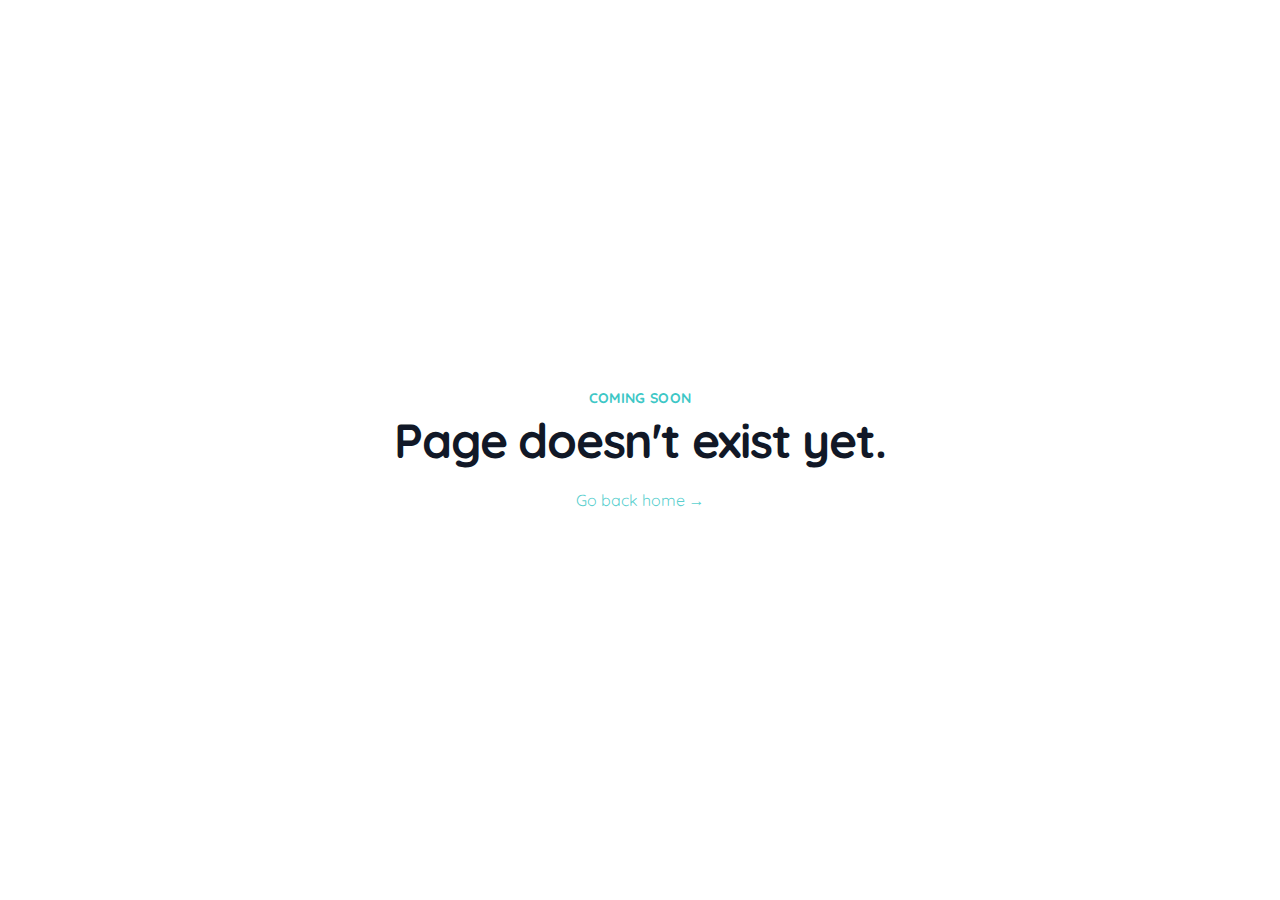
<file: index.html>
<!DOCTYPE html><html lang="en"><head><link rel="icon" href="/favicon.png" type="image/svg+xml"><link rel="apple-touch-icon" href="/favicon.png"><link rel="mask-icon" href="/favicon.svg" color="#00aba9"><script>!function(){var e=window.matchMedia&&window.matchMedia("(prefers-color-scheme: dark)").matches,t=localStorage.getItem("vueuse-color-scheme")||"auto";("dark"===t||e&&"light"!==t)&&document.documentElement.classList.toggle("dark",!0)}()</script><script type="module" async="" crossorigin="" src="/assets/app.06e895d5.js"></script><link rel="modulepreload" href="/assets/vendor.1bb1473f.js"><style>*,:after,:before{-webkit-box-sizing:border-box;box-sizing:border-box;border-width:0;border-style:solid;border-color:#e5e7eb}*{--tw-ring-inset:var(--tw-empty, );--tw-ring-offset-width:0px;--tw-ring-offset-color:#fff;--tw-ring-color:rgba(59, 130, 246, .5);--tw-ring-offset-shadow:0 0 #0000;--tw-ring-shadow:0 0 #0000;--tw-shadow:0 0 #0000;scrollbar-color:initial;scrollbar-width:initial}:root{-moz-tab-size:4;-o-tab-size:4;tab-size:4}body{margin:0;font-family:inherit;line-height:inherit}html{-webkit-text-size-adjust:100%;font-family:ui-sans-serif,system-ui,-apple-system,BlinkMacSystemFont,Segoe UI,Roboto,Helvetica Neue,Arial,Noto Sans,sans-serif,"Apple Color Emoji","Segoe UI Emoji",Segoe UI Symbol,"Noto Color Emoji";line-height:1.5}#app,body,html{height:100%;margin:0;padding:0}html{font-family:Quicksand,sans-serif;--tw-bg-opacity:1;background-color:rgba(5,25,49,var(--tw-bg-opacity))}@font-face{font-family:Quicksand;src:url(/assets/Quicksand-Regular.dbe2a5f8.ttf);font-weight:400}@font-face{font-family:Quicksand;src:url(/assets/Quicksand-Bold.2b4b10cd.ttf);font-weight:700}@-webkit-keyframes spin{0%{-webkit-transform:rotate(0);transform:rotate(0)}to{-webkit-transform:rotate(360deg);transform:rotate(360deg)}}@-webkit-keyframes fadeInUp{0%{opacity:0;-webkit-transform:translate3d(0,100%,0);transform:translateY(100%)}to{opacity:1;-webkit-transform:translate3d(0,0,0);transform:translate(0)}}@-webkit-keyframes pulse{0%{-webkit-transform:scale3d(1,1,1);transform:scale(1)}50%{-webkit-transform:scale3d(1.05,1.05,1.05);transform:scale3d(1.05,1.05,1.05)}to{-webkit-transform:scale3d(1,1,1);transform:scale(1)}}</style><link rel="preload" href="/assets/app.38015898.css" as="style"><title>Personal Portfolio - Trayvon Northern</title><meta hid="description" name="description" content="Hi I'm Trayvon Northern, a fast growing full time web developer passionate about Web Development. I have a large array of skillsets from building complex UI's, creating advanced API's, and HTML email development."><meta name="og:description" content="Hi I'm Trayvon Northern, a fast growing full time web developer passionate about Web Development. I have a large array of skillsets from building complex UI's, creating advanced API's, and HTML email development."><meta name="og:title" content="Personal Portfolio - Trayvon Northern"><meta name="og:image" content="https://i.imgur.com/oWZZCSh.png"><meta name="head:count" content="5"><link rel="preload" as="font" crossorigin="anonymous" href="/assets/Quicksand-Regular.dbe2a5f8.ttf"><link rel="preload" as="font" crossorigin="anonymous" href="/assets/Quicksand-Bold.2b4b10cd.ttf"></head><body><div id="app" data-server-rendered="true"></div><script>window.__INITIAL_STATE__=function(e,t,a,i,_,s,h,m,n,r,o,l,d,p,c,g,u,f,b,w,z,v,x,S,A,T,y,Z,H,Q,k,M,P,j,C,q,I,G,L,E,N,F,D,V,W,R,J,U,B,K,X,O,Y,$,ee,te,ae,ie,_e,se,he,me,ne,re,oe,le,de,pe,ce,ge,ue,fe,be,we,ze,ve,xe,Se,Ae,Te,ye,Ze,He,Qe,ke,Me,Pe,je,Ce,qe,Ie,Ge,Le,Ee,Ne,Fe,De,Ve,We,Re,Je,Ue,Be,Ke,Xe,Oe,Ye,$e,et,tt,at,it,_t,st,ht,mt,nt,rt,ot,lt,dt,pt,ct,gt,ut,ft,bt,wt,zt,vt,xt,St,At,Tt,yt,Zt,Ht,Qt,kt,Mt,Pt,jt,Ct,qt,It,Gt,Lt,Et,Nt,Ft,Dt,Vt,Wt,Rt,Jt,Ut,Bt,Kt,Xt,Ot,Yt,$t,ea,ta,aa,ia,_a,sa,ha,ma,na,ra,oa,la,da,pa,ca,ga,ua,fa,ba,wa,za,va,xa,Sa,Aa,Ta,ya,Za,Ha,Qa,ka,Ma,Pa,ja,Ca,qa,Ia,Ga,La,Ea,Na,Fa,Da,Va,Wa,Ra,Ja,Ua,Ba,Ka,Xa,Oa,Ya,$a,ei,ti,ai,ii,_i,si,hi,mi,ni,ri,oi,li,di,pi,ci,gi,ui,fi,bi,wi,zi,vi,xi,Si,Ai,Ti,yi,Zi,Hi,Qi,ki,Mi,Pi,ji,Ci,qi,Ii,Gi,Li,Ei,Ni,Fi,Di,Vi,Wi,Ri,Ji,Ui,Bi,Ki,Xi,Oi,Yi,$i,e_,t_,a_,i_,__,s_,h_,m_,n_,r_,o_,l_,d_,p_,c_,g_,u_,f_,b_,w_,z_,v_,x_,S_,A_,T_,y_,Z_,H_,Q_,k_,M_,P_,j_,C_,q_,I_,G_,L_,E_,N_,F_,D_,V_,W_,R_,J_,U_,B_,K_,X_,O_,Y_,$_,es,ts,as,is,_s,ss,hs,ms,ns,rs,os,ls,ds,ps,cs,gs,us,fs,bs,ws,zs,vs,xs,Ss,As,Ts,ys,Zs,Hs,Qs,ks,Ms,Ps,js,Cs,qs,Is,Gs,Ls,Es,Ns,Fs,Ds,Vs,Ws,Rs,Js,Us,Bs,Ks,Xs,Os,Ys,$s,eh,th,ah,ih,_h,sh,hh,mh,nh,rh,oh,lh,dh,ph,ch,gh,uh,fh,bh,wh,zh,vh,xh,Sh,Ah,Th,yh,Zh,Hh,Qh,kh,Mh,Ph,jh,Ch,qh,Ih,Gh,Lh,Eh,Nh,Fh,Dh,Vh){return{pinia:{projects:{all:[{media:[{_id:Hi,name:"calculator.getfods.com_(High quality screenshot(1280x900)) (1).png",alternativeText:i,caption:i,hash:"calculator_getfods_com_High_quality_screenshot_1280x900_1_a9f32c2fa6",ext:t,mime:e,size:849.36,width:5120,height:ke,url:"https://store-files-personal.s3.amazonaws.com/calculator_getfods_com_High_quality_screenshot_1280x900_1_a9f32c2fa6.png",formats:{thumbnail:{name:"thumbnail_calculator.getfods.com_(High quality screenshot(1280x900)) (1).png",hash:"thumbnail_calculator_getfods_com_High_quality_screenshot_1280x900_1_a9f32c2fa6",ext:t,mime:e,width:222,height:r,size:12.01,path:a,url:"https://store-files-personal.s3.amazonaws.com/thumbnail_calculator_getfods_com_High_quality_screenshot_1280x900_1_a9f32c2fa6.png"},large:{name:"large_calculator.getfods.com_(High quality screenshot(1280x900)) (1).png",hash:"large_calculator_getfods_com_High_quality_screenshot_1280x900_1_a9f32c2fa6",ext:t,mime:e,width:m,height:703,size:120.75,path:a,url:"https://store-files-personal.s3.amazonaws.com/large_calculator_getfods_com_High_quality_screenshot_1280x900_1_a9f32c2fa6.png"},medium:{name:"medium_calculator.getfods.com_(High quality screenshot(1280x900)) (1).png",hash:"medium_calculator_getfods_com_High_quality_screenshot_1280x900_1_a9f32c2fa6",ext:t,mime:e,width:h,height:527,size:75.3,path:a,url:"https://store-files-personal.s3.amazonaws.com/medium_calculator_getfods_com_High_quality_screenshot_1280x900_1_a9f32c2fa6.png"},small:{name:"small_calculator.getfods.com_(High quality screenshot(1280x900)) (1).png",hash:"small_calculator_getfods_com_High_quality_screenshot_1280x900_1_a9f32c2fa6",ext:t,mime:e,width:s,height:352,size:40.02,path:a,url:"https://store-files-personal.s3.amazonaws.com/small_calculator_getfods_com_High_quality_screenshot_1280x900_1_a9f32c2fa6.png"}},provider:_,related:[Ct],createdAt:"2022-01-22T17:21:27.285Z",updatedAt:"2022-01-22T17:21:36.444Z",__v:0,id:Hi},{_id:Qi,name:"calculator.getfods.com_(mdpi).png",alternativeText:i,caption:i,hash:"calculator_getfods_com_mdpi_23369e6acb",ext:t,mime:e,size:100.26,width:ea,height:Me,url:"https://store-files-personal.s3.amazonaws.com/calculator_getfods_com_mdpi_23369e6acb.png",formats:{thumbnail:{name:"thumbnail_calculator.getfods.com_(mdpi).png",hash:"thumbnail_calculator_getfods_com_mdpi_23369e6acb",ext:t,mime:e,width:222,height:r,size:14.02,path:a,url:"https://store-files-personal.s3.amazonaws.com/thumbnail_calculator_getfods_com_mdpi_23369e6acb.png"},large:{name:"large_calculator.getfods.com_(mdpi).png",hash:"large_calculator_getfods_com_mdpi_23369e6acb",ext:t,mime:e,width:m,height:703,size:153.53,path:a,url:"https://store-files-personal.s3.amazonaws.com/large_calculator_getfods_com_mdpi_23369e6acb.png"},medium:{name:"medium_calculator.getfods.com_(mdpi).png",hash:"medium_calculator_getfods_com_mdpi_23369e6acb",ext:t,mime:e,width:h,height:527,size:97.04,path:a,url:"https://store-files-personal.s3.amazonaws.com/medium_calculator_getfods_com_mdpi_23369e6acb.png"},small:{name:"small_calculator.getfods.com_(mdpi).png",hash:"small_calculator_getfods_com_mdpi_23369e6acb",ext:t,mime:e,width:s,height:352,size:50.81,path:a,url:"https://store-files-personal.s3.amazonaws.com/small_calculator_getfods_com_mdpi_23369e6acb.png"}},provider:_,related:[Ct],createdAt:"2022-01-22T17:12:21.773Z",updatedAt:"2022-01-22T17:12:26.503Z",__v:0,id:Qi},{_id:ki,name:"fods1.png",alternativeText:i,caption:i,hash:"fods1_3d7cc063b3",ext:t,mime:e,size:215.84,width:1366,height:817,url:"https://store-files-personal.s3.amazonaws.com/fods1_3d7cc063b3.png",formats:{thumbnail:{name:"thumbnail_fods1.png",hash:"thumbnail_fods1_3d7cc063b3",ext:t,mime:e,width:n,height:147,size:16.12,path:a,url:"https://store-files-personal.s3.amazonaws.com/thumbnail_fods1_3d7cc063b3.png"},large:{name:"large_fods1.png",hash:"large_fods1_3d7cc063b3",ext:t,mime:e,width:m,height:598,size:182.85,path:a,url:"https://store-files-personal.s3.amazonaws.com/large_fods1_3d7cc063b3.png"},medium:{name:"medium_fods1.png",hash:"medium_fods1_3d7cc063b3",ext:t,mime:e,width:h,height:449,size:110.2,path:a,url:"https://store-files-personal.s3.amazonaws.com/medium_fods1_3d7cc063b3.png"},small:{name:"small_fods1.png",hash:"small_fods1_3d7cc063b3",ext:t,mime:e,width:s,height:299,size:54.94,path:a,url:"https://store-files-personal.s3.amazonaws.com/small_fods1_3d7cc063b3.png"}},provider:_,related:[Ct],createdAt:"2021-04-10T22:13:17.591Z",updatedAt:Mi,__v:0,id:ki},{_id:Pi,name:"fods2.png",alternativeText:i,caption:i,hash:"fods2_97266622d5",ext:t,mime:e,size:1051.14,width:1668,height:887,url:"https://store-files-personal.s3.amazonaws.com/fods2_97266622d5.png",formats:{thumbnail:{name:"thumbnail_fods2.png",hash:"thumbnail_fods2_97266622d5",ext:t,mime:e,width:n,height:130,size:39.76,path:a,url:"https://store-files-personal.s3.amazonaws.com/thumbnail_fods2_97266622d5.png"},large:{name:"large_fods2.png",hash:"large_fods2_97266622d5",ext:t,mime:e,width:m,height:532,size:478.64,path:a,url:"https://store-files-personal.s3.amazonaws.com/large_fods2_97266622d5.png"},medium:{name:"medium_fods2.png",hash:"medium_fods2_97266622d5",ext:t,mime:e,width:h,height:399,size:288.48,path:a,url:"https://store-files-personal.s3.amazonaws.com/medium_fods2_97266622d5.png"},small:{name:"small_fods2.png",hash:"small_fods2_97266622d5",ext:t,mime:e,width:s,height:266,size:139.6,path:a,url:"https://store-files-personal.s3.amazonaws.com/small_fods2_97266622d5.png"}},provider:_,related:[Ct],createdAt:"2021-04-10T22:13:18.651Z",updatedAt:Mi,__v:0,id:Pi}],technologies:[{_id:Z,name:qt,importance:91,createdAt:Te,updatedAt:It,__v:0,image:{_id:ye,name:Gt,alternativeText:i,caption:i,hash:Lt,ext:B,mime:K,size:Et,url:Nt,provider:_,width:Ft,height:Dt,related:[Z],createdAt:Vt,updatedAt:Wt,__v:0,id:ye},published_at:Te,id:Z},{_id:A,name:st,importance:o,createdAt:X,updatedAt:ht,__v:0,image:{_id:O,name:mt,alternativeText:i,caption:i,hash:nt,ext:t,mime:e,size:rt,width:C,height:C,url:ot,formats:{thumbnail:{name:lt,hash:dt,ext:t,mime:e,width:r,height:r,size:pt,path:a,url:ct}},provider:_,related:[A],createdAt:gt,updatedAt:ut,__v:0,id:O},published_at:X,id:A},{_id:d,name:Y,importance:q,createdAt:b,updatedAt:$,__v:0,image:{_id:w,name:ee,alternativeText:i,caption:i,hash:te,ext:t,mime:e,size:ae,width:o,height:o,url:ie,provider:_,related:[d],createdAt:_e,updatedAt:se,__v:0,id:w},published_at:b,id:d},{_id:p,name:oe,importance:97,createdAt:z,updatedAt:le,__v:0,image:{_id:v,name:de,alternativeText:i,caption:i,hash:pe,ext:i,mime:e,size:ce,width:x,height:x,url:ge,formats:{thumbnail:{name:ue,hash:fe,ext:i,mime:e,width:r,height:r,size:be,path:a,url:we}},provider:_,related:[p],createdAt:ze,updatedAt:ve,__v:0,id:v},published_at:z,id:p},{_id:Ze,name:ra,importance:88,createdAt:De,updatedAt:oa,__v:0,image:{_id:Ve,name:la,alternativeText:i,caption:i,hash:da,ext:t,mime:e,size:pa,width:2e3,height:1500,url:ca,formats:{thumbnail:{name:ga,hash:ua,ext:t,mime:e,width:208,height:r,size:9.56,path:a,url:fa},large:{name:ba,hash:wa,ext:t,mime:e,width:m,height:h,size:za,path:a,url:va},medium:{name:xa,hash:Sa,ext:t,mime:e,width:h,height:Ie,size:Aa,path:a,url:Ta},small:{name:ya,hash:Za,ext:t,mime:e,width:s,height:375,size:Ha,path:a,url:Qa}},provider:_,related:[Ze],createdAt:ka,updatedAt:Ma,__v:0,id:Ve},published_at:De,id:Ze},{_id:l,name:I,importance:Q,createdAt:c,updatedAt:G,__v:0,image:{_id:g,name:L,alternativeText:i,caption:i,hash:E,ext:t,mime:e,size:N,width:o,height:o,url:F,provider:_,related:[l],createdAt:D,updatedAt:V,__v:0,id:g},published_at:c,id:l},{_id:S,name:We,importance:xe,createdAt:k,updatedAt:Re,__v:0,image:{_id:M,name:Je,alternativeText:i,caption:i,hash:Ue,ext:t,mime:e,size:Be,width:89,height:67,url:Ke,provider:_,related:[S],createdAt:Xe,updatedAt:Oe,__v:0,id:M},published_at:k,id:S},{_id:T,name:ft,importance:86,createdAt:he,updatedAt:bt,__v:0,image:{_id:me,name:wt,alternativeText:i,caption:i,hash:zt,ext:ne,mime:e,size:vt,width:239,height:232,url:xt,formats:{thumbnail:{name:St,hash:At,ext:ne,mime:e,width:161,height:r,size:Tt,path:a,url:yt}},provider:_,related:[T],createdAt:Zt,updatedAt:Ht,__v:0,id:me},published_at:he,id:T}],_id:Ct,title:"GetFods Calc",description:"Pricing calculator for the GetFods company to present their new product to their customers and show them how much they could save by switching over.",importance:93,started:"2020-06-09",completed:"2020-07-01",role:P,published_at:"2020-12-01T01:42:50.494Z",createdAt:"2020-12-01T01:42:44.850Z",updatedAt:"2022-01-22T17:21:36.459Z",__v:0,roles:[{_id:ji,name:P,createdAt:"2021-04-10T19:35:57.852Z",updatedAt:"2021-04-10T19:37:19.567Z",__v:0,id:ji}],hosted_url:"https://calculator.getfods.com/",isHeroku:f,isActive:f,category:{_id:u,title:j,published_at:W,createdAt:R,updatedAt:J,__v:0,id:u},id:Ct},{media:[{_id:Ci,name:"designtarget-v2-ef4lf1cv5-traynorthern.vercel.app_(HighQualityScreenShot(1440x900)).png",alternativeText:i,caption:i,hash:"designtarget_v2_ef4lf1cv5_traynorthern_vercel_app_High_Quality_Screen_Shot_1440x900_2de15392d8",ext:t,mime:e,size:1737.15,width:Pe,height:ke,url:"https://store-files-personal.s3.amazonaws.com/designtarget_v2_ef4lf1cv5_traynorthern_vercel_app_High_Quality_Screen_Shot_1440x900_2de15392d8.png",formats:{thumbnail:{name:"thumbnail_designtarget-v2-ef4lf1cv5-traynorthern.vercel.app_(HighQualityScreenShot(1440x900)).png",hash:"thumbnail_designtarget_v2_ef4lf1cv5_traynorthern_vercel_app_High_Quality_Screen_Shot_1440x900_2de15392d8",ext:t,mime:e,width:n,height:Se,size:26.75,path:a,url:"https://store-files-personal.s3.amazonaws.com/thumbnail_designtarget_v2_ef4lf1cv5_traynorthern_vercel_app_High_Quality_Screen_Shot_1440x900_2de15392d8.png"},large:{name:"large_designtarget-v2-ef4lf1cv5-traynorthern.vercel.app_(HighQualityScreenShot(1440x900)).png",hash:"large_designtarget_v2_ef4lf1cv5_traynorthern_vercel_app_High_Quality_Screen_Shot_1440x900_2de15392d8",ext:t,mime:e,width:m,height:Ae,size:169.03,path:a,url:"https://store-files-personal.s3.amazonaws.com/large_designtarget_v2_ef4lf1cv5_traynorthern_vercel_app_High_Quality_Screen_Shot_1440x900_2de15392d8.png"},medium:{name:"medium_designtarget-v2-ef4lf1cv5-traynorthern.vercel.app_(HighQualityScreenShot(1440x900)).png",hash:"medium_designtarget_v2_ef4lf1cv5_traynorthern_vercel_app_High_Quality_Screen_Shot_1440x900_2de15392d8",ext:t,mime:e,width:h,height:He,size:116.15,path:a,url:"https://store-files-personal.s3.amazonaws.com/medium_designtarget_v2_ef4lf1cv5_traynorthern_vercel_app_High_Quality_Screen_Shot_1440x900_2de15392d8.png"},small:{name:"small_designtarget-v2-ef4lf1cv5-traynorthern.vercel.app_(HighQualityScreenShot(1440x900)).png",hash:"small_designtarget_v2_ef4lf1cv5_traynorthern_vercel_app_High_Quality_Screen_Shot_1440x900_2de15392d8",ext:t,mime:e,width:s,height:je,size:68.68,path:a,url:"https://store-files-personal.s3.amazonaws.com/small_designtarget_v2_ef4lf1cv5_traynorthern_vercel_app_High_Quality_Screen_Shot_1440x900_2de15392d8.png"}},provider:_,related:[Ce],createdAt:"2022-02-16T02:10:13.169Z",updatedAt:"2022-02-16T02:10:20.729Z",__v:0,id:Ci},{_id:qi,name:"dtarget5.png",alternativeText:i,caption:i,hash:"dtarget5_6f3ab158ea",ext:t,mime:e,size:193.61,width:ta,height:942,url:"https://store-files-personal.s3.amazonaws.com/dtarget5_6f3ab158ea.png",formats:{thumbnail:{name:"thumbnail_dtarget5.png",hash:"thumbnail_dtarget5_6f3ab158ea",ext:t,mime:e,width:n,height:122,size:18.12,path:a,url:"https://store-files-personal.s3.amazonaws.com/thumbnail_dtarget5_6f3ab158ea.png"},large:{name:"large_dtarget5.png",hash:"large_dtarget5_6f3ab158ea",ext:t,mime:e,width:m,height:498,size:113.28,path:a,url:"https://store-files-personal.s3.amazonaws.com/large_dtarget5_6f3ab158ea.png"},medium:{name:"medium_dtarget5.png",hash:"medium_dtarget5_6f3ab158ea",ext:t,mime:e,width:h,height:373,size:77.56,path:a,url:"https://store-files-personal.s3.amazonaws.com/medium_dtarget5_6f3ab158ea.png"},small:{name:"small_dtarget5.png",hash:"small_dtarget5_6f3ab158ea",ext:t,mime:e,width:s,height:249,size:45.42,path:a,url:"https://store-files-personal.s3.amazonaws.com/small_dtarget5_6f3ab158ea.png"}},provider:_,related:[Ce],createdAt:"2021-04-10T22:18:16.056Z",updatedAt:Qt,__v:0,id:qi},{_id:Ii,name:"dtarget6.png",alternativeText:i,caption:i,hash:"dtarget6_3322f7ad5e",ext:t,mime:e,size:255.54,width:1900,height:932,url:"https://store-files-personal.s3.amazonaws.com/dtarget6_3322f7ad5e.png",formats:{thumbnail:{name:"thumbnail_dtarget6.png",hash:"thumbnail_dtarget6_3322f7ad5e",ext:t,mime:e,width:n,height:Ye,size:15.83,path:a,url:"https://store-files-personal.s3.amazonaws.com/thumbnail_dtarget6_3322f7ad5e.png"},large:{name:"large_dtarget6.png",hash:"large_dtarget6_3322f7ad5e",ext:t,mime:e,width:m,height:491,size:138.77,path:a,url:"https://store-files-personal.s3.amazonaws.com/large_dtarget6_3322f7ad5e.png"},medium:{name:"medium_dtarget6.png",hash:"medium_dtarget6_3322f7ad5e",ext:t,mime:e,width:h,height:368,size:89.18,path:a,url:"https://store-files-personal.s3.amazonaws.com/medium_dtarget6_3322f7ad5e.png"},small:{name:"small_dtarget6.png",hash:"small_dtarget6_3322f7ad5e",ext:t,mime:e,width:s,height:n,size:46.83,path:a,url:"https://store-files-personal.s3.amazonaws.com/small_dtarget6_3322f7ad5e.png"}},provider:_,related:[Ce],createdAt:"2021-04-10T22:18:16.133Z",updatedAt:Qt,__v:0,id:Ii},{_id:Gi,name:"dtarget7.png",alternativeText:i,caption:i,hash:"dtarget7_d05ba3a741",ext:t,mime:e,size:227.97,width:1895,height:937,url:"https://store-files-personal.s3.amazonaws.com/dtarget7_d05ba3a741.png",formats:{thumbnail:{name:"thumbnail_dtarget7.png",hash:"thumbnail_dtarget7_d05ba3a741",ext:t,mime:e,width:n,height:y,size:13.36,path:a,url:"https://store-files-personal.s3.amazonaws.com/thumbnail_dtarget7_d05ba3a741.png"},large:{name:"large_dtarget7.png",hash:"large_dtarget7_d05ba3a741",ext:t,mime:e,width:m,height:494,size:116.18,path:a,url:"https://store-files-personal.s3.amazonaws.com/large_dtarget7_d05ba3a741.png"},medium:{name:"medium_dtarget7.png",hash:"medium_dtarget7_d05ba3a741",ext:t,mime:e,width:h,height:Ge,size:74.24,path:a,url:"https://store-files-personal.s3.amazonaws.com/medium_dtarget7_d05ba3a741.png"},small:{name:"small_dtarget7.png",hash:"small_dtarget7_d05ba3a741",ext:t,mime:e,width:s,height:Le,size:38.89,path:a,url:"https://store-files-personal.s3.amazonaws.com/small_dtarget7_d05ba3a741.png"}},provider:_,related:[Ce],createdAt:"2021-04-10T22:18:16.135Z",updatedAt:Qt,__v:0,id:Gi},{_id:Li,name:"dtarget4.png",alternativeText:i,caption:i,hash:"dtarget4_18417808b9",ext:t,mime:e,size:399.54,width:Rt,height:941,url:"https://store-files-personal.s3.amazonaws.com/dtarget4_18417808b9.png",formats:{thumbnail:{name:"thumbnail_dtarget4.png",hash:"thumbnail_dtarget4_18417808b9",ext:t,mime:e,width:n,height:122,size:20.53,path:a,url:"https://store-files-personal.s3.amazonaws.com/thumbnail_dtarget4_18417808b9.png"},large:{name:"large_dtarget4.png",hash:"large_dtarget4_18417808b9",ext:t,mime:e,width:m,height:496,size:186.49,path:a,url:"https://store-files-personal.s3.amazonaws.com/large_dtarget4_18417808b9.png"},medium:{name:"medium_dtarget4.png",hash:"medium_dtarget4_18417808b9",ext:t,mime:e,width:h,height:372,size:118.07,path:a,url:"https://store-files-personal.s3.amazonaws.com/medium_dtarget4_18417808b9.png"},small:{name:"small_dtarget4.png",hash:"small_dtarget4_18417808b9",ext:t,mime:e,width:s,height:$e,size:61.8,path:a,url:"https://store-files-personal.s3.amazonaws.com/small_dtarget4_18417808b9.png"}},provider:_,related:[Ce],createdAt:"2021-04-10T22:18:16.218Z",updatedAt:Qt,__v:0,id:Li},{_id:Ei,name:"dtarget3.png",alternativeText:i,caption:i,hash:"dtarget3_dcaa3656b6",ext:t,mime:e,size:263.55,width:Rt,height:942,url:"https://store-files-personal.s3.amazonaws.com/dtarget3_dcaa3656b6.png",formats:{thumbnail:{name:"thumbnail_dtarget3.png",hash:"thumbnail_dtarget3_dcaa3656b6",ext:t,mime:e,width:n,height:122,size:19.91,path:a,url:"https://store-files-personal.s3.amazonaws.com/thumbnail_dtarget3_dcaa3656b6.png"},large:{name:"large_dtarget3.png",hash:"large_dtarget3_dcaa3656b6",ext:t,mime:e,width:m,height:497,size:152.92,path:a,url:"https://store-files-personal.s3.amazonaws.com/large_dtarget3_dcaa3656b6.png"},medium:{name:"medium_dtarget3.png",hash:"medium_dtarget3_dcaa3656b6",ext:t,mime:e,width:h,height:372,size:100.14,path:a,url:"https://store-files-personal.s3.amazonaws.com/medium_dtarget3_dcaa3656b6.png"},small:{name:"small_dtarget3.png",hash:"small_dtarget3_dcaa3656b6",ext:t,mime:e,width:s,height:$e,size:55.75,path:a,url:"https://store-files-personal.s3.amazonaws.com/small_dtarget3_dcaa3656b6.png"}},provider:_,related:[Ce],createdAt:"2021-04-10T22:18:16.397Z",updatedAt:Qt,__v:0,id:Ei},{_id:Ni,name:"dtarget1.png",alternativeText:i,caption:i,hash:"dtarget1_87b523de10",ext:t,mime:e,size:210.55,width:1902,height:942,url:"https://store-files-personal.s3.amazonaws.com/dtarget1_87b523de10.png",formats:{thumbnail:{name:"thumbnail_dtarget1.png",hash:"thumbnail_dtarget1_87b523de10",ext:t,mime:e,width:n,height:y,size:23.08,path:a,url:"https://store-files-personal.s3.amazonaws.com/thumbnail_dtarget1_87b523de10.png"},large:{name:"large_dtarget1.png",hash:"large_dtarget1_87b523de10",ext:t,mime:e,width:m,height:495,size:142.84,path:a,url:"https://store-files-personal.s3.amazonaws.com/large_dtarget1_87b523de10.png"},medium:{name:"medium_dtarget1.png",hash:"medium_dtarget1_87b523de10",ext:t,mime:e,width:h,height:Ge,size:98.07,path:a,url:"https://store-files-personal.s3.amazonaws.com/medium_dtarget1_87b523de10.png"},small:{name:"small_dtarget1.png",hash:"small_dtarget1_87b523de10",ext:t,mime:e,width:s,height:$e,size:57.77,path:a,url:"https://store-files-personal.s3.amazonaws.com/small_dtarget1_87b523de10.png"}},provider:_,related:[Ce],createdAt:"2021-04-10T22:18:17.276Z",updatedAt:Qt,__v:0,id:Ni},{_id:Fi,name:"dtarget2.png",alternativeText:i,caption:i,hash:"dtarget2_46f30c40bb",ext:t,mime:e,size:384.75,width:1898,height:940,url:"https://store-files-personal.s3.amazonaws.com/dtarget2_46f30c40bb.png",formats:{thumbnail:{name:"thumbnail_dtarget2.png",hash:"thumbnail_dtarget2_46f30c40bb",ext:t,mime:e,width:n,height:y,size:23.92,path:a,url:"https://store-files-personal.s3.amazonaws.com/thumbnail_dtarget2_46f30c40bb.png"},large:{name:"large_dtarget2.png",hash:"large_dtarget2_46f30c40bb",ext:t,mime:e,width:m,height:495,size:196.62,path:a,url:"https://store-files-personal.s3.amazonaws.com/large_dtarget2_46f30c40bb.png"},medium:{name:"medium_dtarget2.png",hash:"medium_dtarget2_46f30c40bb",ext:t,mime:e,width:h,height:Ge,size:127.15,path:a,url:"https://store-files-personal.s3.amazonaws.com/medium_dtarget2_46f30c40bb.png"},small:{name:"small_dtarget2.png",hash:"small_dtarget2_46f30c40bb",ext:t,mime:e,width:s,height:$e,size:68.75,path:a,url:"https://store-files-personal.s3.amazonaws.com/small_dtarget2_46f30c40bb.png"}},provider:_,related:[Ce],createdAt:"2021-04-10T22:18:17.627Z",updatedAt:Qt,__v:0,id:Fi}],technologies:[{_id:d,name:Y,importance:q,createdAt:b,updatedAt:$,__v:0,image:{_id:w,name:ee,alternativeText:i,caption:i,hash:te,ext:t,mime:e,size:ae,width:o,height:o,url:ie,provider:_,related:[d],createdAt:_e,updatedAt:se,__v:0,id:w},published_at:b,id:d},{_id:Ee,name:Ba,importance:93,createdAt:Jt,updatedAt:Ka,__v:0,image:{_id:Ut,name:Xa,alternativeText:i,caption:i,hash:Oa,ext:t,mime:e,size:13.44,width:512,height:512,url:Ya,formats:{thumbnail:{name:$a,hash:ei,ext:t,mime:e,width:r,height:r,size:11.96,path:a,url:ti},small:{name:ai,hash:ii,ext:t,mime:e,width:s,height:s,size:48.94,path:a,url:_i}},provider:_,related:[Ee],createdAt:si,updatedAt:hi,__v:0,id:Ut},published_at:Jt,id:Ee},{_id:mi,name:"GraphQL",importance:89,createdAt:Di,updatedAt:"2021-03-20T15:26:38.043Z",__v:0,image:{_id:Vi,name:"graphql.png",alternativeText:i,caption:i,hash:"graphql_32660623ed",ext:t,mime:e,size:1.37,width:o,height:o,url:"https://store-files-personal.s3.amazonaws.com/graphql_32660623ed.png",provider:_,related:[mi],createdAt:"2021-01-31T17:44:48.427Z",updatedAt:"2021-03-20T15:26:38.004Z",__v:0,id:Vi},published_at:Di,id:mi},{_id:Ze,name:ra,importance:88,createdAt:De,updatedAt:oa,__v:0,image:{_id:Ve,name:la,alternativeText:i,caption:i,hash:da,ext:t,mime:e,size:pa,width:2e3,height:1500,url:ca,formats:{thumbnail:{name:ga,hash:ua,ext:t,mime:e,width:208,height:r,size:9.56,path:a,url:fa},large:{name:ba,hash:wa,ext:t,mime:e,width:m,height:h,size:za,path:a,url:va},medium:{name:xa,hash:Sa,ext:t,mime:e,width:h,height:Ie,size:Aa,path:a,url:Ta},small:{name:ya,hash:Za,ext:t,mime:e,width:s,height:375,size:Ha,path:a,url:Qa}},provider:_,related:[Ze],createdAt:ka,updatedAt:Ma,__v:0,id:Ve},published_at:De,id:Ze},{_id:l,name:I,importance:Q,createdAt:c,updatedAt:G,__v:0,image:{_id:g,name:L,alternativeText:i,caption:i,hash:E,ext:t,mime:e,size:N,width:o,height:o,url:F,provider:_,related:[l],createdAt:D,updatedAt:V,__v:0,id:g},published_at:c,id:l},{_id:S,name:We,importance:xe,createdAt:k,updatedAt:Re,__v:0,image:{_id:M,name:Je,alternativeText:i,caption:i,hash:Ue,ext:t,mime:e,size:Be,width:89,height:67,url:Ke,provider:_,related:[S],createdAt:Xe,updatedAt:Oe,__v:0,id:M},published_at:k,id:S}],_id:Ce,title:"Design Target",description:"A web app that promotes and shares important resources for graphic designers, it also allows them to keep track of resources they found most useful.",importance:75,started:"2020-03-12",completed:"2020-04-02",role:aa,published_at:"2021-04-11T00:59:13.974Z",createdAt:"2020-12-01T01:44:39.690Z",updatedAt:"2022-02-16T02:10:38.529Z",__v:0,roles:[{_id:Wi,name:aa,__v:0,id:Wi}],isHeroku:f,hosted_url:"https://designtarget-v2.vercel.app",isActive:f,category:{_id:u,title:j,published_at:W,createdAt:R,updatedAt:J,__v:0,id:u},id:Ce},{media:[{_id:Ri,name:"finance-fe.vercel.app_database(mdpi) (2).png",alternativeText:i,caption:i,hash:"finance_fe_vercel_app_database_mdpi_2_42f7eee93e",ext:t,mime:e,size:138.54,width:ea,height:Me,url:"https://personal-file-storage.s3.amazonaws.com/finance_fe_vercel_app_database_mdpi_2_42f7eee93e.png",formats:{thumbnail:{name:"thumbnail_finance-fe.vercel.app_database(mdpi) (2).png",hash:"thumbnail_finance_fe_vercel_app_database_mdpi_2_42f7eee93e",ext:t,mime:e,width:222,height:r,size:18.24,path:a,url:"https://personal-file-storage.s3.amazonaws.com/thumbnail_finance_fe_vercel_app_database_mdpi_2_42f7eee93e.png"},large:{name:"large_finance-fe.vercel.app_database(mdpi) (2).png",hash:"large_finance_fe_vercel_app_database_mdpi_2_42f7eee93e",ext:t,mime:e,width:m,height:703,size:207.62,path:a,url:"https://personal-file-storage.s3.amazonaws.com/large_finance_fe_vercel_app_database_mdpi_2_42f7eee93e.png"},medium:{name:"medium_finance-fe.vercel.app_database(mdpi) (2).png",hash:"medium_finance_fe_vercel_app_database_mdpi_2_42f7eee93e",ext:t,mime:e,width:h,height:527,size:131.62,path:a,url:"https://personal-file-storage.s3.amazonaws.com/medium_finance_fe_vercel_app_database_mdpi_2_42f7eee93e.png"},small:{name:"small_finance-fe.vercel.app_database(mdpi) (2).png",hash:"small_finance_fe_vercel_app_database_mdpi_2_42f7eee93e",ext:t,mime:e,width:s,height:352,size:66.47,path:a,url:"https://personal-file-storage.s3.amazonaws.com/small_finance_fe_vercel_app_database_mdpi_2_42f7eee93e.png"}},provider:_,related:[et,"6151dfcb5a69360015cbfa4b"],createdAt:"2022-01-19T01:09:28.674Z",updatedAt:"2022-01-22T16:39:18.006Z",__v:0,id:Ri},{_id:Ji,name:"Picsart_22-01-24_15-35-40-367 (1).png",alternativeText:i,caption:i,hash:"Picsart_22_01_24_15_35_40_367_1_ca3089cfa0",ext:t,mime:e,size:570.74,width:4381,height:2738,url:"https://store-files-personal.s3.amazonaws.com/Picsart_22_01_24_15_35_40_367_1_ca3089cfa0.png",formats:{thumbnail:{name:"thumbnail_Picsart_22-01-24_15-35-40-367 (1).png",hash:"thumbnail_Picsart_22_01_24_15_35_40_367_1_ca3089cfa0",ext:t,mime:e,width:n,height:Se,size:13.54,path:a,url:"https://store-files-personal.s3.amazonaws.com/thumbnail_Picsart_22_01_24_15_35_40_367_1_ca3089cfa0.png"},large:{name:"large_Picsart_22-01-24_15-35-40-367 (1).png",hash:"large_Picsart_22_01_24_15_35_40_367_1_ca3089cfa0",ext:t,mime:e,width:m,height:Ae,size:98.84,path:a,url:"https://store-files-personal.s3.amazonaws.com/large_Picsart_22_01_24_15_35_40_367_1_ca3089cfa0.png"},medium:{name:"medium_Picsart_22-01-24_15-35-40-367 (1).png",hash:"medium_Picsart_22_01_24_15_35_40_367_1_ca3089cfa0",ext:t,mime:e,width:h,height:He,size:65.98,path:a,url:"https://store-files-personal.s3.amazonaws.com/medium_Picsart_22_01_24_15_35_40_367_1_ca3089cfa0.png"},small:{name:"small_Picsart_22-01-24_15-35-40-367 (1).png",hash:"small_Picsart_22_01_24_15_35_40_367_1_ca3089cfa0",ext:t,mime:e,width:s,height:312,size:37.43,path:a,url:"https://store-files-personal.s3.amazonaws.com/small_Picsart_22_01_24_15_35_40_367_1_ca3089cfa0.png"}},provider:_,related:[et],createdAt:"2022-01-24T18:55:23.807Z",updatedAt:Ui,__v:0,id:Ji},{_id:Bi,name:"Picsart_22-01-24_15-43-33-669 (1).png",alternativeText:i,caption:i,hash:"Picsart_22_01_24_15_43_33_669_1_27dc324138",ext:t,mime:e,size:544.42,width:4381,height:2738,url:"https://store-files-personal.s3.amazonaws.com/Picsart_22_01_24_15_43_33_669_1_27dc324138.png",formats:{thumbnail:{name:"thumbnail_Picsart_22-01-24_15-43-33-669 (1).png",hash:"thumbnail_Picsart_22_01_24_15_43_33_669_1_27dc324138",ext:t,mime:e,width:n,height:Se,size:13.02,path:a,url:"https://store-files-personal.s3.amazonaws.com/thumbnail_Picsart_22_01_24_15_43_33_669_1_27dc324138.png"},large:{name:"large_Picsart_22-01-24_15-43-33-669 (1).png",hash:"large_Picsart_22_01_24_15_43_33_669_1_27dc324138",ext:t,mime:e,width:m,height:Ae,size:93.65,path:a,url:"https://store-files-personal.s3.amazonaws.com/large_Picsart_22_01_24_15_43_33_669_1_27dc324138.png"},medium:{name:"medium_Picsart_22-01-24_15-43-33-669 (1).png",hash:"medium_Picsart_22_01_24_15_43_33_669_1_27dc324138",ext:t,mime:e,width:h,height:He,size:63.02,path:a,url:"https://store-files-personal.s3.amazonaws.com/medium_Picsart_22_01_24_15_43_33_669_1_27dc324138.png"},small:{name:"small_Picsart_22-01-24_15-43-33-669 (1).png",hash:"small_Picsart_22_01_24_15_43_33_669_1_27dc324138",ext:t,mime:e,width:s,height:312,size:36.17,path:a,url:"https://store-files-personal.s3.amazonaws.com/small_Picsart_22_01_24_15_43_33_669_1_27dc324138.png"}},provider:_,related:[et],createdAt:"2022-01-24T18:55:32.739Z",updatedAt:Ui,__v:0,id:Bi},{_id:Ki,name:"6.png",alternativeText:i,caption:i,hash:"6_16cc39311b",ext:t,mime:e,size:22.83,width:853,height:541,url:"https://store-files-personal.s3.amazonaws.com/6_16cc39311b.png",formats:{thumbnail:{name:"thumbnail_6.png",hash:"thumbnail_6_16cc39311b",ext:t,mime:e,width:n,height:155,size:11.12,path:a,url:"https://store-files-personal.s3.amazonaws.com/thumbnail_6_16cc39311b.png"},medium:{name:"medium_6.png",hash:"medium_6_16cc39311b",ext:t,mime:e,width:h,height:476,size:57.97,path:a,url:"https://store-files-personal.s3.amazonaws.com/medium_6_16cc39311b.png"},small:{name:"small_6.png",hash:"small_6_16cc39311b",ext:t,mime:e,width:s,height:317,size:31.23,path:a,url:"https://store-files-personal.s3.amazonaws.com/small_6_16cc39311b.png"}},provider:_,related:[et],createdAt:"2021-04-10T22:15:09.259Z",updatedAt:ni,__v:0,id:Ki},{_id:Xi,name:ri,alternativeText:i,caption:i,hash:"2_f28d8e714e",ext:t,mime:e,size:16.67,width:868,height:541,url:"https://store-files-personal.s3.amazonaws.com/2_f28d8e714e.png",formats:{thumbnail:{name:oi,hash:"thumbnail_2_f28d8e714e",ext:t,mime:e,width:n,height:Se,size:9.27,path:a,url:"https://store-files-personal.s3.amazonaws.com/thumbnail_2_f28d8e714e.png"},medium:{name:li,hash:"medium_2_f28d8e714e",ext:t,mime:e,width:h,height:467,size:41.35,path:a,url:"https://store-files-personal.s3.amazonaws.com/medium_2_f28d8e714e.png"},small:{name:di,hash:"small_2_f28d8e714e",ext:t,mime:e,width:s,height:312,size:23.28,path:a,url:"https://store-files-personal.s3.amazonaws.com/small_2_f28d8e714e.png"}},provider:_,related:[et],createdAt:"2021-04-10T22:15:09.333Z",updatedAt:ni,__v:0,id:Xi},{_id:Oi,name:pi,alternativeText:i,caption:i,hash:"4_e4be9f6185",ext:t,mime:e,size:23.48,width:859,height:487,url:"https://store-files-personal.s3.amazonaws.com/4_e4be9f6185.png",formats:{thumbnail:{name:ci,hash:"thumbnail_4_e4be9f6185",ext:t,mime:e,width:n,height:139,size:11.03,path:a,url:"https://store-files-personal.s3.amazonaws.com/thumbnail_4_e4be9f6185.png"},medium:{name:Yi,hash:"medium_4_e4be9f6185",ext:t,mime:e,width:h,height:425,size:58.06,path:a,url:"https://store-files-personal.s3.amazonaws.com/medium_4_e4be9f6185.png"},small:{name:gi,hash:"small_4_e4be9f6185",ext:t,mime:e,width:s,height:283,size:31.12,path:a,url:"https://store-files-personal.s3.amazonaws.com/small_4_e4be9f6185.png"}},provider:_,related:[et],createdAt:"2021-04-10T22:15:09.377Z",updatedAt:ni,__v:0,id:Oi}],technologies:[{_id:l,name:I,importance:Q,createdAt:c,updatedAt:G,__v:0,image:{_id:g,name:L,alternativeText:i,caption:i,hash:E,ext:t,mime:e,size:N,width:o,height:o,url:F,provider:_,related:[l],createdAt:D,updatedAt:V,__v:0,id:g},published_at:c,id:l},{_id:Bt,name:"React",importance:95,createdAt:Pa,updatedAt:$i,__v:0,image:{_id:ja,name:e_,alternativeText:i,caption:i,hash:t_,ext:t,mime:e,size:2.56,width:80,height:80,url:a_,provider:_,related:[Bt],createdAt:i_,updatedAt:__,__v:0,id:ja},published_at:Pa,id:Bt},{_id:Z,name:qt,importance:91,createdAt:Te,updatedAt:It,__v:0,image:{_id:ye,name:Gt,alternativeText:i,caption:i,hash:Lt,ext:B,mime:K,size:Et,url:Nt,provider:_,width:Ft,height:Dt,related:[Z],createdAt:Vt,updatedAt:Wt,__v:0,id:ye},published_at:Te,id:Z},{_id:p,name:oe,importance:97,createdAt:z,updatedAt:le,__v:0,image:{_id:v,name:de,alternativeText:i,caption:i,hash:pe,ext:i,mime:e,size:ce,width:x,height:x,url:ge,formats:{thumbnail:{name:ue,hash:fe,ext:i,mime:e,width:r,height:r,size:be,path:a,url:we}},provider:_,related:[p],createdAt:ze,updatedAt:ve,__v:0,id:v},published_at:z,id:p}],_id:et,title:"Power Pro Deals",description:"A confidential webapp that allows approved users to get access to exclusive financial deals. It has many great features from a complex filter system, heavy security, deal managing with ease, a clever rankings system, and more. Since it's confidential, the links cannot be shared and the data shown is mock data.",importance:xe,isActive:f,published_at:"2021-04-10T20:02:49.718Z",roles:[{_id:s_,name:aa,__v:0,id:s_}],createdAt:"2021-04-10T20:02:21.728Z",updatedAt:"2022-01-28T23:32:51.326Z",__v:1,category:{_id:u,title:j,published_at:W,createdAt:R,updatedAt:J,__v:0,id:u},id:et},{media:[{_id:h_,name:"www.championsround.com_(HighQualityScreenShot(1440x900)) (2) (1).png",alternativeText:i,caption:i,hash:"www_championsround_com_High_Quality_Screen_Shot_1440x900_2_1_d466e411ff",ext:t,mime:e,size:1136.84,width:Pe,height:ke,url:"https://store-files-personal.s3.amazonaws.com/www_championsround_com_High_Quality_Screen_Shot_1440x900_2_1_d466e411ff.png",formats:{thumbnail:{name:"thumbnail_www.championsround.com_(HighQualityScreenShot(1440x900)) (2) (1).png",hash:"thumbnail_www_championsround_com_High_Quality_Screen_Shot_1440x900_2_1_d466e411ff",ext:t,mime:e,width:n,height:Se,size:23.72,path:a,url:"https://store-files-personal.s3.amazonaws.com/thumbnail_www_championsround_com_High_Quality_Screen_Shot_1440x900_2_1_d466e411ff.png"},large:{name:"large_www.championsround.com_(HighQualityScreenShot(1440x900)) (2) (1).png",hash:"large_www_championsround_com_High_Quality_Screen_Shot_1440x900_2_1_d466e411ff",ext:t,mime:e,width:m,height:Ae,size:180.97,path:a,url:"https://store-files-personal.s3.amazonaws.com/large_www_championsround_com_High_Quality_Screen_Shot_1440x900_2_1_d466e411ff.png"},medium:{name:"medium_www.championsround.com_(HighQualityScreenShot(1440x900)) (2) (1).png",hash:"medium_www_championsround_com_High_Quality_Screen_Shot_1440x900_2_1_d466e411ff",ext:t,mime:e,width:h,height:He,size:120.01,path:a,url:"https://store-files-personal.s3.amazonaws.com/medium_www_championsround_com_High_Quality_Screen_Shot_1440x900_2_1_d466e411ff.png"},small:{name:"small_www.championsround.com_(HighQualityScreenShot(1440x900)) (2) (1).png",hash:"small_www_championsround_com_High_Quality_Screen_Shot_1440x900_2_1_d466e411ff",ext:t,mime:e,width:s,height:je,size:66.09,path:a,url:"https://store-files-personal.s3.amazonaws.com/small_www_championsround_com_High_Quality_Screen_Shot_1440x900_2_1_d466e411ff.png"}},provider:_,related:[tt],createdAt:"2022-01-24T03:26:38.410Z",updatedAt:"2022-01-24T03:26:46.380Z",__v:0,id:h_},{_id:m_,name:"www.championsround.com_(HighQualityScreenShot(1440x900)) (1).png",alternativeText:i,caption:i,hash:"www_championsround_com_High_Quality_Screen_Shot_1440x900_1_59169720b5",ext:t,mime:e,size:1126.38,width:Pe,height:ke,url:"https://store-files-personal.s3.amazonaws.com/www_championsround_com_High_Quality_Screen_Shot_1440x900_1_59169720b5.png",formats:{thumbnail:{name:"thumbnail_www.championsround.com_(HighQualityScreenShot(1440x900)) (1).png",hash:"thumbnail_www_championsround_com_High_Quality_Screen_Shot_1440x900_1_59169720b5",ext:t,mime:e,width:n,height:Se,size:23.22,path:a,url:"https://store-files-personal.s3.amazonaws.com/thumbnail_www_championsround_com_High_Quality_Screen_Shot_1440x900_1_59169720b5.png"},large:{name:"large_www.championsround.com_(HighQualityScreenShot(1440x900)) (1).png",hash:"large_www_championsround_com_High_Quality_Screen_Shot_1440x900_1_59169720b5",ext:t,mime:e,width:m,height:Ae,size:177.44,path:a,url:"https://store-files-personal.s3.amazonaws.com/large_www_championsround_com_High_Quality_Screen_Shot_1440x900_1_59169720b5.png"},medium:{name:"medium_www.championsround.com_(HighQualityScreenShot(1440x900)) (1).png",hash:"medium_www_championsround_com_High_Quality_Screen_Shot_1440x900_1_59169720b5",ext:t,mime:e,width:h,height:He,size:117.18,path:a,url:"https://store-files-personal.s3.amazonaws.com/medium_www_championsround_com_High_Quality_Screen_Shot_1440x900_1_59169720b5.png"},small:{name:"small_www.championsround.com_(HighQualityScreenShot(1440x900)) (1).png",hash:"small_www_championsround_com_High_Quality_Screen_Shot_1440x900_1_59169720b5",ext:t,mime:e,width:s,height:je,size:64.69,path:a,url:"https://store-files-personal.s3.amazonaws.com/small_www_championsround_com_High_Quality_Screen_Shot_1440x900_1_59169720b5.png"}},provider:_,related:[tt],createdAt:"2022-01-24T03:21:22.926Z",updatedAt:"2022-01-24T03:23:20.391Z",__v:0,id:m_},{_id:n_,name:"Screenshot 2021-07-15 at 9.43.32 AM.png",alternativeText:i,caption:i,hash:"Screenshot_2021_07_15_at_9_43_32_AM_1b61da6b57",ext:t,mime:e,size:164.86,width:1427,height:677,url:"https://store-files-personal.s3.amazonaws.com/Screenshot_2021_07_15_at_9_43_32_AM_1b61da6b57.png",formats:{thumbnail:{name:"thumbnail_Screenshot 2021-07-15 at 9.43.32 AM.png",hash:"thumbnail_Screenshot_2021_07_15_at_9_43_32_AM_1b61da6b57",ext:t,mime:e,width:n,height:116,size:29.61,path:a,url:"https://store-files-personal.s3.amazonaws.com/thumbnail_Screenshot_2021_07_15_at_9_43_32_AM_1b61da6b57.png"},large:{name:"large_Screenshot 2021-07-15 at 9.43.32 AM.png",hash:"large_Screenshot_2021_07_15_at_9_43_32_AM_1b61da6b57",ext:t,mime:e,width:m,height:474,size:300.38,path:a,url:"https://store-files-personal.s3.amazonaws.com/large_Screenshot_2021_07_15_at_9_43_32_AM_1b61da6b57.png"},medium:{name:"medium_Screenshot 2021-07-15 at 9.43.32 AM.png",hash:"medium_Screenshot_2021_07_15_at_9_43_32_AM_1b61da6b57",ext:t,mime:e,width:h,height:356,size:184.2,path:a,url:"https://store-files-personal.s3.amazonaws.com/medium_Screenshot_2021_07_15_at_9_43_32_AM_1b61da6b57.png"},small:{name:"small_Screenshot 2021-07-15 at 9.43.32 AM.png",hash:"small_Screenshot_2021_07_15_at_9_43_32_AM_1b61da6b57",ext:t,mime:e,width:s,height:237,size:92.76,path:a,url:"https://store-files-personal.s3.amazonaws.com/small_Screenshot_2021_07_15_at_9_43_32_AM_1b61da6b57.png"}},provider:_,related:[tt],createdAt:"2021-10-04T23:18:27.127Z",updatedAt:Ca,__v:0,id:n_},{_id:r_,name:"Screenshot 2021-07-15 at 9.45.58 AM.png",alternativeText:i,caption:i,hash:"Screenshot_2021_07_15_at_9_45_58_AM_254f6a60eb",ext:t,mime:e,size:140.68,width:1427,height:677,url:"https://store-files-personal.s3.amazonaws.com/Screenshot_2021_07_15_at_9_45_58_AM_254f6a60eb.png",formats:{thumbnail:{name:"thumbnail_Screenshot 2021-07-15 at 9.45.58 AM.png",hash:"thumbnail_Screenshot_2021_07_15_at_9_45_58_AM_254f6a60eb",ext:t,mime:e,width:n,height:116,size:26.41,path:a,url:"https://store-files-personal.s3.amazonaws.com/thumbnail_Screenshot_2021_07_15_at_9_45_58_AM_254f6a60eb.png"},large:{name:"large_Screenshot 2021-07-15 at 9.45.58 AM.png",hash:"large_Screenshot_2021_07_15_at_9_45_58_AM_254f6a60eb",ext:t,mime:e,width:m,height:474,size:261.79,path:a,url:"https://store-files-personal.s3.amazonaws.com/large_Screenshot_2021_07_15_at_9_45_58_AM_254f6a60eb.png"},medium:{name:"medium_Screenshot 2021-07-15 at 9.45.58 AM.png",hash:"medium_Screenshot_2021_07_15_at_9_45_58_AM_254f6a60eb",ext:t,mime:e,width:h,height:356,size:162.51,path:a,url:"https://store-files-personal.s3.amazonaws.com/medium_Screenshot_2021_07_15_at_9_45_58_AM_254f6a60eb.png"},small:{name:"small_Screenshot 2021-07-15 at 9.45.58 AM.png",hash:"small_Screenshot_2021_07_15_at_9_45_58_AM_254f6a60eb",ext:t,mime:e,width:s,height:237,size:82.48,path:a,url:"https://store-files-personal.s3.amazonaws.com/small_Screenshot_2021_07_15_at_9_45_58_AM_254f6a60eb.png"}},provider:_,related:[tt],createdAt:"2021-10-04T23:18:26.954Z",updatedAt:Ca,__v:0,id:r_},{_id:o_,name:"Screenshot 2021-07-15 at 9.45.31 AM.png",alternativeText:i,caption:i,hash:"Screenshot_2021_07_15_at_9_45_31_AM_94acf88fac",ext:t,mime:e,size:45.35,width:1427,height:677,url:"https://store-files-personal.s3.amazonaws.com/Screenshot_2021_07_15_at_9_45_31_AM_94acf88fac.png",formats:{thumbnail:{name:"thumbnail_Screenshot 2021-07-15 at 9.45.31 AM.png",hash:"thumbnail_Screenshot_2021_07_15_at_9_45_31_AM_94acf88fac",ext:t,mime:e,width:n,height:116,size:15.04,path:a,url:"https://store-files-personal.s3.amazonaws.com/thumbnail_Screenshot_2021_07_15_at_9_45_31_AM_94acf88fac.png"},large:{name:"large_Screenshot 2021-07-15 at 9.45.31 AM.png",hash:"large_Screenshot_2021_07_15_at_9_45_31_AM_94acf88fac",ext:t,mime:e,width:m,height:474,size:86.6,path:a,url:"https://store-files-personal.s3.amazonaws.com/large_Screenshot_2021_07_15_at_9_45_31_AM_94acf88fac.png"},medium:{name:"medium_Screenshot 2021-07-15 at 9.45.31 AM.png",hash:"medium_Screenshot_2021_07_15_at_9_45_31_AM_94acf88fac",ext:t,mime:e,width:h,height:356,size:64.25,path:a,url:"https://store-files-personal.s3.amazonaws.com/medium_Screenshot_2021_07_15_at_9_45_31_AM_94acf88fac.png"},small:{name:"small_Screenshot 2021-07-15 at 9.45.31 AM.png",hash:"small_Screenshot_2021_07_15_at_9_45_31_AM_94acf88fac",ext:t,mime:e,width:s,height:237,size:30.68,path:a,url:"https://store-files-personal.s3.amazonaws.com/small_Screenshot_2021_07_15_at_9_45_31_AM_94acf88fac.png"}},provider:_,related:[tt],createdAt:"2021-10-04T23:18:26.886Z",updatedAt:Ca,__v:0,id:o_},{_id:l_,name:"Screenshot 2021-07-15 at 9.45.39 AM.png",alternativeText:i,caption:i,hash:"Screenshot_2021_07_15_at_9_45_39_AM_56e9a7a1fd",ext:t,mime:e,size:26.74,width:1427,height:677,url:"https://store-files-personal.s3.amazonaws.com/Screenshot_2021_07_15_at_9_45_39_AM_56e9a7a1fd.png",formats:{thumbnail:{name:"thumbnail_Screenshot 2021-07-15 at 9.45.39 AM.png",hash:"thumbnail_Screenshot_2021_07_15_at_9_45_39_AM_56e9a7a1fd",ext:t,mime:e,width:n,height:116,size:6.95,path:a,url:"https://store-files-personal.s3.amazonaws.com/thumbnail_Screenshot_2021_07_15_at_9_45_39_AM_56e9a7a1fd.png"},large:{name:"large_Screenshot 2021-07-15 at 9.45.39 AM.png",hash:"large_Screenshot_2021_07_15_at_9_45_39_AM_56e9a7a1fd",ext:t,mime:e,width:m,height:474,size:44.57,path:a,url:"https://store-files-personal.s3.amazonaws.com/large_Screenshot_2021_07_15_at_9_45_39_AM_56e9a7a1fd.png"},medium:{name:"medium_Screenshot 2021-07-15 at 9.45.39 AM.png",hash:"medium_Screenshot_2021_07_15_at_9_45_39_AM_56e9a7a1fd",ext:t,mime:e,width:h,height:356,size:30.84,path:a,url:"https://store-files-personal.s3.amazonaws.com/medium_Screenshot_2021_07_15_at_9_45_39_AM_56e9a7a1fd.png"},small:{name:"small_Screenshot 2021-07-15 at 9.45.39 AM.png",hash:"small_Screenshot_2021_07_15_at_9_45_39_AM_56e9a7a1fd",ext:t,mime:e,width:s,height:237,size:17.55,path:a,url:"https://store-files-personal.s3.amazonaws.com/small_Screenshot_2021_07_15_at_9_45_39_AM_56e9a7a1fd.png"}},provider:_,related:[tt],createdAt:"2021-10-04T23:18:26.867Z",updatedAt:Ca,__v:0,id:l_}],technologies:[{_id:d,name:Y,importance:q,createdAt:b,updatedAt:$,__v:0,image:{_id:w,name:ee,alternativeText:i,caption:i,hash:te,ext:t,mime:e,size:ae,width:o,height:o,url:ie,provider:_,related:[d],createdAt:_e,updatedAt:se,__v:0,id:w},published_at:b,id:d},{_id:l,name:I,importance:Q,createdAt:c,updatedAt:G,__v:0,image:{_id:g,name:L,alternativeText:i,caption:i,hash:E,ext:t,mime:e,size:N,width:o,height:o,url:F,provider:_,related:[l],createdAt:D,updatedAt:V,__v:0,id:g},published_at:c,id:l},{_id:p,name:oe,importance:97,createdAt:z,updatedAt:le,__v:0,image:{_id:v,name:de,alternativeText:i,caption:i,hash:pe,ext:i,mime:e,size:ce,width:x,height:x,url:ge,formats:{thumbnail:{name:ue,hash:fe,ext:i,mime:e,width:r,height:r,size:be,path:a,url:we}},provider:_,related:[p],createdAt:ze,updatedAt:ve,__v:0,id:v},published_at:z,id:p}],_id:tt,title:"Champions Round",description:"Landing page for the Champion Round company to promote their newly launched app.",isActive:f,hosted_url:"https://www.championsround.com",importance:92,published_at:"2021-04-10T20:04:04.403Z",roles:[{_id:d_,name:P,__v:0,id:d_}],createdAt:"2021-04-10T20:03:59.017Z",updatedAt:"2022-02-03T16:46:32.900Z",__v:1,category:{_id:u,title:j,published_at:W,createdAt:R,updatedAt:J,__v:0,id:u},id:tt},{media:[{_id:p_,name:"unboggled.live_(HighQualityScreenShot(1440x900)) (1).png",alternativeText:i,caption:i,hash:"unboggled_live_High_Quality_Screen_Shot_1440x900_1_3eac6cd4c6",ext:t,mime:e,size:1341.35,width:Pe,height:ke,url:"https://store-files-personal.s3.amazonaws.com/unboggled_live_High_Quality_Screen_Shot_1440x900_1_3eac6cd4c6.png",formats:{thumbnail:{name:"thumbnail_unboggled.live_(HighQualityScreenShot(1440x900)) (1).png",hash:"thumbnail_unboggled_live_High_Quality_Screen_Shot_1440x900_1_3eac6cd4c6",ext:t,mime:e,width:n,height:Se,size:17.41,path:a,url:"https://store-files-personal.s3.amazonaws.com/thumbnail_unboggled_live_High_Quality_Screen_Shot_1440x900_1_3eac6cd4c6.png"},large:{name:"large_unboggled.live_(HighQualityScreenShot(1440x900)) (1).png",hash:"large_unboggled_live_High_Quality_Screen_Shot_1440x900_1_3eac6cd4c6",ext:t,mime:e,width:m,height:Ae,size:153.26,path:a,url:"https://store-files-personal.s3.amazonaws.com/large_unboggled_live_High_Quality_Screen_Shot_1440x900_1_3eac6cd4c6.png"},medium:{name:"medium_unboggled.live_(HighQualityScreenShot(1440x900)) (1).png",hash:"medium_unboggled_live_High_Quality_Screen_Shot_1440x900_1_3eac6cd4c6",ext:t,mime:e,width:h,height:He,size:100.71,path:a,url:"https://store-files-personal.s3.amazonaws.com/medium_unboggled_live_High_Quality_Screen_Shot_1440x900_1_3eac6cd4c6.png"},small:{name:"small_unboggled.live_(HighQualityScreenShot(1440x900)) (1).png",hash:"small_unboggled_live_High_Quality_Screen_Shot_1440x900_1_3eac6cd4c6",ext:t,mime:e,width:s,height:je,size:53.69,path:a,url:"https://store-files-personal.s3.amazonaws.com/small_unboggled_live_High_Quality_Screen_Shot_1440x900_1_3eac6cd4c6.png"}},provider:_,related:[Kt],createdAt:"2022-01-24T14:30:32.748Z",updatedAt:"2022-01-24T14:30:47.451Z",__v:0,id:p_},{_id:c_,name:"unbog2.png",alternativeText:i,caption:i,hash:"unbog2_1b4595d246",ext:t,mime:e,size:1170.02,width:1887,height:933,url:"https://store-files-personal.s3.amazonaws.com/unbog2_1b4595d246.png",formats:{thumbnail:{name:"thumbnail_unbog2.png",hash:"thumbnail_unbog2_1b4595d246",ext:t,mime:e,width:n,height:y,size:35.11,path:a,url:"https://store-files-personal.s3.amazonaws.com/thumbnail_unbog2_1b4595d246.png"},large:{name:"large_unbog2.png",hash:"large_unbog2_1b4595d246",ext:t,mime:e,width:m,height:494,size:434.28,path:a,url:"https://store-files-personal.s3.amazonaws.com/large_unbog2_1b4595d246.png"},medium:{name:"medium_unbog2.png",hash:"medium_unbog2_1b4595d246",ext:t,mime:e,width:h,height:Ge,size:262.09,path:a,url:"https://store-files-personal.s3.amazonaws.com/medium_unbog2_1b4595d246.png"},small:{name:"small_unbog2.png",hash:"small_unbog2_1b4595d246",ext:t,mime:e,width:s,height:Le,size:126.04,path:a,url:"https://store-files-personal.s3.amazonaws.com/small_unbog2_1b4595d246.png"}},provider:_,related:[Kt],createdAt:"2021-04-10T22:22:29.394Z",updatedAt:ui,__v:0,id:c_},{_id:g_,name:"unbog3.png",alternativeText:i,caption:i,hash:"unbog3_144260f4d2",ext:t,mime:e,size:120.43,width:1907,height:937,url:"https://store-files-personal.s3.amazonaws.com/unbog3_144260f4d2.png",formats:{thumbnail:{name:"thumbnail_unbog3.png",hash:"thumbnail_unbog3_144260f4d2",ext:t,mime:e,width:n,height:Ye,size:26.72,path:a,url:"https://store-files-personal.s3.amazonaws.com/thumbnail_unbog3_144260f4d2.png"},large:{name:"large_unbog3.png",hash:"large_unbog3_144260f4d2",ext:t,mime:e,width:m,height:491,size:280.76,path:a,url:"https://store-files-personal.s3.amazonaws.com/large_unbog3_144260f4d2.png"},medium:{name:"medium_unbog3.png",hash:"medium_unbog3_144260f4d2",ext:t,mime:e,width:h,height:369,size:180.07,path:a,url:"https://store-files-personal.s3.amazonaws.com/medium_unbog3_144260f4d2.png"},small:{name:"small_unbog3.png",hash:"small_unbog3_144260f4d2",ext:t,mime:e,width:s,height:at,size:93.05,path:a,url:"https://store-files-personal.s3.amazonaws.com/small_unbog3_144260f4d2.png"}},provider:_,related:[Kt],createdAt:"2021-04-10T22:22:28.506Z",updatedAt:ui,__v:0,id:g_},{_id:u_,name:"unbog4.png",alternativeText:i,caption:i,hash:"unbog4_d504fa99f0",ext:t,mime:e,size:162.82,width:1891,height:937,url:"https://store-files-personal.s3.amazonaws.com/unbog4_d504fa99f0.png",formats:{thumbnail:{name:"thumbnail_unbog4.png",hash:"thumbnail_unbog4_d504fa99f0",ext:t,mime:e,width:n,height:y,size:9.53,path:a,url:"https://store-files-personal.s3.amazonaws.com/thumbnail_unbog4_d504fa99f0.png"},large:{name:"large_unbog4.png",hash:"large_unbog4_d504fa99f0",ext:t,mime:e,width:m,height:496,size:81.55,path:a,url:"https://store-files-personal.s3.amazonaws.com/large_unbog4_d504fa99f0.png"},medium:{name:"medium_unbog4.png",hash:"medium_unbog4_d504fa99f0",ext:t,mime:e,width:h,height:372,size:52.32,path:a,url:"https://store-files-personal.s3.amazonaws.com/medium_unbog4_d504fa99f0.png"},small:{name:"small_unbog4.png",hash:"small_unbog4_d504fa99f0",ext:t,mime:e,width:s,height:$e,size:27.5,path:a,url:"https://store-files-personal.s3.amazonaws.com/small_unbog4_d504fa99f0.png"}},provider:_,related:[Kt],createdAt:"2021-04-10T22:22:28.365Z",updatedAt:ui,__v:0,id:u_}],technologies:[{_id:Bt,name:"React",importance:95,createdAt:Pa,updatedAt:$i,__v:0,image:{_id:ja,name:e_,alternativeText:i,caption:i,hash:t_,ext:t,mime:e,size:2.56,width:80,height:80,url:a_,provider:_,related:[Bt],createdAt:i_,updatedAt:__,__v:0,id:ja},published_at:Pa,id:Bt},{_id:p,name:oe,importance:97,createdAt:z,updatedAt:le,__v:0,image:{_id:v,name:de,alternativeText:i,caption:i,hash:pe,ext:i,mime:e,size:ce,width:x,height:x,url:ge,formats:{thumbnail:{name:ue,hash:fe,ext:i,mime:e,width:r,height:r,size:be,path:a,url:we}},provider:_,related:[p],createdAt:ze,updatedAt:ve,__v:0,id:v},published_at:z,id:p},{_id:fi,name:"Gatsby",importance:40,published_at:"2021-04-10T20:08:05.454Z",createdAt:"2021-04-10T20:07:47.747Z",updatedAt:"2021-04-10T20:08:05.493Z",__v:0,image:{_id:f_,name:"gatsby-logo.png",alternativeText:i,caption:i,hash:"gatsby_logo_2123467b12",ext:t,mime:e,size:6.54,width:300,height:300,url:"https://store-files-personal.s3.amazonaws.com/gatsby_logo_2123467b12.png",formats:{thumbnail:{name:"thumbnail_gatsby-logo.png",hash:"thumbnail_gatsby_logo_2123467b12",ext:t,mime:e,width:r,height:r,size:15.94,path:a,url:"https://store-files-personal.s3.amazonaws.com/thumbnail_gatsby_logo_2123467b12.png"}},provider:_,related:[fi],createdAt:"2021-04-10T20:07:36.418Z",updatedAt:"2021-04-10T20:07:47.779Z",__v:0,id:f_},id:fi}],_id:Kt,hosted_url:"https://unboggled.live",isActive:f,importance:78,description:"Informational site for the data center Unboggled company to show their clients all services they are providing.",title:"Unboggled",published_at:"2021-04-10T20:07:57.425Z",roles:[{_id:b_,name:P,__v:0,id:b_}],createdAt:"2021-04-10T20:05:40.787Z",updatedAt:"2022-02-02T00:43:42.179Z",__v:1,category:{_id:u,title:j,published_at:W,createdAt:R,updatedAt:J,__v:0,id:u},id:Kt},{media:[{_id:w_,name:"gbc1.png",alternativeText:i,caption:i,hash:"gbc1_27dbfd9c54",ext:t,mime:e,size:229.76,width:1690,height:898,url:"https://store-files-personal.s3.amazonaws.com/gbc1_27dbfd9c54.png",formats:{thumbnail:{name:"thumbnail_gbc1.png",hash:"thumbnail_gbc1_27dbfd9c54",ext:t,mime:e,width:n,height:130,size:17.49,path:a,url:"https://store-files-personal.s3.amazonaws.com/thumbnail_gbc1_27dbfd9c54.png"},large:{name:"large_gbc1.png",hash:"large_gbc1_27dbfd9c54",ext:t,mime:e,width:m,height:531,size:151.62,path:a,url:"https://store-files-personal.s3.amazonaws.com/large_gbc1_27dbfd9c54.png"},medium:{name:"medium_gbc1.png",hash:"medium_gbc1_27dbfd9c54",ext:t,mime:e,width:h,height:399,size:97.6,path:a,url:"https://store-files-personal.s3.amazonaws.com/medium_gbc1_27dbfd9c54.png"},small:{name:"small_gbc1.png",hash:"small_gbc1_27dbfd9c54",ext:t,mime:e,width:s,height:266,size:51.65,path:a,url:"https://store-files-personal.s3.amazonaws.com/small_gbc1_27dbfd9c54.png"}},provider:_,related:[Ne],createdAt:"2021-04-10T22:28:34.391Z",updatedAt:bi,__v:0,id:w_},{_id:z_,name:"gbc3.png",alternativeText:i,caption:i,hash:"gbc3_c8a88dab96",ext:t,mime:e,size:144.17,width:1377,height:815,url:"https://store-files-personal.s3.amazonaws.com/gbc3_c8a88dab96.png",formats:{thumbnail:{name:"thumbnail_gbc3.png",hash:"thumbnail_gbc3_c8a88dab96",ext:t,mime:e,width:n,height:145,size:24.1,path:a,url:"https://store-files-personal.s3.amazonaws.com/thumbnail_gbc3_c8a88dab96.png"},large:{name:"large_gbc3.png",hash:"large_gbc3_c8a88dab96",ext:t,mime:e,width:m,height:592,size:227.49,path:a,url:"https://store-files-personal.s3.amazonaws.com/large_gbc3_c8a88dab96.png"},medium:{name:"medium_gbc3.png",hash:"medium_gbc3_c8a88dab96",ext:t,mime:e,width:h,height:444,size:147.87,path:a,url:"https://store-files-personal.s3.amazonaws.com/medium_gbc3_c8a88dab96.png"},small:{name:"small_gbc3.png",hash:"small_gbc3_c8a88dab96",ext:t,mime:e,width:s,height:296,size:78.3,path:a,url:"https://store-files-personal.s3.amazonaws.com/small_gbc3_c8a88dab96.png"}},provider:_,related:[Ne],createdAt:"2021-04-10T22:28:34.915Z",updatedAt:bi,__v:0,id:z_},{_id:v_,name:"gb5.png",alternativeText:i,caption:i,hash:"gb5_8aeb6ecb92",ext:t,mime:e,size:104.12,width:1291,height:783,url:"https://store-files-personal.s3.amazonaws.com/gb5_8aeb6ecb92.png",formats:{thumbnail:{name:"thumbnail_gb5.png",hash:"thumbnail_gb5_8aeb6ecb92",ext:t,mime:e,width:n,height:149,size:20.5,path:a,url:"https://store-files-personal.s3.amazonaws.com/thumbnail_gb5_8aeb6ecb92.png"},large:{name:"large_gb5.png",hash:"large_gb5_8aeb6ecb92",ext:t,mime:e,width:m,height:607,size:197.7,path:a,url:"https://store-files-personal.s3.amazonaws.com/large_gb5_8aeb6ecb92.png"},medium:{name:"medium_gb5.png",hash:"medium_gb5_8aeb6ecb92",ext:t,mime:e,width:h,height:455,size:126.93,path:a,url:"https://store-files-personal.s3.amazonaws.com/medium_gb5_8aeb6ecb92.png"},small:{name:"small_gb5.png",hash:"small_gb5_8aeb6ecb92",ext:t,mime:e,width:s,height:303,size:65.94,path:a,url:"https://store-files-personal.s3.amazonaws.com/small_gb5_8aeb6ecb92.png"}},provider:_,related:[Ne],createdAt:"2021-04-10T22:28:34.935Z",updatedAt:bi,__v:0,id:v_},{_id:x_,name:"gbc4.png",alternativeText:i,caption:i,hash:"gbc4_c1f3f8267a",ext:t,mime:e,size:232.82,width:1367,height:816,url:"https://store-files-personal.s3.amazonaws.com/gbc4_c1f3f8267a.png",formats:{thumbnail:{name:"thumbnail_gbc4.png",hash:"thumbnail_gbc4_c1f3f8267a",ext:t,mime:e,width:n,height:146,size:26.28,path:a,url:"https://store-files-personal.s3.amazonaws.com/thumbnail_gbc4_c1f3f8267a.png"},large:{name:"large_gbc4.png",hash:"large_gbc4_c1f3f8267a",ext:t,mime:e,width:m,height:597,size:245.45,path:a,url:"https://store-files-personal.s3.amazonaws.com/large_gbc4_c1f3f8267a.png"},medium:{name:"medium_gbc4.png",hash:"medium_gbc4_c1f3f8267a",ext:t,mime:e,width:h,height:448,size:156.41,path:a,url:"https://store-files-personal.s3.amazonaws.com/medium_gbc4_c1f3f8267a.png"},small:{name:"small_gbc4.png",hash:"small_gbc4_c1f3f8267a",ext:t,mime:e,width:s,height:298,size:81.31,path:a,url:"https://store-files-personal.s3.amazonaws.com/small_gbc4_c1f3f8267a.png"}},provider:_,related:[Ne],createdAt:"2021-04-10T22:28:35.057Z",updatedAt:wi,__v:0,id:x_},{_id:S_,name:"gb6.png",alternativeText:i,caption:i,hash:"gb6_439fd7acdc",ext:t,mime:e,size:604.55,width:1865,height:852,url:"https://store-files-personal.s3.amazonaws.com/gb6_439fd7acdc.png",formats:{thumbnail:{name:"thumbnail_gb6.png",hash:"thumbnail_gb6_439fd7acdc",ext:t,mime:e,width:n,height:112,size:22.19,path:a,url:"https://store-files-personal.s3.amazonaws.com/thumbnail_gb6_439fd7acdc.png"},large:{name:"large_gb6.png",hash:"large_gb6_439fd7acdc",ext:t,mime:e,width:m,height:457,size:253.88,path:a,url:"https://store-files-personal.s3.amazonaws.com/large_gb6_439fd7acdc.png"},medium:{name:"medium_gb6.png",hash:"medium_gb6_439fd7acdc",ext:t,mime:e,width:h,height:343,size:153.19,path:a,url:"https://store-files-personal.s3.amazonaws.com/medium_gb6_439fd7acdc.png"},small:{name:"small_gb6.png",hash:"small_gb6_439fd7acdc",ext:t,mime:e,width:s,height:228,size:75.7,path:a,url:"https://store-files-personal.s3.amazonaws.com/small_gb6_439fd7acdc.png"}},provider:_,related:[Ne],createdAt:"2021-04-10T22:28:35.293Z",updatedAt:wi,__v:0,id:S_},{_id:A_,name:"gb2.png",alternativeText:i,caption:i,hash:"gb2_e2559648fe",ext:t,mime:e,size:93.81,width:1522,height:683,url:"https://store-files-personal.s3.amazonaws.com/gb2_e2559648fe.png",formats:{thumbnail:{name:"thumbnail_gb2.png",hash:"thumbnail_gb2_e2559648fe",ext:t,mime:e,width:n,height:110,size:14.96,path:a,url:"https://store-files-personal.s3.amazonaws.com/thumbnail_gb2_e2559648fe.png"},large:{name:"large_gb2.png",hash:"large_gb2_e2559648fe",ext:t,mime:e,width:m,height:449,size:137.21,path:a,url:"https://store-files-personal.s3.amazonaws.com/large_gb2_e2559648fe.png"},medium:{name:"medium_gb2.png",hash:"medium_gb2_e2559648fe",ext:t,mime:e,width:h,height:337,size:89.68,path:a,url:"https://store-files-personal.s3.amazonaws.com/medium_gb2_e2559648fe.png"},small:{name:"small_gb2.png",hash:"small_gb2_e2559648fe",ext:t,mime:e,width:s,height:224,size:46.9,path:a,url:"https://store-files-personal.s3.amazonaws.com/small_gb2_e2559648fe.png"}},provider:_,related:[Ne],createdAt:"2021-04-10T22:28:35.936Z",updatedAt:wi,__v:0,id:A_},{_id:T_,name:"gbc7.png",alternativeText:i,caption:i,hash:"gbc7_ef4aed75ba",ext:t,mime:e,size:93.04,width:897,height:910,url:"https://store-files-personal.s3.amazonaws.com/gbc7_ef4aed75ba.png",formats:{thumbnail:{name:"thumbnail_gbc7.png",hash:"thumbnail_gbc7_ef4aed75ba",ext:t,mime:e,width:154,height:r,size:12,path:a,url:"https://store-files-personal.s3.amazonaws.com/thumbnail_gbc7_ef4aed75ba.png"},medium:{name:"medium_gbc7.png",hash:"medium_gbc7_ef4aed75ba",ext:t,mime:e,width:739,height:h,size:121.66,path:a,url:"https://store-files-personal.s3.amazonaws.com/medium_gbc7_ef4aed75ba.png"},small:{name:"small_gbc7.png",hash:"small_gbc7_ef4aed75ba",ext:t,mime:e,width:493,height:s,size:65.82,path:a,url:"https://store-files-personal.s3.amazonaws.com/small_gbc7_ef4aed75ba.png"}},provider:_,related:[Ne],createdAt:"2021-04-10T22:28:34.177Z",updatedAt:"2021-04-10T22:28:38.730Z",__v:0,id:T_}],technologies:[{_id:d,name:Y,importance:q,createdAt:b,updatedAt:$,__v:0,image:{_id:w,name:ee,alternativeText:i,caption:i,hash:te,ext:t,mime:e,size:ae,width:o,height:o,url:ie,provider:_,related:[d],createdAt:_e,updatedAt:se,__v:0,id:w},published_at:b,id:d},{_id:A,name:st,importance:o,createdAt:X,updatedAt:ht,__v:0,image:{_id:O,name:mt,alternativeText:i,caption:i,hash:nt,ext:t,mime:e,size:rt,width:C,height:C,url:ot,formats:{thumbnail:{name:lt,hash:dt,ext:t,mime:e,width:r,height:r,size:pt,path:a,url:ct}},provider:_,related:[A],createdAt:gt,updatedAt:ut,__v:0,id:O},published_at:X,id:A},{_id:p,name:oe,importance:97,createdAt:z,updatedAt:le,__v:0,image:{_id:v,name:de,alternativeText:i,caption:i,hash:pe,ext:i,mime:e,size:ce,width:x,height:x,url:ge,formats:{thumbnail:{name:ue,hash:fe,ext:i,mime:e,width:r,height:r,size:be,path:a,url:we}},provider:_,related:[p],createdAt:ze,updatedAt:ve,__v:0,id:v},published_at:z,id:p}],_id:Ne,published_at:"2021-04-10T20:31:25.610Z",description:"GoBlueCube is a phone provisioning company, this website is tailored to attract clients to use their services.",title:"GoBlueCube",roles:[{_id:y_,name:P,__v:0,id:y_}],createdAt:"2021-04-10T20:31:07.887Z",updatedAt:"2022-01-20T00:30:03.563Z",__v:0,hosted_url:"https://gobluecube.com",isActive:f,importance:95,category:{_id:u,title:j,published_at:W,createdAt:R,updatedAt:J,__v:0,id:u},id:Ne},{media:[{_id:Z_,name:"1.png",alternativeText:i,caption:i,hash:"1_d5f981452b",ext:t,mime:e,size:40.71,width:910,height:552,url:"https://store-files-personal.s3.amazonaws.com/1_d5f981452b.png",formats:{thumbnail:{name:H_,hash:"thumbnail_1_d5f981452b",ext:t,mime:e,width:n,height:149,size:18.01,path:a,url:"https://store-files-personal.s3.amazonaws.com/thumbnail_1_d5f981452b.png"},medium:{name:Q_,hash:"medium_1_d5f981452b",ext:t,mime:e,width:h,height:455,size:85.82,path:a,url:"https://store-files-personal.s3.amazonaws.com/medium_1_d5f981452b.png"},small:{name:k_,hash:"small_1_d5f981452b",ext:t,mime:e,width:s,height:303,size:47.5,path:a,url:"https://store-files-personal.s3.amazonaws.com/small_1_d5f981452b.png"}},provider:_,related:[kt],createdAt:"2021-04-10T22:39:49.031Z",updatedAt:M_,__v:0,id:Z_},{_id:P_,name:"3.png",alternativeText:i,caption:i,hash:"3_c4c986a48c",ext:t,mime:e,size:60.44,width:1137,height:687,url:"https://store-files-personal.s3.amazonaws.com/3_c4c986a48c.png",formats:{thumbnail:{name:j_,hash:"thumbnail_3_c4c986a48c",ext:t,mime:e,width:n,height:148,size:17.7,path:a,url:"https://store-files-personal.s3.amazonaws.com/thumbnail_3_c4c986a48c.png"},large:{name:C_,hash:"large_3_c4c986a48c",ext:t,mime:e,width:m,height:604,size:138.63,path:a,url:"https://store-files-personal.s3.amazonaws.com/large_3_c4c986a48c.png"},medium:{name:q_,hash:"medium_3_c4c986a48c",ext:t,mime:e,width:h,height:453,size:94.26,path:a,url:"https://store-files-personal.s3.amazonaws.com/medium_3_c4c986a48c.png"},small:{name:I_,hash:"small_3_c4c986a48c",ext:t,mime:e,width:s,height:302,size:50.38,path:a,url:"https://store-files-personal.s3.amazonaws.com/small_3_c4c986a48c.png"}},provider:_,related:[kt],createdAt:"2021-04-10T22:39:49.235Z",updatedAt:zi,__v:0,id:P_},{_id:G_,name:pi,alternativeText:i,caption:i,hash:"4_970223eb6a",ext:t,mime:e,size:15.45,width:576,height:351,url:"https://store-files-personal.s3.amazonaws.com/4_970223eb6a.png",formats:{thumbnail:{name:ci,hash:"thumbnail_4_970223eb6a",ext:t,mime:e,width:n,height:149,size:10.79,path:a,url:"https://store-files-personal.s3.amazonaws.com/thumbnail_4_970223eb6a.png"},small:{name:gi,hash:"small_4_970223eb6a",ext:t,mime:e,width:s,height:305,size:28.6,path:a,url:"https://store-files-personal.s3.amazonaws.com/small_4_970223eb6a.png"}},provider:_,related:[kt],createdAt:"2021-04-10T22:39:48.951Z",updatedAt:M_,__v:0,id:G_},{_id:L_,name:ri,alternativeText:i,caption:i,hash:"2_ac1660f128",ext:t,mime:e,size:38.14,width:1137,height:686,url:"https://store-files-personal.s3.amazonaws.com/2_ac1660f128.png",formats:{thumbnail:{name:oi,hash:"thumbnail_2_ac1660f128",ext:t,mime:e,width:n,height:148,size:11.47,path:a,url:"https://store-files-personal.s3.amazonaws.com/thumbnail_2_ac1660f128.png"},large:{name:E_,hash:"large_2_ac1660f128",ext:t,mime:e,width:m,height:603,size:89.43,path:a,url:"https://store-files-personal.s3.amazonaws.com/large_2_ac1660f128.png"},medium:{name:li,hash:"medium_2_ac1660f128",ext:t,mime:e,width:h,height:453,size:59.37,path:a,url:"https://store-files-personal.s3.amazonaws.com/medium_2_ac1660f128.png"},small:{name:di,hash:"small_2_ac1660f128",ext:t,mime:e,width:s,height:302,size:32.68,path:a,url:"https://store-files-personal.s3.amazonaws.com/small_2_ac1660f128.png"}},provider:_,related:[kt],createdAt:"2021-04-10T22:39:49.147Z",updatedAt:zi,__v:0,id:L_},{_id:N_,name:"5.png",alternativeText:i,caption:i,hash:"5_2c7341871f",ext:t,mime:e,size:46.53,width:967,height:821,url:"https://store-files-personal.s3.amazonaws.com/5_2c7341871f.png",formats:{thumbnail:{name:F_,hash:"thumbnail_5_2c7341871f",ext:t,mime:e,width:184,height:r,size:10.56,path:a,url:"https://store-files-personal.s3.amazonaws.com/thumbnail_5_2c7341871f.png"},medium:{name:D_,hash:"medium_5_2c7341871f",ext:t,mime:e,width:h,height:637,size:84.65,path:a,url:"https://store-files-personal.s3.amazonaws.com/medium_5_2c7341871f.png"},small:{name:V_,hash:"small_5_2c7341871f",ext:t,mime:e,width:s,height:425,size:47.49,path:a,url:"https://store-files-personal.s3.amazonaws.com/small_5_2c7341871f.png"}},provider:_,related:[kt],createdAt:"2021-04-10T22:39:49.188Z",updatedAt:zi,__v:0,id:N_}],technologies:[{_id:l,name:I,importance:Q,createdAt:c,updatedAt:G,__v:0,image:{_id:g,name:L,alternativeText:i,caption:i,hash:E,ext:t,mime:e,size:N,width:o,height:o,url:F,provider:_,related:[l],createdAt:D,updatedAt:V,__v:0,id:g},published_at:c,id:l},{_id:d,name:Y,importance:q,createdAt:b,updatedAt:$,__v:0,image:{_id:w,name:ee,alternativeText:i,caption:i,hash:te,ext:t,mime:e,size:ae,width:o,height:o,url:ie,provider:_,related:[d],createdAt:_e,updatedAt:se,__v:0,id:w},published_at:b,id:d},{_id:A,name:st,importance:o,createdAt:X,updatedAt:ht,__v:0,image:{_id:O,name:mt,alternativeText:i,caption:i,hash:nt,ext:t,mime:e,size:rt,width:C,height:C,url:ot,formats:{thumbnail:{name:lt,hash:dt,ext:t,mime:e,width:r,height:r,size:pt,path:a,url:ct}},provider:_,related:[A],createdAt:gt,updatedAt:ut,__v:0,id:O},published_at:X,id:A},{_id:p,name:oe,importance:97,createdAt:z,updatedAt:le,__v:0,image:{_id:v,name:de,alternativeText:i,caption:i,hash:pe,ext:i,mime:e,size:ce,width:x,height:x,url:ge,formats:{thumbnail:{name:ue,hash:fe,ext:i,mime:e,width:r,height:r,size:be,path:a,url:we}},provider:_,related:[p],createdAt:ze,updatedAt:ve,__v:0,id:v},published_at:z,id:p},{_id:Z,name:qt,importance:91,createdAt:Te,updatedAt:It,__v:0,image:{_id:ye,name:Gt,alternativeText:i,caption:i,hash:Lt,ext:B,mime:K,size:Et,url:Nt,provider:_,width:Ft,height:Dt,related:[Z],createdAt:Vt,updatedAt:Wt,__v:0,id:ye},published_at:Te,id:Z}],_id:kt,title:"Provisionade",description:"A multi-tenant phone provisioning application that allows for an admin user to a run a team of users who all run on the same phone line. This is done through a CFG file in which Provisionade makes seamless to generate.",importance:97,hosted_url:i,isHeroku:f,isActive:f,published_at:"2021-04-10T20:44:58.963Z",roles:[{_id:W_,name:P,__v:0,id:W_}],createdAt:"2021-04-10T20:44:57.300Z",updatedAt:"2022-01-20T00:30:03.796Z",__v:1,category:{_id:u,title:j,published_at:W,createdAt:R,updatedAt:J,__v:0,id:u},id:kt},{media:[{_id:R_,name:"www.clearviewenergy.com_(mdpi) (1).png",alternativeText:i,caption:i,hash:"www_clearviewenergy_com_mdpi_1_d4318a8024",ext:t,mime:e,size:161.59,width:ea,height:Me,url:"https://store-files-personal.s3.amazonaws.com/www_clearviewenergy_com_mdpi_1_d4318a8024.png",formats:{thumbnail:{name:"thumbnail_www.clearviewenergy.com_(mdpi) (1).png",hash:"thumbnail_www_clearviewenergy_com_mdpi_1_d4318a8024",ext:t,mime:e,width:222,height:r,size:36.13,path:a,url:"https://store-files-personal.s3.amazonaws.com/thumbnail_www_clearviewenergy_com_mdpi_1_d4318a8024.png"},large:{name:"large_www.clearviewenergy.com_(mdpi) (1).png",hash:"large_www_clearviewenergy_com_mdpi_1_d4318a8024",ext:t,mime:e,width:m,height:703,size:473.11,path:a,url:"https://store-files-personal.s3.amazonaws.com/large_www_clearviewenergy_com_mdpi_1_d4318a8024.png"},medium:{name:"medium_www.clearviewenergy.com_(mdpi) (1).png",hash:"medium_www_clearviewenergy_com_mdpi_1_d4318a8024",ext:t,mime:e,width:h,height:527,size:281.48,path:a,url:"https://store-files-personal.s3.amazonaws.com/medium_www_clearviewenergy_com_mdpi_1_d4318a8024.png"},small:{name:"small_www.clearviewenergy.com_(mdpi) (1).png",hash:"small_www_clearviewenergy_com_mdpi_1_d4318a8024",ext:t,mime:e,width:s,height:352,size:137.38,path:a,url:"https://store-files-personal.s3.amazonaws.com/small_www_clearviewenergy_com_mdpi_1_d4318a8024.png"}},provider:_,related:[re],createdAt:"2022-01-22T17:48:51.516Z",updatedAt:"2022-01-22T17:48:59.649Z",__v:0,id:R_},{_id:J_,name:"Screenshot 2021-04-23 124158.png",alternativeText:i,caption:i,hash:"Screenshot_2021_04_23_124158_2d893d1233",ext:t,mime:e,size:770.18,width:1878,height:935,url:"https://store-files-personal.s3.amazonaws.com/Screenshot_2021_04_23_124158_2d893d1233.png",formats:{thumbnail:{name:"thumbnail_Screenshot 2021-04-23 124158.png",hash:"thumbnail_Screenshot_2021_04_23_124158_2d893d1233",ext:t,mime:e,width:n,height:122,size:29.52,path:a,url:"https://store-files-personal.s3.amazonaws.com/thumbnail_Screenshot_2021_04_23_124158_2d893d1233.png"},large:{name:"large_Screenshot 2021-04-23 124158.png",hash:"large_Screenshot_2021_04_23_124158_2d893d1233",ext:t,mime:e,width:m,height:498,size:359.88,path:a,url:"https://store-files-personal.s3.amazonaws.com/large_Screenshot_2021_04_23_124158_2d893d1233.png"},medium:{name:"medium_Screenshot 2021-04-23 124158.png",hash:"medium_Screenshot_2021_04_23_124158_2d893d1233",ext:t,mime:e,width:h,height:373,size:214.62,path:a,url:"https://store-files-personal.s3.amazonaws.com/medium_Screenshot_2021_04_23_124158_2d893d1233.png"},small:{name:"small_Screenshot 2021-04-23 124158.png",hash:"small_Screenshot_2021_04_23_124158_2d893d1233",ext:t,mime:e,width:s,height:249,size:102.6,path:a,url:"https://store-files-personal.s3.amazonaws.com/small_Screenshot_2021_04_23_124158_2d893d1233.png"}},provider:_,related:[re],createdAt:"2021-04-23T17:55:17.787Z",updatedAt:Fe,__v:0,id:J_},{_id:U_,name:"Screenshot 2021-04-23 124101.png",alternativeText:i,caption:i,hash:"Screenshot_2021_04_23_124101_40228a9ceb",ext:t,mime:e,size:757.51,width:1895,height:922,url:"https://store-files-personal.s3.amazonaws.com/Screenshot_2021_04_23_124101_40228a9ceb.png",formats:{thumbnail:{name:"thumbnail_Screenshot 2021-04-23 124101.png",hash:"thumbnail_Screenshot_2021_04_23_124101_40228a9ceb",ext:t,mime:e,width:n,height:119,size:38.26,path:a,url:"https://store-files-personal.s3.amazonaws.com/thumbnail_Screenshot_2021_04_23_124101_40228a9ceb.png"},large:{name:"large_Screenshot 2021-04-23 124101.png",hash:"large_Screenshot_2021_04_23_124101_40228a9ceb",ext:t,mime:e,width:m,height:487,size:379.76,path:a,url:"https://store-files-personal.s3.amazonaws.com/large_Screenshot_2021_04_23_124101_40228a9ceb.png"},medium:{name:"medium_Screenshot 2021-04-23 124101.png",hash:"medium_Screenshot_2021_04_23_124101_40228a9ceb",ext:t,mime:e,width:h,height:365,size:234.55,path:a,url:"https://store-files-personal.s3.amazonaws.com/medium_Screenshot_2021_04_23_124101_40228a9ceb.png"},small:{name:"small_Screenshot 2021-04-23 124101.png",hash:"small_Screenshot_2021_04_23_124101_40228a9ceb",ext:t,mime:e,width:s,height:243,size:120.65,path:a,url:"https://store-files-personal.s3.amazonaws.com/small_Screenshot_2021_04_23_124101_40228a9ceb.png"}},provider:_,related:[re],createdAt:"2021-04-23T17:55:19.044Z",updatedAt:B_,__v:0,id:U_},{_id:K_,name:"Screenshot 2021-04-23 124309.png",alternativeText:i,caption:i,hash:"Screenshot_2021_04_23_124309_bf9b5c5061",ext:t,mime:e,size:531.98,width:ta,height:932,url:"https://store-files-personal.s3.amazonaws.com/Screenshot_2021_04_23_124309_bf9b5c5061.png",formats:{thumbnail:{name:"thumbnail_Screenshot 2021-04-23 124309.png",hash:"thumbnail_Screenshot_2021_04_23_124309_bf9b5c5061",ext:t,mime:e,width:n,height:y,size:31.45,path:a,url:"https://store-files-personal.s3.amazonaws.com/thumbnail_Screenshot_2021_04_23_124309_bf9b5c5061.png"},large:{name:"large_Screenshot 2021-04-23 124309.png",hash:"large_Screenshot_2021_04_23_124309_bf9b5c5061",ext:t,mime:e,width:m,height:492,size:277.71,path:a,url:"https://store-files-personal.s3.amazonaws.com/large_Screenshot_2021_04_23_124309_bf9b5c5061.png"},medium:{name:"medium_Screenshot 2021-04-23 124309.png",hash:"medium_Screenshot_2021_04_23_124309_bf9b5c5061",ext:t,mime:e,width:h,height:369,size:176.76,path:a,url:"https://store-files-personal.s3.amazonaws.com/medium_Screenshot_2021_04_23_124309_bf9b5c5061.png"},small:{name:"small_Screenshot 2021-04-23 124309.png",hash:"small_Screenshot_2021_04_23_124309_bf9b5c5061",ext:t,mime:e,width:s,height:at,size:94.44,path:a,url:"https://store-files-personal.s3.amazonaws.com/small_Screenshot_2021_04_23_124309_bf9b5c5061.png"}},provider:_,related:[re],createdAt:"2021-04-23T17:55:18.469Z",updatedAt:B_,__v:0,id:K_},{_id:X_,name:"Screenshot 2021-04-23 124517.png",alternativeText:i,caption:i,hash:"Screenshot_2021_04_23_124517_3de0a66f9f",ext:t,mime:e,size:474.14,width:1891,height:932,url:"https://store-files-personal.s3.amazonaws.com/Screenshot_2021_04_23_124517_3de0a66f9f.png",formats:{thumbnail:{name:"thumbnail_Screenshot 2021-04-23 124517.png",hash:"thumbnail_Screenshot_2021_04_23_124517_3de0a66f9f",ext:t,mime:e,width:n,height:y,size:27.33,path:a,url:"https://store-files-personal.s3.amazonaws.com/thumbnail_Screenshot_2021_04_23_124517_3de0a66f9f.png"},large:{name:"large_Screenshot 2021-04-23 124517.png",hash:"large_Screenshot_2021_04_23_124517_3de0a66f9f",ext:t,mime:e,width:m,height:493,size:280.71,path:a,url:"https://store-files-personal.s3.amazonaws.com/large_Screenshot_2021_04_23_124517_3de0a66f9f.png"},medium:{name:"medium_Screenshot 2021-04-23 124517.png",hash:"medium_Screenshot_2021_04_23_124517_3de0a66f9f",ext:t,mime:e,width:h,height:370,size:174.27,path:a,url:"https://store-files-personal.s3.amazonaws.com/medium_Screenshot_2021_04_23_124517_3de0a66f9f.png"},small:{name:"small_Screenshot 2021-04-23 124517.png",hash:"small_Screenshot_2021_04_23_124517_3de0a66f9f",ext:t,mime:e,width:s,height:at,size:88.76,path:a,url:"https://store-files-personal.s3.amazonaws.com/small_Screenshot_2021_04_23_124517_3de0a66f9f.png"}},provider:_,related:[re],createdAt:"2021-04-23T17:55:17.319Z",updatedAt:Fe,__v:0,id:X_},{_id:O_,name:"Screenshot 2021-04-23 124413.png",alternativeText:i,caption:i,hash:"Screenshot_2021_04_23_124413_03b24c1c04",ext:t,mime:e,size:608.75,width:Rt,height:936,url:"https://store-files-personal.s3.amazonaws.com/Screenshot_2021_04_23_124413_03b24c1c04.png",formats:{thumbnail:{name:"thumbnail_Screenshot 2021-04-23 124413.png",hash:"thumbnail_Screenshot_2021_04_23_124413_03b24c1c04",ext:t,mime:e,width:n,height:y,size:29.64,path:a,url:"https://store-files-personal.s3.amazonaws.com/thumbnail_Screenshot_2021_04_23_124413_03b24c1c04.png"},large:{name:"large_Screenshot 2021-04-23 124413.png",hash:"large_Screenshot_2021_04_23_124413_03b24c1c04",ext:t,mime:e,width:m,height:493,size:310.96,path:a,url:"https://store-files-personal.s3.amazonaws.com/large_Screenshot_2021_04_23_124413_03b24c1c04.png"},medium:{name:"medium_Screenshot 2021-04-23 124413.png",hash:"medium_Screenshot_2021_04_23_124413_03b24c1c04",ext:t,mime:e,width:h,height:370,size:191.58,path:a,url:"https://store-files-personal.s3.amazonaws.com/medium_Screenshot_2021_04_23_124413_03b24c1c04.png"},small:{name:"small_Screenshot 2021-04-23 124413.png",hash:"small_Screenshot_2021_04_23_124413_03b24c1c04",ext:t,mime:e,width:s,height:Le,size:97.81,path:a,url:"https://store-files-personal.s3.amazonaws.com/small_Screenshot_2021_04_23_124413_03b24c1c04.png"}},provider:_,related:[re],createdAt:"2021-04-23T17:55:17.601Z",updatedAt:Fe,__v:0,id:O_},{_id:Y_,name:"Screenshot 2021-04-23 124546.png",alternativeText:i,caption:i,hash:"Screenshot_2021_04_23_124546_b1b279fdc5",ext:t,mime:e,size:116.47,width:1885,height:932,url:"https://store-files-personal.s3.amazonaws.com/Screenshot_2021_04_23_124546_b1b279fdc5.png",formats:{thumbnail:{name:"thumbnail_Screenshot 2021-04-23 124546.png",hash:"thumbnail_Screenshot_2021_04_23_124546_b1b279fdc5",ext:t,mime:e,width:n,height:y,size:16.31,path:a,url:"https://store-files-personal.s3.amazonaws.com/thumbnail_Screenshot_2021_04_23_124546_b1b279fdc5.png"},large:{name:"large_Screenshot 2021-04-23 124546.png",hash:"large_Screenshot_2021_04_23_124546_b1b279fdc5",ext:t,mime:e,width:m,height:494,size:126.66,path:a,url:"https://store-files-personal.s3.amazonaws.com/large_Screenshot_2021_04_23_124546_b1b279fdc5.png"},medium:{name:"medium_Screenshot 2021-04-23 124546.png",hash:"medium_Screenshot_2021_04_23_124546_b1b279fdc5",ext:t,mime:e,width:h,height:Ge,size:84.91,path:a,url:"https://store-files-personal.s3.amazonaws.com/medium_Screenshot_2021_04_23_124546_b1b279fdc5.png"},small:{name:"small_Screenshot 2021-04-23 124546.png",hash:"small_Screenshot_2021_04_23_124546_b1b279fdc5",ext:t,mime:e,width:s,height:Le,size:45.62,path:a,url:"https://store-files-personal.s3.amazonaws.com/small_Screenshot_2021_04_23_124546_b1b279fdc5.png"}},provider:_,related:[re],createdAt:"2021-04-23T17:55:17.365Z",updatedAt:Fe,__v:0,id:Y_},{_id:$_,name:"Screenshot 2021-04-23 124612.png",alternativeText:i,caption:i,hash:"Screenshot_2021_04_23_124612_8761f7ec2e",ext:t,mime:e,size:335.74,width:1895,height:928,url:"https://store-files-personal.s3.amazonaws.com/Screenshot_2021_04_23_124612_8761f7ec2e.png",formats:{thumbnail:{name:"thumbnail_Screenshot 2021-04-23 124612.png",hash:"thumbnail_Screenshot_2021_04_23_124612_8761f7ec2e",ext:t,mime:e,width:n,height:Ye,size:24.45,path:a,url:"https://store-files-personal.s3.amazonaws.com/thumbnail_Screenshot_2021_04_23_124612_8761f7ec2e.png"},large:{name:"large_Screenshot 2021-04-23 124612.png",hash:"large_Screenshot_2021_04_23_124612_8761f7ec2e",ext:t,mime:e,width:m,height:490,size:219.91,path:a,url:"https://store-files-personal.s3.amazonaws.com/large_Screenshot_2021_04_23_124612_8761f7ec2e.png"},medium:{name:"medium_Screenshot 2021-04-23 124612.png",hash:"medium_Screenshot_2021_04_23_124612_8761f7ec2e",ext:t,mime:e,width:h,height:367,size:140.79,path:a,url:"https://store-files-personal.s3.amazonaws.com/medium_Screenshot_2021_04_23_124612_8761f7ec2e.png"},small:{name:"small_Screenshot 2021-04-23 124612.png",hash:"small_Screenshot_2021_04_23_124612_8761f7ec2e",ext:t,mime:e,width:s,height:n,size:76,path:a,url:"https://store-files-personal.s3.amazonaws.com/small_Screenshot_2021_04_23_124612_8761f7ec2e.png"}},provider:_,related:[re],createdAt:"2021-04-23T17:55:40.151Z",updatedAt:Fe,__v:0,id:$_},{_id:es,name:"Screenshot 2021-04-23 125031.png",alternativeText:i,caption:i,hash:"Screenshot_2021_04_23_125031_2436a7a300",ext:t,mime:e,size:98.42,width:Mt,height:938,url:"https://store-files-personal.s3.amazonaws.com/Screenshot_2021_04_23_125031_2436a7a300.png",formats:{thumbnail:{name:"thumbnail_Screenshot 2021-04-23 125031.png",hash:"thumbnail_Screenshot_2021_04_23_125031_2436a7a300",ext:t,mime:e,width:n,height:y,size:11.43,path:a,url:"https://store-files-personal.s3.amazonaws.com/thumbnail_Screenshot_2021_04_23_125031_2436a7a300.png"},large:{name:"large_Screenshot 2021-04-23 125031.png",hash:"large_Screenshot_2021_04_23_125031_2436a7a300",ext:t,mime:e,width:m,height:496,size:102.21,path:a,url:"https://store-files-personal.s3.amazonaws.com/large_Screenshot_2021_04_23_125031_2436a7a300.png"},medium:{name:"medium_Screenshot 2021-04-23 125031.png",hash:"medium_Screenshot_2021_04_23_125031_2436a7a300",ext:t,mime:e,width:h,height:372,size:60.93,path:a,url:"https://store-files-personal.s3.amazonaws.com/medium_Screenshot_2021_04_23_125031_2436a7a300.png"},small:{name:"small_Screenshot 2021-04-23 125031.png",hash:"small_Screenshot_2021_04_23_125031_2436a7a300",ext:t,mime:e,width:s,height:$e,size:33.35,path:a,url:"https://store-files-personal.s3.amazonaws.com/small_Screenshot_2021_04_23_125031_2436a7a300.png"}},provider:_,related:[re],createdAt:"2021-04-23T17:55:39.714Z",updatedAt:Fe,__v:0,id:es},{_id:ts,name:"Screenshot 2021-04-23 125114.png",alternativeText:i,caption:i,hash:"Screenshot_2021_04_23_125114_1c98d378ff",ext:t,mime:e,size:118.44,width:Mt,height:928,url:"https://store-files-personal.s3.amazonaws.com/Screenshot_2021_04_23_125114_1c98d378ff.png",formats:{thumbnail:{name:"thumbnail_Screenshot 2021-04-23 125114.png",hash:"thumbnail_Screenshot_2021_04_23_125114_1c98d378ff",ext:t,mime:e,width:n,height:Ye,size:12.85,path:a,url:"https://store-files-personal.s3.amazonaws.com/thumbnail_Screenshot_2021_04_23_125114_1c98d378ff.png"},large:{name:"large_Screenshot 2021-04-23 125114.png",hash:"large_Screenshot_2021_04_23_125114_1c98d378ff",ext:t,mime:e,width:m,height:490,size:112.89,path:a,url:"https://store-files-personal.s3.amazonaws.com/large_Screenshot_2021_04_23_125114_1c98d378ff.png"},medium:{name:"medium_Screenshot 2021-04-23 125114.png",hash:"medium_Screenshot_2021_04_23_125114_1c98d378ff",ext:t,mime:e,width:h,height:368,size:68.51,path:a,url:"https://store-files-personal.s3.amazonaws.com/medium_Screenshot_2021_04_23_125114_1c98d378ff.png"},small:{name:"small_Screenshot 2021-04-23 125114.png",hash:"small_Screenshot_2021_04_23_125114_1c98d378ff",ext:t,mime:e,width:s,height:n,size:36.74,path:a,url:"https://store-files-personal.s3.amazonaws.com/small_Screenshot_2021_04_23_125114_1c98d378ff.png"}},provider:_,related:[re],createdAt:"2021-04-23T17:55:39.613Z",updatedAt:Fe,__v:0,id:ts},{_id:as,name:"Screenshot 2021-04-23 125248.png",alternativeText:i,caption:i,hash:"Screenshot_2021_04_23_125248_949e872b6d",ext:t,mime:e,size:129.6,width:1891,height:931,url:"https://store-files-personal.s3.amazonaws.com/Screenshot_2021_04_23_125248_949e872b6d.png",formats:{thumbnail:{name:"thumbnail_Screenshot 2021-04-23 125248.png",hash:"thumbnail_Screenshot_2021_04_23_125248_949e872b6d",ext:t,mime:e,width:n,height:Ye,size:14.43,path:a,url:"https://store-files-personal.s3.amazonaws.com/thumbnail_Screenshot_2021_04_23_125248_949e872b6d.png"},large:{name:"large_Screenshot 2021-04-23 125248.png",hash:"large_Screenshot_2021_04_23_125248_949e872b6d",ext:t,mime:e,width:m,height:492,size:125.33,path:a,url:"https://store-files-personal.s3.amazonaws.com/large_Screenshot_2021_04_23_125248_949e872b6d.png"},medium:{name:"medium_Screenshot 2021-04-23 125248.png",hash:"medium_Screenshot_2021_04_23_125248_949e872b6d",ext:t,mime:e,width:h,height:369,size:76.77,path:a,url:"https://store-files-personal.s3.amazonaws.com/medium_Screenshot_2021_04_23_125248_949e872b6d.png"},small:{name:"small_Screenshot 2021-04-23 125248.png",hash:"small_Screenshot_2021_04_23_125248_949e872b6d",ext:t,mime:e,width:s,height:at,size:41.25,path:a,url:"https://store-files-personal.s3.amazonaws.com/small_Screenshot_2021_04_23_125248_949e872b6d.png"}},provider:_,related:[re],createdAt:"2021-04-23T17:55:40.214Z",updatedAt:Fe,__v:0,id:as},{_id:is,name:"Screenshot 2021-04-23 125304.png",alternativeText:i,caption:i,hash:"Screenshot_2021_04_23_125304_1472b5dce8",ext:t,mime:e,size:272.5,width:1895,height:937,url:"https://store-files-personal.s3.amazonaws.com/Screenshot_2021_04_23_125304_1472b5dce8.png",formats:{thumbnail:{name:"thumbnail_Screenshot 2021-04-23 125304.png",hash:"thumbnail_Screenshot_2021_04_23_125304_1472b5dce8",ext:t,mime:e,width:n,height:y,size:26.71,path:a,url:"https://store-files-personal.s3.amazonaws.com/thumbnail_Screenshot_2021_04_23_125304_1472b5dce8.png"},large:{name:"large_Screenshot 2021-04-23 125304.png",hash:"large_Screenshot_2021_04_23_125304_1472b5dce8",ext:t,mime:e,width:m,height:494,size:265.07,path:a,url:"https://store-files-personal.s3.amazonaws.com/large_Screenshot_2021_04_23_125304_1472b5dce8.png"},medium:{name:"medium_Screenshot 2021-04-23 125304.png",hash:"medium_Screenshot_2021_04_23_125304_1472b5dce8",ext:t,mime:e,width:h,height:Ge,size:166.84,path:a,url:"https://store-files-personal.s3.amazonaws.com/medium_Screenshot_2021_04_23_125304_1472b5dce8.png"},small:{name:"small_Screenshot 2021-04-23 125304.png",hash:"small_Screenshot_2021_04_23_125304_1472b5dce8",ext:t,mime:e,width:s,height:Le,size:85.31,path:a,url:"https://store-files-personal.s3.amazonaws.com/small_Screenshot_2021_04_23_125304_1472b5dce8.png"}},provider:_,related:[re],createdAt:"2021-04-23T17:55:40.660Z",updatedAt:Fe,__v:0,id:is}],technologies:[{_id:l,name:I,importance:Q,createdAt:c,updatedAt:G,__v:0,image:{_id:g,name:L,alternativeText:i,caption:i,hash:E,ext:t,mime:e,size:N,width:o,height:o,url:F,provider:_,related:[l],createdAt:D,updatedAt:V,__v:0,id:g},published_at:c,id:l},{_id:Ee,name:Ba,importance:93,createdAt:Jt,updatedAt:Ka,__v:0,image:{_id:Ut,name:Xa,alternativeText:i,caption:i,hash:Oa,ext:t,mime:e,size:13.44,width:512,height:512,url:Ya,formats:{thumbnail:{name:$a,hash:ei,ext:t,mime:e,width:r,height:r,size:11.96,path:a,url:ti},small:{name:ai,hash:ii,ext:t,mime:e,width:s,height:s,size:48.94,path:a,url:_i}},provider:_,related:[Ee],createdAt:si,updatedAt:hi,__v:0,id:Ut},published_at:Jt,id:Ee},{_id:Z,name:qt,importance:91,createdAt:Te,updatedAt:It,__v:0,image:{_id:ye,name:Gt,alternativeText:i,caption:i,hash:Lt,ext:B,mime:K,size:Et,url:Nt,provider:_,width:Ft,height:Dt,related:[Z],createdAt:Vt,updatedAt:Wt,__v:0,id:ye},published_at:Te,id:Z}],_id:re,published_at:"2021-04-23T18:04:01.903Z",hosted_url:"https://www.clearviewenergy.com",description:"Clearview Energy is a clean energy company that provides services to various locations. This is a large web application that contains their services virtually from gathering information about the company, starting service with them, etc.",title:"Clearview Energy",roles:[{_id:_s,name:P,__v:0,id:_s}],createdAt:"2021-04-10T20:50:32.545Z",updatedAt:"2022-01-22T17:48:59.660Z",__v:0,completed:"2021-04-02",importance:102,isActive:f,started:"2021-04-01",category:{_id:u,title:j,published_at:W,createdAt:R,updatedAt:J,__v:0,id:u},id:re},{media:[{_id:ss,name:"pizzerias-theta.vercel.app_(mdpi) (1).png",alternativeText:i,caption:i,hash:"pizzerias_theta_vercel_app_mdpi_1_c4d84fe301",ext:t,mime:e,size:463.89,width:ea,height:Me,url:"https://store-files-personal.s3.amazonaws.com/pizzerias_theta_vercel_app_mdpi_1_c4d84fe301.png",formats:{thumbnail:{name:"thumbnail_pizzerias-theta.vercel.app_(mdpi) (1).png",hash:"thumbnail_pizzerias_theta_vercel_app_mdpi_1_c4d84fe301",ext:t,mime:e,width:222,height:r,size:54.92,path:a,url:"https://store-files-personal.s3.amazonaws.com/thumbnail_pizzerias_theta_vercel_app_mdpi_1_c4d84fe301.png"},large:{name:"large_pizzerias-theta.vercel.app_(mdpi) (1).png",hash:"large_pizzerias_theta_vercel_app_mdpi_1_c4d84fe301",ext:t,mime:e,width:m,height:703,size:800.57,path:a,url:"https://store-files-personal.s3.amazonaws.com/large_pizzerias_theta_vercel_app_mdpi_1_c4d84fe301.png"},medium:{name:"medium_pizzerias-theta.vercel.app_(mdpi) (1).png",hash:"medium_pizzerias_theta_vercel_app_mdpi_1_c4d84fe301",ext:t,mime:e,width:h,height:527,size:481.94,path:a,url:"https://store-files-personal.s3.amazonaws.com/medium_pizzerias_theta_vercel_app_mdpi_1_c4d84fe301.png"},small:{name:"small_pizzerias-theta.vercel.app_(mdpi) (1).png",hash:"small_pizzerias_theta_vercel_app_mdpi_1_c4d84fe301",ext:t,mime:e,width:s,height:352,size:232.06,path:a,url:"https://store-files-personal.s3.amazonaws.com/small_pizzerias_theta_vercel_app_mdpi_1_c4d84fe301.png"}},provider:_,related:[qe],createdAt:"2022-01-22T17:45:33.919Z",updatedAt:"2022-01-22T17:45:42.973Z",__v:0,id:ss},{_id:hs,name:"pizzerias-theta.vercel 1 (1).png",alternativeText:i,caption:i,hash:"pizzerias_theta_vercel_1_1_c45b66b791",ext:t,mime:e,size:99.7,width:480,height:338,url:"https://store-files-personal.s3.amazonaws.com/pizzerias_theta_vercel_1_1_c45b66b791.png",formats:{thumbnail:{name:"thumbnail_pizzerias-theta.vercel 1 (1).png",hash:"thumbnail_pizzerias_theta_vercel_1_1_c45b66b791",ext:t,mime:e,width:222,height:r,size:61.53,path:a,url:"https://store-files-personal.s3.amazonaws.com/thumbnail_pizzerias_theta_vercel_1_1_c45b66b791.png"}},provider:_,related:[qe],createdAt:"2022-01-22T18:04:11.029Z",updatedAt:"2022-01-22T18:04:33.969Z",__v:0,id:hs},{_id:ms,name:"Screenshot 2021-08-29 163639.png",alternativeText:i,caption:i,hash:"Screenshot_2021_08_29_163639_51eb25fc04",ext:t,mime:e,size:595.28,width:Rt,height:932,url:"https://store-files-personal.s3.amazonaws.com/Screenshot_2021_08_29_163639_51eb25fc04.png",formats:{thumbnail:{name:"thumbnail_Screenshot 2021-08-29 163639.png",hash:"thumbnail_Screenshot_2021_08_29_163639_51eb25fc04",ext:t,mime:e,width:n,height:Ye,size:43.96,path:a,url:"https://store-files-personal.s3.amazonaws.com/thumbnail_Screenshot_2021_08_29_163639_51eb25fc04.png"},large:{name:"large_Screenshot 2021-08-29 163639.png",hash:"large_Screenshot_2021_08_29_163639_51eb25fc04",ext:t,mime:e,width:m,height:491,size:535.22,path:a,url:"https://store-files-personal.s3.amazonaws.com/large_Screenshot_2021_08_29_163639_51eb25fc04.png"},medium:{name:"medium_Screenshot 2021-08-29 163639.png",hash:"medium_Screenshot_2021_08_29_163639_51eb25fc04",ext:t,mime:e,width:h,height:368,size:321.86,path:a,url:"https://store-files-personal.s3.amazonaws.com/medium_Screenshot_2021_08_29_163639_51eb25fc04.png"},small:{name:"small_Screenshot 2021-08-29 163639.png",hash:"small_Screenshot_2021_08_29_163639_51eb25fc04",ext:t,mime:e,width:s,height:at,size:156.12,path:a,url:"https://store-files-personal.s3.amazonaws.com/small_Screenshot_2021_08_29_163639_51eb25fc04.png"}},provider:_,related:[qe],createdAt:"2021-08-29T21:42:38.681Z",updatedAt:qa,__v:0,id:ms},{_id:ns,name:"Screenshot 2021-08-29 163718.png",alternativeText:i,caption:i,hash:"Screenshot_2021_08_29_163718_2b9cce9e06",ext:t,mime:e,size:441.39,width:Mt,height:936,url:"https://store-files-personal.s3.amazonaws.com/Screenshot_2021_08_29_163718_2b9cce9e06.png",formats:{thumbnail:{name:"thumbnail_Screenshot 2021-08-29 163718.png",hash:"thumbnail_Screenshot_2021_08_29_163718_2b9cce9e06",ext:t,mime:e,width:n,height:y,size:41.17,path:a,url:"https://store-files-personal.s3.amazonaws.com/thumbnail_Screenshot_2021_08_29_163718_2b9cce9e06.png"},large:{name:"large_Screenshot 2021-08-29 163718.png",hash:"large_Screenshot_2021_08_29_163718_2b9cce9e06",ext:t,mime:e,width:m,height:495,size:472.14,path:a,url:"https://store-files-personal.s3.amazonaws.com/large_Screenshot_2021_08_29_163718_2b9cce9e06.png"},medium:{name:"medium_Screenshot 2021-08-29 163718.png",hash:"medium_Screenshot_2021_08_29_163718_2b9cce9e06",ext:t,mime:e,width:h,height:Ge,size:288.94,path:a,url:"https://store-files-personal.s3.amazonaws.com/medium_Screenshot_2021_08_29_163718_2b9cce9e06.png"},small:{name:"small_Screenshot 2021-08-29 163718.png",hash:"small_Screenshot_2021_08_29_163718_2b9cce9e06",ext:t,mime:e,width:s,height:Le,size:141.25,path:a,url:"https://store-files-personal.s3.amazonaws.com/small_Screenshot_2021_08_29_163718_2b9cce9e06.png"}},provider:_,related:[qe],createdAt:"2021-08-29T21:42:37.418Z",updatedAt:qa,__v:0,id:ns},{_id:rs,name:"Screenshot 2021-08-29 163742.png",alternativeText:i,caption:i,hash:"Screenshot_2021_08_29_163742_713c144865",ext:t,mime:e,size:94.95,width:1890,height:941,url:"https://store-files-personal.s3.amazonaws.com/Screenshot_2021_08_29_163742_713c144865.png",formats:{thumbnail:{name:"thumbnail_Screenshot 2021-08-29 163742.png",hash:"thumbnail_Screenshot_2021_08_29_163742_713c144865",ext:t,mime:e,width:n,height:122,size:21.07,path:a,url:"https://store-files-personal.s3.amazonaws.com/thumbnail_Screenshot_2021_08_29_163742_713c144865.png"},large:{name:"large_Screenshot 2021-08-29 163742.png",hash:"large_Screenshot_2021_08_29_163742_713c144865",ext:t,mime:e,width:m,height:498,size:163.35,path:a,url:"https://store-files-personal.s3.amazonaws.com/large_Screenshot_2021_08_29_163742_713c144865.png"},medium:{name:"medium_Screenshot 2021-08-29 163742.png",hash:"medium_Screenshot_2021_08_29_163742_713c144865",ext:t,mime:e,width:h,height:373,size:108.18,path:a,url:"https://store-files-personal.s3.amazonaws.com/medium_Screenshot_2021_08_29_163742_713c144865.png"},small:{name:"small_Screenshot 2021-08-29 163742.png",hash:"small_Screenshot_2021_08_29_163742_713c144865",ext:t,mime:e,width:s,height:249,size:58.69,path:a,url:"https://store-files-personal.s3.amazonaws.com/small_Screenshot_2021_08_29_163742_713c144865.png"}},provider:_,related:[qe],createdAt:"2021-08-29T21:42:36.572Z",updatedAt:qa,__v:0,id:rs},{_id:os,name:"Screenshot 2021-08-29 163837.png",alternativeText:i,caption:i,hash:"Screenshot_2021_08_29_163837_8138327c71",ext:t,mime:e,size:41.03,width:1882,height:887,url:"https://store-files-personal.s3.amazonaws.com/Screenshot_2021_08_29_163837_8138327c71.png",formats:{thumbnail:{name:"thumbnail_Screenshot 2021-08-29 163837.png",hash:"thumbnail_Screenshot_2021_08_29_163837_8138327c71",ext:t,mime:e,width:n,height:115,size:8.58,path:a,url:"https://store-files-personal.s3.amazonaws.com/thumbnail_Screenshot_2021_08_29_163837_8138327c71.png"},large:{name:"large_Screenshot 2021-08-29 163837.png",hash:"large_Screenshot_2021_08_29_163837_8138327c71",ext:t,mime:e,width:m,height:471,size:66.69,path:a,url:"https://store-files-personal.s3.amazonaws.com/large_Screenshot_2021_08_29_163837_8138327c71.png"},medium:{name:"medium_Screenshot 2021-08-29 163837.png",hash:"medium_Screenshot_2021_08_29_163837_8138327c71",ext:t,mime:e,width:h,height:353,size:44.18,path:a,url:"https://store-files-personal.s3.amazonaws.com/medium_Screenshot_2021_08_29_163837_8138327c71.png"},small:{name:"small_Screenshot 2021-08-29 163837.png",hash:"small_Screenshot_2021_08_29_163837_8138327c71",ext:t,mime:e,width:s,height:236,size:25.36,path:a,url:"https://store-files-personal.s3.amazonaws.com/small_Screenshot_2021_08_29_163837_8138327c71.png"}},provider:_,related:[qe],createdAt:"2021-08-29T21:42:36.092Z",updatedAt:qa,__v:0,id:os},{_id:ls,name:"Screenshot 2021-08-29 163551.png",alternativeText:i,caption:i,hash:"Screenshot_2021_08_29_163551_c2aef03e64",ext:t,mime:e,size:713.29,width:1888,height:936,url:"https://store-files-personal.s3.amazonaws.com/Screenshot_2021_08_29_163551_c2aef03e64.png",formats:{thumbnail:{name:"thumbnail_Screenshot 2021-08-29 163551.png",hash:"thumbnail_Screenshot_2021_08_29_163551_c2aef03e64",ext:t,mime:e,width:n,height:y,size:64.08,path:a,url:"https://store-files-personal.s3.amazonaws.com/thumbnail_Screenshot_2021_08_29_163551_c2aef03e64.png"},large:{name:"large_Screenshot 2021-08-29 163551.png",hash:"large_Screenshot_2021_08_29_163551_c2aef03e64",ext:t,mime:e,width:m,height:496,size:895.66,path:a,url:"https://store-files-personal.s3.amazonaws.com/large_Screenshot_2021_08_29_163551_c2aef03e64.png"},medium:{name:"medium_Screenshot 2021-08-29 163551.png",hash:"medium_Screenshot_2021_08_29_163551_c2aef03e64",ext:t,mime:e,width:h,height:372,size:520.46,path:a,url:"https://store-files-personal.s3.amazonaws.com/medium_Screenshot_2021_08_29_163551_c2aef03e64.png"},small:{name:"small_Screenshot 2021-08-29 163551.png",hash:"small_Screenshot_2021_08_29_163551_c2aef03e64",ext:t,mime:e,width:s,height:$e,size:242.26,path:a,url:"https://store-files-personal.s3.amazonaws.com/small_Screenshot_2021_08_29_163551_c2aef03e64.png"}},provider:_,related:[qe],createdAt:"2021-08-29T21:42:38.860Z",updatedAt:ds,__v:0,id:ls},{_id:ps,name:"Screenshot 2021-08-29 163817.png",alternativeText:i,caption:i,hash:"Screenshot_2021_08_29_163817_3c521e318c",ext:t,mime:e,size:92.28,width:ta,height:937,url:"https://store-files-personal.s3.amazonaws.com/Screenshot_2021_08_29_163817_3c521e318c.png",formats:{thumbnail:{name:"thumbnail_Screenshot 2021-08-29 163817.png",hash:"thumbnail_Screenshot_2021_08_29_163817_3c521e318c",ext:t,mime:e,width:n,height:y,size:18.12,path:a,url:"https://store-files-personal.s3.amazonaws.com/thumbnail_Screenshot_2021_08_29_163817_3c521e318c.png"},large:{name:"large_Screenshot 2021-08-29 163817.png",hash:"large_Screenshot_2021_08_29_163817_3c521e318c",ext:t,mime:e,width:m,height:495,size:152.77,path:a,url:"https://store-files-personal.s3.amazonaws.com/large_Screenshot_2021_08_29_163817_3c521e318c.png"},medium:{name:"medium_Screenshot 2021-08-29 163817.png",hash:"medium_Screenshot_2021_08_29_163817_3c521e318c",ext:t,mime:e,width:h,height:Ge,size:99.79,path:a,url:"https://store-files-personal.s3.amazonaws.com/medium_Screenshot_2021_08_29_163817_3c521e318c.png"},small:{name:"small_Screenshot 2021-08-29 163817.png",hash:"small_Screenshot_2021_08_29_163817_3c521e318c",ext:t,mime:e,width:s,height:Le,size:51.6,path:a,url:"https://store-files-personal.s3.amazonaws.com/small_Screenshot_2021_08_29_163817_3c521e318c.png"}},provider:_,related:[qe],createdAt:"2021-08-29T21:42:36.297Z",updatedAt:ds,__v:0,id:ps}],technologies:[{_id:l,name:I,importance:Q,createdAt:c,updatedAt:G,__v:0,image:{_id:g,name:L,alternativeText:i,caption:i,hash:E,ext:t,mime:e,size:N,width:o,height:o,url:F,provider:_,related:[l],createdAt:D,updatedAt:V,__v:0,id:g},published_at:c,id:l},{_id:d,name:Y,importance:q,createdAt:b,updatedAt:$,__v:0,image:{_id:w,name:ee,alternativeText:i,caption:i,hash:te,ext:t,mime:e,size:ae,width:o,height:o,url:ie,provider:_,related:[d],createdAt:_e,updatedAt:se,__v:0,id:w},published_at:b,id:d},{_id:p,name:oe,importance:97,createdAt:z,updatedAt:le,__v:0,image:{_id:v,name:de,alternativeText:i,caption:i,hash:pe,ext:i,mime:e,size:ce,width:x,height:x,url:ge,formats:{thumbnail:{name:ue,hash:fe,ext:i,mime:e,width:r,height:r,size:be,path:a,url:we}},provider:_,related:[p],createdAt:ze,updatedAt:ve,__v:0,id:v},published_at:z,id:p},{_id:A,name:st,importance:o,createdAt:X,updatedAt:ht,__v:0,image:{_id:O,name:mt,alternativeText:i,caption:i,hash:nt,ext:t,mime:e,size:rt,width:C,height:C,url:ot,formats:{thumbnail:{name:lt,hash:dt,ext:t,mime:e,width:r,height:r,size:pt,path:a,url:ct}},provider:_,related:[A],createdAt:gt,updatedAt:ut,__v:0,id:O},published_at:X,id:A}],_id:qe,started:"2021-08-28",completed:"2021-08-29",isActive:f,importance:85,hosted_url:"https://pizzerias-theta.vercel.app",title:"Pizzeria Template",description:"A beautiful jamstack pizzeria template that is used to bring local pizzeria restaurants' online and showcase their menu as well as details about themselves.",published_at:"2021-08-29T21:43:52.254Z",roles:[{_id:cs,name:P,__v:0,id:cs}],createdAt:"2021-08-29T21:43:50.028Z",updatedAt:"2022-01-22T19:00:44.918Z",__v:1,category:{_id:u,title:j,published_at:W,createdAt:R,updatedAt:J,__v:0,id:u},id:qe},{media:[{_id:gs,name:"limelightdevs.com_(HighQualityScreenShot(1440x900)) (2) (1).png",alternativeText:i,caption:i,hash:"limelightdevs_com_High_Quality_Screen_Shot_1440x900_2_1_ca8dce15bc",ext:t,mime:e,size:2287.71,width:Pe,height:ke,url:"https://store-files-personal.s3.amazonaws.com/limelightdevs_com_High_Quality_Screen_Shot_1440x900_2_1_ca8dce15bc.png",formats:{thumbnail:{name:"thumbnail_limelightdevs.com_(HighQualityScreenShot(1440x900)) (2) (1).png",hash:"thumbnail_limelightdevs_com_High_Quality_Screen_Shot_1440x900_2_1_ca8dce15bc",ext:t,mime:e,width:n,height:Se,size:28.38,path:a,url:"https://store-files-personal.s3.amazonaws.com/thumbnail_limelightdevs_com_High_Quality_Screen_Shot_1440x900_2_1_ca8dce15bc.png"},large:{name:"large_limelightdevs.com_(HighQualityScreenShot(1440x900)) (2) (1).png",hash:"large_limelightdevs_com_High_Quality_Screen_Shot_1440x900_2_1_ca8dce15bc",ext:t,mime:e,width:m,height:Ae,size:265.79,path:a,url:"https://store-files-personal.s3.amazonaws.com/large_limelightdevs_com_High_Quality_Screen_Shot_1440x900_2_1_ca8dce15bc.png"},medium:{name:"medium_limelightdevs.com_(HighQualityScreenShot(1440x900)) (2) (1).png",hash:"medium_limelightdevs_com_High_Quality_Screen_Shot_1440x900_2_1_ca8dce15bc",ext:t,mime:e,width:h,height:He,size:173.36,path:a,url:"https://store-files-personal.s3.amazonaws.com/medium_limelightdevs_com_High_Quality_Screen_Shot_1440x900_2_1_ca8dce15bc.png"},small:{name:"small_limelightdevs.com_(HighQualityScreenShot(1440x900)) (2) (1).png",hash:"small_limelightdevs_com_High_Quality_Screen_Shot_1440x900_2_1_ca8dce15bc",ext:t,mime:e,width:s,height:je,size:88.53,path:a,url:"https://store-files-personal.s3.amazonaws.com/small_limelightdevs_com_High_Quality_Screen_Shot_1440x900_2_1_ca8dce15bc.png"}},provider:_,related:[it],createdAt:"2022-01-24T14:41:40.420Z",updatedAt:"2022-01-24T14:41:50.172Z",__v:0,id:gs},{_id:us,name:"1.png",alternativeText:i,caption:i,hash:"1_c4031f5244",ext:t,mime:e,size:542.21,width:ia,height:Me,url:"https://store-files-personal.s3.amazonaws.com/1_c4031f5244.png",formats:{thumbnail:{name:H_,hash:"thumbnail_1_c4031f5244",ext:t,mime:e,width:n,height:138,size:26.51,path:a,url:"https://store-files-personal.s3.amazonaws.com/thumbnail_1_c4031f5244.png"},large:{name:"large_1.png",hash:"large_1_c4031f5244",ext:t,mime:e,width:m,height:Ie,size:268.68,path:a,url:"https://store-files-personal.s3.amazonaws.com/large_1_c4031f5244.png"},medium:{name:Q_,hash:"medium_1_c4031f5244",ext:t,mime:e,width:h,height:422,size:160.26,path:a,url:"https://store-files-personal.s3.amazonaws.com/medium_1_c4031f5244.png"},small:{name:k_,hash:"small_1_c4031f5244",ext:t,mime:e,width:s,height:281,size:81.25,path:a,url:"https://store-files-personal.s3.amazonaws.com/small_1_c4031f5244.png"}},provider:_,related:[it],createdAt:"2021-10-04T22:47:41.349Z",updatedAt:_a,__v:0,id:us},{_id:fs,name:pi,alternativeText:i,caption:i,hash:"4_2f275f0884",ext:t,mime:e,size:278.34,width:ia,height:Me,url:"https://store-files-personal.s3.amazonaws.com/4_2f275f0884.png",formats:{thumbnail:{name:ci,hash:"thumbnail_4_2f275f0884",ext:t,mime:e,width:n,height:138,size:18.29,path:a,url:"https://store-files-personal.s3.amazonaws.com/thumbnail_4_2f275f0884.png"},large:{name:"large_4.png",hash:"large_4_2f275f0884",ext:t,mime:e,width:m,height:Ie,size:165.57,path:a,url:"https://store-files-personal.s3.amazonaws.com/large_4_2f275f0884.png"},medium:{name:Yi,hash:"medium_4_2f275f0884",ext:t,mime:e,width:h,height:422,size:106.28,path:a,url:"https://store-files-personal.s3.amazonaws.com/medium_4_2f275f0884.png"},small:{name:gi,hash:"small_4_2f275f0884",ext:t,mime:e,width:s,height:281,size:56.6,path:a,url:"https://store-files-personal.s3.amazonaws.com/small_4_2f275f0884.png"}},provider:_,related:[it],createdAt:"2021-10-04T22:47:39.136Z",updatedAt:_a,__v:0,id:fs},{_id:bs,name:"5.png",alternativeText:i,caption:i,hash:"5_77accd1f90",ext:t,mime:e,size:246.97,width:ia,height:Me,url:"https://store-files-personal.s3.amazonaws.com/5_77accd1f90.png",formats:{thumbnail:{name:F_,hash:"thumbnail_5_77accd1f90",ext:t,mime:e,width:n,height:138,size:15.81,path:a,url:"https://store-files-personal.s3.amazonaws.com/thumbnail_5_77accd1f90.png"},large:{name:"large_5.png",hash:"large_5_77accd1f90",ext:t,mime:e,width:m,height:Ie,size:132.99,path:a,url:"https://store-files-personal.s3.amazonaws.com/large_5_77accd1f90.png"},medium:{name:D_,hash:"medium_5_77accd1f90",ext:t,mime:e,width:h,height:422,size:82.39,path:a,url:"https://store-files-personal.s3.amazonaws.com/medium_5_77accd1f90.png"},small:{name:V_,hash:"small_5_77accd1f90",ext:t,mime:e,width:s,height:281,size:43.87,path:a,url:"https://store-files-personal.s3.amazonaws.com/small_5_77accd1f90.png"}},provider:_,related:[it],createdAt:"2021-10-04T22:47:39.834Z",updatedAt:_a,__v:0,id:bs},{_id:ws,name:"3.png",alternativeText:i,caption:i,hash:"3_531c87ac82",ext:t,mime:e,size:877.25,width:ia,height:Me,url:"https://store-files-personal.s3.amazonaws.com/3_531c87ac82.png",formats:{thumbnail:{name:j_,hash:"thumbnail_3_531c87ac82",ext:t,mime:e,width:n,height:138,size:40.65,path:a,url:"https://store-files-personal.s3.amazonaws.com/thumbnail_3_531c87ac82.png"},large:{name:C_,hash:"large_3_531c87ac82",ext:t,mime:e,width:m,height:Ie,size:407.73,path:a,url:"https://store-files-personal.s3.amazonaws.com/large_3_531c87ac82.png"},medium:{name:q_,hash:"medium_3_531c87ac82",ext:t,mime:e,width:h,height:422,size:251.12,path:a,url:"https://store-files-personal.s3.amazonaws.com/medium_3_531c87ac82.png"},small:{name:I_,hash:"small_3_531c87ac82",ext:t,mime:e,width:s,height:281,size:128.66,path:a,url:"https://store-files-personal.s3.amazonaws.com/small_3_531c87ac82.png"}},provider:_,related:[it],createdAt:"2021-10-04T22:47:40.507Z",updatedAt:_a,__v:0,id:ws},{_id:zs,name:ri,alternativeText:i,caption:i,hash:"2_b258c8d328",ext:t,mime:e,size:483.09,width:ia,height:Me,url:"https://store-files-personal.s3.amazonaws.com/2_b258c8d328.png",formats:{thumbnail:{name:oi,hash:"thumbnail_2_b258c8d328",ext:t,mime:e,width:n,height:138,size:29.67,path:a,url:"https://store-files-personal.s3.amazonaws.com/thumbnail_2_b258c8d328.png"},large:{name:E_,hash:"large_2_b258c8d328",ext:t,mime:e,width:m,height:Ie,size:269.88,path:a,url:"https://store-files-personal.s3.amazonaws.com/large_2_b258c8d328.png"},medium:{name:li,hash:"medium_2_b258c8d328",ext:t,mime:e,width:h,height:422,size:167.96,path:a,url:"https://store-files-personal.s3.amazonaws.com/medium_2_b258c8d328.png"},small:{name:di,hash:"small_2_b258c8d328",ext:t,mime:e,width:s,height:281,size:90.43,path:a,url:"https://store-files-personal.s3.amazonaws.com/small_2_b258c8d328.png"}},provider:_,related:[it],createdAt:"2021-10-04T22:47:40.801Z",updatedAt:_a,__v:0,id:zs}],technologies:[{_id:l,name:I,importance:Q,createdAt:c,updatedAt:G,__v:0,image:{_id:g,name:L,alternativeText:i,caption:i,hash:E,ext:t,mime:e,size:N,width:o,height:o,url:F,provider:_,related:[l],createdAt:D,updatedAt:V,__v:0,id:g},published_at:c,id:l},{_id:d,name:Y,importance:q,createdAt:b,updatedAt:$,__v:0,image:{_id:w,name:ee,alternativeText:i,caption:i,hash:te,ext:t,mime:e,size:ae,width:o,height:o,url:ie,provider:_,related:[d],createdAt:_e,updatedAt:se,__v:0,id:w},published_at:b,id:d},{_id:A,name:st,importance:o,createdAt:X,updatedAt:ht,__v:0,image:{_id:O,name:mt,alternativeText:i,caption:i,hash:nt,ext:t,mime:e,size:rt,width:C,height:C,url:ot,formats:{thumbnail:{name:lt,hash:dt,ext:t,mime:e,width:r,height:r,size:pt,path:a,url:ct}},provider:_,related:[A],createdAt:gt,updatedAt:ut,__v:0,id:O},published_at:X,id:A},{_id:p,name:oe,importance:97,createdAt:z,updatedAt:le,__v:0,image:{_id:v,name:de,alternativeText:i,caption:i,hash:pe,ext:i,mime:e,size:ce,width:x,height:x,url:ge,formats:{thumbnail:{name:ue,hash:fe,ext:i,mime:e,width:r,height:r,size:be,path:a,url:we}},provider:_,related:[p],createdAt:ze,updatedAt:ve,__v:0,id:v},published_at:z,id:p}],_id:it,started:vs,completed:vs,isActive:f,importance:88,hosted_url:"https://limelightdevs.com",title:"LimelightDevs",description:"Statically deployed JAMSTACK website for the LimeLight Devs software company.",published_at:"2021-09-27T16:00:44.258Z",roles:[{_id:xs,name:P,__v:0,id:xs}],createdAt:"2021-09-27T16:00:42.634Z",updatedAt:"2022-01-28T15:04:57.604Z",__v:1,category:{_id:u,title:j,published_at:W,createdAt:R,updatedAt:J,__v:0,id:u},id:it},{media:[{_id:Ss,name:"it-voor-nl-frontend.vercel.app_podcasts_61289bc3e3c7fd0016c17040(HighQualityScreenShot(1440x900)) (1).png",alternativeText:i,caption:i,hash:"it_voor_nl_frontend_vercel_app_podcasts_61289bc3e3c7fd0016c17040_High_Quality_Screen_Shot_1440x900_1_4d2c6897b3",ext:t,mime:e,size:412.12,width:Pe,height:ke,url:"https://store-files-personal.s3.amazonaws.com/it_voor_nl_frontend_vercel_app_podcasts_61289bc3e3c7fd0016c17040_High_Quality_Screen_Shot_1440x900_1_4d2c6897b3.png",formats:{thumbnail:{name:"thumbnail_it-voor-nl-frontend.vercel.app_podcasts_61289bc3e3c7fd0016c17040(HighQualityScreenShot(1440x900)) (1).png",hash:"thumbnail_it_voor_nl_frontend_vercel_app_podcasts_61289bc3e3c7fd0016c17040_High_Quality_Screen_Shot_1440x900_1_4d2c6897b3",ext:t,mime:e,width:n,height:Se,size:14.02,path:a,url:"https://store-files-personal.s3.amazonaws.com/thumbnail_it_voor_nl_frontend_vercel_app_podcasts_61289bc3e3c7fd0016c17040_High_Quality_Screen_Shot_1440x900_1_4d2c6897b3.png"},large:{name:"large_it-voor-nl-frontend.vercel.app_podcasts_61289bc3e3c7fd0016c17040(HighQualityScreenShot(1440x900)) (1).png",hash:"large_it_voor_nl_frontend_vercel_app_podcasts_61289bc3e3c7fd0016c17040_High_Quality_Screen_Shot_1440x900_1_4d2c6897b3",ext:t,mime:e,width:m,height:Ae,size:95.77,path:a,url:"https://store-files-personal.s3.amazonaws.com/large_it_voor_nl_frontend_vercel_app_podcasts_61289bc3e3c7fd0016c17040_High_Quality_Screen_Shot_1440x900_1_4d2c6897b3.png"},medium:{name:"medium_it-voor-nl-frontend.vercel.app_podcasts_61289bc3e3c7fd0016c17040(HighQualityScreenShot(1440x900)) (1).png",hash:"medium_it_voor_nl_frontend_vercel_app_podcasts_61289bc3e3c7fd0016c17040_High_Quality_Screen_Shot_1440x900_1_4d2c6897b3",ext:t,mime:e,width:h,height:He,size:66.15,path:a,url:"https://store-files-personal.s3.amazonaws.com/medium_it_voor_nl_frontend_vercel_app_podcasts_61289bc3e3c7fd0016c17040_High_Quality_Screen_Shot_1440x900_1_4d2c6897b3.png"},small:{name:"small_it-voor-nl-frontend.vercel.app_podcasts_61289bc3e3c7fd0016c17040(HighQualityScreenShot(1440x900)) (1).png",hash:"small_it_voor_nl_frontend_vercel_app_podcasts_61289bc3e3c7fd0016c17040_High_Quality_Screen_Shot_1440x900_1_4d2c6897b3",ext:t,mime:e,width:s,height:je,size:38.3,path:a,url:"https://store-files-personal.s3.amazonaws.com/small_it_voor_nl_frontend_vercel_app_podcasts_61289bc3e3c7fd0016c17040_High_Quality_Screen_Shot_1440x900_1_4d2c6897b3.png"}},provider:_,related:[H],createdAt:"2022-01-24T14:38:45.277Z",updatedAt:"2022-01-24T14:39:03.663Z",__v:0,id:Ss},{_id:As,name:"Screenshot 2021-10-11 120342.png",alternativeText:i,caption:i,hash:"Screenshot_2021_10_11_120342_e4a84fd227",ext:t,mime:e,size:92.29,width:1890,height:935,url:"https://store-files-personal.s3.amazonaws.com/Screenshot_2021_10_11_120342_e4a84fd227.png",formats:{thumbnail:{name:"thumbnail_Screenshot 2021-10-11 120342.png",hash:"thumbnail_Screenshot_2021_10_11_120342_e4a84fd227",ext:t,mime:e,width:n,height:y,size:13.67,path:a,url:"https://store-files-personal.s3.amazonaws.com/thumbnail_Screenshot_2021_10_11_120342_e4a84fd227.png"},large:{name:"large_Screenshot 2021-10-11 120342.png",hash:"large_Screenshot_2021_10_11_120342_e4a84fd227",ext:t,mime:e,width:m,height:495,size:106.92,path:a,url:"https://store-files-personal.s3.amazonaws.com/large_Screenshot_2021_10_11_120342_e4a84fd227.png"},medium:{name:"medium_Screenshot 2021-10-11 120342.png",hash:"medium_Screenshot_2021_10_11_120342_e4a84fd227",ext:t,mime:e,width:h,height:Ge,size:70.91,path:a,url:"https://store-files-personal.s3.amazonaws.com/medium_Screenshot_2021_10_11_120342_e4a84fd227.png"},small:{name:"small_Screenshot 2021-10-11 120342.png",hash:"small_Screenshot_2021_10_11_120342_e4a84fd227",ext:t,mime:e,width:s,height:Le,size:38.64,path:a,url:"https://store-files-personal.s3.amazonaws.com/small_Screenshot_2021_10_11_120342_e4a84fd227.png"}},provider:_,related:[H],createdAt:"2021-10-11T17:06:22.478Z",updatedAt:U,__v:0,id:As},{_id:Ts,name:"Screenshot 2021-10-11 115111.png",alternativeText:i,caption:i,hash:"Screenshot_2021_10_11_115111_c530c90052",ext:t,mime:e,size:62.73,width:Rt,height:720,url:"https://store-files-personal.s3.amazonaws.com/Screenshot_2021_10_11_115111_c530c90052.png",formats:{thumbnail:{name:"thumbnail_Screenshot 2021-10-11 115111.png",hash:"thumbnail_Screenshot_2021_10_11_115111_c530c90052",ext:t,mime:e,width:n,height:93,size:9.68,path:a,url:"https://store-files-personal.s3.amazonaws.com/thumbnail_Screenshot_2021_10_11_115111_c530c90052.png"},large:{name:"large_Screenshot 2021-10-11 115111.png",hash:"large_Screenshot_2021_10_11_115111_c530c90052",ext:t,mime:e,width:m,height:380,size:73.37,path:a,url:"https://store-files-personal.s3.amazonaws.com/large_Screenshot_2021_10_11_115111_c530c90052.png"},medium:{name:"medium_Screenshot 2021-10-11 115111.png",hash:"medium_Screenshot_2021_10_11_115111_c530c90052",ext:t,mime:e,width:h,height:285,size:49.45,path:a,url:"https://store-files-personal.s3.amazonaws.com/medium_Screenshot_2021_10_11_115111_c530c90052.png"},small:{name:"small_Screenshot 2021-10-11 115111.png",hash:"small_Screenshot_2021_10_11_115111_c530c90052",ext:t,mime:e,width:s,height:190,size:26.27,path:a,url:"https://store-files-personal.s3.amazonaws.com/small_Screenshot_2021_10_11_115111_c530c90052.png"}},provider:_,related:[H],createdAt:"2021-10-11T17:06:23.902Z",updatedAt:U,__v:0,id:Ts},{_id:ys,name:"Screenshot 2021-10-11 115011.png",alternativeText:i,caption:i,hash:"Screenshot_2021_10_11_115011_2b46d384d0",ext:t,mime:e,size:81.47,width:1887,height:942,url:"https://store-files-personal.s3.amazonaws.com/Screenshot_2021_10_11_115011_2b46d384d0.png",formats:{thumbnail:{name:"thumbnail_Screenshot 2021-10-11 115011.png",hash:"thumbnail_Screenshot_2021_10_11_115011_2b46d384d0",ext:t,mime:e,width:n,height:122,size:12.04,path:a,url:"https://store-files-personal.s3.amazonaws.com/thumbnail_Screenshot_2021_10_11_115011_2b46d384d0.png"},large:{name:"large_Screenshot 2021-10-11 115011.png",hash:"large_Screenshot_2021_10_11_115011_2b46d384d0",ext:t,mime:e,width:m,height:499,size:91.5,path:a,url:"https://store-files-personal.s3.amazonaws.com/large_Screenshot_2021_10_11_115011_2b46d384d0.png"},medium:{name:"medium_Screenshot 2021-10-11 115011.png",hash:"medium_Screenshot_2021_10_11_115011_2b46d384d0",ext:t,mime:e,width:h,height:374,size:60.95,path:a,url:"https://store-files-personal.s3.amazonaws.com/medium_Screenshot_2021_10_11_115011_2b46d384d0.png"},small:{name:"small_Screenshot 2021-10-11 115011.png",hash:"small_Screenshot_2021_10_11_115011_2b46d384d0",ext:t,mime:e,width:s,height:250,size:33.08,path:a,url:"https://store-files-personal.s3.amazonaws.com/small_Screenshot_2021_10_11_115011_2b46d384d0.png"}},provider:_,related:[H],createdAt:"2021-10-11T17:06:23.788Z",updatedAt:U,__v:0,id:ys},{_id:Zs,name:"Screenshot 2021-10-11 113929.png",alternativeText:i,caption:i,hash:"Screenshot_2021_10_11_113929_665ca76b91",ext:t,mime:e,size:50.47,width:Rt,height:736,url:"https://store-files-personal.s3.amazonaws.com/Screenshot_2021_10_11_113929_665ca76b91.png",formats:{thumbnail:{name:"thumbnail_Screenshot 2021-10-11 113929.png",hash:"thumbnail_Screenshot_2021_10_11_113929_665ca76b91",ext:t,mime:e,width:n,height:95,size:7.26,path:a,url:"https://store-files-personal.s3.amazonaws.com/thumbnail_Screenshot_2021_10_11_113929_665ca76b91.png"},large:{name:"large_Screenshot 2021-10-11 113929.png",hash:"large_Screenshot_2021_10_11_113929_665ca76b91",ext:t,mime:e,width:m,height:388,size:54.06,path:a,url:"https://store-files-personal.s3.amazonaws.com/large_Screenshot_2021_10_11_113929_665ca76b91.png"},medium:{name:"medium_Screenshot 2021-10-11 113929.png",hash:"medium_Screenshot_2021_10_11_113929_665ca76b91",ext:t,mime:e,width:h,height:291,size:36.09,path:a,url:"https://store-files-personal.s3.amazonaws.com/medium_Screenshot_2021_10_11_113929_665ca76b91.png"},small:{name:"small_Screenshot 2021-10-11 113929.png",hash:"small_Screenshot_2021_10_11_113929_665ca76b91",ext:t,mime:e,width:s,height:194,size:19.2,path:a,url:"https://store-files-personal.s3.amazonaws.com/small_Screenshot_2021_10_11_113929_665ca76b91.png"}},provider:_,related:[H],createdAt:"2021-10-11T17:06:23.662Z",updatedAt:U,__v:0,id:Zs},{_id:Hs,name:"Screenshot 2021-10-11 113908.png",alternativeText:i,caption:i,hash:"Screenshot_2021_10_11_113908_651b2e5fd8",ext:t,mime:e,size:43.69,width:Mt,height:733,url:"https://store-files-personal.s3.amazonaws.com/Screenshot_2021_10_11_113908_651b2e5fd8.png",formats:{thumbnail:{name:"thumbnail_Screenshot 2021-10-11 113908.png",hash:"thumbnail_Screenshot_2021_10_11_113908_651b2e5fd8",ext:t,mime:e,width:n,height:95,size:6.35,path:a,url:"https://store-files-personal.s3.amazonaws.com/thumbnail_Screenshot_2021_10_11_113908_651b2e5fd8.png"},large:{name:"large_Screenshot 2021-10-11 113908.png",hash:"large_Screenshot_2021_10_11_113908_651b2e5fd8",ext:t,mime:e,width:m,height:387,size:43.01,path:a,url:"https://store-files-personal.s3.amazonaws.com/large_Screenshot_2021_10_11_113908_651b2e5fd8.png"},medium:{name:"medium_Screenshot 2021-10-11 113908.png",hash:"medium_Screenshot_2021_10_11_113908_651b2e5fd8",ext:t,mime:e,width:h,height:291,size:29.38,path:a,url:"https://store-files-personal.s3.amazonaws.com/medium_Screenshot_2021_10_11_113908_651b2e5fd8.png"},small:{name:"small_Screenshot 2021-10-11 113908.png",hash:"small_Screenshot_2021_10_11_113908_651b2e5fd8",ext:t,mime:e,width:s,height:194,size:16.17,path:a,url:"https://store-files-personal.s3.amazonaws.com/small_Screenshot_2021_10_11_113908_651b2e5fd8.png"}},provider:_,related:[H],createdAt:"2021-10-11T17:06:23.455Z",updatedAt:U,__v:0,id:Hs},{_id:Qs,name:"Screenshot 2021-10-11 113826.png",alternativeText:i,caption:i,hash:"Screenshot_2021_10_11_113826_fcc99c77b9",ext:t,mime:e,size:494.7,width:1891,height:822,url:"https://store-files-personal.s3.amazonaws.com/Screenshot_2021_10_11_113826_fcc99c77b9.png",formats:{thumbnail:{name:"thumbnail_Screenshot 2021-10-11 113826.png",hash:"thumbnail_Screenshot_2021_10_11_113826_fcc99c77b9",ext:t,mime:e,width:n,height:106,size:59.45,path:a,url:"https://store-files-personal.s3.amazonaws.com/thumbnail_Screenshot_2021_10_11_113826_fcc99c77b9.png"},large:{name:"large_Screenshot 2021-10-11 113826.png",hash:"large_Screenshot_2021_10_11_113826_fcc99c77b9",ext:t,mime:e,width:m,height:435,size:730.64,path:a,url:"https://store-files-personal.s3.amazonaws.com/large_Screenshot_2021_10_11_113826_fcc99c77b9.png"},medium:{name:"medium_Screenshot 2021-10-11 113826.png",hash:"medium_Screenshot_2021_10_11_113826_fcc99c77b9",ext:t,mime:e,width:h,height:326,size:436.01,path:a,url:"https://store-files-personal.s3.amazonaws.com/medium_Screenshot_2021_10_11_113826_fcc99c77b9.png"},small:{name:"small_Screenshot 2021-10-11 113826.png",hash:"small_Screenshot_2021_10_11_113826_fcc99c77b9",ext:t,mime:e,width:s,height:217,size:210.2,path:a,url:"https://store-files-personal.s3.amazonaws.com/small_Screenshot_2021_10_11_113826_fcc99c77b9.png"}},provider:_,related:[H],createdAt:"2021-10-11T17:06:23.112Z",updatedAt:U,__v:0,id:Qs},{_id:ks,name:"unknown.png",alternativeText:i,caption:i,hash:"unknown_edd9530c0a",ext:t,mime:e,size:65.99,width:1896,height:932,url:"https://store-files-personal.s3.amazonaws.com/unknown_edd9530c0a.png",formats:{thumbnail:{name:"thumbnail_unknown.png",hash:"thumbnail_unknown_edd9530c0a",ext:t,mime:e,width:n,height:Ye,size:10.73,path:a,url:"https://store-files-personal.s3.amazonaws.com/thumbnail_unknown_edd9530c0a.png"},large:{name:"large_unknown.png",hash:"large_unknown_edd9530c0a",ext:t,mime:e,width:m,height:492,size:69.32,path:a,url:"https://store-files-personal.s3.amazonaws.com/large_unknown_edd9530c0a.png"},medium:{name:"medium_unknown.png",hash:"medium_unknown_edd9530c0a",ext:t,mime:e,width:h,height:369,size:47.95,path:a,url:"https://store-files-personal.s3.amazonaws.com/medium_unknown_edd9530c0a.png"},small:{name:"small_unknown.png",hash:"small_unknown_edd9530c0a",ext:t,mime:e,width:s,height:at,size:26.84,path:a,url:"https://store-files-personal.s3.amazonaws.com/small_unknown_edd9530c0a.png"}},provider:_,related:[H],createdAt:"2021-10-11T17:06:22.532Z",updatedAt:U,__v:0,id:ks},{_id:Ms,name:"Screenshot 2021-10-11 120422.png",alternativeText:i,caption:i,hash:"Screenshot_2021_10_11_120422_67fe58cd58",ext:t,mime:e,size:87.47,width:1901,height:935,url:"https://store-files-personal.s3.amazonaws.com/Screenshot_2021_10_11_120422_67fe58cd58.png",formats:{thumbnail:{name:"thumbnail_Screenshot 2021-10-11 120422.png",hash:"thumbnail_Screenshot_2021_10_11_120422_67fe58cd58",ext:t,mime:e,width:n,height:y,size:11.8,path:a,url:"https://store-files-personal.s3.amazonaws.com/thumbnail_Screenshot_2021_10_11_120422_67fe58cd58.png"},large:{name:"large_Screenshot 2021-10-11 120422.png",hash:"large_Screenshot_2021_10_11_120422_67fe58cd58",ext:t,mime:e,width:m,height:492,size:94.02,path:a,url:"https://store-files-personal.s3.amazonaws.com/large_Screenshot_2021_10_11_120422_67fe58cd58.png"},medium:{name:"medium_Screenshot 2021-10-11 120422.png",hash:"medium_Screenshot_2021_10_11_120422_67fe58cd58",ext:t,mime:e,width:h,height:369,size:61.85,path:a,url:"https://store-files-personal.s3.amazonaws.com/medium_Screenshot_2021_10_11_120422_67fe58cd58.png"},small:{name:"small_Screenshot 2021-10-11 120422.png",hash:"small_Screenshot_2021_10_11_120422_67fe58cd58",ext:t,mime:e,width:s,height:at,size:32.42,path:a,url:"https://store-files-personal.s3.amazonaws.com/small_Screenshot_2021_10_11_120422_67fe58cd58.png"}},provider:_,related:[H],createdAt:"2021-10-11T17:06:22.474Z",updatedAt:U,__v:0,id:Ms},{_id:Ps,name:"Screenshot 2021-10-11 120013.png",alternativeText:i,caption:i,hash:"Screenshot_2021_10_11_120013_94407ccb43",ext:t,mime:e,size:81.41,width:1890,height:945,url:"https://store-files-personal.s3.amazonaws.com/Screenshot_2021_10_11_120013_94407ccb43.png",formats:{thumbnail:{name:"thumbnail_Screenshot 2021-10-11 120013.png",hash:"thumbnail_Screenshot_2021_10_11_120013_94407ccb43",ext:t,mime:e,width:n,height:122,size:15.05,path:a,url:"https://store-files-personal.s3.amazonaws.com/thumbnail_Screenshot_2021_10_11_120013_94407ccb43.png"},large:{name:"large_Screenshot 2021-10-11 120013.png",hash:"large_Screenshot_2021_10_11_120013_94407ccb43",ext:t,mime:e,width:m,height:s,size:114.25,path:a,url:"https://store-files-personal.s3.amazonaws.com/large_Screenshot_2021_10_11_120013_94407ccb43.png"},medium:{name:"medium_Screenshot 2021-10-11 120013.png",hash:"medium_Screenshot_2021_10_11_120013_94407ccb43",ext:t,mime:e,width:h,height:375,size:76.64,path:a,url:"https://store-files-personal.s3.amazonaws.com/medium_Screenshot_2021_10_11_120013_94407ccb43.png"},small:{name:"small_Screenshot 2021-10-11 120013.png",hash:"small_Screenshot_2021_10_11_120013_94407ccb43",ext:t,mime:e,width:s,height:250,size:41.61,path:a,url:"https://store-files-personal.s3.amazonaws.com/small_Screenshot_2021_10_11_120013_94407ccb43.png"}},provider:_,related:[H],createdAt:"2021-10-11T17:06:22.162Z",updatedAt:U,__v:0,id:Ps},{_id:js,name:"Screenshot 2021-10-11 115508.png",alternativeText:i,caption:i,hash:"Screenshot_2021_10_11_115508_ec46af629f",ext:t,mime:e,size:57.98,width:Mt,height:938,url:"https://store-files-personal.s3.amazonaws.com/Screenshot_2021_10_11_115508_ec46af629f.png",formats:{thumbnail:{name:"thumbnail_Screenshot 2021-10-11 115508.png",hash:"thumbnail_Screenshot_2021_10_11_115508_ec46af629f",ext:t,mime:e,width:n,height:y,size:9.64,path:a,url:"https://store-files-personal.s3.amazonaws.com/thumbnail_Screenshot_2021_10_11_115508_ec46af629f.png"},large:{name:"large_Screenshot 2021-10-11 115508.png",hash:"large_Screenshot_2021_10_11_115508_ec46af629f",ext:t,mime:e,width:m,height:496,size:64.45,path:a,url:"https://store-files-personal.s3.amazonaws.com/large_Screenshot_2021_10_11_115508_ec46af629f.png"},medium:{name:"medium_Screenshot 2021-10-11 115508.png",hash:"medium_Screenshot_2021_10_11_115508_ec46af629f",ext:t,mime:e,width:h,height:372,size:44.02,path:a,url:"https://store-files-personal.s3.amazonaws.com/medium_Screenshot_2021_10_11_115508_ec46af629f.png"},small:{name:"small_Screenshot 2021-10-11 115508.png",hash:"small_Screenshot_2021_10_11_115508_ec46af629f",ext:t,mime:e,width:s,height:$e,size:24.54,path:a,url:"https://store-files-personal.s3.amazonaws.com/small_Screenshot_2021_10_11_115508_ec46af629f.png"}},provider:_,related:[H],createdAt:"2021-10-11T17:06:20.721Z",updatedAt:U,__v:0,id:js},{_id:Cs,name:"Screenshot 2021-10-11 115207.png",alternativeText:i,caption:i,hash:"Screenshot_2021_10_11_115207_fa496fb1a6",ext:t,mime:e,size:148.93,width:Mt,height:932,url:"https://store-files-personal.s3.amazonaws.com/Screenshot_2021_10_11_115207_fa496fb1a6.png",formats:{thumbnail:{name:"thumbnail_Screenshot 2021-10-11 115207.png",hash:"thumbnail_Screenshot_2021_10_11_115207_fa496fb1a6",ext:t,mime:e,width:n,height:y,size:18.55,path:a,url:"https://store-files-personal.s3.amazonaws.com/thumbnail_Screenshot_2021_10_11_115207_fa496fb1a6.png"},large:{name:"large_Screenshot 2021-10-11 115207.png",hash:"large_Screenshot_2021_10_11_115207_fa496fb1a6",ext:t,mime:e,width:m,height:493,size:165.93,path:a,url:"https://store-files-personal.s3.amazonaws.com/large_Screenshot_2021_10_11_115207_fa496fb1a6.png"},medium:{name:"medium_Screenshot 2021-10-11 115207.png",hash:"medium_Screenshot_2021_10_11_115207_fa496fb1a6",ext:t,mime:e,width:h,height:369,size:104.99,path:a,url:"https://store-files-personal.s3.amazonaws.com/medium_Screenshot_2021_10_11_115207_fa496fb1a6.png"},small:{name:"small_Screenshot 2021-10-11 115207.png",hash:"small_Screenshot_2021_10_11_115207_fa496fb1a6",ext:t,mime:e,width:s,height:at,size:54.21,path:a,url:"https://store-files-personal.s3.amazonaws.com/small_Screenshot_2021_10_11_115207_fa496fb1a6.png"}},provider:_,related:[H],createdAt:"2021-10-11T17:06:20.643Z",updatedAt:U,__v:0,id:Cs},{_id:qs,name:"Screenshot 2021-10-11 115910.png",alternativeText:i,caption:i,hash:"Screenshot_2021_10_11_115910_78753da306",ext:t,mime:e,size:87.26,width:Mt,height:850,url:"https://store-files-personal.s3.amazonaws.com/Screenshot_2021_10_11_115910_78753da306.png",formats:{thumbnail:{name:"thumbnail_Screenshot 2021-10-11 115910.png",hash:"thumbnail_Screenshot_2021_10_11_115910_78753da306",ext:t,mime:e,width:n,height:110,size:12.02,path:a,url:"https://store-files-personal.s3.amazonaws.com/thumbnail_Screenshot_2021_10_11_115910_78753da306.png"},large:{name:"large_Screenshot 2021-10-11 115910.png",hash:"large_Screenshot_2021_10_11_115910_78753da306",ext:t,mime:e,width:m,height:449,size:100.58,path:a,url:"https://store-files-personal.s3.amazonaws.com/large_Screenshot_2021_10_11_115910_78753da306.png"},medium:{name:"medium_Screenshot 2021-10-11 115910.png",hash:"medium_Screenshot_2021_10_11_115910_78753da306",ext:t,mime:e,width:h,height:337,size:66.47,path:a,url:"https://store-files-personal.s3.amazonaws.com/medium_Screenshot_2021_10_11_115910_78753da306.png"},small:{name:"small_Screenshot 2021-10-11 115910.png",hash:"small_Screenshot_2021_10_11_115910_78753da306",ext:t,mime:e,width:s,height:225,size:34.5,path:a,url:"https://store-files-personal.s3.amazonaws.com/small_Screenshot_2021_10_11_115910_78753da306.png"}},provider:_,related:[H],createdAt:"2021-10-11T17:06:20.564Z",updatedAt:U,__v:0,id:qs},{_id:Is,name:"Screenshot 2021-10-11 115342.png",alternativeText:i,caption:i,hash:"Screenshot_2021_10_11_115342_cd17d0ba05",ext:t,mime:e,size:78.54,width:ta,height:928,url:"https://store-files-personal.s3.amazonaws.com/Screenshot_2021_10_11_115342_cd17d0ba05.png",formats:{thumbnail:{name:"thumbnail_Screenshot 2021-10-11 115342.png",hash:"thumbnail_Screenshot_2021_10_11_115342_cd17d0ba05",ext:t,mime:e,width:n,height:Ye,size:12.6,path:a,url:"https://store-files-personal.s3.amazonaws.com/thumbnail_Screenshot_2021_10_11_115342_cd17d0ba05.png"},large:{name:"large_Screenshot 2021-10-11 115342.png",hash:"large_Screenshot_2021_10_11_115342_cd17d0ba05",ext:t,mime:e,width:m,height:490,size:88.68,path:a,url:"https://store-files-personal.s3.amazonaws.com/large_Screenshot_2021_10_11_115342_cd17d0ba05.png"},medium:{name:"medium_Screenshot 2021-10-11 115342.png",hash:"medium_Screenshot_2021_10_11_115342_cd17d0ba05",ext:t,mime:e,width:h,height:368,size:61.24,path:a,url:"https://store-files-personal.s3.amazonaws.com/medium_Screenshot_2021_10_11_115342_cd17d0ba05.png"},small:{name:"small_Screenshot 2021-10-11 115342.png",hash:"small_Screenshot_2021_10_11_115342_cd17d0ba05",ext:t,mime:e,width:s,height:n,size:33.42,path:a,url:"https://store-files-personal.s3.amazonaws.com/small_Screenshot_2021_10_11_115342_cd17d0ba05.png"}},provider:_,related:[H],createdAt:"2021-10-11T17:06:20.561Z",updatedAt:U,__v:0,id:Is},{_id:Gs,name:"Screenshot 2021-10-11 115422.png",alternativeText:i,caption:i,hash:"Screenshot_2021_10_11_115422_e25fe32e68",ext:t,mime:e,size:48.22,width:1900,height:937,url:"https://store-files-personal.s3.amazonaws.com/Screenshot_2021_10_11_115422_e25fe32e68.png",formats:{thumbnail:{name:"thumbnail_Screenshot 2021-10-11 115422.png",hash:"thumbnail_Screenshot_2021_10_11_115422_e25fe32e68",ext:t,mime:e,width:n,height:y,size:6.98,path:a,url:"https://store-files-personal.s3.amazonaws.com/thumbnail_Screenshot_2021_10_11_115422_e25fe32e68.png"},large:{name:"large_Screenshot 2021-10-11 115422.png",hash:"large_Screenshot_2021_10_11_115422_e25fe32e68",ext:t,mime:e,width:m,height:493,size:46.14,path:a,url:"https://store-files-personal.s3.amazonaws.com/large_Screenshot_2021_10_11_115422_e25fe32e68.png"},medium:{name:"medium_Screenshot 2021-10-11 115422.png",hash:"medium_Screenshot_2021_10_11_115422_e25fe32e68",ext:t,mime:e,width:h,height:370,size:32.47,path:a,url:"https://store-files-personal.s3.amazonaws.com/medium_Screenshot_2021_10_11_115422_e25fe32e68.png"},small:{name:"small_Screenshot 2021-10-11 115422.png",hash:"small_Screenshot_2021_10_11_115422_e25fe32e68",ext:t,mime:e,width:s,height:Le,size:17.9,path:a,url:"https://store-files-personal.s3.amazonaws.com/small_Screenshot_2021_10_11_115422_e25fe32e68.png"}},provider:_,related:[H],createdAt:"2021-10-11T17:06:20.528Z",updatedAt:U,__v:0,id:Gs},{_id:Ls,name:"Screenshot 2021-10-11 115835.png",alternativeText:i,caption:i,hash:"Screenshot_2021_10_11_115835_c17ea92634",ext:t,mime:e,size:60.24,width:ta,height:730,url:"https://store-files-personal.s3.amazonaws.com/Screenshot_2021_10_11_115835_c17ea92634.png",formats:{thumbnail:{name:"thumbnail_Screenshot 2021-10-11 115835.png",hash:"thumbnail_Screenshot_2021_10_11_115835_c17ea92634",ext:t,mime:e,width:n,height:94,size:9.69,path:a,url:"https://store-files-personal.s3.amazonaws.com/thumbnail_Screenshot_2021_10_11_115835_c17ea92634.png"},large:{name:"large_Screenshot 2021-10-11 115835.png",hash:"large_Screenshot_2021_10_11_115835_c17ea92634",ext:t,mime:e,width:m,height:386,size:75.11,path:a,url:"https://store-files-personal.s3.amazonaws.com/large_Screenshot_2021_10_11_115835_c17ea92634.png"},medium:{name:"medium_Screenshot 2021-10-11 115835.png",hash:"medium_Screenshot_2021_10_11_115835_c17ea92634",ext:t,mime:e,width:h,height:289,size:50.78,path:a,url:"https://store-files-personal.s3.amazonaws.com/medium_Screenshot_2021_10_11_115835_c17ea92634.png"},small:{name:"small_Screenshot 2021-10-11 115835.png",hash:"small_Screenshot_2021_10_11_115835_c17ea92634",ext:t,mime:e,width:s,height:193,size:26.83,path:a,url:"https://store-files-personal.s3.amazonaws.com/small_Screenshot_2021_10_11_115835_c17ea92634.png"}},provider:_,related:[H],createdAt:"2021-10-11T17:06:20.499Z",updatedAt:U,__v:0,id:Ls}],technologies:[{_id:d,name:Y,importance:q,createdAt:b,updatedAt:$,__v:0,image:{_id:w,name:ee,alternativeText:i,caption:i,hash:te,ext:t,mime:e,size:ae,width:o,height:o,url:ie,provider:_,related:[d],createdAt:_e,updatedAt:se,__v:0,id:w},published_at:b,id:d},{_id:A,name:st,importance:o,createdAt:X,updatedAt:ht,__v:0,image:{_id:O,name:mt,alternativeText:i,caption:i,hash:nt,ext:t,mime:e,size:rt,width:C,height:C,url:ot,formats:{thumbnail:{name:lt,hash:dt,ext:t,mime:e,width:r,height:r,size:pt,path:a,url:ct}},provider:_,related:[A],createdAt:gt,updatedAt:ut,__v:0,id:O},published_at:X,id:A},{_id:Ze,name:ra,importance:88,createdAt:De,updatedAt:oa,__v:0,image:{_id:Ve,name:la,alternativeText:i,caption:i,hash:da,ext:t,mime:e,size:pa,width:2e3,height:1500,url:ca,formats:{thumbnail:{name:ga,hash:ua,ext:t,mime:e,width:208,height:r,size:9.56,path:a,url:fa},large:{name:ba,hash:wa,ext:t,mime:e,width:m,height:h,size:za,path:a,url:va},medium:{name:xa,hash:Sa,ext:t,mime:e,width:h,height:Ie,size:Aa,path:a,url:Ta},small:{name:ya,hash:Za,ext:t,mime:e,width:s,height:375,size:Ha,path:a,url:Qa}},provider:_,related:[Ze],createdAt:ka,updatedAt:Ma,__v:0,id:Ve},published_at:De,id:Ze},{_id:Z,name:qt,importance:91,createdAt:Te,updatedAt:It,__v:0,image:{_id:ye,name:Gt,alternativeText:i,caption:i,hash:Lt,ext:B,mime:K,size:Et,url:Nt,provider:_,width:Ft,height:Dt,related:[Z],createdAt:Vt,updatedAt:Wt,__v:0,id:ye},published_at:Te,id:Z},{_id:p,name:oe,importance:97,createdAt:z,updatedAt:le,__v:0,image:{_id:v,name:de,alternativeText:i,caption:i,hash:pe,ext:i,mime:e,size:ce,width:x,height:x,url:ge,formats:{thumbnail:{name:ue,hash:fe,ext:i,mime:e,width:r,height:r,size:be,path:a,url:we}},provider:_,related:[p],createdAt:ze,updatedAt:ve,__v:0,id:v},published_at:z,id:p},{_id:l,name:I,importance:Q,createdAt:c,updatedAt:G,__v:0,image:{_id:g,name:L,alternativeText:i,caption:i,hash:E,ext:t,mime:e,size:N,width:o,height:o,url:F,provider:_,related:[l],createdAt:D,updatedAt:V,__v:0,id:g},published_at:c,id:l}],_id:H,isHeroku:f,isActive:f,importance:Q,hosted_url:"https://it-voor-nl-frontend.vercel.app",title:"ITVoorNL(In progress)",description:"ITvoorNL translates into IT for the Netherlands, it's a platform where we aspire people in IT to share and browse the deep ecosystem of IT. Features include an RSS feed of podcasts, companies to work at in several sectors, educational/job opportunities, and so much more.",published_at:"2021-10-11T17:12:17.372Z",roles:[{_id:Es,name:aa,__v:0,id:Es}],createdAt:"2021-10-11T17:12:15.268Z",updatedAt:"2022-01-24T14:39:03.677Z",__v:1,category:{_id:u,title:j,published_at:W,createdAt:R,updatedAt:J,__v:0,id:u},id:H},{media:[{_id:Ns,name:"www.ewayscooters.com_(mdpi) (1).png",alternativeText:i,caption:i,hash:"www_ewayscooters_com_mdpi_1_1b3c65fc2f",ext:t,mime:e,size:361.91,width:ea,height:Me,url:"https://store-files-personal.s3.amazonaws.com/www_ewayscooters_com_mdpi_1_1b3c65fc2f.png",formats:{thumbnail:{name:"thumbnail_www.ewayscooters.com_(mdpi) (1).png",hash:"thumbnail_www_ewayscooters_com_mdpi_1_1b3c65fc2f",ext:t,mime:e,width:222,height:r,size:52.39,path:a,url:"https://store-files-personal.s3.amazonaws.com/thumbnail_www_ewayscooters_com_mdpi_1_1b3c65fc2f.png"},large:{name:"large_www.ewayscooters.com_(mdpi) (1).png",hash:"large_www_ewayscooters_com_mdpi_1_1b3c65fc2f",ext:t,mime:e,width:m,height:703,size:784.68,path:a,url:"https://store-files-personal.s3.amazonaws.com/large_www_ewayscooters_com_mdpi_1_1b3c65fc2f.png"},medium:{name:"medium_www.ewayscooters.com_(mdpi) (1).png",hash:"medium_www_ewayscooters_com_mdpi_1_1b3c65fc2f",ext:t,mime:e,width:h,height:527,size:471.25,path:a,url:"https://store-files-personal.s3.amazonaws.com/medium_www_ewayscooters_com_mdpi_1_1b3c65fc2f.png"},small:{name:"small_www.ewayscooters.com_(mdpi) (1).png",hash:"small_www_ewayscooters_com_mdpi_1_1b3c65fc2f",ext:t,mime:e,width:s,height:352,size:226.31,path:a,url:"https://store-files-personal.s3.amazonaws.com/small_www_ewayscooters_com_mdpi_1_1b3c65fc2f.png"}},provider:_,related:[Pt],createdAt:"2022-01-22T17:47:55.347Z",updatedAt:"2022-01-22T17:48:02.898Z",__v:0,id:Ns},{_id:Fs,name:"eway2.png",alternativeText:i,caption:i,hash:"eway2_ff80ddea1f",ext:t,mime:e,size:900.79,width:1525,height:781,url:"https://store-files-personal.s3.amazonaws.com/eway2_ff80ddea1f.png",formats:{thumbnail:{name:"thumbnail_eway2.png",hash:"thumbnail_eway2_ff80ddea1f",ext:t,mime:e,width:n,height:125,size:41.95,path:a,url:"https://store-files-personal.s3.amazonaws.com/thumbnail_eway2_ff80ddea1f.png"},large:{name:"large_eway2.png",hash:"large_eway2_ff80ddea1f",ext:t,mime:e,width:m,height:512,size:513.83,path:a,url:"https://store-files-personal.s3.amazonaws.com/large_eway2_ff80ddea1f.png"},medium:{name:"medium_eway2.png",hash:"medium_eway2_ff80ddea1f",ext:t,mime:e,width:h,height:384,size:309.14,path:a,url:"https://store-files-personal.s3.amazonaws.com/medium_eway2_ff80ddea1f.png"},small:{name:"small_eway2.png",hash:"small_eway2_ff80ddea1f",ext:t,mime:e,width:s,height:256,size:149.66,path:a,url:"https://store-files-personal.s3.amazonaws.com/small_eway2_ff80ddea1f.png"}},provider:_,related:[Pt],createdAt:"2021-12-10T16:35:37.468Z",updatedAt:Ia,__v:0,id:Fs},{_id:Ds,name:"eway1.png",alternativeText:i,caption:i,hash:"eway1_1c25acbc61",ext:t,mime:e,size:1053.94,width:1522,height:775,url:"https://store-files-personal.s3.amazonaws.com/eway1_1c25acbc61.png",formats:{thumbnail:{name:"thumbnail_eway1.png",hash:"thumbnail_eway1_1c25acbc61",ext:t,mime:e,width:n,height:125,size:48,path:a,url:"https://store-files-personal.s3.amazonaws.com/thumbnail_eway1_1c25acbc61.png"},large:{name:"large_eway1.png",hash:"large_eway1_1c25acbc61",ext:t,mime:e,width:m,height:509,size:589.3,path:a,url:"https://store-files-personal.s3.amazonaws.com/large_eway1_1c25acbc61.png"},medium:{name:"medium_eway1.png",hash:"medium_eway1_1c25acbc61",ext:t,mime:e,width:h,height:382,size:355.65,path:a,url:"https://store-files-personal.s3.amazonaws.com/medium_eway1_1c25acbc61.png"},small:{name:"small_eway1.png",hash:"small_eway1_1c25acbc61",ext:t,mime:e,width:s,height:255,size:172.21,path:a,url:"https://store-files-personal.s3.amazonaws.com/small_eway1_1c25acbc61.png"}},provider:_,related:[Pt],createdAt:"2021-12-10T16:35:35.278Z",updatedAt:Ia,__v:0,id:Ds},{_id:Vs,name:"eway3.png",alternativeText:i,caption:i,hash:"eway3_d95d2bef4d",ext:t,mime:e,size:124.37,width:1405,height:787,url:"https://store-files-personal.s3.amazonaws.com/eway3_d95d2bef4d.png",formats:{thumbnail:{name:"thumbnail_eway3.png",hash:"thumbnail_eway3_d95d2bef4d",ext:t,mime:e,width:n,height:137,size:13.32,path:a,url:"https://store-files-personal.s3.amazonaws.com/thumbnail_eway3_d95d2bef4d.png"},large:{name:"large_eway3.png",hash:"large_eway3_d95d2bef4d",ext:t,mime:e,width:m,height:560,size:111.34,path:a,url:"https://store-files-personal.s3.amazonaws.com/large_eway3_d95d2bef4d.png"},medium:{name:"medium_eway3.png",hash:"medium_eway3_d95d2bef4d",ext:t,mime:e,width:h,height:420,size:72.62,path:a,url:"https://store-files-personal.s3.amazonaws.com/medium_eway3_d95d2bef4d.png"},small:{name:"small_eway3.png",hash:"small_eway3_d95d2bef4d",ext:t,mime:e,width:s,height:C,size:39.12,path:a,url:"https://store-files-personal.s3.amazonaws.com/small_eway3_d95d2bef4d.png"}},provider:_,related:[Pt],createdAt:"2021-12-10T16:35:36.578Z",updatedAt:Ia,__v:0,id:Vs},{_id:Ws,name:"eway4.png",alternativeText:i,caption:i,hash:"eway4_332b91bae1",ext:t,mime:e,size:224.35,width:1450,height:784,url:"https://store-files-personal.s3.amazonaws.com/eway4_332b91bae1.png",formats:{thumbnail:{name:"thumbnail_eway4.png",hash:"thumbnail_eway4_332b91bae1",ext:t,mime:e,width:n,height:132,size:19.03,path:a,url:"https://store-files-personal.s3.amazonaws.com/thumbnail_eway4_332b91bae1.png"},large:{name:"large_eway4.png",hash:"large_eway4_332b91bae1",ext:t,mime:e,width:m,height:541,size:176.37,path:a,url:"https://store-files-personal.s3.amazonaws.com/large_eway4_332b91bae1.png"},medium:{name:"medium_eway4.png",hash:"medium_eway4_332b91bae1",ext:t,mime:e,width:h,height:406,size:110.11,path:a,url:"https://store-files-personal.s3.amazonaws.com/medium_eway4_332b91bae1.png"},small:{name:"small_eway4.png",hash:"small_eway4_332b91bae1",ext:t,mime:e,width:s,height:270,size:57.62,path:a,url:"https://store-files-personal.s3.amazonaws.com/small_eway4_332b91bae1.png"}},provider:_,related:[Pt],createdAt:"2021-12-10T16:35:35.237Z",updatedAt:Ia,__v:0,id:Ws}],technologies:[{_id:l,name:I,importance:Q,createdAt:c,updatedAt:G,__v:0,image:{_id:g,name:L,alternativeText:i,caption:i,hash:E,ext:t,mime:e,size:N,width:o,height:o,url:F,provider:_,related:[l],createdAt:D,updatedAt:V,__v:0,id:g},published_at:c,id:l},{_id:d,name:Y,importance:q,createdAt:b,updatedAt:$,__v:0,image:{_id:w,name:ee,alternativeText:i,caption:i,hash:te,ext:t,mime:e,size:ae,width:o,height:o,url:ie,provider:_,related:[d],createdAt:_e,updatedAt:se,__v:0,id:w},published_at:b,id:d},{_id:p,name:oe,importance:97,createdAt:z,updatedAt:le,__v:0,image:{_id:v,name:de,alternativeText:i,caption:i,hash:pe,ext:i,mime:e,size:ce,width:x,height:x,url:ge,formats:{thumbnail:{name:ue,hash:fe,ext:i,mime:e,width:r,height:r,size:be,path:a,url:we}},provider:_,related:[p],createdAt:ze,updatedAt:ve,__v:0,id:v},published_at:z,id:p},{_id:Ze,name:ra,importance:88,createdAt:De,updatedAt:oa,__v:0,image:{_id:Ve,name:la,alternativeText:i,caption:i,hash:da,ext:t,mime:e,size:pa,width:2e3,height:1500,url:ca,formats:{thumbnail:{name:ga,hash:ua,ext:t,mime:e,width:208,height:r,size:9.56,path:a,url:fa},large:{name:ba,hash:wa,ext:t,mime:e,width:m,height:h,size:za,path:a,url:va},medium:{name:xa,hash:Sa,ext:t,mime:e,width:h,height:Ie,size:Aa,path:a,url:Ta},small:{name:ya,hash:Za,ext:t,mime:e,width:s,height:375,size:Ha,path:a,url:Qa}},provider:_,related:[Ze],createdAt:ka,updatedAt:Ma,__v:0,id:Ve},published_at:De,id:Ze}],_id:Pt,title:"EwayScooters",description:"Eway LLC is an electric scooter rental company based in Springfield, Missouri. Their scooters are used for recreational use, public tours, romantic dates, and school visitations. This is an informational website about them and micro-mobility.",importance:q,hosted_url:"https://ewayscooters.com",isActive:f,published_at:"2021-12-10T16:17:27.465Z",roles:[{_id:Rs,name:aa,__v:0,id:Rs}],createdAt:"2021-12-10T16:17:26.226Z",updatedAt:"2022-01-22T17:48:02.909Z",__v:1,category:{_id:u,title:j,published_at:W,createdAt:R,updatedAt:J,__v:0,id:u},id:Pt},{media:[{_id:Ga,name:Js,alternativeText:i,caption:i,hash:Us,ext:B,mime:K,size:5.24,url:Bs,provider:_,width:709,height:356,related:[La,Ea],createdAt:Ks,updatedAt:Xs,__v:0,id:Ga}],technologies:[{_id:S,name:We,importance:xe,createdAt:k,updatedAt:Re,__v:0,image:{_id:M,name:Je,alternativeText:i,caption:i,hash:Ue,ext:t,mime:e,size:Be,width:89,height:67,url:Ke,provider:_,related:[S],createdAt:Xe,updatedAt:Oe,__v:0,id:M},published_at:k,id:S},{_id:T,name:ft,importance:86,createdAt:he,updatedAt:bt,__v:0,image:{_id:me,name:wt,alternativeText:i,caption:i,hash:zt,ext:ne,mime:e,size:vt,width:239,height:232,url:xt,formats:{thumbnail:{name:St,hash:At,ext:ne,mime:e,width:161,height:r,size:Tt,path:a,url:yt}},provider:_,related:[T],createdAt:Zt,updatedAt:Ht,__v:0,id:me},published_at:he,id:T}],_id:La,published_at:"2022-01-28T23:26:19.067Z",importance:12,title:"Mccain RhGroup",roles:[{_id:Os,name:P,__v:0,id:Os}],createdAt:"2022-01-28T23:26:17.573Z",updatedAt:"2022-01-28T23:26:56.804Z",__v:0,hosted_url:"https://trayvonemailstorage.netlify.app/27425-rh-group4",isActive:f,category:{_id:Qe,title:jt,published_at:Xt,createdAt:Ot,updatedAt:Yt,__v:0,id:Qe},id:La},{media:[{_id:Ga,name:Js,alternativeText:i,caption:i,hash:Us,ext:B,mime:K,size:5.24,url:Bs,provider:_,width:709,height:356,related:[La,Ea],createdAt:Ks,updatedAt:Xs,__v:0,id:Ga}],technologies:[{_id:S,name:We,importance:xe,createdAt:k,updatedAt:Re,__v:0,image:{_id:M,name:Je,alternativeText:i,caption:i,hash:Ue,ext:t,mime:e,size:Be,width:89,height:67,url:Ke,provider:_,related:[S],createdAt:Xe,updatedAt:Oe,__v:0,id:M},published_at:k,id:S},{_id:T,name:ft,importance:86,createdAt:he,updatedAt:bt,__v:0,image:{_id:me,name:wt,alternativeText:i,caption:i,hash:zt,ext:ne,mime:e,size:vt,width:239,height:232,url:xt,formats:{thumbnail:{name:St,hash:At,ext:ne,mime:e,width:161,height:r,size:Tt,path:a,url:yt}},provider:_,related:[T],createdAt:Zt,updatedAt:Ht,__v:0,id:me},published_at:he,id:T}],_id:Ea,hosted_url:"https://trayvonemailstorage.netlify.app/27667-august-sidekick",title:"Mccain August Sidekick",published_at:"2022-01-28T23:35:02.434Z",roles:[{_id:Ys,name:P,__v:0,id:Ys}],createdAt:"2022-01-28T23:34:56.147Z",updatedAt:"2022-01-28T23:35:09.745Z",__v:1,isActive:f,category:{_id:Qe,title:jt,published_at:Xt,createdAt:Ot,updatedAt:Yt,__v:0,id:Qe},id:Ea},{media:[{_id:$s,name:"www.weirdmedicology.com_(HighQualityScreenShot(1440x900)).webp",alternativeText:i,caption:i,hash:"www_weirdmedicology_com_High_Quality_Screen_Shot_1440x900_35f9517aef",ext:sa,mime:ha,size:231.45,width:Pe,height:ke,url:"https://store-files-personal.s3.amazonaws.com/www_weirdmedicology_com_High_Quality_Screen_Shot_1440x900_35f9517aef.webp",formats:{thumbnail:{name:"thumbnail_www.weirdmedicology.com_(HighQualityScreenShot(1440x900)).webp",hash:"thumbnail_www_weirdmedicology_com_High_Quality_Screen_Shot_1440x900_35f9517aef",ext:sa,mime:ha,width:n,height:Se,size:5.58,path:a,url:"https://store-files-personal.s3.amazonaws.com/thumbnail_www_weirdmedicology_com_High_Quality_Screen_Shot_1440x900_35f9517aef.webp"},large:{name:"large_www.weirdmedicology.com_(HighQualityScreenShot(1440x900)).webp",hash:"large_www_weirdmedicology_com_High_Quality_Screen_Shot_1440x900_35f9517aef",ext:sa,mime:ha,width:m,height:Ae,size:31.09,path:a,url:"https://store-files-personal.s3.amazonaws.com/large_www_weirdmedicology_com_High_Quality_Screen_Shot_1440x900_35f9517aef.webp"},medium:{name:"medium_www.weirdmedicology.com_(HighQualityScreenShot(1440x900)).webp",hash:"medium_www_weirdmedicology_com_High_Quality_Screen_Shot_1440x900_35f9517aef",ext:sa,mime:ha,width:h,height:He,size:21.98,path:a,url:"https://store-files-personal.s3.amazonaws.com/medium_www_weirdmedicology_com_High_Quality_Screen_Shot_1440x900_35f9517aef.webp"},small:{name:"small_www.weirdmedicology.com_(HighQualityScreenShot(1440x900)).webp",hash:"small_www_weirdmedicology_com_High_Quality_Screen_Shot_1440x900_35f9517aef",ext:sa,mime:ha,width:s,height:je,size:13.54,path:a,url:"https://store-files-personal.s3.amazonaws.com/small_www_weirdmedicology_com_High_Quality_Screen_Shot_1440x900_35f9517aef.webp"}},provider:_,related:[vi],createdAt:"2022-01-28T23:50:30.232Z",updatedAt:"2022-01-28T23:50:33.226Z",__v:0,id:$s}],technologies:[{_id:l,name:I,importance:Q,createdAt:c,updatedAt:G,__v:0,image:{_id:g,name:L,alternativeText:i,caption:i,hash:E,ext:t,mime:e,size:N,width:o,height:o,url:F,provider:_,related:[l],createdAt:D,updatedAt:V,__v:0,id:g},published_at:c,id:l},{_id:d,name:Y,importance:q,createdAt:b,updatedAt:$,__v:0,image:{_id:w,name:ee,alternativeText:i,caption:i,hash:te,ext:t,mime:e,size:ae,width:o,height:o,url:ie,provider:_,related:[d],createdAt:_e,updatedAt:se,__v:0,id:w},published_at:b,id:d},{_id:p,name:oe,importance:97,createdAt:z,updatedAt:le,__v:0,image:{_id:v,name:de,alternativeText:i,caption:i,hash:pe,ext:i,mime:e,size:ce,width:x,height:x,url:ge,formats:{thumbnail:{name:ue,hash:fe,ext:i,mime:e,width:r,height:r,size:be,path:a,url:we}},provider:_,related:[p],createdAt:ze,updatedAt:ve,__v:0,id:v},published_at:z,id:p}],_id:vi,title:"Weird Medicology",hosted_url:"https://www.weirdmedicology.com/",importance:22,isActive:f,description:"Weird medicology is a immersive NFT website filled with graphical brilliance and offers minting of the WM NFT token.",published_at:"2022-01-28T23:45:07.723Z",roles:[{_id:eh,name:P,__v:0,id:eh}],createdAt:"2022-01-28T23:45:05.789Z",updatedAt:"2022-01-28T23:50:33.298Z",__v:1,category:{_id:u,title:j,published_at:W,createdAt:R,updatedAt:J,__v:0,id:u},id:vi},{media:[{_id:Na,name:th,alternativeText:i,caption:i,hash:ah,ext:B,mime:K,size:3.63,url:ih,provider:_,width:64,height:64,related:[Fa,Da],createdAt:_h,updatedAt:sh,__v:0,id:Na}],technologies:[{_id:S,name:We,importance:xe,createdAt:k,updatedAt:Re,__v:0,image:{_id:M,name:Je,alternativeText:i,caption:i,hash:Ue,ext:t,mime:e,size:Be,width:89,height:67,url:Ke,provider:_,related:[S],createdAt:Xe,updatedAt:Oe,__v:0,id:M},published_at:k,id:S},{_id:T,name:ft,importance:86,createdAt:he,updatedAt:bt,__v:0,image:{_id:me,name:wt,alternativeText:i,caption:i,hash:zt,ext:ne,mime:e,size:vt,width:239,height:232,url:xt,formats:{thumbnail:{name:St,hash:At,ext:ne,mime:e,width:161,height:r,size:Tt,path:a,url:yt}},provider:_,related:[T],createdAt:Zt,updatedAt:Ht,__v:0,id:me},published_at:he,id:T}],_id:Fa,title:"SweetStreet September",hosted_url:"https://trayvonemailstorage.netlify.app/29375_sept-operator-broker-eblast_v1/broker",isActive:f,published_at:"2022-01-29T01:05:49.710Z",roles:[{_id:hh,name:P,__v:0,id:hh}],createdAt:"2022-01-29T01:05:45.603Z",updatedAt:"2022-02-02T00:14:23.746Z",__v:1,category:{_id:Qe,title:jt,published_at:Xt,createdAt:Ot,updatedAt:Yt,__v:0,id:Qe},id:Fa},{media:[{_id:mh,name:"simple-icons_starbucks.svg",alternativeText:i,caption:i,hash:"simple_icons_starbucks_e5f3ac8111",ext:B,mime:K,size:9.57,url:"https://store-files-personal.s3.amazonaws.com/simple_icons_starbucks_e5f3ac8111.svg",provider:_,width:24,height:24,related:[xi],createdAt:"2022-01-29T01:17:11.546Z",updatedAt:"2022-01-29T01:17:15.738Z",__v:0,id:mh}],technologies:[{_id:S,name:We,importance:xe,createdAt:k,updatedAt:Re,__v:0,image:{_id:M,name:Je,alternativeText:i,caption:i,hash:Ue,ext:t,mime:e,size:Be,width:89,height:67,url:Ke,provider:_,related:[S],createdAt:Xe,updatedAt:Oe,__v:0,id:M},published_at:k,id:S},{_id:T,name:ft,importance:86,createdAt:he,updatedAt:bt,__v:0,image:{_id:me,name:wt,alternativeText:i,caption:i,hash:zt,ext:ne,mime:e,size:vt,width:239,height:232,url:xt,formats:{thumbnail:{name:St,hash:At,ext:ne,mime:e,width:161,height:r,size:Tt,path:a,url:yt}},provider:_,related:[T],createdAt:Zt,updatedAt:Ht,__v:0,id:me},published_at:he,id:T}],_id:xi,hosted_url:"https://trayvonemailstorage.netlify.app/29149-holiday/35_hc_autoship",title:"Starbucks Holiday",isActive:f,published_at:"2022-01-29T01:09:04.379Z",roles:[{_id:nh,name:P,__v:0,id:nh}],createdAt:"2022-01-29T01:09:02.392Z",updatedAt:"2022-01-29T01:17:15.770Z",__v:1,category:{_id:Qe,title:jt,published_at:Xt,createdAt:Ot,updatedAt:Yt,__v:0,id:Qe},id:xi},{media:[{_id:Va,name:rh,alternativeText:i,caption:i,hash:oh,ext:B,mime:K,size:4.46,url:lh,provider:_,width:128,height:128,related:[Wa,Ra],createdAt:dh,updatedAt:ph,__v:0,id:Va}],technologies:[{_id:l,name:I,importance:Q,createdAt:c,updatedAt:G,__v:0,image:{_id:g,name:L,alternativeText:i,caption:i,hash:E,ext:t,mime:e,size:N,width:o,height:o,url:F,provider:_,related:[l],createdAt:D,updatedAt:V,__v:0,id:g},published_at:c,id:l},{_id:d,name:Y,importance:q,createdAt:b,updatedAt:$,__v:0,image:{_id:w,name:ee,alternativeText:i,caption:i,hash:te,ext:t,mime:e,size:ae,width:o,height:o,url:ie,provider:_,related:[d],createdAt:_e,updatedAt:se,__v:0,id:w},published_at:b,id:d}],_id:Wa,title:"V-Generic-Form",isActive:f,hosted_url:"https://www.npmjs.com/package/v-generic-form",published_at:"2022-01-29T01:20:16.707Z",roles:[{_id:ch,name:Ja,__v:0,id:ch}],createdAt:"2022-01-29T01:20:12.171Z",updatedAt:"2022-02-02T00:12:25.457Z",__v:1,category:{_id:Ua,title:Si,published_at:gh,createdAt:uh,updatedAt:fh,__v:0,id:Ua},id:Wa},{media:[{_id:Va,name:rh,alternativeText:i,caption:i,hash:oh,ext:B,mime:K,size:4.46,url:lh,provider:_,width:128,height:128,related:[Wa,Ra],createdAt:dh,updatedAt:ph,__v:0,id:Va}],technologies:[{_id:l,name:I,importance:Q,createdAt:c,updatedAt:G,__v:0,image:{_id:g,name:L,alternativeText:i,caption:i,hash:E,ext:t,mime:e,size:N,width:o,height:o,url:F,provider:_,related:[l],createdAt:D,updatedAt:V,__v:0,id:g},published_at:c,id:l},{_id:d,name:Y,importance:q,createdAt:b,updatedAt:$,__v:0,image:{_id:w,name:ee,alternativeText:i,caption:i,hash:te,ext:t,mime:e,size:ae,width:o,height:o,url:ie,provider:_,related:[d],createdAt:_e,updatedAt:se,__v:0,id:w},published_at:b,id:d},{_id:Ee,name:Ba,importance:93,createdAt:Jt,updatedAt:Ka,__v:0,image:{_id:Ut,name:Xa,alternativeText:i,caption:i,hash:Oa,ext:t,mime:e,size:13.44,width:512,height:512,url:Ya,formats:{thumbnail:{name:$a,hash:ei,ext:t,mime:e,width:r,height:r,size:11.96,path:a,url:ti},small:{name:ai,hash:ii,ext:t,mime:e,width:s,height:s,size:48.94,path:a,url:_i}},provider:_,related:[Ee],createdAt:si,updatedAt:hi,__v:0,id:Ut},published_at:Jt,id:Ee}],_id:Ra,title:"VCodyHouseComponents",hosted_url:"https://www.npmjs.com/package/v-codyhouse-components",isActive:f,published_at:"2022-01-29T01:23:28.870Z",roles:[{_id:bh,name:Ja,__v:0,id:bh}],createdAt:"2022-01-29T01:23:26.050Z",updatedAt:"2022-02-02T00:13:08.850Z",__v:1,category:{_id:Ua,title:Si,published_at:gh,createdAt:uh,updatedAt:fh,__v:0,id:Ua},id:Ra},{media:[{_id:wh,name:"0.1.png",alternativeText:i,caption:i,hash:"0_1_a555f6f62e",ext:t,mime:e,size:257.55,width:$t,height:1091,url:"https://store-files-personal.s3.amazonaws.com/0_1_a555f6f62e.png",formats:{thumbnail:{name:"thumbnail_0.1.png",hash:"thumbnail_0_1_a555f6f62e",ext:t,mime:e,width:206,height:r,size:18.12,path:a,url:"https://store-files-personal.s3.amazonaws.com/thumbnail_0_1_a555f6f62e.png"},large:{name:"large_0.1.png",hash:"large_0_1_a555f6f62e",ext:t,mime:e,width:m,height:758,size:213.94,path:a,url:"https://store-files-personal.s3.amazonaws.com/large_0_1_a555f6f62e.png"},medium:{name:"medium_0.1.png",hash:"medium_0_1_a555f6f62e",ext:t,mime:e,width:h,height:568,size:135.61,path:a,url:"https://store-files-personal.s3.amazonaws.com/medium_0_1_a555f6f62e.png"},small:{name:"small_0.1.png",hash:"small_0_1_a555f6f62e",ext:t,mime:e,width:s,height:379,size:71.07,path:a,url:"https://store-files-personal.s3.amazonaws.com/small_0_1_a555f6f62e.png"}},provider:_,related:[_t],createdAt:"2022-02-03T03:51:46.180Z",updatedAt:"2022-02-03T03:51:52.396Z",__v:0,id:wh},{_id:zh,name:"1.3 (1).png",alternativeText:i,caption:i,hash:"1_3_1_418a7804a4",ext:t,mime:e,size:94.32,width:$t,height:1267,url:"https://store-files-personal.s3.amazonaws.com/1_3_1_418a7804a4.png",formats:{thumbnail:{name:"thumbnail_1.3 (1).png",hash:"thumbnail_1_3_1_418a7804a4",ext:t,mime:e,width:177,height:r,size:14.74,path:a,url:"https://store-files-personal.s3.amazonaws.com/thumbnail_1_3_1_418a7804a4.png"},large:{name:"large_1.3 (1).png",hash:"large_1_3_1_418a7804a4",ext:t,mime:e,width:m,height:880,size:180.97,path:a,url:"https://store-files-personal.s3.amazonaws.com/large_1_3_1_418a7804a4.png"},medium:{name:"medium_1.3 (1).png",hash:"medium_1_3_1_418a7804a4",ext:t,mime:e,width:h,height:660,size:118.44,path:a,url:"https://store-files-personal.s3.amazonaws.com/medium_1_3_1_418a7804a4.png"},small:{name:"small_1.3 (1).png",hash:"small_1_3_1_418a7804a4",ext:t,mime:e,width:s,height:440,size:64.53,path:a,url:"https://store-files-personal.s3.amazonaws.com/small_1_3_1_418a7804a4.png"}},provider:_,related:[_t],createdAt:"2022-02-03T14:11:10.020Z",updatedAt:ma,__v:0,id:zh},{_id:vh,name:"6.2 (1).png",alternativeText:i,caption:i,hash:"6_2_1_33606373d5",ext:t,mime:e,size:121.42,width:$t,height:1200,url:"https://store-files-personal.s3.amazonaws.com/6_2_1_33606373d5.png",formats:{thumbnail:{name:"thumbnail_6.2 (1).png",hash:"thumbnail_6_2_1_33606373d5",ext:t,mime:e,width:187,height:r,size:16.7,path:a,url:"https://store-files-personal.s3.amazonaws.com/thumbnail_6_2_1_33606373d5.png"},large:{name:"large_6.2 (1).png",hash:"large_6_2_1_33606373d5",ext:t,mime:e,width:m,height:833,size:195.43,path:a,url:"https://store-files-personal.s3.amazonaws.com/large_6_2_1_33606373d5.png"},medium:{name:"medium_6.2 (1).png",hash:"medium_6_2_1_33606373d5",ext:t,mime:e,width:h,height:Ae,size:128.39,path:a,url:"https://store-files-personal.s3.amazonaws.com/medium_6_2_1_33606373d5.png"},small:{name:"small_6.2 (1).png",hash:"small_6_2_1_33606373d5",ext:t,mime:e,width:s,height:417,size:69.44,path:a,url:"https://store-files-personal.s3.amazonaws.com/small_6_2_1_33606373d5.png"}},provider:_,related:[_t],createdAt:"2022-02-03T14:11:10.386Z",updatedAt:ma,__v:0,id:vh},{_id:xh,name:"3.2 (1).png",alternativeText:i,caption:i,hash:"3_2_1_e61bbfb523",ext:t,mime:e,size:142.11,width:$t,height:1451,url:"https://store-files-personal.s3.amazonaws.com/3_2_1_e61bbfb523.png",formats:{thumbnail:{name:"thumbnail_3.2 (1).png",hash:"thumbnail_3_2_1_e61bbfb523",ext:t,mime:e,width:155,height:r,size:14.67,path:a,url:"https://store-files-personal.s3.amazonaws.com/thumbnail_3_2_1_e61bbfb523.png"},large:{name:"large_3.2 (1).png",hash:"large_3_2_1_e61bbfb523",ext:t,mime:e,width:992,height:m,size:214.97,path:a,url:"https://store-files-personal.s3.amazonaws.com/large_3_2_1_e61bbfb523.png"},medium:{name:"medium_3.2 (1).png",hash:"medium_3_2_1_e61bbfb523",ext:t,mime:e,width:744,height:h,size:140.02,path:a,url:"https://store-files-personal.s3.amazonaws.com/medium_3_2_1_e61bbfb523.png"},small:{name:"small_3.2 (1).png",hash:"small_3_2_1_e61bbfb523",ext:t,mime:e,width:496,height:s,size:76.54,path:a,url:"https://store-files-personal.s3.amazonaws.com/small_3_2_1_e61bbfb523.png"}},provider:_,related:[_t],createdAt:"2022-02-03T14:11:11.676Z",updatedAt:ma,__v:0,id:xh},{_id:Sh,name:"1.2 (1).png",alternativeText:i,caption:i,hash:"1_2_1_9481da9044",ext:t,mime:e,size:97.99,width:$t,height:1333,url:"https://store-files-personal.s3.amazonaws.com/1_2_1_9481da9044.png",formats:{thumbnail:{name:"thumbnail_1.2 (1).png",hash:"thumbnail_1_2_1_9481da9044",ext:t,mime:e,width:169,height:r,size:13.62,path:a,url:"https://store-files-personal.s3.amazonaws.com/thumbnail_1_2_1_9481da9044.png"},large:{name:"large_1.2 (1).png",hash:"large_1_2_1_9481da9044",ext:t,mime:e,width:m,height:926,size:181.87,path:a,url:"https://store-files-personal.s3.amazonaws.com/large_1_2_1_9481da9044.png"},medium:{name:"medium_1.2 (1).png",hash:"medium_1_2_1_9481da9044",ext:t,mime:e,width:h,height:694,size:118.6,path:a,url:"https://store-files-personal.s3.amazonaws.com/medium_1_2_1_9481da9044.png"},small:{name:"small_1.2 (1).png",hash:"small_1_2_1_9481da9044",ext:t,mime:e,width:s,height:463,size:63.68,path:a,url:"https://store-files-personal.s3.amazonaws.com/small_1_2_1_9481da9044.png"}},provider:_,related:[_t],createdAt:"2022-02-03T14:11:11.793Z",updatedAt:ma,__v:0,id:Sh},{_id:Ah,name:"2.1 (1).png",alternativeText:i,caption:i,hash:"2_1_1_61eccf352b",ext:t,mime:e,size:150.58,width:$t,height:1092,url:"https://store-files-personal.s3.amazonaws.com/2_1_1_61eccf352b.png",formats:{thumbnail:{name:"thumbnail_2.1 (1).png",hash:"thumbnail_2_1_1_61eccf352b",ext:t,mime:e,width:206,height:r,size:19.07,path:a,url:"https://store-files-personal.s3.amazonaws.com/thumbnail_2_1_1_61eccf352b.png"},large:{name:"large_2.1 (1).png",hash:"large_2_1_1_61eccf352b",ext:t,mime:e,width:m,height:758,size:206.87,path:a,url:"https://store-files-personal.s3.amazonaws.com/large_2_1_1_61eccf352b.png"},medium:{name:"medium_2.1 (1).png",hash:"medium_2_1_1_61eccf352b",ext:t,mime:e,width:h,height:569,size:134.86,path:a,url:"https://store-files-personal.s3.amazonaws.com/medium_2_1_1_61eccf352b.png"},small:{name:"small_2.1 (1).png",hash:"small_2_1_1_61eccf352b",ext:t,mime:e,width:s,height:379,size:72.56,path:a,url:"https://store-files-personal.s3.amazonaws.com/small_2_1_1_61eccf352b.png"}},provider:_,related:[_t],createdAt:"2022-02-03T14:11:12.297Z",updatedAt:ma,__v:0,id:Ah}],technologies:[{_id:l,name:I,importance:Q,createdAt:c,updatedAt:G,__v:0,image:{_id:g,name:L,alternativeText:i,caption:i,hash:E,ext:t,mime:e,size:N,width:o,height:o,url:F,provider:_,related:[l],createdAt:D,updatedAt:V,__v:0,id:g},published_at:c,id:l},{_id:d,name:Y,importance:q,createdAt:b,updatedAt:$,__v:0,image:{_id:w,name:ee,alternativeText:i,caption:i,hash:te,ext:t,mime:e,size:ae,width:o,height:o,url:ie,provider:_,related:[d],createdAt:_e,updatedAt:se,__v:0,id:w},published_at:b,id:d},{_id:p,name:oe,importance:97,createdAt:z,updatedAt:le,__v:0,image:{_id:v,name:de,alternativeText:i,caption:i,hash:pe,ext:i,mime:e,size:ce,width:x,height:x,url:ge,formats:{thumbnail:{name:ue,hash:fe,ext:i,mime:e,width:r,height:r,size:be,path:a,url:we}},provider:_,related:[p],createdAt:ze,updatedAt:ve,__v:0,id:v},published_at:z,id:p}],_id:_t,title:"ProManage Decumulation",hosted_url:"https://abc.dev.promanageplan.com/welcome-back",isActive:f,published_at:"2022-01-29T01:28:21.816Z",roles:[{_id:Th,name:P,__v:0,id:Th}],createdAt:"2022-01-29T01:28:18.917Z",updatedAt:"2022-02-03T14:48:36.902Z",__v:1,category:{_id:u,title:j,published_at:W,createdAt:R,updatedAt:J,__v:0,id:u},description:"Decumulation is software that takes in information about a particular user and then guides them in improving their retirement plan.",id:_t},{media:[{_id:yh,name:"244487.svg",alternativeText:i,caption:i,hash:"244487_1323648f6f",ext:B,mime:K,size:135.6,url:"https://store-files-personal.s3.amazonaws.com/244487_1323648f6f.svg",provider:_,width:2283,height:1708,related:[Ai],createdAt:"2022-02-02T00:17:03.263Z",updatedAt:"2022-02-02T00:17:41.203Z",__v:0,id:yh}],technologies:[{_id:S,name:We,importance:xe,createdAt:k,updatedAt:Re,__v:0,image:{_id:M,name:Je,alternativeText:i,caption:i,hash:Ue,ext:t,mime:e,size:Be,width:89,height:67,url:Ke,provider:_,related:[S],createdAt:Xe,updatedAt:Oe,__v:0,id:M},published_at:k,id:S},{_id:T,name:ft,importance:86,createdAt:he,updatedAt:bt,__v:0,image:{_id:me,name:wt,alternativeText:i,caption:i,hash:zt,ext:ne,mime:e,size:vt,width:239,height:232,url:xt,formats:{thumbnail:{name:St,hash:At,ext:ne,mime:e,width:161,height:r,size:Tt,path:a,url:yt}},provider:_,related:[T],createdAt:Zt,updatedAt:Ht,__v:0,id:me},published_at:he,id:T}],_id:Ai,title:"ACP ConstantCon",isActive:f,hosted_url:"https://trayvonemailstorage.netlify.app/29114-acp-constantcontact",published_at:"2022-02-02T00:17:42.880Z",roles:[{_id:Zh,name:Ja,__v:0,id:Zh}],createdAt:"2022-02-02T00:17:40.960Z",updatedAt:"2022-02-02T00:17:42.900Z",__v:1,category:{_id:Qe,title:jt,published_at:Xt,createdAt:Ot,updatedAt:Yt,__v:0,id:Qe},id:Ai},{media:[{_id:Hh,name:"texas-signup-frontend.vercel.app_(HighQualityScreenShot(1440x900)) (3) (1).png",alternativeText:i,caption:i,hash:"texas_signup_frontend_vercel_app_High_Quality_Screen_Shot_1440x900_3_1_a0b75ae429",ext:t,mime:e,size:1002.38,width:Pe,height:ke,url:"https://store-files-personal.s3.amazonaws.com/texas_signup_frontend_vercel_app_High_Quality_Screen_Shot_1440x900_3_1_a0b75ae429.png",formats:{thumbnail:{name:"thumbnail_texas-signup-frontend.vercel.app_(HighQualityScreenShot(1440x900)) (3) (1).png",hash:"thumbnail_texas_signup_frontend_vercel_app_High_Quality_Screen_Shot_1440x900_3_1_a0b75ae429",ext:t,mime:e,width:n,height:Se,size:24.41,path:a,url:"https://store-files-personal.s3.amazonaws.com/thumbnail_texas_signup_frontend_vercel_app_High_Quality_Screen_Shot_1440x900_3_1_a0b75ae429.png"},large:{name:"large_texas-signup-frontend.vercel.app_(HighQualityScreenShot(1440x900)) (3) (1).png",hash:"large_texas_signup_frontend_vercel_app_High_Quality_Screen_Shot_1440x900_3_1_a0b75ae429",ext:t,mime:e,width:m,height:Ae,size:204.46,path:a,url:"https://store-files-personal.s3.amazonaws.com/large_texas_signup_frontend_vercel_app_High_Quality_Screen_Shot_1440x900_3_1_a0b75ae429.png"},medium:{name:"medium_texas-signup-frontend.vercel.app_(HighQualityScreenShot(1440x900)) (3) (1).png",hash:"medium_texas_signup_frontend_vercel_app_High_Quality_Screen_Shot_1440x900_3_1_a0b75ae429",ext:t,mime:e,width:h,height:He,size:138.79,path:a,url:"https://store-files-personal.s3.amazonaws.com/medium_texas_signup_frontend_vercel_app_High_Quality_Screen_Shot_1440x900_3_1_a0b75ae429.png"},small:{name:"small_texas-signup-frontend.vercel.app_(HighQualityScreenShot(1440x900)) (3) (1).png",hash:"small_texas_signup_frontend_vercel_app_High_Quality_Screen_Shot_1440x900_3_1_a0b75ae429",ext:t,mime:e,width:s,height:je,size:75.27,path:a,url:"https://store-files-personal.s3.amazonaws.com/small_texas_signup_frontend_vercel_app_High_Quality_Screen_Shot_1440x900_3_1_a0b75ae429.png"}},provider:_,related:[na],createdAt:"2022-02-03T17:25:41.847Z",updatedAt:Ti,__v:0,id:Hh},{_id:Qh,name:"texas-signup-frontend.vercel.app_(HighQualityScreenShot(1440x900)) (1).png",alternativeText:i,caption:i,hash:"texas_signup_frontend_vercel_app_High_Quality_Screen_Shot_1440x900_1_ac9c92a218",ext:t,mime:e,size:452.61,width:Pe,height:ke,url:"https://store-files-personal.s3.amazonaws.com/texas_signup_frontend_vercel_app_High_Quality_Screen_Shot_1440x900_1_ac9c92a218.png",formats:{thumbnail:{name:"thumbnail_texas-signup-frontend.vercel.app_(HighQualityScreenShot(1440x900)) (1).png",hash:"thumbnail_texas_signup_frontend_vercel_app_High_Quality_Screen_Shot_1440x900_1_ac9c92a218",ext:t,mime:e,width:n,height:Se,size:12.28,path:a,url:"https://store-files-personal.s3.amazonaws.com/thumbnail_texas_signup_frontend_vercel_app_High_Quality_Screen_Shot_1440x900_1_ac9c92a218.png"},large:{name:"large_texas-signup-frontend.vercel.app_(HighQualityScreenShot(1440x900)) (1).png",hash:"large_texas_signup_frontend_vercel_app_High_Quality_Screen_Shot_1440x900_1_ac9c92a218",ext:t,mime:e,width:m,height:Ae,size:87.21,path:a,url:"https://store-files-personal.s3.amazonaws.com/large_texas_signup_frontend_vercel_app_High_Quality_Screen_Shot_1440x900_1_ac9c92a218.png"},medium:{name:"medium_texas-signup-frontend.vercel.app_(HighQualityScreenShot(1440x900)) (1).png",hash:"medium_texas_signup_frontend_vercel_app_High_Quality_Screen_Shot_1440x900_1_ac9c92a218",ext:t,mime:e,width:h,height:He,size:60.25,path:a,url:"https://store-files-personal.s3.amazonaws.com/medium_texas_signup_frontend_vercel_app_High_Quality_Screen_Shot_1440x900_1_ac9c92a218.png"},small:{name:"small_texas-signup-frontend.vercel.app_(HighQualityScreenShot(1440x900)) (1).png",hash:"small_texas_signup_frontend_vercel_app_High_Quality_Screen_Shot_1440x900_1_ac9c92a218",ext:t,mime:e,width:s,height:je,size:33.24,path:a,url:"https://store-files-personal.s3.amazonaws.com/small_texas_signup_frontend_vercel_app_High_Quality_Screen_Shot_1440x900_1_ac9c92a218.png"}},provider:_,related:[na],createdAt:"2022-02-03T17:24:19.513Z",updatedAt:Ti,__v:0,id:Qh},{_id:kh,name:"texas-signup-frontend.vercel.app_(HighQualityScreenShot(1440x900)) (2) (1).png",alternativeText:i,caption:i,hash:"texas_signup_frontend_vercel_app_High_Quality_Screen_Shot_1440x900_2_1_ab6c1e354c",ext:t,mime:e,size:559.91,width:Pe,height:ke,url:"https://store-files-personal.s3.amazonaws.com/texas_signup_frontend_vercel_app_High_Quality_Screen_Shot_1440x900_2_1_ab6c1e354c.png",formats:{thumbnail:{name:"thumbnail_texas-signup-frontend.vercel.app_(HighQualityScreenShot(1440x900)) (2) (1).png",hash:"thumbnail_texas_signup_frontend_vercel_app_High_Quality_Screen_Shot_1440x900_2_1_ab6c1e354c",ext:t,mime:e,width:n,height:Se,size:15.14,path:a,url:"https://store-files-personal.s3.amazonaws.com/thumbnail_texas_signup_frontend_vercel_app_High_Quality_Screen_Shot_1440x900_2_1_ab6c1e354c.png"},large:{name:"large_texas-signup-frontend.vercel.app_(HighQualityScreenShot(1440x900)) (2) (1).png",hash:"large_texas_signup_frontend_vercel_app_High_Quality_Screen_Shot_1440x900_2_1_ab6c1e354c",ext:t,mime:e,width:m,height:Ae,size:99.64,path:a,url:"https://store-files-personal.s3.amazonaws.com/large_texas_signup_frontend_vercel_app_High_Quality_Screen_Shot_1440x900_2_1_ab6c1e354c.png"},medium:{name:"medium_texas-signup-frontend.vercel.app_(HighQualityScreenShot(1440x900)) (2) (1).png",hash:"medium_texas_signup_frontend_vercel_app_High_Quality_Screen_Shot_1440x900_2_1_ab6c1e354c",ext:t,mime:e,width:h,height:He,size:71.09,path:a,url:"https://store-files-personal.s3.amazonaws.com/medium_texas_signup_frontend_vercel_app_High_Quality_Screen_Shot_1440x900_2_1_ab6c1e354c.png"},small:{name:"small_texas-signup-frontend.vercel.app_(HighQualityScreenShot(1440x900)) (2) (1).png",hash:"small_texas_signup_frontend_vercel_app_High_Quality_Screen_Shot_1440x900_2_1_ab6c1e354c",ext:t,mime:e,width:s,height:je,size:40.91,path:a,url:"https://store-files-personal.s3.amazonaws.com/small_texas_signup_frontend_vercel_app_High_Quality_Screen_Shot_1440x900_2_1_ab6c1e354c.png"}},provider:_,related:[na],createdAt:"2022-02-03T17:25:40.214Z",updatedAt:Ti,__v:0,id:kh}],technologies:[{_id:l,name:I,importance:Q,createdAt:c,updatedAt:G,__v:0,image:{_id:g,name:L,alternativeText:i,caption:i,hash:E,ext:t,mime:e,size:N,width:o,height:o,url:F,provider:_,related:[l],createdAt:D,updatedAt:V,__v:0,id:g},published_at:c,id:l},{_id:d,name:Y,importance:q,createdAt:b,updatedAt:$,__v:0,image:{_id:w,name:ee,alternativeText:i,caption:i,hash:te,ext:t,mime:e,size:ae,width:o,height:o,url:ie,provider:_,related:[d],createdAt:_e,updatedAt:se,__v:0,id:w},published_at:b,id:d},{_id:A,name:st,importance:o,createdAt:X,updatedAt:ht,__v:0,image:{_id:O,name:mt,alternativeText:i,caption:i,hash:nt,ext:t,mime:e,size:rt,width:C,height:C,url:ot,formats:{thumbnail:{name:lt,hash:dt,ext:t,mime:e,width:r,height:r,size:pt,path:a,url:ct}},provider:_,related:[A],createdAt:gt,updatedAt:ut,__v:0,id:O},published_at:X,id:A},{_id:Z,name:qt,importance:91,createdAt:Te,updatedAt:It,__v:0,image:{_id:ye,name:Gt,alternativeText:i,caption:i,hash:Lt,ext:B,mime:K,size:Et,url:Nt,provider:_,width:Ft,height:Dt,related:[Z],createdAt:Vt,updatedAt:Wt,__v:0,id:ye},published_at:Te,id:Z},{_id:p,name:oe,importance:97,createdAt:z,updatedAt:le,__v:0,image:{_id:v,name:de,alternativeText:i,caption:i,hash:pe,ext:i,mime:e,size:ce,width:x,height:x,url:ge,formats:{thumbnail:{name:ue,hash:fe,ext:i,mime:e,width:r,height:r,size:be,path:a,url:we}},provider:_,related:[p],createdAt:ze,updatedAt:ve,__v:0,id:v},published_at:z,id:p}],_id:na,title:"Clearview Energy Form Concept",description:'Clearview energy was game-planning for their new Texas sign up form, this was a concept that we worked on initially, uses my package: <a class="block mt-2 text-app-light-blue" href="https://www.npmjs.com/package/v-generic-form">V-Generic-Form</a>',hosted_url:"https://texas-signup-frontend.vercel.app",isActive:f,published_at:"2022-02-03T17:25:54.539Z",roles:[{_id:Mh,name:P,__v:0,id:Mh}],createdAt:"2022-02-03T17:25:52.640Z",updatedAt:"2022-02-03T17:28:58.978Z",__v:1,category:{_id:u,title:j,published_at:W,createdAt:R,updatedAt:J,__v:0,id:u},id:na},{media:[{_id:Na,name:th,alternativeText:i,caption:i,hash:ah,ext:B,mime:K,size:3.63,url:ih,provider:_,width:64,height:64,related:[Fa,Da],createdAt:_h,updatedAt:sh,__v:0,id:Na}],technologies:[{_id:S,name:We,importance:xe,createdAt:k,updatedAt:Re,__v:0,image:{_id:M,name:Je,alternativeText:i,caption:i,hash:Ue,ext:t,mime:e,size:Be,width:89,height:67,url:Ke,provider:_,related:[S],createdAt:Xe,updatedAt:Oe,__v:0,id:M},published_at:k,id:S},{_id:T,name:ft,importance:86,createdAt:he,updatedAt:bt,__v:0,image:{_id:me,name:wt,alternativeText:i,caption:i,hash:zt,ext:ne,mime:e,size:vt,width:239,height:232,url:xt,formats:{thumbnail:{name:St,hash:At,ext:ne,mime:e,width:161,height:r,size:Tt,path:a,url:yt}},provider:_,related:[T],createdAt:Zt,updatedAt:Ht,__v:0,id:me},published_at:he,id:T}],_id:Da,title:"SweetStreet Eblast",hosted_url:"https://trayvonemailstorage.netlify.app/28449-may-eblast/",isActive:f,published_at:"2022-02-03T18:42:45.293Z",roles:[{_id:Ph,name:Ja,__v:0,id:Ph}],createdAt:"2022-02-03T18:42:43.035Z",updatedAt:"2022-02-03T18:42:45.320Z",__v:1,category:{_id:Qe,title:jt,published_at:Xt,createdAt:Ot,updatedAt:Yt,__v:0,id:Qe},id:Da}],categories:[j,jt,Si],selectedCategory:"website"},blog:{all:[{type_of:"article",id:978065,title:"How to fix the Error in data(): \"TypeError: Cannot read properties of null (reading 'config')\", Vue2 composition API warning",description:"If you've been using the @vue/composition-api plugin to add composable scripts to develop your Vue2...",published:f,published_at:"2022-02-03T22:08:32.345Z",slug:"how-to-fix-the-error-in-data-typeerror-cannot-read-properties-of-null-reading-config-vue2-composition-api-warning-1ljf",path:"/tnorthern/how-to-fix-the-error-in-data-typeerror-cannot-read-properties-of-null-reading-config-vue2-composition-api-warning-1ljf",url:jh,comments_count:0,public_reactions_count:4,page_views_count:57,published_timestamp:"2022-02-03T22:08:32Z",body_markdown:'If you\'ve been using the @vue/composition-api plugin to add composable scripts to develop your Vue2 packages, I\'m sure you\'ve ran into this warning when using your library.\n![Image description](https://dev-to-uploads.s3.amazonaws.com/uploads/articles/nhg3uk7shon9omts5xcf.png)\n \n\n## So.. What\'s the deal?\n\nWell, chances are, your libraries\' `package.json` contains the @vue/composition-api.\n\n```\n "dependencies": {\n    "@vue/composition-api": "^1.4.5"\n  },\n```\n\nIf the consuming application also contains this dependency, you will have run into this error as Vue can\'t decide what the `@vue/composition-api` is since there\'s 2 different versions installed.\n\n## So what\'s the fix?\n\nThere\'s multiple ways to fix this. \n\nIf you are bundling your package with `rollup`, in your `rollup.config.js` or `rollup.config.ts`, add it as an `external` so that rollup doesn\'t bundle it, e.g.:\n\n```\n{\n  input: \'src/yourinputfile.js\',\n  external: [\'vue\', \'@vue/composition-api\'],\n  plugins [...]\n}\n```\n\n**Another option is to add @vue/composition-api as a dev dependency in your library**\n\n```\n"devDependencies": {\n  "@vue/composition-api": "^1.4.5"\n},\n"peerDependencies": {\n  "@vue/composition-api": "^1.4.5" // if you have specific features from newer versions, you can use a peer dependency to tell the consuming app to use this version\n}\n```\n\n**That\'s it!**\n\nFor more such insights, checkout my blog website [https://trayvonnorthern.com](https://trayvonnorthern.com/blog)',positive_reactions_count:4,cover_image:"https://res.cloudinary.com/practicaldev/image/fetch/s--KvnVoFEW--/c_imagga_scale,f_auto,fl_progressive,h_420,q_auto,w_1000/https://dev-to-uploads.s3.amazonaws.com/uploads/articles/gj4x11g9ltpiveo19fho.png",tag_list:["vue","javascript","compositionapi"],canonical_url:jh,reading_time_minutes:1,user:{name:"Tray Northern",username:"tnorthern",twitter_username:a,github_username:"TNortnern",website_url:"https://trayvonnorthern.com",profile_image:"https://res.cloudinary.com/practicaldev/image/fetch/s--sWHcqZEG--/c_fill,f_auto,fl_progressive,h_640,q_auto,w_640/https://dev-to-uploads.s3.amazonaws.com/uploads/user/profile_image/808971/e971d50f-bb63-49de-b338-d062dce6b8a3.jpeg",profile_image_90:"https://res.cloudinary.com/practicaldev/image/fetch/s--XLoFtCvq--/c_fill,f_auto,fl_progressive,h_90,q_auto,w_90/https://dev-to-uploads.s3.amazonaws.com/uploads/user/profile_image/808971/e971d50f-bb63-49de-b338-d062dce6b8a3.jpeg"}}]},root:{appLoading:!1,testimonials:[{_id:Ch,body:"Trayvon is very patient, knowledgeable, understanding and was able to answer all my questions in an articulate and digestible manner. He went above and beyond not only to answer my questions but also to make sure I left the call without any more confusion. He also provided many more resources, tips, and tricks on essential software development concepts.",name:"Gravielr",url:qh,createdAt:"2022-01-19T01:23:04.698Z",updatedAt:"2022-01-19T22:45:51.648Z",__v:0,id:Ch},{_id:Ih,body:"Trayvon is a diamond in the rough on the Upwork marketplace. We have found that for every 5 hires made on Upwork, only about 1 will work out. Trayvon did a test project with us and went above and beyond on it. He's a great communicator and a skilled JavaScript developer. We are now hiring him for an important Vue project.",name:"Bloom CU(Ryan)",url:Gh,createdAt:"2022-01-19T19:36:01.510Z",updatedAt:"2022-01-19T22:04:24.344Z",__v:0,id:Ih},{_id:Lh,name:"Curtis",body:"Trayvon is as excellent a programmer as he is a teacher. I could tell that he has excellent knowledge and experience in what he does. I had a problem with my website. Rather than simply help me fix it, he went ahead to teach me how to avoid or solve such problems should I ever have any. I'm grateful, and 100% recommend him.",url:qh,createdAt:"2022-01-19T22:45:39.589Z",updatedAt:"2022-01-19T22:45:39.618Z",__v:0,id:Lh},{_id:yi,body:"I am a beginner to Javascript and Tray was a great help in learning a particular concept that I have been stuck on. He is very knowledgeable and willing to work at my pace. Highly recommend!",name:"Rhophi",url:Eh,createdAt:"2022-01-19T22:51:33.972Z",updatedAt:"2022-01-19T22:51:34.151Z",__v:0,avatar:{_id:Nh,name:"https://fiverr-res.cloudinary.com/image/upload/f_auto,q_auto,t_profile_small/v1/attachments/profile/photo/7551b80597b216230b75f9189ab00c42-839122501638710507565/JPEG_20211205_082146_7282743047155746190.jpg",alternativeText:i,caption:i,hash:"JPEG_20211205_082146_7282743047155746190_bccee8b1c9",ext:".jpg",mime:Fh,size:2.12,width:xe,height:xe,url:"https://personal-file-storage.s3.amazonaws.com/JPEG_20211205_082146_7282743047155746190_bccee8b1c9.jpg",provider:_,related:[yi],createdAt:"2022-01-19T22:51:19.800Z",updatedAt:"2022-01-19T22:51:34.088Z",__v:0,id:Nh},id:yi},{_id:Dh,body:"This was my first project with Trayvon - well done to him for solving it perfectly.. He came in on short notice, and worked with a somewhat informal requirement",name:"Shaun Indra",url:Gh,createdAt:"2022-01-19T22:52:40.845Z",updatedAt:"2022-01-19T22:52:40.958Z",__v:0,id:Dh},{_id:Zi,body:"Third time working with Tray, he's been helping me tremendously with moving in the right direction for specific functionality I want to build in my app. Definitely will keep working with him in the future and recommend him to anybody wanting to develop a modern full-stack web application.",name:"Ryukyra",url:Eh,createdAt:"2022-01-19T22:53:33.023Z",updatedAt:"2022-01-19T22:53:33.211Z",__v:0,avatar:{_id:Vh,name:"https://fiverr-res.cloudinary.com/image/upload/f_auto,q_auto,t_profile_small/v1/attachments/profile/photo/90080850afee0a1405a80ef810f9f079-1577144899699/8e93efe2-2fc1-414b-995b-022279e9bfe5.png",alternativeText:i,caption:i,hash:"8e93efe2_2fc1_414b_995b_022279e9bfe5_a6e61117b7",ext:t,mime:Fh,size:2.28,width:xe,height:xe,url:"https://personal-file-storage.s3.amazonaws.com/8e93efe2_2fc1_414b_995b_022279e9bfe5_a6e61117b7.png",provider:_,related:[Zi],createdAt:"2022-01-19T22:48:38.094Z",updatedAt:"2022-01-19T22:54:15.437Z",__v:0,id:Vh},id:Zi}]},routes:{routes:[{text:"Services",href:"#services"},{text:"Works",href:"#works"},{text:"Testimonials",href:"#testimonials"},{text:"Contact",href:"#contact",button:f}]}}}}("image/png",".png",null,"","aws-s3",500,750,1e3,245,156,96,"5f7bc2a78aa62f001752ede9","5f7bc2e28aa62f001752edeb","5f7bc39b8aa62f001752eded","2020-10-06T01:04:39.722Z","6016ec9134cf36707c3a3ea8","61e8848934dba7616886f790",!0,"2020-10-06T01:05:38.944Z","6016ec9634cf36707c3a3eb9","2020-10-06T01:08:43.103Z","60550d65cd1fba0017b98881",400,"5f7a9b90bf251e6f705414a3","5f7bc3b28aa62f001752edef","5f7bc5618aa62f001752edff",121,"5f7bc4ce8aa62f001752edf9","6164706f8dc6360015ed6ed9",99,"2020-10-05T04:05:36.946Z","6016ec9034cf36707c3a3ea3","Frontend Developer","Website",280,98,"JavaScript","2021-03-19T20:45:53.553Z","javascript.png","javascript_83801f846b",.92,"https://store-files-personal.s3.amazonaws.com/javascript_83801f846b.png","2021-01-31T17:44:49.739Z","2021-03-19T20:45:53.518Z","2022-01-19T21:37:16.224Z","2022-01-19T21:37:13.667Z","2022-01-19T21:37:16.401Z","2021-10-11T17:12:15.337Z",".svg","image/svg+xml","2020-10-06T01:09:06.953Z","6016ec9434cf36707c3a3eb1","Vue","2021-03-20T15:25:29.069Z","vue.png","vue_53cb5f974c",.97,"https://store-files-personal.s3.amazonaws.com/vue_53cb5f974c.png","2021-01-31T17:44:54.843Z","2021-03-20T15:25:29.022Z","2020-10-06T01:16:17.323Z","6016ec9234cf36707c3a3ea9",".PNG","60720f98b825310017524c1b","TailwindCSS","2021-03-19T20:45:28.353Z","https://avatars.githubusercontent.com/u/67109815?s=400&v=4","67109815_s_400_and_v_4_cb10019476",5.49,"https://store-files-personal.s3.amazonaws.com/67109815_s_400_and_v_4_cb10019476","thumbnail_https://avatars.githubusercontent.com/u/67109815?s=400&v=4","thumbnail_67109815_s_400_and_v_4_cb10019476",8.79,"https://store-files-personal.s3.amazonaws.com/thumbnail_67109815_s_400_and_v_4_cb10019476","2021-03-19T20:45:25.553Z","2021-03-19T20:45:28.318Z",100,153,625,"2020-10-06T01:13:50.701Z","6016ed0434cf36707c3a3ebc","5f7bc5108aa62f001752edfd",469,"61e8849634dba7616886f791",3600,900,5760,313,"5fc5a007a3bd550017807ae4","612bff962447a400151fbcdf",563,371,247,"5f7bc4278aa62f001752edf5","60720b0bb825310017524c17","2021-04-23T17:57:42.629Z","2020-10-06T01:14:56.673Z","6016ec9634cf36707c3a3eb6","HTML & CSS","2021-03-19T20:47:30.820Z","htmlcss.png","htmlcss_2c2c4319a5",3.11,"https://store-files-personal.s3.amazonaws.com/htmlcss_2c2c4319a5.png","2021-01-31T17:44:48.419Z","2021-03-19T20:47:30.782Z",120,248,"6072044db825310017524c0a","607204afb825310017524c0d",246,"6151eaaa5a69360015cbfa51","61f49832b38f400016c3e0ac","Nuxt","2021-03-19T20:42:50.147Z","nuxt2.png","nuxt2_6ec18925dc",6.11,"https://store-files-personal.s3.amazonaws.com/nuxt2_6ec18925dc.png","thumbnail_nuxt2.png","thumbnail_nuxt2_6ec18925dc",14.05,"https://store-files-personal.s3.amazonaws.com/thumbnail_nuxt2_6ec18925dc.png","2021-01-31T17:44:52.718Z","2021-03-19T20:42:50.090Z","MJML","2021-03-20T15:27:23.607Z","mjml.PNG","mjml_6e13d4ae5c",2.95,"https://store-files-personal.s3.amazonaws.com/mjml_6e13d4ae5c.PNG","thumbnail_mjml.PNG","thumbnail_mjml_6e13d4ae5c",4.99,"https://store-files-personal.s3.amazonaws.com/thumbnail_mjml_6e13d4ae5c.PNG","2021-01-31T17:44:50.066Z","2021-03-20T15:27:23.571Z","2021-04-10T22:18:25.124Z","60720e49b825310017524c18",1892,"61b37d968924e6001591a045","Email","5fc59f94a3bd550017807ad5","Strapi","2021-01-31T17:46:47.948Z","hp-logo-hero_c94026101f.svg","hp_logo_hero_c94026101f_0ed00a59a9",5.35,"https://store-files-personal.s3.amazonaws.com/hp_logo_hero_c94026101f_0ed00a59a9.svg",1025,1032,"2021-01-31T17:46:44.375Z","2021-01-31T17:46:47.813Z",1897,"2020-10-06T01:11:03.497Z","6016ec9734cf36707c3a3eba","5f7bc3f38aa62f001752edf1","60720514b825310017524c10","2022-01-19T21:37:29.165Z","2022-01-19T21:37:26.550Z","2022-01-19T21:37:29.347Z",1440,1280,1893,"Fullstack Developer",1600,"2021-10-04T22:48:27.897Z",".webp","image/webp","2022-02-03T14:48:36.865Z","61fc10206cfe4700164957ed","Node & Express","2021-03-20T15:26:58.744Z","node.png","node_a6116b674f",52.26,"https://store-files-personal.s3.amazonaws.com/node_a6116b674f.png","thumbnail_node.png","thumbnail_node_a6116b674f","https://store-files-personal.s3.amazonaws.com/thumbnail_node_a6116b674f.png","large_node.png","large_node_a6116b674f",61.74,"https://store-files-personal.s3.amazonaws.com/large_node_a6116b674f.png","medium_node.png","medium_node_a6116b674f",44.79,"https://store-files-personal.s3.amazonaws.com/medium_node_a6116b674f.png","small_node.png","small_node_a6116b674f",26.48,"https://store-files-personal.s3.amazonaws.com/small_node_a6116b674f.png","2021-01-31T17:44:54.129Z","2021-03-20T15:26:58.715Z","2020-10-06T01:10:11.310Z","6016ec9534cf36707c3a3eb2","2021-10-04T23:19:10.200Z","2021-08-29T21:43:50.104Z","2021-12-10T16:35:49.100Z","61f47b9336aefc0016f56a79","61f47b9936aefc0016f56a7a","61f47da036aefc0016f56a7f","61f9cb9176b9770016700e25","61f492e9b38f400016c3e099","61fc22236cfe4700164957f7","61f9cc6276b9770016700e28","61f4964cb38f400016c3e0a4","61f4970eb38f400016c3e0a8","Developer","61e884b734dba7616886f793","SASS/SCSS","2021-03-19T20:43:01.286Z","sass.png","sass_7c28d7f450","https://store-files-personal.s3.amazonaws.com/sass_7c28d7f450.png","thumbnail_sass.png","thumbnail_sass_7c28d7f450","https://store-files-personal.s3.amazonaws.com/thumbnail_sass_7c28d7f450.png","small_sass.png","small_sass_7c28d7f450","https://store-files-personal.s3.amazonaws.com/small_sass_7c28d7f450.png","2021-01-31T17:44:55.311Z","2021-03-19T20:43:01.255Z","5f7bc4fc8aa62f001752edfb","2021-04-10T22:15:20.239Z","2.png","thumbnail_2.png","medium_2.png","small_2.png","4.png","thumbnail_4.png","small_4.png","2021-04-10T22:22:35.679Z","60720593b825310017524c14","2021-04-10T22:28:38.731Z","2021-04-10T22:28:38.732Z","2021-04-10T22:40:21.669Z","61f4800136aefc0016f56a85","61f493aeb38f400016c3e09d","Package","61f9cda476b9770016700e2f","2022-02-03T17:25:52.696Z","61e895f55e45b86660d3c1f4","61e8966d5e45b86660d3c1f7","61ec3d17e7922d0016038797","61ec3af5e7922d0016038793","607222fdb825310017524c1d","2021-04-10T22:13:23.682Z","607222feb825310017524c1e","6071fe1d524a2a5cc8c2b0b4","620c5d0582c34900162a127c","60722428b825310017524c36","60722428b825310017524c37","60722428b825310017524c38","60722428b825310017524c39","60722428b825310017524c3a","60722429b825310017524c3b","60722429b825310017524c3c","2020-10-06T01:14:36.557Z","6016ec9034cf36707c3a3ea5","60722448b825310017524c45","61e764c83805193e14d3ae62","61eef61b8c397c00167749ac","2022-01-24T18:55:39.947Z","61eef6248c397c00167749ad","6072236db825310017524c23","6072236db825310017524c25","6072236db825310017524c26","medium_4.png","2021-03-19T20:43:18.907Z","react.png","react_243e23de57","https://store-files-personal.s3.amazonaws.com/react_243e23de57.png","2021-01-31T17:44:53.353Z","2021-03-19T20:43:18.883Z","6072044db825310017524c0b","61ee1c6e831e8f0016d5d477","61ee1b32831e8f0016d5d474","615b8bc3833ce900157f6520","615b8bc2833ce900157f651f","615b8bc2833ce900157f651e","615b8bc2833ce900157f651d","607204afb825310017524c0e","61eeb808b2753700166fc5df","60722525b825310017524c4a","60722524b825310017524c48","60722524b825310017524c47","60720588b825310017524c13","60720514b825310017524c11","60722692b825310017524c51","60722692b825310017524c52","60722692b825310017524c53","60722693b825310017524c54","60722693b825310017524c55","60722693b825310017524c56","60722692b825310017524c50","607226a7b825310017524c5e","60722935b825310017524c63","thumbnail_1.png","medium_1.png","small_1.png","2021-04-10T22:40:21.668Z","60722935b825310017524c66","thumbnail_3.png","large_3.png","medium_3.png","small_3.png","60722934b825310017524c62","60722935b825310017524c64","large_2.png","60722935b825310017524c65","thumbnail_5.png","medium_5.png","small_5.png","60720e49b825310017524c19","61ec4383e7922d00160387a1","60830a055c5e410017d136bc","60830a075c5e410017d136be","2021-04-23T17:57:42.628Z","60830a065c5e410017d136bd","60830a055c5e410017d136b9","60830a055c5e410017d136bb","60830a055c5e410017d136ba","60830a1c5c5e410017d136c1","60830a1b5c5e410017d136c0","60830a1b5c5e410017d136bf","60830a1c5c5e410017d136c2","60830a1c5c5e410017d136c3","608306405c5e410017d136b5","61ec42bde7922d001603879a","61ec471be7922d00160387a4","612bff4e2447a400151fbcdd","612bff4d2447a400151fbcdc","612bff4c2447a400151fbcdb","612bff4c2447a400151fbcd9","612bff4e2447a400151fbcde","2021-08-29T21:43:50.105Z","612bff4c2447a400151fbcda","612bff962447a400151fbce0","61eebaa4b2753700166fc5e7","615b848d833ce900157f650d","615b848b833ce900157f6509","615b848b833ce900157f650a","615b848c833ce900157f650b","615b848c833ce900157f650c","2021-09-01","6151eaaa5a69360015cbfa52","61eeb9f5b2753700166fc5e3","61646f0e8dc6360015ed6ed2","61646f0f8dc6360015ed6ed8","61646f0f8dc6360015ed6ed7","61646f0f8dc6360015ed6ed6","61646f0f8dc6360015ed6ed5","61646f0f8dc6360015ed6ed4","61646f0e8dc6360015ed6ed3","61646f0e8dc6360015ed6ed1","61646f0e8dc6360015ed6ecf","61646f0c8dc6360015ed6ece","61646f0c8dc6360015ed6ecd","61646f0c8dc6360015ed6ecc","61646f0c8dc6360015ed6ecb","61646f0c8dc6360015ed6eca","61646f0c8dc6360015ed6ec9","6164706f8dc6360015ed6eda","61ec434be7922d001603879e","61b381d98924e6001591a04d","61b381d78924e6001591a04b","61b381d88924e6001591a04c","61b381d78924e6001591a04a","61b37d968924e6001591a046","McCain-Logo.svg","Mc_Cain_Logo_dd3849e272","https://store-files-personal.s3.amazonaws.com/Mc_Cain_Logo_dd3849e272.svg","2022-01-28T23:26:11.062Z","2022-01-28T23:34:56.356Z","61f47bc036aefc0016f56a7c","61f47da036aefc0016f56a80","61f4814636aefc0016f56a88","61f4800136aefc0016f56a86","emojione_fish-cake-with-swirl.svg","emojione_fish_cake_with_swirl_59fc5ddb42","https://store-files-personal.s3.amazonaws.com/emojione_fish_cake_with_swirl_59fc5ddb42.svg","2022-02-02T00:08:49.729Z","2022-02-03T18:42:43.091Z","61f492e9b38f400016c3e09a","61f49597b38f400016c3e0a0","61f493aeb38f400016c3e09e","noto_package.svg","noto_package_0a9e9f3412","https://store-files-personal.s3.amazonaws.com/noto_package_0a9e9f3412.svg","2022-02-02T00:12:18.920Z","2022-02-02T00:13:08.837Z","61f4964cb38f400016c3e0a5","2022-01-19T21:38:01.743Z","2022-01-19T21:37:59.030Z","2022-01-19T21:38:01.908Z","61f4970eb38f400016c3e0a9","61fb5152933cee00162c6b20","61fbe27d31e4300016d660a2","61fbe27e31e4300016d660a3","61fbe27f31e4300016d660a4","61fbe27f31e4300016d660a5","61fbe28031e4300016d660a6","61f49832b38f400016c3e0ad","61f9cd7f76b9770016700e2e","61f9cda576b9770016700e30","61fc10156cfe4700164957ec","61fc0fc36cfe4700164957ea","61fc10146cfe4700164957eb","61fc10206cfe4700164957ee","61fc22236cfe4700164957f8","https://dev.to/tnorthern/how-to-fix-the-error-in-data-typeerror-cannot-read-properties-of-null-reading-config-vue2-composition-api-warning-1ljf","61e767f83805193e14d3ae65","https://www.fiverr.com/traynorthern?up_rollout=true","61e8682116202a5a84944b58","https://www.upwork.com/freelancers/~01c4f90a77e85b57be","61e894939720ed0016ab6cac","https://www.fiverr.com/traynorthern/create-a-responsive-website-with-react-or-vue-tailwind-and-strapi","61e895e75e45b86660d3c1f3","image/jpeg","61e896385e45b86660d3c1f6","61e895465e45b86660d3c1f0")</script><link rel="stylesheet" href="/assets/app.38015898.css"></body></html>
</file>
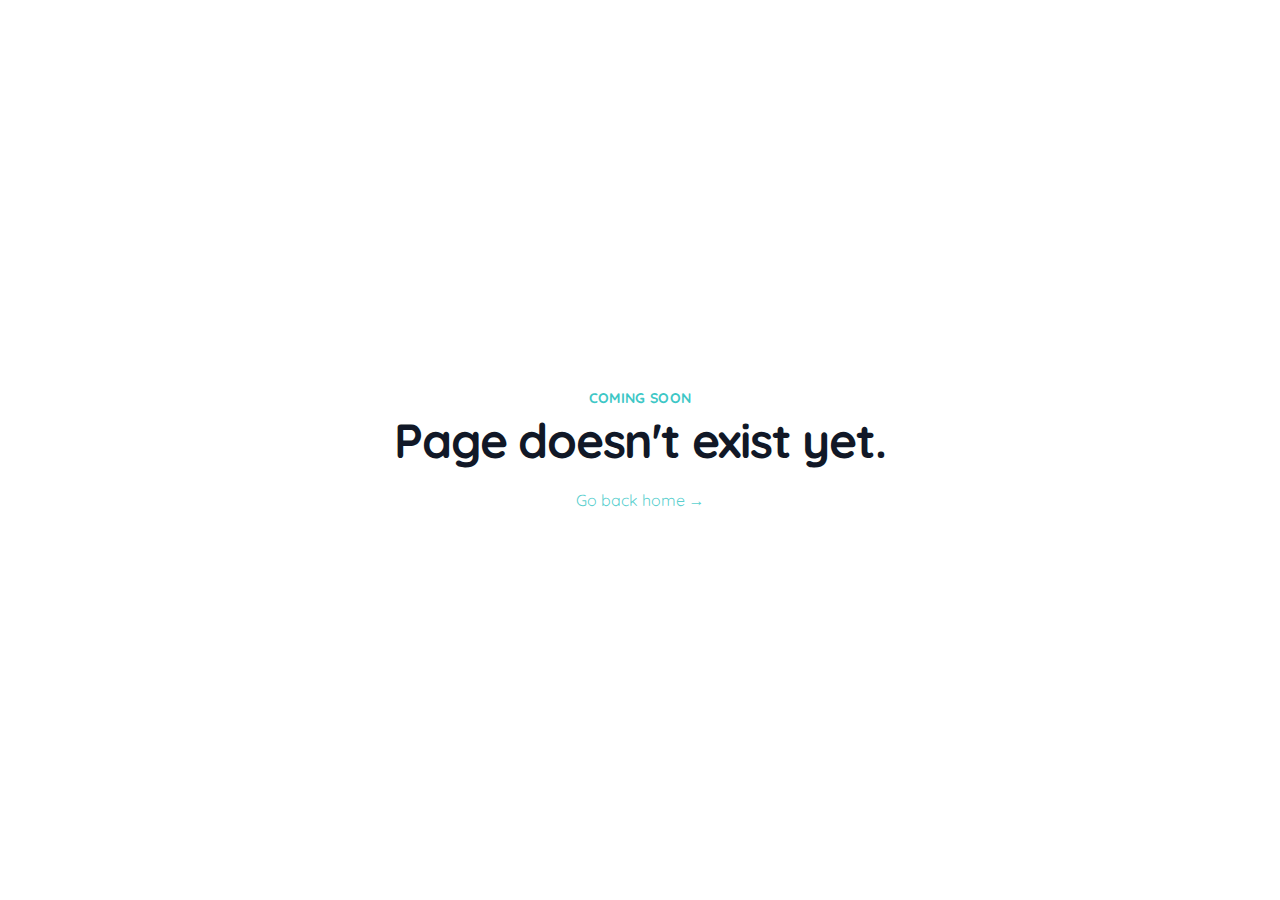
<file: about.html>
<!DOCTYPE html><html lang="en"><head><link rel="icon" href="/favicon.png" type="image/svg+xml"><link rel="apple-touch-icon" href="/favicon.png"><link rel="mask-icon" href="/favicon.svg" color="#00aba9"><script>!function(){var e=window.matchMedia&&window.matchMedia("(prefers-color-scheme: dark)").matches,t=localStorage.getItem("vueuse-color-scheme")||"auto";("dark"===t||e&&"light"!==t)&&document.documentElement.classList.toggle("dark",!0)}()</script><script type="module" async="" crossorigin="" src="/assets/app.06e895d5.js"></script><link rel="modulepreload" href="/assets/vendor.1bb1473f.js"><style>*,:after,:before{-webkit-box-sizing:border-box;box-sizing:border-box;border-width:0;border-style:solid;border-color:#e5e7eb}*{--tw-ring-inset:var(--tw-empty, );--tw-ring-offset-width:0px;--tw-ring-offset-color:#fff;--tw-ring-color:rgba(59, 130, 246, .5);--tw-ring-offset-shadow:0 0 #0000;--tw-ring-shadow:0 0 #0000;--tw-shadow:0 0 #0000;scrollbar-color:initial;scrollbar-width:initial}:root{-moz-tab-size:4;-o-tab-size:4;tab-size:4}body{margin:0;font-family:inherit;line-height:inherit}html{-webkit-text-size-adjust:100%;font-family:ui-sans-serif,system-ui,-apple-system,BlinkMacSystemFont,Segoe UI,Roboto,Helvetica Neue,Arial,Noto Sans,sans-serif,"Apple Color Emoji","Segoe UI Emoji",Segoe UI Symbol,"Noto Color Emoji";line-height:1.5}#app,body,html{height:100%;margin:0;padding:0}html{font-family:Quicksand,sans-serif;--tw-bg-opacity:1;background-color:rgba(5,25,49,var(--tw-bg-opacity))}@font-face{font-family:Quicksand;src:url(/assets/Quicksand-Regular.dbe2a5f8.ttf);font-weight:400}@font-face{font-family:Quicksand;src:url(/assets/Quicksand-Bold.2b4b10cd.ttf);font-weight:700}@-webkit-keyframes spin{0%{-webkit-transform:rotate(0);transform:rotate(0)}to{-webkit-transform:rotate(360deg);transform:rotate(360deg)}}@-webkit-keyframes fadeInUp{0%{opacity:0;-webkit-transform:translate3d(0,100%,0);transform:translateY(100%)}to{opacity:1;-webkit-transform:translate3d(0,0,0);transform:translate(0)}}@-webkit-keyframes pulse{0%{-webkit-transform:scale3d(1,1,1);transform:scale(1)}50%{-webkit-transform:scale3d(1.05,1.05,1.05);transform:scale3d(1.05,1.05,1.05)}to{-webkit-transform:scale3d(1,1,1);transform:scale(1)}}</style><link rel="preload" href="/assets/app.38015898.css" as="style"><link rel="modulepreload" crossorigin="" href="/assets/about.dcaa6fcd.js"><link rel="modulepreload" crossorigin="" href="/assets/CloseButton.efbe10e2.js"><title>Personal Portfolio - Trayvon Northern</title><meta hid="description" name="description" content="Hi I'm Trayvon Northern, a fast growing full time web developer passionate about Web Development. I have a large array of skillsets from building complex UI's, creating advanced API's, and HTML email development."><meta name="og:description" content="Hi I'm Trayvon Northern, a fast growing full time web developer passionate about Web Development. I have a large array of skillsets from building complex UI's, creating advanced API's, and HTML email development."><meta name="og:title" content="Personal Portfolio - Trayvon Northern"><meta name="og:image" content="https://i.imgur.com/oWZZCSh.png"><meta name="head:count" content="5"><link rel="preload" as="font" crossorigin="anonymous" href="/assets/Quicksand-Regular.dbe2a5f8.ttf"><link rel="preload" as="font" crossorigin="anonymous" href="/assets/Quicksand-Bold.2b4b10cd.ttf"></head><body><div id="app" data-server-rendered="true"></div><script>window.__INITIAL_STATE__=function(e,t,a,i,_,s,h,m,n,r,o,l,d,p,c,g,u,f,b,w,z,v,x,S,A,T,y,Z,H,Q,k,M,P,j,C,q,I,G,L,E,N,F,D,V,R,W,J,U,B,K,X,O,Y,$,ee,te,ae,ie,_e,se,he,me,ne,re,oe,le,de,pe,ce,ge,ue,fe,be,we,ze,ve,xe,Se,Ae,Te,ye,Ze,He,Qe,ke,Me,Pe,je,Ce,qe,Ie,Ge,Le,Ee,Ne,Fe,De,Ve,Re,We,Je,Ue,Be,Ke,Xe,Oe,Ye,$e,et,tt,at,it,_t,st,ht,mt,nt,rt,ot,lt,dt,pt,ct,gt,ut,ft,bt,wt,zt,vt,xt,St,At,Tt,yt,Zt,Ht,Qt,kt,Mt,Pt,jt,Ct,qt,It,Gt,Lt,Et,Nt,Ft,Dt,Vt,Rt,Wt,Jt,Ut,Bt,Kt,Xt,Ot,Yt,$t,ea,ta,aa,ia,_a,sa,ha,ma,na,ra,oa,la,da,pa,ca,ga,ua,fa,ba,wa,za,va,xa,Sa,Aa,Ta,ya,Za,Ha,Qa,ka,Ma,Pa,ja,Ca,qa,Ia,Ga,La,Ea,Na,Fa,Da,Va,Ra,Wa,Ja,Ua,Ba,Ka,Xa,Oa,Ya,$a,ei,ti,ai,ii,_i,si,hi,mi,ni,ri,oi,li,di,pi,ci,gi,ui,fi,bi,wi,zi,vi,xi,Si,Ai,Ti,yi,Zi,Hi,Qi,ki,Mi,Pi,ji,Ci,qi,Ii,Gi,Li,Ei,Ni,Fi,Di,Vi,Ri,Wi,Ji,Ui,Bi,Ki,Xi,Oi,Yi,$i,e_,t_,a_,i_,__,s_,h_,m_,n_,r_,o_,l_,d_,p_,c_,g_,u_,f_,b_,w_,z_,v_,x_,S_,A_,T_,y_,Z_,H_,Q_,k_,M_,P_,j_,C_,q_,I_,G_,L_,E_,N_,F_,D_,V_,R_,W_,J_,U_,B_,K_,X_,O_,Y_,$_,es,ts,as,is,_s,ss,hs,ms,ns,rs,os,ls,ds,ps,cs,gs,us,fs,bs,ws,zs,vs,xs,Ss,As,Ts,ys,Zs,Hs,Qs,ks,Ms,Ps,js,Cs,qs,Is,Gs,Ls,Es,Ns,Fs,Ds,Vs,Rs,Ws,Js,Us,Bs,Ks,Xs,Os,Ys,$s,eh,th,ah,ih,_h,sh,hh,mh,nh,rh,oh,lh,dh,ph,ch,gh,uh,fh,bh,wh,zh,vh,xh,Sh,Ah,Th,yh,Zh,Hh,Qh,kh,Mh,Ph,jh,Ch,qh,Ih,Gh,Lh,Eh,Nh,Fh,Dh,Vh){return{pinia:{projects:{all:[{media:[{_id:Hi,name:"calculator.getfods.com_(High quality screenshot(1280x900)) (1).png",alternativeText:i,caption:i,hash:"calculator_getfods_com_High_quality_screenshot_1280x900_1_a9f32c2fa6",ext:t,mime:e,size:849.36,width:5120,height:ke,url:"https://store-files-personal.s3.amazonaws.com/calculator_getfods_com_High_quality_screenshot_1280x900_1_a9f32c2fa6.png",formats:{thumbnail:{name:"thumbnail_calculator.getfods.com_(High quality screenshot(1280x900)) (1).png",hash:"thumbnail_calculator_getfods_com_High_quality_screenshot_1280x900_1_a9f32c2fa6",ext:t,mime:e,width:222,height:r,size:12.01,path:a,url:"https://store-files-personal.s3.amazonaws.com/thumbnail_calculator_getfods_com_High_quality_screenshot_1280x900_1_a9f32c2fa6.png"},large:{name:"large_calculator.getfods.com_(High quality screenshot(1280x900)) (1).png",hash:"large_calculator_getfods_com_High_quality_screenshot_1280x900_1_a9f32c2fa6",ext:t,mime:e,width:m,height:703,size:120.75,path:a,url:"https://store-files-personal.s3.amazonaws.com/large_calculator_getfods_com_High_quality_screenshot_1280x900_1_a9f32c2fa6.png"},medium:{name:"medium_calculator.getfods.com_(High quality screenshot(1280x900)) (1).png",hash:"medium_calculator_getfods_com_High_quality_screenshot_1280x900_1_a9f32c2fa6",ext:t,mime:e,width:h,height:527,size:75.3,path:a,url:"https://store-files-personal.s3.amazonaws.com/medium_calculator_getfods_com_High_quality_screenshot_1280x900_1_a9f32c2fa6.png"},small:{name:"small_calculator.getfods.com_(High quality screenshot(1280x900)) (1).png",hash:"small_calculator_getfods_com_High_quality_screenshot_1280x900_1_a9f32c2fa6",ext:t,mime:e,width:s,height:352,size:40.02,path:a,url:"https://store-files-personal.s3.amazonaws.com/small_calculator_getfods_com_High_quality_screenshot_1280x900_1_a9f32c2fa6.png"}},provider:_,related:[Ct],createdAt:"2022-01-22T17:21:27.285Z",updatedAt:"2022-01-22T17:21:36.444Z",__v:0,id:Hi},{_id:Qi,name:"calculator.getfods.com_(mdpi).png",alternativeText:i,caption:i,hash:"calculator_getfods_com_mdpi_23369e6acb",ext:t,mime:e,size:100.26,width:ea,height:Me,url:"https://store-files-personal.s3.amazonaws.com/calculator_getfods_com_mdpi_23369e6acb.png",formats:{thumbnail:{name:"thumbnail_calculator.getfods.com_(mdpi).png",hash:"thumbnail_calculator_getfods_com_mdpi_23369e6acb",ext:t,mime:e,width:222,height:r,size:14.02,path:a,url:"https://store-files-personal.s3.amazonaws.com/thumbnail_calculator_getfods_com_mdpi_23369e6acb.png"},large:{name:"large_calculator.getfods.com_(mdpi).png",hash:"large_calculator_getfods_com_mdpi_23369e6acb",ext:t,mime:e,width:m,height:703,size:153.53,path:a,url:"https://store-files-personal.s3.amazonaws.com/large_calculator_getfods_com_mdpi_23369e6acb.png"},medium:{name:"medium_calculator.getfods.com_(mdpi).png",hash:"medium_calculator_getfods_com_mdpi_23369e6acb",ext:t,mime:e,width:h,height:527,size:97.04,path:a,url:"https://store-files-personal.s3.amazonaws.com/medium_calculator_getfods_com_mdpi_23369e6acb.png"},small:{name:"small_calculator.getfods.com_(mdpi).png",hash:"small_calculator_getfods_com_mdpi_23369e6acb",ext:t,mime:e,width:s,height:352,size:50.81,path:a,url:"https://store-files-personal.s3.amazonaws.com/small_calculator_getfods_com_mdpi_23369e6acb.png"}},provider:_,related:[Ct],createdAt:"2022-01-22T17:12:21.773Z",updatedAt:"2022-01-22T17:12:26.503Z",__v:0,id:Qi},{_id:ki,name:"fods1.png",alternativeText:i,caption:i,hash:"fods1_3d7cc063b3",ext:t,mime:e,size:215.84,width:1366,height:817,url:"https://store-files-personal.s3.amazonaws.com/fods1_3d7cc063b3.png",formats:{thumbnail:{name:"thumbnail_fods1.png",hash:"thumbnail_fods1_3d7cc063b3",ext:t,mime:e,width:n,height:147,size:16.12,path:a,url:"https://store-files-personal.s3.amazonaws.com/thumbnail_fods1_3d7cc063b3.png"},large:{name:"large_fods1.png",hash:"large_fods1_3d7cc063b3",ext:t,mime:e,width:m,height:598,size:182.85,path:a,url:"https://store-files-personal.s3.amazonaws.com/large_fods1_3d7cc063b3.png"},medium:{name:"medium_fods1.png",hash:"medium_fods1_3d7cc063b3",ext:t,mime:e,width:h,height:449,size:110.2,path:a,url:"https://store-files-personal.s3.amazonaws.com/medium_fods1_3d7cc063b3.png"},small:{name:"small_fods1.png",hash:"small_fods1_3d7cc063b3",ext:t,mime:e,width:s,height:299,size:54.94,path:a,url:"https://store-files-personal.s3.amazonaws.com/small_fods1_3d7cc063b3.png"}},provider:_,related:[Ct],createdAt:"2021-04-10T22:13:17.591Z",updatedAt:Mi,__v:0,id:ki},{_id:Pi,name:"fods2.png",alternativeText:i,caption:i,hash:"fods2_97266622d5",ext:t,mime:e,size:1051.14,width:1668,height:887,url:"https://store-files-personal.s3.amazonaws.com/fods2_97266622d5.png",formats:{thumbnail:{name:"thumbnail_fods2.png",hash:"thumbnail_fods2_97266622d5",ext:t,mime:e,width:n,height:130,size:39.76,path:a,url:"https://store-files-personal.s3.amazonaws.com/thumbnail_fods2_97266622d5.png"},large:{name:"large_fods2.png",hash:"large_fods2_97266622d5",ext:t,mime:e,width:m,height:532,size:478.64,path:a,url:"https://store-files-personal.s3.amazonaws.com/large_fods2_97266622d5.png"},medium:{name:"medium_fods2.png",hash:"medium_fods2_97266622d5",ext:t,mime:e,width:h,height:399,size:288.48,path:a,url:"https://store-files-personal.s3.amazonaws.com/medium_fods2_97266622d5.png"},small:{name:"small_fods2.png",hash:"small_fods2_97266622d5",ext:t,mime:e,width:s,height:266,size:139.6,path:a,url:"https://store-files-personal.s3.amazonaws.com/small_fods2_97266622d5.png"}},provider:_,related:[Ct],createdAt:"2021-04-10T22:13:18.651Z",updatedAt:Mi,__v:0,id:Pi}],technologies:[{_id:Z,name:qt,importance:91,createdAt:Te,updatedAt:It,__v:0,image:{_id:ye,name:Gt,alternativeText:i,caption:i,hash:Lt,ext:B,mime:K,size:Et,url:Nt,provider:_,width:Ft,height:Dt,related:[Z],createdAt:Vt,updatedAt:Rt,__v:0,id:ye},published_at:Te,id:Z},{_id:A,name:st,importance:o,createdAt:X,updatedAt:ht,__v:0,image:{_id:O,name:mt,alternativeText:i,caption:i,hash:nt,ext:t,mime:e,size:rt,width:C,height:C,url:ot,formats:{thumbnail:{name:lt,hash:dt,ext:t,mime:e,width:r,height:r,size:pt,path:a,url:ct}},provider:_,related:[A],createdAt:gt,updatedAt:ut,__v:0,id:O},published_at:X,id:A},{_id:d,name:Y,importance:q,createdAt:f,updatedAt:$,__v:0,image:{_id:b,name:ee,alternativeText:i,caption:i,hash:te,ext:t,mime:e,size:ae,width:o,height:o,url:ie,provider:_,related:[d],createdAt:_e,updatedAt:se,__v:0,id:b},published_at:f,id:d},{_id:p,name:oe,importance:97,createdAt:z,updatedAt:le,__v:0,image:{_id:v,name:de,alternativeText:i,caption:i,hash:pe,ext:i,mime:e,size:ce,width:x,height:x,url:ge,formats:{thumbnail:{name:ue,hash:fe,ext:i,mime:e,width:r,height:r,size:be,path:a,url:we}},provider:_,related:[p],createdAt:ze,updatedAt:ve,__v:0,id:v},published_at:z,id:p},{_id:Ze,name:ra,importance:88,createdAt:De,updatedAt:oa,__v:0,image:{_id:Ve,name:la,alternativeText:i,caption:i,hash:da,ext:t,mime:e,size:pa,width:2e3,height:1500,url:ca,formats:{thumbnail:{name:ga,hash:ua,ext:t,mime:e,width:208,height:r,size:9.56,path:a,url:fa},large:{name:ba,hash:wa,ext:t,mime:e,width:m,height:h,size:za,path:a,url:va},medium:{name:xa,hash:Sa,ext:t,mime:e,width:h,height:Ie,size:Aa,path:a,url:Ta},small:{name:ya,hash:Za,ext:t,mime:e,width:s,height:375,size:Ha,path:a,url:Qa}},provider:_,related:[Ze],createdAt:ka,updatedAt:Ma,__v:0,id:Ve},published_at:De,id:Ze},{_id:l,name:I,importance:Q,createdAt:c,updatedAt:G,__v:0,image:{_id:g,name:L,alternativeText:i,caption:i,hash:E,ext:t,mime:e,size:N,width:o,height:o,url:F,provider:_,related:[l],createdAt:D,updatedAt:V,__v:0,id:g},published_at:c,id:l},{_id:S,name:Re,importance:xe,createdAt:k,updatedAt:We,__v:0,image:{_id:M,name:Je,alternativeText:i,caption:i,hash:Ue,ext:t,mime:e,size:Be,width:89,height:67,url:Ke,provider:_,related:[S],createdAt:Xe,updatedAt:Oe,__v:0,id:M},published_at:k,id:S},{_id:T,name:ft,importance:86,createdAt:he,updatedAt:bt,__v:0,image:{_id:me,name:wt,alternativeText:i,caption:i,hash:zt,ext:ne,mime:e,size:vt,width:239,height:232,url:xt,formats:{thumbnail:{name:St,hash:At,ext:ne,mime:e,width:161,height:r,size:Tt,path:a,url:yt}},provider:_,related:[T],createdAt:Zt,updatedAt:Ht,__v:0,id:me},published_at:he,id:T}],_id:Ct,title:"GetFods Calc",description:"Pricing calculator for the GetFods company to present their new product to their customers and show them how much they could save by switching over.",importance:93,started:"2020-06-09",completed:"2020-07-01",role:P,published_at:"2020-12-01T01:42:50.494Z",createdAt:"2020-12-01T01:42:44.850Z",updatedAt:"2022-01-22T17:21:36.459Z",__v:0,roles:[{_id:ji,name:P,createdAt:"2021-04-10T19:35:57.852Z",updatedAt:"2021-04-10T19:37:19.567Z",__v:0,id:ji}],hosted_url:"https://calculator.getfods.com/",isHeroku:w,isActive:w,category:{_id:u,title:j,published_at:R,createdAt:W,updatedAt:J,__v:0,id:u},id:Ct},{media:[{_id:Ci,name:"designtarget-v2-ef4lf1cv5-traynorthern.vercel.app_(HighQualityScreenShot(1440x900)).png",alternativeText:i,caption:i,hash:"designtarget_v2_ef4lf1cv5_traynorthern_vercel_app_High_Quality_Screen_Shot_1440x900_2de15392d8",ext:t,mime:e,size:1737.15,width:Pe,height:ke,url:"https://store-files-personal.s3.amazonaws.com/designtarget_v2_ef4lf1cv5_traynorthern_vercel_app_High_Quality_Screen_Shot_1440x900_2de15392d8.png",formats:{thumbnail:{name:"thumbnail_designtarget-v2-ef4lf1cv5-traynorthern.vercel.app_(HighQualityScreenShot(1440x900)).png",hash:"thumbnail_designtarget_v2_ef4lf1cv5_traynorthern_vercel_app_High_Quality_Screen_Shot_1440x900_2de15392d8",ext:t,mime:e,width:n,height:Se,size:26.75,path:a,url:"https://store-files-personal.s3.amazonaws.com/thumbnail_designtarget_v2_ef4lf1cv5_traynorthern_vercel_app_High_Quality_Screen_Shot_1440x900_2de15392d8.png"},large:{name:"large_designtarget-v2-ef4lf1cv5-traynorthern.vercel.app_(HighQualityScreenShot(1440x900)).png",hash:"large_designtarget_v2_ef4lf1cv5_traynorthern_vercel_app_High_Quality_Screen_Shot_1440x900_2de15392d8",ext:t,mime:e,width:m,height:Ae,size:169.03,path:a,url:"https://store-files-personal.s3.amazonaws.com/large_designtarget_v2_ef4lf1cv5_traynorthern_vercel_app_High_Quality_Screen_Shot_1440x900_2de15392d8.png"},medium:{name:"medium_designtarget-v2-ef4lf1cv5-traynorthern.vercel.app_(HighQualityScreenShot(1440x900)).png",hash:"medium_designtarget_v2_ef4lf1cv5_traynorthern_vercel_app_High_Quality_Screen_Shot_1440x900_2de15392d8",ext:t,mime:e,width:h,height:He,size:116.15,path:a,url:"https://store-files-personal.s3.amazonaws.com/medium_designtarget_v2_ef4lf1cv5_traynorthern_vercel_app_High_Quality_Screen_Shot_1440x900_2de15392d8.png"},small:{name:"small_designtarget-v2-ef4lf1cv5-traynorthern.vercel.app_(HighQualityScreenShot(1440x900)).png",hash:"small_designtarget_v2_ef4lf1cv5_traynorthern_vercel_app_High_Quality_Screen_Shot_1440x900_2de15392d8",ext:t,mime:e,width:s,height:je,size:68.68,path:a,url:"https://store-files-personal.s3.amazonaws.com/small_designtarget_v2_ef4lf1cv5_traynorthern_vercel_app_High_Quality_Screen_Shot_1440x900_2de15392d8.png"}},provider:_,related:[Ce],createdAt:"2022-02-16T02:10:13.169Z",updatedAt:"2022-02-16T02:10:20.729Z",__v:0,id:Ci},{_id:qi,name:"dtarget5.png",alternativeText:i,caption:i,hash:"dtarget5_6f3ab158ea",ext:t,mime:e,size:193.61,width:ta,height:942,url:"https://store-files-personal.s3.amazonaws.com/dtarget5_6f3ab158ea.png",formats:{thumbnail:{name:"thumbnail_dtarget5.png",hash:"thumbnail_dtarget5_6f3ab158ea",ext:t,mime:e,width:n,height:122,size:18.12,path:a,url:"https://store-files-personal.s3.amazonaws.com/thumbnail_dtarget5_6f3ab158ea.png"},large:{name:"large_dtarget5.png",hash:"large_dtarget5_6f3ab158ea",ext:t,mime:e,width:m,height:498,size:113.28,path:a,url:"https://store-files-personal.s3.amazonaws.com/large_dtarget5_6f3ab158ea.png"},medium:{name:"medium_dtarget5.png",hash:"medium_dtarget5_6f3ab158ea",ext:t,mime:e,width:h,height:373,size:77.56,path:a,url:"https://store-files-personal.s3.amazonaws.com/medium_dtarget5_6f3ab158ea.png"},small:{name:"small_dtarget5.png",hash:"small_dtarget5_6f3ab158ea",ext:t,mime:e,width:s,height:249,size:45.42,path:a,url:"https://store-files-personal.s3.amazonaws.com/small_dtarget5_6f3ab158ea.png"}},provider:_,related:[Ce],createdAt:"2021-04-10T22:18:16.056Z",updatedAt:Qt,__v:0,id:qi},{_id:Ii,name:"dtarget6.png",alternativeText:i,caption:i,hash:"dtarget6_3322f7ad5e",ext:t,mime:e,size:255.54,width:1900,height:932,url:"https://store-files-personal.s3.amazonaws.com/dtarget6_3322f7ad5e.png",formats:{thumbnail:{name:"thumbnail_dtarget6.png",hash:"thumbnail_dtarget6_3322f7ad5e",ext:t,mime:e,width:n,height:Ye,size:15.83,path:a,url:"https://store-files-personal.s3.amazonaws.com/thumbnail_dtarget6_3322f7ad5e.png"},large:{name:"large_dtarget6.png",hash:"large_dtarget6_3322f7ad5e",ext:t,mime:e,width:m,height:491,size:138.77,path:a,url:"https://store-files-personal.s3.amazonaws.com/large_dtarget6_3322f7ad5e.png"},medium:{name:"medium_dtarget6.png",hash:"medium_dtarget6_3322f7ad5e",ext:t,mime:e,width:h,height:368,size:89.18,path:a,url:"https://store-files-personal.s3.amazonaws.com/medium_dtarget6_3322f7ad5e.png"},small:{name:"small_dtarget6.png",hash:"small_dtarget6_3322f7ad5e",ext:t,mime:e,width:s,height:n,size:46.83,path:a,url:"https://store-files-personal.s3.amazonaws.com/small_dtarget6_3322f7ad5e.png"}},provider:_,related:[Ce],createdAt:"2021-04-10T22:18:16.133Z",updatedAt:Qt,__v:0,id:Ii},{_id:Gi,name:"dtarget7.png",alternativeText:i,caption:i,hash:"dtarget7_d05ba3a741",ext:t,mime:e,size:227.97,width:1895,height:937,url:"https://store-files-personal.s3.amazonaws.com/dtarget7_d05ba3a741.png",formats:{thumbnail:{name:"thumbnail_dtarget7.png",hash:"thumbnail_dtarget7_d05ba3a741",ext:t,mime:e,width:n,height:y,size:13.36,path:a,url:"https://store-files-personal.s3.amazonaws.com/thumbnail_dtarget7_d05ba3a741.png"},large:{name:"large_dtarget7.png",hash:"large_dtarget7_d05ba3a741",ext:t,mime:e,width:m,height:494,size:116.18,path:a,url:"https://store-files-personal.s3.amazonaws.com/large_dtarget7_d05ba3a741.png"},medium:{name:"medium_dtarget7.png",hash:"medium_dtarget7_d05ba3a741",ext:t,mime:e,width:h,height:Ge,size:74.24,path:a,url:"https://store-files-personal.s3.amazonaws.com/medium_dtarget7_d05ba3a741.png"},small:{name:"small_dtarget7.png",hash:"small_dtarget7_d05ba3a741",ext:t,mime:e,width:s,height:Le,size:38.89,path:a,url:"https://store-files-personal.s3.amazonaws.com/small_dtarget7_d05ba3a741.png"}},provider:_,related:[Ce],createdAt:"2021-04-10T22:18:16.135Z",updatedAt:Qt,__v:0,id:Gi},{_id:Li,name:"dtarget4.png",alternativeText:i,caption:i,hash:"dtarget4_18417808b9",ext:t,mime:e,size:399.54,width:Wt,height:941,url:"https://store-files-personal.s3.amazonaws.com/dtarget4_18417808b9.png",formats:{thumbnail:{name:"thumbnail_dtarget4.png",hash:"thumbnail_dtarget4_18417808b9",ext:t,mime:e,width:n,height:122,size:20.53,path:a,url:"https://store-files-personal.s3.amazonaws.com/thumbnail_dtarget4_18417808b9.png"},large:{name:"large_dtarget4.png",hash:"large_dtarget4_18417808b9",ext:t,mime:e,width:m,height:496,size:186.49,path:a,url:"https://store-files-personal.s3.amazonaws.com/large_dtarget4_18417808b9.png"},medium:{name:"medium_dtarget4.png",hash:"medium_dtarget4_18417808b9",ext:t,mime:e,width:h,height:372,size:118.07,path:a,url:"https://store-files-personal.s3.amazonaws.com/medium_dtarget4_18417808b9.png"},small:{name:"small_dtarget4.png",hash:"small_dtarget4_18417808b9",ext:t,mime:e,width:s,height:$e,size:61.8,path:a,url:"https://store-files-personal.s3.amazonaws.com/small_dtarget4_18417808b9.png"}},provider:_,related:[Ce],createdAt:"2021-04-10T22:18:16.218Z",updatedAt:Qt,__v:0,id:Li},{_id:Ei,name:"dtarget3.png",alternativeText:i,caption:i,hash:"dtarget3_dcaa3656b6",ext:t,mime:e,size:263.55,width:Wt,height:942,url:"https://store-files-personal.s3.amazonaws.com/dtarget3_dcaa3656b6.png",formats:{thumbnail:{name:"thumbnail_dtarget3.png",hash:"thumbnail_dtarget3_dcaa3656b6",ext:t,mime:e,width:n,height:122,size:19.91,path:a,url:"https://store-files-personal.s3.amazonaws.com/thumbnail_dtarget3_dcaa3656b6.png"},large:{name:"large_dtarget3.png",hash:"large_dtarget3_dcaa3656b6",ext:t,mime:e,width:m,height:497,size:152.92,path:a,url:"https://store-files-personal.s3.amazonaws.com/large_dtarget3_dcaa3656b6.png"},medium:{name:"medium_dtarget3.png",hash:"medium_dtarget3_dcaa3656b6",ext:t,mime:e,width:h,height:372,size:100.14,path:a,url:"https://store-files-personal.s3.amazonaws.com/medium_dtarget3_dcaa3656b6.png"},small:{name:"small_dtarget3.png",hash:"small_dtarget3_dcaa3656b6",ext:t,mime:e,width:s,height:$e,size:55.75,path:a,url:"https://store-files-personal.s3.amazonaws.com/small_dtarget3_dcaa3656b6.png"}},provider:_,related:[Ce],createdAt:"2021-04-10T22:18:16.397Z",updatedAt:Qt,__v:0,id:Ei},{_id:Ni,name:"dtarget1.png",alternativeText:i,caption:i,hash:"dtarget1_87b523de10",ext:t,mime:e,size:210.55,width:1902,height:942,url:"https://store-files-personal.s3.amazonaws.com/dtarget1_87b523de10.png",formats:{thumbnail:{name:"thumbnail_dtarget1.png",hash:"thumbnail_dtarget1_87b523de10",ext:t,mime:e,width:n,height:y,size:23.08,path:a,url:"https://store-files-personal.s3.amazonaws.com/thumbnail_dtarget1_87b523de10.png"},large:{name:"large_dtarget1.png",hash:"large_dtarget1_87b523de10",ext:t,mime:e,width:m,height:495,size:142.84,path:a,url:"https://store-files-personal.s3.amazonaws.com/large_dtarget1_87b523de10.png"},medium:{name:"medium_dtarget1.png",hash:"medium_dtarget1_87b523de10",ext:t,mime:e,width:h,height:Ge,size:98.07,path:a,url:"https://store-files-personal.s3.amazonaws.com/medium_dtarget1_87b523de10.png"},small:{name:"small_dtarget1.png",hash:"small_dtarget1_87b523de10",ext:t,mime:e,width:s,height:$e,size:57.77,path:a,url:"https://store-files-personal.s3.amazonaws.com/small_dtarget1_87b523de10.png"}},provider:_,related:[Ce],createdAt:"2021-04-10T22:18:17.276Z",updatedAt:Qt,__v:0,id:Ni},{_id:Fi,name:"dtarget2.png",alternativeText:i,caption:i,hash:"dtarget2_46f30c40bb",ext:t,mime:e,size:384.75,width:1898,height:940,url:"https://store-files-personal.s3.amazonaws.com/dtarget2_46f30c40bb.png",formats:{thumbnail:{name:"thumbnail_dtarget2.png",hash:"thumbnail_dtarget2_46f30c40bb",ext:t,mime:e,width:n,height:y,size:23.92,path:a,url:"https://store-files-personal.s3.amazonaws.com/thumbnail_dtarget2_46f30c40bb.png"},large:{name:"large_dtarget2.png",hash:"large_dtarget2_46f30c40bb",ext:t,mime:e,width:m,height:495,size:196.62,path:a,url:"https://store-files-personal.s3.amazonaws.com/large_dtarget2_46f30c40bb.png"},medium:{name:"medium_dtarget2.png",hash:"medium_dtarget2_46f30c40bb",ext:t,mime:e,width:h,height:Ge,size:127.15,path:a,url:"https://store-files-personal.s3.amazonaws.com/medium_dtarget2_46f30c40bb.png"},small:{name:"small_dtarget2.png",hash:"small_dtarget2_46f30c40bb",ext:t,mime:e,width:s,height:$e,size:68.75,path:a,url:"https://store-files-personal.s3.amazonaws.com/small_dtarget2_46f30c40bb.png"}},provider:_,related:[Ce],createdAt:"2021-04-10T22:18:17.627Z",updatedAt:Qt,__v:0,id:Fi}],technologies:[{_id:d,name:Y,importance:q,createdAt:f,updatedAt:$,__v:0,image:{_id:b,name:ee,alternativeText:i,caption:i,hash:te,ext:t,mime:e,size:ae,width:o,height:o,url:ie,provider:_,related:[d],createdAt:_e,updatedAt:se,__v:0,id:b},published_at:f,id:d},{_id:Ee,name:Ba,importance:93,createdAt:Jt,updatedAt:Ka,__v:0,image:{_id:Ut,name:Xa,alternativeText:i,caption:i,hash:Oa,ext:t,mime:e,size:13.44,width:512,height:512,url:Ya,formats:{thumbnail:{name:$a,hash:ei,ext:t,mime:e,width:r,height:r,size:11.96,path:a,url:ti},small:{name:ai,hash:ii,ext:t,mime:e,width:s,height:s,size:48.94,path:a,url:_i}},provider:_,related:[Ee],createdAt:si,updatedAt:hi,__v:0,id:Ut},published_at:Jt,id:Ee},{_id:mi,name:"GraphQL",importance:89,createdAt:Di,updatedAt:"2021-03-20T15:26:38.043Z",__v:0,image:{_id:Vi,name:"graphql.png",alternativeText:i,caption:i,hash:"graphql_32660623ed",ext:t,mime:e,size:1.37,width:o,height:o,url:"https://store-files-personal.s3.amazonaws.com/graphql_32660623ed.png",provider:_,related:[mi],createdAt:"2021-01-31T17:44:48.427Z",updatedAt:"2021-03-20T15:26:38.004Z",__v:0,id:Vi},published_at:Di,id:mi},{_id:Ze,name:ra,importance:88,createdAt:De,updatedAt:oa,__v:0,image:{_id:Ve,name:la,alternativeText:i,caption:i,hash:da,ext:t,mime:e,size:pa,width:2e3,height:1500,url:ca,formats:{thumbnail:{name:ga,hash:ua,ext:t,mime:e,width:208,height:r,size:9.56,path:a,url:fa},large:{name:ba,hash:wa,ext:t,mime:e,width:m,height:h,size:za,path:a,url:va},medium:{name:xa,hash:Sa,ext:t,mime:e,width:h,height:Ie,size:Aa,path:a,url:Ta},small:{name:ya,hash:Za,ext:t,mime:e,width:s,height:375,size:Ha,path:a,url:Qa}},provider:_,related:[Ze],createdAt:ka,updatedAt:Ma,__v:0,id:Ve},published_at:De,id:Ze},{_id:l,name:I,importance:Q,createdAt:c,updatedAt:G,__v:0,image:{_id:g,name:L,alternativeText:i,caption:i,hash:E,ext:t,mime:e,size:N,width:o,height:o,url:F,provider:_,related:[l],createdAt:D,updatedAt:V,__v:0,id:g},published_at:c,id:l},{_id:S,name:Re,importance:xe,createdAt:k,updatedAt:We,__v:0,image:{_id:M,name:Je,alternativeText:i,caption:i,hash:Ue,ext:t,mime:e,size:Be,width:89,height:67,url:Ke,provider:_,related:[S],createdAt:Xe,updatedAt:Oe,__v:0,id:M},published_at:k,id:S}],_id:Ce,title:"Design Target",description:"A web app that promotes and shares important resources for graphic designers, it also allows them to keep track of resources they found most useful.",importance:75,started:"2020-03-12",completed:"2020-04-02",role:aa,published_at:"2021-04-11T00:59:13.974Z",createdAt:"2020-12-01T01:44:39.690Z",updatedAt:"2022-02-16T02:10:38.529Z",__v:0,roles:[{_id:Ri,name:aa,__v:0,id:Ri}],isHeroku:w,hosted_url:"https://designtarget-v2.vercel.app",isActive:w,category:{_id:u,title:j,published_at:R,createdAt:W,updatedAt:J,__v:0,id:u},id:Ce},{media:[{_id:Wi,name:"finance-fe.vercel.app_database(mdpi) (2).png",alternativeText:i,caption:i,hash:"finance_fe_vercel_app_database_mdpi_2_42f7eee93e",ext:t,mime:e,size:138.54,width:ea,height:Me,url:"https://personal-file-storage.s3.amazonaws.com/finance_fe_vercel_app_database_mdpi_2_42f7eee93e.png",formats:{thumbnail:{name:"thumbnail_finance-fe.vercel.app_database(mdpi) (2).png",hash:"thumbnail_finance_fe_vercel_app_database_mdpi_2_42f7eee93e",ext:t,mime:e,width:222,height:r,size:18.24,path:a,url:"https://personal-file-storage.s3.amazonaws.com/thumbnail_finance_fe_vercel_app_database_mdpi_2_42f7eee93e.png"},large:{name:"large_finance-fe.vercel.app_database(mdpi) (2).png",hash:"large_finance_fe_vercel_app_database_mdpi_2_42f7eee93e",ext:t,mime:e,width:m,height:703,size:207.62,path:a,url:"https://personal-file-storage.s3.amazonaws.com/large_finance_fe_vercel_app_database_mdpi_2_42f7eee93e.png"},medium:{name:"medium_finance-fe.vercel.app_database(mdpi) (2).png",hash:"medium_finance_fe_vercel_app_database_mdpi_2_42f7eee93e",ext:t,mime:e,width:h,height:527,size:131.62,path:a,url:"https://personal-file-storage.s3.amazonaws.com/medium_finance_fe_vercel_app_database_mdpi_2_42f7eee93e.png"},small:{name:"small_finance-fe.vercel.app_database(mdpi) (2).png",hash:"small_finance_fe_vercel_app_database_mdpi_2_42f7eee93e",ext:t,mime:e,width:s,height:352,size:66.47,path:a,url:"https://personal-file-storage.s3.amazonaws.com/small_finance_fe_vercel_app_database_mdpi_2_42f7eee93e.png"}},provider:_,related:[et,"6151dfcb5a69360015cbfa4b"],createdAt:"2022-01-19T01:09:28.674Z",updatedAt:"2022-01-22T16:39:18.006Z",__v:0,id:Wi},{_id:Ji,name:"Picsart_22-01-24_15-35-40-367 (1).png",alternativeText:i,caption:i,hash:"Picsart_22_01_24_15_35_40_367_1_ca3089cfa0",ext:t,mime:e,size:570.74,width:4381,height:2738,url:"https://store-files-personal.s3.amazonaws.com/Picsart_22_01_24_15_35_40_367_1_ca3089cfa0.png",formats:{thumbnail:{name:"thumbnail_Picsart_22-01-24_15-35-40-367 (1).png",hash:"thumbnail_Picsart_22_01_24_15_35_40_367_1_ca3089cfa0",ext:t,mime:e,width:n,height:Se,size:13.54,path:a,url:"https://store-files-personal.s3.amazonaws.com/thumbnail_Picsart_22_01_24_15_35_40_367_1_ca3089cfa0.png"},large:{name:"large_Picsart_22-01-24_15-35-40-367 (1).png",hash:"large_Picsart_22_01_24_15_35_40_367_1_ca3089cfa0",ext:t,mime:e,width:m,height:Ae,size:98.84,path:a,url:"https://store-files-personal.s3.amazonaws.com/large_Picsart_22_01_24_15_35_40_367_1_ca3089cfa0.png"},medium:{name:"medium_Picsart_22-01-24_15-35-40-367 (1).png",hash:"medium_Picsart_22_01_24_15_35_40_367_1_ca3089cfa0",ext:t,mime:e,width:h,height:He,size:65.98,path:a,url:"https://store-files-personal.s3.amazonaws.com/medium_Picsart_22_01_24_15_35_40_367_1_ca3089cfa0.png"},small:{name:"small_Picsart_22-01-24_15-35-40-367 (1).png",hash:"small_Picsart_22_01_24_15_35_40_367_1_ca3089cfa0",ext:t,mime:e,width:s,height:312,size:37.43,path:a,url:"https://store-files-personal.s3.amazonaws.com/small_Picsart_22_01_24_15_35_40_367_1_ca3089cfa0.png"}},provider:_,related:[et],createdAt:"2022-01-24T18:55:23.807Z",updatedAt:Ui,__v:0,id:Ji},{_id:Bi,name:"Picsart_22-01-24_15-43-33-669 (1).png",alternativeText:i,caption:i,hash:"Picsart_22_01_24_15_43_33_669_1_27dc324138",ext:t,mime:e,size:544.42,width:4381,height:2738,url:"https://store-files-personal.s3.amazonaws.com/Picsart_22_01_24_15_43_33_669_1_27dc324138.png",formats:{thumbnail:{name:"thumbnail_Picsart_22-01-24_15-43-33-669 (1).png",hash:"thumbnail_Picsart_22_01_24_15_43_33_669_1_27dc324138",ext:t,mime:e,width:n,height:Se,size:13.02,path:a,url:"https://store-files-personal.s3.amazonaws.com/thumbnail_Picsart_22_01_24_15_43_33_669_1_27dc324138.png"},large:{name:"large_Picsart_22-01-24_15-43-33-669 (1).png",hash:"large_Picsart_22_01_24_15_43_33_669_1_27dc324138",ext:t,mime:e,width:m,height:Ae,size:93.65,path:a,url:"https://store-files-personal.s3.amazonaws.com/large_Picsart_22_01_24_15_43_33_669_1_27dc324138.png"},medium:{name:"medium_Picsart_22-01-24_15-43-33-669 (1).png",hash:"medium_Picsart_22_01_24_15_43_33_669_1_27dc324138",ext:t,mime:e,width:h,height:He,size:63.02,path:a,url:"https://store-files-personal.s3.amazonaws.com/medium_Picsart_22_01_24_15_43_33_669_1_27dc324138.png"},small:{name:"small_Picsart_22-01-24_15-43-33-669 (1).png",hash:"small_Picsart_22_01_24_15_43_33_669_1_27dc324138",ext:t,mime:e,width:s,height:312,size:36.17,path:a,url:"https://store-files-personal.s3.amazonaws.com/small_Picsart_22_01_24_15_43_33_669_1_27dc324138.png"}},provider:_,related:[et],createdAt:"2022-01-24T18:55:32.739Z",updatedAt:Ui,__v:0,id:Bi},{_id:Ki,name:"6.png",alternativeText:i,caption:i,hash:"6_16cc39311b",ext:t,mime:e,size:22.83,width:853,height:541,url:"https://store-files-personal.s3.amazonaws.com/6_16cc39311b.png",formats:{thumbnail:{name:"thumbnail_6.png",hash:"thumbnail_6_16cc39311b",ext:t,mime:e,width:n,height:155,size:11.12,path:a,url:"https://store-files-personal.s3.amazonaws.com/thumbnail_6_16cc39311b.png"},medium:{name:"medium_6.png",hash:"medium_6_16cc39311b",ext:t,mime:e,width:h,height:476,size:57.97,path:a,url:"https://store-files-personal.s3.amazonaws.com/medium_6_16cc39311b.png"},small:{name:"small_6.png",hash:"small_6_16cc39311b",ext:t,mime:e,width:s,height:317,size:31.23,path:a,url:"https://store-files-personal.s3.amazonaws.com/small_6_16cc39311b.png"}},provider:_,related:[et],createdAt:"2021-04-10T22:15:09.259Z",updatedAt:ni,__v:0,id:Ki},{_id:Xi,name:ri,alternativeText:i,caption:i,hash:"2_f28d8e714e",ext:t,mime:e,size:16.67,width:868,height:541,url:"https://store-files-personal.s3.amazonaws.com/2_f28d8e714e.png",formats:{thumbnail:{name:oi,hash:"thumbnail_2_f28d8e714e",ext:t,mime:e,width:n,height:Se,size:9.27,path:a,url:"https://store-files-personal.s3.amazonaws.com/thumbnail_2_f28d8e714e.png"},medium:{name:li,hash:"medium_2_f28d8e714e",ext:t,mime:e,width:h,height:467,size:41.35,path:a,url:"https://store-files-personal.s3.amazonaws.com/medium_2_f28d8e714e.png"},small:{name:di,hash:"small_2_f28d8e714e",ext:t,mime:e,width:s,height:312,size:23.28,path:a,url:"https://store-files-personal.s3.amazonaws.com/small_2_f28d8e714e.png"}},provider:_,related:[et],createdAt:"2021-04-10T22:15:09.333Z",updatedAt:ni,__v:0,id:Xi},{_id:Oi,name:pi,alternativeText:i,caption:i,hash:"4_e4be9f6185",ext:t,mime:e,size:23.48,width:859,height:487,url:"https://store-files-personal.s3.amazonaws.com/4_e4be9f6185.png",formats:{thumbnail:{name:ci,hash:"thumbnail_4_e4be9f6185",ext:t,mime:e,width:n,height:139,size:11.03,path:a,url:"https://store-files-personal.s3.amazonaws.com/thumbnail_4_e4be9f6185.png"},medium:{name:Yi,hash:"medium_4_e4be9f6185",ext:t,mime:e,width:h,height:425,size:58.06,path:a,url:"https://store-files-personal.s3.amazonaws.com/medium_4_e4be9f6185.png"},small:{name:gi,hash:"small_4_e4be9f6185",ext:t,mime:e,width:s,height:283,size:31.12,path:a,url:"https://store-files-personal.s3.amazonaws.com/small_4_e4be9f6185.png"}},provider:_,related:[et],createdAt:"2021-04-10T22:15:09.377Z",updatedAt:ni,__v:0,id:Oi}],technologies:[{_id:l,name:I,importance:Q,createdAt:c,updatedAt:G,__v:0,image:{_id:g,name:L,alternativeText:i,caption:i,hash:E,ext:t,mime:e,size:N,width:o,height:o,url:F,provider:_,related:[l],createdAt:D,updatedAt:V,__v:0,id:g},published_at:c,id:l},{_id:Bt,name:"React",importance:95,createdAt:Pa,updatedAt:$i,__v:0,image:{_id:ja,name:e_,alternativeText:i,caption:i,hash:t_,ext:t,mime:e,size:2.56,width:80,height:80,url:a_,provider:_,related:[Bt],createdAt:i_,updatedAt:__,__v:0,id:ja},published_at:Pa,id:Bt},{_id:Z,name:qt,importance:91,createdAt:Te,updatedAt:It,__v:0,image:{_id:ye,name:Gt,alternativeText:i,caption:i,hash:Lt,ext:B,mime:K,size:Et,url:Nt,provider:_,width:Ft,height:Dt,related:[Z],createdAt:Vt,updatedAt:Rt,__v:0,id:ye},published_at:Te,id:Z},{_id:p,name:oe,importance:97,createdAt:z,updatedAt:le,__v:0,image:{_id:v,name:de,alternativeText:i,caption:i,hash:pe,ext:i,mime:e,size:ce,width:x,height:x,url:ge,formats:{thumbnail:{name:ue,hash:fe,ext:i,mime:e,width:r,height:r,size:be,path:a,url:we}},provider:_,related:[p],createdAt:ze,updatedAt:ve,__v:0,id:v},published_at:z,id:p}],_id:et,title:"Power Pro Deals",description:"A confidential webapp that allows approved users to get access to exclusive financial deals. It has many great features from a complex filter system, heavy security, deal managing with ease, a clever rankings system, and more. Since it's confidential, the links cannot be shared and the data shown is mock data.",importance:xe,isActive:w,published_at:"2021-04-10T20:02:49.718Z",roles:[{_id:s_,name:aa,__v:0,id:s_}],createdAt:"2021-04-10T20:02:21.728Z",updatedAt:"2022-01-28T23:32:51.326Z",__v:1,category:{_id:u,title:j,published_at:R,createdAt:W,updatedAt:J,__v:0,id:u},id:et},{media:[{_id:h_,name:"www.championsround.com_(HighQualityScreenShot(1440x900)) (2) (1).png",alternativeText:i,caption:i,hash:"www_championsround_com_High_Quality_Screen_Shot_1440x900_2_1_d466e411ff",ext:t,mime:e,size:1136.84,width:Pe,height:ke,url:"https://store-files-personal.s3.amazonaws.com/www_championsround_com_High_Quality_Screen_Shot_1440x900_2_1_d466e411ff.png",formats:{thumbnail:{name:"thumbnail_www.championsround.com_(HighQualityScreenShot(1440x900)) (2) (1).png",hash:"thumbnail_www_championsround_com_High_Quality_Screen_Shot_1440x900_2_1_d466e411ff",ext:t,mime:e,width:n,height:Se,size:23.72,path:a,url:"https://store-files-personal.s3.amazonaws.com/thumbnail_www_championsround_com_High_Quality_Screen_Shot_1440x900_2_1_d466e411ff.png"},large:{name:"large_www.championsround.com_(HighQualityScreenShot(1440x900)) (2) (1).png",hash:"large_www_championsround_com_High_Quality_Screen_Shot_1440x900_2_1_d466e411ff",ext:t,mime:e,width:m,height:Ae,size:180.97,path:a,url:"https://store-files-personal.s3.amazonaws.com/large_www_championsround_com_High_Quality_Screen_Shot_1440x900_2_1_d466e411ff.png"},medium:{name:"medium_www.championsround.com_(HighQualityScreenShot(1440x900)) (2) (1).png",hash:"medium_www_championsround_com_High_Quality_Screen_Shot_1440x900_2_1_d466e411ff",ext:t,mime:e,width:h,height:He,size:120.01,path:a,url:"https://store-files-personal.s3.amazonaws.com/medium_www_championsround_com_High_Quality_Screen_Shot_1440x900_2_1_d466e411ff.png"},small:{name:"small_www.championsround.com_(HighQualityScreenShot(1440x900)) (2) (1).png",hash:"small_www_championsround_com_High_Quality_Screen_Shot_1440x900_2_1_d466e411ff",ext:t,mime:e,width:s,height:je,size:66.09,path:a,url:"https://store-files-personal.s3.amazonaws.com/small_www_championsround_com_High_Quality_Screen_Shot_1440x900_2_1_d466e411ff.png"}},provider:_,related:[tt],createdAt:"2022-01-24T03:26:38.410Z",updatedAt:"2022-01-24T03:26:46.380Z",__v:0,id:h_},{_id:m_,name:"www.championsround.com_(HighQualityScreenShot(1440x900)) (1).png",alternativeText:i,caption:i,hash:"www_championsround_com_High_Quality_Screen_Shot_1440x900_1_59169720b5",ext:t,mime:e,size:1126.38,width:Pe,height:ke,url:"https://store-files-personal.s3.amazonaws.com/www_championsround_com_High_Quality_Screen_Shot_1440x900_1_59169720b5.png",formats:{thumbnail:{name:"thumbnail_www.championsround.com_(HighQualityScreenShot(1440x900)) (1).png",hash:"thumbnail_www_championsround_com_High_Quality_Screen_Shot_1440x900_1_59169720b5",ext:t,mime:e,width:n,height:Se,size:23.22,path:a,url:"https://store-files-personal.s3.amazonaws.com/thumbnail_www_championsround_com_High_Quality_Screen_Shot_1440x900_1_59169720b5.png"},large:{name:"large_www.championsround.com_(HighQualityScreenShot(1440x900)) (1).png",hash:"large_www_championsround_com_High_Quality_Screen_Shot_1440x900_1_59169720b5",ext:t,mime:e,width:m,height:Ae,size:177.44,path:a,url:"https://store-files-personal.s3.amazonaws.com/large_www_championsround_com_High_Quality_Screen_Shot_1440x900_1_59169720b5.png"},medium:{name:"medium_www.championsround.com_(HighQualityScreenShot(1440x900)) (1).png",hash:"medium_www_championsround_com_High_Quality_Screen_Shot_1440x900_1_59169720b5",ext:t,mime:e,width:h,height:He,size:117.18,path:a,url:"https://store-files-personal.s3.amazonaws.com/medium_www_championsround_com_High_Quality_Screen_Shot_1440x900_1_59169720b5.png"},small:{name:"small_www.championsround.com_(HighQualityScreenShot(1440x900)) (1).png",hash:"small_www_championsround_com_High_Quality_Screen_Shot_1440x900_1_59169720b5",ext:t,mime:e,width:s,height:je,size:64.69,path:a,url:"https://store-files-personal.s3.amazonaws.com/small_www_championsround_com_High_Quality_Screen_Shot_1440x900_1_59169720b5.png"}},provider:_,related:[tt],createdAt:"2022-01-24T03:21:22.926Z",updatedAt:"2022-01-24T03:23:20.391Z",__v:0,id:m_},{_id:n_,name:"Screenshot 2021-07-15 at 9.43.32 AM.png",alternativeText:i,caption:i,hash:"Screenshot_2021_07_15_at_9_43_32_AM_1b61da6b57",ext:t,mime:e,size:164.86,width:1427,height:677,url:"https://store-files-personal.s3.amazonaws.com/Screenshot_2021_07_15_at_9_43_32_AM_1b61da6b57.png",formats:{thumbnail:{name:"thumbnail_Screenshot 2021-07-15 at 9.43.32 AM.png",hash:"thumbnail_Screenshot_2021_07_15_at_9_43_32_AM_1b61da6b57",ext:t,mime:e,width:n,height:116,size:29.61,path:a,url:"https://store-files-personal.s3.amazonaws.com/thumbnail_Screenshot_2021_07_15_at_9_43_32_AM_1b61da6b57.png"},large:{name:"large_Screenshot 2021-07-15 at 9.43.32 AM.png",hash:"large_Screenshot_2021_07_15_at_9_43_32_AM_1b61da6b57",ext:t,mime:e,width:m,height:474,size:300.38,path:a,url:"https://store-files-personal.s3.amazonaws.com/large_Screenshot_2021_07_15_at_9_43_32_AM_1b61da6b57.png"},medium:{name:"medium_Screenshot 2021-07-15 at 9.43.32 AM.png",hash:"medium_Screenshot_2021_07_15_at_9_43_32_AM_1b61da6b57",ext:t,mime:e,width:h,height:356,size:184.2,path:a,url:"https://store-files-personal.s3.amazonaws.com/medium_Screenshot_2021_07_15_at_9_43_32_AM_1b61da6b57.png"},small:{name:"small_Screenshot 2021-07-15 at 9.43.32 AM.png",hash:"small_Screenshot_2021_07_15_at_9_43_32_AM_1b61da6b57",ext:t,mime:e,width:s,height:237,size:92.76,path:a,url:"https://store-files-personal.s3.amazonaws.com/small_Screenshot_2021_07_15_at_9_43_32_AM_1b61da6b57.png"}},provider:_,related:[tt],createdAt:"2021-10-04T23:18:27.127Z",updatedAt:Ca,__v:0,id:n_},{_id:r_,name:"Screenshot 2021-07-15 at 9.45.58 AM.png",alternativeText:i,caption:i,hash:"Screenshot_2021_07_15_at_9_45_58_AM_254f6a60eb",ext:t,mime:e,size:140.68,width:1427,height:677,url:"https://store-files-personal.s3.amazonaws.com/Screenshot_2021_07_15_at_9_45_58_AM_254f6a60eb.png",formats:{thumbnail:{name:"thumbnail_Screenshot 2021-07-15 at 9.45.58 AM.png",hash:"thumbnail_Screenshot_2021_07_15_at_9_45_58_AM_254f6a60eb",ext:t,mime:e,width:n,height:116,size:26.41,path:a,url:"https://store-files-personal.s3.amazonaws.com/thumbnail_Screenshot_2021_07_15_at_9_45_58_AM_254f6a60eb.png"},large:{name:"large_Screenshot 2021-07-15 at 9.45.58 AM.png",hash:"large_Screenshot_2021_07_15_at_9_45_58_AM_254f6a60eb",ext:t,mime:e,width:m,height:474,size:261.79,path:a,url:"https://store-files-personal.s3.amazonaws.com/large_Screenshot_2021_07_15_at_9_45_58_AM_254f6a60eb.png"},medium:{name:"medium_Screenshot 2021-07-15 at 9.45.58 AM.png",hash:"medium_Screenshot_2021_07_15_at_9_45_58_AM_254f6a60eb",ext:t,mime:e,width:h,height:356,size:162.51,path:a,url:"https://store-files-personal.s3.amazonaws.com/medium_Screenshot_2021_07_15_at_9_45_58_AM_254f6a60eb.png"},small:{name:"small_Screenshot 2021-07-15 at 9.45.58 AM.png",hash:"small_Screenshot_2021_07_15_at_9_45_58_AM_254f6a60eb",ext:t,mime:e,width:s,height:237,size:82.48,path:a,url:"https://store-files-personal.s3.amazonaws.com/small_Screenshot_2021_07_15_at_9_45_58_AM_254f6a60eb.png"}},provider:_,related:[tt],createdAt:"2021-10-04T23:18:26.954Z",updatedAt:Ca,__v:0,id:r_},{_id:o_,name:"Screenshot 2021-07-15 at 9.45.31 AM.png",alternativeText:i,caption:i,hash:"Screenshot_2021_07_15_at_9_45_31_AM_94acf88fac",ext:t,mime:e,size:45.35,width:1427,height:677,url:"https://store-files-personal.s3.amazonaws.com/Screenshot_2021_07_15_at_9_45_31_AM_94acf88fac.png",formats:{thumbnail:{name:"thumbnail_Screenshot 2021-07-15 at 9.45.31 AM.png",hash:"thumbnail_Screenshot_2021_07_15_at_9_45_31_AM_94acf88fac",ext:t,mime:e,width:n,height:116,size:15.04,path:a,url:"https://store-files-personal.s3.amazonaws.com/thumbnail_Screenshot_2021_07_15_at_9_45_31_AM_94acf88fac.png"},large:{name:"large_Screenshot 2021-07-15 at 9.45.31 AM.png",hash:"large_Screenshot_2021_07_15_at_9_45_31_AM_94acf88fac",ext:t,mime:e,width:m,height:474,size:86.6,path:a,url:"https://store-files-personal.s3.amazonaws.com/large_Screenshot_2021_07_15_at_9_45_31_AM_94acf88fac.png"},medium:{name:"medium_Screenshot 2021-07-15 at 9.45.31 AM.png",hash:"medium_Screenshot_2021_07_15_at_9_45_31_AM_94acf88fac",ext:t,mime:e,width:h,height:356,size:64.25,path:a,url:"https://store-files-personal.s3.amazonaws.com/medium_Screenshot_2021_07_15_at_9_45_31_AM_94acf88fac.png"},small:{name:"small_Screenshot 2021-07-15 at 9.45.31 AM.png",hash:"small_Screenshot_2021_07_15_at_9_45_31_AM_94acf88fac",ext:t,mime:e,width:s,height:237,size:30.68,path:a,url:"https://store-files-personal.s3.amazonaws.com/small_Screenshot_2021_07_15_at_9_45_31_AM_94acf88fac.png"}},provider:_,related:[tt],createdAt:"2021-10-04T23:18:26.886Z",updatedAt:Ca,__v:0,id:o_},{_id:l_,name:"Screenshot 2021-07-15 at 9.45.39 AM.png",alternativeText:i,caption:i,hash:"Screenshot_2021_07_15_at_9_45_39_AM_56e9a7a1fd",ext:t,mime:e,size:26.74,width:1427,height:677,url:"https://store-files-personal.s3.amazonaws.com/Screenshot_2021_07_15_at_9_45_39_AM_56e9a7a1fd.png",formats:{thumbnail:{name:"thumbnail_Screenshot 2021-07-15 at 9.45.39 AM.png",hash:"thumbnail_Screenshot_2021_07_15_at_9_45_39_AM_56e9a7a1fd",ext:t,mime:e,width:n,height:116,size:6.95,path:a,url:"https://store-files-personal.s3.amazonaws.com/thumbnail_Screenshot_2021_07_15_at_9_45_39_AM_56e9a7a1fd.png"},large:{name:"large_Screenshot 2021-07-15 at 9.45.39 AM.png",hash:"large_Screenshot_2021_07_15_at_9_45_39_AM_56e9a7a1fd",ext:t,mime:e,width:m,height:474,size:44.57,path:a,url:"https://store-files-personal.s3.amazonaws.com/large_Screenshot_2021_07_15_at_9_45_39_AM_56e9a7a1fd.png"},medium:{name:"medium_Screenshot 2021-07-15 at 9.45.39 AM.png",hash:"medium_Screenshot_2021_07_15_at_9_45_39_AM_56e9a7a1fd",ext:t,mime:e,width:h,height:356,size:30.84,path:a,url:"https://store-files-personal.s3.amazonaws.com/medium_Screenshot_2021_07_15_at_9_45_39_AM_56e9a7a1fd.png"},small:{name:"small_Screenshot 2021-07-15 at 9.45.39 AM.png",hash:"small_Screenshot_2021_07_15_at_9_45_39_AM_56e9a7a1fd",ext:t,mime:e,width:s,height:237,size:17.55,path:a,url:"https://store-files-personal.s3.amazonaws.com/small_Screenshot_2021_07_15_at_9_45_39_AM_56e9a7a1fd.png"}},provider:_,related:[tt],createdAt:"2021-10-04T23:18:26.867Z",updatedAt:Ca,__v:0,id:l_}],technologies:[{_id:d,name:Y,importance:q,createdAt:f,updatedAt:$,__v:0,image:{_id:b,name:ee,alternativeText:i,caption:i,hash:te,ext:t,mime:e,size:ae,width:o,height:o,url:ie,provider:_,related:[d],createdAt:_e,updatedAt:se,__v:0,id:b},published_at:f,id:d},{_id:l,name:I,importance:Q,createdAt:c,updatedAt:G,__v:0,image:{_id:g,name:L,alternativeText:i,caption:i,hash:E,ext:t,mime:e,size:N,width:o,height:o,url:F,provider:_,related:[l],createdAt:D,updatedAt:V,__v:0,id:g},published_at:c,id:l},{_id:p,name:oe,importance:97,createdAt:z,updatedAt:le,__v:0,image:{_id:v,name:de,alternativeText:i,caption:i,hash:pe,ext:i,mime:e,size:ce,width:x,height:x,url:ge,formats:{thumbnail:{name:ue,hash:fe,ext:i,mime:e,width:r,height:r,size:be,path:a,url:we}},provider:_,related:[p],createdAt:ze,updatedAt:ve,__v:0,id:v},published_at:z,id:p}],_id:tt,title:"Champions Round",description:"Landing page for the Champion Round company to promote their newly launched app.",isActive:w,hosted_url:"https://www.championsround.com",importance:92,published_at:"2021-04-10T20:04:04.403Z",roles:[{_id:d_,name:P,__v:0,id:d_}],createdAt:"2021-04-10T20:03:59.017Z",updatedAt:"2022-02-03T16:46:32.900Z",__v:1,category:{_id:u,title:j,published_at:R,createdAt:W,updatedAt:J,__v:0,id:u},id:tt},{media:[{_id:p_,name:"unboggled.live_(HighQualityScreenShot(1440x900)) (1).png",alternativeText:i,caption:i,hash:"unboggled_live_High_Quality_Screen_Shot_1440x900_1_3eac6cd4c6",ext:t,mime:e,size:1341.35,width:Pe,height:ke,url:"https://store-files-personal.s3.amazonaws.com/unboggled_live_High_Quality_Screen_Shot_1440x900_1_3eac6cd4c6.png",formats:{thumbnail:{name:"thumbnail_unboggled.live_(HighQualityScreenShot(1440x900)) (1).png",hash:"thumbnail_unboggled_live_High_Quality_Screen_Shot_1440x900_1_3eac6cd4c6",ext:t,mime:e,width:n,height:Se,size:17.41,path:a,url:"https://store-files-personal.s3.amazonaws.com/thumbnail_unboggled_live_High_Quality_Screen_Shot_1440x900_1_3eac6cd4c6.png"},large:{name:"large_unboggled.live_(HighQualityScreenShot(1440x900)) (1).png",hash:"large_unboggled_live_High_Quality_Screen_Shot_1440x900_1_3eac6cd4c6",ext:t,mime:e,width:m,height:Ae,size:153.26,path:a,url:"https://store-files-personal.s3.amazonaws.com/large_unboggled_live_High_Quality_Screen_Shot_1440x900_1_3eac6cd4c6.png"},medium:{name:"medium_unboggled.live_(HighQualityScreenShot(1440x900)) (1).png",hash:"medium_unboggled_live_High_Quality_Screen_Shot_1440x900_1_3eac6cd4c6",ext:t,mime:e,width:h,height:He,size:100.71,path:a,url:"https://store-files-personal.s3.amazonaws.com/medium_unboggled_live_High_Quality_Screen_Shot_1440x900_1_3eac6cd4c6.png"},small:{name:"small_unboggled.live_(HighQualityScreenShot(1440x900)) (1).png",hash:"small_unboggled_live_High_Quality_Screen_Shot_1440x900_1_3eac6cd4c6",ext:t,mime:e,width:s,height:je,size:53.69,path:a,url:"https://store-files-personal.s3.amazonaws.com/small_unboggled_live_High_Quality_Screen_Shot_1440x900_1_3eac6cd4c6.png"}},provider:_,related:[Kt],createdAt:"2022-01-24T14:30:32.748Z",updatedAt:"2022-01-24T14:30:47.451Z",__v:0,id:p_},{_id:c_,name:"unbog2.png",alternativeText:i,caption:i,hash:"unbog2_1b4595d246",ext:t,mime:e,size:1170.02,width:1887,height:933,url:"https://store-files-personal.s3.amazonaws.com/unbog2_1b4595d246.png",formats:{thumbnail:{name:"thumbnail_unbog2.png",hash:"thumbnail_unbog2_1b4595d246",ext:t,mime:e,width:n,height:y,size:35.11,path:a,url:"https://store-files-personal.s3.amazonaws.com/thumbnail_unbog2_1b4595d246.png"},large:{name:"large_unbog2.png",hash:"large_unbog2_1b4595d246",ext:t,mime:e,width:m,height:494,size:434.28,path:a,url:"https://store-files-personal.s3.amazonaws.com/large_unbog2_1b4595d246.png"},medium:{name:"medium_unbog2.png",hash:"medium_unbog2_1b4595d246",ext:t,mime:e,width:h,height:Ge,size:262.09,path:a,url:"https://store-files-personal.s3.amazonaws.com/medium_unbog2_1b4595d246.png"},small:{name:"small_unbog2.png",hash:"small_unbog2_1b4595d246",ext:t,mime:e,width:s,height:Le,size:126.04,path:a,url:"https://store-files-personal.s3.amazonaws.com/small_unbog2_1b4595d246.png"}},provider:_,related:[Kt],createdAt:"2021-04-10T22:22:29.394Z",updatedAt:ui,__v:0,id:c_},{_id:g_,name:"unbog3.png",alternativeText:i,caption:i,hash:"unbog3_144260f4d2",ext:t,mime:e,size:120.43,width:1907,height:937,url:"https://store-files-personal.s3.amazonaws.com/unbog3_144260f4d2.png",formats:{thumbnail:{name:"thumbnail_unbog3.png",hash:"thumbnail_unbog3_144260f4d2",ext:t,mime:e,width:n,height:Ye,size:26.72,path:a,url:"https://store-files-personal.s3.amazonaws.com/thumbnail_unbog3_144260f4d2.png"},large:{name:"large_unbog3.png",hash:"large_unbog3_144260f4d2",ext:t,mime:e,width:m,height:491,size:280.76,path:a,url:"https://store-files-personal.s3.amazonaws.com/large_unbog3_144260f4d2.png"},medium:{name:"medium_unbog3.png",hash:"medium_unbog3_144260f4d2",ext:t,mime:e,width:h,height:369,size:180.07,path:a,url:"https://store-files-personal.s3.amazonaws.com/medium_unbog3_144260f4d2.png"},small:{name:"small_unbog3.png",hash:"small_unbog3_144260f4d2",ext:t,mime:e,width:s,height:at,size:93.05,path:a,url:"https://store-files-personal.s3.amazonaws.com/small_unbog3_144260f4d2.png"}},provider:_,related:[Kt],createdAt:"2021-04-10T22:22:28.506Z",updatedAt:ui,__v:0,id:g_},{_id:u_,name:"unbog4.png",alternativeText:i,caption:i,hash:"unbog4_d504fa99f0",ext:t,mime:e,size:162.82,width:1891,height:937,url:"https://store-files-personal.s3.amazonaws.com/unbog4_d504fa99f0.png",formats:{thumbnail:{name:"thumbnail_unbog4.png",hash:"thumbnail_unbog4_d504fa99f0",ext:t,mime:e,width:n,height:y,size:9.53,path:a,url:"https://store-files-personal.s3.amazonaws.com/thumbnail_unbog4_d504fa99f0.png"},large:{name:"large_unbog4.png",hash:"large_unbog4_d504fa99f0",ext:t,mime:e,width:m,height:496,size:81.55,path:a,url:"https://store-files-personal.s3.amazonaws.com/large_unbog4_d504fa99f0.png"},medium:{name:"medium_unbog4.png",hash:"medium_unbog4_d504fa99f0",ext:t,mime:e,width:h,height:372,size:52.32,path:a,url:"https://store-files-personal.s3.amazonaws.com/medium_unbog4_d504fa99f0.png"},small:{name:"small_unbog4.png",hash:"small_unbog4_d504fa99f0",ext:t,mime:e,width:s,height:$e,size:27.5,path:a,url:"https://store-files-personal.s3.amazonaws.com/small_unbog4_d504fa99f0.png"}},provider:_,related:[Kt],createdAt:"2021-04-10T22:22:28.365Z",updatedAt:ui,__v:0,id:u_}],technologies:[{_id:Bt,name:"React",importance:95,createdAt:Pa,updatedAt:$i,__v:0,image:{_id:ja,name:e_,alternativeText:i,caption:i,hash:t_,ext:t,mime:e,size:2.56,width:80,height:80,url:a_,provider:_,related:[Bt],createdAt:i_,updatedAt:__,__v:0,id:ja},published_at:Pa,id:Bt},{_id:p,name:oe,importance:97,createdAt:z,updatedAt:le,__v:0,image:{_id:v,name:de,alternativeText:i,caption:i,hash:pe,ext:i,mime:e,size:ce,width:x,height:x,url:ge,formats:{thumbnail:{name:ue,hash:fe,ext:i,mime:e,width:r,height:r,size:be,path:a,url:we}},provider:_,related:[p],createdAt:ze,updatedAt:ve,__v:0,id:v},published_at:z,id:p},{_id:fi,name:"Gatsby",importance:40,published_at:"2021-04-10T20:08:05.454Z",createdAt:"2021-04-10T20:07:47.747Z",updatedAt:"2021-04-10T20:08:05.493Z",__v:0,image:{_id:f_,name:"gatsby-logo.png",alternativeText:i,caption:i,hash:"gatsby_logo_2123467b12",ext:t,mime:e,size:6.54,width:300,height:300,url:"https://store-files-personal.s3.amazonaws.com/gatsby_logo_2123467b12.png",formats:{thumbnail:{name:"thumbnail_gatsby-logo.png",hash:"thumbnail_gatsby_logo_2123467b12",ext:t,mime:e,width:r,height:r,size:15.94,path:a,url:"https://store-files-personal.s3.amazonaws.com/thumbnail_gatsby_logo_2123467b12.png"}},provider:_,related:[fi],createdAt:"2021-04-10T20:07:36.418Z",updatedAt:"2021-04-10T20:07:47.779Z",__v:0,id:f_},id:fi}],_id:Kt,hosted_url:"https://unboggled.live",isActive:w,importance:78,description:"Informational site for the data center Unboggled company to show their clients all services they are providing.",title:"Unboggled",published_at:"2021-04-10T20:07:57.425Z",roles:[{_id:b_,name:P,__v:0,id:b_}],createdAt:"2021-04-10T20:05:40.787Z",updatedAt:"2022-02-02T00:43:42.179Z",__v:1,category:{_id:u,title:j,published_at:R,createdAt:W,updatedAt:J,__v:0,id:u},id:Kt},{media:[{_id:w_,name:"gbc1.png",alternativeText:i,caption:i,hash:"gbc1_27dbfd9c54",ext:t,mime:e,size:229.76,width:1690,height:898,url:"https://store-files-personal.s3.amazonaws.com/gbc1_27dbfd9c54.png",formats:{thumbnail:{name:"thumbnail_gbc1.png",hash:"thumbnail_gbc1_27dbfd9c54",ext:t,mime:e,width:n,height:130,size:17.49,path:a,url:"https://store-files-personal.s3.amazonaws.com/thumbnail_gbc1_27dbfd9c54.png"},large:{name:"large_gbc1.png",hash:"large_gbc1_27dbfd9c54",ext:t,mime:e,width:m,height:531,size:151.62,path:a,url:"https://store-files-personal.s3.amazonaws.com/large_gbc1_27dbfd9c54.png"},medium:{name:"medium_gbc1.png",hash:"medium_gbc1_27dbfd9c54",ext:t,mime:e,width:h,height:399,size:97.6,path:a,url:"https://store-files-personal.s3.amazonaws.com/medium_gbc1_27dbfd9c54.png"},small:{name:"small_gbc1.png",hash:"small_gbc1_27dbfd9c54",ext:t,mime:e,width:s,height:266,size:51.65,path:a,url:"https://store-files-personal.s3.amazonaws.com/small_gbc1_27dbfd9c54.png"}},provider:_,related:[Ne],createdAt:"2021-04-10T22:28:34.391Z",updatedAt:bi,__v:0,id:w_},{_id:z_,name:"gbc3.png",alternativeText:i,caption:i,hash:"gbc3_c8a88dab96",ext:t,mime:e,size:144.17,width:1377,height:815,url:"https://store-files-personal.s3.amazonaws.com/gbc3_c8a88dab96.png",formats:{thumbnail:{name:"thumbnail_gbc3.png",hash:"thumbnail_gbc3_c8a88dab96",ext:t,mime:e,width:n,height:145,size:24.1,path:a,url:"https://store-files-personal.s3.amazonaws.com/thumbnail_gbc3_c8a88dab96.png"},large:{name:"large_gbc3.png",hash:"large_gbc3_c8a88dab96",ext:t,mime:e,width:m,height:592,size:227.49,path:a,url:"https://store-files-personal.s3.amazonaws.com/large_gbc3_c8a88dab96.png"},medium:{name:"medium_gbc3.png",hash:"medium_gbc3_c8a88dab96",ext:t,mime:e,width:h,height:444,size:147.87,path:a,url:"https://store-files-personal.s3.amazonaws.com/medium_gbc3_c8a88dab96.png"},small:{name:"small_gbc3.png",hash:"small_gbc3_c8a88dab96",ext:t,mime:e,width:s,height:296,size:78.3,path:a,url:"https://store-files-personal.s3.amazonaws.com/small_gbc3_c8a88dab96.png"}},provider:_,related:[Ne],createdAt:"2021-04-10T22:28:34.915Z",updatedAt:bi,__v:0,id:z_},{_id:v_,name:"gb5.png",alternativeText:i,caption:i,hash:"gb5_8aeb6ecb92",ext:t,mime:e,size:104.12,width:1291,height:783,url:"https://store-files-personal.s3.amazonaws.com/gb5_8aeb6ecb92.png",formats:{thumbnail:{name:"thumbnail_gb5.png",hash:"thumbnail_gb5_8aeb6ecb92",ext:t,mime:e,width:n,height:149,size:20.5,path:a,url:"https://store-files-personal.s3.amazonaws.com/thumbnail_gb5_8aeb6ecb92.png"},large:{name:"large_gb5.png",hash:"large_gb5_8aeb6ecb92",ext:t,mime:e,width:m,height:607,size:197.7,path:a,url:"https://store-files-personal.s3.amazonaws.com/large_gb5_8aeb6ecb92.png"},medium:{name:"medium_gb5.png",hash:"medium_gb5_8aeb6ecb92",ext:t,mime:e,width:h,height:455,size:126.93,path:a,url:"https://store-files-personal.s3.amazonaws.com/medium_gb5_8aeb6ecb92.png"},small:{name:"small_gb5.png",hash:"small_gb5_8aeb6ecb92",ext:t,mime:e,width:s,height:303,size:65.94,path:a,url:"https://store-files-personal.s3.amazonaws.com/small_gb5_8aeb6ecb92.png"}},provider:_,related:[Ne],createdAt:"2021-04-10T22:28:34.935Z",updatedAt:bi,__v:0,id:v_},{_id:x_,name:"gbc4.png",alternativeText:i,caption:i,hash:"gbc4_c1f3f8267a",ext:t,mime:e,size:232.82,width:1367,height:816,url:"https://store-files-personal.s3.amazonaws.com/gbc4_c1f3f8267a.png",formats:{thumbnail:{name:"thumbnail_gbc4.png",hash:"thumbnail_gbc4_c1f3f8267a",ext:t,mime:e,width:n,height:146,size:26.28,path:a,url:"https://store-files-personal.s3.amazonaws.com/thumbnail_gbc4_c1f3f8267a.png"},large:{name:"large_gbc4.png",hash:"large_gbc4_c1f3f8267a",ext:t,mime:e,width:m,height:597,size:245.45,path:a,url:"https://store-files-personal.s3.amazonaws.com/large_gbc4_c1f3f8267a.png"},medium:{name:"medium_gbc4.png",hash:"medium_gbc4_c1f3f8267a",ext:t,mime:e,width:h,height:448,size:156.41,path:a,url:"https://store-files-personal.s3.amazonaws.com/medium_gbc4_c1f3f8267a.png"},small:{name:"small_gbc4.png",hash:"small_gbc4_c1f3f8267a",ext:t,mime:e,width:s,height:298,size:81.31,path:a,url:"https://store-files-personal.s3.amazonaws.com/small_gbc4_c1f3f8267a.png"}},provider:_,related:[Ne],createdAt:"2021-04-10T22:28:35.057Z",updatedAt:wi,__v:0,id:x_},{_id:S_,name:"gb6.png",alternativeText:i,caption:i,hash:"gb6_439fd7acdc",ext:t,mime:e,size:604.55,width:1865,height:852,url:"https://store-files-personal.s3.amazonaws.com/gb6_439fd7acdc.png",formats:{thumbnail:{name:"thumbnail_gb6.png",hash:"thumbnail_gb6_439fd7acdc",ext:t,mime:e,width:n,height:112,size:22.19,path:a,url:"https://store-files-personal.s3.amazonaws.com/thumbnail_gb6_439fd7acdc.png"},large:{name:"large_gb6.png",hash:"large_gb6_439fd7acdc",ext:t,mime:e,width:m,height:457,size:253.88,path:a,url:"https://store-files-personal.s3.amazonaws.com/large_gb6_439fd7acdc.png"},medium:{name:"medium_gb6.png",hash:"medium_gb6_439fd7acdc",ext:t,mime:e,width:h,height:343,size:153.19,path:a,url:"https://store-files-personal.s3.amazonaws.com/medium_gb6_439fd7acdc.png"},small:{name:"small_gb6.png",hash:"small_gb6_439fd7acdc",ext:t,mime:e,width:s,height:228,size:75.7,path:a,url:"https://store-files-personal.s3.amazonaws.com/small_gb6_439fd7acdc.png"}},provider:_,related:[Ne],createdAt:"2021-04-10T22:28:35.293Z",updatedAt:wi,__v:0,id:S_},{_id:A_,name:"gb2.png",alternativeText:i,caption:i,hash:"gb2_e2559648fe",ext:t,mime:e,size:93.81,width:1522,height:683,url:"https://store-files-personal.s3.amazonaws.com/gb2_e2559648fe.png",formats:{thumbnail:{name:"thumbnail_gb2.png",hash:"thumbnail_gb2_e2559648fe",ext:t,mime:e,width:n,height:110,size:14.96,path:a,url:"https://store-files-personal.s3.amazonaws.com/thumbnail_gb2_e2559648fe.png"},large:{name:"large_gb2.png",hash:"large_gb2_e2559648fe",ext:t,mime:e,width:m,height:449,size:137.21,path:a,url:"https://store-files-personal.s3.amazonaws.com/large_gb2_e2559648fe.png"},medium:{name:"medium_gb2.png",hash:"medium_gb2_e2559648fe",ext:t,mime:e,width:h,height:337,size:89.68,path:a,url:"https://store-files-personal.s3.amazonaws.com/medium_gb2_e2559648fe.png"},small:{name:"small_gb2.png",hash:"small_gb2_e2559648fe",ext:t,mime:e,width:s,height:224,size:46.9,path:a,url:"https://store-files-personal.s3.amazonaws.com/small_gb2_e2559648fe.png"}},provider:_,related:[Ne],createdAt:"2021-04-10T22:28:35.936Z",updatedAt:wi,__v:0,id:A_},{_id:T_,name:"gbc7.png",alternativeText:i,caption:i,hash:"gbc7_ef4aed75ba",ext:t,mime:e,size:93.04,width:897,height:910,url:"https://store-files-personal.s3.amazonaws.com/gbc7_ef4aed75ba.png",formats:{thumbnail:{name:"thumbnail_gbc7.png",hash:"thumbnail_gbc7_ef4aed75ba",ext:t,mime:e,width:154,height:r,size:12,path:a,url:"https://store-files-personal.s3.amazonaws.com/thumbnail_gbc7_ef4aed75ba.png"},medium:{name:"medium_gbc7.png",hash:"medium_gbc7_ef4aed75ba",ext:t,mime:e,width:739,height:h,size:121.66,path:a,url:"https://store-files-personal.s3.amazonaws.com/medium_gbc7_ef4aed75ba.png"},small:{name:"small_gbc7.png",hash:"small_gbc7_ef4aed75ba",ext:t,mime:e,width:493,height:s,size:65.82,path:a,url:"https://store-files-personal.s3.amazonaws.com/small_gbc7_ef4aed75ba.png"}},provider:_,related:[Ne],createdAt:"2021-04-10T22:28:34.177Z",updatedAt:"2021-04-10T22:28:38.730Z",__v:0,id:T_}],technologies:[{_id:d,name:Y,importance:q,createdAt:f,updatedAt:$,__v:0,image:{_id:b,name:ee,alternativeText:i,caption:i,hash:te,ext:t,mime:e,size:ae,width:o,height:o,url:ie,provider:_,related:[d],createdAt:_e,updatedAt:se,__v:0,id:b},published_at:f,id:d},{_id:A,name:st,importance:o,createdAt:X,updatedAt:ht,__v:0,image:{_id:O,name:mt,alternativeText:i,caption:i,hash:nt,ext:t,mime:e,size:rt,width:C,height:C,url:ot,formats:{thumbnail:{name:lt,hash:dt,ext:t,mime:e,width:r,height:r,size:pt,path:a,url:ct}},provider:_,related:[A],createdAt:gt,updatedAt:ut,__v:0,id:O},published_at:X,id:A},{_id:p,name:oe,importance:97,createdAt:z,updatedAt:le,__v:0,image:{_id:v,name:de,alternativeText:i,caption:i,hash:pe,ext:i,mime:e,size:ce,width:x,height:x,url:ge,formats:{thumbnail:{name:ue,hash:fe,ext:i,mime:e,width:r,height:r,size:be,path:a,url:we}},provider:_,related:[p],createdAt:ze,updatedAt:ve,__v:0,id:v},published_at:z,id:p}],_id:Ne,published_at:"2021-04-10T20:31:25.610Z",description:"GoBlueCube is a phone provisioning company, this website is tailored to attract clients to use their services.",title:"GoBlueCube",roles:[{_id:y_,name:P,__v:0,id:y_}],createdAt:"2021-04-10T20:31:07.887Z",updatedAt:"2022-01-20T00:30:03.563Z",__v:0,hosted_url:"https://gobluecube.com",isActive:w,importance:95,category:{_id:u,title:j,published_at:R,createdAt:W,updatedAt:J,__v:0,id:u},id:Ne},{media:[{_id:Z_,name:"1.png",alternativeText:i,caption:i,hash:"1_d5f981452b",ext:t,mime:e,size:40.71,width:910,height:552,url:"https://store-files-personal.s3.amazonaws.com/1_d5f981452b.png",formats:{thumbnail:{name:H_,hash:"thumbnail_1_d5f981452b",ext:t,mime:e,width:n,height:149,size:18.01,path:a,url:"https://store-files-personal.s3.amazonaws.com/thumbnail_1_d5f981452b.png"},medium:{name:Q_,hash:"medium_1_d5f981452b",ext:t,mime:e,width:h,height:455,size:85.82,path:a,url:"https://store-files-personal.s3.amazonaws.com/medium_1_d5f981452b.png"},small:{name:k_,hash:"small_1_d5f981452b",ext:t,mime:e,width:s,height:303,size:47.5,path:a,url:"https://store-files-personal.s3.amazonaws.com/small_1_d5f981452b.png"}},provider:_,related:[kt],createdAt:"2021-04-10T22:39:49.031Z",updatedAt:M_,__v:0,id:Z_},{_id:P_,name:"3.png",alternativeText:i,caption:i,hash:"3_c4c986a48c",ext:t,mime:e,size:60.44,width:1137,height:687,url:"https://store-files-personal.s3.amazonaws.com/3_c4c986a48c.png",formats:{thumbnail:{name:j_,hash:"thumbnail_3_c4c986a48c",ext:t,mime:e,width:n,height:148,size:17.7,path:a,url:"https://store-files-personal.s3.amazonaws.com/thumbnail_3_c4c986a48c.png"},large:{name:C_,hash:"large_3_c4c986a48c",ext:t,mime:e,width:m,height:604,size:138.63,path:a,url:"https://store-files-personal.s3.amazonaws.com/large_3_c4c986a48c.png"},medium:{name:q_,hash:"medium_3_c4c986a48c",ext:t,mime:e,width:h,height:453,size:94.26,path:a,url:"https://store-files-personal.s3.amazonaws.com/medium_3_c4c986a48c.png"},small:{name:I_,hash:"small_3_c4c986a48c",ext:t,mime:e,width:s,height:302,size:50.38,path:a,url:"https://store-files-personal.s3.amazonaws.com/small_3_c4c986a48c.png"}},provider:_,related:[kt],createdAt:"2021-04-10T22:39:49.235Z",updatedAt:zi,__v:0,id:P_},{_id:G_,name:pi,alternativeText:i,caption:i,hash:"4_970223eb6a",ext:t,mime:e,size:15.45,width:576,height:351,url:"https://store-files-personal.s3.amazonaws.com/4_970223eb6a.png",formats:{thumbnail:{name:ci,hash:"thumbnail_4_970223eb6a",ext:t,mime:e,width:n,height:149,size:10.79,path:a,url:"https://store-files-personal.s3.amazonaws.com/thumbnail_4_970223eb6a.png"},small:{name:gi,hash:"small_4_970223eb6a",ext:t,mime:e,width:s,height:305,size:28.6,path:a,url:"https://store-files-personal.s3.amazonaws.com/small_4_970223eb6a.png"}},provider:_,related:[kt],createdAt:"2021-04-10T22:39:48.951Z",updatedAt:M_,__v:0,id:G_},{_id:L_,name:ri,alternativeText:i,caption:i,hash:"2_ac1660f128",ext:t,mime:e,size:38.14,width:1137,height:686,url:"https://store-files-personal.s3.amazonaws.com/2_ac1660f128.png",formats:{thumbnail:{name:oi,hash:"thumbnail_2_ac1660f128",ext:t,mime:e,width:n,height:148,size:11.47,path:a,url:"https://store-files-personal.s3.amazonaws.com/thumbnail_2_ac1660f128.png"},large:{name:E_,hash:"large_2_ac1660f128",ext:t,mime:e,width:m,height:603,size:89.43,path:a,url:"https://store-files-personal.s3.amazonaws.com/large_2_ac1660f128.png"},medium:{name:li,hash:"medium_2_ac1660f128",ext:t,mime:e,width:h,height:453,size:59.37,path:a,url:"https://store-files-personal.s3.amazonaws.com/medium_2_ac1660f128.png"},small:{name:di,hash:"small_2_ac1660f128",ext:t,mime:e,width:s,height:302,size:32.68,path:a,url:"https://store-files-personal.s3.amazonaws.com/small_2_ac1660f128.png"}},provider:_,related:[kt],createdAt:"2021-04-10T22:39:49.147Z",updatedAt:zi,__v:0,id:L_},{_id:N_,name:"5.png",alternativeText:i,caption:i,hash:"5_2c7341871f",ext:t,mime:e,size:46.53,width:967,height:821,url:"https://store-files-personal.s3.amazonaws.com/5_2c7341871f.png",formats:{thumbnail:{name:F_,hash:"thumbnail_5_2c7341871f",ext:t,mime:e,width:184,height:r,size:10.56,path:a,url:"https://store-files-personal.s3.amazonaws.com/thumbnail_5_2c7341871f.png"},medium:{name:D_,hash:"medium_5_2c7341871f",ext:t,mime:e,width:h,height:637,size:84.65,path:a,url:"https://store-files-personal.s3.amazonaws.com/medium_5_2c7341871f.png"},small:{name:V_,hash:"small_5_2c7341871f",ext:t,mime:e,width:s,height:425,size:47.49,path:a,url:"https://store-files-personal.s3.amazonaws.com/small_5_2c7341871f.png"}},provider:_,related:[kt],createdAt:"2021-04-10T22:39:49.188Z",updatedAt:zi,__v:0,id:N_}],technologies:[{_id:l,name:I,importance:Q,createdAt:c,updatedAt:G,__v:0,image:{_id:g,name:L,alternativeText:i,caption:i,hash:E,ext:t,mime:e,size:N,width:o,height:o,url:F,provider:_,related:[l],createdAt:D,updatedAt:V,__v:0,id:g},published_at:c,id:l},{_id:d,name:Y,importance:q,createdAt:f,updatedAt:$,__v:0,image:{_id:b,name:ee,alternativeText:i,caption:i,hash:te,ext:t,mime:e,size:ae,width:o,height:o,url:ie,provider:_,related:[d],createdAt:_e,updatedAt:se,__v:0,id:b},published_at:f,id:d},{_id:A,name:st,importance:o,createdAt:X,updatedAt:ht,__v:0,image:{_id:O,name:mt,alternativeText:i,caption:i,hash:nt,ext:t,mime:e,size:rt,width:C,height:C,url:ot,formats:{thumbnail:{name:lt,hash:dt,ext:t,mime:e,width:r,height:r,size:pt,path:a,url:ct}},provider:_,related:[A],createdAt:gt,updatedAt:ut,__v:0,id:O},published_at:X,id:A},{_id:p,name:oe,importance:97,createdAt:z,updatedAt:le,__v:0,image:{_id:v,name:de,alternativeText:i,caption:i,hash:pe,ext:i,mime:e,size:ce,width:x,height:x,url:ge,formats:{thumbnail:{name:ue,hash:fe,ext:i,mime:e,width:r,height:r,size:be,path:a,url:we}},provider:_,related:[p],createdAt:ze,updatedAt:ve,__v:0,id:v},published_at:z,id:p},{_id:Z,name:qt,importance:91,createdAt:Te,updatedAt:It,__v:0,image:{_id:ye,name:Gt,alternativeText:i,caption:i,hash:Lt,ext:B,mime:K,size:Et,url:Nt,provider:_,width:Ft,height:Dt,related:[Z],createdAt:Vt,updatedAt:Rt,__v:0,id:ye},published_at:Te,id:Z}],_id:kt,title:"Provisionade",description:"A multi-tenant phone provisioning application that allows for an admin user to a run a team of users who all run on the same phone line. This is done through a CFG file in which Provisionade makes seamless to generate.",importance:97,hosted_url:i,isHeroku:w,isActive:w,published_at:"2021-04-10T20:44:58.963Z",roles:[{_id:R_,name:P,__v:0,id:R_}],createdAt:"2021-04-10T20:44:57.300Z",updatedAt:"2022-01-20T00:30:03.796Z",__v:1,category:{_id:u,title:j,published_at:R,createdAt:W,updatedAt:J,__v:0,id:u},id:kt},{media:[{_id:W_,name:"www.clearviewenergy.com_(mdpi) (1).png",alternativeText:i,caption:i,hash:"www_clearviewenergy_com_mdpi_1_d4318a8024",ext:t,mime:e,size:161.59,width:ea,height:Me,url:"https://store-files-personal.s3.amazonaws.com/www_clearviewenergy_com_mdpi_1_d4318a8024.png",formats:{thumbnail:{name:"thumbnail_www.clearviewenergy.com_(mdpi) (1).png",hash:"thumbnail_www_clearviewenergy_com_mdpi_1_d4318a8024",ext:t,mime:e,width:222,height:r,size:36.13,path:a,url:"https://store-files-personal.s3.amazonaws.com/thumbnail_www_clearviewenergy_com_mdpi_1_d4318a8024.png"},large:{name:"large_www.clearviewenergy.com_(mdpi) (1).png",hash:"large_www_clearviewenergy_com_mdpi_1_d4318a8024",ext:t,mime:e,width:m,height:703,size:473.11,path:a,url:"https://store-files-personal.s3.amazonaws.com/large_www_clearviewenergy_com_mdpi_1_d4318a8024.png"},medium:{name:"medium_www.clearviewenergy.com_(mdpi) (1).png",hash:"medium_www_clearviewenergy_com_mdpi_1_d4318a8024",ext:t,mime:e,width:h,height:527,size:281.48,path:a,url:"https://store-files-personal.s3.amazonaws.com/medium_www_clearviewenergy_com_mdpi_1_d4318a8024.png"},small:{name:"small_www.clearviewenergy.com_(mdpi) (1).png",hash:"small_www_clearviewenergy_com_mdpi_1_d4318a8024",ext:t,mime:e,width:s,height:352,size:137.38,path:a,url:"https://store-files-personal.s3.amazonaws.com/small_www_clearviewenergy_com_mdpi_1_d4318a8024.png"}},provider:_,related:[re],createdAt:"2022-01-22T17:48:51.516Z",updatedAt:"2022-01-22T17:48:59.649Z",__v:0,id:W_},{_id:J_,name:"Screenshot 2021-04-23 124158.png",alternativeText:i,caption:i,hash:"Screenshot_2021_04_23_124158_2d893d1233",ext:t,mime:e,size:770.18,width:1878,height:935,url:"https://store-files-personal.s3.amazonaws.com/Screenshot_2021_04_23_124158_2d893d1233.png",formats:{thumbnail:{name:"thumbnail_Screenshot 2021-04-23 124158.png",hash:"thumbnail_Screenshot_2021_04_23_124158_2d893d1233",ext:t,mime:e,width:n,height:122,size:29.52,path:a,url:"https://store-files-personal.s3.amazonaws.com/thumbnail_Screenshot_2021_04_23_124158_2d893d1233.png"},large:{name:"large_Screenshot 2021-04-23 124158.png",hash:"large_Screenshot_2021_04_23_124158_2d893d1233",ext:t,mime:e,width:m,height:498,size:359.88,path:a,url:"https://store-files-personal.s3.amazonaws.com/large_Screenshot_2021_04_23_124158_2d893d1233.png"},medium:{name:"medium_Screenshot 2021-04-23 124158.png",hash:"medium_Screenshot_2021_04_23_124158_2d893d1233",ext:t,mime:e,width:h,height:373,size:214.62,path:a,url:"https://store-files-personal.s3.amazonaws.com/medium_Screenshot_2021_04_23_124158_2d893d1233.png"},small:{name:"small_Screenshot 2021-04-23 124158.png",hash:"small_Screenshot_2021_04_23_124158_2d893d1233",ext:t,mime:e,width:s,height:249,size:102.6,path:a,url:"https://store-files-personal.s3.amazonaws.com/small_Screenshot_2021_04_23_124158_2d893d1233.png"}},provider:_,related:[re],createdAt:"2021-04-23T17:55:17.787Z",updatedAt:Fe,__v:0,id:J_},{_id:U_,name:"Screenshot 2021-04-23 124101.png",alternativeText:i,caption:i,hash:"Screenshot_2021_04_23_124101_40228a9ceb",ext:t,mime:e,size:757.51,width:1895,height:922,url:"https://store-files-personal.s3.amazonaws.com/Screenshot_2021_04_23_124101_40228a9ceb.png",formats:{thumbnail:{name:"thumbnail_Screenshot 2021-04-23 124101.png",hash:"thumbnail_Screenshot_2021_04_23_124101_40228a9ceb",ext:t,mime:e,width:n,height:119,size:38.26,path:a,url:"https://store-files-personal.s3.amazonaws.com/thumbnail_Screenshot_2021_04_23_124101_40228a9ceb.png"},large:{name:"large_Screenshot 2021-04-23 124101.png",hash:"large_Screenshot_2021_04_23_124101_40228a9ceb",ext:t,mime:e,width:m,height:487,size:379.76,path:a,url:"https://store-files-personal.s3.amazonaws.com/large_Screenshot_2021_04_23_124101_40228a9ceb.png"},medium:{name:"medium_Screenshot 2021-04-23 124101.png",hash:"medium_Screenshot_2021_04_23_124101_40228a9ceb",ext:t,mime:e,width:h,height:365,size:234.55,path:a,url:"https://store-files-personal.s3.amazonaws.com/medium_Screenshot_2021_04_23_124101_40228a9ceb.png"},small:{name:"small_Screenshot 2021-04-23 124101.png",hash:"small_Screenshot_2021_04_23_124101_40228a9ceb",ext:t,mime:e,width:s,height:243,size:120.65,path:a,url:"https://store-files-personal.s3.amazonaws.com/small_Screenshot_2021_04_23_124101_40228a9ceb.png"}},provider:_,related:[re],createdAt:"2021-04-23T17:55:19.044Z",updatedAt:B_,__v:0,id:U_},{_id:K_,name:"Screenshot 2021-04-23 124309.png",alternativeText:i,caption:i,hash:"Screenshot_2021_04_23_124309_bf9b5c5061",ext:t,mime:e,size:531.98,width:ta,height:932,url:"https://store-files-personal.s3.amazonaws.com/Screenshot_2021_04_23_124309_bf9b5c5061.png",formats:{thumbnail:{name:"thumbnail_Screenshot 2021-04-23 124309.png",hash:"thumbnail_Screenshot_2021_04_23_124309_bf9b5c5061",ext:t,mime:e,width:n,height:y,size:31.45,path:a,url:"https://store-files-personal.s3.amazonaws.com/thumbnail_Screenshot_2021_04_23_124309_bf9b5c5061.png"},large:{name:"large_Screenshot 2021-04-23 124309.png",hash:"large_Screenshot_2021_04_23_124309_bf9b5c5061",ext:t,mime:e,width:m,height:492,size:277.71,path:a,url:"https://store-files-personal.s3.amazonaws.com/large_Screenshot_2021_04_23_124309_bf9b5c5061.png"},medium:{name:"medium_Screenshot 2021-04-23 124309.png",hash:"medium_Screenshot_2021_04_23_124309_bf9b5c5061",ext:t,mime:e,width:h,height:369,size:176.76,path:a,url:"https://store-files-personal.s3.amazonaws.com/medium_Screenshot_2021_04_23_124309_bf9b5c5061.png"},small:{name:"small_Screenshot 2021-04-23 124309.png",hash:"small_Screenshot_2021_04_23_124309_bf9b5c5061",ext:t,mime:e,width:s,height:at,size:94.44,path:a,url:"https://store-files-personal.s3.amazonaws.com/small_Screenshot_2021_04_23_124309_bf9b5c5061.png"}},provider:_,related:[re],createdAt:"2021-04-23T17:55:18.469Z",updatedAt:B_,__v:0,id:K_},{_id:X_,name:"Screenshot 2021-04-23 124517.png",alternativeText:i,caption:i,hash:"Screenshot_2021_04_23_124517_3de0a66f9f",ext:t,mime:e,size:474.14,width:1891,height:932,url:"https://store-files-personal.s3.amazonaws.com/Screenshot_2021_04_23_124517_3de0a66f9f.png",formats:{thumbnail:{name:"thumbnail_Screenshot 2021-04-23 124517.png",hash:"thumbnail_Screenshot_2021_04_23_124517_3de0a66f9f",ext:t,mime:e,width:n,height:y,size:27.33,path:a,url:"https://store-files-personal.s3.amazonaws.com/thumbnail_Screenshot_2021_04_23_124517_3de0a66f9f.png"},large:{name:"large_Screenshot 2021-04-23 124517.png",hash:"large_Screenshot_2021_04_23_124517_3de0a66f9f",ext:t,mime:e,width:m,height:493,size:280.71,path:a,url:"https://store-files-personal.s3.amazonaws.com/large_Screenshot_2021_04_23_124517_3de0a66f9f.png"},medium:{name:"medium_Screenshot 2021-04-23 124517.png",hash:"medium_Screenshot_2021_04_23_124517_3de0a66f9f",ext:t,mime:e,width:h,height:370,size:174.27,path:a,url:"https://store-files-personal.s3.amazonaws.com/medium_Screenshot_2021_04_23_124517_3de0a66f9f.png"},small:{name:"small_Screenshot 2021-04-23 124517.png",hash:"small_Screenshot_2021_04_23_124517_3de0a66f9f",ext:t,mime:e,width:s,height:at,size:88.76,path:a,url:"https://store-files-personal.s3.amazonaws.com/small_Screenshot_2021_04_23_124517_3de0a66f9f.png"}},provider:_,related:[re],createdAt:"2021-04-23T17:55:17.319Z",updatedAt:Fe,__v:0,id:X_},{_id:O_,name:"Screenshot 2021-04-23 124413.png",alternativeText:i,caption:i,hash:"Screenshot_2021_04_23_124413_03b24c1c04",ext:t,mime:e,size:608.75,width:Wt,height:936,url:"https://store-files-personal.s3.amazonaws.com/Screenshot_2021_04_23_124413_03b24c1c04.png",formats:{thumbnail:{name:"thumbnail_Screenshot 2021-04-23 124413.png",hash:"thumbnail_Screenshot_2021_04_23_124413_03b24c1c04",ext:t,mime:e,width:n,height:y,size:29.64,path:a,url:"https://store-files-personal.s3.amazonaws.com/thumbnail_Screenshot_2021_04_23_124413_03b24c1c04.png"},large:{name:"large_Screenshot 2021-04-23 124413.png",hash:"large_Screenshot_2021_04_23_124413_03b24c1c04",ext:t,mime:e,width:m,height:493,size:310.96,path:a,url:"https://store-files-personal.s3.amazonaws.com/large_Screenshot_2021_04_23_124413_03b24c1c04.png"},medium:{name:"medium_Screenshot 2021-04-23 124413.png",hash:"medium_Screenshot_2021_04_23_124413_03b24c1c04",ext:t,mime:e,width:h,height:370,size:191.58,path:a,url:"https://store-files-personal.s3.amazonaws.com/medium_Screenshot_2021_04_23_124413_03b24c1c04.png"},small:{name:"small_Screenshot 2021-04-23 124413.png",hash:"small_Screenshot_2021_04_23_124413_03b24c1c04",ext:t,mime:e,width:s,height:Le,size:97.81,path:a,url:"https://store-files-personal.s3.amazonaws.com/small_Screenshot_2021_04_23_124413_03b24c1c04.png"}},provider:_,related:[re],createdAt:"2021-04-23T17:55:17.601Z",updatedAt:Fe,__v:0,id:O_},{_id:Y_,name:"Screenshot 2021-04-23 124546.png",alternativeText:i,caption:i,hash:"Screenshot_2021_04_23_124546_b1b279fdc5",ext:t,mime:e,size:116.47,width:1885,height:932,url:"https://store-files-personal.s3.amazonaws.com/Screenshot_2021_04_23_124546_b1b279fdc5.png",formats:{thumbnail:{name:"thumbnail_Screenshot 2021-04-23 124546.png",hash:"thumbnail_Screenshot_2021_04_23_124546_b1b279fdc5",ext:t,mime:e,width:n,height:y,size:16.31,path:a,url:"https://store-files-personal.s3.amazonaws.com/thumbnail_Screenshot_2021_04_23_124546_b1b279fdc5.png"},large:{name:"large_Screenshot 2021-04-23 124546.png",hash:"large_Screenshot_2021_04_23_124546_b1b279fdc5",ext:t,mime:e,width:m,height:494,size:126.66,path:a,url:"https://store-files-personal.s3.amazonaws.com/large_Screenshot_2021_04_23_124546_b1b279fdc5.png"},medium:{name:"medium_Screenshot 2021-04-23 124546.png",hash:"medium_Screenshot_2021_04_23_124546_b1b279fdc5",ext:t,mime:e,width:h,height:Ge,size:84.91,path:a,url:"https://store-files-personal.s3.amazonaws.com/medium_Screenshot_2021_04_23_124546_b1b279fdc5.png"},small:{name:"small_Screenshot 2021-04-23 124546.png",hash:"small_Screenshot_2021_04_23_124546_b1b279fdc5",ext:t,mime:e,width:s,height:Le,size:45.62,path:a,url:"https://store-files-personal.s3.amazonaws.com/small_Screenshot_2021_04_23_124546_b1b279fdc5.png"}},provider:_,related:[re],createdAt:"2021-04-23T17:55:17.365Z",updatedAt:Fe,__v:0,id:Y_},{_id:$_,name:"Screenshot 2021-04-23 124612.png",alternativeText:i,caption:i,hash:"Screenshot_2021_04_23_124612_8761f7ec2e",ext:t,mime:e,size:335.74,width:1895,height:928,url:"https://store-files-personal.s3.amazonaws.com/Screenshot_2021_04_23_124612_8761f7ec2e.png",formats:{thumbnail:{name:"thumbnail_Screenshot 2021-04-23 124612.png",hash:"thumbnail_Screenshot_2021_04_23_124612_8761f7ec2e",ext:t,mime:e,width:n,height:Ye,size:24.45,path:a,url:"https://store-files-personal.s3.amazonaws.com/thumbnail_Screenshot_2021_04_23_124612_8761f7ec2e.png"},large:{name:"large_Screenshot 2021-04-23 124612.png",hash:"large_Screenshot_2021_04_23_124612_8761f7ec2e",ext:t,mime:e,width:m,height:490,size:219.91,path:a,url:"https://store-files-personal.s3.amazonaws.com/large_Screenshot_2021_04_23_124612_8761f7ec2e.png"},medium:{name:"medium_Screenshot 2021-04-23 124612.png",hash:"medium_Screenshot_2021_04_23_124612_8761f7ec2e",ext:t,mime:e,width:h,height:367,size:140.79,path:a,url:"https://store-files-personal.s3.amazonaws.com/medium_Screenshot_2021_04_23_124612_8761f7ec2e.png"},small:{name:"small_Screenshot 2021-04-23 124612.png",hash:"small_Screenshot_2021_04_23_124612_8761f7ec2e",ext:t,mime:e,width:s,height:n,size:76,path:a,url:"https://store-files-personal.s3.amazonaws.com/small_Screenshot_2021_04_23_124612_8761f7ec2e.png"}},provider:_,related:[re],createdAt:"2021-04-23T17:55:40.151Z",updatedAt:Fe,__v:0,id:$_},{_id:es,name:"Screenshot 2021-04-23 125031.png",alternativeText:i,caption:i,hash:"Screenshot_2021_04_23_125031_2436a7a300",ext:t,mime:e,size:98.42,width:Mt,height:938,url:"https://store-files-personal.s3.amazonaws.com/Screenshot_2021_04_23_125031_2436a7a300.png",formats:{thumbnail:{name:"thumbnail_Screenshot 2021-04-23 125031.png",hash:"thumbnail_Screenshot_2021_04_23_125031_2436a7a300",ext:t,mime:e,width:n,height:y,size:11.43,path:a,url:"https://store-files-personal.s3.amazonaws.com/thumbnail_Screenshot_2021_04_23_125031_2436a7a300.png"},large:{name:"large_Screenshot 2021-04-23 125031.png",hash:"large_Screenshot_2021_04_23_125031_2436a7a300",ext:t,mime:e,width:m,height:496,size:102.21,path:a,url:"https://store-files-personal.s3.amazonaws.com/large_Screenshot_2021_04_23_125031_2436a7a300.png"},medium:{name:"medium_Screenshot 2021-04-23 125031.png",hash:"medium_Screenshot_2021_04_23_125031_2436a7a300",ext:t,mime:e,width:h,height:372,size:60.93,path:a,url:"https://store-files-personal.s3.amazonaws.com/medium_Screenshot_2021_04_23_125031_2436a7a300.png"},small:{name:"small_Screenshot 2021-04-23 125031.png",hash:"small_Screenshot_2021_04_23_125031_2436a7a300",ext:t,mime:e,width:s,height:$e,size:33.35,path:a,url:"https://store-files-personal.s3.amazonaws.com/small_Screenshot_2021_04_23_125031_2436a7a300.png"}},provider:_,related:[re],createdAt:"2021-04-23T17:55:39.714Z",updatedAt:Fe,__v:0,id:es},{_id:ts,name:"Screenshot 2021-04-23 125114.png",alternativeText:i,caption:i,hash:"Screenshot_2021_04_23_125114_1c98d378ff",ext:t,mime:e,size:118.44,width:Mt,height:928,url:"https://store-files-personal.s3.amazonaws.com/Screenshot_2021_04_23_125114_1c98d378ff.png",formats:{thumbnail:{name:"thumbnail_Screenshot 2021-04-23 125114.png",hash:"thumbnail_Screenshot_2021_04_23_125114_1c98d378ff",ext:t,mime:e,width:n,height:Ye,size:12.85,path:a,url:"https://store-files-personal.s3.amazonaws.com/thumbnail_Screenshot_2021_04_23_125114_1c98d378ff.png"},large:{name:"large_Screenshot 2021-04-23 125114.png",hash:"large_Screenshot_2021_04_23_125114_1c98d378ff",ext:t,mime:e,width:m,height:490,size:112.89,path:a,url:"https://store-files-personal.s3.amazonaws.com/large_Screenshot_2021_04_23_125114_1c98d378ff.png"},medium:{name:"medium_Screenshot 2021-04-23 125114.png",hash:"medium_Screenshot_2021_04_23_125114_1c98d378ff",ext:t,mime:e,width:h,height:368,size:68.51,path:a,url:"https://store-files-personal.s3.amazonaws.com/medium_Screenshot_2021_04_23_125114_1c98d378ff.png"},small:{name:"small_Screenshot 2021-04-23 125114.png",hash:"small_Screenshot_2021_04_23_125114_1c98d378ff",ext:t,mime:e,width:s,height:n,size:36.74,path:a,url:"https://store-files-personal.s3.amazonaws.com/small_Screenshot_2021_04_23_125114_1c98d378ff.png"}},provider:_,related:[re],createdAt:"2021-04-23T17:55:39.613Z",updatedAt:Fe,__v:0,id:ts},{_id:as,name:"Screenshot 2021-04-23 125248.png",alternativeText:i,caption:i,hash:"Screenshot_2021_04_23_125248_949e872b6d",ext:t,mime:e,size:129.6,width:1891,height:931,url:"https://store-files-personal.s3.amazonaws.com/Screenshot_2021_04_23_125248_949e872b6d.png",formats:{thumbnail:{name:"thumbnail_Screenshot 2021-04-23 125248.png",hash:"thumbnail_Screenshot_2021_04_23_125248_949e872b6d",ext:t,mime:e,width:n,height:Ye,size:14.43,path:a,url:"https://store-files-personal.s3.amazonaws.com/thumbnail_Screenshot_2021_04_23_125248_949e872b6d.png"},large:{name:"large_Screenshot 2021-04-23 125248.png",hash:"large_Screenshot_2021_04_23_125248_949e872b6d",ext:t,mime:e,width:m,height:492,size:125.33,path:a,url:"https://store-files-personal.s3.amazonaws.com/large_Screenshot_2021_04_23_125248_949e872b6d.png"},medium:{name:"medium_Screenshot 2021-04-23 125248.png",hash:"medium_Screenshot_2021_04_23_125248_949e872b6d",ext:t,mime:e,width:h,height:369,size:76.77,path:a,url:"https://store-files-personal.s3.amazonaws.com/medium_Screenshot_2021_04_23_125248_949e872b6d.png"},small:{name:"small_Screenshot 2021-04-23 125248.png",hash:"small_Screenshot_2021_04_23_125248_949e872b6d",ext:t,mime:e,width:s,height:at,size:41.25,path:a,url:"https://store-files-personal.s3.amazonaws.com/small_Screenshot_2021_04_23_125248_949e872b6d.png"}},provider:_,related:[re],createdAt:"2021-04-23T17:55:40.214Z",updatedAt:Fe,__v:0,id:as},{_id:is,name:"Screenshot 2021-04-23 125304.png",alternativeText:i,caption:i,hash:"Screenshot_2021_04_23_125304_1472b5dce8",ext:t,mime:e,size:272.5,width:1895,height:937,url:"https://store-files-personal.s3.amazonaws.com/Screenshot_2021_04_23_125304_1472b5dce8.png",formats:{thumbnail:{name:"thumbnail_Screenshot 2021-04-23 125304.png",hash:"thumbnail_Screenshot_2021_04_23_125304_1472b5dce8",ext:t,mime:e,width:n,height:y,size:26.71,path:a,url:"https://store-files-personal.s3.amazonaws.com/thumbnail_Screenshot_2021_04_23_125304_1472b5dce8.png"},large:{name:"large_Screenshot 2021-04-23 125304.png",hash:"large_Screenshot_2021_04_23_125304_1472b5dce8",ext:t,mime:e,width:m,height:494,size:265.07,path:a,url:"https://store-files-personal.s3.amazonaws.com/large_Screenshot_2021_04_23_125304_1472b5dce8.png"},medium:{name:"medium_Screenshot 2021-04-23 125304.png",hash:"medium_Screenshot_2021_04_23_125304_1472b5dce8",ext:t,mime:e,width:h,height:Ge,size:166.84,path:a,url:"https://store-files-personal.s3.amazonaws.com/medium_Screenshot_2021_04_23_125304_1472b5dce8.png"},small:{name:"small_Screenshot 2021-04-23 125304.png",hash:"small_Screenshot_2021_04_23_125304_1472b5dce8",ext:t,mime:e,width:s,height:Le,size:85.31,path:a,url:"https://store-files-personal.s3.amazonaws.com/small_Screenshot_2021_04_23_125304_1472b5dce8.png"}},provider:_,related:[re],createdAt:"2021-04-23T17:55:40.660Z",updatedAt:Fe,__v:0,id:is}],technologies:[{_id:l,name:I,importance:Q,createdAt:c,updatedAt:G,__v:0,image:{_id:g,name:L,alternativeText:i,caption:i,hash:E,ext:t,mime:e,size:N,width:o,height:o,url:F,provider:_,related:[l],createdAt:D,updatedAt:V,__v:0,id:g},published_at:c,id:l},{_id:Ee,name:Ba,importance:93,createdAt:Jt,updatedAt:Ka,__v:0,image:{_id:Ut,name:Xa,alternativeText:i,caption:i,hash:Oa,ext:t,mime:e,size:13.44,width:512,height:512,url:Ya,formats:{thumbnail:{name:$a,hash:ei,ext:t,mime:e,width:r,height:r,size:11.96,path:a,url:ti},small:{name:ai,hash:ii,ext:t,mime:e,width:s,height:s,size:48.94,path:a,url:_i}},provider:_,related:[Ee],createdAt:si,updatedAt:hi,__v:0,id:Ut},published_at:Jt,id:Ee},{_id:Z,name:qt,importance:91,createdAt:Te,updatedAt:It,__v:0,image:{_id:ye,name:Gt,alternativeText:i,caption:i,hash:Lt,ext:B,mime:K,size:Et,url:Nt,provider:_,width:Ft,height:Dt,related:[Z],createdAt:Vt,updatedAt:Rt,__v:0,id:ye},published_at:Te,id:Z}],_id:re,published_at:"2021-04-23T18:04:01.903Z",hosted_url:"https://www.clearviewenergy.com",description:"Clearview Energy is a clean energy company that provides services to various locations. This is a large web application that contains their services virtually from gathering information about the company, starting service with them, etc.",title:"Clearview Energy",roles:[{_id:_s,name:P,__v:0,id:_s}],createdAt:"2021-04-10T20:50:32.545Z",updatedAt:"2022-01-22T17:48:59.660Z",__v:0,completed:"2021-04-02",importance:102,isActive:w,started:"2021-04-01",category:{_id:u,title:j,published_at:R,createdAt:W,updatedAt:J,__v:0,id:u},id:re},{media:[{_id:ss,name:"pizzerias-theta.vercel.app_(mdpi) (1).png",alternativeText:i,caption:i,hash:"pizzerias_theta_vercel_app_mdpi_1_c4d84fe301",ext:t,mime:e,size:463.89,width:ea,height:Me,url:"https://store-files-personal.s3.amazonaws.com/pizzerias_theta_vercel_app_mdpi_1_c4d84fe301.png",formats:{thumbnail:{name:"thumbnail_pizzerias-theta.vercel.app_(mdpi) (1).png",hash:"thumbnail_pizzerias_theta_vercel_app_mdpi_1_c4d84fe301",ext:t,mime:e,width:222,height:r,size:54.92,path:a,url:"https://store-files-personal.s3.amazonaws.com/thumbnail_pizzerias_theta_vercel_app_mdpi_1_c4d84fe301.png"},large:{name:"large_pizzerias-theta.vercel.app_(mdpi) (1).png",hash:"large_pizzerias_theta_vercel_app_mdpi_1_c4d84fe301",ext:t,mime:e,width:m,height:703,size:800.57,path:a,url:"https://store-files-personal.s3.amazonaws.com/large_pizzerias_theta_vercel_app_mdpi_1_c4d84fe301.png"},medium:{name:"medium_pizzerias-theta.vercel.app_(mdpi) (1).png",hash:"medium_pizzerias_theta_vercel_app_mdpi_1_c4d84fe301",ext:t,mime:e,width:h,height:527,size:481.94,path:a,url:"https://store-files-personal.s3.amazonaws.com/medium_pizzerias_theta_vercel_app_mdpi_1_c4d84fe301.png"},small:{name:"small_pizzerias-theta.vercel.app_(mdpi) (1).png",hash:"small_pizzerias_theta_vercel_app_mdpi_1_c4d84fe301",ext:t,mime:e,width:s,height:352,size:232.06,path:a,url:"https://store-files-personal.s3.amazonaws.com/small_pizzerias_theta_vercel_app_mdpi_1_c4d84fe301.png"}},provider:_,related:[qe],createdAt:"2022-01-22T17:45:33.919Z",updatedAt:"2022-01-22T17:45:42.973Z",__v:0,id:ss},{_id:hs,name:"pizzerias-theta.vercel 1 (1).png",alternativeText:i,caption:i,hash:"pizzerias_theta_vercel_1_1_c45b66b791",ext:t,mime:e,size:99.7,width:480,height:338,url:"https://store-files-personal.s3.amazonaws.com/pizzerias_theta_vercel_1_1_c45b66b791.png",formats:{thumbnail:{name:"thumbnail_pizzerias-theta.vercel 1 (1).png",hash:"thumbnail_pizzerias_theta_vercel_1_1_c45b66b791",ext:t,mime:e,width:222,height:r,size:61.53,path:a,url:"https://store-files-personal.s3.amazonaws.com/thumbnail_pizzerias_theta_vercel_1_1_c45b66b791.png"}},provider:_,related:[qe],createdAt:"2022-01-22T18:04:11.029Z",updatedAt:"2022-01-22T18:04:33.969Z",__v:0,id:hs},{_id:ms,name:"Screenshot 2021-08-29 163639.png",alternativeText:i,caption:i,hash:"Screenshot_2021_08_29_163639_51eb25fc04",ext:t,mime:e,size:595.28,width:Wt,height:932,url:"https://store-files-personal.s3.amazonaws.com/Screenshot_2021_08_29_163639_51eb25fc04.png",formats:{thumbnail:{name:"thumbnail_Screenshot 2021-08-29 163639.png",hash:"thumbnail_Screenshot_2021_08_29_163639_51eb25fc04",ext:t,mime:e,width:n,height:Ye,size:43.96,path:a,url:"https://store-files-personal.s3.amazonaws.com/thumbnail_Screenshot_2021_08_29_163639_51eb25fc04.png"},large:{name:"large_Screenshot 2021-08-29 163639.png",hash:"large_Screenshot_2021_08_29_163639_51eb25fc04",ext:t,mime:e,width:m,height:491,size:535.22,path:a,url:"https://store-files-personal.s3.amazonaws.com/large_Screenshot_2021_08_29_163639_51eb25fc04.png"},medium:{name:"medium_Screenshot 2021-08-29 163639.png",hash:"medium_Screenshot_2021_08_29_163639_51eb25fc04",ext:t,mime:e,width:h,height:368,size:321.86,path:a,url:"https://store-files-personal.s3.amazonaws.com/medium_Screenshot_2021_08_29_163639_51eb25fc04.png"},small:{name:"small_Screenshot 2021-08-29 163639.png",hash:"small_Screenshot_2021_08_29_163639_51eb25fc04",ext:t,mime:e,width:s,height:at,size:156.12,path:a,url:"https://store-files-personal.s3.amazonaws.com/small_Screenshot_2021_08_29_163639_51eb25fc04.png"}},provider:_,related:[qe],createdAt:"2021-08-29T21:42:38.681Z",updatedAt:qa,__v:0,id:ms},{_id:ns,name:"Screenshot 2021-08-29 163718.png",alternativeText:i,caption:i,hash:"Screenshot_2021_08_29_163718_2b9cce9e06",ext:t,mime:e,size:441.39,width:Mt,height:936,url:"https://store-files-personal.s3.amazonaws.com/Screenshot_2021_08_29_163718_2b9cce9e06.png",formats:{thumbnail:{name:"thumbnail_Screenshot 2021-08-29 163718.png",hash:"thumbnail_Screenshot_2021_08_29_163718_2b9cce9e06",ext:t,mime:e,width:n,height:y,size:41.17,path:a,url:"https://store-files-personal.s3.amazonaws.com/thumbnail_Screenshot_2021_08_29_163718_2b9cce9e06.png"},large:{name:"large_Screenshot 2021-08-29 163718.png",hash:"large_Screenshot_2021_08_29_163718_2b9cce9e06",ext:t,mime:e,width:m,height:495,size:472.14,path:a,url:"https://store-files-personal.s3.amazonaws.com/large_Screenshot_2021_08_29_163718_2b9cce9e06.png"},medium:{name:"medium_Screenshot 2021-08-29 163718.png",hash:"medium_Screenshot_2021_08_29_163718_2b9cce9e06",ext:t,mime:e,width:h,height:Ge,size:288.94,path:a,url:"https://store-files-personal.s3.amazonaws.com/medium_Screenshot_2021_08_29_163718_2b9cce9e06.png"},small:{name:"small_Screenshot 2021-08-29 163718.png",hash:"small_Screenshot_2021_08_29_163718_2b9cce9e06",ext:t,mime:e,width:s,height:Le,size:141.25,path:a,url:"https://store-files-personal.s3.amazonaws.com/small_Screenshot_2021_08_29_163718_2b9cce9e06.png"}},provider:_,related:[qe],createdAt:"2021-08-29T21:42:37.418Z",updatedAt:qa,__v:0,id:ns},{_id:rs,name:"Screenshot 2021-08-29 163742.png",alternativeText:i,caption:i,hash:"Screenshot_2021_08_29_163742_713c144865",ext:t,mime:e,size:94.95,width:1890,height:941,url:"https://store-files-personal.s3.amazonaws.com/Screenshot_2021_08_29_163742_713c144865.png",formats:{thumbnail:{name:"thumbnail_Screenshot 2021-08-29 163742.png",hash:"thumbnail_Screenshot_2021_08_29_163742_713c144865",ext:t,mime:e,width:n,height:122,size:21.07,path:a,url:"https://store-files-personal.s3.amazonaws.com/thumbnail_Screenshot_2021_08_29_163742_713c144865.png"},large:{name:"large_Screenshot 2021-08-29 163742.png",hash:"large_Screenshot_2021_08_29_163742_713c144865",ext:t,mime:e,width:m,height:498,size:163.35,path:a,url:"https://store-files-personal.s3.amazonaws.com/large_Screenshot_2021_08_29_163742_713c144865.png"},medium:{name:"medium_Screenshot 2021-08-29 163742.png",hash:"medium_Screenshot_2021_08_29_163742_713c144865",ext:t,mime:e,width:h,height:373,size:108.18,path:a,url:"https://store-files-personal.s3.amazonaws.com/medium_Screenshot_2021_08_29_163742_713c144865.png"},small:{name:"small_Screenshot 2021-08-29 163742.png",hash:"small_Screenshot_2021_08_29_163742_713c144865",ext:t,mime:e,width:s,height:249,size:58.69,path:a,url:"https://store-files-personal.s3.amazonaws.com/small_Screenshot_2021_08_29_163742_713c144865.png"}},provider:_,related:[qe],createdAt:"2021-08-29T21:42:36.572Z",updatedAt:qa,__v:0,id:rs},{_id:os,name:"Screenshot 2021-08-29 163837.png",alternativeText:i,caption:i,hash:"Screenshot_2021_08_29_163837_8138327c71",ext:t,mime:e,size:41.03,width:1882,height:887,url:"https://store-files-personal.s3.amazonaws.com/Screenshot_2021_08_29_163837_8138327c71.png",formats:{thumbnail:{name:"thumbnail_Screenshot 2021-08-29 163837.png",hash:"thumbnail_Screenshot_2021_08_29_163837_8138327c71",ext:t,mime:e,width:n,height:115,size:8.58,path:a,url:"https://store-files-personal.s3.amazonaws.com/thumbnail_Screenshot_2021_08_29_163837_8138327c71.png"},large:{name:"large_Screenshot 2021-08-29 163837.png",hash:"large_Screenshot_2021_08_29_163837_8138327c71",ext:t,mime:e,width:m,height:471,size:66.69,path:a,url:"https://store-files-personal.s3.amazonaws.com/large_Screenshot_2021_08_29_163837_8138327c71.png"},medium:{name:"medium_Screenshot 2021-08-29 163837.png",hash:"medium_Screenshot_2021_08_29_163837_8138327c71",ext:t,mime:e,width:h,height:353,size:44.18,path:a,url:"https://store-files-personal.s3.amazonaws.com/medium_Screenshot_2021_08_29_163837_8138327c71.png"},small:{name:"small_Screenshot 2021-08-29 163837.png",hash:"small_Screenshot_2021_08_29_163837_8138327c71",ext:t,mime:e,width:s,height:236,size:25.36,path:a,url:"https://store-files-personal.s3.amazonaws.com/small_Screenshot_2021_08_29_163837_8138327c71.png"}},provider:_,related:[qe],createdAt:"2021-08-29T21:42:36.092Z",updatedAt:qa,__v:0,id:os},{_id:ls,name:"Screenshot 2021-08-29 163551.png",alternativeText:i,caption:i,hash:"Screenshot_2021_08_29_163551_c2aef03e64",ext:t,mime:e,size:713.29,width:1888,height:936,url:"https://store-files-personal.s3.amazonaws.com/Screenshot_2021_08_29_163551_c2aef03e64.png",formats:{thumbnail:{name:"thumbnail_Screenshot 2021-08-29 163551.png",hash:"thumbnail_Screenshot_2021_08_29_163551_c2aef03e64",ext:t,mime:e,width:n,height:y,size:64.08,path:a,url:"https://store-files-personal.s3.amazonaws.com/thumbnail_Screenshot_2021_08_29_163551_c2aef03e64.png"},large:{name:"large_Screenshot 2021-08-29 163551.png",hash:"large_Screenshot_2021_08_29_163551_c2aef03e64",ext:t,mime:e,width:m,height:496,size:895.66,path:a,url:"https://store-files-personal.s3.amazonaws.com/large_Screenshot_2021_08_29_163551_c2aef03e64.png"},medium:{name:"medium_Screenshot 2021-08-29 163551.png",hash:"medium_Screenshot_2021_08_29_163551_c2aef03e64",ext:t,mime:e,width:h,height:372,size:520.46,path:a,url:"https://store-files-personal.s3.amazonaws.com/medium_Screenshot_2021_08_29_163551_c2aef03e64.png"},small:{name:"small_Screenshot 2021-08-29 163551.png",hash:"small_Screenshot_2021_08_29_163551_c2aef03e64",ext:t,mime:e,width:s,height:$e,size:242.26,path:a,url:"https://store-files-personal.s3.amazonaws.com/small_Screenshot_2021_08_29_163551_c2aef03e64.png"}},provider:_,related:[qe],createdAt:"2021-08-29T21:42:38.860Z",updatedAt:ds,__v:0,id:ls},{_id:ps,name:"Screenshot 2021-08-29 163817.png",alternativeText:i,caption:i,hash:"Screenshot_2021_08_29_163817_3c521e318c",ext:t,mime:e,size:92.28,width:ta,height:937,url:"https://store-files-personal.s3.amazonaws.com/Screenshot_2021_08_29_163817_3c521e318c.png",formats:{thumbnail:{name:"thumbnail_Screenshot 2021-08-29 163817.png",hash:"thumbnail_Screenshot_2021_08_29_163817_3c521e318c",ext:t,mime:e,width:n,height:y,size:18.12,path:a,url:"https://store-files-personal.s3.amazonaws.com/thumbnail_Screenshot_2021_08_29_163817_3c521e318c.png"},large:{name:"large_Screenshot 2021-08-29 163817.png",hash:"large_Screenshot_2021_08_29_163817_3c521e318c",ext:t,mime:e,width:m,height:495,size:152.77,path:a,url:"https://store-files-personal.s3.amazonaws.com/large_Screenshot_2021_08_29_163817_3c521e318c.png"},medium:{name:"medium_Screenshot 2021-08-29 163817.png",hash:"medium_Screenshot_2021_08_29_163817_3c521e318c",ext:t,mime:e,width:h,height:Ge,size:99.79,path:a,url:"https://store-files-personal.s3.amazonaws.com/medium_Screenshot_2021_08_29_163817_3c521e318c.png"},small:{name:"small_Screenshot 2021-08-29 163817.png",hash:"small_Screenshot_2021_08_29_163817_3c521e318c",ext:t,mime:e,width:s,height:Le,size:51.6,path:a,url:"https://store-files-personal.s3.amazonaws.com/small_Screenshot_2021_08_29_163817_3c521e318c.png"}},provider:_,related:[qe],createdAt:"2021-08-29T21:42:36.297Z",updatedAt:ds,__v:0,id:ps}],technologies:[{_id:l,name:I,importance:Q,createdAt:c,updatedAt:G,__v:0,image:{_id:g,name:L,alternativeText:i,caption:i,hash:E,ext:t,mime:e,size:N,width:o,height:o,url:F,provider:_,related:[l],createdAt:D,updatedAt:V,__v:0,id:g},published_at:c,id:l},{_id:d,name:Y,importance:q,createdAt:f,updatedAt:$,__v:0,image:{_id:b,name:ee,alternativeText:i,caption:i,hash:te,ext:t,mime:e,size:ae,width:o,height:o,url:ie,provider:_,related:[d],createdAt:_e,updatedAt:se,__v:0,id:b},published_at:f,id:d},{_id:p,name:oe,importance:97,createdAt:z,updatedAt:le,__v:0,image:{_id:v,name:de,alternativeText:i,caption:i,hash:pe,ext:i,mime:e,size:ce,width:x,height:x,url:ge,formats:{thumbnail:{name:ue,hash:fe,ext:i,mime:e,width:r,height:r,size:be,path:a,url:we}},provider:_,related:[p],createdAt:ze,updatedAt:ve,__v:0,id:v},published_at:z,id:p},{_id:A,name:st,importance:o,createdAt:X,updatedAt:ht,__v:0,image:{_id:O,name:mt,alternativeText:i,caption:i,hash:nt,ext:t,mime:e,size:rt,width:C,height:C,url:ot,formats:{thumbnail:{name:lt,hash:dt,ext:t,mime:e,width:r,height:r,size:pt,path:a,url:ct}},provider:_,related:[A],createdAt:gt,updatedAt:ut,__v:0,id:O},published_at:X,id:A}],_id:qe,started:"2021-08-28",completed:"2021-08-29",isActive:w,importance:85,hosted_url:"https://pizzerias-theta.vercel.app",title:"Pizzeria Template",description:"A beautiful jamstack pizzeria template that is used to bring local pizzeria restaurants' online and showcase their menu as well as details about themselves.",published_at:"2021-08-29T21:43:52.254Z",roles:[{_id:cs,name:P,__v:0,id:cs}],createdAt:"2021-08-29T21:43:50.028Z",updatedAt:"2022-01-22T19:00:44.918Z",__v:1,category:{_id:u,title:j,published_at:R,createdAt:W,updatedAt:J,__v:0,id:u},id:qe},{media:[{_id:gs,name:"limelightdevs.com_(HighQualityScreenShot(1440x900)) (2) (1).png",alternativeText:i,caption:i,hash:"limelightdevs_com_High_Quality_Screen_Shot_1440x900_2_1_ca8dce15bc",ext:t,mime:e,size:2287.71,width:Pe,height:ke,url:"https://store-files-personal.s3.amazonaws.com/limelightdevs_com_High_Quality_Screen_Shot_1440x900_2_1_ca8dce15bc.png",formats:{thumbnail:{name:"thumbnail_limelightdevs.com_(HighQualityScreenShot(1440x900)) (2) (1).png",hash:"thumbnail_limelightdevs_com_High_Quality_Screen_Shot_1440x900_2_1_ca8dce15bc",ext:t,mime:e,width:n,height:Se,size:28.38,path:a,url:"https://store-files-personal.s3.amazonaws.com/thumbnail_limelightdevs_com_High_Quality_Screen_Shot_1440x900_2_1_ca8dce15bc.png"},large:{name:"large_limelightdevs.com_(HighQualityScreenShot(1440x900)) (2) (1).png",hash:"large_limelightdevs_com_High_Quality_Screen_Shot_1440x900_2_1_ca8dce15bc",ext:t,mime:e,width:m,height:Ae,size:265.79,path:a,url:"https://store-files-personal.s3.amazonaws.com/large_limelightdevs_com_High_Quality_Screen_Shot_1440x900_2_1_ca8dce15bc.png"},medium:{name:"medium_limelightdevs.com_(HighQualityScreenShot(1440x900)) (2) (1).png",hash:"medium_limelightdevs_com_High_Quality_Screen_Shot_1440x900_2_1_ca8dce15bc",ext:t,mime:e,width:h,height:He,size:173.36,path:a,url:"https://store-files-personal.s3.amazonaws.com/medium_limelightdevs_com_High_Quality_Screen_Shot_1440x900_2_1_ca8dce15bc.png"},small:{name:"small_limelightdevs.com_(HighQualityScreenShot(1440x900)) (2) (1).png",hash:"small_limelightdevs_com_High_Quality_Screen_Shot_1440x900_2_1_ca8dce15bc",ext:t,mime:e,width:s,height:je,size:88.53,path:a,url:"https://store-files-personal.s3.amazonaws.com/small_limelightdevs_com_High_Quality_Screen_Shot_1440x900_2_1_ca8dce15bc.png"}},provider:_,related:[it],createdAt:"2022-01-24T14:41:40.420Z",updatedAt:"2022-01-24T14:41:50.172Z",__v:0,id:gs},{_id:us,name:"1.png",alternativeText:i,caption:i,hash:"1_c4031f5244",ext:t,mime:e,size:542.21,width:ia,height:Me,url:"https://store-files-personal.s3.amazonaws.com/1_c4031f5244.png",formats:{thumbnail:{name:H_,hash:"thumbnail_1_c4031f5244",ext:t,mime:e,width:n,height:138,size:26.51,path:a,url:"https://store-files-personal.s3.amazonaws.com/thumbnail_1_c4031f5244.png"},large:{name:"large_1.png",hash:"large_1_c4031f5244",ext:t,mime:e,width:m,height:Ie,size:268.68,path:a,url:"https://store-files-personal.s3.amazonaws.com/large_1_c4031f5244.png"},medium:{name:Q_,hash:"medium_1_c4031f5244",ext:t,mime:e,width:h,height:422,size:160.26,path:a,url:"https://store-files-personal.s3.amazonaws.com/medium_1_c4031f5244.png"},small:{name:k_,hash:"small_1_c4031f5244",ext:t,mime:e,width:s,height:281,size:81.25,path:a,url:"https://store-files-personal.s3.amazonaws.com/small_1_c4031f5244.png"}},provider:_,related:[it],createdAt:"2021-10-04T22:47:41.349Z",updatedAt:_a,__v:0,id:us},{_id:fs,name:pi,alternativeText:i,caption:i,hash:"4_2f275f0884",ext:t,mime:e,size:278.34,width:ia,height:Me,url:"https://store-files-personal.s3.amazonaws.com/4_2f275f0884.png",formats:{thumbnail:{name:ci,hash:"thumbnail_4_2f275f0884",ext:t,mime:e,width:n,height:138,size:18.29,path:a,url:"https://store-files-personal.s3.amazonaws.com/thumbnail_4_2f275f0884.png"},large:{name:"large_4.png",hash:"large_4_2f275f0884",ext:t,mime:e,width:m,height:Ie,size:165.57,path:a,url:"https://store-files-personal.s3.amazonaws.com/large_4_2f275f0884.png"},medium:{name:Yi,hash:"medium_4_2f275f0884",ext:t,mime:e,width:h,height:422,size:106.28,path:a,url:"https://store-files-personal.s3.amazonaws.com/medium_4_2f275f0884.png"},small:{name:gi,hash:"small_4_2f275f0884",ext:t,mime:e,width:s,height:281,size:56.6,path:a,url:"https://store-files-personal.s3.amazonaws.com/small_4_2f275f0884.png"}},provider:_,related:[it],createdAt:"2021-10-04T22:47:39.136Z",updatedAt:_a,__v:0,id:fs},{_id:bs,name:"5.png",alternativeText:i,caption:i,hash:"5_77accd1f90",ext:t,mime:e,size:246.97,width:ia,height:Me,url:"https://store-files-personal.s3.amazonaws.com/5_77accd1f90.png",formats:{thumbnail:{name:F_,hash:"thumbnail_5_77accd1f90",ext:t,mime:e,width:n,height:138,size:15.81,path:a,url:"https://store-files-personal.s3.amazonaws.com/thumbnail_5_77accd1f90.png"},large:{name:"large_5.png",hash:"large_5_77accd1f90",ext:t,mime:e,width:m,height:Ie,size:132.99,path:a,url:"https://store-files-personal.s3.amazonaws.com/large_5_77accd1f90.png"},medium:{name:D_,hash:"medium_5_77accd1f90",ext:t,mime:e,width:h,height:422,size:82.39,path:a,url:"https://store-files-personal.s3.amazonaws.com/medium_5_77accd1f90.png"},small:{name:V_,hash:"small_5_77accd1f90",ext:t,mime:e,width:s,height:281,size:43.87,path:a,url:"https://store-files-personal.s3.amazonaws.com/small_5_77accd1f90.png"}},provider:_,related:[it],createdAt:"2021-10-04T22:47:39.834Z",updatedAt:_a,__v:0,id:bs},{_id:ws,name:"3.png",alternativeText:i,caption:i,hash:"3_531c87ac82",ext:t,mime:e,size:877.25,width:ia,height:Me,url:"https://store-files-personal.s3.amazonaws.com/3_531c87ac82.png",formats:{thumbnail:{name:j_,hash:"thumbnail_3_531c87ac82",ext:t,mime:e,width:n,height:138,size:40.65,path:a,url:"https://store-files-personal.s3.amazonaws.com/thumbnail_3_531c87ac82.png"},large:{name:C_,hash:"large_3_531c87ac82",ext:t,mime:e,width:m,height:Ie,size:407.73,path:a,url:"https://store-files-personal.s3.amazonaws.com/large_3_531c87ac82.png"},medium:{name:q_,hash:"medium_3_531c87ac82",ext:t,mime:e,width:h,height:422,size:251.12,path:a,url:"https://store-files-personal.s3.amazonaws.com/medium_3_531c87ac82.png"},small:{name:I_,hash:"small_3_531c87ac82",ext:t,mime:e,width:s,height:281,size:128.66,path:a,url:"https://store-files-personal.s3.amazonaws.com/small_3_531c87ac82.png"}},provider:_,related:[it],createdAt:"2021-10-04T22:47:40.507Z",updatedAt:_a,__v:0,id:ws},{_id:zs,name:ri,alternativeText:i,caption:i,hash:"2_b258c8d328",ext:t,mime:e,size:483.09,width:ia,height:Me,url:"https://store-files-personal.s3.amazonaws.com/2_b258c8d328.png",formats:{thumbnail:{name:oi,hash:"thumbnail_2_b258c8d328",ext:t,mime:e,width:n,height:138,size:29.67,path:a,url:"https://store-files-personal.s3.amazonaws.com/thumbnail_2_b258c8d328.png"},large:{name:E_,hash:"large_2_b258c8d328",ext:t,mime:e,width:m,height:Ie,size:269.88,path:a,url:"https://store-files-personal.s3.amazonaws.com/large_2_b258c8d328.png"},medium:{name:li,hash:"medium_2_b258c8d328",ext:t,mime:e,width:h,height:422,size:167.96,path:a,url:"https://store-files-personal.s3.amazonaws.com/medium_2_b258c8d328.png"},small:{name:di,hash:"small_2_b258c8d328",ext:t,mime:e,width:s,height:281,size:90.43,path:a,url:"https://store-files-personal.s3.amazonaws.com/small_2_b258c8d328.png"}},provider:_,related:[it],createdAt:"2021-10-04T22:47:40.801Z",updatedAt:_a,__v:0,id:zs}],technologies:[{_id:l,name:I,importance:Q,createdAt:c,updatedAt:G,__v:0,image:{_id:g,name:L,alternativeText:i,caption:i,hash:E,ext:t,mime:e,size:N,width:o,height:o,url:F,provider:_,related:[l],createdAt:D,updatedAt:V,__v:0,id:g},published_at:c,id:l},{_id:d,name:Y,importance:q,createdAt:f,updatedAt:$,__v:0,image:{_id:b,name:ee,alternativeText:i,caption:i,hash:te,ext:t,mime:e,size:ae,width:o,height:o,url:ie,provider:_,related:[d],createdAt:_e,updatedAt:se,__v:0,id:b},published_at:f,id:d},{_id:A,name:st,importance:o,createdAt:X,updatedAt:ht,__v:0,image:{_id:O,name:mt,alternativeText:i,caption:i,hash:nt,ext:t,mime:e,size:rt,width:C,height:C,url:ot,formats:{thumbnail:{name:lt,hash:dt,ext:t,mime:e,width:r,height:r,size:pt,path:a,url:ct}},provider:_,related:[A],createdAt:gt,updatedAt:ut,__v:0,id:O},published_at:X,id:A},{_id:p,name:oe,importance:97,createdAt:z,updatedAt:le,__v:0,image:{_id:v,name:de,alternativeText:i,caption:i,hash:pe,ext:i,mime:e,size:ce,width:x,height:x,url:ge,formats:{thumbnail:{name:ue,hash:fe,ext:i,mime:e,width:r,height:r,size:be,path:a,url:we}},provider:_,related:[p],createdAt:ze,updatedAt:ve,__v:0,id:v},published_at:z,id:p}],_id:it,started:vs,completed:vs,isActive:w,importance:88,hosted_url:"https://limelightdevs.com",title:"LimelightDevs",description:"Statically deployed JAMSTACK website for the LimeLight Devs software company.",published_at:"2021-09-27T16:00:44.258Z",roles:[{_id:xs,name:P,__v:0,id:xs}],createdAt:"2021-09-27T16:00:42.634Z",updatedAt:"2022-01-28T15:04:57.604Z",__v:1,category:{_id:u,title:j,published_at:R,createdAt:W,updatedAt:J,__v:0,id:u},id:it},{media:[{_id:Ss,name:"it-voor-nl-frontend.vercel.app_podcasts_61289bc3e3c7fd0016c17040(HighQualityScreenShot(1440x900)) (1).png",alternativeText:i,caption:i,hash:"it_voor_nl_frontend_vercel_app_podcasts_61289bc3e3c7fd0016c17040_High_Quality_Screen_Shot_1440x900_1_4d2c6897b3",ext:t,mime:e,size:412.12,width:Pe,height:ke,url:"https://store-files-personal.s3.amazonaws.com/it_voor_nl_frontend_vercel_app_podcasts_61289bc3e3c7fd0016c17040_High_Quality_Screen_Shot_1440x900_1_4d2c6897b3.png",formats:{thumbnail:{name:"thumbnail_it-voor-nl-frontend.vercel.app_podcasts_61289bc3e3c7fd0016c17040(HighQualityScreenShot(1440x900)) (1).png",hash:"thumbnail_it_voor_nl_frontend_vercel_app_podcasts_61289bc3e3c7fd0016c17040_High_Quality_Screen_Shot_1440x900_1_4d2c6897b3",ext:t,mime:e,width:n,height:Se,size:14.02,path:a,url:"https://store-files-personal.s3.amazonaws.com/thumbnail_it_voor_nl_frontend_vercel_app_podcasts_61289bc3e3c7fd0016c17040_High_Quality_Screen_Shot_1440x900_1_4d2c6897b3.png"},large:{name:"large_it-voor-nl-frontend.vercel.app_podcasts_61289bc3e3c7fd0016c17040(HighQualityScreenShot(1440x900)) (1).png",hash:"large_it_voor_nl_frontend_vercel_app_podcasts_61289bc3e3c7fd0016c17040_High_Quality_Screen_Shot_1440x900_1_4d2c6897b3",ext:t,mime:e,width:m,height:Ae,size:95.77,path:a,url:"https://store-files-personal.s3.amazonaws.com/large_it_voor_nl_frontend_vercel_app_podcasts_61289bc3e3c7fd0016c17040_High_Quality_Screen_Shot_1440x900_1_4d2c6897b3.png"},medium:{name:"medium_it-voor-nl-frontend.vercel.app_podcasts_61289bc3e3c7fd0016c17040(HighQualityScreenShot(1440x900)) (1).png",hash:"medium_it_voor_nl_frontend_vercel_app_podcasts_61289bc3e3c7fd0016c17040_High_Quality_Screen_Shot_1440x900_1_4d2c6897b3",ext:t,mime:e,width:h,height:He,size:66.15,path:a,url:"https://store-files-personal.s3.amazonaws.com/medium_it_voor_nl_frontend_vercel_app_podcasts_61289bc3e3c7fd0016c17040_High_Quality_Screen_Shot_1440x900_1_4d2c6897b3.png"},small:{name:"small_it-voor-nl-frontend.vercel.app_podcasts_61289bc3e3c7fd0016c17040(HighQualityScreenShot(1440x900)) (1).png",hash:"small_it_voor_nl_frontend_vercel_app_podcasts_61289bc3e3c7fd0016c17040_High_Quality_Screen_Shot_1440x900_1_4d2c6897b3",ext:t,mime:e,width:s,height:je,size:38.3,path:a,url:"https://store-files-personal.s3.amazonaws.com/small_it_voor_nl_frontend_vercel_app_podcasts_61289bc3e3c7fd0016c17040_High_Quality_Screen_Shot_1440x900_1_4d2c6897b3.png"}},provider:_,related:[H],createdAt:"2022-01-24T14:38:45.277Z",updatedAt:"2022-01-24T14:39:03.663Z",__v:0,id:Ss},{_id:As,name:"Screenshot 2021-10-11 120342.png",alternativeText:i,caption:i,hash:"Screenshot_2021_10_11_120342_e4a84fd227",ext:t,mime:e,size:92.29,width:1890,height:935,url:"https://store-files-personal.s3.amazonaws.com/Screenshot_2021_10_11_120342_e4a84fd227.png",formats:{thumbnail:{name:"thumbnail_Screenshot 2021-10-11 120342.png",hash:"thumbnail_Screenshot_2021_10_11_120342_e4a84fd227",ext:t,mime:e,width:n,height:y,size:13.67,path:a,url:"https://store-files-personal.s3.amazonaws.com/thumbnail_Screenshot_2021_10_11_120342_e4a84fd227.png"},large:{name:"large_Screenshot 2021-10-11 120342.png",hash:"large_Screenshot_2021_10_11_120342_e4a84fd227",ext:t,mime:e,width:m,height:495,size:106.92,path:a,url:"https://store-files-personal.s3.amazonaws.com/large_Screenshot_2021_10_11_120342_e4a84fd227.png"},medium:{name:"medium_Screenshot 2021-10-11 120342.png",hash:"medium_Screenshot_2021_10_11_120342_e4a84fd227",ext:t,mime:e,width:h,height:Ge,size:70.91,path:a,url:"https://store-files-personal.s3.amazonaws.com/medium_Screenshot_2021_10_11_120342_e4a84fd227.png"},small:{name:"small_Screenshot 2021-10-11 120342.png",hash:"small_Screenshot_2021_10_11_120342_e4a84fd227",ext:t,mime:e,width:s,height:Le,size:38.64,path:a,url:"https://store-files-personal.s3.amazonaws.com/small_Screenshot_2021_10_11_120342_e4a84fd227.png"}},provider:_,related:[H],createdAt:"2021-10-11T17:06:22.478Z",updatedAt:U,__v:0,id:As},{_id:Ts,name:"Screenshot 2021-10-11 115111.png",alternativeText:i,caption:i,hash:"Screenshot_2021_10_11_115111_c530c90052",ext:t,mime:e,size:62.73,width:Wt,height:720,url:"https://store-files-personal.s3.amazonaws.com/Screenshot_2021_10_11_115111_c530c90052.png",formats:{thumbnail:{name:"thumbnail_Screenshot 2021-10-11 115111.png",hash:"thumbnail_Screenshot_2021_10_11_115111_c530c90052",ext:t,mime:e,width:n,height:93,size:9.68,path:a,url:"https://store-files-personal.s3.amazonaws.com/thumbnail_Screenshot_2021_10_11_115111_c530c90052.png"},large:{name:"large_Screenshot 2021-10-11 115111.png",hash:"large_Screenshot_2021_10_11_115111_c530c90052",ext:t,mime:e,width:m,height:380,size:73.37,path:a,url:"https://store-files-personal.s3.amazonaws.com/large_Screenshot_2021_10_11_115111_c530c90052.png"},medium:{name:"medium_Screenshot 2021-10-11 115111.png",hash:"medium_Screenshot_2021_10_11_115111_c530c90052",ext:t,mime:e,width:h,height:285,size:49.45,path:a,url:"https://store-files-personal.s3.amazonaws.com/medium_Screenshot_2021_10_11_115111_c530c90052.png"},small:{name:"small_Screenshot 2021-10-11 115111.png",hash:"small_Screenshot_2021_10_11_115111_c530c90052",ext:t,mime:e,width:s,height:190,size:26.27,path:a,url:"https://store-files-personal.s3.amazonaws.com/small_Screenshot_2021_10_11_115111_c530c90052.png"}},provider:_,related:[H],createdAt:"2021-10-11T17:06:23.902Z",updatedAt:U,__v:0,id:Ts},{_id:ys,name:"Screenshot 2021-10-11 115011.png",alternativeText:i,caption:i,hash:"Screenshot_2021_10_11_115011_2b46d384d0",ext:t,mime:e,size:81.47,width:1887,height:942,url:"https://store-files-personal.s3.amazonaws.com/Screenshot_2021_10_11_115011_2b46d384d0.png",formats:{thumbnail:{name:"thumbnail_Screenshot 2021-10-11 115011.png",hash:"thumbnail_Screenshot_2021_10_11_115011_2b46d384d0",ext:t,mime:e,width:n,height:122,size:12.04,path:a,url:"https://store-files-personal.s3.amazonaws.com/thumbnail_Screenshot_2021_10_11_115011_2b46d384d0.png"},large:{name:"large_Screenshot 2021-10-11 115011.png",hash:"large_Screenshot_2021_10_11_115011_2b46d384d0",ext:t,mime:e,width:m,height:499,size:91.5,path:a,url:"https://store-files-personal.s3.amazonaws.com/large_Screenshot_2021_10_11_115011_2b46d384d0.png"},medium:{name:"medium_Screenshot 2021-10-11 115011.png",hash:"medium_Screenshot_2021_10_11_115011_2b46d384d0",ext:t,mime:e,width:h,height:374,size:60.95,path:a,url:"https://store-files-personal.s3.amazonaws.com/medium_Screenshot_2021_10_11_115011_2b46d384d0.png"},small:{name:"small_Screenshot 2021-10-11 115011.png",hash:"small_Screenshot_2021_10_11_115011_2b46d384d0",ext:t,mime:e,width:s,height:250,size:33.08,path:a,url:"https://store-files-personal.s3.amazonaws.com/small_Screenshot_2021_10_11_115011_2b46d384d0.png"}},provider:_,related:[H],createdAt:"2021-10-11T17:06:23.788Z",updatedAt:U,__v:0,id:ys},{_id:Zs,name:"Screenshot 2021-10-11 113929.png",alternativeText:i,caption:i,hash:"Screenshot_2021_10_11_113929_665ca76b91",ext:t,mime:e,size:50.47,width:Wt,height:736,url:"https://store-files-personal.s3.amazonaws.com/Screenshot_2021_10_11_113929_665ca76b91.png",formats:{thumbnail:{name:"thumbnail_Screenshot 2021-10-11 113929.png",hash:"thumbnail_Screenshot_2021_10_11_113929_665ca76b91",ext:t,mime:e,width:n,height:95,size:7.26,path:a,url:"https://store-files-personal.s3.amazonaws.com/thumbnail_Screenshot_2021_10_11_113929_665ca76b91.png"},large:{name:"large_Screenshot 2021-10-11 113929.png",hash:"large_Screenshot_2021_10_11_113929_665ca76b91",ext:t,mime:e,width:m,height:388,size:54.06,path:a,url:"https://store-files-personal.s3.amazonaws.com/large_Screenshot_2021_10_11_113929_665ca76b91.png"},medium:{name:"medium_Screenshot 2021-10-11 113929.png",hash:"medium_Screenshot_2021_10_11_113929_665ca76b91",ext:t,mime:e,width:h,height:291,size:36.09,path:a,url:"https://store-files-personal.s3.amazonaws.com/medium_Screenshot_2021_10_11_113929_665ca76b91.png"},small:{name:"small_Screenshot 2021-10-11 113929.png",hash:"small_Screenshot_2021_10_11_113929_665ca76b91",ext:t,mime:e,width:s,height:194,size:19.2,path:a,url:"https://store-files-personal.s3.amazonaws.com/small_Screenshot_2021_10_11_113929_665ca76b91.png"}},provider:_,related:[H],createdAt:"2021-10-11T17:06:23.662Z",updatedAt:U,__v:0,id:Zs},{_id:Hs,name:"Screenshot 2021-10-11 113908.png",alternativeText:i,caption:i,hash:"Screenshot_2021_10_11_113908_651b2e5fd8",ext:t,mime:e,size:43.69,width:Mt,height:733,url:"https://store-files-personal.s3.amazonaws.com/Screenshot_2021_10_11_113908_651b2e5fd8.png",formats:{thumbnail:{name:"thumbnail_Screenshot 2021-10-11 113908.png",hash:"thumbnail_Screenshot_2021_10_11_113908_651b2e5fd8",ext:t,mime:e,width:n,height:95,size:6.35,path:a,url:"https://store-files-personal.s3.amazonaws.com/thumbnail_Screenshot_2021_10_11_113908_651b2e5fd8.png"},large:{name:"large_Screenshot 2021-10-11 113908.png",hash:"large_Screenshot_2021_10_11_113908_651b2e5fd8",ext:t,mime:e,width:m,height:387,size:43.01,path:a,url:"https://store-files-personal.s3.amazonaws.com/large_Screenshot_2021_10_11_113908_651b2e5fd8.png"},medium:{name:"medium_Screenshot 2021-10-11 113908.png",hash:"medium_Screenshot_2021_10_11_113908_651b2e5fd8",ext:t,mime:e,width:h,height:291,size:29.38,path:a,url:"https://store-files-personal.s3.amazonaws.com/medium_Screenshot_2021_10_11_113908_651b2e5fd8.png"},small:{name:"small_Screenshot 2021-10-11 113908.png",hash:"small_Screenshot_2021_10_11_113908_651b2e5fd8",ext:t,mime:e,width:s,height:194,size:16.17,path:a,url:"https://store-files-personal.s3.amazonaws.com/small_Screenshot_2021_10_11_113908_651b2e5fd8.png"}},provider:_,related:[H],createdAt:"2021-10-11T17:06:23.455Z",updatedAt:U,__v:0,id:Hs},{_id:Qs,name:"Screenshot 2021-10-11 113826.png",alternativeText:i,caption:i,hash:"Screenshot_2021_10_11_113826_fcc99c77b9",ext:t,mime:e,size:494.7,width:1891,height:822,url:"https://store-files-personal.s3.amazonaws.com/Screenshot_2021_10_11_113826_fcc99c77b9.png",formats:{thumbnail:{name:"thumbnail_Screenshot 2021-10-11 113826.png",hash:"thumbnail_Screenshot_2021_10_11_113826_fcc99c77b9",ext:t,mime:e,width:n,height:106,size:59.45,path:a,url:"https://store-files-personal.s3.amazonaws.com/thumbnail_Screenshot_2021_10_11_113826_fcc99c77b9.png"},large:{name:"large_Screenshot 2021-10-11 113826.png",hash:"large_Screenshot_2021_10_11_113826_fcc99c77b9",ext:t,mime:e,width:m,height:435,size:730.64,path:a,url:"https://store-files-personal.s3.amazonaws.com/large_Screenshot_2021_10_11_113826_fcc99c77b9.png"},medium:{name:"medium_Screenshot 2021-10-11 113826.png",hash:"medium_Screenshot_2021_10_11_113826_fcc99c77b9",ext:t,mime:e,width:h,height:326,size:436.01,path:a,url:"https://store-files-personal.s3.amazonaws.com/medium_Screenshot_2021_10_11_113826_fcc99c77b9.png"},small:{name:"small_Screenshot 2021-10-11 113826.png",hash:"small_Screenshot_2021_10_11_113826_fcc99c77b9",ext:t,mime:e,width:s,height:217,size:210.2,path:a,url:"https://store-files-personal.s3.amazonaws.com/small_Screenshot_2021_10_11_113826_fcc99c77b9.png"}},provider:_,related:[H],createdAt:"2021-10-11T17:06:23.112Z",updatedAt:U,__v:0,id:Qs},{_id:ks,name:"unknown.png",alternativeText:i,caption:i,hash:"unknown_edd9530c0a",ext:t,mime:e,size:65.99,width:1896,height:932,url:"https://store-files-personal.s3.amazonaws.com/unknown_edd9530c0a.png",formats:{thumbnail:{name:"thumbnail_unknown.png",hash:"thumbnail_unknown_edd9530c0a",ext:t,mime:e,width:n,height:Ye,size:10.73,path:a,url:"https://store-files-personal.s3.amazonaws.com/thumbnail_unknown_edd9530c0a.png"},large:{name:"large_unknown.png",hash:"large_unknown_edd9530c0a",ext:t,mime:e,width:m,height:492,size:69.32,path:a,url:"https://store-files-personal.s3.amazonaws.com/large_unknown_edd9530c0a.png"},medium:{name:"medium_unknown.png",hash:"medium_unknown_edd9530c0a",ext:t,mime:e,width:h,height:369,size:47.95,path:a,url:"https://store-files-personal.s3.amazonaws.com/medium_unknown_edd9530c0a.png"},small:{name:"small_unknown.png",hash:"small_unknown_edd9530c0a",ext:t,mime:e,width:s,height:at,size:26.84,path:a,url:"https://store-files-personal.s3.amazonaws.com/small_unknown_edd9530c0a.png"}},provider:_,related:[H],createdAt:"2021-10-11T17:06:22.532Z",updatedAt:U,__v:0,id:ks},{_id:Ms,name:"Screenshot 2021-10-11 120422.png",alternativeText:i,caption:i,hash:"Screenshot_2021_10_11_120422_67fe58cd58",ext:t,mime:e,size:87.47,width:1901,height:935,url:"https://store-files-personal.s3.amazonaws.com/Screenshot_2021_10_11_120422_67fe58cd58.png",formats:{thumbnail:{name:"thumbnail_Screenshot 2021-10-11 120422.png",hash:"thumbnail_Screenshot_2021_10_11_120422_67fe58cd58",ext:t,mime:e,width:n,height:y,size:11.8,path:a,url:"https://store-files-personal.s3.amazonaws.com/thumbnail_Screenshot_2021_10_11_120422_67fe58cd58.png"},large:{name:"large_Screenshot 2021-10-11 120422.png",hash:"large_Screenshot_2021_10_11_120422_67fe58cd58",ext:t,mime:e,width:m,height:492,size:94.02,path:a,url:"https://store-files-personal.s3.amazonaws.com/large_Screenshot_2021_10_11_120422_67fe58cd58.png"},medium:{name:"medium_Screenshot 2021-10-11 120422.png",hash:"medium_Screenshot_2021_10_11_120422_67fe58cd58",ext:t,mime:e,width:h,height:369,size:61.85,path:a,url:"https://store-files-personal.s3.amazonaws.com/medium_Screenshot_2021_10_11_120422_67fe58cd58.png"},small:{name:"small_Screenshot 2021-10-11 120422.png",hash:"small_Screenshot_2021_10_11_120422_67fe58cd58",ext:t,mime:e,width:s,height:at,size:32.42,path:a,url:"https://store-files-personal.s3.amazonaws.com/small_Screenshot_2021_10_11_120422_67fe58cd58.png"}},provider:_,related:[H],createdAt:"2021-10-11T17:06:22.474Z",updatedAt:U,__v:0,id:Ms},{_id:Ps,name:"Screenshot 2021-10-11 120013.png",alternativeText:i,caption:i,hash:"Screenshot_2021_10_11_120013_94407ccb43",ext:t,mime:e,size:81.41,width:1890,height:945,url:"https://store-files-personal.s3.amazonaws.com/Screenshot_2021_10_11_120013_94407ccb43.png",formats:{thumbnail:{name:"thumbnail_Screenshot 2021-10-11 120013.png",hash:"thumbnail_Screenshot_2021_10_11_120013_94407ccb43",ext:t,mime:e,width:n,height:122,size:15.05,path:a,url:"https://store-files-personal.s3.amazonaws.com/thumbnail_Screenshot_2021_10_11_120013_94407ccb43.png"},large:{name:"large_Screenshot 2021-10-11 120013.png",hash:"large_Screenshot_2021_10_11_120013_94407ccb43",ext:t,mime:e,width:m,height:s,size:114.25,path:a,url:"https://store-files-personal.s3.amazonaws.com/large_Screenshot_2021_10_11_120013_94407ccb43.png"},medium:{name:"medium_Screenshot 2021-10-11 120013.png",hash:"medium_Screenshot_2021_10_11_120013_94407ccb43",ext:t,mime:e,width:h,height:375,size:76.64,path:a,url:"https://store-files-personal.s3.amazonaws.com/medium_Screenshot_2021_10_11_120013_94407ccb43.png"},small:{name:"small_Screenshot 2021-10-11 120013.png",hash:"small_Screenshot_2021_10_11_120013_94407ccb43",ext:t,mime:e,width:s,height:250,size:41.61,path:a,url:"https://store-files-personal.s3.amazonaws.com/small_Screenshot_2021_10_11_120013_94407ccb43.png"}},provider:_,related:[H],createdAt:"2021-10-11T17:06:22.162Z",updatedAt:U,__v:0,id:Ps},{_id:js,name:"Screenshot 2021-10-11 115508.png",alternativeText:i,caption:i,hash:"Screenshot_2021_10_11_115508_ec46af629f",ext:t,mime:e,size:57.98,width:Mt,height:938,url:"https://store-files-personal.s3.amazonaws.com/Screenshot_2021_10_11_115508_ec46af629f.png",formats:{thumbnail:{name:"thumbnail_Screenshot 2021-10-11 115508.png",hash:"thumbnail_Screenshot_2021_10_11_115508_ec46af629f",ext:t,mime:e,width:n,height:y,size:9.64,path:a,url:"https://store-files-personal.s3.amazonaws.com/thumbnail_Screenshot_2021_10_11_115508_ec46af629f.png"},large:{name:"large_Screenshot 2021-10-11 115508.png",hash:"large_Screenshot_2021_10_11_115508_ec46af629f",ext:t,mime:e,width:m,height:496,size:64.45,path:a,url:"https://store-files-personal.s3.amazonaws.com/large_Screenshot_2021_10_11_115508_ec46af629f.png"},medium:{name:"medium_Screenshot 2021-10-11 115508.png",hash:"medium_Screenshot_2021_10_11_115508_ec46af629f",ext:t,mime:e,width:h,height:372,size:44.02,path:a,url:"https://store-files-personal.s3.amazonaws.com/medium_Screenshot_2021_10_11_115508_ec46af629f.png"},small:{name:"small_Screenshot 2021-10-11 115508.png",hash:"small_Screenshot_2021_10_11_115508_ec46af629f",ext:t,mime:e,width:s,height:$e,size:24.54,path:a,url:"https://store-files-personal.s3.amazonaws.com/small_Screenshot_2021_10_11_115508_ec46af629f.png"}},provider:_,related:[H],createdAt:"2021-10-11T17:06:20.721Z",updatedAt:U,__v:0,id:js},{_id:Cs,name:"Screenshot 2021-10-11 115207.png",alternativeText:i,caption:i,hash:"Screenshot_2021_10_11_115207_fa496fb1a6",ext:t,mime:e,size:148.93,width:Mt,height:932,url:"https://store-files-personal.s3.amazonaws.com/Screenshot_2021_10_11_115207_fa496fb1a6.png",formats:{thumbnail:{name:"thumbnail_Screenshot 2021-10-11 115207.png",hash:"thumbnail_Screenshot_2021_10_11_115207_fa496fb1a6",ext:t,mime:e,width:n,height:y,size:18.55,path:a,url:"https://store-files-personal.s3.amazonaws.com/thumbnail_Screenshot_2021_10_11_115207_fa496fb1a6.png"},large:{name:"large_Screenshot 2021-10-11 115207.png",hash:"large_Screenshot_2021_10_11_115207_fa496fb1a6",ext:t,mime:e,width:m,height:493,size:165.93,path:a,url:"https://store-files-personal.s3.amazonaws.com/large_Screenshot_2021_10_11_115207_fa496fb1a6.png"},medium:{name:"medium_Screenshot 2021-10-11 115207.png",hash:"medium_Screenshot_2021_10_11_115207_fa496fb1a6",ext:t,mime:e,width:h,height:369,size:104.99,path:a,url:"https://store-files-personal.s3.amazonaws.com/medium_Screenshot_2021_10_11_115207_fa496fb1a6.png"},small:{name:"small_Screenshot 2021-10-11 115207.png",hash:"small_Screenshot_2021_10_11_115207_fa496fb1a6",ext:t,mime:e,width:s,height:at,size:54.21,path:a,url:"https://store-files-personal.s3.amazonaws.com/small_Screenshot_2021_10_11_115207_fa496fb1a6.png"}},provider:_,related:[H],createdAt:"2021-10-11T17:06:20.643Z",updatedAt:U,__v:0,id:Cs},{_id:qs,name:"Screenshot 2021-10-11 115910.png",alternativeText:i,caption:i,hash:"Screenshot_2021_10_11_115910_78753da306",ext:t,mime:e,size:87.26,width:Mt,height:850,url:"https://store-files-personal.s3.amazonaws.com/Screenshot_2021_10_11_115910_78753da306.png",formats:{thumbnail:{name:"thumbnail_Screenshot 2021-10-11 115910.png",hash:"thumbnail_Screenshot_2021_10_11_115910_78753da306",ext:t,mime:e,width:n,height:110,size:12.02,path:a,url:"https://store-files-personal.s3.amazonaws.com/thumbnail_Screenshot_2021_10_11_115910_78753da306.png"},large:{name:"large_Screenshot 2021-10-11 115910.png",hash:"large_Screenshot_2021_10_11_115910_78753da306",ext:t,mime:e,width:m,height:449,size:100.58,path:a,url:"https://store-files-personal.s3.amazonaws.com/large_Screenshot_2021_10_11_115910_78753da306.png"},medium:{name:"medium_Screenshot 2021-10-11 115910.png",hash:"medium_Screenshot_2021_10_11_115910_78753da306",ext:t,mime:e,width:h,height:337,size:66.47,path:a,url:"https://store-files-personal.s3.amazonaws.com/medium_Screenshot_2021_10_11_115910_78753da306.png"},small:{name:"small_Screenshot 2021-10-11 115910.png",hash:"small_Screenshot_2021_10_11_115910_78753da306",ext:t,mime:e,width:s,height:225,size:34.5,path:a,url:"https://store-files-personal.s3.amazonaws.com/small_Screenshot_2021_10_11_115910_78753da306.png"}},provider:_,related:[H],createdAt:"2021-10-11T17:06:20.564Z",updatedAt:U,__v:0,id:qs},{_id:Is,name:"Screenshot 2021-10-11 115342.png",alternativeText:i,caption:i,hash:"Screenshot_2021_10_11_115342_cd17d0ba05",ext:t,mime:e,size:78.54,width:ta,height:928,url:"https://store-files-personal.s3.amazonaws.com/Screenshot_2021_10_11_115342_cd17d0ba05.png",formats:{thumbnail:{name:"thumbnail_Screenshot 2021-10-11 115342.png",hash:"thumbnail_Screenshot_2021_10_11_115342_cd17d0ba05",ext:t,mime:e,width:n,height:Ye,size:12.6,path:a,url:"https://store-files-personal.s3.amazonaws.com/thumbnail_Screenshot_2021_10_11_115342_cd17d0ba05.png"},large:{name:"large_Screenshot 2021-10-11 115342.png",hash:"large_Screenshot_2021_10_11_115342_cd17d0ba05",ext:t,mime:e,width:m,height:490,size:88.68,path:a,url:"https://store-files-personal.s3.amazonaws.com/large_Screenshot_2021_10_11_115342_cd17d0ba05.png"},medium:{name:"medium_Screenshot 2021-10-11 115342.png",hash:"medium_Screenshot_2021_10_11_115342_cd17d0ba05",ext:t,mime:e,width:h,height:368,size:61.24,path:a,url:"https://store-files-personal.s3.amazonaws.com/medium_Screenshot_2021_10_11_115342_cd17d0ba05.png"},small:{name:"small_Screenshot 2021-10-11 115342.png",hash:"small_Screenshot_2021_10_11_115342_cd17d0ba05",ext:t,mime:e,width:s,height:n,size:33.42,path:a,url:"https://store-files-personal.s3.amazonaws.com/small_Screenshot_2021_10_11_115342_cd17d0ba05.png"}},provider:_,related:[H],createdAt:"2021-10-11T17:06:20.561Z",updatedAt:U,__v:0,id:Is},{_id:Gs,name:"Screenshot 2021-10-11 115422.png",alternativeText:i,caption:i,hash:"Screenshot_2021_10_11_115422_e25fe32e68",ext:t,mime:e,size:48.22,width:1900,height:937,url:"https://store-files-personal.s3.amazonaws.com/Screenshot_2021_10_11_115422_e25fe32e68.png",formats:{thumbnail:{name:"thumbnail_Screenshot 2021-10-11 115422.png",hash:"thumbnail_Screenshot_2021_10_11_115422_e25fe32e68",ext:t,mime:e,width:n,height:y,size:6.98,path:a,url:"https://store-files-personal.s3.amazonaws.com/thumbnail_Screenshot_2021_10_11_115422_e25fe32e68.png"},large:{name:"large_Screenshot 2021-10-11 115422.png",hash:"large_Screenshot_2021_10_11_115422_e25fe32e68",ext:t,mime:e,width:m,height:493,size:46.14,path:a,url:"https://store-files-personal.s3.amazonaws.com/large_Screenshot_2021_10_11_115422_e25fe32e68.png"},medium:{name:"medium_Screenshot 2021-10-11 115422.png",hash:"medium_Screenshot_2021_10_11_115422_e25fe32e68",ext:t,mime:e,width:h,height:370,size:32.47,path:a,url:"https://store-files-personal.s3.amazonaws.com/medium_Screenshot_2021_10_11_115422_e25fe32e68.png"},small:{name:"small_Screenshot 2021-10-11 115422.png",hash:"small_Screenshot_2021_10_11_115422_e25fe32e68",ext:t,mime:e,width:s,height:Le,size:17.9,path:a,url:"https://store-files-personal.s3.amazonaws.com/small_Screenshot_2021_10_11_115422_e25fe32e68.png"}},provider:_,related:[H],createdAt:"2021-10-11T17:06:20.528Z",updatedAt:U,__v:0,id:Gs},{_id:Ls,name:"Screenshot 2021-10-11 115835.png",alternativeText:i,caption:i,hash:"Screenshot_2021_10_11_115835_c17ea92634",ext:t,mime:e,size:60.24,width:ta,height:730,url:"https://store-files-personal.s3.amazonaws.com/Screenshot_2021_10_11_115835_c17ea92634.png",formats:{thumbnail:{name:"thumbnail_Screenshot 2021-10-11 115835.png",hash:"thumbnail_Screenshot_2021_10_11_115835_c17ea92634",ext:t,mime:e,width:n,height:94,size:9.69,path:a,url:"https://store-files-personal.s3.amazonaws.com/thumbnail_Screenshot_2021_10_11_115835_c17ea92634.png"},large:{name:"large_Screenshot 2021-10-11 115835.png",hash:"large_Screenshot_2021_10_11_115835_c17ea92634",ext:t,mime:e,width:m,height:386,size:75.11,path:a,url:"https://store-files-personal.s3.amazonaws.com/large_Screenshot_2021_10_11_115835_c17ea92634.png"},medium:{name:"medium_Screenshot 2021-10-11 115835.png",hash:"medium_Screenshot_2021_10_11_115835_c17ea92634",ext:t,mime:e,width:h,height:289,size:50.78,path:a,url:"https://store-files-personal.s3.amazonaws.com/medium_Screenshot_2021_10_11_115835_c17ea92634.png"},small:{name:"small_Screenshot 2021-10-11 115835.png",hash:"small_Screenshot_2021_10_11_115835_c17ea92634",ext:t,mime:e,width:s,height:193,size:26.83,path:a,url:"https://store-files-personal.s3.amazonaws.com/small_Screenshot_2021_10_11_115835_c17ea92634.png"}},provider:_,related:[H],createdAt:"2021-10-11T17:06:20.499Z",updatedAt:U,__v:0,id:Ls}],technologies:[{_id:d,name:Y,importance:q,createdAt:f,updatedAt:$,__v:0,image:{_id:b,name:ee,alternativeText:i,caption:i,hash:te,ext:t,mime:e,size:ae,width:o,height:o,url:ie,provider:_,related:[d],createdAt:_e,updatedAt:se,__v:0,id:b},published_at:f,id:d},{_id:A,name:st,importance:o,createdAt:X,updatedAt:ht,__v:0,image:{_id:O,name:mt,alternativeText:i,caption:i,hash:nt,ext:t,mime:e,size:rt,width:C,height:C,url:ot,formats:{thumbnail:{name:lt,hash:dt,ext:t,mime:e,width:r,height:r,size:pt,path:a,url:ct}},provider:_,related:[A],createdAt:gt,updatedAt:ut,__v:0,id:O},published_at:X,id:A},{_id:Ze,name:ra,importance:88,createdAt:De,updatedAt:oa,__v:0,image:{_id:Ve,name:la,alternativeText:i,caption:i,hash:da,ext:t,mime:e,size:pa,width:2e3,height:1500,url:ca,formats:{thumbnail:{name:ga,hash:ua,ext:t,mime:e,width:208,height:r,size:9.56,path:a,url:fa},large:{name:ba,hash:wa,ext:t,mime:e,width:m,height:h,size:za,path:a,url:va},medium:{name:xa,hash:Sa,ext:t,mime:e,width:h,height:Ie,size:Aa,path:a,url:Ta},small:{name:ya,hash:Za,ext:t,mime:e,width:s,height:375,size:Ha,path:a,url:Qa}},provider:_,related:[Ze],createdAt:ka,updatedAt:Ma,__v:0,id:Ve},published_at:De,id:Ze},{_id:Z,name:qt,importance:91,createdAt:Te,updatedAt:It,__v:0,image:{_id:ye,name:Gt,alternativeText:i,caption:i,hash:Lt,ext:B,mime:K,size:Et,url:Nt,provider:_,width:Ft,height:Dt,related:[Z],createdAt:Vt,updatedAt:Rt,__v:0,id:ye},published_at:Te,id:Z},{_id:p,name:oe,importance:97,createdAt:z,updatedAt:le,__v:0,image:{_id:v,name:de,alternativeText:i,caption:i,hash:pe,ext:i,mime:e,size:ce,width:x,height:x,url:ge,formats:{thumbnail:{name:ue,hash:fe,ext:i,mime:e,width:r,height:r,size:be,path:a,url:we}},provider:_,related:[p],createdAt:ze,updatedAt:ve,__v:0,id:v},published_at:z,id:p},{_id:l,name:I,importance:Q,createdAt:c,updatedAt:G,__v:0,image:{_id:g,name:L,alternativeText:i,caption:i,hash:E,ext:t,mime:e,size:N,width:o,height:o,url:F,provider:_,related:[l],createdAt:D,updatedAt:V,__v:0,id:g},published_at:c,id:l}],_id:H,isHeroku:w,isActive:w,importance:Q,hosted_url:"https://it-voor-nl-frontend.vercel.app",title:"ITVoorNL(In progress)",description:"ITvoorNL translates into IT for the Netherlands, it's a platform where we aspire people in IT to share and browse the deep ecosystem of IT. Features include an RSS feed of podcasts, companies to work at in several sectors, educational/job opportunities, and so much more.",published_at:"2021-10-11T17:12:17.372Z",roles:[{_id:Es,name:aa,__v:0,id:Es}],createdAt:"2021-10-11T17:12:15.268Z",updatedAt:"2022-01-24T14:39:03.677Z",__v:1,category:{_id:u,title:j,published_at:R,createdAt:W,updatedAt:J,__v:0,id:u},id:H},{media:[{_id:Ns,name:"www.ewayscooters.com_(mdpi) (1).png",alternativeText:i,caption:i,hash:"www_ewayscooters_com_mdpi_1_1b3c65fc2f",ext:t,mime:e,size:361.91,width:ea,height:Me,url:"https://store-files-personal.s3.amazonaws.com/www_ewayscooters_com_mdpi_1_1b3c65fc2f.png",formats:{thumbnail:{name:"thumbnail_www.ewayscooters.com_(mdpi) (1).png",hash:"thumbnail_www_ewayscooters_com_mdpi_1_1b3c65fc2f",ext:t,mime:e,width:222,height:r,size:52.39,path:a,url:"https://store-files-personal.s3.amazonaws.com/thumbnail_www_ewayscooters_com_mdpi_1_1b3c65fc2f.png"},large:{name:"large_www.ewayscooters.com_(mdpi) (1).png",hash:"large_www_ewayscooters_com_mdpi_1_1b3c65fc2f",ext:t,mime:e,width:m,height:703,size:784.68,path:a,url:"https://store-files-personal.s3.amazonaws.com/large_www_ewayscooters_com_mdpi_1_1b3c65fc2f.png"},medium:{name:"medium_www.ewayscooters.com_(mdpi) (1).png",hash:"medium_www_ewayscooters_com_mdpi_1_1b3c65fc2f",ext:t,mime:e,width:h,height:527,size:471.25,path:a,url:"https://store-files-personal.s3.amazonaws.com/medium_www_ewayscooters_com_mdpi_1_1b3c65fc2f.png"},small:{name:"small_www.ewayscooters.com_(mdpi) (1).png",hash:"small_www_ewayscooters_com_mdpi_1_1b3c65fc2f",ext:t,mime:e,width:s,height:352,size:226.31,path:a,url:"https://store-files-personal.s3.amazonaws.com/small_www_ewayscooters_com_mdpi_1_1b3c65fc2f.png"}},provider:_,related:[Pt],createdAt:"2022-01-22T17:47:55.347Z",updatedAt:"2022-01-22T17:48:02.898Z",__v:0,id:Ns},{_id:Fs,name:"eway2.png",alternativeText:i,caption:i,hash:"eway2_ff80ddea1f",ext:t,mime:e,size:900.79,width:1525,height:781,url:"https://store-files-personal.s3.amazonaws.com/eway2_ff80ddea1f.png",formats:{thumbnail:{name:"thumbnail_eway2.png",hash:"thumbnail_eway2_ff80ddea1f",ext:t,mime:e,width:n,height:125,size:41.95,path:a,url:"https://store-files-personal.s3.amazonaws.com/thumbnail_eway2_ff80ddea1f.png"},large:{name:"large_eway2.png",hash:"large_eway2_ff80ddea1f",ext:t,mime:e,width:m,height:512,size:513.83,path:a,url:"https://store-files-personal.s3.amazonaws.com/large_eway2_ff80ddea1f.png"},medium:{name:"medium_eway2.png",hash:"medium_eway2_ff80ddea1f",ext:t,mime:e,width:h,height:384,size:309.14,path:a,url:"https://store-files-personal.s3.amazonaws.com/medium_eway2_ff80ddea1f.png"},small:{name:"small_eway2.png",hash:"small_eway2_ff80ddea1f",ext:t,mime:e,width:s,height:256,size:149.66,path:a,url:"https://store-files-personal.s3.amazonaws.com/small_eway2_ff80ddea1f.png"}},provider:_,related:[Pt],createdAt:"2021-12-10T16:35:37.468Z",updatedAt:Ia,__v:0,id:Fs},{_id:Ds,name:"eway1.png",alternativeText:i,caption:i,hash:"eway1_1c25acbc61",ext:t,mime:e,size:1053.94,width:1522,height:775,url:"https://store-files-personal.s3.amazonaws.com/eway1_1c25acbc61.png",formats:{thumbnail:{name:"thumbnail_eway1.png",hash:"thumbnail_eway1_1c25acbc61",ext:t,mime:e,width:n,height:125,size:48,path:a,url:"https://store-files-personal.s3.amazonaws.com/thumbnail_eway1_1c25acbc61.png"},large:{name:"large_eway1.png",hash:"large_eway1_1c25acbc61",ext:t,mime:e,width:m,height:509,size:589.3,path:a,url:"https://store-files-personal.s3.amazonaws.com/large_eway1_1c25acbc61.png"},medium:{name:"medium_eway1.png",hash:"medium_eway1_1c25acbc61",ext:t,mime:e,width:h,height:382,size:355.65,path:a,url:"https://store-files-personal.s3.amazonaws.com/medium_eway1_1c25acbc61.png"},small:{name:"small_eway1.png",hash:"small_eway1_1c25acbc61",ext:t,mime:e,width:s,height:255,size:172.21,path:a,url:"https://store-files-personal.s3.amazonaws.com/small_eway1_1c25acbc61.png"}},provider:_,related:[Pt],createdAt:"2021-12-10T16:35:35.278Z",updatedAt:Ia,__v:0,id:Ds},{_id:Vs,name:"eway3.png",alternativeText:i,caption:i,hash:"eway3_d95d2bef4d",ext:t,mime:e,size:124.37,width:1405,height:787,url:"https://store-files-personal.s3.amazonaws.com/eway3_d95d2bef4d.png",formats:{thumbnail:{name:"thumbnail_eway3.png",hash:"thumbnail_eway3_d95d2bef4d",ext:t,mime:e,width:n,height:137,size:13.32,path:a,url:"https://store-files-personal.s3.amazonaws.com/thumbnail_eway3_d95d2bef4d.png"},large:{name:"large_eway3.png",hash:"large_eway3_d95d2bef4d",ext:t,mime:e,width:m,height:560,size:111.34,path:a,url:"https://store-files-personal.s3.amazonaws.com/large_eway3_d95d2bef4d.png"},medium:{name:"medium_eway3.png",hash:"medium_eway3_d95d2bef4d",ext:t,mime:e,width:h,height:420,size:72.62,path:a,url:"https://store-files-personal.s3.amazonaws.com/medium_eway3_d95d2bef4d.png"},small:{name:"small_eway3.png",hash:"small_eway3_d95d2bef4d",ext:t,mime:e,width:s,height:C,size:39.12,path:a,url:"https://store-files-personal.s3.amazonaws.com/small_eway3_d95d2bef4d.png"}},provider:_,related:[Pt],createdAt:"2021-12-10T16:35:36.578Z",updatedAt:Ia,__v:0,id:Vs},{_id:Rs,name:"eway4.png",alternativeText:i,caption:i,hash:"eway4_332b91bae1",ext:t,mime:e,size:224.35,width:1450,height:784,url:"https://store-files-personal.s3.amazonaws.com/eway4_332b91bae1.png",formats:{thumbnail:{name:"thumbnail_eway4.png",hash:"thumbnail_eway4_332b91bae1",ext:t,mime:e,width:n,height:132,size:19.03,path:a,url:"https://store-files-personal.s3.amazonaws.com/thumbnail_eway4_332b91bae1.png"},large:{name:"large_eway4.png",hash:"large_eway4_332b91bae1",ext:t,mime:e,width:m,height:541,size:176.37,path:a,url:"https://store-files-personal.s3.amazonaws.com/large_eway4_332b91bae1.png"},medium:{name:"medium_eway4.png",hash:"medium_eway4_332b91bae1",ext:t,mime:e,width:h,height:406,size:110.11,path:a,url:"https://store-files-personal.s3.amazonaws.com/medium_eway4_332b91bae1.png"},small:{name:"small_eway4.png",hash:"small_eway4_332b91bae1",ext:t,mime:e,width:s,height:270,size:57.62,path:a,url:"https://store-files-personal.s3.amazonaws.com/small_eway4_332b91bae1.png"}},provider:_,related:[Pt],createdAt:"2021-12-10T16:35:35.237Z",updatedAt:Ia,__v:0,id:Rs}],technologies:[{_id:l,name:I,importance:Q,createdAt:c,updatedAt:G,__v:0,image:{_id:g,name:L,alternativeText:i,caption:i,hash:E,ext:t,mime:e,size:N,width:o,height:o,url:F,provider:_,related:[l],createdAt:D,updatedAt:V,__v:0,id:g},published_at:c,id:l},{_id:d,name:Y,importance:q,createdAt:f,updatedAt:$,__v:0,image:{_id:b,name:ee,alternativeText:i,caption:i,hash:te,ext:t,mime:e,size:ae,width:o,height:o,url:ie,provider:_,related:[d],createdAt:_e,updatedAt:se,__v:0,id:b},published_at:f,id:d},{_id:p,name:oe,importance:97,createdAt:z,updatedAt:le,__v:0,image:{_id:v,name:de,alternativeText:i,caption:i,hash:pe,ext:i,mime:e,size:ce,width:x,height:x,url:ge,formats:{thumbnail:{name:ue,hash:fe,ext:i,mime:e,width:r,height:r,size:be,path:a,url:we}},provider:_,related:[p],createdAt:ze,updatedAt:ve,__v:0,id:v},published_at:z,id:p},{_id:Ze,name:ra,importance:88,createdAt:De,updatedAt:oa,__v:0,image:{_id:Ve,name:la,alternativeText:i,caption:i,hash:da,ext:t,mime:e,size:pa,width:2e3,height:1500,url:ca,formats:{thumbnail:{name:ga,hash:ua,ext:t,mime:e,width:208,height:r,size:9.56,path:a,url:fa},large:{name:ba,hash:wa,ext:t,mime:e,width:m,height:h,size:za,path:a,url:va},medium:{name:xa,hash:Sa,ext:t,mime:e,width:h,height:Ie,size:Aa,path:a,url:Ta},small:{name:ya,hash:Za,ext:t,mime:e,width:s,height:375,size:Ha,path:a,url:Qa}},provider:_,related:[Ze],createdAt:ka,updatedAt:Ma,__v:0,id:Ve},published_at:De,id:Ze}],_id:Pt,title:"EwayScooters",description:"Eway LLC is an electric scooter rental company based in Springfield, Missouri. Their scooters are used for recreational use, public tours, romantic dates, and school visitations. This is an informational website about them and micro-mobility.",importance:q,hosted_url:"https://ewayscooters.com",isActive:w,published_at:"2021-12-10T16:17:27.465Z",roles:[{_id:Ws,name:aa,__v:0,id:Ws}],createdAt:"2021-12-10T16:17:26.226Z",updatedAt:"2022-01-22T17:48:02.909Z",__v:1,category:{_id:u,title:j,published_at:R,createdAt:W,updatedAt:J,__v:0,id:u},id:Pt},{media:[{_id:Ga,name:Js,alternativeText:i,caption:i,hash:Us,ext:B,mime:K,size:5.24,url:Bs,provider:_,width:709,height:356,related:[La,Ea],createdAt:Ks,updatedAt:Xs,__v:0,id:Ga}],technologies:[{_id:S,name:Re,importance:xe,createdAt:k,updatedAt:We,__v:0,image:{_id:M,name:Je,alternativeText:i,caption:i,hash:Ue,ext:t,mime:e,size:Be,width:89,height:67,url:Ke,provider:_,related:[S],createdAt:Xe,updatedAt:Oe,__v:0,id:M},published_at:k,id:S},{_id:T,name:ft,importance:86,createdAt:he,updatedAt:bt,__v:0,image:{_id:me,name:wt,alternativeText:i,caption:i,hash:zt,ext:ne,mime:e,size:vt,width:239,height:232,url:xt,formats:{thumbnail:{name:St,hash:At,ext:ne,mime:e,width:161,height:r,size:Tt,path:a,url:yt}},provider:_,related:[T],createdAt:Zt,updatedAt:Ht,__v:0,id:me},published_at:he,id:T}],_id:La,published_at:"2022-01-28T23:26:19.067Z",importance:12,title:"Mccain RhGroup",roles:[{_id:Os,name:P,__v:0,id:Os}],createdAt:"2022-01-28T23:26:17.573Z",updatedAt:"2022-01-28T23:26:56.804Z",__v:0,hosted_url:"https://trayvonemailstorage.netlify.app/27425-rh-group4",isActive:w,category:{_id:Qe,title:jt,published_at:Xt,createdAt:Ot,updatedAt:Yt,__v:0,id:Qe},id:La},{media:[{_id:Ga,name:Js,alternativeText:i,caption:i,hash:Us,ext:B,mime:K,size:5.24,url:Bs,provider:_,width:709,height:356,related:[La,Ea],createdAt:Ks,updatedAt:Xs,__v:0,id:Ga}],technologies:[{_id:S,name:Re,importance:xe,createdAt:k,updatedAt:We,__v:0,image:{_id:M,name:Je,alternativeText:i,caption:i,hash:Ue,ext:t,mime:e,size:Be,width:89,height:67,url:Ke,provider:_,related:[S],createdAt:Xe,updatedAt:Oe,__v:0,id:M},published_at:k,id:S},{_id:T,name:ft,importance:86,createdAt:he,updatedAt:bt,__v:0,image:{_id:me,name:wt,alternativeText:i,caption:i,hash:zt,ext:ne,mime:e,size:vt,width:239,height:232,url:xt,formats:{thumbnail:{name:St,hash:At,ext:ne,mime:e,width:161,height:r,size:Tt,path:a,url:yt}},provider:_,related:[T],createdAt:Zt,updatedAt:Ht,__v:0,id:me},published_at:he,id:T}],_id:Ea,hosted_url:"https://trayvonemailstorage.netlify.app/27667-august-sidekick",title:"Mccain August Sidekick",published_at:"2022-01-28T23:35:02.434Z",roles:[{_id:Ys,name:P,__v:0,id:Ys}],createdAt:"2022-01-28T23:34:56.147Z",updatedAt:"2022-01-28T23:35:09.745Z",__v:1,isActive:w,category:{_id:Qe,title:jt,published_at:Xt,createdAt:Ot,updatedAt:Yt,__v:0,id:Qe},id:Ea},{media:[{_id:$s,name:"www.weirdmedicology.com_(HighQualityScreenShot(1440x900)).webp",alternativeText:i,caption:i,hash:"www_weirdmedicology_com_High_Quality_Screen_Shot_1440x900_35f9517aef",ext:sa,mime:ha,size:231.45,width:Pe,height:ke,url:"https://store-files-personal.s3.amazonaws.com/www_weirdmedicology_com_High_Quality_Screen_Shot_1440x900_35f9517aef.webp",formats:{thumbnail:{name:"thumbnail_www.weirdmedicology.com_(HighQualityScreenShot(1440x900)).webp",hash:"thumbnail_www_weirdmedicology_com_High_Quality_Screen_Shot_1440x900_35f9517aef",ext:sa,mime:ha,width:n,height:Se,size:5.58,path:a,url:"https://store-files-personal.s3.amazonaws.com/thumbnail_www_weirdmedicology_com_High_Quality_Screen_Shot_1440x900_35f9517aef.webp"},large:{name:"large_www.weirdmedicology.com_(HighQualityScreenShot(1440x900)).webp",hash:"large_www_weirdmedicology_com_High_Quality_Screen_Shot_1440x900_35f9517aef",ext:sa,mime:ha,width:m,height:Ae,size:31.09,path:a,url:"https://store-files-personal.s3.amazonaws.com/large_www_weirdmedicology_com_High_Quality_Screen_Shot_1440x900_35f9517aef.webp"},medium:{name:"medium_www.weirdmedicology.com_(HighQualityScreenShot(1440x900)).webp",hash:"medium_www_weirdmedicology_com_High_Quality_Screen_Shot_1440x900_35f9517aef",ext:sa,mime:ha,width:h,height:He,size:21.98,path:a,url:"https://store-files-personal.s3.amazonaws.com/medium_www_weirdmedicology_com_High_Quality_Screen_Shot_1440x900_35f9517aef.webp"},small:{name:"small_www.weirdmedicology.com_(HighQualityScreenShot(1440x900)).webp",hash:"small_www_weirdmedicology_com_High_Quality_Screen_Shot_1440x900_35f9517aef",ext:sa,mime:ha,width:s,height:je,size:13.54,path:a,url:"https://store-files-personal.s3.amazonaws.com/small_www_weirdmedicology_com_High_Quality_Screen_Shot_1440x900_35f9517aef.webp"}},provider:_,related:[vi],createdAt:"2022-01-28T23:50:30.232Z",updatedAt:"2022-01-28T23:50:33.226Z",__v:0,id:$s}],technologies:[{_id:l,name:I,importance:Q,createdAt:c,updatedAt:G,__v:0,image:{_id:g,name:L,alternativeText:i,caption:i,hash:E,ext:t,mime:e,size:N,width:o,height:o,url:F,provider:_,related:[l],createdAt:D,updatedAt:V,__v:0,id:g},published_at:c,id:l},{_id:d,name:Y,importance:q,createdAt:f,updatedAt:$,__v:0,image:{_id:b,name:ee,alternativeText:i,caption:i,hash:te,ext:t,mime:e,size:ae,width:o,height:o,url:ie,provider:_,related:[d],createdAt:_e,updatedAt:se,__v:0,id:b},published_at:f,id:d},{_id:p,name:oe,importance:97,createdAt:z,updatedAt:le,__v:0,image:{_id:v,name:de,alternativeText:i,caption:i,hash:pe,ext:i,mime:e,size:ce,width:x,height:x,url:ge,formats:{thumbnail:{name:ue,hash:fe,ext:i,mime:e,width:r,height:r,size:be,path:a,url:we}},provider:_,related:[p],createdAt:ze,updatedAt:ve,__v:0,id:v},published_at:z,id:p}],_id:vi,title:"Weird Medicology",hosted_url:"https://www.weirdmedicology.com/",importance:22,isActive:w,description:"Weird medicology is a immersive NFT website filled with graphical brilliance and offers minting of the WM NFT token.",published_at:"2022-01-28T23:45:07.723Z",roles:[{_id:eh,name:P,__v:0,id:eh}],createdAt:"2022-01-28T23:45:05.789Z",updatedAt:"2022-01-28T23:50:33.298Z",__v:1,category:{_id:u,title:j,published_at:R,createdAt:W,updatedAt:J,__v:0,id:u},id:vi},{media:[{_id:Na,name:th,alternativeText:i,caption:i,hash:ah,ext:B,mime:K,size:3.63,url:ih,provider:_,width:64,height:64,related:[Fa,Da],createdAt:_h,updatedAt:sh,__v:0,id:Na}],technologies:[{_id:S,name:Re,importance:xe,createdAt:k,updatedAt:We,__v:0,image:{_id:M,name:Je,alternativeText:i,caption:i,hash:Ue,ext:t,mime:e,size:Be,width:89,height:67,url:Ke,provider:_,related:[S],createdAt:Xe,updatedAt:Oe,__v:0,id:M},published_at:k,id:S},{_id:T,name:ft,importance:86,createdAt:he,updatedAt:bt,__v:0,image:{_id:me,name:wt,alternativeText:i,caption:i,hash:zt,ext:ne,mime:e,size:vt,width:239,height:232,url:xt,formats:{thumbnail:{name:St,hash:At,ext:ne,mime:e,width:161,height:r,size:Tt,path:a,url:yt}},provider:_,related:[T],createdAt:Zt,updatedAt:Ht,__v:0,id:me},published_at:he,id:T}],_id:Fa,title:"SweetStreet September",hosted_url:"https://trayvonemailstorage.netlify.app/29375_sept-operator-broker-eblast_v1/broker",isActive:w,published_at:"2022-01-29T01:05:49.710Z",roles:[{_id:hh,name:P,__v:0,id:hh}],createdAt:"2022-01-29T01:05:45.603Z",updatedAt:"2022-02-02T00:14:23.746Z",__v:1,category:{_id:Qe,title:jt,published_at:Xt,createdAt:Ot,updatedAt:Yt,__v:0,id:Qe},id:Fa},{media:[{_id:mh,name:"simple-icons_starbucks.svg",alternativeText:i,caption:i,hash:"simple_icons_starbucks_e5f3ac8111",ext:B,mime:K,size:9.57,url:"https://store-files-personal.s3.amazonaws.com/simple_icons_starbucks_e5f3ac8111.svg",provider:_,width:24,height:24,related:[xi],createdAt:"2022-01-29T01:17:11.546Z",updatedAt:"2022-01-29T01:17:15.738Z",__v:0,id:mh}],technologies:[{_id:S,name:Re,importance:xe,createdAt:k,updatedAt:We,__v:0,image:{_id:M,name:Je,alternativeText:i,caption:i,hash:Ue,ext:t,mime:e,size:Be,width:89,height:67,url:Ke,provider:_,related:[S],createdAt:Xe,updatedAt:Oe,__v:0,id:M},published_at:k,id:S},{_id:T,name:ft,importance:86,createdAt:he,updatedAt:bt,__v:0,image:{_id:me,name:wt,alternativeText:i,caption:i,hash:zt,ext:ne,mime:e,size:vt,width:239,height:232,url:xt,formats:{thumbnail:{name:St,hash:At,ext:ne,mime:e,width:161,height:r,size:Tt,path:a,url:yt}},provider:_,related:[T],createdAt:Zt,updatedAt:Ht,__v:0,id:me},published_at:he,id:T}],_id:xi,hosted_url:"https://trayvonemailstorage.netlify.app/29149-holiday/35_hc_autoship",title:"Starbucks Holiday",isActive:w,published_at:"2022-01-29T01:09:04.379Z",roles:[{_id:nh,name:P,__v:0,id:nh}],createdAt:"2022-01-29T01:09:02.392Z",updatedAt:"2022-01-29T01:17:15.770Z",__v:1,category:{_id:Qe,title:jt,published_at:Xt,createdAt:Ot,updatedAt:Yt,__v:0,id:Qe},id:xi},{media:[{_id:Va,name:rh,alternativeText:i,caption:i,hash:oh,ext:B,mime:K,size:4.46,url:lh,provider:_,width:128,height:128,related:[Ra,Wa],createdAt:dh,updatedAt:ph,__v:0,id:Va}],technologies:[{_id:l,name:I,importance:Q,createdAt:c,updatedAt:G,__v:0,image:{_id:g,name:L,alternativeText:i,caption:i,hash:E,ext:t,mime:e,size:N,width:o,height:o,url:F,provider:_,related:[l],createdAt:D,updatedAt:V,__v:0,id:g},published_at:c,id:l},{_id:d,name:Y,importance:q,createdAt:f,updatedAt:$,__v:0,image:{_id:b,name:ee,alternativeText:i,caption:i,hash:te,ext:t,mime:e,size:ae,width:o,height:o,url:ie,provider:_,related:[d],createdAt:_e,updatedAt:se,__v:0,id:b},published_at:f,id:d}],_id:Ra,title:"V-Generic-Form",isActive:w,hosted_url:"https://www.npmjs.com/package/v-generic-form",published_at:"2022-01-29T01:20:16.707Z",roles:[{_id:ch,name:Ja,__v:0,id:ch}],createdAt:"2022-01-29T01:20:12.171Z",updatedAt:"2022-02-02T00:12:25.457Z",__v:1,category:{_id:Ua,title:Si,published_at:gh,createdAt:uh,updatedAt:fh,__v:0,id:Ua},id:Ra},{media:[{_id:Va,name:rh,alternativeText:i,caption:i,hash:oh,ext:B,mime:K,size:4.46,url:lh,provider:_,width:128,height:128,related:[Ra,Wa],createdAt:dh,updatedAt:ph,__v:0,id:Va}],technologies:[{_id:l,name:I,importance:Q,createdAt:c,updatedAt:G,__v:0,image:{_id:g,name:L,alternativeText:i,caption:i,hash:E,ext:t,mime:e,size:N,width:o,height:o,url:F,provider:_,related:[l],createdAt:D,updatedAt:V,__v:0,id:g},published_at:c,id:l},{_id:d,name:Y,importance:q,createdAt:f,updatedAt:$,__v:0,image:{_id:b,name:ee,alternativeText:i,caption:i,hash:te,ext:t,mime:e,size:ae,width:o,height:o,url:ie,provider:_,related:[d],createdAt:_e,updatedAt:se,__v:0,id:b},published_at:f,id:d},{_id:Ee,name:Ba,importance:93,createdAt:Jt,updatedAt:Ka,__v:0,image:{_id:Ut,name:Xa,alternativeText:i,caption:i,hash:Oa,ext:t,mime:e,size:13.44,width:512,height:512,url:Ya,formats:{thumbnail:{name:$a,hash:ei,ext:t,mime:e,width:r,height:r,size:11.96,path:a,url:ti},small:{name:ai,hash:ii,ext:t,mime:e,width:s,height:s,size:48.94,path:a,url:_i}},provider:_,related:[Ee],createdAt:si,updatedAt:hi,__v:0,id:Ut},published_at:Jt,id:Ee}],_id:Wa,title:"VCodyHouseComponents",hosted_url:"https://www.npmjs.com/package/v-codyhouse-components",isActive:w,published_at:"2022-01-29T01:23:28.870Z",roles:[{_id:bh,name:Ja,__v:0,id:bh}],createdAt:"2022-01-29T01:23:26.050Z",updatedAt:"2022-02-02T00:13:08.850Z",__v:1,category:{_id:Ua,title:Si,published_at:gh,createdAt:uh,updatedAt:fh,__v:0,id:Ua},id:Wa},{media:[{_id:wh,name:"0.1.png",alternativeText:i,caption:i,hash:"0_1_a555f6f62e",ext:t,mime:e,size:257.55,width:$t,height:1091,url:"https://store-files-personal.s3.amazonaws.com/0_1_a555f6f62e.png",formats:{thumbnail:{name:"thumbnail_0.1.png",hash:"thumbnail_0_1_a555f6f62e",ext:t,mime:e,width:206,height:r,size:18.12,path:a,url:"https://store-files-personal.s3.amazonaws.com/thumbnail_0_1_a555f6f62e.png"},large:{name:"large_0.1.png",hash:"large_0_1_a555f6f62e",ext:t,mime:e,width:m,height:758,size:213.94,path:a,url:"https://store-files-personal.s3.amazonaws.com/large_0_1_a555f6f62e.png"},medium:{name:"medium_0.1.png",hash:"medium_0_1_a555f6f62e",ext:t,mime:e,width:h,height:568,size:135.61,path:a,url:"https://store-files-personal.s3.amazonaws.com/medium_0_1_a555f6f62e.png"},small:{name:"small_0.1.png",hash:"small_0_1_a555f6f62e",ext:t,mime:e,width:s,height:379,size:71.07,path:a,url:"https://store-files-personal.s3.amazonaws.com/small_0_1_a555f6f62e.png"}},provider:_,related:[_t],createdAt:"2022-02-03T03:51:46.180Z",updatedAt:"2022-02-03T03:51:52.396Z",__v:0,id:wh},{_id:zh,name:"1.3 (1).png",alternativeText:i,caption:i,hash:"1_3_1_418a7804a4",ext:t,mime:e,size:94.32,width:$t,height:1267,url:"https://store-files-personal.s3.amazonaws.com/1_3_1_418a7804a4.png",formats:{thumbnail:{name:"thumbnail_1.3 (1).png",hash:"thumbnail_1_3_1_418a7804a4",ext:t,mime:e,width:177,height:r,size:14.74,path:a,url:"https://store-files-personal.s3.amazonaws.com/thumbnail_1_3_1_418a7804a4.png"},large:{name:"large_1.3 (1).png",hash:"large_1_3_1_418a7804a4",ext:t,mime:e,width:m,height:880,size:180.97,path:a,url:"https://store-files-personal.s3.amazonaws.com/large_1_3_1_418a7804a4.png"},medium:{name:"medium_1.3 (1).png",hash:"medium_1_3_1_418a7804a4",ext:t,mime:e,width:h,height:660,size:118.44,path:a,url:"https://store-files-personal.s3.amazonaws.com/medium_1_3_1_418a7804a4.png"},small:{name:"small_1.3 (1).png",hash:"small_1_3_1_418a7804a4",ext:t,mime:e,width:s,height:440,size:64.53,path:a,url:"https://store-files-personal.s3.amazonaws.com/small_1_3_1_418a7804a4.png"}},provider:_,related:[_t],createdAt:"2022-02-03T14:11:10.020Z",updatedAt:ma,__v:0,id:zh},{_id:vh,name:"6.2 (1).png",alternativeText:i,caption:i,hash:"6_2_1_33606373d5",ext:t,mime:e,size:121.42,width:$t,height:1200,url:"https://store-files-personal.s3.amazonaws.com/6_2_1_33606373d5.png",formats:{thumbnail:{name:"thumbnail_6.2 (1).png",hash:"thumbnail_6_2_1_33606373d5",ext:t,mime:e,width:187,height:r,size:16.7,path:a,url:"https://store-files-personal.s3.amazonaws.com/thumbnail_6_2_1_33606373d5.png"},large:{name:"large_6.2 (1).png",hash:"large_6_2_1_33606373d5",ext:t,mime:e,width:m,height:833,size:195.43,path:a,url:"https://store-files-personal.s3.amazonaws.com/large_6_2_1_33606373d5.png"},medium:{name:"medium_6.2 (1).png",hash:"medium_6_2_1_33606373d5",ext:t,mime:e,width:h,height:Ae,size:128.39,path:a,url:"https://store-files-personal.s3.amazonaws.com/medium_6_2_1_33606373d5.png"},small:{name:"small_6.2 (1).png",hash:"small_6_2_1_33606373d5",ext:t,mime:e,width:s,height:417,size:69.44,path:a,url:"https://store-files-personal.s3.amazonaws.com/small_6_2_1_33606373d5.png"}},provider:_,related:[_t],createdAt:"2022-02-03T14:11:10.386Z",updatedAt:ma,__v:0,id:vh},{_id:xh,name:"3.2 (1).png",alternativeText:i,caption:i,hash:"3_2_1_e61bbfb523",ext:t,mime:e,size:142.11,width:$t,height:1451,url:"https://store-files-personal.s3.amazonaws.com/3_2_1_e61bbfb523.png",formats:{thumbnail:{name:"thumbnail_3.2 (1).png",hash:"thumbnail_3_2_1_e61bbfb523",ext:t,mime:e,width:155,height:r,size:14.67,path:a,url:"https://store-files-personal.s3.amazonaws.com/thumbnail_3_2_1_e61bbfb523.png"},large:{name:"large_3.2 (1).png",hash:"large_3_2_1_e61bbfb523",ext:t,mime:e,width:992,height:m,size:214.97,path:a,url:"https://store-files-personal.s3.amazonaws.com/large_3_2_1_e61bbfb523.png"},medium:{name:"medium_3.2 (1).png",hash:"medium_3_2_1_e61bbfb523",ext:t,mime:e,width:744,height:h,size:140.02,path:a,url:"https://store-files-personal.s3.amazonaws.com/medium_3_2_1_e61bbfb523.png"},small:{name:"small_3.2 (1).png",hash:"small_3_2_1_e61bbfb523",ext:t,mime:e,width:496,height:s,size:76.54,path:a,url:"https://store-files-personal.s3.amazonaws.com/small_3_2_1_e61bbfb523.png"}},provider:_,related:[_t],createdAt:"2022-02-03T14:11:11.676Z",updatedAt:ma,__v:0,id:xh},{_id:Sh,name:"1.2 (1).png",alternativeText:i,caption:i,hash:"1_2_1_9481da9044",ext:t,mime:e,size:97.99,width:$t,height:1333,url:"https://store-files-personal.s3.amazonaws.com/1_2_1_9481da9044.png",formats:{thumbnail:{name:"thumbnail_1.2 (1).png",hash:"thumbnail_1_2_1_9481da9044",ext:t,mime:e,width:169,height:r,size:13.62,path:a,url:"https://store-files-personal.s3.amazonaws.com/thumbnail_1_2_1_9481da9044.png"},large:{name:"large_1.2 (1).png",hash:"large_1_2_1_9481da9044",ext:t,mime:e,width:m,height:926,size:181.87,path:a,url:"https://store-files-personal.s3.amazonaws.com/large_1_2_1_9481da9044.png"},medium:{name:"medium_1.2 (1).png",hash:"medium_1_2_1_9481da9044",ext:t,mime:e,width:h,height:694,size:118.6,path:a,url:"https://store-files-personal.s3.amazonaws.com/medium_1_2_1_9481da9044.png"},small:{name:"small_1.2 (1).png",hash:"small_1_2_1_9481da9044",ext:t,mime:e,width:s,height:463,size:63.68,path:a,url:"https://store-files-personal.s3.amazonaws.com/small_1_2_1_9481da9044.png"}},provider:_,related:[_t],createdAt:"2022-02-03T14:11:11.793Z",updatedAt:ma,__v:0,id:Sh},{_id:Ah,name:"2.1 (1).png",alternativeText:i,caption:i,hash:"2_1_1_61eccf352b",ext:t,mime:e,size:150.58,width:$t,height:1092,url:"https://store-files-personal.s3.amazonaws.com/2_1_1_61eccf352b.png",formats:{thumbnail:{name:"thumbnail_2.1 (1).png",hash:"thumbnail_2_1_1_61eccf352b",ext:t,mime:e,width:206,height:r,size:19.07,path:a,url:"https://store-files-personal.s3.amazonaws.com/thumbnail_2_1_1_61eccf352b.png"},large:{name:"large_2.1 (1).png",hash:"large_2_1_1_61eccf352b",ext:t,mime:e,width:m,height:758,size:206.87,path:a,url:"https://store-files-personal.s3.amazonaws.com/large_2_1_1_61eccf352b.png"},medium:{name:"medium_2.1 (1).png",hash:"medium_2_1_1_61eccf352b",ext:t,mime:e,width:h,height:569,size:134.86,path:a,url:"https://store-files-personal.s3.amazonaws.com/medium_2_1_1_61eccf352b.png"},small:{name:"small_2.1 (1).png",hash:"small_2_1_1_61eccf352b",ext:t,mime:e,width:s,height:379,size:72.56,path:a,url:"https://store-files-personal.s3.amazonaws.com/small_2_1_1_61eccf352b.png"}},provider:_,related:[_t],createdAt:"2022-02-03T14:11:12.297Z",updatedAt:ma,__v:0,id:Ah}],technologies:[{_id:l,name:I,importance:Q,createdAt:c,updatedAt:G,__v:0,image:{_id:g,name:L,alternativeText:i,caption:i,hash:E,ext:t,mime:e,size:N,width:o,height:o,url:F,provider:_,related:[l],createdAt:D,updatedAt:V,__v:0,id:g},published_at:c,id:l},{_id:d,name:Y,importance:q,createdAt:f,updatedAt:$,__v:0,image:{_id:b,name:ee,alternativeText:i,caption:i,hash:te,ext:t,mime:e,size:ae,width:o,height:o,url:ie,provider:_,related:[d],createdAt:_e,updatedAt:se,__v:0,id:b},published_at:f,id:d},{_id:p,name:oe,importance:97,createdAt:z,updatedAt:le,__v:0,image:{_id:v,name:de,alternativeText:i,caption:i,hash:pe,ext:i,mime:e,size:ce,width:x,height:x,url:ge,formats:{thumbnail:{name:ue,hash:fe,ext:i,mime:e,width:r,height:r,size:be,path:a,url:we}},provider:_,related:[p],createdAt:ze,updatedAt:ve,__v:0,id:v},published_at:z,id:p}],_id:_t,title:"ProManage Decumulation",hosted_url:"https://abc.dev.promanageplan.com/welcome-back",isActive:w,published_at:"2022-01-29T01:28:21.816Z",roles:[{_id:Th,name:P,__v:0,id:Th}],createdAt:"2022-01-29T01:28:18.917Z",updatedAt:"2022-02-03T14:48:36.902Z",__v:1,category:{_id:u,title:j,published_at:R,createdAt:W,updatedAt:J,__v:0,id:u},description:"Decumulation is software that takes in information about a particular user and then guides them in improving their retirement plan.",id:_t},{media:[{_id:yh,name:"244487.svg",alternativeText:i,caption:i,hash:"244487_1323648f6f",ext:B,mime:K,size:135.6,url:"https://store-files-personal.s3.amazonaws.com/244487_1323648f6f.svg",provider:_,width:2283,height:1708,related:[Ai],createdAt:"2022-02-02T00:17:03.263Z",updatedAt:"2022-02-02T00:17:41.203Z",__v:0,id:yh}],technologies:[{_id:S,name:Re,importance:xe,createdAt:k,updatedAt:We,__v:0,image:{_id:M,name:Je,alternativeText:i,caption:i,hash:Ue,ext:t,mime:e,size:Be,width:89,height:67,url:Ke,provider:_,related:[S],createdAt:Xe,updatedAt:Oe,__v:0,id:M},published_at:k,id:S},{_id:T,name:ft,importance:86,createdAt:he,updatedAt:bt,__v:0,image:{_id:me,name:wt,alternativeText:i,caption:i,hash:zt,ext:ne,mime:e,size:vt,width:239,height:232,url:xt,formats:{thumbnail:{name:St,hash:At,ext:ne,mime:e,width:161,height:r,size:Tt,path:a,url:yt}},provider:_,related:[T],createdAt:Zt,updatedAt:Ht,__v:0,id:me},published_at:he,id:T}],_id:Ai,title:"ACP ConstantCon",isActive:w,hosted_url:"https://trayvonemailstorage.netlify.app/29114-acp-constantcontact",published_at:"2022-02-02T00:17:42.880Z",roles:[{_id:Zh,name:Ja,__v:0,id:Zh}],createdAt:"2022-02-02T00:17:40.960Z",updatedAt:"2022-02-02T00:17:42.900Z",__v:1,category:{_id:Qe,title:jt,published_at:Xt,createdAt:Ot,updatedAt:Yt,__v:0,id:Qe},id:Ai},{media:[{_id:Hh,name:"texas-signup-frontend.vercel.app_(HighQualityScreenShot(1440x900)) (3) (1).png",alternativeText:i,caption:i,hash:"texas_signup_frontend_vercel_app_High_Quality_Screen_Shot_1440x900_3_1_a0b75ae429",ext:t,mime:e,size:1002.38,width:Pe,height:ke,url:"https://store-files-personal.s3.amazonaws.com/texas_signup_frontend_vercel_app_High_Quality_Screen_Shot_1440x900_3_1_a0b75ae429.png",formats:{thumbnail:{name:"thumbnail_texas-signup-frontend.vercel.app_(HighQualityScreenShot(1440x900)) (3) (1).png",hash:"thumbnail_texas_signup_frontend_vercel_app_High_Quality_Screen_Shot_1440x900_3_1_a0b75ae429",ext:t,mime:e,width:n,height:Se,size:24.41,path:a,url:"https://store-files-personal.s3.amazonaws.com/thumbnail_texas_signup_frontend_vercel_app_High_Quality_Screen_Shot_1440x900_3_1_a0b75ae429.png"},large:{name:"large_texas-signup-frontend.vercel.app_(HighQualityScreenShot(1440x900)) (3) (1).png",hash:"large_texas_signup_frontend_vercel_app_High_Quality_Screen_Shot_1440x900_3_1_a0b75ae429",ext:t,mime:e,width:m,height:Ae,size:204.46,path:a,url:"https://store-files-personal.s3.amazonaws.com/large_texas_signup_frontend_vercel_app_High_Quality_Screen_Shot_1440x900_3_1_a0b75ae429.png"},medium:{name:"medium_texas-signup-frontend.vercel.app_(HighQualityScreenShot(1440x900)) (3) (1).png",hash:"medium_texas_signup_frontend_vercel_app_High_Quality_Screen_Shot_1440x900_3_1_a0b75ae429",ext:t,mime:e,width:h,height:He,size:138.79,path:a,url:"https://store-files-personal.s3.amazonaws.com/medium_texas_signup_frontend_vercel_app_High_Quality_Screen_Shot_1440x900_3_1_a0b75ae429.png"},small:{name:"small_texas-signup-frontend.vercel.app_(HighQualityScreenShot(1440x900)) (3) (1).png",hash:"small_texas_signup_frontend_vercel_app_High_Quality_Screen_Shot_1440x900_3_1_a0b75ae429",ext:t,mime:e,width:s,height:je,size:75.27,path:a,url:"https://store-files-personal.s3.amazonaws.com/small_texas_signup_frontend_vercel_app_High_Quality_Screen_Shot_1440x900_3_1_a0b75ae429.png"}},provider:_,related:[na],createdAt:"2022-02-03T17:25:41.847Z",updatedAt:Ti,__v:0,id:Hh},{_id:Qh,name:"texas-signup-frontend.vercel.app_(HighQualityScreenShot(1440x900)) (1).png",alternativeText:i,caption:i,hash:"texas_signup_frontend_vercel_app_High_Quality_Screen_Shot_1440x900_1_ac9c92a218",ext:t,mime:e,size:452.61,width:Pe,height:ke,url:"https://store-files-personal.s3.amazonaws.com/texas_signup_frontend_vercel_app_High_Quality_Screen_Shot_1440x900_1_ac9c92a218.png",formats:{thumbnail:{name:"thumbnail_texas-signup-frontend.vercel.app_(HighQualityScreenShot(1440x900)) (1).png",hash:"thumbnail_texas_signup_frontend_vercel_app_High_Quality_Screen_Shot_1440x900_1_ac9c92a218",ext:t,mime:e,width:n,height:Se,size:12.28,path:a,url:"https://store-files-personal.s3.amazonaws.com/thumbnail_texas_signup_frontend_vercel_app_High_Quality_Screen_Shot_1440x900_1_ac9c92a218.png"},large:{name:"large_texas-signup-frontend.vercel.app_(HighQualityScreenShot(1440x900)) (1).png",hash:"large_texas_signup_frontend_vercel_app_High_Quality_Screen_Shot_1440x900_1_ac9c92a218",ext:t,mime:e,width:m,height:Ae,size:87.21,path:a,url:"https://store-files-personal.s3.amazonaws.com/large_texas_signup_frontend_vercel_app_High_Quality_Screen_Shot_1440x900_1_ac9c92a218.png"},medium:{name:"medium_texas-signup-frontend.vercel.app_(HighQualityScreenShot(1440x900)) (1).png",hash:"medium_texas_signup_frontend_vercel_app_High_Quality_Screen_Shot_1440x900_1_ac9c92a218",ext:t,mime:e,width:h,height:He,size:60.25,path:a,url:"https://store-files-personal.s3.amazonaws.com/medium_texas_signup_frontend_vercel_app_High_Quality_Screen_Shot_1440x900_1_ac9c92a218.png"},small:{name:"small_texas-signup-frontend.vercel.app_(HighQualityScreenShot(1440x900)) (1).png",hash:"small_texas_signup_frontend_vercel_app_High_Quality_Screen_Shot_1440x900_1_ac9c92a218",ext:t,mime:e,width:s,height:je,size:33.24,path:a,url:"https://store-files-personal.s3.amazonaws.com/small_texas_signup_frontend_vercel_app_High_Quality_Screen_Shot_1440x900_1_ac9c92a218.png"}},provider:_,related:[na],createdAt:"2022-02-03T17:24:19.513Z",updatedAt:Ti,__v:0,id:Qh},{_id:kh,name:"texas-signup-frontend.vercel.app_(HighQualityScreenShot(1440x900)) (2) (1).png",alternativeText:i,caption:i,hash:"texas_signup_frontend_vercel_app_High_Quality_Screen_Shot_1440x900_2_1_ab6c1e354c",ext:t,mime:e,size:559.91,width:Pe,height:ke,url:"https://store-files-personal.s3.amazonaws.com/texas_signup_frontend_vercel_app_High_Quality_Screen_Shot_1440x900_2_1_ab6c1e354c.png",formats:{thumbnail:{name:"thumbnail_texas-signup-frontend.vercel.app_(HighQualityScreenShot(1440x900)) (2) (1).png",hash:"thumbnail_texas_signup_frontend_vercel_app_High_Quality_Screen_Shot_1440x900_2_1_ab6c1e354c",ext:t,mime:e,width:n,height:Se,size:15.14,path:a,url:"https://store-files-personal.s3.amazonaws.com/thumbnail_texas_signup_frontend_vercel_app_High_Quality_Screen_Shot_1440x900_2_1_ab6c1e354c.png"},large:{name:"large_texas-signup-frontend.vercel.app_(HighQualityScreenShot(1440x900)) (2) (1).png",hash:"large_texas_signup_frontend_vercel_app_High_Quality_Screen_Shot_1440x900_2_1_ab6c1e354c",ext:t,mime:e,width:m,height:Ae,size:99.64,path:a,url:"https://store-files-personal.s3.amazonaws.com/large_texas_signup_frontend_vercel_app_High_Quality_Screen_Shot_1440x900_2_1_ab6c1e354c.png"},medium:{name:"medium_texas-signup-frontend.vercel.app_(HighQualityScreenShot(1440x900)) (2) (1).png",hash:"medium_texas_signup_frontend_vercel_app_High_Quality_Screen_Shot_1440x900_2_1_ab6c1e354c",ext:t,mime:e,width:h,height:He,size:71.09,path:a,url:"https://store-files-personal.s3.amazonaws.com/medium_texas_signup_frontend_vercel_app_High_Quality_Screen_Shot_1440x900_2_1_ab6c1e354c.png"},small:{name:"small_texas-signup-frontend.vercel.app_(HighQualityScreenShot(1440x900)) (2) (1).png",hash:"small_texas_signup_frontend_vercel_app_High_Quality_Screen_Shot_1440x900_2_1_ab6c1e354c",ext:t,mime:e,width:s,height:je,size:40.91,path:a,url:"https://store-files-personal.s3.amazonaws.com/small_texas_signup_frontend_vercel_app_High_Quality_Screen_Shot_1440x900_2_1_ab6c1e354c.png"}},provider:_,related:[na],createdAt:"2022-02-03T17:25:40.214Z",updatedAt:Ti,__v:0,id:kh}],technologies:[{_id:l,name:I,importance:Q,createdAt:c,updatedAt:G,__v:0,image:{_id:g,name:L,alternativeText:i,caption:i,hash:E,ext:t,mime:e,size:N,width:o,height:o,url:F,provider:_,related:[l],createdAt:D,updatedAt:V,__v:0,id:g},published_at:c,id:l},{_id:d,name:Y,importance:q,createdAt:f,updatedAt:$,__v:0,image:{_id:b,name:ee,alternativeText:i,caption:i,hash:te,ext:t,mime:e,size:ae,width:o,height:o,url:ie,provider:_,related:[d],createdAt:_e,updatedAt:se,__v:0,id:b},published_at:f,id:d},{_id:A,name:st,importance:o,createdAt:X,updatedAt:ht,__v:0,image:{_id:O,name:mt,alternativeText:i,caption:i,hash:nt,ext:t,mime:e,size:rt,width:C,height:C,url:ot,formats:{thumbnail:{name:lt,hash:dt,ext:t,mime:e,width:r,height:r,size:pt,path:a,url:ct}},provider:_,related:[A],createdAt:gt,updatedAt:ut,__v:0,id:O},published_at:X,id:A},{_id:Z,name:qt,importance:91,createdAt:Te,updatedAt:It,__v:0,image:{_id:ye,name:Gt,alternativeText:i,caption:i,hash:Lt,ext:B,mime:K,size:Et,url:Nt,provider:_,width:Ft,height:Dt,related:[Z],createdAt:Vt,updatedAt:Rt,__v:0,id:ye},published_at:Te,id:Z},{_id:p,name:oe,importance:97,createdAt:z,updatedAt:le,__v:0,image:{_id:v,name:de,alternativeText:i,caption:i,hash:pe,ext:i,mime:e,size:ce,width:x,height:x,url:ge,formats:{thumbnail:{name:ue,hash:fe,ext:i,mime:e,width:r,height:r,size:be,path:a,url:we}},provider:_,related:[p],createdAt:ze,updatedAt:ve,__v:0,id:v},published_at:z,id:p}],_id:na,title:"Clearview Energy Form Concept",description:'Clearview energy was game-planning for their new Texas sign up form, this was a concept that we worked on initially, uses my package: <a class="block mt-2 text-app-light-blue" href="https://www.npmjs.com/package/v-generic-form">V-Generic-Form</a>',hosted_url:"https://texas-signup-frontend.vercel.app",isActive:w,published_at:"2022-02-03T17:25:54.539Z",roles:[{_id:Mh,name:P,__v:0,id:Mh}],createdAt:"2022-02-03T17:25:52.640Z",updatedAt:"2022-02-03T17:28:58.978Z",__v:1,category:{_id:u,title:j,published_at:R,createdAt:W,updatedAt:J,__v:0,id:u},id:na},{media:[{_id:Na,name:th,alternativeText:i,caption:i,hash:ah,ext:B,mime:K,size:3.63,url:ih,provider:_,width:64,height:64,related:[Fa,Da],createdAt:_h,updatedAt:sh,__v:0,id:Na}],technologies:[{_id:S,name:Re,importance:xe,createdAt:k,updatedAt:We,__v:0,image:{_id:M,name:Je,alternativeText:i,caption:i,hash:Ue,ext:t,mime:e,size:Be,width:89,height:67,url:Ke,provider:_,related:[S],createdAt:Xe,updatedAt:Oe,__v:0,id:M},published_at:k,id:S},{_id:T,name:ft,importance:86,createdAt:he,updatedAt:bt,__v:0,image:{_id:me,name:wt,alternativeText:i,caption:i,hash:zt,ext:ne,mime:e,size:vt,width:239,height:232,url:xt,formats:{thumbnail:{name:St,hash:At,ext:ne,mime:e,width:161,height:r,size:Tt,path:a,url:yt}},provider:_,related:[T],createdAt:Zt,updatedAt:Ht,__v:0,id:me},published_at:he,id:T}],_id:Da,title:"SweetStreet Eblast",hosted_url:"https://trayvonemailstorage.netlify.app/28449-may-eblast/",isActive:w,published_at:"2022-02-03T18:42:45.293Z",roles:[{_id:Ph,name:Ja,__v:0,id:Ph}],createdAt:"2022-02-03T18:42:43.035Z",updatedAt:"2022-02-03T18:42:45.320Z",__v:1,category:{_id:Qe,title:jt,published_at:Xt,createdAt:Ot,updatedAt:Yt,__v:0,id:Qe},id:Da}],categories:[j,jt,Si],selectedCategory:"website"},blog:{all:[{type_of:"article",id:978065,title:"How to fix the Error in data(): \"TypeError: Cannot read properties of null (reading 'config')\", Vue2 composition API warning",description:"If you've been using the @vue/composition-api plugin to add composable scripts to develop your Vue2...",published:w,published_at:"2022-02-03T22:08:32.345Z",slug:"how-to-fix-the-error-in-data-typeerror-cannot-read-properties-of-null-reading-config-vue2-composition-api-warning-1ljf",path:"/tnorthern/how-to-fix-the-error-in-data-typeerror-cannot-read-properties-of-null-reading-config-vue2-composition-api-warning-1ljf",url:jh,comments_count:0,public_reactions_count:4,page_views_count:57,published_timestamp:"2022-02-03T22:08:32Z",body_markdown:'If you\'ve been using the @vue/composition-api plugin to add composable scripts to develop your Vue2 packages, I\'m sure you\'ve ran into this warning when using your library.\n![Image description](https://dev-to-uploads.s3.amazonaws.com/uploads/articles/nhg3uk7shon9omts5xcf.png)\n \n\n## So.. What\'s the deal?\n\nWell, chances are, your libraries\' `package.json` contains the @vue/composition-api.\n\n```\n "dependencies": {\n    "@vue/composition-api": "^1.4.5"\n  },\n```\n\nIf the consuming application also contains this dependency, you will have run into this error as Vue can\'t decide what the `@vue/composition-api` is since there\'s 2 different versions installed.\n\n## So what\'s the fix?\n\nThere\'s multiple ways to fix this. \n\nIf you are bundling your package with `rollup`, in your `rollup.config.js` or `rollup.config.ts`, add it as an `external` so that rollup doesn\'t bundle it, e.g.:\n\n```\n{\n  input: \'src/yourinputfile.js\',\n  external: [\'vue\', \'@vue/composition-api\'],\n  plugins [...]\n}\n```\n\n**Another option is to add @vue/composition-api as a dev dependency in your library**\n\n```\n"devDependencies": {\n  "@vue/composition-api": "^1.4.5"\n},\n"peerDependencies": {\n  "@vue/composition-api": "^1.4.5" // if you have specific features from newer versions, you can use a peer dependency to tell the consuming app to use this version\n}\n```\n\n**That\'s it!**\n\nFor more such insights, checkout my blog website [https://trayvonnorthern.com](https://trayvonnorthern.com/blog)',positive_reactions_count:4,cover_image:"https://res.cloudinary.com/practicaldev/image/fetch/s--KvnVoFEW--/c_imagga_scale,f_auto,fl_progressive,h_420,q_auto,w_1000/https://dev-to-uploads.s3.amazonaws.com/uploads/articles/gj4x11g9ltpiveo19fho.png",tag_list:["vue","javascript","compositionapi"],canonical_url:jh,reading_time_minutes:1,user:{name:"Tray Northern",username:"tnorthern",twitter_username:a,github_username:"TNortnern",website_url:"https://trayvonnorthern.com",profile_image:"https://res.cloudinary.com/practicaldev/image/fetch/s--sWHcqZEG--/c_fill,f_auto,fl_progressive,h_640,q_auto,w_640/https://dev-to-uploads.s3.amazonaws.com/uploads/user/profile_image/808971/e971d50f-bb63-49de-b338-d062dce6b8a3.jpeg",profile_image_90:"https://res.cloudinary.com/practicaldev/image/fetch/s--XLoFtCvq--/c_fill,f_auto,fl_progressive,h_90,q_auto,w_90/https://dev-to-uploads.s3.amazonaws.com/uploads/user/profile_image/808971/e971d50f-bb63-49de-b338-d062dce6b8a3.jpeg"}}]},root:{appLoading:!1,testimonials:[{_id:Ch,body:"Trayvon is very patient, knowledgeable, understanding and was able to answer all my questions in an articulate and digestible manner. He went above and beyond not only to answer my questions but also to make sure I left the call without any more confusion. He also provided many more resources, tips, and tricks on essential software development concepts.",name:"Gravielr",url:qh,createdAt:"2022-01-19T01:23:04.698Z",updatedAt:"2022-01-19T22:45:51.648Z",__v:0,id:Ch},{_id:Ih,body:"Trayvon is a diamond in the rough on the Upwork marketplace. We have found that for every 5 hires made on Upwork, only about 1 will work out. Trayvon did a test project with us and went above and beyond on it. He's a great communicator and a skilled JavaScript developer. We are now hiring him for an important Vue project.",name:"Bloom CU(Ryan)",url:Gh,createdAt:"2022-01-19T19:36:01.510Z",updatedAt:"2022-01-19T22:04:24.344Z",__v:0,id:Ih},{_id:Lh,name:"Curtis",body:"Trayvon is as excellent a programmer as he is a teacher. I could tell that he has excellent knowledge and experience in what he does. I had a problem with my website. Rather than simply help me fix it, he went ahead to teach me how to avoid or solve such problems should I ever have any. I'm grateful, and 100% recommend him.",url:qh,createdAt:"2022-01-19T22:45:39.589Z",updatedAt:"2022-01-19T22:45:39.618Z",__v:0,id:Lh},{_id:yi,body:"I am a beginner to Javascript and Tray was a great help in learning a particular concept that I have been stuck on. He is very knowledgeable and willing to work at my pace. Highly recommend!",name:"Rhophi",url:Eh,createdAt:"2022-01-19T22:51:33.972Z",updatedAt:"2022-01-19T22:51:34.151Z",__v:0,avatar:{_id:Nh,name:"https://fiverr-res.cloudinary.com/image/upload/f_auto,q_auto,t_profile_small/v1/attachments/profile/photo/7551b80597b216230b75f9189ab00c42-839122501638710507565/JPEG_20211205_082146_7282743047155746190.jpg",alternativeText:i,caption:i,hash:"JPEG_20211205_082146_7282743047155746190_bccee8b1c9",ext:".jpg",mime:Fh,size:2.12,width:xe,height:xe,url:"https://personal-file-storage.s3.amazonaws.com/JPEG_20211205_082146_7282743047155746190_bccee8b1c9.jpg",provider:_,related:[yi],createdAt:"2022-01-19T22:51:19.800Z",updatedAt:"2022-01-19T22:51:34.088Z",__v:0,id:Nh},id:yi},{_id:Dh,body:"This was my first project with Trayvon - well done to him for solving it perfectly.. He came in on short notice, and worked with a somewhat informal requirement",name:"Shaun Indra",url:Gh,createdAt:"2022-01-19T22:52:40.845Z",updatedAt:"2022-01-19T22:52:40.958Z",__v:0,id:Dh},{_id:Zi,body:"Third time working with Tray, he's been helping me tremendously with moving in the right direction for specific functionality I want to build in my app. Definitely will keep working with him in the future and recommend him to anybody wanting to develop a modern full-stack web application.",name:"Ryukyra",url:Eh,createdAt:"2022-01-19T22:53:33.023Z",updatedAt:"2022-01-19T22:53:33.211Z",__v:0,avatar:{_id:Vh,name:"https://fiverr-res.cloudinary.com/image/upload/f_auto,q_auto,t_profile_small/v1/attachments/profile/photo/90080850afee0a1405a80ef810f9f079-1577144899699/8e93efe2-2fc1-414b-995b-022279e9bfe5.png",alternativeText:i,caption:i,hash:"8e93efe2_2fc1_414b_995b_022279e9bfe5_a6e61117b7",ext:t,mime:Fh,size:2.28,width:xe,height:xe,url:"https://personal-file-storage.s3.amazonaws.com/8e93efe2_2fc1_414b_995b_022279e9bfe5_a6e61117b7.png",provider:_,related:[Zi],createdAt:"2022-01-19T22:48:38.094Z",updatedAt:"2022-01-19T22:54:15.437Z",__v:0,id:Vh},id:Zi}]}}}}("image/png",".png",null,"","aws-s3",500,750,1e3,245,156,96,"5f7bc2a78aa62f001752ede9","5f7bc2e28aa62f001752edeb","5f7bc39b8aa62f001752eded","2020-10-06T01:04:39.722Z","6016ec9134cf36707c3a3ea8","61e8848934dba7616886f790","2020-10-06T01:05:38.944Z","6016ec9634cf36707c3a3eb9",!0,"2020-10-06T01:08:43.103Z","60550d65cd1fba0017b98881",400,"5f7a9b90bf251e6f705414a3","5f7bc3b28aa62f001752edef","5f7bc5618aa62f001752edff",121,"5f7bc4ce8aa62f001752edf9","6164706f8dc6360015ed6ed9",99,"2020-10-05T04:05:36.946Z","6016ec9034cf36707c3a3ea3","Frontend Developer","Website",280,98,"JavaScript","2021-03-19T20:45:53.553Z","javascript.png","javascript_83801f846b",.92,"https://store-files-personal.s3.amazonaws.com/javascript_83801f846b.png","2021-01-31T17:44:49.739Z","2021-03-19T20:45:53.518Z","2022-01-19T21:37:16.224Z","2022-01-19T21:37:13.667Z","2022-01-19T21:37:16.401Z","2021-10-11T17:12:15.337Z",".svg","image/svg+xml","2020-10-06T01:09:06.953Z","6016ec9434cf36707c3a3eb1","Vue","2021-03-20T15:25:29.069Z","vue.png","vue_53cb5f974c",.97,"https://store-files-personal.s3.amazonaws.com/vue_53cb5f974c.png","2021-01-31T17:44:54.843Z","2021-03-20T15:25:29.022Z","2020-10-06T01:16:17.323Z","6016ec9234cf36707c3a3ea9",".PNG","60720f98b825310017524c1b","TailwindCSS","2021-03-19T20:45:28.353Z","https://avatars.githubusercontent.com/u/67109815?s=400&v=4","67109815_s_400_and_v_4_cb10019476",5.49,"https://store-files-personal.s3.amazonaws.com/67109815_s_400_and_v_4_cb10019476","thumbnail_https://avatars.githubusercontent.com/u/67109815?s=400&v=4","thumbnail_67109815_s_400_and_v_4_cb10019476",8.79,"https://store-files-personal.s3.amazonaws.com/thumbnail_67109815_s_400_and_v_4_cb10019476","2021-03-19T20:45:25.553Z","2021-03-19T20:45:28.318Z",100,153,625,"2020-10-06T01:13:50.701Z","6016ed0434cf36707c3a3ebc","5f7bc5108aa62f001752edfd",469,"61e8849634dba7616886f791",3600,900,5760,313,"5fc5a007a3bd550017807ae4","612bff962447a400151fbcdf",563,371,247,"5f7bc4278aa62f001752edf5","60720b0bb825310017524c17","2021-04-23T17:57:42.629Z","2020-10-06T01:14:56.673Z","6016ec9634cf36707c3a3eb6","HTML & CSS","2021-03-19T20:47:30.820Z","htmlcss.png","htmlcss_2c2c4319a5",3.11,"https://store-files-personal.s3.amazonaws.com/htmlcss_2c2c4319a5.png","2021-01-31T17:44:48.419Z","2021-03-19T20:47:30.782Z",120,248,"6072044db825310017524c0a","607204afb825310017524c0d",246,"6151eaaa5a69360015cbfa51","61f49832b38f400016c3e0ac","Nuxt","2021-03-19T20:42:50.147Z","nuxt2.png","nuxt2_6ec18925dc",6.11,"https://store-files-personal.s3.amazonaws.com/nuxt2_6ec18925dc.png","thumbnail_nuxt2.png","thumbnail_nuxt2_6ec18925dc",14.05,"https://store-files-personal.s3.amazonaws.com/thumbnail_nuxt2_6ec18925dc.png","2021-01-31T17:44:52.718Z","2021-03-19T20:42:50.090Z","MJML","2021-03-20T15:27:23.607Z","mjml.PNG","mjml_6e13d4ae5c",2.95,"https://store-files-personal.s3.amazonaws.com/mjml_6e13d4ae5c.PNG","thumbnail_mjml.PNG","thumbnail_mjml_6e13d4ae5c",4.99,"https://store-files-personal.s3.amazonaws.com/thumbnail_mjml_6e13d4ae5c.PNG","2021-01-31T17:44:50.066Z","2021-03-20T15:27:23.571Z","2021-04-10T22:18:25.124Z","60720e49b825310017524c18",1892,"61b37d968924e6001591a045","Email","5fc59f94a3bd550017807ad5","Strapi","2021-01-31T17:46:47.948Z","hp-logo-hero_c94026101f.svg","hp_logo_hero_c94026101f_0ed00a59a9",5.35,"https://store-files-personal.s3.amazonaws.com/hp_logo_hero_c94026101f_0ed00a59a9.svg",1025,1032,"2021-01-31T17:46:44.375Z","2021-01-31T17:46:47.813Z",1897,"2020-10-06T01:11:03.497Z","6016ec9734cf36707c3a3eba","5f7bc3f38aa62f001752edf1","60720514b825310017524c10","2022-01-19T21:37:29.165Z","2022-01-19T21:37:26.550Z","2022-01-19T21:37:29.347Z",1440,1280,1893,"Fullstack Developer",1600,"2021-10-04T22:48:27.897Z",".webp","image/webp","2022-02-03T14:48:36.865Z","61fc10206cfe4700164957ed","Node & Express","2021-03-20T15:26:58.744Z","node.png","node_a6116b674f",52.26,"https://store-files-personal.s3.amazonaws.com/node_a6116b674f.png","thumbnail_node.png","thumbnail_node_a6116b674f","https://store-files-personal.s3.amazonaws.com/thumbnail_node_a6116b674f.png","large_node.png","large_node_a6116b674f",61.74,"https://store-files-personal.s3.amazonaws.com/large_node_a6116b674f.png","medium_node.png","medium_node_a6116b674f",44.79,"https://store-files-personal.s3.amazonaws.com/medium_node_a6116b674f.png","small_node.png","small_node_a6116b674f",26.48,"https://store-files-personal.s3.amazonaws.com/small_node_a6116b674f.png","2021-01-31T17:44:54.129Z","2021-03-20T15:26:58.715Z","2020-10-06T01:10:11.310Z","6016ec9534cf36707c3a3eb2","2021-10-04T23:19:10.200Z","2021-08-29T21:43:50.104Z","2021-12-10T16:35:49.100Z","61f47b9336aefc0016f56a79","61f47b9936aefc0016f56a7a","61f47da036aefc0016f56a7f","61f9cb9176b9770016700e25","61f492e9b38f400016c3e099","61fc22236cfe4700164957f7","61f9cc6276b9770016700e28","61f4964cb38f400016c3e0a4","61f4970eb38f400016c3e0a8","Developer","61e884b734dba7616886f793","SASS/SCSS","2021-03-19T20:43:01.286Z","sass.png","sass_7c28d7f450","https://store-files-personal.s3.amazonaws.com/sass_7c28d7f450.png","thumbnail_sass.png","thumbnail_sass_7c28d7f450","https://store-files-personal.s3.amazonaws.com/thumbnail_sass_7c28d7f450.png","small_sass.png","small_sass_7c28d7f450","https://store-files-personal.s3.amazonaws.com/small_sass_7c28d7f450.png","2021-01-31T17:44:55.311Z","2021-03-19T20:43:01.255Z","5f7bc4fc8aa62f001752edfb","2021-04-10T22:15:20.239Z","2.png","thumbnail_2.png","medium_2.png","small_2.png","4.png","thumbnail_4.png","small_4.png","2021-04-10T22:22:35.679Z","60720593b825310017524c14","2021-04-10T22:28:38.731Z","2021-04-10T22:28:38.732Z","2021-04-10T22:40:21.669Z","61f4800136aefc0016f56a85","61f493aeb38f400016c3e09d","Package","61f9cda476b9770016700e2f","2022-02-03T17:25:52.696Z","61e895f55e45b86660d3c1f4","61e8966d5e45b86660d3c1f7","61ec3d17e7922d0016038797","61ec3af5e7922d0016038793","607222fdb825310017524c1d","2021-04-10T22:13:23.682Z","607222feb825310017524c1e","6071fe1d524a2a5cc8c2b0b4","620c5d0582c34900162a127c","60722428b825310017524c36","60722428b825310017524c37","60722428b825310017524c38","60722428b825310017524c39","60722428b825310017524c3a","60722429b825310017524c3b","60722429b825310017524c3c","2020-10-06T01:14:36.557Z","6016ec9034cf36707c3a3ea5","60722448b825310017524c45","61e764c83805193e14d3ae62","61eef61b8c397c00167749ac","2022-01-24T18:55:39.947Z","61eef6248c397c00167749ad","6072236db825310017524c23","6072236db825310017524c25","6072236db825310017524c26","medium_4.png","2021-03-19T20:43:18.907Z","react.png","react_243e23de57","https://store-files-personal.s3.amazonaws.com/react_243e23de57.png","2021-01-31T17:44:53.353Z","2021-03-19T20:43:18.883Z","6072044db825310017524c0b","61ee1c6e831e8f0016d5d477","61ee1b32831e8f0016d5d474","615b8bc3833ce900157f6520","615b8bc2833ce900157f651f","615b8bc2833ce900157f651e","615b8bc2833ce900157f651d","607204afb825310017524c0e","61eeb808b2753700166fc5df","60722525b825310017524c4a","60722524b825310017524c48","60722524b825310017524c47","60720588b825310017524c13","60720514b825310017524c11","60722692b825310017524c51","60722692b825310017524c52","60722692b825310017524c53","60722693b825310017524c54","60722693b825310017524c55","60722693b825310017524c56","60722692b825310017524c50","607226a7b825310017524c5e","60722935b825310017524c63","thumbnail_1.png","medium_1.png","small_1.png","2021-04-10T22:40:21.668Z","60722935b825310017524c66","thumbnail_3.png","large_3.png","medium_3.png","small_3.png","60722934b825310017524c62","60722935b825310017524c64","large_2.png","60722935b825310017524c65","thumbnail_5.png","medium_5.png","small_5.png","60720e49b825310017524c19","61ec4383e7922d00160387a1","60830a055c5e410017d136bc","60830a075c5e410017d136be","2021-04-23T17:57:42.628Z","60830a065c5e410017d136bd","60830a055c5e410017d136b9","60830a055c5e410017d136bb","60830a055c5e410017d136ba","60830a1c5c5e410017d136c1","60830a1b5c5e410017d136c0","60830a1b5c5e410017d136bf","60830a1c5c5e410017d136c2","60830a1c5c5e410017d136c3","608306405c5e410017d136b5","61ec42bde7922d001603879a","61ec471be7922d00160387a4","612bff4e2447a400151fbcdd","612bff4d2447a400151fbcdc","612bff4c2447a400151fbcdb","612bff4c2447a400151fbcd9","612bff4e2447a400151fbcde","2021-08-29T21:43:50.105Z","612bff4c2447a400151fbcda","612bff962447a400151fbce0","61eebaa4b2753700166fc5e7","615b848d833ce900157f650d","615b848b833ce900157f6509","615b848b833ce900157f650a","615b848c833ce900157f650b","615b848c833ce900157f650c","2021-09-01","6151eaaa5a69360015cbfa52","61eeb9f5b2753700166fc5e3","61646f0e8dc6360015ed6ed2","61646f0f8dc6360015ed6ed8","61646f0f8dc6360015ed6ed7","61646f0f8dc6360015ed6ed6","61646f0f8dc6360015ed6ed5","61646f0f8dc6360015ed6ed4","61646f0e8dc6360015ed6ed3","61646f0e8dc6360015ed6ed1","61646f0e8dc6360015ed6ecf","61646f0c8dc6360015ed6ece","61646f0c8dc6360015ed6ecd","61646f0c8dc6360015ed6ecc","61646f0c8dc6360015ed6ecb","61646f0c8dc6360015ed6eca","61646f0c8dc6360015ed6ec9","6164706f8dc6360015ed6eda","61ec434be7922d001603879e","61b381d98924e6001591a04d","61b381d78924e6001591a04b","61b381d88924e6001591a04c","61b381d78924e6001591a04a","61b37d968924e6001591a046","McCain-Logo.svg","Mc_Cain_Logo_dd3849e272","https://store-files-personal.s3.amazonaws.com/Mc_Cain_Logo_dd3849e272.svg","2022-01-28T23:26:11.062Z","2022-01-28T23:34:56.356Z","61f47bc036aefc0016f56a7c","61f47da036aefc0016f56a80","61f4814636aefc0016f56a88","61f4800136aefc0016f56a86","emojione_fish-cake-with-swirl.svg","emojione_fish_cake_with_swirl_59fc5ddb42","https://store-files-personal.s3.amazonaws.com/emojione_fish_cake_with_swirl_59fc5ddb42.svg","2022-02-02T00:08:49.729Z","2022-02-03T18:42:43.091Z","61f492e9b38f400016c3e09a","61f49597b38f400016c3e0a0","61f493aeb38f400016c3e09e","noto_package.svg","noto_package_0a9e9f3412","https://store-files-personal.s3.amazonaws.com/noto_package_0a9e9f3412.svg","2022-02-02T00:12:18.920Z","2022-02-02T00:13:08.837Z","61f4964cb38f400016c3e0a5","2022-01-19T21:38:01.743Z","2022-01-19T21:37:59.030Z","2022-01-19T21:38:01.908Z","61f4970eb38f400016c3e0a9","61fb5152933cee00162c6b20","61fbe27d31e4300016d660a2","61fbe27e31e4300016d660a3","61fbe27f31e4300016d660a4","61fbe27f31e4300016d660a5","61fbe28031e4300016d660a6","61f49832b38f400016c3e0ad","61f9cd7f76b9770016700e2e","61f9cda576b9770016700e30","61fc10156cfe4700164957ec","61fc0fc36cfe4700164957ea","61fc10146cfe4700164957eb","61fc10206cfe4700164957ee","61fc22236cfe4700164957f8","https://dev.to/tnorthern/how-to-fix-the-error-in-data-typeerror-cannot-read-properties-of-null-reading-config-vue2-composition-api-warning-1ljf","61e767f83805193e14d3ae65","https://www.fiverr.com/traynorthern?up_rollout=true","61e8682116202a5a84944b58","https://www.upwork.com/freelancers/~01c4f90a77e85b57be","61e894939720ed0016ab6cac","https://www.fiverr.com/traynorthern/create-a-responsive-website-with-react-or-vue-tailwind-and-strapi","61e895e75e45b86660d3c1f3","image/jpeg","61e896385e45b86660d3c1f6","61e895465e45b86660d3c1f0")</script><link rel="stylesheet" href="/assets/app.38015898.css"></body></html>
</file>
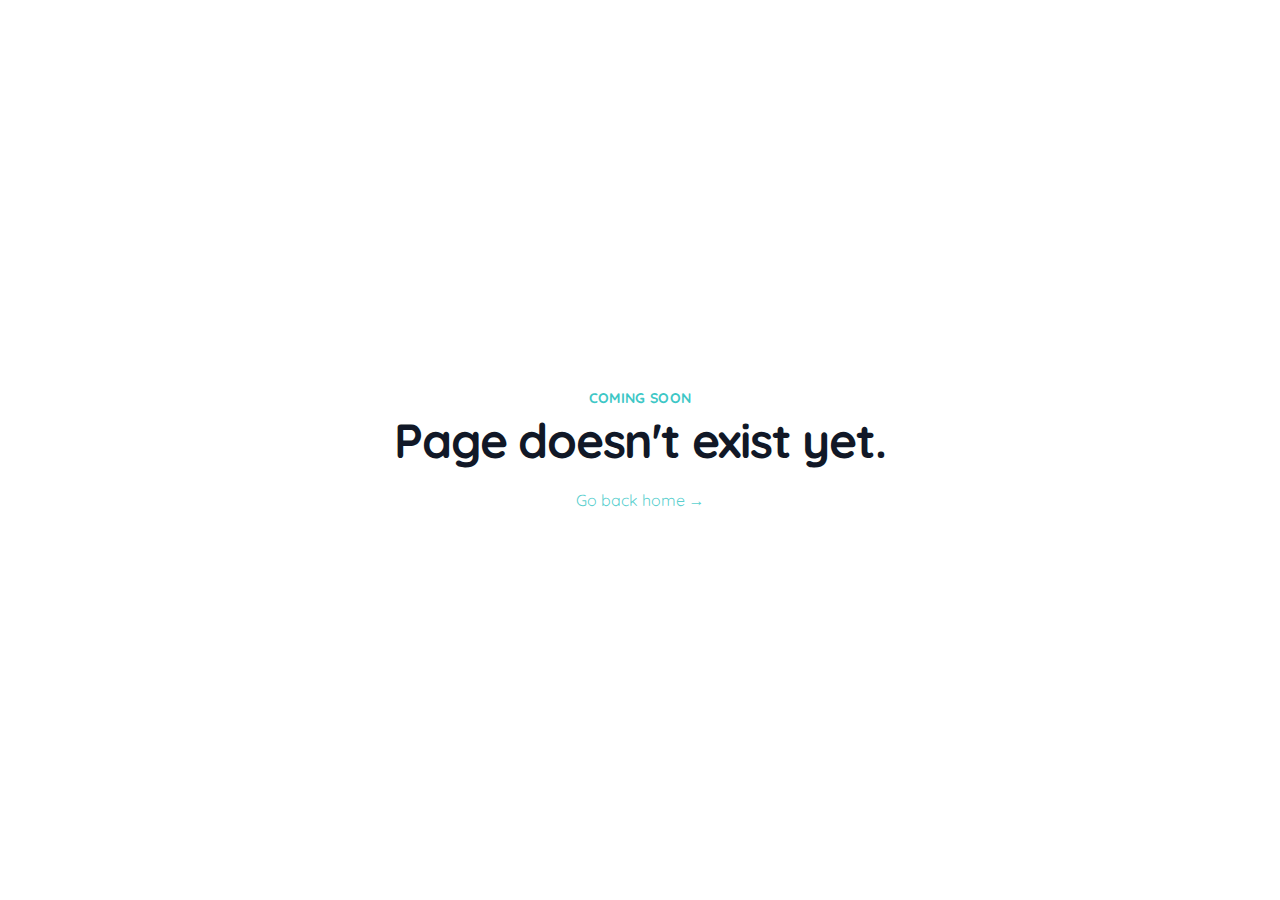
<file: blog.html>
<!DOCTYPE html><html lang="en"><head><link rel="icon" href="/favicon.png" type="image/svg+xml"><link rel="apple-touch-icon" href="/favicon.png"><link rel="mask-icon" href="/favicon.svg" color="#00aba9"><script>!function(){var e=window.matchMedia&&window.matchMedia("(prefers-color-scheme: dark)").matches,t=localStorage.getItem("vueuse-color-scheme")||"auto";("dark"===t||e&&"light"!==t)&&document.documentElement.classList.toggle("dark",!0)}()</script><script type="module" async="" crossorigin="" src="/assets/app.06e895d5.js"></script><link rel="modulepreload" href="/assets/vendor.1bb1473f.js"><style>*,:after,:before{-webkit-box-sizing:border-box;box-sizing:border-box;border-width:0;border-style:solid;border-color:#e5e7eb}*{--tw-ring-inset:var(--tw-empty, );--tw-ring-offset-width:0px;--tw-ring-offset-color:#fff;--tw-ring-color:rgba(59, 130, 246, .5);--tw-ring-offset-shadow:0 0 #0000;--tw-ring-shadow:0 0 #0000;--tw-shadow:0 0 #0000;scrollbar-color:initial;scrollbar-width:initial}:root{-moz-tab-size:4;-o-tab-size:4;tab-size:4}body{margin:0;font-family:inherit;line-height:inherit}html{-webkit-text-size-adjust:100%;font-family:ui-sans-serif,system-ui,-apple-system,BlinkMacSystemFont,Segoe UI,Roboto,Helvetica Neue,Arial,Noto Sans,sans-serif,"Apple Color Emoji","Segoe UI Emoji",Segoe UI Symbol,"Noto Color Emoji";line-height:1.5}#app,body,html{height:100%;margin:0;padding:0}html{font-family:Quicksand,sans-serif;--tw-bg-opacity:1;background-color:rgba(5,25,49,var(--tw-bg-opacity))}@font-face{font-family:Quicksand;src:url(/assets/Quicksand-Regular.dbe2a5f8.ttf);font-weight:400}@font-face{font-family:Quicksand;src:url(/assets/Quicksand-Bold.2b4b10cd.ttf);font-weight:700}@-webkit-keyframes spin{0%{-webkit-transform:rotate(0);transform:rotate(0)}to{-webkit-transform:rotate(360deg);transform:rotate(360deg)}}@-webkit-keyframes fadeInUp{0%{opacity:0;-webkit-transform:translate3d(0,100%,0);transform:translateY(100%)}to{opacity:1;-webkit-transform:translate3d(0,0,0);transform:translate(0)}}@-webkit-keyframes pulse{0%{-webkit-transform:scale3d(1,1,1);transform:scale(1)}50%{-webkit-transform:scale3d(1.05,1.05,1.05);transform:scale3d(1.05,1.05,1.05)}to{-webkit-transform:scale3d(1,1,1);transform:scale(1)}}</style><link rel="preload" href="/assets/app.38015898.css" as="style"><link rel="modulepreload" crossorigin="" href="/assets/index.80a327f5.js"><title>Personal Portfolio - Trayvon Northern</title><meta hid="description" name="description" content="Hi I'm Trayvon Northern, a fast growing full time web developer passionate about Web Development. I have a large array of skillsets from building complex UI's, creating advanced API's, and HTML email development."><meta name="og:description" content="Hi I'm Trayvon Northern, a fast growing full time web developer passionate about Web Development. I have a large array of skillsets from building complex UI's, creating advanced API's, and HTML email development."><meta name="og:title" content="Personal Portfolio - Trayvon Northern"><meta name="og:image" content="https://i.imgur.com/oWZZCSh.png"><meta name="head:count" content="5"><link rel="preload" as="font" crossorigin="anonymous" href="/assets/Quicksand-Regular.dbe2a5f8.ttf"><link rel="preload" as="font" crossorigin="anonymous" href="/assets/Quicksand-Bold.2b4b10cd.ttf"></head><body><div id="app" data-server-rendered="true"></div><script>window.__INITIAL_STATE__=function(e,t,a,i,_,s,h,m,n,r,o,l,d,p,c,g,u,f,b,w,z,v,x,S,A,T,y,Z,H,Q,k,M,P,j,C,q,I,G,L,E,N,F,D,V,W,R,J,U,B,K,X,O,Y,$,ee,te,ae,ie,_e,se,he,me,ne,re,oe,le,de,pe,ce,ge,ue,fe,be,we,ze,ve,xe,Se,Ae,Te,ye,Ze,He,Qe,ke,Me,Pe,je,Ce,qe,Ie,Ge,Le,Ee,Ne,Fe,De,Ve,We,Re,Je,Ue,Be,Ke,Xe,Oe,Ye,$e,et,tt,at,it,_t,st,ht,mt,nt,rt,ot,lt,dt,pt,ct,gt,ut,ft,bt,wt,zt,vt,xt,St,At,Tt,yt,Zt,Ht,Qt,kt,Mt,Pt,jt,Ct,qt,It,Gt,Lt,Et,Nt,Ft,Dt,Vt,Wt,Rt,Jt,Ut,Bt,Kt,Xt,Ot,Yt,$t,ea,ta,aa,ia,_a,sa,ha,ma,na,ra,oa,la,da,pa,ca,ga,ua,fa,ba,wa,za,va,xa,Sa,Aa,Ta,ya,Za,Ha,Qa,ka,Ma,Pa,ja,Ca,qa,Ia,Ga,La,Ea,Na,Fa,Da,Va,Wa,Ra,Ja,Ua,Ba,Ka,Xa,Oa,Ya,$a,ei,ti,ai,ii,_i,si,hi,mi,ni,ri,oi,li,di,pi,ci,gi,ui,fi,bi,wi,zi,vi,xi,Si,Ai,Ti,yi,Zi,Hi,Qi,ki,Mi,Pi,ji,Ci,qi,Ii,Gi,Li,Ei,Ni,Fi,Di,Vi,Wi,Ri,Ji,Ui,Bi,Ki,Xi,Oi,Yi,$i,e_,t_,a_,i_,__,s_,h_,m_,n_,r_,o_,l_,d_,p_,c_,g_,u_,f_,b_,w_,z_,v_,x_,S_,A_,T_,y_,Z_,H_,Q_,k_,M_,P_,j_,C_,q_,I_,G_,L_,E_,N_,F_,D_,V_,W_,R_,J_,U_,B_,K_,X_,O_,Y_,$_,es,ts,as,is,_s,ss,hs,ms,ns,rs,os,ls,ds,ps,cs,gs,us,fs,bs,ws,zs,vs,xs,Ss,As,Ts,ys,Zs,Hs,Qs,ks,Ms,Ps,js,Cs,qs,Is,Gs,Ls,Es,Ns,Fs,Ds,Vs,Ws,Rs,Js,Us,Bs,Ks,Xs,Os,Ys,$s,eh,th,ah,ih,_h,sh,hh,mh,nh,rh,oh,lh,dh,ph,ch,gh,uh,fh,bh,wh,zh,vh,xh,Sh,Ah,Th,yh,Zh,Hh,Qh,kh,Mh,Ph,jh,Ch,qh,Ih,Gh,Lh,Eh,Nh,Fh,Dh,Vh){return{pinia:{projects:{all:[{media:[{_id:Hi,name:"calculator.getfods.com_(High quality screenshot(1280x900)) (1).png",alternativeText:i,caption:i,hash:"calculator_getfods_com_High_quality_screenshot_1280x900_1_a9f32c2fa6",ext:t,mime:e,size:849.36,width:5120,height:ke,url:"https://store-files-personal.s3.amazonaws.com/calculator_getfods_com_High_quality_screenshot_1280x900_1_a9f32c2fa6.png",formats:{thumbnail:{name:"thumbnail_calculator.getfods.com_(High quality screenshot(1280x900)) (1).png",hash:"thumbnail_calculator_getfods_com_High_quality_screenshot_1280x900_1_a9f32c2fa6",ext:t,mime:e,width:222,height:r,size:12.01,path:a,url:"https://store-files-personal.s3.amazonaws.com/thumbnail_calculator_getfods_com_High_quality_screenshot_1280x900_1_a9f32c2fa6.png"},large:{name:"large_calculator.getfods.com_(High quality screenshot(1280x900)) (1).png",hash:"large_calculator_getfods_com_High_quality_screenshot_1280x900_1_a9f32c2fa6",ext:t,mime:e,width:m,height:703,size:120.75,path:a,url:"https://store-files-personal.s3.amazonaws.com/large_calculator_getfods_com_High_quality_screenshot_1280x900_1_a9f32c2fa6.png"},medium:{name:"medium_calculator.getfods.com_(High quality screenshot(1280x900)) (1).png",hash:"medium_calculator_getfods_com_High_quality_screenshot_1280x900_1_a9f32c2fa6",ext:t,mime:e,width:h,height:527,size:75.3,path:a,url:"https://store-files-personal.s3.amazonaws.com/medium_calculator_getfods_com_High_quality_screenshot_1280x900_1_a9f32c2fa6.png"},small:{name:"small_calculator.getfods.com_(High quality screenshot(1280x900)) (1).png",hash:"small_calculator_getfods_com_High_quality_screenshot_1280x900_1_a9f32c2fa6",ext:t,mime:e,width:s,height:352,size:40.02,path:a,url:"https://store-files-personal.s3.amazonaws.com/small_calculator_getfods_com_High_quality_screenshot_1280x900_1_a9f32c2fa6.png"}},provider:_,related:[Ct],createdAt:"2022-01-22T17:21:27.285Z",updatedAt:"2022-01-22T17:21:36.444Z",__v:0,id:Hi},{_id:Qi,name:"calculator.getfods.com_(mdpi).png",alternativeText:i,caption:i,hash:"calculator_getfods_com_mdpi_23369e6acb",ext:t,mime:e,size:100.26,width:ea,height:Me,url:"https://store-files-personal.s3.amazonaws.com/calculator_getfods_com_mdpi_23369e6acb.png",formats:{thumbnail:{name:"thumbnail_calculator.getfods.com_(mdpi).png",hash:"thumbnail_calculator_getfods_com_mdpi_23369e6acb",ext:t,mime:e,width:222,height:r,size:14.02,path:a,url:"https://store-files-personal.s3.amazonaws.com/thumbnail_calculator_getfods_com_mdpi_23369e6acb.png"},large:{name:"large_calculator.getfods.com_(mdpi).png",hash:"large_calculator_getfods_com_mdpi_23369e6acb",ext:t,mime:e,width:m,height:703,size:153.53,path:a,url:"https://store-files-personal.s3.amazonaws.com/large_calculator_getfods_com_mdpi_23369e6acb.png"},medium:{name:"medium_calculator.getfods.com_(mdpi).png",hash:"medium_calculator_getfods_com_mdpi_23369e6acb",ext:t,mime:e,width:h,height:527,size:97.04,path:a,url:"https://store-files-personal.s3.amazonaws.com/medium_calculator_getfods_com_mdpi_23369e6acb.png"},small:{name:"small_calculator.getfods.com_(mdpi).png",hash:"small_calculator_getfods_com_mdpi_23369e6acb",ext:t,mime:e,width:s,height:352,size:50.81,path:a,url:"https://store-files-personal.s3.amazonaws.com/small_calculator_getfods_com_mdpi_23369e6acb.png"}},provider:_,related:[Ct],createdAt:"2022-01-22T17:12:21.773Z",updatedAt:"2022-01-22T17:12:26.503Z",__v:0,id:Qi},{_id:ki,name:"fods1.png",alternativeText:i,caption:i,hash:"fods1_3d7cc063b3",ext:t,mime:e,size:215.84,width:1366,height:817,url:"https://store-files-personal.s3.amazonaws.com/fods1_3d7cc063b3.png",formats:{thumbnail:{name:"thumbnail_fods1.png",hash:"thumbnail_fods1_3d7cc063b3",ext:t,mime:e,width:n,height:147,size:16.12,path:a,url:"https://store-files-personal.s3.amazonaws.com/thumbnail_fods1_3d7cc063b3.png"},large:{name:"large_fods1.png",hash:"large_fods1_3d7cc063b3",ext:t,mime:e,width:m,height:598,size:182.85,path:a,url:"https://store-files-personal.s3.amazonaws.com/large_fods1_3d7cc063b3.png"},medium:{name:"medium_fods1.png",hash:"medium_fods1_3d7cc063b3",ext:t,mime:e,width:h,height:449,size:110.2,path:a,url:"https://store-files-personal.s3.amazonaws.com/medium_fods1_3d7cc063b3.png"},small:{name:"small_fods1.png",hash:"small_fods1_3d7cc063b3",ext:t,mime:e,width:s,height:299,size:54.94,path:a,url:"https://store-files-personal.s3.amazonaws.com/small_fods1_3d7cc063b3.png"}},provider:_,related:[Ct],createdAt:"2021-04-10T22:13:17.591Z",updatedAt:Mi,__v:0,id:ki},{_id:Pi,name:"fods2.png",alternativeText:i,caption:i,hash:"fods2_97266622d5",ext:t,mime:e,size:1051.14,width:1668,height:887,url:"https://store-files-personal.s3.amazonaws.com/fods2_97266622d5.png",formats:{thumbnail:{name:"thumbnail_fods2.png",hash:"thumbnail_fods2_97266622d5",ext:t,mime:e,width:n,height:130,size:39.76,path:a,url:"https://store-files-personal.s3.amazonaws.com/thumbnail_fods2_97266622d5.png"},large:{name:"large_fods2.png",hash:"large_fods2_97266622d5",ext:t,mime:e,width:m,height:532,size:478.64,path:a,url:"https://store-files-personal.s3.amazonaws.com/large_fods2_97266622d5.png"},medium:{name:"medium_fods2.png",hash:"medium_fods2_97266622d5",ext:t,mime:e,width:h,height:399,size:288.48,path:a,url:"https://store-files-personal.s3.amazonaws.com/medium_fods2_97266622d5.png"},small:{name:"small_fods2.png",hash:"small_fods2_97266622d5",ext:t,mime:e,width:s,height:266,size:139.6,path:a,url:"https://store-files-personal.s3.amazonaws.com/small_fods2_97266622d5.png"}},provider:_,related:[Ct],createdAt:"2021-04-10T22:13:18.651Z",updatedAt:Mi,__v:0,id:Pi}],technologies:[{_id:Z,name:qt,importance:91,createdAt:Te,updatedAt:It,__v:0,image:{_id:ye,name:Gt,alternativeText:i,caption:i,hash:Lt,ext:B,mime:K,size:Et,url:Nt,provider:_,width:Ft,height:Dt,related:[Z],createdAt:Vt,updatedAt:Wt,__v:0,id:ye},published_at:Te,id:Z},{_id:A,name:st,importance:o,createdAt:X,updatedAt:ht,__v:0,image:{_id:O,name:mt,alternativeText:i,caption:i,hash:nt,ext:t,mime:e,size:rt,width:C,height:C,url:ot,formats:{thumbnail:{name:lt,hash:dt,ext:t,mime:e,width:r,height:r,size:pt,path:a,url:ct}},provider:_,related:[A],createdAt:gt,updatedAt:ut,__v:0,id:O},published_at:X,id:A},{_id:d,name:Y,importance:q,createdAt:b,updatedAt:$,__v:0,image:{_id:w,name:ee,alternativeText:i,caption:i,hash:te,ext:t,mime:e,size:ae,width:o,height:o,url:ie,provider:_,related:[d],createdAt:_e,updatedAt:se,__v:0,id:w},published_at:b,id:d},{_id:p,name:oe,importance:97,createdAt:z,updatedAt:le,__v:0,image:{_id:v,name:de,alternativeText:i,caption:i,hash:pe,ext:i,mime:e,size:ce,width:x,height:x,url:ge,formats:{thumbnail:{name:ue,hash:fe,ext:i,mime:e,width:r,height:r,size:be,path:a,url:we}},provider:_,related:[p],createdAt:ze,updatedAt:ve,__v:0,id:v},published_at:z,id:p},{_id:Ze,name:ra,importance:88,createdAt:De,updatedAt:oa,__v:0,image:{_id:Ve,name:la,alternativeText:i,caption:i,hash:da,ext:t,mime:e,size:pa,width:2e3,height:1500,url:ca,formats:{thumbnail:{name:ga,hash:ua,ext:t,mime:e,width:208,height:r,size:9.56,path:a,url:fa},large:{name:ba,hash:wa,ext:t,mime:e,width:m,height:h,size:za,path:a,url:va},medium:{name:xa,hash:Sa,ext:t,mime:e,width:h,height:Ie,size:Aa,path:a,url:Ta},small:{name:ya,hash:Za,ext:t,mime:e,width:s,height:375,size:Ha,path:a,url:Qa}},provider:_,related:[Ze],createdAt:ka,updatedAt:Ma,__v:0,id:Ve},published_at:De,id:Ze},{_id:l,name:I,importance:Q,createdAt:c,updatedAt:G,__v:0,image:{_id:g,name:L,alternativeText:i,caption:i,hash:E,ext:t,mime:e,size:N,width:o,height:o,url:F,provider:_,related:[l],createdAt:D,updatedAt:V,__v:0,id:g},published_at:c,id:l},{_id:S,name:We,importance:xe,createdAt:k,updatedAt:Re,__v:0,image:{_id:M,name:Je,alternativeText:i,caption:i,hash:Ue,ext:t,mime:e,size:Be,width:89,height:67,url:Ke,provider:_,related:[S],createdAt:Xe,updatedAt:Oe,__v:0,id:M},published_at:k,id:S},{_id:T,name:ft,importance:86,createdAt:he,updatedAt:bt,__v:0,image:{_id:me,name:wt,alternativeText:i,caption:i,hash:zt,ext:ne,mime:e,size:vt,width:239,height:232,url:xt,formats:{thumbnail:{name:St,hash:At,ext:ne,mime:e,width:161,height:r,size:Tt,path:a,url:yt}},provider:_,related:[T],createdAt:Zt,updatedAt:Ht,__v:0,id:me},published_at:he,id:T}],_id:Ct,title:"GetFods Calc",description:"Pricing calculator for the GetFods company to present their new product to their customers and show them how much they could save by switching over.",importance:93,started:"2020-06-09",completed:"2020-07-01",role:P,published_at:"2020-12-01T01:42:50.494Z",createdAt:"2020-12-01T01:42:44.850Z",updatedAt:"2022-01-22T17:21:36.459Z",__v:0,roles:[{_id:ji,name:P,createdAt:"2021-04-10T19:35:57.852Z",updatedAt:"2021-04-10T19:37:19.567Z",__v:0,id:ji}],hosted_url:"https://calculator.getfods.com/",isHeroku:f,isActive:f,category:{_id:u,title:j,published_at:W,createdAt:R,updatedAt:J,__v:0,id:u},id:Ct},{media:[{_id:Ci,name:"designtarget-v2-ef4lf1cv5-traynorthern.vercel.app_(HighQualityScreenShot(1440x900)).png",alternativeText:i,caption:i,hash:"designtarget_v2_ef4lf1cv5_traynorthern_vercel_app_High_Quality_Screen_Shot_1440x900_2de15392d8",ext:t,mime:e,size:1737.15,width:Pe,height:ke,url:"https://store-files-personal.s3.amazonaws.com/designtarget_v2_ef4lf1cv5_traynorthern_vercel_app_High_Quality_Screen_Shot_1440x900_2de15392d8.png",formats:{thumbnail:{name:"thumbnail_designtarget-v2-ef4lf1cv5-traynorthern.vercel.app_(HighQualityScreenShot(1440x900)).png",hash:"thumbnail_designtarget_v2_ef4lf1cv5_traynorthern_vercel_app_High_Quality_Screen_Shot_1440x900_2de15392d8",ext:t,mime:e,width:n,height:Se,size:26.75,path:a,url:"https://store-files-personal.s3.amazonaws.com/thumbnail_designtarget_v2_ef4lf1cv5_traynorthern_vercel_app_High_Quality_Screen_Shot_1440x900_2de15392d8.png"},large:{name:"large_designtarget-v2-ef4lf1cv5-traynorthern.vercel.app_(HighQualityScreenShot(1440x900)).png",hash:"large_designtarget_v2_ef4lf1cv5_traynorthern_vercel_app_High_Quality_Screen_Shot_1440x900_2de15392d8",ext:t,mime:e,width:m,height:Ae,size:169.03,path:a,url:"https://store-files-personal.s3.amazonaws.com/large_designtarget_v2_ef4lf1cv5_traynorthern_vercel_app_High_Quality_Screen_Shot_1440x900_2de15392d8.png"},medium:{name:"medium_designtarget-v2-ef4lf1cv5-traynorthern.vercel.app_(HighQualityScreenShot(1440x900)).png",hash:"medium_designtarget_v2_ef4lf1cv5_traynorthern_vercel_app_High_Quality_Screen_Shot_1440x900_2de15392d8",ext:t,mime:e,width:h,height:He,size:116.15,path:a,url:"https://store-files-personal.s3.amazonaws.com/medium_designtarget_v2_ef4lf1cv5_traynorthern_vercel_app_High_Quality_Screen_Shot_1440x900_2de15392d8.png"},small:{name:"small_designtarget-v2-ef4lf1cv5-traynorthern.vercel.app_(HighQualityScreenShot(1440x900)).png",hash:"small_designtarget_v2_ef4lf1cv5_traynorthern_vercel_app_High_Quality_Screen_Shot_1440x900_2de15392d8",ext:t,mime:e,width:s,height:je,size:68.68,path:a,url:"https://store-files-personal.s3.amazonaws.com/small_designtarget_v2_ef4lf1cv5_traynorthern_vercel_app_High_Quality_Screen_Shot_1440x900_2de15392d8.png"}},provider:_,related:[Ce],createdAt:"2022-02-16T02:10:13.169Z",updatedAt:"2022-02-16T02:10:20.729Z",__v:0,id:Ci},{_id:qi,name:"dtarget5.png",alternativeText:i,caption:i,hash:"dtarget5_6f3ab158ea",ext:t,mime:e,size:193.61,width:ta,height:942,url:"https://store-files-personal.s3.amazonaws.com/dtarget5_6f3ab158ea.png",formats:{thumbnail:{name:"thumbnail_dtarget5.png",hash:"thumbnail_dtarget5_6f3ab158ea",ext:t,mime:e,width:n,height:122,size:18.12,path:a,url:"https://store-files-personal.s3.amazonaws.com/thumbnail_dtarget5_6f3ab158ea.png"},large:{name:"large_dtarget5.png",hash:"large_dtarget5_6f3ab158ea",ext:t,mime:e,width:m,height:498,size:113.28,path:a,url:"https://store-files-personal.s3.amazonaws.com/large_dtarget5_6f3ab158ea.png"},medium:{name:"medium_dtarget5.png",hash:"medium_dtarget5_6f3ab158ea",ext:t,mime:e,width:h,height:373,size:77.56,path:a,url:"https://store-files-personal.s3.amazonaws.com/medium_dtarget5_6f3ab158ea.png"},small:{name:"small_dtarget5.png",hash:"small_dtarget5_6f3ab158ea",ext:t,mime:e,width:s,height:249,size:45.42,path:a,url:"https://store-files-personal.s3.amazonaws.com/small_dtarget5_6f3ab158ea.png"}},provider:_,related:[Ce],createdAt:"2021-04-10T22:18:16.056Z",updatedAt:Qt,__v:0,id:qi},{_id:Ii,name:"dtarget6.png",alternativeText:i,caption:i,hash:"dtarget6_3322f7ad5e",ext:t,mime:e,size:255.54,width:1900,height:932,url:"https://store-files-personal.s3.amazonaws.com/dtarget6_3322f7ad5e.png",formats:{thumbnail:{name:"thumbnail_dtarget6.png",hash:"thumbnail_dtarget6_3322f7ad5e",ext:t,mime:e,width:n,height:Ye,size:15.83,path:a,url:"https://store-files-personal.s3.amazonaws.com/thumbnail_dtarget6_3322f7ad5e.png"},large:{name:"large_dtarget6.png",hash:"large_dtarget6_3322f7ad5e",ext:t,mime:e,width:m,height:491,size:138.77,path:a,url:"https://store-files-personal.s3.amazonaws.com/large_dtarget6_3322f7ad5e.png"},medium:{name:"medium_dtarget6.png",hash:"medium_dtarget6_3322f7ad5e",ext:t,mime:e,width:h,height:368,size:89.18,path:a,url:"https://store-files-personal.s3.amazonaws.com/medium_dtarget6_3322f7ad5e.png"},small:{name:"small_dtarget6.png",hash:"small_dtarget6_3322f7ad5e",ext:t,mime:e,width:s,height:n,size:46.83,path:a,url:"https://store-files-personal.s3.amazonaws.com/small_dtarget6_3322f7ad5e.png"}},provider:_,related:[Ce],createdAt:"2021-04-10T22:18:16.133Z",updatedAt:Qt,__v:0,id:Ii},{_id:Gi,name:"dtarget7.png",alternativeText:i,caption:i,hash:"dtarget7_d05ba3a741",ext:t,mime:e,size:227.97,width:1895,height:937,url:"https://store-files-personal.s3.amazonaws.com/dtarget7_d05ba3a741.png",formats:{thumbnail:{name:"thumbnail_dtarget7.png",hash:"thumbnail_dtarget7_d05ba3a741",ext:t,mime:e,width:n,height:y,size:13.36,path:a,url:"https://store-files-personal.s3.amazonaws.com/thumbnail_dtarget7_d05ba3a741.png"},large:{name:"large_dtarget7.png",hash:"large_dtarget7_d05ba3a741",ext:t,mime:e,width:m,height:494,size:116.18,path:a,url:"https://store-files-personal.s3.amazonaws.com/large_dtarget7_d05ba3a741.png"},medium:{name:"medium_dtarget7.png",hash:"medium_dtarget7_d05ba3a741",ext:t,mime:e,width:h,height:Ge,size:74.24,path:a,url:"https://store-files-personal.s3.amazonaws.com/medium_dtarget7_d05ba3a741.png"},small:{name:"small_dtarget7.png",hash:"small_dtarget7_d05ba3a741",ext:t,mime:e,width:s,height:Le,size:38.89,path:a,url:"https://store-files-personal.s3.amazonaws.com/small_dtarget7_d05ba3a741.png"}},provider:_,related:[Ce],createdAt:"2021-04-10T22:18:16.135Z",updatedAt:Qt,__v:0,id:Gi},{_id:Li,name:"dtarget4.png",alternativeText:i,caption:i,hash:"dtarget4_18417808b9",ext:t,mime:e,size:399.54,width:Rt,height:941,url:"https://store-files-personal.s3.amazonaws.com/dtarget4_18417808b9.png",formats:{thumbnail:{name:"thumbnail_dtarget4.png",hash:"thumbnail_dtarget4_18417808b9",ext:t,mime:e,width:n,height:122,size:20.53,path:a,url:"https://store-files-personal.s3.amazonaws.com/thumbnail_dtarget4_18417808b9.png"},large:{name:"large_dtarget4.png",hash:"large_dtarget4_18417808b9",ext:t,mime:e,width:m,height:496,size:186.49,path:a,url:"https://store-files-personal.s3.amazonaws.com/large_dtarget4_18417808b9.png"},medium:{name:"medium_dtarget4.png",hash:"medium_dtarget4_18417808b9",ext:t,mime:e,width:h,height:372,size:118.07,path:a,url:"https://store-files-personal.s3.amazonaws.com/medium_dtarget4_18417808b9.png"},small:{name:"small_dtarget4.png",hash:"small_dtarget4_18417808b9",ext:t,mime:e,width:s,height:$e,size:61.8,path:a,url:"https://store-files-personal.s3.amazonaws.com/small_dtarget4_18417808b9.png"}},provider:_,related:[Ce],createdAt:"2021-04-10T22:18:16.218Z",updatedAt:Qt,__v:0,id:Li},{_id:Ei,name:"dtarget3.png",alternativeText:i,caption:i,hash:"dtarget3_dcaa3656b6",ext:t,mime:e,size:263.55,width:Rt,height:942,url:"https://store-files-personal.s3.amazonaws.com/dtarget3_dcaa3656b6.png",formats:{thumbnail:{name:"thumbnail_dtarget3.png",hash:"thumbnail_dtarget3_dcaa3656b6",ext:t,mime:e,width:n,height:122,size:19.91,path:a,url:"https://store-files-personal.s3.amazonaws.com/thumbnail_dtarget3_dcaa3656b6.png"},large:{name:"large_dtarget3.png",hash:"large_dtarget3_dcaa3656b6",ext:t,mime:e,width:m,height:497,size:152.92,path:a,url:"https://store-files-personal.s3.amazonaws.com/large_dtarget3_dcaa3656b6.png"},medium:{name:"medium_dtarget3.png",hash:"medium_dtarget3_dcaa3656b6",ext:t,mime:e,width:h,height:372,size:100.14,path:a,url:"https://store-files-personal.s3.amazonaws.com/medium_dtarget3_dcaa3656b6.png"},small:{name:"small_dtarget3.png",hash:"small_dtarget3_dcaa3656b6",ext:t,mime:e,width:s,height:$e,size:55.75,path:a,url:"https://store-files-personal.s3.amazonaws.com/small_dtarget3_dcaa3656b6.png"}},provider:_,related:[Ce],createdAt:"2021-04-10T22:18:16.397Z",updatedAt:Qt,__v:0,id:Ei},{_id:Ni,name:"dtarget1.png",alternativeText:i,caption:i,hash:"dtarget1_87b523de10",ext:t,mime:e,size:210.55,width:1902,height:942,url:"https://store-files-personal.s3.amazonaws.com/dtarget1_87b523de10.png",formats:{thumbnail:{name:"thumbnail_dtarget1.png",hash:"thumbnail_dtarget1_87b523de10",ext:t,mime:e,width:n,height:y,size:23.08,path:a,url:"https://store-files-personal.s3.amazonaws.com/thumbnail_dtarget1_87b523de10.png"},large:{name:"large_dtarget1.png",hash:"large_dtarget1_87b523de10",ext:t,mime:e,width:m,height:495,size:142.84,path:a,url:"https://store-files-personal.s3.amazonaws.com/large_dtarget1_87b523de10.png"},medium:{name:"medium_dtarget1.png",hash:"medium_dtarget1_87b523de10",ext:t,mime:e,width:h,height:Ge,size:98.07,path:a,url:"https://store-files-personal.s3.amazonaws.com/medium_dtarget1_87b523de10.png"},small:{name:"small_dtarget1.png",hash:"small_dtarget1_87b523de10",ext:t,mime:e,width:s,height:$e,size:57.77,path:a,url:"https://store-files-personal.s3.amazonaws.com/small_dtarget1_87b523de10.png"}},provider:_,related:[Ce],createdAt:"2021-04-10T22:18:17.276Z",updatedAt:Qt,__v:0,id:Ni},{_id:Fi,name:"dtarget2.png",alternativeText:i,caption:i,hash:"dtarget2_46f30c40bb",ext:t,mime:e,size:384.75,width:1898,height:940,url:"https://store-files-personal.s3.amazonaws.com/dtarget2_46f30c40bb.png",formats:{thumbnail:{name:"thumbnail_dtarget2.png",hash:"thumbnail_dtarget2_46f30c40bb",ext:t,mime:e,width:n,height:y,size:23.92,path:a,url:"https://store-files-personal.s3.amazonaws.com/thumbnail_dtarget2_46f30c40bb.png"},large:{name:"large_dtarget2.png",hash:"large_dtarget2_46f30c40bb",ext:t,mime:e,width:m,height:495,size:196.62,path:a,url:"https://store-files-personal.s3.amazonaws.com/large_dtarget2_46f30c40bb.png"},medium:{name:"medium_dtarget2.png",hash:"medium_dtarget2_46f30c40bb",ext:t,mime:e,width:h,height:Ge,size:127.15,path:a,url:"https://store-files-personal.s3.amazonaws.com/medium_dtarget2_46f30c40bb.png"},small:{name:"small_dtarget2.png",hash:"small_dtarget2_46f30c40bb",ext:t,mime:e,width:s,height:$e,size:68.75,path:a,url:"https://store-files-personal.s3.amazonaws.com/small_dtarget2_46f30c40bb.png"}},provider:_,related:[Ce],createdAt:"2021-04-10T22:18:17.627Z",updatedAt:Qt,__v:0,id:Fi}],technologies:[{_id:d,name:Y,importance:q,createdAt:b,updatedAt:$,__v:0,image:{_id:w,name:ee,alternativeText:i,caption:i,hash:te,ext:t,mime:e,size:ae,width:o,height:o,url:ie,provider:_,related:[d],createdAt:_e,updatedAt:se,__v:0,id:w},published_at:b,id:d},{_id:Ee,name:Ba,importance:93,createdAt:Jt,updatedAt:Ka,__v:0,image:{_id:Ut,name:Xa,alternativeText:i,caption:i,hash:Oa,ext:t,mime:e,size:13.44,width:512,height:512,url:Ya,formats:{thumbnail:{name:$a,hash:ei,ext:t,mime:e,width:r,height:r,size:11.96,path:a,url:ti},small:{name:ai,hash:ii,ext:t,mime:e,width:s,height:s,size:48.94,path:a,url:_i}},provider:_,related:[Ee],createdAt:si,updatedAt:hi,__v:0,id:Ut},published_at:Jt,id:Ee},{_id:mi,name:"GraphQL",importance:89,createdAt:Di,updatedAt:"2021-03-20T15:26:38.043Z",__v:0,image:{_id:Vi,name:"graphql.png",alternativeText:i,caption:i,hash:"graphql_32660623ed",ext:t,mime:e,size:1.37,width:o,height:o,url:"https://store-files-personal.s3.amazonaws.com/graphql_32660623ed.png",provider:_,related:[mi],createdAt:"2021-01-31T17:44:48.427Z",updatedAt:"2021-03-20T15:26:38.004Z",__v:0,id:Vi},published_at:Di,id:mi},{_id:Ze,name:ra,importance:88,createdAt:De,updatedAt:oa,__v:0,image:{_id:Ve,name:la,alternativeText:i,caption:i,hash:da,ext:t,mime:e,size:pa,width:2e3,height:1500,url:ca,formats:{thumbnail:{name:ga,hash:ua,ext:t,mime:e,width:208,height:r,size:9.56,path:a,url:fa},large:{name:ba,hash:wa,ext:t,mime:e,width:m,height:h,size:za,path:a,url:va},medium:{name:xa,hash:Sa,ext:t,mime:e,width:h,height:Ie,size:Aa,path:a,url:Ta},small:{name:ya,hash:Za,ext:t,mime:e,width:s,height:375,size:Ha,path:a,url:Qa}},provider:_,related:[Ze],createdAt:ka,updatedAt:Ma,__v:0,id:Ve},published_at:De,id:Ze},{_id:l,name:I,importance:Q,createdAt:c,updatedAt:G,__v:0,image:{_id:g,name:L,alternativeText:i,caption:i,hash:E,ext:t,mime:e,size:N,width:o,height:o,url:F,provider:_,related:[l],createdAt:D,updatedAt:V,__v:0,id:g},published_at:c,id:l},{_id:S,name:We,importance:xe,createdAt:k,updatedAt:Re,__v:0,image:{_id:M,name:Je,alternativeText:i,caption:i,hash:Ue,ext:t,mime:e,size:Be,width:89,height:67,url:Ke,provider:_,related:[S],createdAt:Xe,updatedAt:Oe,__v:0,id:M},published_at:k,id:S}],_id:Ce,title:"Design Target",description:"A web app that promotes and shares important resources for graphic designers, it also allows them to keep track of resources they found most useful.",importance:75,started:"2020-03-12",completed:"2020-04-02",role:aa,published_at:"2021-04-11T00:59:13.974Z",createdAt:"2020-12-01T01:44:39.690Z",updatedAt:"2022-02-16T02:10:38.529Z",__v:0,roles:[{_id:Wi,name:aa,__v:0,id:Wi}],isHeroku:f,hosted_url:"https://designtarget-v2.vercel.app",isActive:f,category:{_id:u,title:j,published_at:W,createdAt:R,updatedAt:J,__v:0,id:u},id:Ce},{media:[{_id:Ri,name:"finance-fe.vercel.app_database(mdpi) (2).png",alternativeText:i,caption:i,hash:"finance_fe_vercel_app_database_mdpi_2_42f7eee93e",ext:t,mime:e,size:138.54,width:ea,height:Me,url:"https://personal-file-storage.s3.amazonaws.com/finance_fe_vercel_app_database_mdpi_2_42f7eee93e.png",formats:{thumbnail:{name:"thumbnail_finance-fe.vercel.app_database(mdpi) (2).png",hash:"thumbnail_finance_fe_vercel_app_database_mdpi_2_42f7eee93e",ext:t,mime:e,width:222,height:r,size:18.24,path:a,url:"https://personal-file-storage.s3.amazonaws.com/thumbnail_finance_fe_vercel_app_database_mdpi_2_42f7eee93e.png"},large:{name:"large_finance-fe.vercel.app_database(mdpi) (2).png",hash:"large_finance_fe_vercel_app_database_mdpi_2_42f7eee93e",ext:t,mime:e,width:m,height:703,size:207.62,path:a,url:"https://personal-file-storage.s3.amazonaws.com/large_finance_fe_vercel_app_database_mdpi_2_42f7eee93e.png"},medium:{name:"medium_finance-fe.vercel.app_database(mdpi) (2).png",hash:"medium_finance_fe_vercel_app_database_mdpi_2_42f7eee93e",ext:t,mime:e,width:h,height:527,size:131.62,path:a,url:"https://personal-file-storage.s3.amazonaws.com/medium_finance_fe_vercel_app_database_mdpi_2_42f7eee93e.png"},small:{name:"small_finance-fe.vercel.app_database(mdpi) (2).png",hash:"small_finance_fe_vercel_app_database_mdpi_2_42f7eee93e",ext:t,mime:e,width:s,height:352,size:66.47,path:a,url:"https://personal-file-storage.s3.amazonaws.com/small_finance_fe_vercel_app_database_mdpi_2_42f7eee93e.png"}},provider:_,related:[et,"6151dfcb5a69360015cbfa4b"],createdAt:"2022-01-19T01:09:28.674Z",updatedAt:"2022-01-22T16:39:18.006Z",__v:0,id:Ri},{_id:Ji,name:"Picsart_22-01-24_15-35-40-367 (1).png",alternativeText:i,caption:i,hash:"Picsart_22_01_24_15_35_40_367_1_ca3089cfa0",ext:t,mime:e,size:570.74,width:4381,height:2738,url:"https://store-files-personal.s3.amazonaws.com/Picsart_22_01_24_15_35_40_367_1_ca3089cfa0.png",formats:{thumbnail:{name:"thumbnail_Picsart_22-01-24_15-35-40-367 (1).png",hash:"thumbnail_Picsart_22_01_24_15_35_40_367_1_ca3089cfa0",ext:t,mime:e,width:n,height:Se,size:13.54,path:a,url:"https://store-files-personal.s3.amazonaws.com/thumbnail_Picsart_22_01_24_15_35_40_367_1_ca3089cfa0.png"},large:{name:"large_Picsart_22-01-24_15-35-40-367 (1).png",hash:"large_Picsart_22_01_24_15_35_40_367_1_ca3089cfa0",ext:t,mime:e,width:m,height:Ae,size:98.84,path:a,url:"https://store-files-personal.s3.amazonaws.com/large_Picsart_22_01_24_15_35_40_367_1_ca3089cfa0.png"},medium:{name:"medium_Picsart_22-01-24_15-35-40-367 (1).png",hash:"medium_Picsart_22_01_24_15_35_40_367_1_ca3089cfa0",ext:t,mime:e,width:h,height:He,size:65.98,path:a,url:"https://store-files-personal.s3.amazonaws.com/medium_Picsart_22_01_24_15_35_40_367_1_ca3089cfa0.png"},small:{name:"small_Picsart_22-01-24_15-35-40-367 (1).png",hash:"small_Picsart_22_01_24_15_35_40_367_1_ca3089cfa0",ext:t,mime:e,width:s,height:312,size:37.43,path:a,url:"https://store-files-personal.s3.amazonaws.com/small_Picsart_22_01_24_15_35_40_367_1_ca3089cfa0.png"}},provider:_,related:[et],createdAt:"2022-01-24T18:55:23.807Z",updatedAt:Ui,__v:0,id:Ji},{_id:Bi,name:"Picsart_22-01-24_15-43-33-669 (1).png",alternativeText:i,caption:i,hash:"Picsart_22_01_24_15_43_33_669_1_27dc324138",ext:t,mime:e,size:544.42,width:4381,height:2738,url:"https://store-files-personal.s3.amazonaws.com/Picsart_22_01_24_15_43_33_669_1_27dc324138.png",formats:{thumbnail:{name:"thumbnail_Picsart_22-01-24_15-43-33-669 (1).png",hash:"thumbnail_Picsart_22_01_24_15_43_33_669_1_27dc324138",ext:t,mime:e,width:n,height:Se,size:13.02,path:a,url:"https://store-files-personal.s3.amazonaws.com/thumbnail_Picsart_22_01_24_15_43_33_669_1_27dc324138.png"},large:{name:"large_Picsart_22-01-24_15-43-33-669 (1).png",hash:"large_Picsart_22_01_24_15_43_33_669_1_27dc324138",ext:t,mime:e,width:m,height:Ae,size:93.65,path:a,url:"https://store-files-personal.s3.amazonaws.com/large_Picsart_22_01_24_15_43_33_669_1_27dc324138.png"},medium:{name:"medium_Picsart_22-01-24_15-43-33-669 (1).png",hash:"medium_Picsart_22_01_24_15_43_33_669_1_27dc324138",ext:t,mime:e,width:h,height:He,size:63.02,path:a,url:"https://store-files-personal.s3.amazonaws.com/medium_Picsart_22_01_24_15_43_33_669_1_27dc324138.png"},small:{name:"small_Picsart_22-01-24_15-43-33-669 (1).png",hash:"small_Picsart_22_01_24_15_43_33_669_1_27dc324138",ext:t,mime:e,width:s,height:312,size:36.17,path:a,url:"https://store-files-personal.s3.amazonaws.com/small_Picsart_22_01_24_15_43_33_669_1_27dc324138.png"}},provider:_,related:[et],createdAt:"2022-01-24T18:55:32.739Z",updatedAt:Ui,__v:0,id:Bi},{_id:Ki,name:"6.png",alternativeText:i,caption:i,hash:"6_16cc39311b",ext:t,mime:e,size:22.83,width:853,height:541,url:"https://store-files-personal.s3.amazonaws.com/6_16cc39311b.png",formats:{thumbnail:{name:"thumbnail_6.png",hash:"thumbnail_6_16cc39311b",ext:t,mime:e,width:n,height:155,size:11.12,path:a,url:"https://store-files-personal.s3.amazonaws.com/thumbnail_6_16cc39311b.png"},medium:{name:"medium_6.png",hash:"medium_6_16cc39311b",ext:t,mime:e,width:h,height:476,size:57.97,path:a,url:"https://store-files-personal.s3.amazonaws.com/medium_6_16cc39311b.png"},small:{name:"small_6.png",hash:"small_6_16cc39311b",ext:t,mime:e,width:s,height:317,size:31.23,path:a,url:"https://store-files-personal.s3.amazonaws.com/small_6_16cc39311b.png"}},provider:_,related:[et],createdAt:"2021-04-10T22:15:09.259Z",updatedAt:ni,__v:0,id:Ki},{_id:Xi,name:ri,alternativeText:i,caption:i,hash:"2_f28d8e714e",ext:t,mime:e,size:16.67,width:868,height:541,url:"https://store-files-personal.s3.amazonaws.com/2_f28d8e714e.png",formats:{thumbnail:{name:oi,hash:"thumbnail_2_f28d8e714e",ext:t,mime:e,width:n,height:Se,size:9.27,path:a,url:"https://store-files-personal.s3.amazonaws.com/thumbnail_2_f28d8e714e.png"},medium:{name:li,hash:"medium_2_f28d8e714e",ext:t,mime:e,width:h,height:467,size:41.35,path:a,url:"https://store-files-personal.s3.amazonaws.com/medium_2_f28d8e714e.png"},small:{name:di,hash:"small_2_f28d8e714e",ext:t,mime:e,width:s,height:312,size:23.28,path:a,url:"https://store-files-personal.s3.amazonaws.com/small_2_f28d8e714e.png"}},provider:_,related:[et],createdAt:"2021-04-10T22:15:09.333Z",updatedAt:ni,__v:0,id:Xi},{_id:Oi,name:pi,alternativeText:i,caption:i,hash:"4_e4be9f6185",ext:t,mime:e,size:23.48,width:859,height:487,url:"https://store-files-personal.s3.amazonaws.com/4_e4be9f6185.png",formats:{thumbnail:{name:ci,hash:"thumbnail_4_e4be9f6185",ext:t,mime:e,width:n,height:139,size:11.03,path:a,url:"https://store-files-personal.s3.amazonaws.com/thumbnail_4_e4be9f6185.png"},medium:{name:Yi,hash:"medium_4_e4be9f6185",ext:t,mime:e,width:h,height:425,size:58.06,path:a,url:"https://store-files-personal.s3.amazonaws.com/medium_4_e4be9f6185.png"},small:{name:gi,hash:"small_4_e4be9f6185",ext:t,mime:e,width:s,height:283,size:31.12,path:a,url:"https://store-files-personal.s3.amazonaws.com/small_4_e4be9f6185.png"}},provider:_,related:[et],createdAt:"2021-04-10T22:15:09.377Z",updatedAt:ni,__v:0,id:Oi}],technologies:[{_id:l,name:I,importance:Q,createdAt:c,updatedAt:G,__v:0,image:{_id:g,name:L,alternativeText:i,caption:i,hash:E,ext:t,mime:e,size:N,width:o,height:o,url:F,provider:_,related:[l],createdAt:D,updatedAt:V,__v:0,id:g},published_at:c,id:l},{_id:Bt,name:"React",importance:95,createdAt:Pa,updatedAt:$i,__v:0,image:{_id:ja,name:e_,alternativeText:i,caption:i,hash:t_,ext:t,mime:e,size:2.56,width:80,height:80,url:a_,provider:_,related:[Bt],createdAt:i_,updatedAt:__,__v:0,id:ja},published_at:Pa,id:Bt},{_id:Z,name:qt,importance:91,createdAt:Te,updatedAt:It,__v:0,image:{_id:ye,name:Gt,alternativeText:i,caption:i,hash:Lt,ext:B,mime:K,size:Et,url:Nt,provider:_,width:Ft,height:Dt,related:[Z],createdAt:Vt,updatedAt:Wt,__v:0,id:ye},published_at:Te,id:Z},{_id:p,name:oe,importance:97,createdAt:z,updatedAt:le,__v:0,image:{_id:v,name:de,alternativeText:i,caption:i,hash:pe,ext:i,mime:e,size:ce,width:x,height:x,url:ge,formats:{thumbnail:{name:ue,hash:fe,ext:i,mime:e,width:r,height:r,size:be,path:a,url:we}},provider:_,related:[p],createdAt:ze,updatedAt:ve,__v:0,id:v},published_at:z,id:p}],_id:et,title:"Power Pro Deals",description:"A confidential webapp that allows approved users to get access to exclusive financial deals. It has many great features from a complex filter system, heavy security, deal managing with ease, a clever rankings system, and more. Since it's confidential, the links cannot be shared and the data shown is mock data.",importance:xe,isActive:f,published_at:"2021-04-10T20:02:49.718Z",roles:[{_id:s_,name:aa,__v:0,id:s_}],createdAt:"2021-04-10T20:02:21.728Z",updatedAt:"2022-01-28T23:32:51.326Z",__v:1,category:{_id:u,title:j,published_at:W,createdAt:R,updatedAt:J,__v:0,id:u},id:et},{media:[{_id:h_,name:"www.championsround.com_(HighQualityScreenShot(1440x900)) (2) (1).png",alternativeText:i,caption:i,hash:"www_championsround_com_High_Quality_Screen_Shot_1440x900_2_1_d466e411ff",ext:t,mime:e,size:1136.84,width:Pe,height:ke,url:"https://store-files-personal.s3.amazonaws.com/www_championsround_com_High_Quality_Screen_Shot_1440x900_2_1_d466e411ff.png",formats:{thumbnail:{name:"thumbnail_www.championsround.com_(HighQualityScreenShot(1440x900)) (2) (1).png",hash:"thumbnail_www_championsround_com_High_Quality_Screen_Shot_1440x900_2_1_d466e411ff",ext:t,mime:e,width:n,height:Se,size:23.72,path:a,url:"https://store-files-personal.s3.amazonaws.com/thumbnail_www_championsround_com_High_Quality_Screen_Shot_1440x900_2_1_d466e411ff.png"},large:{name:"large_www.championsround.com_(HighQualityScreenShot(1440x900)) (2) (1).png",hash:"large_www_championsround_com_High_Quality_Screen_Shot_1440x900_2_1_d466e411ff",ext:t,mime:e,width:m,height:Ae,size:180.97,path:a,url:"https://store-files-personal.s3.amazonaws.com/large_www_championsround_com_High_Quality_Screen_Shot_1440x900_2_1_d466e411ff.png"},medium:{name:"medium_www.championsround.com_(HighQualityScreenShot(1440x900)) (2) (1).png",hash:"medium_www_championsround_com_High_Quality_Screen_Shot_1440x900_2_1_d466e411ff",ext:t,mime:e,width:h,height:He,size:120.01,path:a,url:"https://store-files-personal.s3.amazonaws.com/medium_www_championsround_com_High_Quality_Screen_Shot_1440x900_2_1_d466e411ff.png"},small:{name:"small_www.championsround.com_(HighQualityScreenShot(1440x900)) (2) (1).png",hash:"small_www_championsround_com_High_Quality_Screen_Shot_1440x900_2_1_d466e411ff",ext:t,mime:e,width:s,height:je,size:66.09,path:a,url:"https://store-files-personal.s3.amazonaws.com/small_www_championsround_com_High_Quality_Screen_Shot_1440x900_2_1_d466e411ff.png"}},provider:_,related:[tt],createdAt:"2022-01-24T03:26:38.410Z",updatedAt:"2022-01-24T03:26:46.380Z",__v:0,id:h_},{_id:m_,name:"www.championsround.com_(HighQualityScreenShot(1440x900)) (1).png",alternativeText:i,caption:i,hash:"www_championsround_com_High_Quality_Screen_Shot_1440x900_1_59169720b5",ext:t,mime:e,size:1126.38,width:Pe,height:ke,url:"https://store-files-personal.s3.amazonaws.com/www_championsround_com_High_Quality_Screen_Shot_1440x900_1_59169720b5.png",formats:{thumbnail:{name:"thumbnail_www.championsround.com_(HighQualityScreenShot(1440x900)) (1).png",hash:"thumbnail_www_championsround_com_High_Quality_Screen_Shot_1440x900_1_59169720b5",ext:t,mime:e,width:n,height:Se,size:23.22,path:a,url:"https://store-files-personal.s3.amazonaws.com/thumbnail_www_championsround_com_High_Quality_Screen_Shot_1440x900_1_59169720b5.png"},large:{name:"large_www.championsround.com_(HighQualityScreenShot(1440x900)) (1).png",hash:"large_www_championsround_com_High_Quality_Screen_Shot_1440x900_1_59169720b5",ext:t,mime:e,width:m,height:Ae,size:177.44,path:a,url:"https://store-files-personal.s3.amazonaws.com/large_www_championsround_com_High_Quality_Screen_Shot_1440x900_1_59169720b5.png"},medium:{name:"medium_www.championsround.com_(HighQualityScreenShot(1440x900)) (1).png",hash:"medium_www_championsround_com_High_Quality_Screen_Shot_1440x900_1_59169720b5",ext:t,mime:e,width:h,height:He,size:117.18,path:a,url:"https://store-files-personal.s3.amazonaws.com/medium_www_championsround_com_High_Quality_Screen_Shot_1440x900_1_59169720b5.png"},small:{name:"small_www.championsround.com_(HighQualityScreenShot(1440x900)) (1).png",hash:"small_www_championsround_com_High_Quality_Screen_Shot_1440x900_1_59169720b5",ext:t,mime:e,width:s,height:je,size:64.69,path:a,url:"https://store-files-personal.s3.amazonaws.com/small_www_championsround_com_High_Quality_Screen_Shot_1440x900_1_59169720b5.png"}},provider:_,related:[tt],createdAt:"2022-01-24T03:21:22.926Z",updatedAt:"2022-01-24T03:23:20.391Z",__v:0,id:m_},{_id:n_,name:"Screenshot 2021-07-15 at 9.43.32 AM.png",alternativeText:i,caption:i,hash:"Screenshot_2021_07_15_at_9_43_32_AM_1b61da6b57",ext:t,mime:e,size:164.86,width:1427,height:677,url:"https://store-files-personal.s3.amazonaws.com/Screenshot_2021_07_15_at_9_43_32_AM_1b61da6b57.png",formats:{thumbnail:{name:"thumbnail_Screenshot 2021-07-15 at 9.43.32 AM.png",hash:"thumbnail_Screenshot_2021_07_15_at_9_43_32_AM_1b61da6b57",ext:t,mime:e,width:n,height:116,size:29.61,path:a,url:"https://store-files-personal.s3.amazonaws.com/thumbnail_Screenshot_2021_07_15_at_9_43_32_AM_1b61da6b57.png"},large:{name:"large_Screenshot 2021-07-15 at 9.43.32 AM.png",hash:"large_Screenshot_2021_07_15_at_9_43_32_AM_1b61da6b57",ext:t,mime:e,width:m,height:474,size:300.38,path:a,url:"https://store-files-personal.s3.amazonaws.com/large_Screenshot_2021_07_15_at_9_43_32_AM_1b61da6b57.png"},medium:{name:"medium_Screenshot 2021-07-15 at 9.43.32 AM.png",hash:"medium_Screenshot_2021_07_15_at_9_43_32_AM_1b61da6b57",ext:t,mime:e,width:h,height:356,size:184.2,path:a,url:"https://store-files-personal.s3.amazonaws.com/medium_Screenshot_2021_07_15_at_9_43_32_AM_1b61da6b57.png"},small:{name:"small_Screenshot 2021-07-15 at 9.43.32 AM.png",hash:"small_Screenshot_2021_07_15_at_9_43_32_AM_1b61da6b57",ext:t,mime:e,width:s,height:237,size:92.76,path:a,url:"https://store-files-personal.s3.amazonaws.com/small_Screenshot_2021_07_15_at_9_43_32_AM_1b61da6b57.png"}},provider:_,related:[tt],createdAt:"2021-10-04T23:18:27.127Z",updatedAt:Ca,__v:0,id:n_},{_id:r_,name:"Screenshot 2021-07-15 at 9.45.58 AM.png",alternativeText:i,caption:i,hash:"Screenshot_2021_07_15_at_9_45_58_AM_254f6a60eb",ext:t,mime:e,size:140.68,width:1427,height:677,url:"https://store-files-personal.s3.amazonaws.com/Screenshot_2021_07_15_at_9_45_58_AM_254f6a60eb.png",formats:{thumbnail:{name:"thumbnail_Screenshot 2021-07-15 at 9.45.58 AM.png",hash:"thumbnail_Screenshot_2021_07_15_at_9_45_58_AM_254f6a60eb",ext:t,mime:e,width:n,height:116,size:26.41,path:a,url:"https://store-files-personal.s3.amazonaws.com/thumbnail_Screenshot_2021_07_15_at_9_45_58_AM_254f6a60eb.png"},large:{name:"large_Screenshot 2021-07-15 at 9.45.58 AM.png",hash:"large_Screenshot_2021_07_15_at_9_45_58_AM_254f6a60eb",ext:t,mime:e,width:m,height:474,size:261.79,path:a,url:"https://store-files-personal.s3.amazonaws.com/large_Screenshot_2021_07_15_at_9_45_58_AM_254f6a60eb.png"},medium:{name:"medium_Screenshot 2021-07-15 at 9.45.58 AM.png",hash:"medium_Screenshot_2021_07_15_at_9_45_58_AM_254f6a60eb",ext:t,mime:e,width:h,height:356,size:162.51,path:a,url:"https://store-files-personal.s3.amazonaws.com/medium_Screenshot_2021_07_15_at_9_45_58_AM_254f6a60eb.png"},small:{name:"small_Screenshot 2021-07-15 at 9.45.58 AM.png",hash:"small_Screenshot_2021_07_15_at_9_45_58_AM_254f6a60eb",ext:t,mime:e,width:s,height:237,size:82.48,path:a,url:"https://store-files-personal.s3.amazonaws.com/small_Screenshot_2021_07_15_at_9_45_58_AM_254f6a60eb.png"}},provider:_,related:[tt],createdAt:"2021-10-04T23:18:26.954Z",updatedAt:Ca,__v:0,id:r_},{_id:o_,name:"Screenshot 2021-07-15 at 9.45.31 AM.png",alternativeText:i,caption:i,hash:"Screenshot_2021_07_15_at_9_45_31_AM_94acf88fac",ext:t,mime:e,size:45.35,width:1427,height:677,url:"https://store-files-personal.s3.amazonaws.com/Screenshot_2021_07_15_at_9_45_31_AM_94acf88fac.png",formats:{thumbnail:{name:"thumbnail_Screenshot 2021-07-15 at 9.45.31 AM.png",hash:"thumbnail_Screenshot_2021_07_15_at_9_45_31_AM_94acf88fac",ext:t,mime:e,width:n,height:116,size:15.04,path:a,url:"https://store-files-personal.s3.amazonaws.com/thumbnail_Screenshot_2021_07_15_at_9_45_31_AM_94acf88fac.png"},large:{name:"large_Screenshot 2021-07-15 at 9.45.31 AM.png",hash:"large_Screenshot_2021_07_15_at_9_45_31_AM_94acf88fac",ext:t,mime:e,width:m,height:474,size:86.6,path:a,url:"https://store-files-personal.s3.amazonaws.com/large_Screenshot_2021_07_15_at_9_45_31_AM_94acf88fac.png"},medium:{name:"medium_Screenshot 2021-07-15 at 9.45.31 AM.png",hash:"medium_Screenshot_2021_07_15_at_9_45_31_AM_94acf88fac",ext:t,mime:e,width:h,height:356,size:64.25,path:a,url:"https://store-files-personal.s3.amazonaws.com/medium_Screenshot_2021_07_15_at_9_45_31_AM_94acf88fac.png"},small:{name:"small_Screenshot 2021-07-15 at 9.45.31 AM.png",hash:"small_Screenshot_2021_07_15_at_9_45_31_AM_94acf88fac",ext:t,mime:e,width:s,height:237,size:30.68,path:a,url:"https://store-files-personal.s3.amazonaws.com/small_Screenshot_2021_07_15_at_9_45_31_AM_94acf88fac.png"}},provider:_,related:[tt],createdAt:"2021-10-04T23:18:26.886Z",updatedAt:Ca,__v:0,id:o_},{_id:l_,name:"Screenshot 2021-07-15 at 9.45.39 AM.png",alternativeText:i,caption:i,hash:"Screenshot_2021_07_15_at_9_45_39_AM_56e9a7a1fd",ext:t,mime:e,size:26.74,width:1427,height:677,url:"https://store-files-personal.s3.amazonaws.com/Screenshot_2021_07_15_at_9_45_39_AM_56e9a7a1fd.png",formats:{thumbnail:{name:"thumbnail_Screenshot 2021-07-15 at 9.45.39 AM.png",hash:"thumbnail_Screenshot_2021_07_15_at_9_45_39_AM_56e9a7a1fd",ext:t,mime:e,width:n,height:116,size:6.95,path:a,url:"https://store-files-personal.s3.amazonaws.com/thumbnail_Screenshot_2021_07_15_at_9_45_39_AM_56e9a7a1fd.png"},large:{name:"large_Screenshot 2021-07-15 at 9.45.39 AM.png",hash:"large_Screenshot_2021_07_15_at_9_45_39_AM_56e9a7a1fd",ext:t,mime:e,width:m,height:474,size:44.57,path:a,url:"https://store-files-personal.s3.amazonaws.com/large_Screenshot_2021_07_15_at_9_45_39_AM_56e9a7a1fd.png"},medium:{name:"medium_Screenshot 2021-07-15 at 9.45.39 AM.png",hash:"medium_Screenshot_2021_07_15_at_9_45_39_AM_56e9a7a1fd",ext:t,mime:e,width:h,height:356,size:30.84,path:a,url:"https://store-files-personal.s3.amazonaws.com/medium_Screenshot_2021_07_15_at_9_45_39_AM_56e9a7a1fd.png"},small:{name:"small_Screenshot 2021-07-15 at 9.45.39 AM.png",hash:"small_Screenshot_2021_07_15_at_9_45_39_AM_56e9a7a1fd",ext:t,mime:e,width:s,height:237,size:17.55,path:a,url:"https://store-files-personal.s3.amazonaws.com/small_Screenshot_2021_07_15_at_9_45_39_AM_56e9a7a1fd.png"}},provider:_,related:[tt],createdAt:"2021-10-04T23:18:26.867Z",updatedAt:Ca,__v:0,id:l_}],technologies:[{_id:d,name:Y,importance:q,createdAt:b,updatedAt:$,__v:0,image:{_id:w,name:ee,alternativeText:i,caption:i,hash:te,ext:t,mime:e,size:ae,width:o,height:o,url:ie,provider:_,related:[d],createdAt:_e,updatedAt:se,__v:0,id:w},published_at:b,id:d},{_id:l,name:I,importance:Q,createdAt:c,updatedAt:G,__v:0,image:{_id:g,name:L,alternativeText:i,caption:i,hash:E,ext:t,mime:e,size:N,width:o,height:o,url:F,provider:_,related:[l],createdAt:D,updatedAt:V,__v:0,id:g},published_at:c,id:l},{_id:p,name:oe,importance:97,createdAt:z,updatedAt:le,__v:0,image:{_id:v,name:de,alternativeText:i,caption:i,hash:pe,ext:i,mime:e,size:ce,width:x,height:x,url:ge,formats:{thumbnail:{name:ue,hash:fe,ext:i,mime:e,width:r,height:r,size:be,path:a,url:we}},provider:_,related:[p],createdAt:ze,updatedAt:ve,__v:0,id:v},published_at:z,id:p}],_id:tt,title:"Champions Round",description:"Landing page for the Champion Round company to promote their newly launched app.",isActive:f,hosted_url:"https://www.championsround.com",importance:92,published_at:"2021-04-10T20:04:04.403Z",roles:[{_id:d_,name:P,__v:0,id:d_}],createdAt:"2021-04-10T20:03:59.017Z",updatedAt:"2022-02-03T16:46:32.900Z",__v:1,category:{_id:u,title:j,published_at:W,createdAt:R,updatedAt:J,__v:0,id:u},id:tt},{media:[{_id:p_,name:"unboggled.live_(HighQualityScreenShot(1440x900)) (1).png",alternativeText:i,caption:i,hash:"unboggled_live_High_Quality_Screen_Shot_1440x900_1_3eac6cd4c6",ext:t,mime:e,size:1341.35,width:Pe,height:ke,url:"https://store-files-personal.s3.amazonaws.com/unboggled_live_High_Quality_Screen_Shot_1440x900_1_3eac6cd4c6.png",formats:{thumbnail:{name:"thumbnail_unboggled.live_(HighQualityScreenShot(1440x900)) (1).png",hash:"thumbnail_unboggled_live_High_Quality_Screen_Shot_1440x900_1_3eac6cd4c6",ext:t,mime:e,width:n,height:Se,size:17.41,path:a,url:"https://store-files-personal.s3.amazonaws.com/thumbnail_unboggled_live_High_Quality_Screen_Shot_1440x900_1_3eac6cd4c6.png"},large:{name:"large_unboggled.live_(HighQualityScreenShot(1440x900)) (1).png",hash:"large_unboggled_live_High_Quality_Screen_Shot_1440x900_1_3eac6cd4c6",ext:t,mime:e,width:m,height:Ae,size:153.26,path:a,url:"https://store-files-personal.s3.amazonaws.com/large_unboggled_live_High_Quality_Screen_Shot_1440x900_1_3eac6cd4c6.png"},medium:{name:"medium_unboggled.live_(HighQualityScreenShot(1440x900)) (1).png",hash:"medium_unboggled_live_High_Quality_Screen_Shot_1440x900_1_3eac6cd4c6",ext:t,mime:e,width:h,height:He,size:100.71,path:a,url:"https://store-files-personal.s3.amazonaws.com/medium_unboggled_live_High_Quality_Screen_Shot_1440x900_1_3eac6cd4c6.png"},small:{name:"small_unboggled.live_(HighQualityScreenShot(1440x900)) (1).png",hash:"small_unboggled_live_High_Quality_Screen_Shot_1440x900_1_3eac6cd4c6",ext:t,mime:e,width:s,height:je,size:53.69,path:a,url:"https://store-files-personal.s3.amazonaws.com/small_unboggled_live_High_Quality_Screen_Shot_1440x900_1_3eac6cd4c6.png"}},provider:_,related:[Kt],createdAt:"2022-01-24T14:30:32.748Z",updatedAt:"2022-01-24T14:30:47.451Z",__v:0,id:p_},{_id:c_,name:"unbog2.png",alternativeText:i,caption:i,hash:"unbog2_1b4595d246",ext:t,mime:e,size:1170.02,width:1887,height:933,url:"https://store-files-personal.s3.amazonaws.com/unbog2_1b4595d246.png",formats:{thumbnail:{name:"thumbnail_unbog2.png",hash:"thumbnail_unbog2_1b4595d246",ext:t,mime:e,width:n,height:y,size:35.11,path:a,url:"https://store-files-personal.s3.amazonaws.com/thumbnail_unbog2_1b4595d246.png"},large:{name:"large_unbog2.png",hash:"large_unbog2_1b4595d246",ext:t,mime:e,width:m,height:494,size:434.28,path:a,url:"https://store-files-personal.s3.amazonaws.com/large_unbog2_1b4595d246.png"},medium:{name:"medium_unbog2.png",hash:"medium_unbog2_1b4595d246",ext:t,mime:e,width:h,height:Ge,size:262.09,path:a,url:"https://store-files-personal.s3.amazonaws.com/medium_unbog2_1b4595d246.png"},small:{name:"small_unbog2.png",hash:"small_unbog2_1b4595d246",ext:t,mime:e,width:s,height:Le,size:126.04,path:a,url:"https://store-files-personal.s3.amazonaws.com/small_unbog2_1b4595d246.png"}},provider:_,related:[Kt],createdAt:"2021-04-10T22:22:29.394Z",updatedAt:ui,__v:0,id:c_},{_id:g_,name:"unbog3.png",alternativeText:i,caption:i,hash:"unbog3_144260f4d2",ext:t,mime:e,size:120.43,width:1907,height:937,url:"https://store-files-personal.s3.amazonaws.com/unbog3_144260f4d2.png",formats:{thumbnail:{name:"thumbnail_unbog3.png",hash:"thumbnail_unbog3_144260f4d2",ext:t,mime:e,width:n,height:Ye,size:26.72,path:a,url:"https://store-files-personal.s3.amazonaws.com/thumbnail_unbog3_144260f4d2.png"},large:{name:"large_unbog3.png",hash:"large_unbog3_144260f4d2",ext:t,mime:e,width:m,height:491,size:280.76,path:a,url:"https://store-files-personal.s3.amazonaws.com/large_unbog3_144260f4d2.png"},medium:{name:"medium_unbog3.png",hash:"medium_unbog3_144260f4d2",ext:t,mime:e,width:h,height:369,size:180.07,path:a,url:"https://store-files-personal.s3.amazonaws.com/medium_unbog3_144260f4d2.png"},small:{name:"small_unbog3.png",hash:"small_unbog3_144260f4d2",ext:t,mime:e,width:s,height:at,size:93.05,path:a,url:"https://store-files-personal.s3.amazonaws.com/small_unbog3_144260f4d2.png"}},provider:_,related:[Kt],createdAt:"2021-04-10T22:22:28.506Z",updatedAt:ui,__v:0,id:g_},{_id:u_,name:"unbog4.png",alternativeText:i,caption:i,hash:"unbog4_d504fa99f0",ext:t,mime:e,size:162.82,width:1891,height:937,url:"https://store-files-personal.s3.amazonaws.com/unbog4_d504fa99f0.png",formats:{thumbnail:{name:"thumbnail_unbog4.png",hash:"thumbnail_unbog4_d504fa99f0",ext:t,mime:e,width:n,height:y,size:9.53,path:a,url:"https://store-files-personal.s3.amazonaws.com/thumbnail_unbog4_d504fa99f0.png"},large:{name:"large_unbog4.png",hash:"large_unbog4_d504fa99f0",ext:t,mime:e,width:m,height:496,size:81.55,path:a,url:"https://store-files-personal.s3.amazonaws.com/large_unbog4_d504fa99f0.png"},medium:{name:"medium_unbog4.png",hash:"medium_unbog4_d504fa99f0",ext:t,mime:e,width:h,height:372,size:52.32,path:a,url:"https://store-files-personal.s3.amazonaws.com/medium_unbog4_d504fa99f0.png"},small:{name:"small_unbog4.png",hash:"small_unbog4_d504fa99f0",ext:t,mime:e,width:s,height:$e,size:27.5,path:a,url:"https://store-files-personal.s3.amazonaws.com/small_unbog4_d504fa99f0.png"}},provider:_,related:[Kt],createdAt:"2021-04-10T22:22:28.365Z",updatedAt:ui,__v:0,id:u_}],technologies:[{_id:Bt,name:"React",importance:95,createdAt:Pa,updatedAt:$i,__v:0,image:{_id:ja,name:e_,alternativeText:i,caption:i,hash:t_,ext:t,mime:e,size:2.56,width:80,height:80,url:a_,provider:_,related:[Bt],createdAt:i_,updatedAt:__,__v:0,id:ja},published_at:Pa,id:Bt},{_id:p,name:oe,importance:97,createdAt:z,updatedAt:le,__v:0,image:{_id:v,name:de,alternativeText:i,caption:i,hash:pe,ext:i,mime:e,size:ce,width:x,height:x,url:ge,formats:{thumbnail:{name:ue,hash:fe,ext:i,mime:e,width:r,height:r,size:be,path:a,url:we}},provider:_,related:[p],createdAt:ze,updatedAt:ve,__v:0,id:v},published_at:z,id:p},{_id:fi,name:"Gatsby",importance:40,published_at:"2021-04-10T20:08:05.454Z",createdAt:"2021-04-10T20:07:47.747Z",updatedAt:"2021-04-10T20:08:05.493Z",__v:0,image:{_id:f_,name:"gatsby-logo.png",alternativeText:i,caption:i,hash:"gatsby_logo_2123467b12",ext:t,mime:e,size:6.54,width:300,height:300,url:"https://store-files-personal.s3.amazonaws.com/gatsby_logo_2123467b12.png",formats:{thumbnail:{name:"thumbnail_gatsby-logo.png",hash:"thumbnail_gatsby_logo_2123467b12",ext:t,mime:e,width:r,height:r,size:15.94,path:a,url:"https://store-files-personal.s3.amazonaws.com/thumbnail_gatsby_logo_2123467b12.png"}},provider:_,related:[fi],createdAt:"2021-04-10T20:07:36.418Z",updatedAt:"2021-04-10T20:07:47.779Z",__v:0,id:f_},id:fi}],_id:Kt,hosted_url:"https://unboggled.live",isActive:f,importance:78,description:"Informational site for the data center Unboggled company to show their clients all services they are providing.",title:"Unboggled",published_at:"2021-04-10T20:07:57.425Z",roles:[{_id:b_,name:P,__v:0,id:b_}],createdAt:"2021-04-10T20:05:40.787Z",updatedAt:"2022-02-02T00:43:42.179Z",__v:1,category:{_id:u,title:j,published_at:W,createdAt:R,updatedAt:J,__v:0,id:u},id:Kt},{media:[{_id:w_,name:"gbc1.png",alternativeText:i,caption:i,hash:"gbc1_27dbfd9c54",ext:t,mime:e,size:229.76,width:1690,height:898,url:"https://store-files-personal.s3.amazonaws.com/gbc1_27dbfd9c54.png",formats:{thumbnail:{name:"thumbnail_gbc1.png",hash:"thumbnail_gbc1_27dbfd9c54",ext:t,mime:e,width:n,height:130,size:17.49,path:a,url:"https://store-files-personal.s3.amazonaws.com/thumbnail_gbc1_27dbfd9c54.png"},large:{name:"large_gbc1.png",hash:"large_gbc1_27dbfd9c54",ext:t,mime:e,width:m,height:531,size:151.62,path:a,url:"https://store-files-personal.s3.amazonaws.com/large_gbc1_27dbfd9c54.png"},medium:{name:"medium_gbc1.png",hash:"medium_gbc1_27dbfd9c54",ext:t,mime:e,width:h,height:399,size:97.6,path:a,url:"https://store-files-personal.s3.amazonaws.com/medium_gbc1_27dbfd9c54.png"},small:{name:"small_gbc1.png",hash:"small_gbc1_27dbfd9c54",ext:t,mime:e,width:s,height:266,size:51.65,path:a,url:"https://store-files-personal.s3.amazonaws.com/small_gbc1_27dbfd9c54.png"}},provider:_,related:[Ne],createdAt:"2021-04-10T22:28:34.391Z",updatedAt:bi,__v:0,id:w_},{_id:z_,name:"gbc3.png",alternativeText:i,caption:i,hash:"gbc3_c8a88dab96",ext:t,mime:e,size:144.17,width:1377,height:815,url:"https://store-files-personal.s3.amazonaws.com/gbc3_c8a88dab96.png",formats:{thumbnail:{name:"thumbnail_gbc3.png",hash:"thumbnail_gbc3_c8a88dab96",ext:t,mime:e,width:n,height:145,size:24.1,path:a,url:"https://store-files-personal.s3.amazonaws.com/thumbnail_gbc3_c8a88dab96.png"},large:{name:"large_gbc3.png",hash:"large_gbc3_c8a88dab96",ext:t,mime:e,width:m,height:592,size:227.49,path:a,url:"https://store-files-personal.s3.amazonaws.com/large_gbc3_c8a88dab96.png"},medium:{name:"medium_gbc3.png",hash:"medium_gbc3_c8a88dab96",ext:t,mime:e,width:h,height:444,size:147.87,path:a,url:"https://store-files-personal.s3.amazonaws.com/medium_gbc3_c8a88dab96.png"},small:{name:"small_gbc3.png",hash:"small_gbc3_c8a88dab96",ext:t,mime:e,width:s,height:296,size:78.3,path:a,url:"https://store-files-personal.s3.amazonaws.com/small_gbc3_c8a88dab96.png"}},provider:_,related:[Ne],createdAt:"2021-04-10T22:28:34.915Z",updatedAt:bi,__v:0,id:z_},{_id:v_,name:"gb5.png",alternativeText:i,caption:i,hash:"gb5_8aeb6ecb92",ext:t,mime:e,size:104.12,width:1291,height:783,url:"https://store-files-personal.s3.amazonaws.com/gb5_8aeb6ecb92.png",formats:{thumbnail:{name:"thumbnail_gb5.png",hash:"thumbnail_gb5_8aeb6ecb92",ext:t,mime:e,width:n,height:149,size:20.5,path:a,url:"https://store-files-personal.s3.amazonaws.com/thumbnail_gb5_8aeb6ecb92.png"},large:{name:"large_gb5.png",hash:"large_gb5_8aeb6ecb92",ext:t,mime:e,width:m,height:607,size:197.7,path:a,url:"https://store-files-personal.s3.amazonaws.com/large_gb5_8aeb6ecb92.png"},medium:{name:"medium_gb5.png",hash:"medium_gb5_8aeb6ecb92",ext:t,mime:e,width:h,height:455,size:126.93,path:a,url:"https://store-files-personal.s3.amazonaws.com/medium_gb5_8aeb6ecb92.png"},small:{name:"small_gb5.png",hash:"small_gb5_8aeb6ecb92",ext:t,mime:e,width:s,height:303,size:65.94,path:a,url:"https://store-files-personal.s3.amazonaws.com/small_gb5_8aeb6ecb92.png"}},provider:_,related:[Ne],createdAt:"2021-04-10T22:28:34.935Z",updatedAt:bi,__v:0,id:v_},{_id:x_,name:"gbc4.png",alternativeText:i,caption:i,hash:"gbc4_c1f3f8267a",ext:t,mime:e,size:232.82,width:1367,height:816,url:"https://store-files-personal.s3.amazonaws.com/gbc4_c1f3f8267a.png",formats:{thumbnail:{name:"thumbnail_gbc4.png",hash:"thumbnail_gbc4_c1f3f8267a",ext:t,mime:e,width:n,height:146,size:26.28,path:a,url:"https://store-files-personal.s3.amazonaws.com/thumbnail_gbc4_c1f3f8267a.png"},large:{name:"large_gbc4.png",hash:"large_gbc4_c1f3f8267a",ext:t,mime:e,width:m,height:597,size:245.45,path:a,url:"https://store-files-personal.s3.amazonaws.com/large_gbc4_c1f3f8267a.png"},medium:{name:"medium_gbc4.png",hash:"medium_gbc4_c1f3f8267a",ext:t,mime:e,width:h,height:448,size:156.41,path:a,url:"https://store-files-personal.s3.amazonaws.com/medium_gbc4_c1f3f8267a.png"},small:{name:"small_gbc4.png",hash:"small_gbc4_c1f3f8267a",ext:t,mime:e,width:s,height:298,size:81.31,path:a,url:"https://store-files-personal.s3.amazonaws.com/small_gbc4_c1f3f8267a.png"}},provider:_,related:[Ne],createdAt:"2021-04-10T22:28:35.057Z",updatedAt:wi,__v:0,id:x_},{_id:S_,name:"gb6.png",alternativeText:i,caption:i,hash:"gb6_439fd7acdc",ext:t,mime:e,size:604.55,width:1865,height:852,url:"https://store-files-personal.s3.amazonaws.com/gb6_439fd7acdc.png",formats:{thumbnail:{name:"thumbnail_gb6.png",hash:"thumbnail_gb6_439fd7acdc",ext:t,mime:e,width:n,height:112,size:22.19,path:a,url:"https://store-files-personal.s3.amazonaws.com/thumbnail_gb6_439fd7acdc.png"},large:{name:"large_gb6.png",hash:"large_gb6_439fd7acdc",ext:t,mime:e,width:m,height:457,size:253.88,path:a,url:"https://store-files-personal.s3.amazonaws.com/large_gb6_439fd7acdc.png"},medium:{name:"medium_gb6.png",hash:"medium_gb6_439fd7acdc",ext:t,mime:e,width:h,height:343,size:153.19,path:a,url:"https://store-files-personal.s3.amazonaws.com/medium_gb6_439fd7acdc.png"},small:{name:"small_gb6.png",hash:"small_gb6_439fd7acdc",ext:t,mime:e,width:s,height:228,size:75.7,path:a,url:"https://store-files-personal.s3.amazonaws.com/small_gb6_439fd7acdc.png"}},provider:_,related:[Ne],createdAt:"2021-04-10T22:28:35.293Z",updatedAt:wi,__v:0,id:S_},{_id:A_,name:"gb2.png",alternativeText:i,caption:i,hash:"gb2_e2559648fe",ext:t,mime:e,size:93.81,width:1522,height:683,url:"https://store-files-personal.s3.amazonaws.com/gb2_e2559648fe.png",formats:{thumbnail:{name:"thumbnail_gb2.png",hash:"thumbnail_gb2_e2559648fe",ext:t,mime:e,width:n,height:110,size:14.96,path:a,url:"https://store-files-personal.s3.amazonaws.com/thumbnail_gb2_e2559648fe.png"},large:{name:"large_gb2.png",hash:"large_gb2_e2559648fe",ext:t,mime:e,width:m,height:449,size:137.21,path:a,url:"https://store-files-personal.s3.amazonaws.com/large_gb2_e2559648fe.png"},medium:{name:"medium_gb2.png",hash:"medium_gb2_e2559648fe",ext:t,mime:e,width:h,height:337,size:89.68,path:a,url:"https://store-files-personal.s3.amazonaws.com/medium_gb2_e2559648fe.png"},small:{name:"small_gb2.png",hash:"small_gb2_e2559648fe",ext:t,mime:e,width:s,height:224,size:46.9,path:a,url:"https://store-files-personal.s3.amazonaws.com/small_gb2_e2559648fe.png"}},provider:_,related:[Ne],createdAt:"2021-04-10T22:28:35.936Z",updatedAt:wi,__v:0,id:A_},{_id:T_,name:"gbc7.png",alternativeText:i,caption:i,hash:"gbc7_ef4aed75ba",ext:t,mime:e,size:93.04,width:897,height:910,url:"https://store-files-personal.s3.amazonaws.com/gbc7_ef4aed75ba.png",formats:{thumbnail:{name:"thumbnail_gbc7.png",hash:"thumbnail_gbc7_ef4aed75ba",ext:t,mime:e,width:154,height:r,size:12,path:a,url:"https://store-files-personal.s3.amazonaws.com/thumbnail_gbc7_ef4aed75ba.png"},medium:{name:"medium_gbc7.png",hash:"medium_gbc7_ef4aed75ba",ext:t,mime:e,width:739,height:h,size:121.66,path:a,url:"https://store-files-personal.s3.amazonaws.com/medium_gbc7_ef4aed75ba.png"},small:{name:"small_gbc7.png",hash:"small_gbc7_ef4aed75ba",ext:t,mime:e,width:493,height:s,size:65.82,path:a,url:"https://store-files-personal.s3.amazonaws.com/small_gbc7_ef4aed75ba.png"}},provider:_,related:[Ne],createdAt:"2021-04-10T22:28:34.177Z",updatedAt:"2021-04-10T22:28:38.730Z",__v:0,id:T_}],technologies:[{_id:d,name:Y,importance:q,createdAt:b,updatedAt:$,__v:0,image:{_id:w,name:ee,alternativeText:i,caption:i,hash:te,ext:t,mime:e,size:ae,width:o,height:o,url:ie,provider:_,related:[d],createdAt:_e,updatedAt:se,__v:0,id:w},published_at:b,id:d},{_id:A,name:st,importance:o,createdAt:X,updatedAt:ht,__v:0,image:{_id:O,name:mt,alternativeText:i,caption:i,hash:nt,ext:t,mime:e,size:rt,width:C,height:C,url:ot,formats:{thumbnail:{name:lt,hash:dt,ext:t,mime:e,width:r,height:r,size:pt,path:a,url:ct}},provider:_,related:[A],createdAt:gt,updatedAt:ut,__v:0,id:O},published_at:X,id:A},{_id:p,name:oe,importance:97,createdAt:z,updatedAt:le,__v:0,image:{_id:v,name:de,alternativeText:i,caption:i,hash:pe,ext:i,mime:e,size:ce,width:x,height:x,url:ge,formats:{thumbnail:{name:ue,hash:fe,ext:i,mime:e,width:r,height:r,size:be,path:a,url:we}},provider:_,related:[p],createdAt:ze,updatedAt:ve,__v:0,id:v},published_at:z,id:p}],_id:Ne,published_at:"2021-04-10T20:31:25.610Z",description:"GoBlueCube is a phone provisioning company, this website is tailored to attract clients to use their services.",title:"GoBlueCube",roles:[{_id:y_,name:P,__v:0,id:y_}],createdAt:"2021-04-10T20:31:07.887Z",updatedAt:"2022-01-20T00:30:03.563Z",__v:0,hosted_url:"https://gobluecube.com",isActive:f,importance:95,category:{_id:u,title:j,published_at:W,createdAt:R,updatedAt:J,__v:0,id:u},id:Ne},{media:[{_id:Z_,name:"1.png",alternativeText:i,caption:i,hash:"1_d5f981452b",ext:t,mime:e,size:40.71,width:910,height:552,url:"https://store-files-personal.s3.amazonaws.com/1_d5f981452b.png",formats:{thumbnail:{name:H_,hash:"thumbnail_1_d5f981452b",ext:t,mime:e,width:n,height:149,size:18.01,path:a,url:"https://store-files-personal.s3.amazonaws.com/thumbnail_1_d5f981452b.png"},medium:{name:Q_,hash:"medium_1_d5f981452b",ext:t,mime:e,width:h,height:455,size:85.82,path:a,url:"https://store-files-personal.s3.amazonaws.com/medium_1_d5f981452b.png"},small:{name:k_,hash:"small_1_d5f981452b",ext:t,mime:e,width:s,height:303,size:47.5,path:a,url:"https://store-files-personal.s3.amazonaws.com/small_1_d5f981452b.png"}},provider:_,related:[kt],createdAt:"2021-04-10T22:39:49.031Z",updatedAt:M_,__v:0,id:Z_},{_id:P_,name:"3.png",alternativeText:i,caption:i,hash:"3_c4c986a48c",ext:t,mime:e,size:60.44,width:1137,height:687,url:"https://store-files-personal.s3.amazonaws.com/3_c4c986a48c.png",formats:{thumbnail:{name:j_,hash:"thumbnail_3_c4c986a48c",ext:t,mime:e,width:n,height:148,size:17.7,path:a,url:"https://store-files-personal.s3.amazonaws.com/thumbnail_3_c4c986a48c.png"},large:{name:C_,hash:"large_3_c4c986a48c",ext:t,mime:e,width:m,height:604,size:138.63,path:a,url:"https://store-files-personal.s3.amazonaws.com/large_3_c4c986a48c.png"},medium:{name:q_,hash:"medium_3_c4c986a48c",ext:t,mime:e,width:h,height:453,size:94.26,path:a,url:"https://store-files-personal.s3.amazonaws.com/medium_3_c4c986a48c.png"},small:{name:I_,hash:"small_3_c4c986a48c",ext:t,mime:e,width:s,height:302,size:50.38,path:a,url:"https://store-files-personal.s3.amazonaws.com/small_3_c4c986a48c.png"}},provider:_,related:[kt],createdAt:"2021-04-10T22:39:49.235Z",updatedAt:zi,__v:0,id:P_},{_id:G_,name:pi,alternativeText:i,caption:i,hash:"4_970223eb6a",ext:t,mime:e,size:15.45,width:576,height:351,url:"https://store-files-personal.s3.amazonaws.com/4_970223eb6a.png",formats:{thumbnail:{name:ci,hash:"thumbnail_4_970223eb6a",ext:t,mime:e,width:n,height:149,size:10.79,path:a,url:"https://store-files-personal.s3.amazonaws.com/thumbnail_4_970223eb6a.png"},small:{name:gi,hash:"small_4_970223eb6a",ext:t,mime:e,width:s,height:305,size:28.6,path:a,url:"https://store-files-personal.s3.amazonaws.com/small_4_970223eb6a.png"}},provider:_,related:[kt],createdAt:"2021-04-10T22:39:48.951Z",updatedAt:M_,__v:0,id:G_},{_id:L_,name:ri,alternativeText:i,caption:i,hash:"2_ac1660f128",ext:t,mime:e,size:38.14,width:1137,height:686,url:"https://store-files-personal.s3.amazonaws.com/2_ac1660f128.png",formats:{thumbnail:{name:oi,hash:"thumbnail_2_ac1660f128",ext:t,mime:e,width:n,height:148,size:11.47,path:a,url:"https://store-files-personal.s3.amazonaws.com/thumbnail_2_ac1660f128.png"},large:{name:E_,hash:"large_2_ac1660f128",ext:t,mime:e,width:m,height:603,size:89.43,path:a,url:"https://store-files-personal.s3.amazonaws.com/large_2_ac1660f128.png"},medium:{name:li,hash:"medium_2_ac1660f128",ext:t,mime:e,width:h,height:453,size:59.37,path:a,url:"https://store-files-personal.s3.amazonaws.com/medium_2_ac1660f128.png"},small:{name:di,hash:"small_2_ac1660f128",ext:t,mime:e,width:s,height:302,size:32.68,path:a,url:"https://store-files-personal.s3.amazonaws.com/small_2_ac1660f128.png"}},provider:_,related:[kt],createdAt:"2021-04-10T22:39:49.147Z",updatedAt:zi,__v:0,id:L_},{_id:N_,name:"5.png",alternativeText:i,caption:i,hash:"5_2c7341871f",ext:t,mime:e,size:46.53,width:967,height:821,url:"https://store-files-personal.s3.amazonaws.com/5_2c7341871f.png",formats:{thumbnail:{name:F_,hash:"thumbnail_5_2c7341871f",ext:t,mime:e,width:184,height:r,size:10.56,path:a,url:"https://store-files-personal.s3.amazonaws.com/thumbnail_5_2c7341871f.png"},medium:{name:D_,hash:"medium_5_2c7341871f",ext:t,mime:e,width:h,height:637,size:84.65,path:a,url:"https://store-files-personal.s3.amazonaws.com/medium_5_2c7341871f.png"},small:{name:V_,hash:"small_5_2c7341871f",ext:t,mime:e,width:s,height:425,size:47.49,path:a,url:"https://store-files-personal.s3.amazonaws.com/small_5_2c7341871f.png"}},provider:_,related:[kt],createdAt:"2021-04-10T22:39:49.188Z",updatedAt:zi,__v:0,id:N_}],technologies:[{_id:l,name:I,importance:Q,createdAt:c,updatedAt:G,__v:0,image:{_id:g,name:L,alternativeText:i,caption:i,hash:E,ext:t,mime:e,size:N,width:o,height:o,url:F,provider:_,related:[l],createdAt:D,updatedAt:V,__v:0,id:g},published_at:c,id:l},{_id:d,name:Y,importance:q,createdAt:b,updatedAt:$,__v:0,image:{_id:w,name:ee,alternativeText:i,caption:i,hash:te,ext:t,mime:e,size:ae,width:o,height:o,url:ie,provider:_,related:[d],createdAt:_e,updatedAt:se,__v:0,id:w},published_at:b,id:d},{_id:A,name:st,importance:o,createdAt:X,updatedAt:ht,__v:0,image:{_id:O,name:mt,alternativeText:i,caption:i,hash:nt,ext:t,mime:e,size:rt,width:C,height:C,url:ot,formats:{thumbnail:{name:lt,hash:dt,ext:t,mime:e,width:r,height:r,size:pt,path:a,url:ct}},provider:_,related:[A],createdAt:gt,updatedAt:ut,__v:0,id:O},published_at:X,id:A},{_id:p,name:oe,importance:97,createdAt:z,updatedAt:le,__v:0,image:{_id:v,name:de,alternativeText:i,caption:i,hash:pe,ext:i,mime:e,size:ce,width:x,height:x,url:ge,formats:{thumbnail:{name:ue,hash:fe,ext:i,mime:e,width:r,height:r,size:be,path:a,url:we}},provider:_,related:[p],createdAt:ze,updatedAt:ve,__v:0,id:v},published_at:z,id:p},{_id:Z,name:qt,importance:91,createdAt:Te,updatedAt:It,__v:0,image:{_id:ye,name:Gt,alternativeText:i,caption:i,hash:Lt,ext:B,mime:K,size:Et,url:Nt,provider:_,width:Ft,height:Dt,related:[Z],createdAt:Vt,updatedAt:Wt,__v:0,id:ye},published_at:Te,id:Z}],_id:kt,title:"Provisionade",description:"A multi-tenant phone provisioning application that allows for an admin user to a run a team of users who all run on the same phone line. This is done through a CFG file in which Provisionade makes seamless to generate.",importance:97,hosted_url:i,isHeroku:f,isActive:f,published_at:"2021-04-10T20:44:58.963Z",roles:[{_id:W_,name:P,__v:0,id:W_}],createdAt:"2021-04-10T20:44:57.300Z",updatedAt:"2022-01-20T00:30:03.796Z",__v:1,category:{_id:u,title:j,published_at:W,createdAt:R,updatedAt:J,__v:0,id:u},id:kt},{media:[{_id:R_,name:"www.clearviewenergy.com_(mdpi) (1).png",alternativeText:i,caption:i,hash:"www_clearviewenergy_com_mdpi_1_d4318a8024",ext:t,mime:e,size:161.59,width:ea,height:Me,url:"https://store-files-personal.s3.amazonaws.com/www_clearviewenergy_com_mdpi_1_d4318a8024.png",formats:{thumbnail:{name:"thumbnail_www.clearviewenergy.com_(mdpi) (1).png",hash:"thumbnail_www_clearviewenergy_com_mdpi_1_d4318a8024",ext:t,mime:e,width:222,height:r,size:36.13,path:a,url:"https://store-files-personal.s3.amazonaws.com/thumbnail_www_clearviewenergy_com_mdpi_1_d4318a8024.png"},large:{name:"large_www.clearviewenergy.com_(mdpi) (1).png",hash:"large_www_clearviewenergy_com_mdpi_1_d4318a8024",ext:t,mime:e,width:m,height:703,size:473.11,path:a,url:"https://store-files-personal.s3.amazonaws.com/large_www_clearviewenergy_com_mdpi_1_d4318a8024.png"},medium:{name:"medium_www.clearviewenergy.com_(mdpi) (1).png",hash:"medium_www_clearviewenergy_com_mdpi_1_d4318a8024",ext:t,mime:e,width:h,height:527,size:281.48,path:a,url:"https://store-files-personal.s3.amazonaws.com/medium_www_clearviewenergy_com_mdpi_1_d4318a8024.png"},small:{name:"small_www.clearviewenergy.com_(mdpi) (1).png",hash:"small_www_clearviewenergy_com_mdpi_1_d4318a8024",ext:t,mime:e,width:s,height:352,size:137.38,path:a,url:"https://store-files-personal.s3.amazonaws.com/small_www_clearviewenergy_com_mdpi_1_d4318a8024.png"}},provider:_,related:[re],createdAt:"2022-01-22T17:48:51.516Z",updatedAt:"2022-01-22T17:48:59.649Z",__v:0,id:R_},{_id:J_,name:"Screenshot 2021-04-23 124158.png",alternativeText:i,caption:i,hash:"Screenshot_2021_04_23_124158_2d893d1233",ext:t,mime:e,size:770.18,width:1878,height:935,url:"https://store-files-personal.s3.amazonaws.com/Screenshot_2021_04_23_124158_2d893d1233.png",formats:{thumbnail:{name:"thumbnail_Screenshot 2021-04-23 124158.png",hash:"thumbnail_Screenshot_2021_04_23_124158_2d893d1233",ext:t,mime:e,width:n,height:122,size:29.52,path:a,url:"https://store-files-personal.s3.amazonaws.com/thumbnail_Screenshot_2021_04_23_124158_2d893d1233.png"},large:{name:"large_Screenshot 2021-04-23 124158.png",hash:"large_Screenshot_2021_04_23_124158_2d893d1233",ext:t,mime:e,width:m,height:498,size:359.88,path:a,url:"https://store-files-personal.s3.amazonaws.com/large_Screenshot_2021_04_23_124158_2d893d1233.png"},medium:{name:"medium_Screenshot 2021-04-23 124158.png",hash:"medium_Screenshot_2021_04_23_124158_2d893d1233",ext:t,mime:e,width:h,height:373,size:214.62,path:a,url:"https://store-files-personal.s3.amazonaws.com/medium_Screenshot_2021_04_23_124158_2d893d1233.png"},small:{name:"small_Screenshot 2021-04-23 124158.png",hash:"small_Screenshot_2021_04_23_124158_2d893d1233",ext:t,mime:e,width:s,height:249,size:102.6,path:a,url:"https://store-files-personal.s3.amazonaws.com/small_Screenshot_2021_04_23_124158_2d893d1233.png"}},provider:_,related:[re],createdAt:"2021-04-23T17:55:17.787Z",updatedAt:Fe,__v:0,id:J_},{_id:U_,name:"Screenshot 2021-04-23 124101.png",alternativeText:i,caption:i,hash:"Screenshot_2021_04_23_124101_40228a9ceb",ext:t,mime:e,size:757.51,width:1895,height:922,url:"https://store-files-personal.s3.amazonaws.com/Screenshot_2021_04_23_124101_40228a9ceb.png",formats:{thumbnail:{name:"thumbnail_Screenshot 2021-04-23 124101.png",hash:"thumbnail_Screenshot_2021_04_23_124101_40228a9ceb",ext:t,mime:e,width:n,height:119,size:38.26,path:a,url:"https://store-files-personal.s3.amazonaws.com/thumbnail_Screenshot_2021_04_23_124101_40228a9ceb.png"},large:{name:"large_Screenshot 2021-04-23 124101.png",hash:"large_Screenshot_2021_04_23_124101_40228a9ceb",ext:t,mime:e,width:m,height:487,size:379.76,path:a,url:"https://store-files-personal.s3.amazonaws.com/large_Screenshot_2021_04_23_124101_40228a9ceb.png"},medium:{name:"medium_Screenshot 2021-04-23 124101.png",hash:"medium_Screenshot_2021_04_23_124101_40228a9ceb",ext:t,mime:e,width:h,height:365,size:234.55,path:a,url:"https://store-files-personal.s3.amazonaws.com/medium_Screenshot_2021_04_23_124101_40228a9ceb.png"},small:{name:"small_Screenshot 2021-04-23 124101.png",hash:"small_Screenshot_2021_04_23_124101_40228a9ceb",ext:t,mime:e,width:s,height:243,size:120.65,path:a,url:"https://store-files-personal.s3.amazonaws.com/small_Screenshot_2021_04_23_124101_40228a9ceb.png"}},provider:_,related:[re],createdAt:"2021-04-23T17:55:19.044Z",updatedAt:B_,__v:0,id:U_},{_id:K_,name:"Screenshot 2021-04-23 124309.png",alternativeText:i,caption:i,hash:"Screenshot_2021_04_23_124309_bf9b5c5061",ext:t,mime:e,size:531.98,width:ta,height:932,url:"https://store-files-personal.s3.amazonaws.com/Screenshot_2021_04_23_124309_bf9b5c5061.png",formats:{thumbnail:{name:"thumbnail_Screenshot 2021-04-23 124309.png",hash:"thumbnail_Screenshot_2021_04_23_124309_bf9b5c5061",ext:t,mime:e,width:n,height:y,size:31.45,path:a,url:"https://store-files-personal.s3.amazonaws.com/thumbnail_Screenshot_2021_04_23_124309_bf9b5c5061.png"},large:{name:"large_Screenshot 2021-04-23 124309.png",hash:"large_Screenshot_2021_04_23_124309_bf9b5c5061",ext:t,mime:e,width:m,height:492,size:277.71,path:a,url:"https://store-files-personal.s3.amazonaws.com/large_Screenshot_2021_04_23_124309_bf9b5c5061.png"},medium:{name:"medium_Screenshot 2021-04-23 124309.png",hash:"medium_Screenshot_2021_04_23_124309_bf9b5c5061",ext:t,mime:e,width:h,height:369,size:176.76,path:a,url:"https://store-files-personal.s3.amazonaws.com/medium_Screenshot_2021_04_23_124309_bf9b5c5061.png"},small:{name:"small_Screenshot 2021-04-23 124309.png",hash:"small_Screenshot_2021_04_23_124309_bf9b5c5061",ext:t,mime:e,width:s,height:at,size:94.44,path:a,url:"https://store-files-personal.s3.amazonaws.com/small_Screenshot_2021_04_23_124309_bf9b5c5061.png"}},provider:_,related:[re],createdAt:"2021-04-23T17:55:18.469Z",updatedAt:B_,__v:0,id:K_},{_id:X_,name:"Screenshot 2021-04-23 124517.png",alternativeText:i,caption:i,hash:"Screenshot_2021_04_23_124517_3de0a66f9f",ext:t,mime:e,size:474.14,width:1891,height:932,url:"https://store-files-personal.s3.amazonaws.com/Screenshot_2021_04_23_124517_3de0a66f9f.png",formats:{thumbnail:{name:"thumbnail_Screenshot 2021-04-23 124517.png",hash:"thumbnail_Screenshot_2021_04_23_124517_3de0a66f9f",ext:t,mime:e,width:n,height:y,size:27.33,path:a,url:"https://store-files-personal.s3.amazonaws.com/thumbnail_Screenshot_2021_04_23_124517_3de0a66f9f.png"},large:{name:"large_Screenshot 2021-04-23 124517.png",hash:"large_Screenshot_2021_04_23_124517_3de0a66f9f",ext:t,mime:e,width:m,height:493,size:280.71,path:a,url:"https://store-files-personal.s3.amazonaws.com/large_Screenshot_2021_04_23_124517_3de0a66f9f.png"},medium:{name:"medium_Screenshot 2021-04-23 124517.png",hash:"medium_Screenshot_2021_04_23_124517_3de0a66f9f",ext:t,mime:e,width:h,height:370,size:174.27,path:a,url:"https://store-files-personal.s3.amazonaws.com/medium_Screenshot_2021_04_23_124517_3de0a66f9f.png"},small:{name:"small_Screenshot 2021-04-23 124517.png",hash:"small_Screenshot_2021_04_23_124517_3de0a66f9f",ext:t,mime:e,width:s,height:at,size:88.76,path:a,url:"https://store-files-personal.s3.amazonaws.com/small_Screenshot_2021_04_23_124517_3de0a66f9f.png"}},provider:_,related:[re],createdAt:"2021-04-23T17:55:17.319Z",updatedAt:Fe,__v:0,id:X_},{_id:O_,name:"Screenshot 2021-04-23 124413.png",alternativeText:i,caption:i,hash:"Screenshot_2021_04_23_124413_03b24c1c04",ext:t,mime:e,size:608.75,width:Rt,height:936,url:"https://store-files-personal.s3.amazonaws.com/Screenshot_2021_04_23_124413_03b24c1c04.png",formats:{thumbnail:{name:"thumbnail_Screenshot 2021-04-23 124413.png",hash:"thumbnail_Screenshot_2021_04_23_124413_03b24c1c04",ext:t,mime:e,width:n,height:y,size:29.64,path:a,url:"https://store-files-personal.s3.amazonaws.com/thumbnail_Screenshot_2021_04_23_124413_03b24c1c04.png"},large:{name:"large_Screenshot 2021-04-23 124413.png",hash:"large_Screenshot_2021_04_23_124413_03b24c1c04",ext:t,mime:e,width:m,height:493,size:310.96,path:a,url:"https://store-files-personal.s3.amazonaws.com/large_Screenshot_2021_04_23_124413_03b24c1c04.png"},medium:{name:"medium_Screenshot 2021-04-23 124413.png",hash:"medium_Screenshot_2021_04_23_124413_03b24c1c04",ext:t,mime:e,width:h,height:370,size:191.58,path:a,url:"https://store-files-personal.s3.amazonaws.com/medium_Screenshot_2021_04_23_124413_03b24c1c04.png"},small:{name:"small_Screenshot 2021-04-23 124413.png",hash:"small_Screenshot_2021_04_23_124413_03b24c1c04",ext:t,mime:e,width:s,height:Le,size:97.81,path:a,url:"https://store-files-personal.s3.amazonaws.com/small_Screenshot_2021_04_23_124413_03b24c1c04.png"}},provider:_,related:[re],createdAt:"2021-04-23T17:55:17.601Z",updatedAt:Fe,__v:0,id:O_},{_id:Y_,name:"Screenshot 2021-04-23 124546.png",alternativeText:i,caption:i,hash:"Screenshot_2021_04_23_124546_b1b279fdc5",ext:t,mime:e,size:116.47,width:1885,height:932,url:"https://store-files-personal.s3.amazonaws.com/Screenshot_2021_04_23_124546_b1b279fdc5.png",formats:{thumbnail:{name:"thumbnail_Screenshot 2021-04-23 124546.png",hash:"thumbnail_Screenshot_2021_04_23_124546_b1b279fdc5",ext:t,mime:e,width:n,height:y,size:16.31,path:a,url:"https://store-files-personal.s3.amazonaws.com/thumbnail_Screenshot_2021_04_23_124546_b1b279fdc5.png"},large:{name:"large_Screenshot 2021-04-23 124546.png",hash:"large_Screenshot_2021_04_23_124546_b1b279fdc5",ext:t,mime:e,width:m,height:494,size:126.66,path:a,url:"https://store-files-personal.s3.amazonaws.com/large_Screenshot_2021_04_23_124546_b1b279fdc5.png"},medium:{name:"medium_Screenshot 2021-04-23 124546.png",hash:"medium_Screenshot_2021_04_23_124546_b1b279fdc5",ext:t,mime:e,width:h,height:Ge,size:84.91,path:a,url:"https://store-files-personal.s3.amazonaws.com/medium_Screenshot_2021_04_23_124546_b1b279fdc5.png"},small:{name:"small_Screenshot 2021-04-23 124546.png",hash:"small_Screenshot_2021_04_23_124546_b1b279fdc5",ext:t,mime:e,width:s,height:Le,size:45.62,path:a,url:"https://store-files-personal.s3.amazonaws.com/small_Screenshot_2021_04_23_124546_b1b279fdc5.png"}},provider:_,related:[re],createdAt:"2021-04-23T17:55:17.365Z",updatedAt:Fe,__v:0,id:Y_},{_id:$_,name:"Screenshot 2021-04-23 124612.png",alternativeText:i,caption:i,hash:"Screenshot_2021_04_23_124612_8761f7ec2e",ext:t,mime:e,size:335.74,width:1895,height:928,url:"https://store-files-personal.s3.amazonaws.com/Screenshot_2021_04_23_124612_8761f7ec2e.png",formats:{thumbnail:{name:"thumbnail_Screenshot 2021-04-23 124612.png",hash:"thumbnail_Screenshot_2021_04_23_124612_8761f7ec2e",ext:t,mime:e,width:n,height:Ye,size:24.45,path:a,url:"https://store-files-personal.s3.amazonaws.com/thumbnail_Screenshot_2021_04_23_124612_8761f7ec2e.png"},large:{name:"large_Screenshot 2021-04-23 124612.png",hash:"large_Screenshot_2021_04_23_124612_8761f7ec2e",ext:t,mime:e,width:m,height:490,size:219.91,path:a,url:"https://store-files-personal.s3.amazonaws.com/large_Screenshot_2021_04_23_124612_8761f7ec2e.png"},medium:{name:"medium_Screenshot 2021-04-23 124612.png",hash:"medium_Screenshot_2021_04_23_124612_8761f7ec2e",ext:t,mime:e,width:h,height:367,size:140.79,path:a,url:"https://store-files-personal.s3.amazonaws.com/medium_Screenshot_2021_04_23_124612_8761f7ec2e.png"},small:{name:"small_Screenshot 2021-04-23 124612.png",hash:"small_Screenshot_2021_04_23_124612_8761f7ec2e",ext:t,mime:e,width:s,height:n,size:76,path:a,url:"https://store-files-personal.s3.amazonaws.com/small_Screenshot_2021_04_23_124612_8761f7ec2e.png"}},provider:_,related:[re],createdAt:"2021-04-23T17:55:40.151Z",updatedAt:Fe,__v:0,id:$_},{_id:es,name:"Screenshot 2021-04-23 125031.png",alternativeText:i,caption:i,hash:"Screenshot_2021_04_23_125031_2436a7a300",ext:t,mime:e,size:98.42,width:Mt,height:938,url:"https://store-files-personal.s3.amazonaws.com/Screenshot_2021_04_23_125031_2436a7a300.png",formats:{thumbnail:{name:"thumbnail_Screenshot 2021-04-23 125031.png",hash:"thumbnail_Screenshot_2021_04_23_125031_2436a7a300",ext:t,mime:e,width:n,height:y,size:11.43,path:a,url:"https://store-files-personal.s3.amazonaws.com/thumbnail_Screenshot_2021_04_23_125031_2436a7a300.png"},large:{name:"large_Screenshot 2021-04-23 125031.png",hash:"large_Screenshot_2021_04_23_125031_2436a7a300",ext:t,mime:e,width:m,height:496,size:102.21,path:a,url:"https://store-files-personal.s3.amazonaws.com/large_Screenshot_2021_04_23_125031_2436a7a300.png"},medium:{name:"medium_Screenshot 2021-04-23 125031.png",hash:"medium_Screenshot_2021_04_23_125031_2436a7a300",ext:t,mime:e,width:h,height:372,size:60.93,path:a,url:"https://store-files-personal.s3.amazonaws.com/medium_Screenshot_2021_04_23_125031_2436a7a300.png"},small:{name:"small_Screenshot 2021-04-23 125031.png",hash:"small_Screenshot_2021_04_23_125031_2436a7a300",ext:t,mime:e,width:s,height:$e,size:33.35,path:a,url:"https://store-files-personal.s3.amazonaws.com/small_Screenshot_2021_04_23_125031_2436a7a300.png"}},provider:_,related:[re],createdAt:"2021-04-23T17:55:39.714Z",updatedAt:Fe,__v:0,id:es},{_id:ts,name:"Screenshot 2021-04-23 125114.png",alternativeText:i,caption:i,hash:"Screenshot_2021_04_23_125114_1c98d378ff",ext:t,mime:e,size:118.44,width:Mt,height:928,url:"https://store-files-personal.s3.amazonaws.com/Screenshot_2021_04_23_125114_1c98d378ff.png",formats:{thumbnail:{name:"thumbnail_Screenshot 2021-04-23 125114.png",hash:"thumbnail_Screenshot_2021_04_23_125114_1c98d378ff",ext:t,mime:e,width:n,height:Ye,size:12.85,path:a,url:"https://store-files-personal.s3.amazonaws.com/thumbnail_Screenshot_2021_04_23_125114_1c98d378ff.png"},large:{name:"large_Screenshot 2021-04-23 125114.png",hash:"large_Screenshot_2021_04_23_125114_1c98d378ff",ext:t,mime:e,width:m,height:490,size:112.89,path:a,url:"https://store-files-personal.s3.amazonaws.com/large_Screenshot_2021_04_23_125114_1c98d378ff.png"},medium:{name:"medium_Screenshot 2021-04-23 125114.png",hash:"medium_Screenshot_2021_04_23_125114_1c98d378ff",ext:t,mime:e,width:h,height:368,size:68.51,path:a,url:"https://store-files-personal.s3.amazonaws.com/medium_Screenshot_2021_04_23_125114_1c98d378ff.png"},small:{name:"small_Screenshot 2021-04-23 125114.png",hash:"small_Screenshot_2021_04_23_125114_1c98d378ff",ext:t,mime:e,width:s,height:n,size:36.74,path:a,url:"https://store-files-personal.s3.amazonaws.com/small_Screenshot_2021_04_23_125114_1c98d378ff.png"}},provider:_,related:[re],createdAt:"2021-04-23T17:55:39.613Z",updatedAt:Fe,__v:0,id:ts},{_id:as,name:"Screenshot 2021-04-23 125248.png",alternativeText:i,caption:i,hash:"Screenshot_2021_04_23_125248_949e872b6d",ext:t,mime:e,size:129.6,width:1891,height:931,url:"https://store-files-personal.s3.amazonaws.com/Screenshot_2021_04_23_125248_949e872b6d.png",formats:{thumbnail:{name:"thumbnail_Screenshot 2021-04-23 125248.png",hash:"thumbnail_Screenshot_2021_04_23_125248_949e872b6d",ext:t,mime:e,width:n,height:Ye,size:14.43,path:a,url:"https://store-files-personal.s3.amazonaws.com/thumbnail_Screenshot_2021_04_23_125248_949e872b6d.png"},large:{name:"large_Screenshot 2021-04-23 125248.png",hash:"large_Screenshot_2021_04_23_125248_949e872b6d",ext:t,mime:e,width:m,height:492,size:125.33,path:a,url:"https://store-files-personal.s3.amazonaws.com/large_Screenshot_2021_04_23_125248_949e872b6d.png"},medium:{name:"medium_Screenshot 2021-04-23 125248.png",hash:"medium_Screenshot_2021_04_23_125248_949e872b6d",ext:t,mime:e,width:h,height:369,size:76.77,path:a,url:"https://store-files-personal.s3.amazonaws.com/medium_Screenshot_2021_04_23_125248_949e872b6d.png"},small:{name:"small_Screenshot 2021-04-23 125248.png",hash:"small_Screenshot_2021_04_23_125248_949e872b6d",ext:t,mime:e,width:s,height:at,size:41.25,path:a,url:"https://store-files-personal.s3.amazonaws.com/small_Screenshot_2021_04_23_125248_949e872b6d.png"}},provider:_,related:[re],createdAt:"2021-04-23T17:55:40.214Z",updatedAt:Fe,__v:0,id:as},{_id:is,name:"Screenshot 2021-04-23 125304.png",alternativeText:i,caption:i,hash:"Screenshot_2021_04_23_125304_1472b5dce8",ext:t,mime:e,size:272.5,width:1895,height:937,url:"https://store-files-personal.s3.amazonaws.com/Screenshot_2021_04_23_125304_1472b5dce8.png",formats:{thumbnail:{name:"thumbnail_Screenshot 2021-04-23 125304.png",hash:"thumbnail_Screenshot_2021_04_23_125304_1472b5dce8",ext:t,mime:e,width:n,height:y,size:26.71,path:a,url:"https://store-files-personal.s3.amazonaws.com/thumbnail_Screenshot_2021_04_23_125304_1472b5dce8.png"},large:{name:"large_Screenshot 2021-04-23 125304.png",hash:"large_Screenshot_2021_04_23_125304_1472b5dce8",ext:t,mime:e,width:m,height:494,size:265.07,path:a,url:"https://store-files-personal.s3.amazonaws.com/large_Screenshot_2021_04_23_125304_1472b5dce8.png"},medium:{name:"medium_Screenshot 2021-04-23 125304.png",hash:"medium_Screenshot_2021_04_23_125304_1472b5dce8",ext:t,mime:e,width:h,height:Ge,size:166.84,path:a,url:"https://store-files-personal.s3.amazonaws.com/medium_Screenshot_2021_04_23_125304_1472b5dce8.png"},small:{name:"small_Screenshot 2021-04-23 125304.png",hash:"small_Screenshot_2021_04_23_125304_1472b5dce8",ext:t,mime:e,width:s,height:Le,size:85.31,path:a,url:"https://store-files-personal.s3.amazonaws.com/small_Screenshot_2021_04_23_125304_1472b5dce8.png"}},provider:_,related:[re],createdAt:"2021-04-23T17:55:40.660Z",updatedAt:Fe,__v:0,id:is}],technologies:[{_id:l,name:I,importance:Q,createdAt:c,updatedAt:G,__v:0,image:{_id:g,name:L,alternativeText:i,caption:i,hash:E,ext:t,mime:e,size:N,width:o,height:o,url:F,provider:_,related:[l],createdAt:D,updatedAt:V,__v:0,id:g},published_at:c,id:l},{_id:Ee,name:Ba,importance:93,createdAt:Jt,updatedAt:Ka,__v:0,image:{_id:Ut,name:Xa,alternativeText:i,caption:i,hash:Oa,ext:t,mime:e,size:13.44,width:512,height:512,url:Ya,formats:{thumbnail:{name:$a,hash:ei,ext:t,mime:e,width:r,height:r,size:11.96,path:a,url:ti},small:{name:ai,hash:ii,ext:t,mime:e,width:s,height:s,size:48.94,path:a,url:_i}},provider:_,related:[Ee],createdAt:si,updatedAt:hi,__v:0,id:Ut},published_at:Jt,id:Ee},{_id:Z,name:qt,importance:91,createdAt:Te,updatedAt:It,__v:0,image:{_id:ye,name:Gt,alternativeText:i,caption:i,hash:Lt,ext:B,mime:K,size:Et,url:Nt,provider:_,width:Ft,height:Dt,related:[Z],createdAt:Vt,updatedAt:Wt,__v:0,id:ye},published_at:Te,id:Z}],_id:re,published_at:"2021-04-23T18:04:01.903Z",hosted_url:"https://www.clearviewenergy.com",description:"Clearview Energy is a clean energy company that provides services to various locations. This is a large web application that contains their services virtually from gathering information about the company, starting service with them, etc.",title:"Clearview Energy",roles:[{_id:_s,name:P,__v:0,id:_s}],createdAt:"2021-04-10T20:50:32.545Z",updatedAt:"2022-01-22T17:48:59.660Z",__v:0,completed:"2021-04-02",importance:102,isActive:f,started:"2021-04-01",category:{_id:u,title:j,published_at:W,createdAt:R,updatedAt:J,__v:0,id:u},id:re},{media:[{_id:ss,name:"pizzerias-theta.vercel.app_(mdpi) (1).png",alternativeText:i,caption:i,hash:"pizzerias_theta_vercel_app_mdpi_1_c4d84fe301",ext:t,mime:e,size:463.89,width:ea,height:Me,url:"https://store-files-personal.s3.amazonaws.com/pizzerias_theta_vercel_app_mdpi_1_c4d84fe301.png",formats:{thumbnail:{name:"thumbnail_pizzerias-theta.vercel.app_(mdpi) (1).png",hash:"thumbnail_pizzerias_theta_vercel_app_mdpi_1_c4d84fe301",ext:t,mime:e,width:222,height:r,size:54.92,path:a,url:"https://store-files-personal.s3.amazonaws.com/thumbnail_pizzerias_theta_vercel_app_mdpi_1_c4d84fe301.png"},large:{name:"large_pizzerias-theta.vercel.app_(mdpi) (1).png",hash:"large_pizzerias_theta_vercel_app_mdpi_1_c4d84fe301",ext:t,mime:e,width:m,height:703,size:800.57,path:a,url:"https://store-files-personal.s3.amazonaws.com/large_pizzerias_theta_vercel_app_mdpi_1_c4d84fe301.png"},medium:{name:"medium_pizzerias-theta.vercel.app_(mdpi) (1).png",hash:"medium_pizzerias_theta_vercel_app_mdpi_1_c4d84fe301",ext:t,mime:e,width:h,height:527,size:481.94,path:a,url:"https://store-files-personal.s3.amazonaws.com/medium_pizzerias_theta_vercel_app_mdpi_1_c4d84fe301.png"},small:{name:"small_pizzerias-theta.vercel.app_(mdpi) (1).png",hash:"small_pizzerias_theta_vercel_app_mdpi_1_c4d84fe301",ext:t,mime:e,width:s,height:352,size:232.06,path:a,url:"https://store-files-personal.s3.amazonaws.com/small_pizzerias_theta_vercel_app_mdpi_1_c4d84fe301.png"}},provider:_,related:[qe],createdAt:"2022-01-22T17:45:33.919Z",updatedAt:"2022-01-22T17:45:42.973Z",__v:0,id:ss},{_id:hs,name:"pizzerias-theta.vercel 1 (1).png",alternativeText:i,caption:i,hash:"pizzerias_theta_vercel_1_1_c45b66b791",ext:t,mime:e,size:99.7,width:480,height:338,url:"https://store-files-personal.s3.amazonaws.com/pizzerias_theta_vercel_1_1_c45b66b791.png",formats:{thumbnail:{name:"thumbnail_pizzerias-theta.vercel 1 (1).png",hash:"thumbnail_pizzerias_theta_vercel_1_1_c45b66b791",ext:t,mime:e,width:222,height:r,size:61.53,path:a,url:"https://store-files-personal.s3.amazonaws.com/thumbnail_pizzerias_theta_vercel_1_1_c45b66b791.png"}},provider:_,related:[qe],createdAt:"2022-01-22T18:04:11.029Z",updatedAt:"2022-01-22T18:04:33.969Z",__v:0,id:hs},{_id:ms,name:"Screenshot 2021-08-29 163639.png",alternativeText:i,caption:i,hash:"Screenshot_2021_08_29_163639_51eb25fc04",ext:t,mime:e,size:595.28,width:Rt,height:932,url:"https://store-files-personal.s3.amazonaws.com/Screenshot_2021_08_29_163639_51eb25fc04.png",formats:{thumbnail:{name:"thumbnail_Screenshot 2021-08-29 163639.png",hash:"thumbnail_Screenshot_2021_08_29_163639_51eb25fc04",ext:t,mime:e,width:n,height:Ye,size:43.96,path:a,url:"https://store-files-personal.s3.amazonaws.com/thumbnail_Screenshot_2021_08_29_163639_51eb25fc04.png"},large:{name:"large_Screenshot 2021-08-29 163639.png",hash:"large_Screenshot_2021_08_29_163639_51eb25fc04",ext:t,mime:e,width:m,height:491,size:535.22,path:a,url:"https://store-files-personal.s3.amazonaws.com/large_Screenshot_2021_08_29_163639_51eb25fc04.png"},medium:{name:"medium_Screenshot 2021-08-29 163639.png",hash:"medium_Screenshot_2021_08_29_163639_51eb25fc04",ext:t,mime:e,width:h,height:368,size:321.86,path:a,url:"https://store-files-personal.s3.amazonaws.com/medium_Screenshot_2021_08_29_163639_51eb25fc04.png"},small:{name:"small_Screenshot 2021-08-29 163639.png",hash:"small_Screenshot_2021_08_29_163639_51eb25fc04",ext:t,mime:e,width:s,height:at,size:156.12,path:a,url:"https://store-files-personal.s3.amazonaws.com/small_Screenshot_2021_08_29_163639_51eb25fc04.png"}},provider:_,related:[qe],createdAt:"2021-08-29T21:42:38.681Z",updatedAt:qa,__v:0,id:ms},{_id:ns,name:"Screenshot 2021-08-29 163718.png",alternativeText:i,caption:i,hash:"Screenshot_2021_08_29_163718_2b9cce9e06",ext:t,mime:e,size:441.39,width:Mt,height:936,url:"https://store-files-personal.s3.amazonaws.com/Screenshot_2021_08_29_163718_2b9cce9e06.png",formats:{thumbnail:{name:"thumbnail_Screenshot 2021-08-29 163718.png",hash:"thumbnail_Screenshot_2021_08_29_163718_2b9cce9e06",ext:t,mime:e,width:n,height:y,size:41.17,path:a,url:"https://store-files-personal.s3.amazonaws.com/thumbnail_Screenshot_2021_08_29_163718_2b9cce9e06.png"},large:{name:"large_Screenshot 2021-08-29 163718.png",hash:"large_Screenshot_2021_08_29_163718_2b9cce9e06",ext:t,mime:e,width:m,height:495,size:472.14,path:a,url:"https://store-files-personal.s3.amazonaws.com/large_Screenshot_2021_08_29_163718_2b9cce9e06.png"},medium:{name:"medium_Screenshot 2021-08-29 163718.png",hash:"medium_Screenshot_2021_08_29_163718_2b9cce9e06",ext:t,mime:e,width:h,height:Ge,size:288.94,path:a,url:"https://store-files-personal.s3.amazonaws.com/medium_Screenshot_2021_08_29_163718_2b9cce9e06.png"},small:{name:"small_Screenshot 2021-08-29 163718.png",hash:"small_Screenshot_2021_08_29_163718_2b9cce9e06",ext:t,mime:e,width:s,height:Le,size:141.25,path:a,url:"https://store-files-personal.s3.amazonaws.com/small_Screenshot_2021_08_29_163718_2b9cce9e06.png"}},provider:_,related:[qe],createdAt:"2021-08-29T21:42:37.418Z",updatedAt:qa,__v:0,id:ns},{_id:rs,name:"Screenshot 2021-08-29 163742.png",alternativeText:i,caption:i,hash:"Screenshot_2021_08_29_163742_713c144865",ext:t,mime:e,size:94.95,width:1890,height:941,url:"https://store-files-personal.s3.amazonaws.com/Screenshot_2021_08_29_163742_713c144865.png",formats:{thumbnail:{name:"thumbnail_Screenshot 2021-08-29 163742.png",hash:"thumbnail_Screenshot_2021_08_29_163742_713c144865",ext:t,mime:e,width:n,height:122,size:21.07,path:a,url:"https://store-files-personal.s3.amazonaws.com/thumbnail_Screenshot_2021_08_29_163742_713c144865.png"},large:{name:"large_Screenshot 2021-08-29 163742.png",hash:"large_Screenshot_2021_08_29_163742_713c144865",ext:t,mime:e,width:m,height:498,size:163.35,path:a,url:"https://store-files-personal.s3.amazonaws.com/large_Screenshot_2021_08_29_163742_713c144865.png"},medium:{name:"medium_Screenshot 2021-08-29 163742.png",hash:"medium_Screenshot_2021_08_29_163742_713c144865",ext:t,mime:e,width:h,height:373,size:108.18,path:a,url:"https://store-files-personal.s3.amazonaws.com/medium_Screenshot_2021_08_29_163742_713c144865.png"},small:{name:"small_Screenshot 2021-08-29 163742.png",hash:"small_Screenshot_2021_08_29_163742_713c144865",ext:t,mime:e,width:s,height:249,size:58.69,path:a,url:"https://store-files-personal.s3.amazonaws.com/small_Screenshot_2021_08_29_163742_713c144865.png"}},provider:_,related:[qe],createdAt:"2021-08-29T21:42:36.572Z",updatedAt:qa,__v:0,id:rs},{_id:os,name:"Screenshot 2021-08-29 163837.png",alternativeText:i,caption:i,hash:"Screenshot_2021_08_29_163837_8138327c71",ext:t,mime:e,size:41.03,width:1882,height:887,url:"https://store-files-personal.s3.amazonaws.com/Screenshot_2021_08_29_163837_8138327c71.png",formats:{thumbnail:{name:"thumbnail_Screenshot 2021-08-29 163837.png",hash:"thumbnail_Screenshot_2021_08_29_163837_8138327c71",ext:t,mime:e,width:n,height:115,size:8.58,path:a,url:"https://store-files-personal.s3.amazonaws.com/thumbnail_Screenshot_2021_08_29_163837_8138327c71.png"},large:{name:"large_Screenshot 2021-08-29 163837.png",hash:"large_Screenshot_2021_08_29_163837_8138327c71",ext:t,mime:e,width:m,height:471,size:66.69,path:a,url:"https://store-files-personal.s3.amazonaws.com/large_Screenshot_2021_08_29_163837_8138327c71.png"},medium:{name:"medium_Screenshot 2021-08-29 163837.png",hash:"medium_Screenshot_2021_08_29_163837_8138327c71",ext:t,mime:e,width:h,height:353,size:44.18,path:a,url:"https://store-files-personal.s3.amazonaws.com/medium_Screenshot_2021_08_29_163837_8138327c71.png"},small:{name:"small_Screenshot 2021-08-29 163837.png",hash:"small_Screenshot_2021_08_29_163837_8138327c71",ext:t,mime:e,width:s,height:236,size:25.36,path:a,url:"https://store-files-personal.s3.amazonaws.com/small_Screenshot_2021_08_29_163837_8138327c71.png"}},provider:_,related:[qe],createdAt:"2021-08-29T21:42:36.092Z",updatedAt:qa,__v:0,id:os},{_id:ls,name:"Screenshot 2021-08-29 163551.png",alternativeText:i,caption:i,hash:"Screenshot_2021_08_29_163551_c2aef03e64",ext:t,mime:e,size:713.29,width:1888,height:936,url:"https://store-files-personal.s3.amazonaws.com/Screenshot_2021_08_29_163551_c2aef03e64.png",formats:{thumbnail:{name:"thumbnail_Screenshot 2021-08-29 163551.png",hash:"thumbnail_Screenshot_2021_08_29_163551_c2aef03e64",ext:t,mime:e,width:n,height:y,size:64.08,path:a,url:"https://store-files-personal.s3.amazonaws.com/thumbnail_Screenshot_2021_08_29_163551_c2aef03e64.png"},large:{name:"large_Screenshot 2021-08-29 163551.png",hash:"large_Screenshot_2021_08_29_163551_c2aef03e64",ext:t,mime:e,width:m,height:496,size:895.66,path:a,url:"https://store-files-personal.s3.amazonaws.com/large_Screenshot_2021_08_29_163551_c2aef03e64.png"},medium:{name:"medium_Screenshot 2021-08-29 163551.png",hash:"medium_Screenshot_2021_08_29_163551_c2aef03e64",ext:t,mime:e,width:h,height:372,size:520.46,path:a,url:"https://store-files-personal.s3.amazonaws.com/medium_Screenshot_2021_08_29_163551_c2aef03e64.png"},small:{name:"small_Screenshot 2021-08-29 163551.png",hash:"small_Screenshot_2021_08_29_163551_c2aef03e64",ext:t,mime:e,width:s,height:$e,size:242.26,path:a,url:"https://store-files-personal.s3.amazonaws.com/small_Screenshot_2021_08_29_163551_c2aef03e64.png"}},provider:_,related:[qe],createdAt:"2021-08-29T21:42:38.860Z",updatedAt:ds,__v:0,id:ls},{_id:ps,name:"Screenshot 2021-08-29 163817.png",alternativeText:i,caption:i,hash:"Screenshot_2021_08_29_163817_3c521e318c",ext:t,mime:e,size:92.28,width:ta,height:937,url:"https://store-files-personal.s3.amazonaws.com/Screenshot_2021_08_29_163817_3c521e318c.png",formats:{thumbnail:{name:"thumbnail_Screenshot 2021-08-29 163817.png",hash:"thumbnail_Screenshot_2021_08_29_163817_3c521e318c",ext:t,mime:e,width:n,height:y,size:18.12,path:a,url:"https://store-files-personal.s3.amazonaws.com/thumbnail_Screenshot_2021_08_29_163817_3c521e318c.png"},large:{name:"large_Screenshot 2021-08-29 163817.png",hash:"large_Screenshot_2021_08_29_163817_3c521e318c",ext:t,mime:e,width:m,height:495,size:152.77,path:a,url:"https://store-files-personal.s3.amazonaws.com/large_Screenshot_2021_08_29_163817_3c521e318c.png"},medium:{name:"medium_Screenshot 2021-08-29 163817.png",hash:"medium_Screenshot_2021_08_29_163817_3c521e318c",ext:t,mime:e,width:h,height:Ge,size:99.79,path:a,url:"https://store-files-personal.s3.amazonaws.com/medium_Screenshot_2021_08_29_163817_3c521e318c.png"},small:{name:"small_Screenshot 2021-08-29 163817.png",hash:"small_Screenshot_2021_08_29_163817_3c521e318c",ext:t,mime:e,width:s,height:Le,size:51.6,path:a,url:"https://store-files-personal.s3.amazonaws.com/small_Screenshot_2021_08_29_163817_3c521e318c.png"}},provider:_,related:[qe],createdAt:"2021-08-29T21:42:36.297Z",updatedAt:ds,__v:0,id:ps}],technologies:[{_id:l,name:I,importance:Q,createdAt:c,updatedAt:G,__v:0,image:{_id:g,name:L,alternativeText:i,caption:i,hash:E,ext:t,mime:e,size:N,width:o,height:o,url:F,provider:_,related:[l],createdAt:D,updatedAt:V,__v:0,id:g},published_at:c,id:l},{_id:d,name:Y,importance:q,createdAt:b,updatedAt:$,__v:0,image:{_id:w,name:ee,alternativeText:i,caption:i,hash:te,ext:t,mime:e,size:ae,width:o,height:o,url:ie,provider:_,related:[d],createdAt:_e,updatedAt:se,__v:0,id:w},published_at:b,id:d},{_id:p,name:oe,importance:97,createdAt:z,updatedAt:le,__v:0,image:{_id:v,name:de,alternativeText:i,caption:i,hash:pe,ext:i,mime:e,size:ce,width:x,height:x,url:ge,formats:{thumbnail:{name:ue,hash:fe,ext:i,mime:e,width:r,height:r,size:be,path:a,url:we}},provider:_,related:[p],createdAt:ze,updatedAt:ve,__v:0,id:v},published_at:z,id:p},{_id:A,name:st,importance:o,createdAt:X,updatedAt:ht,__v:0,image:{_id:O,name:mt,alternativeText:i,caption:i,hash:nt,ext:t,mime:e,size:rt,width:C,height:C,url:ot,formats:{thumbnail:{name:lt,hash:dt,ext:t,mime:e,width:r,height:r,size:pt,path:a,url:ct}},provider:_,related:[A],createdAt:gt,updatedAt:ut,__v:0,id:O},published_at:X,id:A}],_id:qe,started:"2021-08-28",completed:"2021-08-29",isActive:f,importance:85,hosted_url:"https://pizzerias-theta.vercel.app",title:"Pizzeria Template",description:"A beautiful jamstack pizzeria template that is used to bring local pizzeria restaurants' online and showcase their menu as well as details about themselves.",published_at:"2021-08-29T21:43:52.254Z",roles:[{_id:cs,name:P,__v:0,id:cs}],createdAt:"2021-08-29T21:43:50.028Z",updatedAt:"2022-01-22T19:00:44.918Z",__v:1,category:{_id:u,title:j,published_at:W,createdAt:R,updatedAt:J,__v:0,id:u},id:qe},{media:[{_id:gs,name:"limelightdevs.com_(HighQualityScreenShot(1440x900)) (2) (1).png",alternativeText:i,caption:i,hash:"limelightdevs_com_High_Quality_Screen_Shot_1440x900_2_1_ca8dce15bc",ext:t,mime:e,size:2287.71,width:Pe,height:ke,url:"https://store-files-personal.s3.amazonaws.com/limelightdevs_com_High_Quality_Screen_Shot_1440x900_2_1_ca8dce15bc.png",formats:{thumbnail:{name:"thumbnail_limelightdevs.com_(HighQualityScreenShot(1440x900)) (2) (1).png",hash:"thumbnail_limelightdevs_com_High_Quality_Screen_Shot_1440x900_2_1_ca8dce15bc",ext:t,mime:e,width:n,height:Se,size:28.38,path:a,url:"https://store-files-personal.s3.amazonaws.com/thumbnail_limelightdevs_com_High_Quality_Screen_Shot_1440x900_2_1_ca8dce15bc.png"},large:{name:"large_limelightdevs.com_(HighQualityScreenShot(1440x900)) (2) (1).png",hash:"large_limelightdevs_com_High_Quality_Screen_Shot_1440x900_2_1_ca8dce15bc",ext:t,mime:e,width:m,height:Ae,size:265.79,path:a,url:"https://store-files-personal.s3.amazonaws.com/large_limelightdevs_com_High_Quality_Screen_Shot_1440x900_2_1_ca8dce15bc.png"},medium:{name:"medium_limelightdevs.com_(HighQualityScreenShot(1440x900)) (2) (1).png",hash:"medium_limelightdevs_com_High_Quality_Screen_Shot_1440x900_2_1_ca8dce15bc",ext:t,mime:e,width:h,height:He,size:173.36,path:a,url:"https://store-files-personal.s3.amazonaws.com/medium_limelightdevs_com_High_Quality_Screen_Shot_1440x900_2_1_ca8dce15bc.png"},small:{name:"small_limelightdevs.com_(HighQualityScreenShot(1440x900)) (2) (1).png",hash:"small_limelightdevs_com_High_Quality_Screen_Shot_1440x900_2_1_ca8dce15bc",ext:t,mime:e,width:s,height:je,size:88.53,path:a,url:"https://store-files-personal.s3.amazonaws.com/small_limelightdevs_com_High_Quality_Screen_Shot_1440x900_2_1_ca8dce15bc.png"}},provider:_,related:[it],createdAt:"2022-01-24T14:41:40.420Z",updatedAt:"2022-01-24T14:41:50.172Z",__v:0,id:gs},{_id:us,name:"1.png",alternativeText:i,caption:i,hash:"1_c4031f5244",ext:t,mime:e,size:542.21,width:ia,height:Me,url:"https://store-files-personal.s3.amazonaws.com/1_c4031f5244.png",formats:{thumbnail:{name:H_,hash:"thumbnail_1_c4031f5244",ext:t,mime:e,width:n,height:138,size:26.51,path:a,url:"https://store-files-personal.s3.amazonaws.com/thumbnail_1_c4031f5244.png"},large:{name:"large_1.png",hash:"large_1_c4031f5244",ext:t,mime:e,width:m,height:Ie,size:268.68,path:a,url:"https://store-files-personal.s3.amazonaws.com/large_1_c4031f5244.png"},medium:{name:Q_,hash:"medium_1_c4031f5244",ext:t,mime:e,width:h,height:422,size:160.26,path:a,url:"https://store-files-personal.s3.amazonaws.com/medium_1_c4031f5244.png"},small:{name:k_,hash:"small_1_c4031f5244",ext:t,mime:e,width:s,height:281,size:81.25,path:a,url:"https://store-files-personal.s3.amazonaws.com/small_1_c4031f5244.png"}},provider:_,related:[it],createdAt:"2021-10-04T22:47:41.349Z",updatedAt:_a,__v:0,id:us},{_id:fs,name:pi,alternativeText:i,caption:i,hash:"4_2f275f0884",ext:t,mime:e,size:278.34,width:ia,height:Me,url:"https://store-files-personal.s3.amazonaws.com/4_2f275f0884.png",formats:{thumbnail:{name:ci,hash:"thumbnail_4_2f275f0884",ext:t,mime:e,width:n,height:138,size:18.29,path:a,url:"https://store-files-personal.s3.amazonaws.com/thumbnail_4_2f275f0884.png"},large:{name:"large_4.png",hash:"large_4_2f275f0884",ext:t,mime:e,width:m,height:Ie,size:165.57,path:a,url:"https://store-files-personal.s3.amazonaws.com/large_4_2f275f0884.png"},medium:{name:Yi,hash:"medium_4_2f275f0884",ext:t,mime:e,width:h,height:422,size:106.28,path:a,url:"https://store-files-personal.s3.amazonaws.com/medium_4_2f275f0884.png"},small:{name:gi,hash:"small_4_2f275f0884",ext:t,mime:e,width:s,height:281,size:56.6,path:a,url:"https://store-files-personal.s3.amazonaws.com/small_4_2f275f0884.png"}},provider:_,related:[it],createdAt:"2021-10-04T22:47:39.136Z",updatedAt:_a,__v:0,id:fs},{_id:bs,name:"5.png",alternativeText:i,caption:i,hash:"5_77accd1f90",ext:t,mime:e,size:246.97,width:ia,height:Me,url:"https://store-files-personal.s3.amazonaws.com/5_77accd1f90.png",formats:{thumbnail:{name:F_,hash:"thumbnail_5_77accd1f90",ext:t,mime:e,width:n,height:138,size:15.81,path:a,url:"https://store-files-personal.s3.amazonaws.com/thumbnail_5_77accd1f90.png"},large:{name:"large_5.png",hash:"large_5_77accd1f90",ext:t,mime:e,width:m,height:Ie,size:132.99,path:a,url:"https://store-files-personal.s3.amazonaws.com/large_5_77accd1f90.png"},medium:{name:D_,hash:"medium_5_77accd1f90",ext:t,mime:e,width:h,height:422,size:82.39,path:a,url:"https://store-files-personal.s3.amazonaws.com/medium_5_77accd1f90.png"},small:{name:V_,hash:"small_5_77accd1f90",ext:t,mime:e,width:s,height:281,size:43.87,path:a,url:"https://store-files-personal.s3.amazonaws.com/small_5_77accd1f90.png"}},provider:_,related:[it],createdAt:"2021-10-04T22:47:39.834Z",updatedAt:_a,__v:0,id:bs},{_id:ws,name:"3.png",alternativeText:i,caption:i,hash:"3_531c87ac82",ext:t,mime:e,size:877.25,width:ia,height:Me,url:"https://store-files-personal.s3.amazonaws.com/3_531c87ac82.png",formats:{thumbnail:{name:j_,hash:"thumbnail_3_531c87ac82",ext:t,mime:e,width:n,height:138,size:40.65,path:a,url:"https://store-files-personal.s3.amazonaws.com/thumbnail_3_531c87ac82.png"},large:{name:C_,hash:"large_3_531c87ac82",ext:t,mime:e,width:m,height:Ie,size:407.73,path:a,url:"https://store-files-personal.s3.amazonaws.com/large_3_531c87ac82.png"},medium:{name:q_,hash:"medium_3_531c87ac82",ext:t,mime:e,width:h,height:422,size:251.12,path:a,url:"https://store-files-personal.s3.amazonaws.com/medium_3_531c87ac82.png"},small:{name:I_,hash:"small_3_531c87ac82",ext:t,mime:e,width:s,height:281,size:128.66,path:a,url:"https://store-files-personal.s3.amazonaws.com/small_3_531c87ac82.png"}},provider:_,related:[it],createdAt:"2021-10-04T22:47:40.507Z",updatedAt:_a,__v:0,id:ws},{_id:zs,name:ri,alternativeText:i,caption:i,hash:"2_b258c8d328",ext:t,mime:e,size:483.09,width:ia,height:Me,url:"https://store-files-personal.s3.amazonaws.com/2_b258c8d328.png",formats:{thumbnail:{name:oi,hash:"thumbnail_2_b258c8d328",ext:t,mime:e,width:n,height:138,size:29.67,path:a,url:"https://store-files-personal.s3.amazonaws.com/thumbnail_2_b258c8d328.png"},large:{name:E_,hash:"large_2_b258c8d328",ext:t,mime:e,width:m,height:Ie,size:269.88,path:a,url:"https://store-files-personal.s3.amazonaws.com/large_2_b258c8d328.png"},medium:{name:li,hash:"medium_2_b258c8d328",ext:t,mime:e,width:h,height:422,size:167.96,path:a,url:"https://store-files-personal.s3.amazonaws.com/medium_2_b258c8d328.png"},small:{name:di,hash:"small_2_b258c8d328",ext:t,mime:e,width:s,height:281,size:90.43,path:a,url:"https://store-files-personal.s3.amazonaws.com/small_2_b258c8d328.png"}},provider:_,related:[it],createdAt:"2021-10-04T22:47:40.801Z",updatedAt:_a,__v:0,id:zs}],technologies:[{_id:l,name:I,importance:Q,createdAt:c,updatedAt:G,__v:0,image:{_id:g,name:L,alternativeText:i,caption:i,hash:E,ext:t,mime:e,size:N,width:o,height:o,url:F,provider:_,related:[l],createdAt:D,updatedAt:V,__v:0,id:g},published_at:c,id:l},{_id:d,name:Y,importance:q,createdAt:b,updatedAt:$,__v:0,image:{_id:w,name:ee,alternativeText:i,caption:i,hash:te,ext:t,mime:e,size:ae,width:o,height:o,url:ie,provider:_,related:[d],createdAt:_e,updatedAt:se,__v:0,id:w},published_at:b,id:d},{_id:A,name:st,importance:o,createdAt:X,updatedAt:ht,__v:0,image:{_id:O,name:mt,alternativeText:i,caption:i,hash:nt,ext:t,mime:e,size:rt,width:C,height:C,url:ot,formats:{thumbnail:{name:lt,hash:dt,ext:t,mime:e,width:r,height:r,size:pt,path:a,url:ct}},provider:_,related:[A],createdAt:gt,updatedAt:ut,__v:0,id:O},published_at:X,id:A},{_id:p,name:oe,importance:97,createdAt:z,updatedAt:le,__v:0,image:{_id:v,name:de,alternativeText:i,caption:i,hash:pe,ext:i,mime:e,size:ce,width:x,height:x,url:ge,formats:{thumbnail:{name:ue,hash:fe,ext:i,mime:e,width:r,height:r,size:be,path:a,url:we}},provider:_,related:[p],createdAt:ze,updatedAt:ve,__v:0,id:v},published_at:z,id:p}],_id:it,started:vs,completed:vs,isActive:f,importance:88,hosted_url:"https://limelightdevs.com",title:"LimelightDevs",description:"Statically deployed JAMSTACK website for the LimeLight Devs software company.",published_at:"2021-09-27T16:00:44.258Z",roles:[{_id:xs,name:P,__v:0,id:xs}],createdAt:"2021-09-27T16:00:42.634Z",updatedAt:"2022-01-28T15:04:57.604Z",__v:1,category:{_id:u,title:j,published_at:W,createdAt:R,updatedAt:J,__v:0,id:u},id:it},{media:[{_id:Ss,name:"it-voor-nl-frontend.vercel.app_podcasts_61289bc3e3c7fd0016c17040(HighQualityScreenShot(1440x900)) (1).png",alternativeText:i,caption:i,hash:"it_voor_nl_frontend_vercel_app_podcasts_61289bc3e3c7fd0016c17040_High_Quality_Screen_Shot_1440x900_1_4d2c6897b3",ext:t,mime:e,size:412.12,width:Pe,height:ke,url:"https://store-files-personal.s3.amazonaws.com/it_voor_nl_frontend_vercel_app_podcasts_61289bc3e3c7fd0016c17040_High_Quality_Screen_Shot_1440x900_1_4d2c6897b3.png",formats:{thumbnail:{name:"thumbnail_it-voor-nl-frontend.vercel.app_podcasts_61289bc3e3c7fd0016c17040(HighQualityScreenShot(1440x900)) (1).png",hash:"thumbnail_it_voor_nl_frontend_vercel_app_podcasts_61289bc3e3c7fd0016c17040_High_Quality_Screen_Shot_1440x900_1_4d2c6897b3",ext:t,mime:e,width:n,height:Se,size:14.02,path:a,url:"https://store-files-personal.s3.amazonaws.com/thumbnail_it_voor_nl_frontend_vercel_app_podcasts_61289bc3e3c7fd0016c17040_High_Quality_Screen_Shot_1440x900_1_4d2c6897b3.png"},large:{name:"large_it-voor-nl-frontend.vercel.app_podcasts_61289bc3e3c7fd0016c17040(HighQualityScreenShot(1440x900)) (1).png",hash:"large_it_voor_nl_frontend_vercel_app_podcasts_61289bc3e3c7fd0016c17040_High_Quality_Screen_Shot_1440x900_1_4d2c6897b3",ext:t,mime:e,width:m,height:Ae,size:95.77,path:a,url:"https://store-files-personal.s3.amazonaws.com/large_it_voor_nl_frontend_vercel_app_podcasts_61289bc3e3c7fd0016c17040_High_Quality_Screen_Shot_1440x900_1_4d2c6897b3.png"},medium:{name:"medium_it-voor-nl-frontend.vercel.app_podcasts_61289bc3e3c7fd0016c17040(HighQualityScreenShot(1440x900)) (1).png",hash:"medium_it_voor_nl_frontend_vercel_app_podcasts_61289bc3e3c7fd0016c17040_High_Quality_Screen_Shot_1440x900_1_4d2c6897b3",ext:t,mime:e,width:h,height:He,size:66.15,path:a,url:"https://store-files-personal.s3.amazonaws.com/medium_it_voor_nl_frontend_vercel_app_podcasts_61289bc3e3c7fd0016c17040_High_Quality_Screen_Shot_1440x900_1_4d2c6897b3.png"},small:{name:"small_it-voor-nl-frontend.vercel.app_podcasts_61289bc3e3c7fd0016c17040(HighQualityScreenShot(1440x900)) (1).png",hash:"small_it_voor_nl_frontend_vercel_app_podcasts_61289bc3e3c7fd0016c17040_High_Quality_Screen_Shot_1440x900_1_4d2c6897b3",ext:t,mime:e,width:s,height:je,size:38.3,path:a,url:"https://store-files-personal.s3.amazonaws.com/small_it_voor_nl_frontend_vercel_app_podcasts_61289bc3e3c7fd0016c17040_High_Quality_Screen_Shot_1440x900_1_4d2c6897b3.png"}},provider:_,related:[H],createdAt:"2022-01-24T14:38:45.277Z",updatedAt:"2022-01-24T14:39:03.663Z",__v:0,id:Ss},{_id:As,name:"Screenshot 2021-10-11 120342.png",alternativeText:i,caption:i,hash:"Screenshot_2021_10_11_120342_e4a84fd227",ext:t,mime:e,size:92.29,width:1890,height:935,url:"https://store-files-personal.s3.amazonaws.com/Screenshot_2021_10_11_120342_e4a84fd227.png",formats:{thumbnail:{name:"thumbnail_Screenshot 2021-10-11 120342.png",hash:"thumbnail_Screenshot_2021_10_11_120342_e4a84fd227",ext:t,mime:e,width:n,height:y,size:13.67,path:a,url:"https://store-files-personal.s3.amazonaws.com/thumbnail_Screenshot_2021_10_11_120342_e4a84fd227.png"},large:{name:"large_Screenshot 2021-10-11 120342.png",hash:"large_Screenshot_2021_10_11_120342_e4a84fd227",ext:t,mime:e,width:m,height:495,size:106.92,path:a,url:"https://store-files-personal.s3.amazonaws.com/large_Screenshot_2021_10_11_120342_e4a84fd227.png"},medium:{name:"medium_Screenshot 2021-10-11 120342.png",hash:"medium_Screenshot_2021_10_11_120342_e4a84fd227",ext:t,mime:e,width:h,height:Ge,size:70.91,path:a,url:"https://store-files-personal.s3.amazonaws.com/medium_Screenshot_2021_10_11_120342_e4a84fd227.png"},small:{name:"small_Screenshot 2021-10-11 120342.png",hash:"small_Screenshot_2021_10_11_120342_e4a84fd227",ext:t,mime:e,width:s,height:Le,size:38.64,path:a,url:"https://store-files-personal.s3.amazonaws.com/small_Screenshot_2021_10_11_120342_e4a84fd227.png"}},provider:_,related:[H],createdAt:"2021-10-11T17:06:22.478Z",updatedAt:U,__v:0,id:As},{_id:Ts,name:"Screenshot 2021-10-11 115111.png",alternativeText:i,caption:i,hash:"Screenshot_2021_10_11_115111_c530c90052",ext:t,mime:e,size:62.73,width:Rt,height:720,url:"https://store-files-personal.s3.amazonaws.com/Screenshot_2021_10_11_115111_c530c90052.png",formats:{thumbnail:{name:"thumbnail_Screenshot 2021-10-11 115111.png",hash:"thumbnail_Screenshot_2021_10_11_115111_c530c90052",ext:t,mime:e,width:n,height:93,size:9.68,path:a,url:"https://store-files-personal.s3.amazonaws.com/thumbnail_Screenshot_2021_10_11_115111_c530c90052.png"},large:{name:"large_Screenshot 2021-10-11 115111.png",hash:"large_Screenshot_2021_10_11_115111_c530c90052",ext:t,mime:e,width:m,height:380,size:73.37,path:a,url:"https://store-files-personal.s3.amazonaws.com/large_Screenshot_2021_10_11_115111_c530c90052.png"},medium:{name:"medium_Screenshot 2021-10-11 115111.png",hash:"medium_Screenshot_2021_10_11_115111_c530c90052",ext:t,mime:e,width:h,height:285,size:49.45,path:a,url:"https://store-files-personal.s3.amazonaws.com/medium_Screenshot_2021_10_11_115111_c530c90052.png"},small:{name:"small_Screenshot 2021-10-11 115111.png",hash:"small_Screenshot_2021_10_11_115111_c530c90052",ext:t,mime:e,width:s,height:190,size:26.27,path:a,url:"https://store-files-personal.s3.amazonaws.com/small_Screenshot_2021_10_11_115111_c530c90052.png"}},provider:_,related:[H],createdAt:"2021-10-11T17:06:23.902Z",updatedAt:U,__v:0,id:Ts},{_id:ys,name:"Screenshot 2021-10-11 115011.png",alternativeText:i,caption:i,hash:"Screenshot_2021_10_11_115011_2b46d384d0",ext:t,mime:e,size:81.47,width:1887,height:942,url:"https://store-files-personal.s3.amazonaws.com/Screenshot_2021_10_11_115011_2b46d384d0.png",formats:{thumbnail:{name:"thumbnail_Screenshot 2021-10-11 115011.png",hash:"thumbnail_Screenshot_2021_10_11_115011_2b46d384d0",ext:t,mime:e,width:n,height:122,size:12.04,path:a,url:"https://store-files-personal.s3.amazonaws.com/thumbnail_Screenshot_2021_10_11_115011_2b46d384d0.png"},large:{name:"large_Screenshot 2021-10-11 115011.png",hash:"large_Screenshot_2021_10_11_115011_2b46d384d0",ext:t,mime:e,width:m,height:499,size:91.5,path:a,url:"https://store-files-personal.s3.amazonaws.com/large_Screenshot_2021_10_11_115011_2b46d384d0.png"},medium:{name:"medium_Screenshot 2021-10-11 115011.png",hash:"medium_Screenshot_2021_10_11_115011_2b46d384d0",ext:t,mime:e,width:h,height:374,size:60.95,path:a,url:"https://store-files-personal.s3.amazonaws.com/medium_Screenshot_2021_10_11_115011_2b46d384d0.png"},small:{name:"small_Screenshot 2021-10-11 115011.png",hash:"small_Screenshot_2021_10_11_115011_2b46d384d0",ext:t,mime:e,width:s,height:250,size:33.08,path:a,url:"https://store-files-personal.s3.amazonaws.com/small_Screenshot_2021_10_11_115011_2b46d384d0.png"}},provider:_,related:[H],createdAt:"2021-10-11T17:06:23.788Z",updatedAt:U,__v:0,id:ys},{_id:Zs,name:"Screenshot 2021-10-11 113929.png",alternativeText:i,caption:i,hash:"Screenshot_2021_10_11_113929_665ca76b91",ext:t,mime:e,size:50.47,width:Rt,height:736,url:"https://store-files-personal.s3.amazonaws.com/Screenshot_2021_10_11_113929_665ca76b91.png",formats:{thumbnail:{name:"thumbnail_Screenshot 2021-10-11 113929.png",hash:"thumbnail_Screenshot_2021_10_11_113929_665ca76b91",ext:t,mime:e,width:n,height:95,size:7.26,path:a,url:"https://store-files-personal.s3.amazonaws.com/thumbnail_Screenshot_2021_10_11_113929_665ca76b91.png"},large:{name:"large_Screenshot 2021-10-11 113929.png",hash:"large_Screenshot_2021_10_11_113929_665ca76b91",ext:t,mime:e,width:m,height:388,size:54.06,path:a,url:"https://store-files-personal.s3.amazonaws.com/large_Screenshot_2021_10_11_113929_665ca76b91.png"},medium:{name:"medium_Screenshot 2021-10-11 113929.png",hash:"medium_Screenshot_2021_10_11_113929_665ca76b91",ext:t,mime:e,width:h,height:291,size:36.09,path:a,url:"https://store-files-personal.s3.amazonaws.com/medium_Screenshot_2021_10_11_113929_665ca76b91.png"},small:{name:"small_Screenshot 2021-10-11 113929.png",hash:"small_Screenshot_2021_10_11_113929_665ca76b91",ext:t,mime:e,width:s,height:194,size:19.2,path:a,url:"https://store-files-personal.s3.amazonaws.com/small_Screenshot_2021_10_11_113929_665ca76b91.png"}},provider:_,related:[H],createdAt:"2021-10-11T17:06:23.662Z",updatedAt:U,__v:0,id:Zs},{_id:Hs,name:"Screenshot 2021-10-11 113908.png",alternativeText:i,caption:i,hash:"Screenshot_2021_10_11_113908_651b2e5fd8",ext:t,mime:e,size:43.69,width:Mt,height:733,url:"https://store-files-personal.s3.amazonaws.com/Screenshot_2021_10_11_113908_651b2e5fd8.png",formats:{thumbnail:{name:"thumbnail_Screenshot 2021-10-11 113908.png",hash:"thumbnail_Screenshot_2021_10_11_113908_651b2e5fd8",ext:t,mime:e,width:n,height:95,size:6.35,path:a,url:"https://store-files-personal.s3.amazonaws.com/thumbnail_Screenshot_2021_10_11_113908_651b2e5fd8.png"},large:{name:"large_Screenshot 2021-10-11 113908.png",hash:"large_Screenshot_2021_10_11_113908_651b2e5fd8",ext:t,mime:e,width:m,height:387,size:43.01,path:a,url:"https://store-files-personal.s3.amazonaws.com/large_Screenshot_2021_10_11_113908_651b2e5fd8.png"},medium:{name:"medium_Screenshot 2021-10-11 113908.png",hash:"medium_Screenshot_2021_10_11_113908_651b2e5fd8",ext:t,mime:e,width:h,height:291,size:29.38,path:a,url:"https://store-files-personal.s3.amazonaws.com/medium_Screenshot_2021_10_11_113908_651b2e5fd8.png"},small:{name:"small_Screenshot 2021-10-11 113908.png",hash:"small_Screenshot_2021_10_11_113908_651b2e5fd8",ext:t,mime:e,width:s,height:194,size:16.17,path:a,url:"https://store-files-personal.s3.amazonaws.com/small_Screenshot_2021_10_11_113908_651b2e5fd8.png"}},provider:_,related:[H],createdAt:"2021-10-11T17:06:23.455Z",updatedAt:U,__v:0,id:Hs},{_id:Qs,name:"Screenshot 2021-10-11 113826.png",alternativeText:i,caption:i,hash:"Screenshot_2021_10_11_113826_fcc99c77b9",ext:t,mime:e,size:494.7,width:1891,height:822,url:"https://store-files-personal.s3.amazonaws.com/Screenshot_2021_10_11_113826_fcc99c77b9.png",formats:{thumbnail:{name:"thumbnail_Screenshot 2021-10-11 113826.png",hash:"thumbnail_Screenshot_2021_10_11_113826_fcc99c77b9",ext:t,mime:e,width:n,height:106,size:59.45,path:a,url:"https://store-files-personal.s3.amazonaws.com/thumbnail_Screenshot_2021_10_11_113826_fcc99c77b9.png"},large:{name:"large_Screenshot 2021-10-11 113826.png",hash:"large_Screenshot_2021_10_11_113826_fcc99c77b9",ext:t,mime:e,width:m,height:435,size:730.64,path:a,url:"https://store-files-personal.s3.amazonaws.com/large_Screenshot_2021_10_11_113826_fcc99c77b9.png"},medium:{name:"medium_Screenshot 2021-10-11 113826.png",hash:"medium_Screenshot_2021_10_11_113826_fcc99c77b9",ext:t,mime:e,width:h,height:326,size:436.01,path:a,url:"https://store-files-personal.s3.amazonaws.com/medium_Screenshot_2021_10_11_113826_fcc99c77b9.png"},small:{name:"small_Screenshot 2021-10-11 113826.png",hash:"small_Screenshot_2021_10_11_113826_fcc99c77b9",ext:t,mime:e,width:s,height:217,size:210.2,path:a,url:"https://store-files-personal.s3.amazonaws.com/small_Screenshot_2021_10_11_113826_fcc99c77b9.png"}},provider:_,related:[H],createdAt:"2021-10-11T17:06:23.112Z",updatedAt:U,__v:0,id:Qs},{_id:ks,name:"unknown.png",alternativeText:i,caption:i,hash:"unknown_edd9530c0a",ext:t,mime:e,size:65.99,width:1896,height:932,url:"https://store-files-personal.s3.amazonaws.com/unknown_edd9530c0a.png",formats:{thumbnail:{name:"thumbnail_unknown.png",hash:"thumbnail_unknown_edd9530c0a",ext:t,mime:e,width:n,height:Ye,size:10.73,path:a,url:"https://store-files-personal.s3.amazonaws.com/thumbnail_unknown_edd9530c0a.png"},large:{name:"large_unknown.png",hash:"large_unknown_edd9530c0a",ext:t,mime:e,width:m,height:492,size:69.32,path:a,url:"https://store-files-personal.s3.amazonaws.com/large_unknown_edd9530c0a.png"},medium:{name:"medium_unknown.png",hash:"medium_unknown_edd9530c0a",ext:t,mime:e,width:h,height:369,size:47.95,path:a,url:"https://store-files-personal.s3.amazonaws.com/medium_unknown_edd9530c0a.png"},small:{name:"small_unknown.png",hash:"small_unknown_edd9530c0a",ext:t,mime:e,width:s,height:at,size:26.84,path:a,url:"https://store-files-personal.s3.amazonaws.com/small_unknown_edd9530c0a.png"}},provider:_,related:[H],createdAt:"2021-10-11T17:06:22.532Z",updatedAt:U,__v:0,id:ks},{_id:Ms,name:"Screenshot 2021-10-11 120422.png",alternativeText:i,caption:i,hash:"Screenshot_2021_10_11_120422_67fe58cd58",ext:t,mime:e,size:87.47,width:1901,height:935,url:"https://store-files-personal.s3.amazonaws.com/Screenshot_2021_10_11_120422_67fe58cd58.png",formats:{thumbnail:{name:"thumbnail_Screenshot 2021-10-11 120422.png",hash:"thumbnail_Screenshot_2021_10_11_120422_67fe58cd58",ext:t,mime:e,width:n,height:y,size:11.8,path:a,url:"https://store-files-personal.s3.amazonaws.com/thumbnail_Screenshot_2021_10_11_120422_67fe58cd58.png"},large:{name:"large_Screenshot 2021-10-11 120422.png",hash:"large_Screenshot_2021_10_11_120422_67fe58cd58",ext:t,mime:e,width:m,height:492,size:94.02,path:a,url:"https://store-files-personal.s3.amazonaws.com/large_Screenshot_2021_10_11_120422_67fe58cd58.png"},medium:{name:"medium_Screenshot 2021-10-11 120422.png",hash:"medium_Screenshot_2021_10_11_120422_67fe58cd58",ext:t,mime:e,width:h,height:369,size:61.85,path:a,url:"https://store-files-personal.s3.amazonaws.com/medium_Screenshot_2021_10_11_120422_67fe58cd58.png"},small:{name:"small_Screenshot 2021-10-11 120422.png",hash:"small_Screenshot_2021_10_11_120422_67fe58cd58",ext:t,mime:e,width:s,height:at,size:32.42,path:a,url:"https://store-files-personal.s3.amazonaws.com/small_Screenshot_2021_10_11_120422_67fe58cd58.png"}},provider:_,related:[H],createdAt:"2021-10-11T17:06:22.474Z",updatedAt:U,__v:0,id:Ms},{_id:Ps,name:"Screenshot 2021-10-11 120013.png",alternativeText:i,caption:i,hash:"Screenshot_2021_10_11_120013_94407ccb43",ext:t,mime:e,size:81.41,width:1890,height:945,url:"https://store-files-personal.s3.amazonaws.com/Screenshot_2021_10_11_120013_94407ccb43.png",formats:{thumbnail:{name:"thumbnail_Screenshot 2021-10-11 120013.png",hash:"thumbnail_Screenshot_2021_10_11_120013_94407ccb43",ext:t,mime:e,width:n,height:122,size:15.05,path:a,url:"https://store-files-personal.s3.amazonaws.com/thumbnail_Screenshot_2021_10_11_120013_94407ccb43.png"},large:{name:"large_Screenshot 2021-10-11 120013.png",hash:"large_Screenshot_2021_10_11_120013_94407ccb43",ext:t,mime:e,width:m,height:s,size:114.25,path:a,url:"https://store-files-personal.s3.amazonaws.com/large_Screenshot_2021_10_11_120013_94407ccb43.png"},medium:{name:"medium_Screenshot 2021-10-11 120013.png",hash:"medium_Screenshot_2021_10_11_120013_94407ccb43",ext:t,mime:e,width:h,height:375,size:76.64,path:a,url:"https://store-files-personal.s3.amazonaws.com/medium_Screenshot_2021_10_11_120013_94407ccb43.png"},small:{name:"small_Screenshot 2021-10-11 120013.png",hash:"small_Screenshot_2021_10_11_120013_94407ccb43",ext:t,mime:e,width:s,height:250,size:41.61,path:a,url:"https://store-files-personal.s3.amazonaws.com/small_Screenshot_2021_10_11_120013_94407ccb43.png"}},provider:_,related:[H],createdAt:"2021-10-11T17:06:22.162Z",updatedAt:U,__v:0,id:Ps},{_id:js,name:"Screenshot 2021-10-11 115508.png",alternativeText:i,caption:i,hash:"Screenshot_2021_10_11_115508_ec46af629f",ext:t,mime:e,size:57.98,width:Mt,height:938,url:"https://store-files-personal.s3.amazonaws.com/Screenshot_2021_10_11_115508_ec46af629f.png",formats:{thumbnail:{name:"thumbnail_Screenshot 2021-10-11 115508.png",hash:"thumbnail_Screenshot_2021_10_11_115508_ec46af629f",ext:t,mime:e,width:n,height:y,size:9.64,path:a,url:"https://store-files-personal.s3.amazonaws.com/thumbnail_Screenshot_2021_10_11_115508_ec46af629f.png"},large:{name:"large_Screenshot 2021-10-11 115508.png",hash:"large_Screenshot_2021_10_11_115508_ec46af629f",ext:t,mime:e,width:m,height:496,size:64.45,path:a,url:"https://store-files-personal.s3.amazonaws.com/large_Screenshot_2021_10_11_115508_ec46af629f.png"},medium:{name:"medium_Screenshot 2021-10-11 115508.png",hash:"medium_Screenshot_2021_10_11_115508_ec46af629f",ext:t,mime:e,width:h,height:372,size:44.02,path:a,url:"https://store-files-personal.s3.amazonaws.com/medium_Screenshot_2021_10_11_115508_ec46af629f.png"},small:{name:"small_Screenshot 2021-10-11 115508.png",hash:"small_Screenshot_2021_10_11_115508_ec46af629f",ext:t,mime:e,width:s,height:$e,size:24.54,path:a,url:"https://store-files-personal.s3.amazonaws.com/small_Screenshot_2021_10_11_115508_ec46af629f.png"}},provider:_,related:[H],createdAt:"2021-10-11T17:06:20.721Z",updatedAt:U,__v:0,id:js},{_id:Cs,name:"Screenshot 2021-10-11 115207.png",alternativeText:i,caption:i,hash:"Screenshot_2021_10_11_115207_fa496fb1a6",ext:t,mime:e,size:148.93,width:Mt,height:932,url:"https://store-files-personal.s3.amazonaws.com/Screenshot_2021_10_11_115207_fa496fb1a6.png",formats:{thumbnail:{name:"thumbnail_Screenshot 2021-10-11 115207.png",hash:"thumbnail_Screenshot_2021_10_11_115207_fa496fb1a6",ext:t,mime:e,width:n,height:y,size:18.55,path:a,url:"https://store-files-personal.s3.amazonaws.com/thumbnail_Screenshot_2021_10_11_115207_fa496fb1a6.png"},large:{name:"large_Screenshot 2021-10-11 115207.png",hash:"large_Screenshot_2021_10_11_115207_fa496fb1a6",ext:t,mime:e,width:m,height:493,size:165.93,path:a,url:"https://store-files-personal.s3.amazonaws.com/large_Screenshot_2021_10_11_115207_fa496fb1a6.png"},medium:{name:"medium_Screenshot 2021-10-11 115207.png",hash:"medium_Screenshot_2021_10_11_115207_fa496fb1a6",ext:t,mime:e,width:h,height:369,size:104.99,path:a,url:"https://store-files-personal.s3.amazonaws.com/medium_Screenshot_2021_10_11_115207_fa496fb1a6.png"},small:{name:"small_Screenshot 2021-10-11 115207.png",hash:"small_Screenshot_2021_10_11_115207_fa496fb1a6",ext:t,mime:e,width:s,height:at,size:54.21,path:a,url:"https://store-files-personal.s3.amazonaws.com/small_Screenshot_2021_10_11_115207_fa496fb1a6.png"}},provider:_,related:[H],createdAt:"2021-10-11T17:06:20.643Z",updatedAt:U,__v:0,id:Cs},{_id:qs,name:"Screenshot 2021-10-11 115910.png",alternativeText:i,caption:i,hash:"Screenshot_2021_10_11_115910_78753da306",ext:t,mime:e,size:87.26,width:Mt,height:850,url:"https://store-files-personal.s3.amazonaws.com/Screenshot_2021_10_11_115910_78753da306.png",formats:{thumbnail:{name:"thumbnail_Screenshot 2021-10-11 115910.png",hash:"thumbnail_Screenshot_2021_10_11_115910_78753da306",ext:t,mime:e,width:n,height:110,size:12.02,path:a,url:"https://store-files-personal.s3.amazonaws.com/thumbnail_Screenshot_2021_10_11_115910_78753da306.png"},large:{name:"large_Screenshot 2021-10-11 115910.png",hash:"large_Screenshot_2021_10_11_115910_78753da306",ext:t,mime:e,width:m,height:449,size:100.58,path:a,url:"https://store-files-personal.s3.amazonaws.com/large_Screenshot_2021_10_11_115910_78753da306.png"},medium:{name:"medium_Screenshot 2021-10-11 115910.png",hash:"medium_Screenshot_2021_10_11_115910_78753da306",ext:t,mime:e,width:h,height:337,size:66.47,path:a,url:"https://store-files-personal.s3.amazonaws.com/medium_Screenshot_2021_10_11_115910_78753da306.png"},small:{name:"small_Screenshot 2021-10-11 115910.png",hash:"small_Screenshot_2021_10_11_115910_78753da306",ext:t,mime:e,width:s,height:225,size:34.5,path:a,url:"https://store-files-personal.s3.amazonaws.com/small_Screenshot_2021_10_11_115910_78753da306.png"}},provider:_,related:[H],createdAt:"2021-10-11T17:06:20.564Z",updatedAt:U,__v:0,id:qs},{_id:Is,name:"Screenshot 2021-10-11 115342.png",alternativeText:i,caption:i,hash:"Screenshot_2021_10_11_115342_cd17d0ba05",ext:t,mime:e,size:78.54,width:ta,height:928,url:"https://store-files-personal.s3.amazonaws.com/Screenshot_2021_10_11_115342_cd17d0ba05.png",formats:{thumbnail:{name:"thumbnail_Screenshot 2021-10-11 115342.png",hash:"thumbnail_Screenshot_2021_10_11_115342_cd17d0ba05",ext:t,mime:e,width:n,height:Ye,size:12.6,path:a,url:"https://store-files-personal.s3.amazonaws.com/thumbnail_Screenshot_2021_10_11_115342_cd17d0ba05.png"},large:{name:"large_Screenshot 2021-10-11 115342.png",hash:"large_Screenshot_2021_10_11_115342_cd17d0ba05",ext:t,mime:e,width:m,height:490,size:88.68,path:a,url:"https://store-files-personal.s3.amazonaws.com/large_Screenshot_2021_10_11_115342_cd17d0ba05.png"},medium:{name:"medium_Screenshot 2021-10-11 115342.png",hash:"medium_Screenshot_2021_10_11_115342_cd17d0ba05",ext:t,mime:e,width:h,height:368,size:61.24,path:a,url:"https://store-files-personal.s3.amazonaws.com/medium_Screenshot_2021_10_11_115342_cd17d0ba05.png"},small:{name:"small_Screenshot 2021-10-11 115342.png",hash:"small_Screenshot_2021_10_11_115342_cd17d0ba05",ext:t,mime:e,width:s,height:n,size:33.42,path:a,url:"https://store-files-personal.s3.amazonaws.com/small_Screenshot_2021_10_11_115342_cd17d0ba05.png"}},provider:_,related:[H],createdAt:"2021-10-11T17:06:20.561Z",updatedAt:U,__v:0,id:Is},{_id:Gs,name:"Screenshot 2021-10-11 115422.png",alternativeText:i,caption:i,hash:"Screenshot_2021_10_11_115422_e25fe32e68",ext:t,mime:e,size:48.22,width:1900,height:937,url:"https://store-files-personal.s3.amazonaws.com/Screenshot_2021_10_11_115422_e25fe32e68.png",formats:{thumbnail:{name:"thumbnail_Screenshot 2021-10-11 115422.png",hash:"thumbnail_Screenshot_2021_10_11_115422_e25fe32e68",ext:t,mime:e,width:n,height:y,size:6.98,path:a,url:"https://store-files-personal.s3.amazonaws.com/thumbnail_Screenshot_2021_10_11_115422_e25fe32e68.png"},large:{name:"large_Screenshot 2021-10-11 115422.png",hash:"large_Screenshot_2021_10_11_115422_e25fe32e68",ext:t,mime:e,width:m,height:493,size:46.14,path:a,url:"https://store-files-personal.s3.amazonaws.com/large_Screenshot_2021_10_11_115422_e25fe32e68.png"},medium:{name:"medium_Screenshot 2021-10-11 115422.png",hash:"medium_Screenshot_2021_10_11_115422_e25fe32e68",ext:t,mime:e,width:h,height:370,size:32.47,path:a,url:"https://store-files-personal.s3.amazonaws.com/medium_Screenshot_2021_10_11_115422_e25fe32e68.png"},small:{name:"small_Screenshot 2021-10-11 115422.png",hash:"small_Screenshot_2021_10_11_115422_e25fe32e68",ext:t,mime:e,width:s,height:Le,size:17.9,path:a,url:"https://store-files-personal.s3.amazonaws.com/small_Screenshot_2021_10_11_115422_e25fe32e68.png"}},provider:_,related:[H],createdAt:"2021-10-11T17:06:20.528Z",updatedAt:U,__v:0,id:Gs},{_id:Ls,name:"Screenshot 2021-10-11 115835.png",alternativeText:i,caption:i,hash:"Screenshot_2021_10_11_115835_c17ea92634",ext:t,mime:e,size:60.24,width:ta,height:730,url:"https://store-files-personal.s3.amazonaws.com/Screenshot_2021_10_11_115835_c17ea92634.png",formats:{thumbnail:{name:"thumbnail_Screenshot 2021-10-11 115835.png",hash:"thumbnail_Screenshot_2021_10_11_115835_c17ea92634",ext:t,mime:e,width:n,height:94,size:9.69,path:a,url:"https://store-files-personal.s3.amazonaws.com/thumbnail_Screenshot_2021_10_11_115835_c17ea92634.png"},large:{name:"large_Screenshot 2021-10-11 115835.png",hash:"large_Screenshot_2021_10_11_115835_c17ea92634",ext:t,mime:e,width:m,height:386,size:75.11,path:a,url:"https://store-files-personal.s3.amazonaws.com/large_Screenshot_2021_10_11_115835_c17ea92634.png"},medium:{name:"medium_Screenshot 2021-10-11 115835.png",hash:"medium_Screenshot_2021_10_11_115835_c17ea92634",ext:t,mime:e,width:h,height:289,size:50.78,path:a,url:"https://store-files-personal.s3.amazonaws.com/medium_Screenshot_2021_10_11_115835_c17ea92634.png"},small:{name:"small_Screenshot 2021-10-11 115835.png",hash:"small_Screenshot_2021_10_11_115835_c17ea92634",ext:t,mime:e,width:s,height:193,size:26.83,path:a,url:"https://store-files-personal.s3.amazonaws.com/small_Screenshot_2021_10_11_115835_c17ea92634.png"}},provider:_,related:[H],createdAt:"2021-10-11T17:06:20.499Z",updatedAt:U,__v:0,id:Ls}],technologies:[{_id:d,name:Y,importance:q,createdAt:b,updatedAt:$,__v:0,image:{_id:w,name:ee,alternativeText:i,caption:i,hash:te,ext:t,mime:e,size:ae,width:o,height:o,url:ie,provider:_,related:[d],createdAt:_e,updatedAt:se,__v:0,id:w},published_at:b,id:d},{_id:A,name:st,importance:o,createdAt:X,updatedAt:ht,__v:0,image:{_id:O,name:mt,alternativeText:i,caption:i,hash:nt,ext:t,mime:e,size:rt,width:C,height:C,url:ot,formats:{thumbnail:{name:lt,hash:dt,ext:t,mime:e,width:r,height:r,size:pt,path:a,url:ct}},provider:_,related:[A],createdAt:gt,updatedAt:ut,__v:0,id:O},published_at:X,id:A},{_id:Ze,name:ra,importance:88,createdAt:De,updatedAt:oa,__v:0,image:{_id:Ve,name:la,alternativeText:i,caption:i,hash:da,ext:t,mime:e,size:pa,width:2e3,height:1500,url:ca,formats:{thumbnail:{name:ga,hash:ua,ext:t,mime:e,width:208,height:r,size:9.56,path:a,url:fa},large:{name:ba,hash:wa,ext:t,mime:e,width:m,height:h,size:za,path:a,url:va},medium:{name:xa,hash:Sa,ext:t,mime:e,width:h,height:Ie,size:Aa,path:a,url:Ta},small:{name:ya,hash:Za,ext:t,mime:e,width:s,height:375,size:Ha,path:a,url:Qa}},provider:_,related:[Ze],createdAt:ka,updatedAt:Ma,__v:0,id:Ve},published_at:De,id:Ze},{_id:Z,name:qt,importance:91,createdAt:Te,updatedAt:It,__v:0,image:{_id:ye,name:Gt,alternativeText:i,caption:i,hash:Lt,ext:B,mime:K,size:Et,url:Nt,provider:_,width:Ft,height:Dt,related:[Z],createdAt:Vt,updatedAt:Wt,__v:0,id:ye},published_at:Te,id:Z},{_id:p,name:oe,importance:97,createdAt:z,updatedAt:le,__v:0,image:{_id:v,name:de,alternativeText:i,caption:i,hash:pe,ext:i,mime:e,size:ce,width:x,height:x,url:ge,formats:{thumbnail:{name:ue,hash:fe,ext:i,mime:e,width:r,height:r,size:be,path:a,url:we}},provider:_,related:[p],createdAt:ze,updatedAt:ve,__v:0,id:v},published_at:z,id:p},{_id:l,name:I,importance:Q,createdAt:c,updatedAt:G,__v:0,image:{_id:g,name:L,alternativeText:i,caption:i,hash:E,ext:t,mime:e,size:N,width:o,height:o,url:F,provider:_,related:[l],createdAt:D,updatedAt:V,__v:0,id:g},published_at:c,id:l}],_id:H,isHeroku:f,isActive:f,importance:Q,hosted_url:"https://it-voor-nl-frontend.vercel.app",title:"ITVoorNL(In progress)",description:"ITvoorNL translates into IT for the Netherlands, it's a platform where we aspire people in IT to share and browse the deep ecosystem of IT. Features include an RSS feed of podcasts, companies to work at in several sectors, educational/job opportunities, and so much more.",published_at:"2021-10-11T17:12:17.372Z",roles:[{_id:Es,name:aa,__v:0,id:Es}],createdAt:"2021-10-11T17:12:15.268Z",updatedAt:"2022-01-24T14:39:03.677Z",__v:1,category:{_id:u,title:j,published_at:W,createdAt:R,updatedAt:J,__v:0,id:u},id:H},{media:[{_id:Ns,name:"www.ewayscooters.com_(mdpi) (1).png",alternativeText:i,caption:i,hash:"www_ewayscooters_com_mdpi_1_1b3c65fc2f",ext:t,mime:e,size:361.91,width:ea,height:Me,url:"https://store-files-personal.s3.amazonaws.com/www_ewayscooters_com_mdpi_1_1b3c65fc2f.png",formats:{thumbnail:{name:"thumbnail_www.ewayscooters.com_(mdpi) (1).png",hash:"thumbnail_www_ewayscooters_com_mdpi_1_1b3c65fc2f",ext:t,mime:e,width:222,height:r,size:52.39,path:a,url:"https://store-files-personal.s3.amazonaws.com/thumbnail_www_ewayscooters_com_mdpi_1_1b3c65fc2f.png"},large:{name:"large_www.ewayscooters.com_(mdpi) (1).png",hash:"large_www_ewayscooters_com_mdpi_1_1b3c65fc2f",ext:t,mime:e,width:m,height:703,size:784.68,path:a,url:"https://store-files-personal.s3.amazonaws.com/large_www_ewayscooters_com_mdpi_1_1b3c65fc2f.png"},medium:{name:"medium_www.ewayscooters.com_(mdpi) (1).png",hash:"medium_www_ewayscooters_com_mdpi_1_1b3c65fc2f",ext:t,mime:e,width:h,height:527,size:471.25,path:a,url:"https://store-files-personal.s3.amazonaws.com/medium_www_ewayscooters_com_mdpi_1_1b3c65fc2f.png"},small:{name:"small_www.ewayscooters.com_(mdpi) (1).png",hash:"small_www_ewayscooters_com_mdpi_1_1b3c65fc2f",ext:t,mime:e,width:s,height:352,size:226.31,path:a,url:"https://store-files-personal.s3.amazonaws.com/small_www_ewayscooters_com_mdpi_1_1b3c65fc2f.png"}},provider:_,related:[Pt],createdAt:"2022-01-22T17:47:55.347Z",updatedAt:"2022-01-22T17:48:02.898Z",__v:0,id:Ns},{_id:Fs,name:"eway2.png",alternativeText:i,caption:i,hash:"eway2_ff80ddea1f",ext:t,mime:e,size:900.79,width:1525,height:781,url:"https://store-files-personal.s3.amazonaws.com/eway2_ff80ddea1f.png",formats:{thumbnail:{name:"thumbnail_eway2.png",hash:"thumbnail_eway2_ff80ddea1f",ext:t,mime:e,width:n,height:125,size:41.95,path:a,url:"https://store-files-personal.s3.amazonaws.com/thumbnail_eway2_ff80ddea1f.png"},large:{name:"large_eway2.png",hash:"large_eway2_ff80ddea1f",ext:t,mime:e,width:m,height:512,size:513.83,path:a,url:"https://store-files-personal.s3.amazonaws.com/large_eway2_ff80ddea1f.png"},medium:{name:"medium_eway2.png",hash:"medium_eway2_ff80ddea1f",ext:t,mime:e,width:h,height:384,size:309.14,path:a,url:"https://store-files-personal.s3.amazonaws.com/medium_eway2_ff80ddea1f.png"},small:{name:"small_eway2.png",hash:"small_eway2_ff80ddea1f",ext:t,mime:e,width:s,height:256,size:149.66,path:a,url:"https://store-files-personal.s3.amazonaws.com/small_eway2_ff80ddea1f.png"}},provider:_,related:[Pt],createdAt:"2021-12-10T16:35:37.468Z",updatedAt:Ia,__v:0,id:Fs},{_id:Ds,name:"eway1.png",alternativeText:i,caption:i,hash:"eway1_1c25acbc61",ext:t,mime:e,size:1053.94,width:1522,height:775,url:"https://store-files-personal.s3.amazonaws.com/eway1_1c25acbc61.png",formats:{thumbnail:{name:"thumbnail_eway1.png",hash:"thumbnail_eway1_1c25acbc61",ext:t,mime:e,width:n,height:125,size:48,path:a,url:"https://store-files-personal.s3.amazonaws.com/thumbnail_eway1_1c25acbc61.png"},large:{name:"large_eway1.png",hash:"large_eway1_1c25acbc61",ext:t,mime:e,width:m,height:509,size:589.3,path:a,url:"https://store-files-personal.s3.amazonaws.com/large_eway1_1c25acbc61.png"},medium:{name:"medium_eway1.png",hash:"medium_eway1_1c25acbc61",ext:t,mime:e,width:h,height:382,size:355.65,path:a,url:"https://store-files-personal.s3.amazonaws.com/medium_eway1_1c25acbc61.png"},small:{name:"small_eway1.png",hash:"small_eway1_1c25acbc61",ext:t,mime:e,width:s,height:255,size:172.21,path:a,url:"https://store-files-personal.s3.amazonaws.com/small_eway1_1c25acbc61.png"}},provider:_,related:[Pt],createdAt:"2021-12-10T16:35:35.278Z",updatedAt:Ia,__v:0,id:Ds},{_id:Vs,name:"eway3.png",alternativeText:i,caption:i,hash:"eway3_d95d2bef4d",ext:t,mime:e,size:124.37,width:1405,height:787,url:"https://store-files-personal.s3.amazonaws.com/eway3_d95d2bef4d.png",formats:{thumbnail:{name:"thumbnail_eway3.png",hash:"thumbnail_eway3_d95d2bef4d",ext:t,mime:e,width:n,height:137,size:13.32,path:a,url:"https://store-files-personal.s3.amazonaws.com/thumbnail_eway3_d95d2bef4d.png"},large:{name:"large_eway3.png",hash:"large_eway3_d95d2bef4d",ext:t,mime:e,width:m,height:560,size:111.34,path:a,url:"https://store-files-personal.s3.amazonaws.com/large_eway3_d95d2bef4d.png"},medium:{name:"medium_eway3.png",hash:"medium_eway3_d95d2bef4d",ext:t,mime:e,width:h,height:420,size:72.62,path:a,url:"https://store-files-personal.s3.amazonaws.com/medium_eway3_d95d2bef4d.png"},small:{name:"small_eway3.png",hash:"small_eway3_d95d2bef4d",ext:t,mime:e,width:s,height:C,size:39.12,path:a,url:"https://store-files-personal.s3.amazonaws.com/small_eway3_d95d2bef4d.png"}},provider:_,related:[Pt],createdAt:"2021-12-10T16:35:36.578Z",updatedAt:Ia,__v:0,id:Vs},{_id:Ws,name:"eway4.png",alternativeText:i,caption:i,hash:"eway4_332b91bae1",ext:t,mime:e,size:224.35,width:1450,height:784,url:"https://store-files-personal.s3.amazonaws.com/eway4_332b91bae1.png",formats:{thumbnail:{name:"thumbnail_eway4.png",hash:"thumbnail_eway4_332b91bae1",ext:t,mime:e,width:n,height:132,size:19.03,path:a,url:"https://store-files-personal.s3.amazonaws.com/thumbnail_eway4_332b91bae1.png"},large:{name:"large_eway4.png",hash:"large_eway4_332b91bae1",ext:t,mime:e,width:m,height:541,size:176.37,path:a,url:"https://store-files-personal.s3.amazonaws.com/large_eway4_332b91bae1.png"},medium:{name:"medium_eway4.png",hash:"medium_eway4_332b91bae1",ext:t,mime:e,width:h,height:406,size:110.11,path:a,url:"https://store-files-personal.s3.amazonaws.com/medium_eway4_332b91bae1.png"},small:{name:"small_eway4.png",hash:"small_eway4_332b91bae1",ext:t,mime:e,width:s,height:270,size:57.62,path:a,url:"https://store-files-personal.s3.amazonaws.com/small_eway4_332b91bae1.png"}},provider:_,related:[Pt],createdAt:"2021-12-10T16:35:35.237Z",updatedAt:Ia,__v:0,id:Ws}],technologies:[{_id:l,name:I,importance:Q,createdAt:c,updatedAt:G,__v:0,image:{_id:g,name:L,alternativeText:i,caption:i,hash:E,ext:t,mime:e,size:N,width:o,height:o,url:F,provider:_,related:[l],createdAt:D,updatedAt:V,__v:0,id:g},published_at:c,id:l},{_id:d,name:Y,importance:q,createdAt:b,updatedAt:$,__v:0,image:{_id:w,name:ee,alternativeText:i,caption:i,hash:te,ext:t,mime:e,size:ae,width:o,height:o,url:ie,provider:_,related:[d],createdAt:_e,updatedAt:se,__v:0,id:w},published_at:b,id:d},{_id:p,name:oe,importance:97,createdAt:z,updatedAt:le,__v:0,image:{_id:v,name:de,alternativeText:i,caption:i,hash:pe,ext:i,mime:e,size:ce,width:x,height:x,url:ge,formats:{thumbnail:{name:ue,hash:fe,ext:i,mime:e,width:r,height:r,size:be,path:a,url:we}},provider:_,related:[p],createdAt:ze,updatedAt:ve,__v:0,id:v},published_at:z,id:p},{_id:Ze,name:ra,importance:88,createdAt:De,updatedAt:oa,__v:0,image:{_id:Ve,name:la,alternativeText:i,caption:i,hash:da,ext:t,mime:e,size:pa,width:2e3,height:1500,url:ca,formats:{thumbnail:{name:ga,hash:ua,ext:t,mime:e,width:208,height:r,size:9.56,path:a,url:fa},large:{name:ba,hash:wa,ext:t,mime:e,width:m,height:h,size:za,path:a,url:va},medium:{name:xa,hash:Sa,ext:t,mime:e,width:h,height:Ie,size:Aa,path:a,url:Ta},small:{name:ya,hash:Za,ext:t,mime:e,width:s,height:375,size:Ha,path:a,url:Qa}},provider:_,related:[Ze],createdAt:ka,updatedAt:Ma,__v:0,id:Ve},published_at:De,id:Ze}],_id:Pt,title:"EwayScooters",description:"Eway LLC is an electric scooter rental company based in Springfield, Missouri. Their scooters are used for recreational use, public tours, romantic dates, and school visitations. This is an informational website about them and micro-mobility.",importance:q,hosted_url:"https://ewayscooters.com",isActive:f,published_at:"2021-12-10T16:17:27.465Z",roles:[{_id:Rs,name:aa,__v:0,id:Rs}],createdAt:"2021-12-10T16:17:26.226Z",updatedAt:"2022-01-22T17:48:02.909Z",__v:1,category:{_id:u,title:j,published_at:W,createdAt:R,updatedAt:J,__v:0,id:u},id:Pt},{media:[{_id:Ga,name:Js,alternativeText:i,caption:i,hash:Us,ext:B,mime:K,size:5.24,url:Bs,provider:_,width:709,height:356,related:[La,Ea],createdAt:Ks,updatedAt:Xs,__v:0,id:Ga}],technologies:[{_id:S,name:We,importance:xe,createdAt:k,updatedAt:Re,__v:0,image:{_id:M,name:Je,alternativeText:i,caption:i,hash:Ue,ext:t,mime:e,size:Be,width:89,height:67,url:Ke,provider:_,related:[S],createdAt:Xe,updatedAt:Oe,__v:0,id:M},published_at:k,id:S},{_id:T,name:ft,importance:86,createdAt:he,updatedAt:bt,__v:0,image:{_id:me,name:wt,alternativeText:i,caption:i,hash:zt,ext:ne,mime:e,size:vt,width:239,height:232,url:xt,formats:{thumbnail:{name:St,hash:At,ext:ne,mime:e,width:161,height:r,size:Tt,path:a,url:yt}},provider:_,related:[T],createdAt:Zt,updatedAt:Ht,__v:0,id:me},published_at:he,id:T}],_id:La,published_at:"2022-01-28T23:26:19.067Z",importance:12,title:"Mccain RhGroup",roles:[{_id:Os,name:P,__v:0,id:Os}],createdAt:"2022-01-28T23:26:17.573Z",updatedAt:"2022-01-28T23:26:56.804Z",__v:0,hosted_url:"https://trayvonemailstorage.netlify.app/27425-rh-group4",isActive:f,category:{_id:Qe,title:jt,published_at:Xt,createdAt:Ot,updatedAt:Yt,__v:0,id:Qe},id:La},{media:[{_id:Ga,name:Js,alternativeText:i,caption:i,hash:Us,ext:B,mime:K,size:5.24,url:Bs,provider:_,width:709,height:356,related:[La,Ea],createdAt:Ks,updatedAt:Xs,__v:0,id:Ga}],technologies:[{_id:S,name:We,importance:xe,createdAt:k,updatedAt:Re,__v:0,image:{_id:M,name:Je,alternativeText:i,caption:i,hash:Ue,ext:t,mime:e,size:Be,width:89,height:67,url:Ke,provider:_,related:[S],createdAt:Xe,updatedAt:Oe,__v:0,id:M},published_at:k,id:S},{_id:T,name:ft,importance:86,createdAt:he,updatedAt:bt,__v:0,image:{_id:me,name:wt,alternativeText:i,caption:i,hash:zt,ext:ne,mime:e,size:vt,width:239,height:232,url:xt,formats:{thumbnail:{name:St,hash:At,ext:ne,mime:e,width:161,height:r,size:Tt,path:a,url:yt}},provider:_,related:[T],createdAt:Zt,updatedAt:Ht,__v:0,id:me},published_at:he,id:T}],_id:Ea,hosted_url:"https://trayvonemailstorage.netlify.app/27667-august-sidekick",title:"Mccain August Sidekick",published_at:"2022-01-28T23:35:02.434Z",roles:[{_id:Ys,name:P,__v:0,id:Ys}],createdAt:"2022-01-28T23:34:56.147Z",updatedAt:"2022-01-28T23:35:09.745Z",__v:1,isActive:f,category:{_id:Qe,title:jt,published_at:Xt,createdAt:Ot,updatedAt:Yt,__v:0,id:Qe},id:Ea},{media:[{_id:$s,name:"www.weirdmedicology.com_(HighQualityScreenShot(1440x900)).webp",alternativeText:i,caption:i,hash:"www_weirdmedicology_com_High_Quality_Screen_Shot_1440x900_35f9517aef",ext:sa,mime:ha,size:231.45,width:Pe,height:ke,url:"https://store-files-personal.s3.amazonaws.com/www_weirdmedicology_com_High_Quality_Screen_Shot_1440x900_35f9517aef.webp",formats:{thumbnail:{name:"thumbnail_www.weirdmedicology.com_(HighQualityScreenShot(1440x900)).webp",hash:"thumbnail_www_weirdmedicology_com_High_Quality_Screen_Shot_1440x900_35f9517aef",ext:sa,mime:ha,width:n,height:Se,size:5.58,path:a,url:"https://store-files-personal.s3.amazonaws.com/thumbnail_www_weirdmedicology_com_High_Quality_Screen_Shot_1440x900_35f9517aef.webp"},large:{name:"large_www.weirdmedicology.com_(HighQualityScreenShot(1440x900)).webp",hash:"large_www_weirdmedicology_com_High_Quality_Screen_Shot_1440x900_35f9517aef",ext:sa,mime:ha,width:m,height:Ae,size:31.09,path:a,url:"https://store-files-personal.s3.amazonaws.com/large_www_weirdmedicology_com_High_Quality_Screen_Shot_1440x900_35f9517aef.webp"},medium:{name:"medium_www.weirdmedicology.com_(HighQualityScreenShot(1440x900)).webp",hash:"medium_www_weirdmedicology_com_High_Quality_Screen_Shot_1440x900_35f9517aef",ext:sa,mime:ha,width:h,height:He,size:21.98,path:a,url:"https://store-files-personal.s3.amazonaws.com/medium_www_weirdmedicology_com_High_Quality_Screen_Shot_1440x900_35f9517aef.webp"},small:{name:"small_www.weirdmedicology.com_(HighQualityScreenShot(1440x900)).webp",hash:"small_www_weirdmedicology_com_High_Quality_Screen_Shot_1440x900_35f9517aef",ext:sa,mime:ha,width:s,height:je,size:13.54,path:a,url:"https://store-files-personal.s3.amazonaws.com/small_www_weirdmedicology_com_High_Quality_Screen_Shot_1440x900_35f9517aef.webp"}},provider:_,related:[vi],createdAt:"2022-01-28T23:50:30.232Z",updatedAt:"2022-01-28T23:50:33.226Z",__v:0,id:$s}],technologies:[{_id:l,name:I,importance:Q,createdAt:c,updatedAt:G,__v:0,image:{_id:g,name:L,alternativeText:i,caption:i,hash:E,ext:t,mime:e,size:N,width:o,height:o,url:F,provider:_,related:[l],createdAt:D,updatedAt:V,__v:0,id:g},published_at:c,id:l},{_id:d,name:Y,importance:q,createdAt:b,updatedAt:$,__v:0,image:{_id:w,name:ee,alternativeText:i,caption:i,hash:te,ext:t,mime:e,size:ae,width:o,height:o,url:ie,provider:_,related:[d],createdAt:_e,updatedAt:se,__v:0,id:w},published_at:b,id:d},{_id:p,name:oe,importance:97,createdAt:z,updatedAt:le,__v:0,image:{_id:v,name:de,alternativeText:i,caption:i,hash:pe,ext:i,mime:e,size:ce,width:x,height:x,url:ge,formats:{thumbnail:{name:ue,hash:fe,ext:i,mime:e,width:r,height:r,size:be,path:a,url:we}},provider:_,related:[p],createdAt:ze,updatedAt:ve,__v:0,id:v},published_at:z,id:p}],_id:vi,title:"Weird Medicology",hosted_url:"https://www.weirdmedicology.com/",importance:22,isActive:f,description:"Weird medicology is a immersive NFT website filled with graphical brilliance and offers minting of the WM NFT token.",published_at:"2022-01-28T23:45:07.723Z",roles:[{_id:eh,name:P,__v:0,id:eh}],createdAt:"2022-01-28T23:45:05.789Z",updatedAt:"2022-01-28T23:50:33.298Z",__v:1,category:{_id:u,title:j,published_at:W,createdAt:R,updatedAt:J,__v:0,id:u},id:vi},{media:[{_id:Na,name:th,alternativeText:i,caption:i,hash:ah,ext:B,mime:K,size:3.63,url:ih,provider:_,width:64,height:64,related:[Fa,Da],createdAt:_h,updatedAt:sh,__v:0,id:Na}],technologies:[{_id:S,name:We,importance:xe,createdAt:k,updatedAt:Re,__v:0,image:{_id:M,name:Je,alternativeText:i,caption:i,hash:Ue,ext:t,mime:e,size:Be,width:89,height:67,url:Ke,provider:_,related:[S],createdAt:Xe,updatedAt:Oe,__v:0,id:M},published_at:k,id:S},{_id:T,name:ft,importance:86,createdAt:he,updatedAt:bt,__v:0,image:{_id:me,name:wt,alternativeText:i,caption:i,hash:zt,ext:ne,mime:e,size:vt,width:239,height:232,url:xt,formats:{thumbnail:{name:St,hash:At,ext:ne,mime:e,width:161,height:r,size:Tt,path:a,url:yt}},provider:_,related:[T],createdAt:Zt,updatedAt:Ht,__v:0,id:me},published_at:he,id:T}],_id:Fa,title:"SweetStreet September",hosted_url:"https://trayvonemailstorage.netlify.app/29375_sept-operator-broker-eblast_v1/broker",isActive:f,published_at:"2022-01-29T01:05:49.710Z",roles:[{_id:hh,name:P,__v:0,id:hh}],createdAt:"2022-01-29T01:05:45.603Z",updatedAt:"2022-02-02T00:14:23.746Z",__v:1,category:{_id:Qe,title:jt,published_at:Xt,createdAt:Ot,updatedAt:Yt,__v:0,id:Qe},id:Fa},{media:[{_id:mh,name:"simple-icons_starbucks.svg",alternativeText:i,caption:i,hash:"simple_icons_starbucks_e5f3ac8111",ext:B,mime:K,size:9.57,url:"https://store-files-personal.s3.amazonaws.com/simple_icons_starbucks_e5f3ac8111.svg",provider:_,width:24,height:24,related:[xi],createdAt:"2022-01-29T01:17:11.546Z",updatedAt:"2022-01-29T01:17:15.738Z",__v:0,id:mh}],technologies:[{_id:S,name:We,importance:xe,createdAt:k,updatedAt:Re,__v:0,image:{_id:M,name:Je,alternativeText:i,caption:i,hash:Ue,ext:t,mime:e,size:Be,width:89,height:67,url:Ke,provider:_,related:[S],createdAt:Xe,updatedAt:Oe,__v:0,id:M},published_at:k,id:S},{_id:T,name:ft,importance:86,createdAt:he,updatedAt:bt,__v:0,image:{_id:me,name:wt,alternativeText:i,caption:i,hash:zt,ext:ne,mime:e,size:vt,width:239,height:232,url:xt,formats:{thumbnail:{name:St,hash:At,ext:ne,mime:e,width:161,height:r,size:Tt,path:a,url:yt}},provider:_,related:[T],createdAt:Zt,updatedAt:Ht,__v:0,id:me},published_at:he,id:T}],_id:xi,hosted_url:"https://trayvonemailstorage.netlify.app/29149-holiday/35_hc_autoship",title:"Starbucks Holiday",isActive:f,published_at:"2022-01-29T01:09:04.379Z",roles:[{_id:nh,name:P,__v:0,id:nh}],createdAt:"2022-01-29T01:09:02.392Z",updatedAt:"2022-01-29T01:17:15.770Z",__v:1,category:{_id:Qe,title:jt,published_at:Xt,createdAt:Ot,updatedAt:Yt,__v:0,id:Qe},id:xi},{media:[{_id:Va,name:rh,alternativeText:i,caption:i,hash:oh,ext:B,mime:K,size:4.46,url:lh,provider:_,width:128,height:128,related:[Wa,Ra],createdAt:dh,updatedAt:ph,__v:0,id:Va}],technologies:[{_id:l,name:I,importance:Q,createdAt:c,updatedAt:G,__v:0,image:{_id:g,name:L,alternativeText:i,caption:i,hash:E,ext:t,mime:e,size:N,width:o,height:o,url:F,provider:_,related:[l],createdAt:D,updatedAt:V,__v:0,id:g},published_at:c,id:l},{_id:d,name:Y,importance:q,createdAt:b,updatedAt:$,__v:0,image:{_id:w,name:ee,alternativeText:i,caption:i,hash:te,ext:t,mime:e,size:ae,width:o,height:o,url:ie,provider:_,related:[d],createdAt:_e,updatedAt:se,__v:0,id:w},published_at:b,id:d}],_id:Wa,title:"V-Generic-Form",isActive:f,hosted_url:"https://www.npmjs.com/package/v-generic-form",published_at:"2022-01-29T01:20:16.707Z",roles:[{_id:ch,name:Ja,__v:0,id:ch}],createdAt:"2022-01-29T01:20:12.171Z",updatedAt:"2022-02-02T00:12:25.457Z",__v:1,category:{_id:Ua,title:Si,published_at:gh,createdAt:uh,updatedAt:fh,__v:0,id:Ua},id:Wa},{media:[{_id:Va,name:rh,alternativeText:i,caption:i,hash:oh,ext:B,mime:K,size:4.46,url:lh,provider:_,width:128,height:128,related:[Wa,Ra],createdAt:dh,updatedAt:ph,__v:0,id:Va}],technologies:[{_id:l,name:I,importance:Q,createdAt:c,updatedAt:G,__v:0,image:{_id:g,name:L,alternativeText:i,caption:i,hash:E,ext:t,mime:e,size:N,width:o,height:o,url:F,provider:_,related:[l],createdAt:D,updatedAt:V,__v:0,id:g},published_at:c,id:l},{_id:d,name:Y,importance:q,createdAt:b,updatedAt:$,__v:0,image:{_id:w,name:ee,alternativeText:i,caption:i,hash:te,ext:t,mime:e,size:ae,width:o,height:o,url:ie,provider:_,related:[d],createdAt:_e,updatedAt:se,__v:0,id:w},published_at:b,id:d},{_id:Ee,name:Ba,importance:93,createdAt:Jt,updatedAt:Ka,__v:0,image:{_id:Ut,name:Xa,alternativeText:i,caption:i,hash:Oa,ext:t,mime:e,size:13.44,width:512,height:512,url:Ya,formats:{thumbnail:{name:$a,hash:ei,ext:t,mime:e,width:r,height:r,size:11.96,path:a,url:ti},small:{name:ai,hash:ii,ext:t,mime:e,width:s,height:s,size:48.94,path:a,url:_i}},provider:_,related:[Ee],createdAt:si,updatedAt:hi,__v:0,id:Ut},published_at:Jt,id:Ee}],_id:Ra,title:"VCodyHouseComponents",hosted_url:"https://www.npmjs.com/package/v-codyhouse-components",isActive:f,published_at:"2022-01-29T01:23:28.870Z",roles:[{_id:bh,name:Ja,__v:0,id:bh}],createdAt:"2022-01-29T01:23:26.050Z",updatedAt:"2022-02-02T00:13:08.850Z",__v:1,category:{_id:Ua,title:Si,published_at:gh,createdAt:uh,updatedAt:fh,__v:0,id:Ua},id:Ra},{media:[{_id:wh,name:"0.1.png",alternativeText:i,caption:i,hash:"0_1_a555f6f62e",ext:t,mime:e,size:257.55,width:$t,height:1091,url:"https://store-files-personal.s3.amazonaws.com/0_1_a555f6f62e.png",formats:{thumbnail:{name:"thumbnail_0.1.png",hash:"thumbnail_0_1_a555f6f62e",ext:t,mime:e,width:206,height:r,size:18.12,path:a,url:"https://store-files-personal.s3.amazonaws.com/thumbnail_0_1_a555f6f62e.png"},large:{name:"large_0.1.png",hash:"large_0_1_a555f6f62e",ext:t,mime:e,width:m,height:758,size:213.94,path:a,url:"https://store-files-personal.s3.amazonaws.com/large_0_1_a555f6f62e.png"},medium:{name:"medium_0.1.png",hash:"medium_0_1_a555f6f62e",ext:t,mime:e,width:h,height:568,size:135.61,path:a,url:"https://store-files-personal.s3.amazonaws.com/medium_0_1_a555f6f62e.png"},small:{name:"small_0.1.png",hash:"small_0_1_a555f6f62e",ext:t,mime:e,width:s,height:379,size:71.07,path:a,url:"https://store-files-personal.s3.amazonaws.com/small_0_1_a555f6f62e.png"}},provider:_,related:[_t],createdAt:"2022-02-03T03:51:46.180Z",updatedAt:"2022-02-03T03:51:52.396Z",__v:0,id:wh},{_id:zh,name:"1.3 (1).png",alternativeText:i,caption:i,hash:"1_3_1_418a7804a4",ext:t,mime:e,size:94.32,width:$t,height:1267,url:"https://store-files-personal.s3.amazonaws.com/1_3_1_418a7804a4.png",formats:{thumbnail:{name:"thumbnail_1.3 (1).png",hash:"thumbnail_1_3_1_418a7804a4",ext:t,mime:e,width:177,height:r,size:14.74,path:a,url:"https://store-files-personal.s3.amazonaws.com/thumbnail_1_3_1_418a7804a4.png"},large:{name:"large_1.3 (1).png",hash:"large_1_3_1_418a7804a4",ext:t,mime:e,width:m,height:880,size:180.97,path:a,url:"https://store-files-personal.s3.amazonaws.com/large_1_3_1_418a7804a4.png"},medium:{name:"medium_1.3 (1).png",hash:"medium_1_3_1_418a7804a4",ext:t,mime:e,width:h,height:660,size:118.44,path:a,url:"https://store-files-personal.s3.amazonaws.com/medium_1_3_1_418a7804a4.png"},small:{name:"small_1.3 (1).png",hash:"small_1_3_1_418a7804a4",ext:t,mime:e,width:s,height:440,size:64.53,path:a,url:"https://store-files-personal.s3.amazonaws.com/small_1_3_1_418a7804a4.png"}},provider:_,related:[_t],createdAt:"2022-02-03T14:11:10.020Z",updatedAt:ma,__v:0,id:zh},{_id:vh,name:"6.2 (1).png",alternativeText:i,caption:i,hash:"6_2_1_33606373d5",ext:t,mime:e,size:121.42,width:$t,height:1200,url:"https://store-files-personal.s3.amazonaws.com/6_2_1_33606373d5.png",formats:{thumbnail:{name:"thumbnail_6.2 (1).png",hash:"thumbnail_6_2_1_33606373d5",ext:t,mime:e,width:187,height:r,size:16.7,path:a,url:"https://store-files-personal.s3.amazonaws.com/thumbnail_6_2_1_33606373d5.png"},large:{name:"large_6.2 (1).png",hash:"large_6_2_1_33606373d5",ext:t,mime:e,width:m,height:833,size:195.43,path:a,url:"https://store-files-personal.s3.amazonaws.com/large_6_2_1_33606373d5.png"},medium:{name:"medium_6.2 (1).png",hash:"medium_6_2_1_33606373d5",ext:t,mime:e,width:h,height:Ae,size:128.39,path:a,url:"https://store-files-personal.s3.amazonaws.com/medium_6_2_1_33606373d5.png"},small:{name:"small_6.2 (1).png",hash:"small_6_2_1_33606373d5",ext:t,mime:e,width:s,height:417,size:69.44,path:a,url:"https://store-files-personal.s3.amazonaws.com/small_6_2_1_33606373d5.png"}},provider:_,related:[_t],createdAt:"2022-02-03T14:11:10.386Z",updatedAt:ma,__v:0,id:vh},{_id:xh,name:"3.2 (1).png",alternativeText:i,caption:i,hash:"3_2_1_e61bbfb523",ext:t,mime:e,size:142.11,width:$t,height:1451,url:"https://store-files-personal.s3.amazonaws.com/3_2_1_e61bbfb523.png",formats:{thumbnail:{name:"thumbnail_3.2 (1).png",hash:"thumbnail_3_2_1_e61bbfb523",ext:t,mime:e,width:155,height:r,size:14.67,path:a,url:"https://store-files-personal.s3.amazonaws.com/thumbnail_3_2_1_e61bbfb523.png"},large:{name:"large_3.2 (1).png",hash:"large_3_2_1_e61bbfb523",ext:t,mime:e,width:992,height:m,size:214.97,path:a,url:"https://store-files-personal.s3.amazonaws.com/large_3_2_1_e61bbfb523.png"},medium:{name:"medium_3.2 (1).png",hash:"medium_3_2_1_e61bbfb523",ext:t,mime:e,width:744,height:h,size:140.02,path:a,url:"https://store-files-personal.s3.amazonaws.com/medium_3_2_1_e61bbfb523.png"},small:{name:"small_3.2 (1).png",hash:"small_3_2_1_e61bbfb523",ext:t,mime:e,width:496,height:s,size:76.54,path:a,url:"https://store-files-personal.s3.amazonaws.com/small_3_2_1_e61bbfb523.png"}},provider:_,related:[_t],createdAt:"2022-02-03T14:11:11.676Z",updatedAt:ma,__v:0,id:xh},{_id:Sh,name:"1.2 (1).png",alternativeText:i,caption:i,hash:"1_2_1_9481da9044",ext:t,mime:e,size:97.99,width:$t,height:1333,url:"https://store-files-personal.s3.amazonaws.com/1_2_1_9481da9044.png",formats:{thumbnail:{name:"thumbnail_1.2 (1).png",hash:"thumbnail_1_2_1_9481da9044",ext:t,mime:e,width:169,height:r,size:13.62,path:a,url:"https://store-files-personal.s3.amazonaws.com/thumbnail_1_2_1_9481da9044.png"},large:{name:"large_1.2 (1).png",hash:"large_1_2_1_9481da9044",ext:t,mime:e,width:m,height:926,size:181.87,path:a,url:"https://store-files-personal.s3.amazonaws.com/large_1_2_1_9481da9044.png"},medium:{name:"medium_1.2 (1).png",hash:"medium_1_2_1_9481da9044",ext:t,mime:e,width:h,height:694,size:118.6,path:a,url:"https://store-files-personal.s3.amazonaws.com/medium_1_2_1_9481da9044.png"},small:{name:"small_1.2 (1).png",hash:"small_1_2_1_9481da9044",ext:t,mime:e,width:s,height:463,size:63.68,path:a,url:"https://store-files-personal.s3.amazonaws.com/small_1_2_1_9481da9044.png"}},provider:_,related:[_t],createdAt:"2022-02-03T14:11:11.793Z",updatedAt:ma,__v:0,id:Sh},{_id:Ah,name:"2.1 (1).png",alternativeText:i,caption:i,hash:"2_1_1_61eccf352b",ext:t,mime:e,size:150.58,width:$t,height:1092,url:"https://store-files-personal.s3.amazonaws.com/2_1_1_61eccf352b.png",formats:{thumbnail:{name:"thumbnail_2.1 (1).png",hash:"thumbnail_2_1_1_61eccf352b",ext:t,mime:e,width:206,height:r,size:19.07,path:a,url:"https://store-files-personal.s3.amazonaws.com/thumbnail_2_1_1_61eccf352b.png"},large:{name:"large_2.1 (1).png",hash:"large_2_1_1_61eccf352b",ext:t,mime:e,width:m,height:758,size:206.87,path:a,url:"https://store-files-personal.s3.amazonaws.com/large_2_1_1_61eccf352b.png"},medium:{name:"medium_2.1 (1).png",hash:"medium_2_1_1_61eccf352b",ext:t,mime:e,width:h,height:569,size:134.86,path:a,url:"https://store-files-personal.s3.amazonaws.com/medium_2_1_1_61eccf352b.png"},small:{name:"small_2.1 (1).png",hash:"small_2_1_1_61eccf352b",ext:t,mime:e,width:s,height:379,size:72.56,path:a,url:"https://store-files-personal.s3.amazonaws.com/small_2_1_1_61eccf352b.png"}},provider:_,related:[_t],createdAt:"2022-02-03T14:11:12.297Z",updatedAt:ma,__v:0,id:Ah}],technologies:[{_id:l,name:I,importance:Q,createdAt:c,updatedAt:G,__v:0,image:{_id:g,name:L,alternativeText:i,caption:i,hash:E,ext:t,mime:e,size:N,width:o,height:o,url:F,provider:_,related:[l],createdAt:D,updatedAt:V,__v:0,id:g},published_at:c,id:l},{_id:d,name:Y,importance:q,createdAt:b,updatedAt:$,__v:0,image:{_id:w,name:ee,alternativeText:i,caption:i,hash:te,ext:t,mime:e,size:ae,width:o,height:o,url:ie,provider:_,related:[d],createdAt:_e,updatedAt:se,__v:0,id:w},published_at:b,id:d},{_id:p,name:oe,importance:97,createdAt:z,updatedAt:le,__v:0,image:{_id:v,name:de,alternativeText:i,caption:i,hash:pe,ext:i,mime:e,size:ce,width:x,height:x,url:ge,formats:{thumbnail:{name:ue,hash:fe,ext:i,mime:e,width:r,height:r,size:be,path:a,url:we}},provider:_,related:[p],createdAt:ze,updatedAt:ve,__v:0,id:v},published_at:z,id:p}],_id:_t,title:"ProManage Decumulation",hosted_url:"https://abc.dev.promanageplan.com/welcome-back",isActive:f,published_at:"2022-01-29T01:28:21.816Z",roles:[{_id:Th,name:P,__v:0,id:Th}],createdAt:"2022-01-29T01:28:18.917Z",updatedAt:"2022-02-03T14:48:36.902Z",__v:1,category:{_id:u,title:j,published_at:W,createdAt:R,updatedAt:J,__v:0,id:u},description:"Decumulation is software that takes in information about a particular user and then guides them in improving their retirement plan.",id:_t},{media:[{_id:yh,name:"244487.svg",alternativeText:i,caption:i,hash:"244487_1323648f6f",ext:B,mime:K,size:135.6,url:"https://store-files-personal.s3.amazonaws.com/244487_1323648f6f.svg",provider:_,width:2283,height:1708,related:[Ai],createdAt:"2022-02-02T00:17:03.263Z",updatedAt:"2022-02-02T00:17:41.203Z",__v:0,id:yh}],technologies:[{_id:S,name:We,importance:xe,createdAt:k,updatedAt:Re,__v:0,image:{_id:M,name:Je,alternativeText:i,caption:i,hash:Ue,ext:t,mime:e,size:Be,width:89,height:67,url:Ke,provider:_,related:[S],createdAt:Xe,updatedAt:Oe,__v:0,id:M},published_at:k,id:S},{_id:T,name:ft,importance:86,createdAt:he,updatedAt:bt,__v:0,image:{_id:me,name:wt,alternativeText:i,caption:i,hash:zt,ext:ne,mime:e,size:vt,width:239,height:232,url:xt,formats:{thumbnail:{name:St,hash:At,ext:ne,mime:e,width:161,height:r,size:Tt,path:a,url:yt}},provider:_,related:[T],createdAt:Zt,updatedAt:Ht,__v:0,id:me},published_at:he,id:T}],_id:Ai,title:"ACP ConstantCon",isActive:f,hosted_url:"https://trayvonemailstorage.netlify.app/29114-acp-constantcontact",published_at:"2022-02-02T00:17:42.880Z",roles:[{_id:Zh,name:Ja,__v:0,id:Zh}],createdAt:"2022-02-02T00:17:40.960Z",updatedAt:"2022-02-02T00:17:42.900Z",__v:1,category:{_id:Qe,title:jt,published_at:Xt,createdAt:Ot,updatedAt:Yt,__v:0,id:Qe},id:Ai},{media:[{_id:Hh,name:"texas-signup-frontend.vercel.app_(HighQualityScreenShot(1440x900)) (3) (1).png",alternativeText:i,caption:i,hash:"texas_signup_frontend_vercel_app_High_Quality_Screen_Shot_1440x900_3_1_a0b75ae429",ext:t,mime:e,size:1002.38,width:Pe,height:ke,url:"https://store-files-personal.s3.amazonaws.com/texas_signup_frontend_vercel_app_High_Quality_Screen_Shot_1440x900_3_1_a0b75ae429.png",formats:{thumbnail:{name:"thumbnail_texas-signup-frontend.vercel.app_(HighQualityScreenShot(1440x900)) (3) (1).png",hash:"thumbnail_texas_signup_frontend_vercel_app_High_Quality_Screen_Shot_1440x900_3_1_a0b75ae429",ext:t,mime:e,width:n,height:Se,size:24.41,path:a,url:"https://store-files-personal.s3.amazonaws.com/thumbnail_texas_signup_frontend_vercel_app_High_Quality_Screen_Shot_1440x900_3_1_a0b75ae429.png"},large:{name:"large_texas-signup-frontend.vercel.app_(HighQualityScreenShot(1440x900)) (3) (1).png",hash:"large_texas_signup_frontend_vercel_app_High_Quality_Screen_Shot_1440x900_3_1_a0b75ae429",ext:t,mime:e,width:m,height:Ae,size:204.46,path:a,url:"https://store-files-personal.s3.amazonaws.com/large_texas_signup_frontend_vercel_app_High_Quality_Screen_Shot_1440x900_3_1_a0b75ae429.png"},medium:{name:"medium_texas-signup-frontend.vercel.app_(HighQualityScreenShot(1440x900)) (3) (1).png",hash:"medium_texas_signup_frontend_vercel_app_High_Quality_Screen_Shot_1440x900_3_1_a0b75ae429",ext:t,mime:e,width:h,height:He,size:138.79,path:a,url:"https://store-files-personal.s3.amazonaws.com/medium_texas_signup_frontend_vercel_app_High_Quality_Screen_Shot_1440x900_3_1_a0b75ae429.png"},small:{name:"small_texas-signup-frontend.vercel.app_(HighQualityScreenShot(1440x900)) (3) (1).png",hash:"small_texas_signup_frontend_vercel_app_High_Quality_Screen_Shot_1440x900_3_1_a0b75ae429",ext:t,mime:e,width:s,height:je,size:75.27,path:a,url:"https://store-files-personal.s3.amazonaws.com/small_texas_signup_frontend_vercel_app_High_Quality_Screen_Shot_1440x900_3_1_a0b75ae429.png"}},provider:_,related:[na],createdAt:"2022-02-03T17:25:41.847Z",updatedAt:Ti,__v:0,id:Hh},{_id:Qh,name:"texas-signup-frontend.vercel.app_(HighQualityScreenShot(1440x900)) (1).png",alternativeText:i,caption:i,hash:"texas_signup_frontend_vercel_app_High_Quality_Screen_Shot_1440x900_1_ac9c92a218",ext:t,mime:e,size:452.61,width:Pe,height:ke,url:"https://store-files-personal.s3.amazonaws.com/texas_signup_frontend_vercel_app_High_Quality_Screen_Shot_1440x900_1_ac9c92a218.png",formats:{thumbnail:{name:"thumbnail_texas-signup-frontend.vercel.app_(HighQualityScreenShot(1440x900)) (1).png",hash:"thumbnail_texas_signup_frontend_vercel_app_High_Quality_Screen_Shot_1440x900_1_ac9c92a218",ext:t,mime:e,width:n,height:Se,size:12.28,path:a,url:"https://store-files-personal.s3.amazonaws.com/thumbnail_texas_signup_frontend_vercel_app_High_Quality_Screen_Shot_1440x900_1_ac9c92a218.png"},large:{name:"large_texas-signup-frontend.vercel.app_(HighQualityScreenShot(1440x900)) (1).png",hash:"large_texas_signup_frontend_vercel_app_High_Quality_Screen_Shot_1440x900_1_ac9c92a218",ext:t,mime:e,width:m,height:Ae,size:87.21,path:a,url:"https://store-files-personal.s3.amazonaws.com/large_texas_signup_frontend_vercel_app_High_Quality_Screen_Shot_1440x900_1_ac9c92a218.png"},medium:{name:"medium_texas-signup-frontend.vercel.app_(HighQualityScreenShot(1440x900)) (1).png",hash:"medium_texas_signup_frontend_vercel_app_High_Quality_Screen_Shot_1440x900_1_ac9c92a218",ext:t,mime:e,width:h,height:He,size:60.25,path:a,url:"https://store-files-personal.s3.amazonaws.com/medium_texas_signup_frontend_vercel_app_High_Quality_Screen_Shot_1440x900_1_ac9c92a218.png"},small:{name:"small_texas-signup-frontend.vercel.app_(HighQualityScreenShot(1440x900)) (1).png",hash:"small_texas_signup_frontend_vercel_app_High_Quality_Screen_Shot_1440x900_1_ac9c92a218",ext:t,mime:e,width:s,height:je,size:33.24,path:a,url:"https://store-files-personal.s3.amazonaws.com/small_texas_signup_frontend_vercel_app_High_Quality_Screen_Shot_1440x900_1_ac9c92a218.png"}},provider:_,related:[na],createdAt:"2022-02-03T17:24:19.513Z",updatedAt:Ti,__v:0,id:Qh},{_id:kh,name:"texas-signup-frontend.vercel.app_(HighQualityScreenShot(1440x900)) (2) (1).png",alternativeText:i,caption:i,hash:"texas_signup_frontend_vercel_app_High_Quality_Screen_Shot_1440x900_2_1_ab6c1e354c",ext:t,mime:e,size:559.91,width:Pe,height:ke,url:"https://store-files-personal.s3.amazonaws.com/texas_signup_frontend_vercel_app_High_Quality_Screen_Shot_1440x900_2_1_ab6c1e354c.png",formats:{thumbnail:{name:"thumbnail_texas-signup-frontend.vercel.app_(HighQualityScreenShot(1440x900)) (2) (1).png",hash:"thumbnail_texas_signup_frontend_vercel_app_High_Quality_Screen_Shot_1440x900_2_1_ab6c1e354c",ext:t,mime:e,width:n,height:Se,size:15.14,path:a,url:"https://store-files-personal.s3.amazonaws.com/thumbnail_texas_signup_frontend_vercel_app_High_Quality_Screen_Shot_1440x900_2_1_ab6c1e354c.png"},large:{name:"large_texas-signup-frontend.vercel.app_(HighQualityScreenShot(1440x900)) (2) (1).png",hash:"large_texas_signup_frontend_vercel_app_High_Quality_Screen_Shot_1440x900_2_1_ab6c1e354c",ext:t,mime:e,width:m,height:Ae,size:99.64,path:a,url:"https://store-files-personal.s3.amazonaws.com/large_texas_signup_frontend_vercel_app_High_Quality_Screen_Shot_1440x900_2_1_ab6c1e354c.png"},medium:{name:"medium_texas-signup-frontend.vercel.app_(HighQualityScreenShot(1440x900)) (2) (1).png",hash:"medium_texas_signup_frontend_vercel_app_High_Quality_Screen_Shot_1440x900_2_1_ab6c1e354c",ext:t,mime:e,width:h,height:He,size:71.09,path:a,url:"https://store-files-personal.s3.amazonaws.com/medium_texas_signup_frontend_vercel_app_High_Quality_Screen_Shot_1440x900_2_1_ab6c1e354c.png"},small:{name:"small_texas-signup-frontend.vercel.app_(HighQualityScreenShot(1440x900)) (2) (1).png",hash:"small_texas_signup_frontend_vercel_app_High_Quality_Screen_Shot_1440x900_2_1_ab6c1e354c",ext:t,mime:e,width:s,height:je,size:40.91,path:a,url:"https://store-files-personal.s3.amazonaws.com/small_texas_signup_frontend_vercel_app_High_Quality_Screen_Shot_1440x900_2_1_ab6c1e354c.png"}},provider:_,related:[na],createdAt:"2022-02-03T17:25:40.214Z",updatedAt:Ti,__v:0,id:kh}],technologies:[{_id:l,name:I,importance:Q,createdAt:c,updatedAt:G,__v:0,image:{_id:g,name:L,alternativeText:i,caption:i,hash:E,ext:t,mime:e,size:N,width:o,height:o,url:F,provider:_,related:[l],createdAt:D,updatedAt:V,__v:0,id:g},published_at:c,id:l},{_id:d,name:Y,importance:q,createdAt:b,updatedAt:$,__v:0,image:{_id:w,name:ee,alternativeText:i,caption:i,hash:te,ext:t,mime:e,size:ae,width:o,height:o,url:ie,provider:_,related:[d],createdAt:_e,updatedAt:se,__v:0,id:w},published_at:b,id:d},{_id:A,name:st,importance:o,createdAt:X,updatedAt:ht,__v:0,image:{_id:O,name:mt,alternativeText:i,caption:i,hash:nt,ext:t,mime:e,size:rt,width:C,height:C,url:ot,formats:{thumbnail:{name:lt,hash:dt,ext:t,mime:e,width:r,height:r,size:pt,path:a,url:ct}},provider:_,related:[A],createdAt:gt,updatedAt:ut,__v:0,id:O},published_at:X,id:A},{_id:Z,name:qt,importance:91,createdAt:Te,updatedAt:It,__v:0,image:{_id:ye,name:Gt,alternativeText:i,caption:i,hash:Lt,ext:B,mime:K,size:Et,url:Nt,provider:_,width:Ft,height:Dt,related:[Z],createdAt:Vt,updatedAt:Wt,__v:0,id:ye},published_at:Te,id:Z},{_id:p,name:oe,importance:97,createdAt:z,updatedAt:le,__v:0,image:{_id:v,name:de,alternativeText:i,caption:i,hash:pe,ext:i,mime:e,size:ce,width:x,height:x,url:ge,formats:{thumbnail:{name:ue,hash:fe,ext:i,mime:e,width:r,height:r,size:be,path:a,url:we}},provider:_,related:[p],createdAt:ze,updatedAt:ve,__v:0,id:v},published_at:z,id:p}],_id:na,title:"Clearview Energy Form Concept",description:'Clearview energy was game-planning for their new Texas sign up form, this was a concept that we worked on initially, uses my package: <a class="block mt-2 text-app-light-blue" href="https://www.npmjs.com/package/v-generic-form">V-Generic-Form</a>',hosted_url:"https://texas-signup-frontend.vercel.app",isActive:f,published_at:"2022-02-03T17:25:54.539Z",roles:[{_id:Mh,name:P,__v:0,id:Mh}],createdAt:"2022-02-03T17:25:52.640Z",updatedAt:"2022-02-03T17:28:58.978Z",__v:1,category:{_id:u,title:j,published_at:W,createdAt:R,updatedAt:J,__v:0,id:u},id:na},{media:[{_id:Na,name:th,alternativeText:i,caption:i,hash:ah,ext:B,mime:K,size:3.63,url:ih,provider:_,width:64,height:64,related:[Fa,Da],createdAt:_h,updatedAt:sh,__v:0,id:Na}],technologies:[{_id:S,name:We,importance:xe,createdAt:k,updatedAt:Re,__v:0,image:{_id:M,name:Je,alternativeText:i,caption:i,hash:Ue,ext:t,mime:e,size:Be,width:89,height:67,url:Ke,provider:_,related:[S],createdAt:Xe,updatedAt:Oe,__v:0,id:M},published_at:k,id:S},{_id:T,name:ft,importance:86,createdAt:he,updatedAt:bt,__v:0,image:{_id:me,name:wt,alternativeText:i,caption:i,hash:zt,ext:ne,mime:e,size:vt,width:239,height:232,url:xt,formats:{thumbnail:{name:St,hash:At,ext:ne,mime:e,width:161,height:r,size:Tt,path:a,url:yt}},provider:_,related:[T],createdAt:Zt,updatedAt:Ht,__v:0,id:me},published_at:he,id:T}],_id:Da,title:"SweetStreet Eblast",hosted_url:"https://trayvonemailstorage.netlify.app/28449-may-eblast/",isActive:f,published_at:"2022-02-03T18:42:45.293Z",roles:[{_id:Ph,name:Ja,__v:0,id:Ph}],createdAt:"2022-02-03T18:42:43.035Z",updatedAt:"2022-02-03T18:42:45.320Z",__v:1,category:{_id:Qe,title:jt,published_at:Xt,createdAt:Ot,updatedAt:Yt,__v:0,id:Qe},id:Da}],categories:[j,jt,Si],selectedCategory:"website"},blog:{all:[{type_of:"article",id:978065,title:"How to fix the Error in data(): \"TypeError: Cannot read properties of null (reading 'config')\", Vue2 composition API warning",description:"If you've been using the @vue/composition-api plugin to add composable scripts to develop your Vue2...",published:f,published_at:"2022-02-03T22:08:32.345Z",slug:"how-to-fix-the-error-in-data-typeerror-cannot-read-properties-of-null-reading-config-vue2-composition-api-warning-1ljf",path:"/tnorthern/how-to-fix-the-error-in-data-typeerror-cannot-read-properties-of-null-reading-config-vue2-composition-api-warning-1ljf",url:jh,comments_count:0,public_reactions_count:4,page_views_count:57,published_timestamp:"2022-02-03T22:08:32Z",body_markdown:'If you\'ve been using the @vue/composition-api plugin to add composable scripts to develop your Vue2 packages, I\'m sure you\'ve ran into this warning when using your library.\n![Image description](https://dev-to-uploads.s3.amazonaws.com/uploads/articles/nhg3uk7shon9omts5xcf.png)\n \n\n## So.. What\'s the deal?\n\nWell, chances are, your libraries\' `package.json` contains the @vue/composition-api.\n\n```\n "dependencies": {\n    "@vue/composition-api": "^1.4.5"\n  },\n```\n\nIf the consuming application also contains this dependency, you will have run into this error as Vue can\'t decide what the `@vue/composition-api` is since there\'s 2 different versions installed.\n\n## So what\'s the fix?\n\nThere\'s multiple ways to fix this. \n\nIf you are bundling your package with `rollup`, in your `rollup.config.js` or `rollup.config.ts`, add it as an `external` so that rollup doesn\'t bundle it, e.g.:\n\n```\n{\n  input: \'src/yourinputfile.js\',\n  external: [\'vue\', \'@vue/composition-api\'],\n  plugins [...]\n}\n```\n\n**Another option is to add @vue/composition-api as a dev dependency in your library**\n\n```\n"devDependencies": {\n  "@vue/composition-api": "^1.4.5"\n},\n"peerDependencies": {\n  "@vue/composition-api": "^1.4.5" // if you have specific features from newer versions, you can use a peer dependency to tell the consuming app to use this version\n}\n```\n\n**That\'s it!**\n\nFor more such insights, checkout my blog website [https://trayvonnorthern.com](https://trayvonnorthern.com/blog)',positive_reactions_count:4,cover_image:"https://res.cloudinary.com/practicaldev/image/fetch/s--KvnVoFEW--/c_imagga_scale,f_auto,fl_progressive,h_420,q_auto,w_1000/https://dev-to-uploads.s3.amazonaws.com/uploads/articles/gj4x11g9ltpiveo19fho.png",tag_list:["vue","javascript","compositionapi"],canonical_url:jh,reading_time_minutes:1,user:{name:"Tray Northern",username:"tnorthern",twitter_username:a,github_username:"TNortnern",website_url:"https://trayvonnorthern.com",profile_image:"https://res.cloudinary.com/practicaldev/image/fetch/s--sWHcqZEG--/c_fill,f_auto,fl_progressive,h_640,q_auto,w_640/https://dev-to-uploads.s3.amazonaws.com/uploads/user/profile_image/808971/e971d50f-bb63-49de-b338-d062dce6b8a3.jpeg",profile_image_90:"https://res.cloudinary.com/practicaldev/image/fetch/s--XLoFtCvq--/c_fill,f_auto,fl_progressive,h_90,q_auto,w_90/https://dev-to-uploads.s3.amazonaws.com/uploads/user/profile_image/808971/e971d50f-bb63-49de-b338-d062dce6b8a3.jpeg"}}]},root:{appLoading:!1,testimonials:[{_id:Ch,body:"Trayvon is very patient, knowledgeable, understanding and was able to answer all my questions in an articulate and digestible manner. He went above and beyond not only to answer my questions but also to make sure I left the call without any more confusion. He also provided many more resources, tips, and tricks on essential software development concepts.",name:"Gravielr",url:qh,createdAt:"2022-01-19T01:23:04.698Z",updatedAt:"2022-01-19T22:45:51.648Z",__v:0,id:Ch},{_id:Ih,body:"Trayvon is a diamond in the rough on the Upwork marketplace. We have found that for every 5 hires made on Upwork, only about 1 will work out. Trayvon did a test project with us and went above and beyond on it. He's a great communicator and a skilled JavaScript developer. We are now hiring him for an important Vue project.",name:"Bloom CU(Ryan)",url:Gh,createdAt:"2022-01-19T19:36:01.510Z",updatedAt:"2022-01-19T22:04:24.344Z",__v:0,id:Ih},{_id:Lh,name:"Curtis",body:"Trayvon is as excellent a programmer as he is a teacher. I could tell that he has excellent knowledge and experience in what he does. I had a problem with my website. Rather than simply help me fix it, he went ahead to teach me how to avoid or solve such problems should I ever have any. I'm grateful, and 100% recommend him.",url:qh,createdAt:"2022-01-19T22:45:39.589Z",updatedAt:"2022-01-19T22:45:39.618Z",__v:0,id:Lh},{_id:yi,body:"I am a beginner to Javascript and Tray was a great help in learning a particular concept that I have been stuck on. He is very knowledgeable and willing to work at my pace. Highly recommend!",name:"Rhophi",url:Eh,createdAt:"2022-01-19T22:51:33.972Z",updatedAt:"2022-01-19T22:51:34.151Z",__v:0,avatar:{_id:Nh,name:"https://fiverr-res.cloudinary.com/image/upload/f_auto,q_auto,t_profile_small/v1/attachments/profile/photo/7551b80597b216230b75f9189ab00c42-839122501638710507565/JPEG_20211205_082146_7282743047155746190.jpg",alternativeText:i,caption:i,hash:"JPEG_20211205_082146_7282743047155746190_bccee8b1c9",ext:".jpg",mime:Fh,size:2.12,width:xe,height:xe,url:"https://personal-file-storage.s3.amazonaws.com/JPEG_20211205_082146_7282743047155746190_bccee8b1c9.jpg",provider:_,related:[yi],createdAt:"2022-01-19T22:51:19.800Z",updatedAt:"2022-01-19T22:51:34.088Z",__v:0,id:Nh},id:yi},{_id:Dh,body:"This was my first project with Trayvon - well done to him for solving it perfectly.. He came in on short notice, and worked with a somewhat informal requirement",name:"Shaun Indra",url:Gh,createdAt:"2022-01-19T22:52:40.845Z",updatedAt:"2022-01-19T22:52:40.958Z",__v:0,id:Dh},{_id:Zi,body:"Third time working with Tray, he's been helping me tremendously with moving in the right direction for specific functionality I want to build in my app. Definitely will keep working with him in the future and recommend him to anybody wanting to develop a modern full-stack web application.",name:"Ryukyra",url:Eh,createdAt:"2022-01-19T22:53:33.023Z",updatedAt:"2022-01-19T22:53:33.211Z",__v:0,avatar:{_id:Vh,name:"https://fiverr-res.cloudinary.com/image/upload/f_auto,q_auto,t_profile_small/v1/attachments/profile/photo/90080850afee0a1405a80ef810f9f079-1577144899699/8e93efe2-2fc1-414b-995b-022279e9bfe5.png",alternativeText:i,caption:i,hash:"8e93efe2_2fc1_414b_995b_022279e9bfe5_a6e61117b7",ext:t,mime:Fh,size:2.28,width:xe,height:xe,url:"https://personal-file-storage.s3.amazonaws.com/8e93efe2_2fc1_414b_995b_022279e9bfe5_a6e61117b7.png",provider:_,related:[Zi],createdAt:"2022-01-19T22:48:38.094Z",updatedAt:"2022-01-19T22:54:15.437Z",__v:0,id:Vh},id:Zi}]},routes:{routes:[{text:"Services",href:"#services"},{text:"Works",href:"#works"},{text:"Testimonials",href:"#testimonials"},{text:"Contact",href:"#contact",button:f}]}}}}("image/png",".png",null,"","aws-s3",500,750,1e3,245,156,96,"5f7bc2a78aa62f001752ede9","5f7bc2e28aa62f001752edeb","5f7bc39b8aa62f001752eded","2020-10-06T01:04:39.722Z","6016ec9134cf36707c3a3ea8","61e8848934dba7616886f790",!0,"2020-10-06T01:05:38.944Z","6016ec9634cf36707c3a3eb9","2020-10-06T01:08:43.103Z","60550d65cd1fba0017b98881",400,"5f7a9b90bf251e6f705414a3","5f7bc3b28aa62f001752edef","5f7bc5618aa62f001752edff",121,"5f7bc4ce8aa62f001752edf9","6164706f8dc6360015ed6ed9",99,"2020-10-05T04:05:36.946Z","6016ec9034cf36707c3a3ea3","Frontend Developer","Website",280,98,"JavaScript","2021-03-19T20:45:53.553Z","javascript.png","javascript_83801f846b",.92,"https://store-files-personal.s3.amazonaws.com/javascript_83801f846b.png","2021-01-31T17:44:49.739Z","2021-03-19T20:45:53.518Z","2022-01-19T21:37:16.224Z","2022-01-19T21:37:13.667Z","2022-01-19T21:37:16.401Z","2021-10-11T17:12:15.337Z",".svg","image/svg+xml","2020-10-06T01:09:06.953Z","6016ec9434cf36707c3a3eb1","Vue","2021-03-20T15:25:29.069Z","vue.png","vue_53cb5f974c",.97,"https://store-files-personal.s3.amazonaws.com/vue_53cb5f974c.png","2021-01-31T17:44:54.843Z","2021-03-20T15:25:29.022Z","2020-10-06T01:16:17.323Z","6016ec9234cf36707c3a3ea9",".PNG","60720f98b825310017524c1b","TailwindCSS","2021-03-19T20:45:28.353Z","https://avatars.githubusercontent.com/u/67109815?s=400&v=4","67109815_s_400_and_v_4_cb10019476",5.49,"https://store-files-personal.s3.amazonaws.com/67109815_s_400_and_v_4_cb10019476","thumbnail_https://avatars.githubusercontent.com/u/67109815?s=400&v=4","thumbnail_67109815_s_400_and_v_4_cb10019476",8.79,"https://store-files-personal.s3.amazonaws.com/thumbnail_67109815_s_400_and_v_4_cb10019476","2021-03-19T20:45:25.553Z","2021-03-19T20:45:28.318Z",100,153,625,"2020-10-06T01:13:50.701Z","6016ed0434cf36707c3a3ebc","5f7bc5108aa62f001752edfd",469,"61e8849634dba7616886f791",3600,900,5760,313,"5fc5a007a3bd550017807ae4","612bff962447a400151fbcdf",563,371,247,"5f7bc4278aa62f001752edf5","60720b0bb825310017524c17","2021-04-23T17:57:42.629Z","2020-10-06T01:14:56.673Z","6016ec9634cf36707c3a3eb6","HTML & CSS","2021-03-19T20:47:30.820Z","htmlcss.png","htmlcss_2c2c4319a5",3.11,"https://store-files-personal.s3.amazonaws.com/htmlcss_2c2c4319a5.png","2021-01-31T17:44:48.419Z","2021-03-19T20:47:30.782Z",120,248,"6072044db825310017524c0a","607204afb825310017524c0d",246,"6151eaaa5a69360015cbfa51","61f49832b38f400016c3e0ac","Nuxt","2021-03-19T20:42:50.147Z","nuxt2.png","nuxt2_6ec18925dc",6.11,"https://store-files-personal.s3.amazonaws.com/nuxt2_6ec18925dc.png","thumbnail_nuxt2.png","thumbnail_nuxt2_6ec18925dc",14.05,"https://store-files-personal.s3.amazonaws.com/thumbnail_nuxt2_6ec18925dc.png","2021-01-31T17:44:52.718Z","2021-03-19T20:42:50.090Z","MJML","2021-03-20T15:27:23.607Z","mjml.PNG","mjml_6e13d4ae5c",2.95,"https://store-files-personal.s3.amazonaws.com/mjml_6e13d4ae5c.PNG","thumbnail_mjml.PNG","thumbnail_mjml_6e13d4ae5c",4.99,"https://store-files-personal.s3.amazonaws.com/thumbnail_mjml_6e13d4ae5c.PNG","2021-01-31T17:44:50.066Z","2021-03-20T15:27:23.571Z","2021-04-10T22:18:25.124Z","60720e49b825310017524c18",1892,"61b37d968924e6001591a045","Email","5fc59f94a3bd550017807ad5","Strapi","2021-01-31T17:46:47.948Z","hp-logo-hero_c94026101f.svg","hp_logo_hero_c94026101f_0ed00a59a9",5.35,"https://store-files-personal.s3.amazonaws.com/hp_logo_hero_c94026101f_0ed00a59a9.svg",1025,1032,"2021-01-31T17:46:44.375Z","2021-01-31T17:46:47.813Z",1897,"2020-10-06T01:11:03.497Z","6016ec9734cf36707c3a3eba","5f7bc3f38aa62f001752edf1","60720514b825310017524c10","2022-01-19T21:37:29.165Z","2022-01-19T21:37:26.550Z","2022-01-19T21:37:29.347Z",1440,1280,1893,"Fullstack Developer",1600,"2021-10-04T22:48:27.897Z",".webp","image/webp","2022-02-03T14:48:36.865Z","61fc10206cfe4700164957ed","Node & Express","2021-03-20T15:26:58.744Z","node.png","node_a6116b674f",52.26,"https://store-files-personal.s3.amazonaws.com/node_a6116b674f.png","thumbnail_node.png","thumbnail_node_a6116b674f","https://store-files-personal.s3.amazonaws.com/thumbnail_node_a6116b674f.png","large_node.png","large_node_a6116b674f",61.74,"https://store-files-personal.s3.amazonaws.com/large_node_a6116b674f.png","medium_node.png","medium_node_a6116b674f",44.79,"https://store-files-personal.s3.amazonaws.com/medium_node_a6116b674f.png","small_node.png","small_node_a6116b674f",26.48,"https://store-files-personal.s3.amazonaws.com/small_node_a6116b674f.png","2021-01-31T17:44:54.129Z","2021-03-20T15:26:58.715Z","2020-10-06T01:10:11.310Z","6016ec9534cf36707c3a3eb2","2021-10-04T23:19:10.200Z","2021-08-29T21:43:50.104Z","2021-12-10T16:35:49.100Z","61f47b9336aefc0016f56a79","61f47b9936aefc0016f56a7a","61f47da036aefc0016f56a7f","61f9cb9176b9770016700e25","61f492e9b38f400016c3e099","61fc22236cfe4700164957f7","61f9cc6276b9770016700e28","61f4964cb38f400016c3e0a4","61f4970eb38f400016c3e0a8","Developer","61e884b734dba7616886f793","SASS/SCSS","2021-03-19T20:43:01.286Z","sass.png","sass_7c28d7f450","https://store-files-personal.s3.amazonaws.com/sass_7c28d7f450.png","thumbnail_sass.png","thumbnail_sass_7c28d7f450","https://store-files-personal.s3.amazonaws.com/thumbnail_sass_7c28d7f450.png","small_sass.png","small_sass_7c28d7f450","https://store-files-personal.s3.amazonaws.com/small_sass_7c28d7f450.png","2021-01-31T17:44:55.311Z","2021-03-19T20:43:01.255Z","5f7bc4fc8aa62f001752edfb","2021-04-10T22:15:20.239Z","2.png","thumbnail_2.png","medium_2.png","small_2.png","4.png","thumbnail_4.png","small_4.png","2021-04-10T22:22:35.679Z","60720593b825310017524c14","2021-04-10T22:28:38.731Z","2021-04-10T22:28:38.732Z","2021-04-10T22:40:21.669Z","61f4800136aefc0016f56a85","61f493aeb38f400016c3e09d","Package","61f9cda476b9770016700e2f","2022-02-03T17:25:52.696Z","61e895f55e45b86660d3c1f4","61e8966d5e45b86660d3c1f7","61ec3d17e7922d0016038797","61ec3af5e7922d0016038793","607222fdb825310017524c1d","2021-04-10T22:13:23.682Z","607222feb825310017524c1e","6071fe1d524a2a5cc8c2b0b4","620c5d0582c34900162a127c","60722428b825310017524c36","60722428b825310017524c37","60722428b825310017524c38","60722428b825310017524c39","60722428b825310017524c3a","60722429b825310017524c3b","60722429b825310017524c3c","2020-10-06T01:14:36.557Z","6016ec9034cf36707c3a3ea5","60722448b825310017524c45","61e764c83805193e14d3ae62","61eef61b8c397c00167749ac","2022-01-24T18:55:39.947Z","61eef6248c397c00167749ad","6072236db825310017524c23","6072236db825310017524c25","6072236db825310017524c26","medium_4.png","2021-03-19T20:43:18.907Z","react.png","react_243e23de57","https://store-files-personal.s3.amazonaws.com/react_243e23de57.png","2021-01-31T17:44:53.353Z","2021-03-19T20:43:18.883Z","6072044db825310017524c0b","61ee1c6e831e8f0016d5d477","61ee1b32831e8f0016d5d474","615b8bc3833ce900157f6520","615b8bc2833ce900157f651f","615b8bc2833ce900157f651e","615b8bc2833ce900157f651d","607204afb825310017524c0e","61eeb808b2753700166fc5df","60722525b825310017524c4a","60722524b825310017524c48","60722524b825310017524c47","60720588b825310017524c13","60720514b825310017524c11","60722692b825310017524c51","60722692b825310017524c52","60722692b825310017524c53","60722693b825310017524c54","60722693b825310017524c55","60722693b825310017524c56","60722692b825310017524c50","607226a7b825310017524c5e","60722935b825310017524c63","thumbnail_1.png","medium_1.png","small_1.png","2021-04-10T22:40:21.668Z","60722935b825310017524c66","thumbnail_3.png","large_3.png","medium_3.png","small_3.png","60722934b825310017524c62","60722935b825310017524c64","large_2.png","60722935b825310017524c65","thumbnail_5.png","medium_5.png","small_5.png","60720e49b825310017524c19","61ec4383e7922d00160387a1","60830a055c5e410017d136bc","60830a075c5e410017d136be","2021-04-23T17:57:42.628Z","60830a065c5e410017d136bd","60830a055c5e410017d136b9","60830a055c5e410017d136bb","60830a055c5e410017d136ba","60830a1c5c5e410017d136c1","60830a1b5c5e410017d136c0","60830a1b5c5e410017d136bf","60830a1c5c5e410017d136c2","60830a1c5c5e410017d136c3","608306405c5e410017d136b5","61ec42bde7922d001603879a","61ec471be7922d00160387a4","612bff4e2447a400151fbcdd","612bff4d2447a400151fbcdc","612bff4c2447a400151fbcdb","612bff4c2447a400151fbcd9","612bff4e2447a400151fbcde","2021-08-29T21:43:50.105Z","612bff4c2447a400151fbcda","612bff962447a400151fbce0","61eebaa4b2753700166fc5e7","615b848d833ce900157f650d","615b848b833ce900157f6509","615b848b833ce900157f650a","615b848c833ce900157f650b","615b848c833ce900157f650c","2021-09-01","6151eaaa5a69360015cbfa52","61eeb9f5b2753700166fc5e3","61646f0e8dc6360015ed6ed2","61646f0f8dc6360015ed6ed8","61646f0f8dc6360015ed6ed7","61646f0f8dc6360015ed6ed6","61646f0f8dc6360015ed6ed5","61646f0f8dc6360015ed6ed4","61646f0e8dc6360015ed6ed3","61646f0e8dc6360015ed6ed1","61646f0e8dc6360015ed6ecf","61646f0c8dc6360015ed6ece","61646f0c8dc6360015ed6ecd","61646f0c8dc6360015ed6ecc","61646f0c8dc6360015ed6ecb","61646f0c8dc6360015ed6eca","61646f0c8dc6360015ed6ec9","6164706f8dc6360015ed6eda","61ec434be7922d001603879e","61b381d98924e6001591a04d","61b381d78924e6001591a04b","61b381d88924e6001591a04c","61b381d78924e6001591a04a","61b37d968924e6001591a046","McCain-Logo.svg","Mc_Cain_Logo_dd3849e272","https://store-files-personal.s3.amazonaws.com/Mc_Cain_Logo_dd3849e272.svg","2022-01-28T23:26:11.062Z","2022-01-28T23:34:56.356Z","61f47bc036aefc0016f56a7c","61f47da036aefc0016f56a80","61f4814636aefc0016f56a88","61f4800136aefc0016f56a86","emojione_fish-cake-with-swirl.svg","emojione_fish_cake_with_swirl_59fc5ddb42","https://store-files-personal.s3.amazonaws.com/emojione_fish_cake_with_swirl_59fc5ddb42.svg","2022-02-02T00:08:49.729Z","2022-02-03T18:42:43.091Z","61f492e9b38f400016c3e09a","61f49597b38f400016c3e0a0","61f493aeb38f400016c3e09e","noto_package.svg","noto_package_0a9e9f3412","https://store-files-personal.s3.amazonaws.com/noto_package_0a9e9f3412.svg","2022-02-02T00:12:18.920Z","2022-02-02T00:13:08.837Z","61f4964cb38f400016c3e0a5","2022-01-19T21:38:01.743Z","2022-01-19T21:37:59.030Z","2022-01-19T21:38:01.908Z","61f4970eb38f400016c3e0a9","61fb5152933cee00162c6b20","61fbe27d31e4300016d660a2","61fbe27e31e4300016d660a3","61fbe27f31e4300016d660a4","61fbe27f31e4300016d660a5","61fbe28031e4300016d660a6","61f49832b38f400016c3e0ad","61f9cd7f76b9770016700e2e","61f9cda576b9770016700e30","61fc10156cfe4700164957ec","61fc0fc36cfe4700164957ea","61fc10146cfe4700164957eb","61fc10206cfe4700164957ee","61fc22236cfe4700164957f8","https://dev.to/tnorthern/how-to-fix-the-error-in-data-typeerror-cannot-read-properties-of-null-reading-config-vue2-composition-api-warning-1ljf","61e767f83805193e14d3ae65","https://www.fiverr.com/traynorthern?up_rollout=true","61e8682116202a5a84944b58","https://www.upwork.com/freelancers/~01c4f90a77e85b57be","61e894939720ed0016ab6cac","https://www.fiverr.com/traynorthern/create-a-responsive-website-with-react-or-vue-tailwind-and-strapi","61e895e75e45b86660d3c1f3","image/jpeg","61e896385e45b86660d3c1f6","61e895465e45b86660d3c1f0")</script><link rel="stylesheet" href="/assets/app.38015898.css"></body></html>
</file>
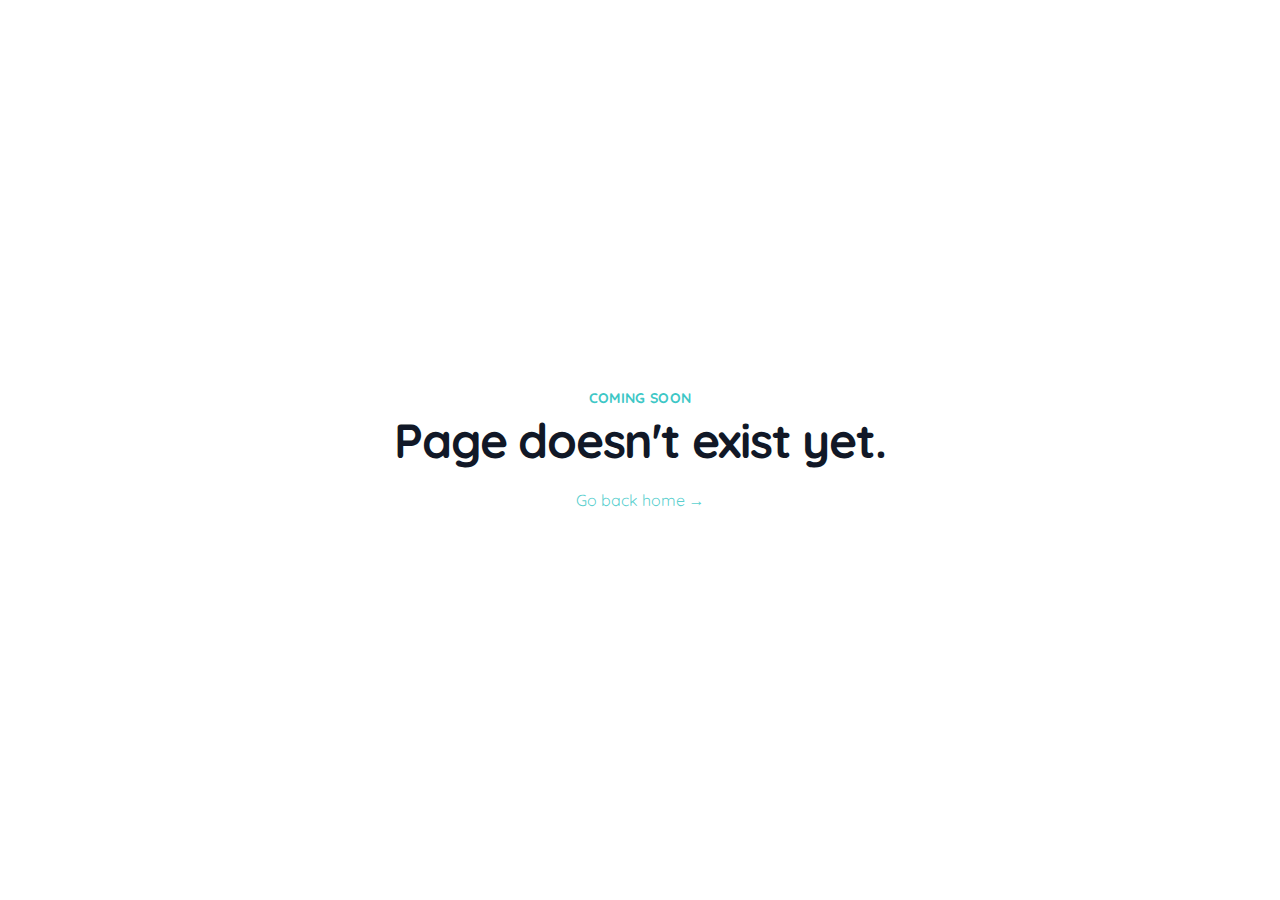
<file: readme.html>
<!DOCTYPE html><html lang="en"><head><link rel="icon" href="/favicon.png" type="image/svg+xml"><link rel="apple-touch-icon" href="/favicon.png"><link rel="mask-icon" href="/favicon.svg" color="#00aba9"><script>!function(){var e=window.matchMedia&&window.matchMedia("(prefers-color-scheme: dark)").matches,t=localStorage.getItem("vueuse-color-scheme")||"auto";("dark"===t||e&&"light"!==t)&&document.documentElement.classList.toggle("dark",!0)}()</script><script type="module" async="" crossorigin="" src="/assets/app.06e895d5.js"></script><link rel="modulepreload" href="/assets/vendor.1bb1473f.js"><style>*,:after,:before{-webkit-box-sizing:border-box;box-sizing:border-box;border-width:0;border-style:solid;border-color:#e5e7eb}*{--tw-ring-inset:var(--tw-empty, );--tw-ring-offset-width:0px;--tw-ring-offset-color:#fff;--tw-ring-color:rgba(59, 130, 246, .5);--tw-ring-offset-shadow:0 0 #0000;--tw-ring-shadow:0 0 #0000;--tw-shadow:0 0 #0000;scrollbar-color:initial;scrollbar-width:initial}:root{-moz-tab-size:4;-o-tab-size:4;tab-size:4}body{margin:0;font-family:inherit;line-height:inherit}html{-webkit-text-size-adjust:100%;font-family:ui-sans-serif,system-ui,-apple-system,BlinkMacSystemFont,Segoe UI,Roboto,Helvetica Neue,Arial,Noto Sans,sans-serif,"Apple Color Emoji","Segoe UI Emoji",Segoe UI Symbol,"Noto Color Emoji";line-height:1.5}#app,body,html{height:100%;margin:0;padding:0}html{font-family:Quicksand,sans-serif;--tw-bg-opacity:1;background-color:rgba(5,25,49,var(--tw-bg-opacity))}@font-face{font-family:Quicksand;src:url(/assets/Quicksand-Regular.dbe2a5f8.ttf);font-weight:400}@font-face{font-family:Quicksand;src:url(/assets/Quicksand-Bold.2b4b10cd.ttf);font-weight:700}@-webkit-keyframes spin{0%{-webkit-transform:rotate(0);transform:rotate(0)}to{-webkit-transform:rotate(360deg);transform:rotate(360deg)}}@-webkit-keyframes fadeInUp{0%{opacity:0;-webkit-transform:translate3d(0,100%,0);transform:translateY(100%)}to{opacity:1;-webkit-transform:translate3d(0,0,0);transform:translate(0)}}@-webkit-keyframes pulse{0%{-webkit-transform:scale3d(1,1,1);transform:scale(1)}50%{-webkit-transform:scale3d(1.05,1.05,1.05);transform:scale3d(1.05,1.05,1.05)}to{-webkit-transform:scale3d(1,1,1);transform:scale(1)}}</style><link rel="preload" href="/assets/app.38015898.css" as="style"><link rel="modulepreload" crossorigin="" href="/assets/README.4c1f2cef.js"><title>Personal Portfolio - Trayvon Northern</title><meta hid="description" name="description" content="Hi I'm Trayvon Northern, a fast growing full time web developer passionate about Web Development. I have a large array of skillsets from building complex UI's, creating advanced API's, and HTML email development."><meta name="og:description" content="Hi I'm Trayvon Northern, a fast growing full time web developer passionate about Web Development. I have a large array of skillsets from building complex UI's, creating advanced API's, and HTML email development."><meta name="og:title" content="Personal Portfolio - Trayvon Northern"><meta name="og:image" content="https://i.imgur.com/oWZZCSh.png"><meta name="head:count" content="5"><link rel="preload" as="font" crossorigin="anonymous" href="/assets/Quicksand-Regular.dbe2a5f8.ttf"><link rel="preload" as="font" crossorigin="anonymous" href="/assets/Quicksand-Bold.2b4b10cd.ttf"></head><body><div id="app" data-server-rendered="true"></div><script>window.__INITIAL_STATE__=function(e,t,a,i,_,s,h,m,n,r,o,l,d,p,c,g,u,f,b,w,z,v,x,S,A,T,y,Z,H,Q,k,M,P,j,C,q,I,G,L,E,N,F,D,V,R,W,J,U,B,K,X,O,Y,$,ee,te,ae,ie,_e,se,he,me,ne,re,oe,le,de,pe,ce,ge,ue,fe,be,we,ze,ve,xe,Se,Ae,Te,ye,Ze,He,Qe,ke,Me,Pe,je,Ce,qe,Ie,Ge,Le,Ee,Ne,Fe,De,Ve,Re,We,Je,Ue,Be,Ke,Xe,Oe,Ye,$e,et,tt,at,it,_t,st,ht,mt,nt,rt,ot,lt,dt,pt,ct,gt,ut,ft,bt,wt,zt,vt,xt,St,At,Tt,yt,Zt,Ht,Qt,kt,Mt,Pt,jt,Ct,qt,It,Gt,Lt,Et,Nt,Ft,Dt,Vt,Rt,Wt,Jt,Ut,Bt,Kt,Xt,Ot,Yt,$t,ea,ta,aa,ia,_a,sa,ha,ma,na,ra,oa,la,da,pa,ca,ga,ua,fa,ba,wa,za,va,xa,Sa,Aa,Ta,ya,Za,Ha,Qa,ka,Ma,Pa,ja,Ca,qa,Ia,Ga,La,Ea,Na,Fa,Da,Va,Ra,Wa,Ja,Ua,Ba,Ka,Xa,Oa,Ya,$a,ei,ti,ai,ii,_i,si,hi,mi,ni,ri,oi,li,di,pi,ci,gi,ui,fi,bi,wi,zi,vi,xi,Si,Ai,Ti,yi,Zi,Hi,Qi,ki,Mi,Pi,ji,Ci,qi,Ii,Gi,Li,Ei,Ni,Fi,Di,Vi,Ri,Wi,Ji,Ui,Bi,Ki,Xi,Oi,Yi,$i,e_,t_,a_,i_,__,s_,h_,m_,n_,r_,o_,l_,d_,p_,c_,g_,u_,f_,b_,w_,z_,v_,x_,S_,A_,T_,y_,Z_,H_,Q_,k_,M_,P_,j_,C_,q_,I_,G_,L_,E_,N_,F_,D_,V_,R_,W_,J_,U_,B_,K_,X_,O_,Y_,$_,es,ts,as,is,_s,ss,hs,ms,ns,rs,os,ls,ds,ps,cs,gs,us,fs,bs,ws,zs,vs,xs,Ss,As,Ts,ys,Zs,Hs,Qs,ks,Ms,Ps,js,Cs,qs,Is,Gs,Ls,Es,Ns,Fs,Ds,Vs,Rs,Ws,Js,Us,Bs,Ks,Xs,Os,Ys,$s,eh,th,ah,ih,_h,sh,hh,mh,nh,rh,oh,lh,dh,ph,ch,gh,uh,fh,bh,wh,zh,vh,xh,Sh,Ah,Th,yh,Zh,Hh,Qh,kh,Mh,Ph,jh,Ch,qh,Ih,Gh,Lh,Eh,Nh,Fh,Dh,Vh){return{pinia:{projects:{all:[{media:[{_id:Hi,name:"calculator.getfods.com_(High quality screenshot(1280x900)) (1).png",alternativeText:i,caption:i,hash:"calculator_getfods_com_High_quality_screenshot_1280x900_1_a9f32c2fa6",ext:t,mime:e,size:849.36,width:5120,height:ke,url:"https://store-files-personal.s3.amazonaws.com/calculator_getfods_com_High_quality_screenshot_1280x900_1_a9f32c2fa6.png",formats:{thumbnail:{name:"thumbnail_calculator.getfods.com_(High quality screenshot(1280x900)) (1).png",hash:"thumbnail_calculator_getfods_com_High_quality_screenshot_1280x900_1_a9f32c2fa6",ext:t,mime:e,width:222,height:r,size:12.01,path:a,url:"https://store-files-personal.s3.amazonaws.com/thumbnail_calculator_getfods_com_High_quality_screenshot_1280x900_1_a9f32c2fa6.png"},large:{name:"large_calculator.getfods.com_(High quality screenshot(1280x900)) (1).png",hash:"large_calculator_getfods_com_High_quality_screenshot_1280x900_1_a9f32c2fa6",ext:t,mime:e,width:m,height:703,size:120.75,path:a,url:"https://store-files-personal.s3.amazonaws.com/large_calculator_getfods_com_High_quality_screenshot_1280x900_1_a9f32c2fa6.png"},medium:{name:"medium_calculator.getfods.com_(High quality screenshot(1280x900)) (1).png",hash:"medium_calculator_getfods_com_High_quality_screenshot_1280x900_1_a9f32c2fa6",ext:t,mime:e,width:h,height:527,size:75.3,path:a,url:"https://store-files-personal.s3.amazonaws.com/medium_calculator_getfods_com_High_quality_screenshot_1280x900_1_a9f32c2fa6.png"},small:{name:"small_calculator.getfods.com_(High quality screenshot(1280x900)) (1).png",hash:"small_calculator_getfods_com_High_quality_screenshot_1280x900_1_a9f32c2fa6",ext:t,mime:e,width:s,height:352,size:40.02,path:a,url:"https://store-files-personal.s3.amazonaws.com/small_calculator_getfods_com_High_quality_screenshot_1280x900_1_a9f32c2fa6.png"}},provider:_,related:[Ct],createdAt:"2022-01-22T17:21:27.285Z",updatedAt:"2022-01-22T17:21:36.444Z",__v:0,id:Hi},{_id:Qi,name:"calculator.getfods.com_(mdpi).png",alternativeText:i,caption:i,hash:"calculator_getfods_com_mdpi_23369e6acb",ext:t,mime:e,size:100.26,width:ea,height:Me,url:"https://store-files-personal.s3.amazonaws.com/calculator_getfods_com_mdpi_23369e6acb.png",formats:{thumbnail:{name:"thumbnail_calculator.getfods.com_(mdpi).png",hash:"thumbnail_calculator_getfods_com_mdpi_23369e6acb",ext:t,mime:e,width:222,height:r,size:14.02,path:a,url:"https://store-files-personal.s3.amazonaws.com/thumbnail_calculator_getfods_com_mdpi_23369e6acb.png"},large:{name:"large_calculator.getfods.com_(mdpi).png",hash:"large_calculator_getfods_com_mdpi_23369e6acb",ext:t,mime:e,width:m,height:703,size:153.53,path:a,url:"https://store-files-personal.s3.amazonaws.com/large_calculator_getfods_com_mdpi_23369e6acb.png"},medium:{name:"medium_calculator.getfods.com_(mdpi).png",hash:"medium_calculator_getfods_com_mdpi_23369e6acb",ext:t,mime:e,width:h,height:527,size:97.04,path:a,url:"https://store-files-personal.s3.amazonaws.com/medium_calculator_getfods_com_mdpi_23369e6acb.png"},small:{name:"small_calculator.getfods.com_(mdpi).png",hash:"small_calculator_getfods_com_mdpi_23369e6acb",ext:t,mime:e,width:s,height:352,size:50.81,path:a,url:"https://store-files-personal.s3.amazonaws.com/small_calculator_getfods_com_mdpi_23369e6acb.png"}},provider:_,related:[Ct],createdAt:"2022-01-22T17:12:21.773Z",updatedAt:"2022-01-22T17:12:26.503Z",__v:0,id:Qi},{_id:ki,name:"fods1.png",alternativeText:i,caption:i,hash:"fods1_3d7cc063b3",ext:t,mime:e,size:215.84,width:1366,height:817,url:"https://store-files-personal.s3.amazonaws.com/fods1_3d7cc063b3.png",formats:{thumbnail:{name:"thumbnail_fods1.png",hash:"thumbnail_fods1_3d7cc063b3",ext:t,mime:e,width:n,height:147,size:16.12,path:a,url:"https://store-files-personal.s3.amazonaws.com/thumbnail_fods1_3d7cc063b3.png"},large:{name:"large_fods1.png",hash:"large_fods1_3d7cc063b3",ext:t,mime:e,width:m,height:598,size:182.85,path:a,url:"https://store-files-personal.s3.amazonaws.com/large_fods1_3d7cc063b3.png"},medium:{name:"medium_fods1.png",hash:"medium_fods1_3d7cc063b3",ext:t,mime:e,width:h,height:449,size:110.2,path:a,url:"https://store-files-personal.s3.amazonaws.com/medium_fods1_3d7cc063b3.png"},small:{name:"small_fods1.png",hash:"small_fods1_3d7cc063b3",ext:t,mime:e,width:s,height:299,size:54.94,path:a,url:"https://store-files-personal.s3.amazonaws.com/small_fods1_3d7cc063b3.png"}},provider:_,related:[Ct],createdAt:"2021-04-10T22:13:17.591Z",updatedAt:Mi,__v:0,id:ki},{_id:Pi,name:"fods2.png",alternativeText:i,caption:i,hash:"fods2_97266622d5",ext:t,mime:e,size:1051.14,width:1668,height:887,url:"https://store-files-personal.s3.amazonaws.com/fods2_97266622d5.png",formats:{thumbnail:{name:"thumbnail_fods2.png",hash:"thumbnail_fods2_97266622d5",ext:t,mime:e,width:n,height:130,size:39.76,path:a,url:"https://store-files-personal.s3.amazonaws.com/thumbnail_fods2_97266622d5.png"},large:{name:"large_fods2.png",hash:"large_fods2_97266622d5",ext:t,mime:e,width:m,height:532,size:478.64,path:a,url:"https://store-files-personal.s3.amazonaws.com/large_fods2_97266622d5.png"},medium:{name:"medium_fods2.png",hash:"medium_fods2_97266622d5",ext:t,mime:e,width:h,height:399,size:288.48,path:a,url:"https://store-files-personal.s3.amazonaws.com/medium_fods2_97266622d5.png"},small:{name:"small_fods2.png",hash:"small_fods2_97266622d5",ext:t,mime:e,width:s,height:266,size:139.6,path:a,url:"https://store-files-personal.s3.amazonaws.com/small_fods2_97266622d5.png"}},provider:_,related:[Ct],createdAt:"2021-04-10T22:13:18.651Z",updatedAt:Mi,__v:0,id:Pi}],technologies:[{_id:Z,name:qt,importance:91,createdAt:Te,updatedAt:It,__v:0,image:{_id:ye,name:Gt,alternativeText:i,caption:i,hash:Lt,ext:B,mime:K,size:Et,url:Nt,provider:_,width:Ft,height:Dt,related:[Z],createdAt:Vt,updatedAt:Rt,__v:0,id:ye},published_at:Te,id:Z},{_id:A,name:st,importance:o,createdAt:X,updatedAt:ht,__v:0,image:{_id:O,name:mt,alternativeText:i,caption:i,hash:nt,ext:t,mime:e,size:rt,width:C,height:C,url:ot,formats:{thumbnail:{name:lt,hash:dt,ext:t,mime:e,width:r,height:r,size:pt,path:a,url:ct}},provider:_,related:[A],createdAt:gt,updatedAt:ut,__v:0,id:O},published_at:X,id:A},{_id:d,name:Y,importance:q,createdAt:f,updatedAt:$,__v:0,image:{_id:b,name:ee,alternativeText:i,caption:i,hash:te,ext:t,mime:e,size:ae,width:o,height:o,url:ie,provider:_,related:[d],createdAt:_e,updatedAt:se,__v:0,id:b},published_at:f,id:d},{_id:p,name:oe,importance:97,createdAt:z,updatedAt:le,__v:0,image:{_id:v,name:de,alternativeText:i,caption:i,hash:pe,ext:i,mime:e,size:ce,width:x,height:x,url:ge,formats:{thumbnail:{name:ue,hash:fe,ext:i,mime:e,width:r,height:r,size:be,path:a,url:we}},provider:_,related:[p],createdAt:ze,updatedAt:ve,__v:0,id:v},published_at:z,id:p},{_id:Ze,name:ra,importance:88,createdAt:De,updatedAt:oa,__v:0,image:{_id:Ve,name:la,alternativeText:i,caption:i,hash:da,ext:t,mime:e,size:pa,width:2e3,height:1500,url:ca,formats:{thumbnail:{name:ga,hash:ua,ext:t,mime:e,width:208,height:r,size:9.56,path:a,url:fa},large:{name:ba,hash:wa,ext:t,mime:e,width:m,height:h,size:za,path:a,url:va},medium:{name:xa,hash:Sa,ext:t,mime:e,width:h,height:Ie,size:Aa,path:a,url:Ta},small:{name:ya,hash:Za,ext:t,mime:e,width:s,height:375,size:Ha,path:a,url:Qa}},provider:_,related:[Ze],createdAt:ka,updatedAt:Ma,__v:0,id:Ve},published_at:De,id:Ze},{_id:l,name:I,importance:Q,createdAt:c,updatedAt:G,__v:0,image:{_id:g,name:L,alternativeText:i,caption:i,hash:E,ext:t,mime:e,size:N,width:o,height:o,url:F,provider:_,related:[l],createdAt:D,updatedAt:V,__v:0,id:g},published_at:c,id:l},{_id:S,name:Re,importance:xe,createdAt:k,updatedAt:We,__v:0,image:{_id:M,name:Je,alternativeText:i,caption:i,hash:Ue,ext:t,mime:e,size:Be,width:89,height:67,url:Ke,provider:_,related:[S],createdAt:Xe,updatedAt:Oe,__v:0,id:M},published_at:k,id:S},{_id:T,name:ft,importance:86,createdAt:he,updatedAt:bt,__v:0,image:{_id:me,name:wt,alternativeText:i,caption:i,hash:zt,ext:ne,mime:e,size:vt,width:239,height:232,url:xt,formats:{thumbnail:{name:St,hash:At,ext:ne,mime:e,width:161,height:r,size:Tt,path:a,url:yt}},provider:_,related:[T],createdAt:Zt,updatedAt:Ht,__v:0,id:me},published_at:he,id:T}],_id:Ct,title:"GetFods Calc",description:"Pricing calculator for the GetFods company to present their new product to their customers and show them how much they could save by switching over.",importance:93,started:"2020-06-09",completed:"2020-07-01",role:P,published_at:"2020-12-01T01:42:50.494Z",createdAt:"2020-12-01T01:42:44.850Z",updatedAt:"2022-01-22T17:21:36.459Z",__v:0,roles:[{_id:ji,name:P,createdAt:"2021-04-10T19:35:57.852Z",updatedAt:"2021-04-10T19:37:19.567Z",__v:0,id:ji}],hosted_url:"https://calculator.getfods.com/",isHeroku:w,isActive:w,category:{_id:u,title:j,published_at:R,createdAt:W,updatedAt:J,__v:0,id:u},id:Ct},{media:[{_id:Ci,name:"designtarget-v2-ef4lf1cv5-traynorthern.vercel.app_(HighQualityScreenShot(1440x900)).png",alternativeText:i,caption:i,hash:"designtarget_v2_ef4lf1cv5_traynorthern_vercel_app_High_Quality_Screen_Shot_1440x900_2de15392d8",ext:t,mime:e,size:1737.15,width:Pe,height:ke,url:"https://store-files-personal.s3.amazonaws.com/designtarget_v2_ef4lf1cv5_traynorthern_vercel_app_High_Quality_Screen_Shot_1440x900_2de15392d8.png",formats:{thumbnail:{name:"thumbnail_designtarget-v2-ef4lf1cv5-traynorthern.vercel.app_(HighQualityScreenShot(1440x900)).png",hash:"thumbnail_designtarget_v2_ef4lf1cv5_traynorthern_vercel_app_High_Quality_Screen_Shot_1440x900_2de15392d8",ext:t,mime:e,width:n,height:Se,size:26.75,path:a,url:"https://store-files-personal.s3.amazonaws.com/thumbnail_designtarget_v2_ef4lf1cv5_traynorthern_vercel_app_High_Quality_Screen_Shot_1440x900_2de15392d8.png"},large:{name:"large_designtarget-v2-ef4lf1cv5-traynorthern.vercel.app_(HighQualityScreenShot(1440x900)).png",hash:"large_designtarget_v2_ef4lf1cv5_traynorthern_vercel_app_High_Quality_Screen_Shot_1440x900_2de15392d8",ext:t,mime:e,width:m,height:Ae,size:169.03,path:a,url:"https://store-files-personal.s3.amazonaws.com/large_designtarget_v2_ef4lf1cv5_traynorthern_vercel_app_High_Quality_Screen_Shot_1440x900_2de15392d8.png"},medium:{name:"medium_designtarget-v2-ef4lf1cv5-traynorthern.vercel.app_(HighQualityScreenShot(1440x900)).png",hash:"medium_designtarget_v2_ef4lf1cv5_traynorthern_vercel_app_High_Quality_Screen_Shot_1440x900_2de15392d8",ext:t,mime:e,width:h,height:He,size:116.15,path:a,url:"https://store-files-personal.s3.amazonaws.com/medium_designtarget_v2_ef4lf1cv5_traynorthern_vercel_app_High_Quality_Screen_Shot_1440x900_2de15392d8.png"},small:{name:"small_designtarget-v2-ef4lf1cv5-traynorthern.vercel.app_(HighQualityScreenShot(1440x900)).png",hash:"small_designtarget_v2_ef4lf1cv5_traynorthern_vercel_app_High_Quality_Screen_Shot_1440x900_2de15392d8",ext:t,mime:e,width:s,height:je,size:68.68,path:a,url:"https://store-files-personal.s3.amazonaws.com/small_designtarget_v2_ef4lf1cv5_traynorthern_vercel_app_High_Quality_Screen_Shot_1440x900_2de15392d8.png"}},provider:_,related:[Ce],createdAt:"2022-02-16T02:10:13.169Z",updatedAt:"2022-02-16T02:10:20.729Z",__v:0,id:Ci},{_id:qi,name:"dtarget5.png",alternativeText:i,caption:i,hash:"dtarget5_6f3ab158ea",ext:t,mime:e,size:193.61,width:ta,height:942,url:"https://store-files-personal.s3.amazonaws.com/dtarget5_6f3ab158ea.png",formats:{thumbnail:{name:"thumbnail_dtarget5.png",hash:"thumbnail_dtarget5_6f3ab158ea",ext:t,mime:e,width:n,height:122,size:18.12,path:a,url:"https://store-files-personal.s3.amazonaws.com/thumbnail_dtarget5_6f3ab158ea.png"},large:{name:"large_dtarget5.png",hash:"large_dtarget5_6f3ab158ea",ext:t,mime:e,width:m,height:498,size:113.28,path:a,url:"https://store-files-personal.s3.amazonaws.com/large_dtarget5_6f3ab158ea.png"},medium:{name:"medium_dtarget5.png",hash:"medium_dtarget5_6f3ab158ea",ext:t,mime:e,width:h,height:373,size:77.56,path:a,url:"https://store-files-personal.s3.amazonaws.com/medium_dtarget5_6f3ab158ea.png"},small:{name:"small_dtarget5.png",hash:"small_dtarget5_6f3ab158ea",ext:t,mime:e,width:s,height:249,size:45.42,path:a,url:"https://store-files-personal.s3.amazonaws.com/small_dtarget5_6f3ab158ea.png"}},provider:_,related:[Ce],createdAt:"2021-04-10T22:18:16.056Z",updatedAt:Qt,__v:0,id:qi},{_id:Ii,name:"dtarget6.png",alternativeText:i,caption:i,hash:"dtarget6_3322f7ad5e",ext:t,mime:e,size:255.54,width:1900,height:932,url:"https://store-files-personal.s3.amazonaws.com/dtarget6_3322f7ad5e.png",formats:{thumbnail:{name:"thumbnail_dtarget6.png",hash:"thumbnail_dtarget6_3322f7ad5e",ext:t,mime:e,width:n,height:Ye,size:15.83,path:a,url:"https://store-files-personal.s3.amazonaws.com/thumbnail_dtarget6_3322f7ad5e.png"},large:{name:"large_dtarget6.png",hash:"large_dtarget6_3322f7ad5e",ext:t,mime:e,width:m,height:491,size:138.77,path:a,url:"https://store-files-personal.s3.amazonaws.com/large_dtarget6_3322f7ad5e.png"},medium:{name:"medium_dtarget6.png",hash:"medium_dtarget6_3322f7ad5e",ext:t,mime:e,width:h,height:368,size:89.18,path:a,url:"https://store-files-personal.s3.amazonaws.com/medium_dtarget6_3322f7ad5e.png"},small:{name:"small_dtarget6.png",hash:"small_dtarget6_3322f7ad5e",ext:t,mime:e,width:s,height:n,size:46.83,path:a,url:"https://store-files-personal.s3.amazonaws.com/small_dtarget6_3322f7ad5e.png"}},provider:_,related:[Ce],createdAt:"2021-04-10T22:18:16.133Z",updatedAt:Qt,__v:0,id:Ii},{_id:Gi,name:"dtarget7.png",alternativeText:i,caption:i,hash:"dtarget7_d05ba3a741",ext:t,mime:e,size:227.97,width:1895,height:937,url:"https://store-files-personal.s3.amazonaws.com/dtarget7_d05ba3a741.png",formats:{thumbnail:{name:"thumbnail_dtarget7.png",hash:"thumbnail_dtarget7_d05ba3a741",ext:t,mime:e,width:n,height:y,size:13.36,path:a,url:"https://store-files-personal.s3.amazonaws.com/thumbnail_dtarget7_d05ba3a741.png"},large:{name:"large_dtarget7.png",hash:"large_dtarget7_d05ba3a741",ext:t,mime:e,width:m,height:494,size:116.18,path:a,url:"https://store-files-personal.s3.amazonaws.com/large_dtarget7_d05ba3a741.png"},medium:{name:"medium_dtarget7.png",hash:"medium_dtarget7_d05ba3a741",ext:t,mime:e,width:h,height:Ge,size:74.24,path:a,url:"https://store-files-personal.s3.amazonaws.com/medium_dtarget7_d05ba3a741.png"},small:{name:"small_dtarget7.png",hash:"small_dtarget7_d05ba3a741",ext:t,mime:e,width:s,height:Le,size:38.89,path:a,url:"https://store-files-personal.s3.amazonaws.com/small_dtarget7_d05ba3a741.png"}},provider:_,related:[Ce],createdAt:"2021-04-10T22:18:16.135Z",updatedAt:Qt,__v:0,id:Gi},{_id:Li,name:"dtarget4.png",alternativeText:i,caption:i,hash:"dtarget4_18417808b9",ext:t,mime:e,size:399.54,width:Wt,height:941,url:"https://store-files-personal.s3.amazonaws.com/dtarget4_18417808b9.png",formats:{thumbnail:{name:"thumbnail_dtarget4.png",hash:"thumbnail_dtarget4_18417808b9",ext:t,mime:e,width:n,height:122,size:20.53,path:a,url:"https://store-files-personal.s3.amazonaws.com/thumbnail_dtarget4_18417808b9.png"},large:{name:"large_dtarget4.png",hash:"large_dtarget4_18417808b9",ext:t,mime:e,width:m,height:496,size:186.49,path:a,url:"https://store-files-personal.s3.amazonaws.com/large_dtarget4_18417808b9.png"},medium:{name:"medium_dtarget4.png",hash:"medium_dtarget4_18417808b9",ext:t,mime:e,width:h,height:372,size:118.07,path:a,url:"https://store-files-personal.s3.amazonaws.com/medium_dtarget4_18417808b9.png"},small:{name:"small_dtarget4.png",hash:"small_dtarget4_18417808b9",ext:t,mime:e,width:s,height:$e,size:61.8,path:a,url:"https://store-files-personal.s3.amazonaws.com/small_dtarget4_18417808b9.png"}},provider:_,related:[Ce],createdAt:"2021-04-10T22:18:16.218Z",updatedAt:Qt,__v:0,id:Li},{_id:Ei,name:"dtarget3.png",alternativeText:i,caption:i,hash:"dtarget3_dcaa3656b6",ext:t,mime:e,size:263.55,width:Wt,height:942,url:"https://store-files-personal.s3.amazonaws.com/dtarget3_dcaa3656b6.png",formats:{thumbnail:{name:"thumbnail_dtarget3.png",hash:"thumbnail_dtarget3_dcaa3656b6",ext:t,mime:e,width:n,height:122,size:19.91,path:a,url:"https://store-files-personal.s3.amazonaws.com/thumbnail_dtarget3_dcaa3656b6.png"},large:{name:"large_dtarget3.png",hash:"large_dtarget3_dcaa3656b6",ext:t,mime:e,width:m,height:497,size:152.92,path:a,url:"https://store-files-personal.s3.amazonaws.com/large_dtarget3_dcaa3656b6.png"},medium:{name:"medium_dtarget3.png",hash:"medium_dtarget3_dcaa3656b6",ext:t,mime:e,width:h,height:372,size:100.14,path:a,url:"https://store-files-personal.s3.amazonaws.com/medium_dtarget3_dcaa3656b6.png"},small:{name:"small_dtarget3.png",hash:"small_dtarget3_dcaa3656b6",ext:t,mime:e,width:s,height:$e,size:55.75,path:a,url:"https://store-files-personal.s3.amazonaws.com/small_dtarget3_dcaa3656b6.png"}},provider:_,related:[Ce],createdAt:"2021-04-10T22:18:16.397Z",updatedAt:Qt,__v:0,id:Ei},{_id:Ni,name:"dtarget1.png",alternativeText:i,caption:i,hash:"dtarget1_87b523de10",ext:t,mime:e,size:210.55,width:1902,height:942,url:"https://store-files-personal.s3.amazonaws.com/dtarget1_87b523de10.png",formats:{thumbnail:{name:"thumbnail_dtarget1.png",hash:"thumbnail_dtarget1_87b523de10",ext:t,mime:e,width:n,height:y,size:23.08,path:a,url:"https://store-files-personal.s3.amazonaws.com/thumbnail_dtarget1_87b523de10.png"},large:{name:"large_dtarget1.png",hash:"large_dtarget1_87b523de10",ext:t,mime:e,width:m,height:495,size:142.84,path:a,url:"https://store-files-personal.s3.amazonaws.com/large_dtarget1_87b523de10.png"},medium:{name:"medium_dtarget1.png",hash:"medium_dtarget1_87b523de10",ext:t,mime:e,width:h,height:Ge,size:98.07,path:a,url:"https://store-files-personal.s3.amazonaws.com/medium_dtarget1_87b523de10.png"},small:{name:"small_dtarget1.png",hash:"small_dtarget1_87b523de10",ext:t,mime:e,width:s,height:$e,size:57.77,path:a,url:"https://store-files-personal.s3.amazonaws.com/small_dtarget1_87b523de10.png"}},provider:_,related:[Ce],createdAt:"2021-04-10T22:18:17.276Z",updatedAt:Qt,__v:0,id:Ni},{_id:Fi,name:"dtarget2.png",alternativeText:i,caption:i,hash:"dtarget2_46f30c40bb",ext:t,mime:e,size:384.75,width:1898,height:940,url:"https://store-files-personal.s3.amazonaws.com/dtarget2_46f30c40bb.png",formats:{thumbnail:{name:"thumbnail_dtarget2.png",hash:"thumbnail_dtarget2_46f30c40bb",ext:t,mime:e,width:n,height:y,size:23.92,path:a,url:"https://store-files-personal.s3.amazonaws.com/thumbnail_dtarget2_46f30c40bb.png"},large:{name:"large_dtarget2.png",hash:"large_dtarget2_46f30c40bb",ext:t,mime:e,width:m,height:495,size:196.62,path:a,url:"https://store-files-personal.s3.amazonaws.com/large_dtarget2_46f30c40bb.png"},medium:{name:"medium_dtarget2.png",hash:"medium_dtarget2_46f30c40bb",ext:t,mime:e,width:h,height:Ge,size:127.15,path:a,url:"https://store-files-personal.s3.amazonaws.com/medium_dtarget2_46f30c40bb.png"},small:{name:"small_dtarget2.png",hash:"small_dtarget2_46f30c40bb",ext:t,mime:e,width:s,height:$e,size:68.75,path:a,url:"https://store-files-personal.s3.amazonaws.com/small_dtarget2_46f30c40bb.png"}},provider:_,related:[Ce],createdAt:"2021-04-10T22:18:17.627Z",updatedAt:Qt,__v:0,id:Fi}],technologies:[{_id:d,name:Y,importance:q,createdAt:f,updatedAt:$,__v:0,image:{_id:b,name:ee,alternativeText:i,caption:i,hash:te,ext:t,mime:e,size:ae,width:o,height:o,url:ie,provider:_,related:[d],createdAt:_e,updatedAt:se,__v:0,id:b},published_at:f,id:d},{_id:Ee,name:Ba,importance:93,createdAt:Jt,updatedAt:Ka,__v:0,image:{_id:Ut,name:Xa,alternativeText:i,caption:i,hash:Oa,ext:t,mime:e,size:13.44,width:512,height:512,url:Ya,formats:{thumbnail:{name:$a,hash:ei,ext:t,mime:e,width:r,height:r,size:11.96,path:a,url:ti},small:{name:ai,hash:ii,ext:t,mime:e,width:s,height:s,size:48.94,path:a,url:_i}},provider:_,related:[Ee],createdAt:si,updatedAt:hi,__v:0,id:Ut},published_at:Jt,id:Ee},{_id:mi,name:"GraphQL",importance:89,createdAt:Di,updatedAt:"2021-03-20T15:26:38.043Z",__v:0,image:{_id:Vi,name:"graphql.png",alternativeText:i,caption:i,hash:"graphql_32660623ed",ext:t,mime:e,size:1.37,width:o,height:o,url:"https://store-files-personal.s3.amazonaws.com/graphql_32660623ed.png",provider:_,related:[mi],createdAt:"2021-01-31T17:44:48.427Z",updatedAt:"2021-03-20T15:26:38.004Z",__v:0,id:Vi},published_at:Di,id:mi},{_id:Ze,name:ra,importance:88,createdAt:De,updatedAt:oa,__v:0,image:{_id:Ve,name:la,alternativeText:i,caption:i,hash:da,ext:t,mime:e,size:pa,width:2e3,height:1500,url:ca,formats:{thumbnail:{name:ga,hash:ua,ext:t,mime:e,width:208,height:r,size:9.56,path:a,url:fa},large:{name:ba,hash:wa,ext:t,mime:e,width:m,height:h,size:za,path:a,url:va},medium:{name:xa,hash:Sa,ext:t,mime:e,width:h,height:Ie,size:Aa,path:a,url:Ta},small:{name:ya,hash:Za,ext:t,mime:e,width:s,height:375,size:Ha,path:a,url:Qa}},provider:_,related:[Ze],createdAt:ka,updatedAt:Ma,__v:0,id:Ve},published_at:De,id:Ze},{_id:l,name:I,importance:Q,createdAt:c,updatedAt:G,__v:0,image:{_id:g,name:L,alternativeText:i,caption:i,hash:E,ext:t,mime:e,size:N,width:o,height:o,url:F,provider:_,related:[l],createdAt:D,updatedAt:V,__v:0,id:g},published_at:c,id:l},{_id:S,name:Re,importance:xe,createdAt:k,updatedAt:We,__v:0,image:{_id:M,name:Je,alternativeText:i,caption:i,hash:Ue,ext:t,mime:e,size:Be,width:89,height:67,url:Ke,provider:_,related:[S],createdAt:Xe,updatedAt:Oe,__v:0,id:M},published_at:k,id:S}],_id:Ce,title:"Design Target",description:"A web app that promotes and shares important resources for graphic designers, it also allows them to keep track of resources they found most useful.",importance:75,started:"2020-03-12",completed:"2020-04-02",role:aa,published_at:"2021-04-11T00:59:13.974Z",createdAt:"2020-12-01T01:44:39.690Z",updatedAt:"2022-02-16T02:10:38.529Z",__v:0,roles:[{_id:Ri,name:aa,__v:0,id:Ri}],isHeroku:w,hosted_url:"https://designtarget-v2.vercel.app",isActive:w,category:{_id:u,title:j,published_at:R,createdAt:W,updatedAt:J,__v:0,id:u},id:Ce},{media:[{_id:Wi,name:"finance-fe.vercel.app_database(mdpi) (2).png",alternativeText:i,caption:i,hash:"finance_fe_vercel_app_database_mdpi_2_42f7eee93e",ext:t,mime:e,size:138.54,width:ea,height:Me,url:"https://personal-file-storage.s3.amazonaws.com/finance_fe_vercel_app_database_mdpi_2_42f7eee93e.png",formats:{thumbnail:{name:"thumbnail_finance-fe.vercel.app_database(mdpi) (2).png",hash:"thumbnail_finance_fe_vercel_app_database_mdpi_2_42f7eee93e",ext:t,mime:e,width:222,height:r,size:18.24,path:a,url:"https://personal-file-storage.s3.amazonaws.com/thumbnail_finance_fe_vercel_app_database_mdpi_2_42f7eee93e.png"},large:{name:"large_finance-fe.vercel.app_database(mdpi) (2).png",hash:"large_finance_fe_vercel_app_database_mdpi_2_42f7eee93e",ext:t,mime:e,width:m,height:703,size:207.62,path:a,url:"https://personal-file-storage.s3.amazonaws.com/large_finance_fe_vercel_app_database_mdpi_2_42f7eee93e.png"},medium:{name:"medium_finance-fe.vercel.app_database(mdpi) (2).png",hash:"medium_finance_fe_vercel_app_database_mdpi_2_42f7eee93e",ext:t,mime:e,width:h,height:527,size:131.62,path:a,url:"https://personal-file-storage.s3.amazonaws.com/medium_finance_fe_vercel_app_database_mdpi_2_42f7eee93e.png"},small:{name:"small_finance-fe.vercel.app_database(mdpi) (2).png",hash:"small_finance_fe_vercel_app_database_mdpi_2_42f7eee93e",ext:t,mime:e,width:s,height:352,size:66.47,path:a,url:"https://personal-file-storage.s3.amazonaws.com/small_finance_fe_vercel_app_database_mdpi_2_42f7eee93e.png"}},provider:_,related:[et,"6151dfcb5a69360015cbfa4b"],createdAt:"2022-01-19T01:09:28.674Z",updatedAt:"2022-01-22T16:39:18.006Z",__v:0,id:Wi},{_id:Ji,name:"Picsart_22-01-24_15-35-40-367 (1).png",alternativeText:i,caption:i,hash:"Picsart_22_01_24_15_35_40_367_1_ca3089cfa0",ext:t,mime:e,size:570.74,width:4381,height:2738,url:"https://store-files-personal.s3.amazonaws.com/Picsart_22_01_24_15_35_40_367_1_ca3089cfa0.png",formats:{thumbnail:{name:"thumbnail_Picsart_22-01-24_15-35-40-367 (1).png",hash:"thumbnail_Picsart_22_01_24_15_35_40_367_1_ca3089cfa0",ext:t,mime:e,width:n,height:Se,size:13.54,path:a,url:"https://store-files-personal.s3.amazonaws.com/thumbnail_Picsart_22_01_24_15_35_40_367_1_ca3089cfa0.png"},large:{name:"large_Picsart_22-01-24_15-35-40-367 (1).png",hash:"large_Picsart_22_01_24_15_35_40_367_1_ca3089cfa0",ext:t,mime:e,width:m,height:Ae,size:98.84,path:a,url:"https://store-files-personal.s3.amazonaws.com/large_Picsart_22_01_24_15_35_40_367_1_ca3089cfa0.png"},medium:{name:"medium_Picsart_22-01-24_15-35-40-367 (1).png",hash:"medium_Picsart_22_01_24_15_35_40_367_1_ca3089cfa0",ext:t,mime:e,width:h,height:He,size:65.98,path:a,url:"https://store-files-personal.s3.amazonaws.com/medium_Picsart_22_01_24_15_35_40_367_1_ca3089cfa0.png"},small:{name:"small_Picsart_22-01-24_15-35-40-367 (1).png",hash:"small_Picsart_22_01_24_15_35_40_367_1_ca3089cfa0",ext:t,mime:e,width:s,height:312,size:37.43,path:a,url:"https://store-files-personal.s3.amazonaws.com/small_Picsart_22_01_24_15_35_40_367_1_ca3089cfa0.png"}},provider:_,related:[et],createdAt:"2022-01-24T18:55:23.807Z",updatedAt:Ui,__v:0,id:Ji},{_id:Bi,name:"Picsart_22-01-24_15-43-33-669 (1).png",alternativeText:i,caption:i,hash:"Picsart_22_01_24_15_43_33_669_1_27dc324138",ext:t,mime:e,size:544.42,width:4381,height:2738,url:"https://store-files-personal.s3.amazonaws.com/Picsart_22_01_24_15_43_33_669_1_27dc324138.png",formats:{thumbnail:{name:"thumbnail_Picsart_22-01-24_15-43-33-669 (1).png",hash:"thumbnail_Picsart_22_01_24_15_43_33_669_1_27dc324138",ext:t,mime:e,width:n,height:Se,size:13.02,path:a,url:"https://store-files-personal.s3.amazonaws.com/thumbnail_Picsart_22_01_24_15_43_33_669_1_27dc324138.png"},large:{name:"large_Picsart_22-01-24_15-43-33-669 (1).png",hash:"large_Picsart_22_01_24_15_43_33_669_1_27dc324138",ext:t,mime:e,width:m,height:Ae,size:93.65,path:a,url:"https://store-files-personal.s3.amazonaws.com/large_Picsart_22_01_24_15_43_33_669_1_27dc324138.png"},medium:{name:"medium_Picsart_22-01-24_15-43-33-669 (1).png",hash:"medium_Picsart_22_01_24_15_43_33_669_1_27dc324138",ext:t,mime:e,width:h,height:He,size:63.02,path:a,url:"https://store-files-personal.s3.amazonaws.com/medium_Picsart_22_01_24_15_43_33_669_1_27dc324138.png"},small:{name:"small_Picsart_22-01-24_15-43-33-669 (1).png",hash:"small_Picsart_22_01_24_15_43_33_669_1_27dc324138",ext:t,mime:e,width:s,height:312,size:36.17,path:a,url:"https://store-files-personal.s3.amazonaws.com/small_Picsart_22_01_24_15_43_33_669_1_27dc324138.png"}},provider:_,related:[et],createdAt:"2022-01-24T18:55:32.739Z",updatedAt:Ui,__v:0,id:Bi},{_id:Ki,name:"6.png",alternativeText:i,caption:i,hash:"6_16cc39311b",ext:t,mime:e,size:22.83,width:853,height:541,url:"https://store-files-personal.s3.amazonaws.com/6_16cc39311b.png",formats:{thumbnail:{name:"thumbnail_6.png",hash:"thumbnail_6_16cc39311b",ext:t,mime:e,width:n,height:155,size:11.12,path:a,url:"https://store-files-personal.s3.amazonaws.com/thumbnail_6_16cc39311b.png"},medium:{name:"medium_6.png",hash:"medium_6_16cc39311b",ext:t,mime:e,width:h,height:476,size:57.97,path:a,url:"https://store-files-personal.s3.amazonaws.com/medium_6_16cc39311b.png"},small:{name:"small_6.png",hash:"small_6_16cc39311b",ext:t,mime:e,width:s,height:317,size:31.23,path:a,url:"https://store-files-personal.s3.amazonaws.com/small_6_16cc39311b.png"}},provider:_,related:[et],createdAt:"2021-04-10T22:15:09.259Z",updatedAt:ni,__v:0,id:Ki},{_id:Xi,name:ri,alternativeText:i,caption:i,hash:"2_f28d8e714e",ext:t,mime:e,size:16.67,width:868,height:541,url:"https://store-files-personal.s3.amazonaws.com/2_f28d8e714e.png",formats:{thumbnail:{name:oi,hash:"thumbnail_2_f28d8e714e",ext:t,mime:e,width:n,height:Se,size:9.27,path:a,url:"https://store-files-personal.s3.amazonaws.com/thumbnail_2_f28d8e714e.png"},medium:{name:li,hash:"medium_2_f28d8e714e",ext:t,mime:e,width:h,height:467,size:41.35,path:a,url:"https://store-files-personal.s3.amazonaws.com/medium_2_f28d8e714e.png"},small:{name:di,hash:"small_2_f28d8e714e",ext:t,mime:e,width:s,height:312,size:23.28,path:a,url:"https://store-files-personal.s3.amazonaws.com/small_2_f28d8e714e.png"}},provider:_,related:[et],createdAt:"2021-04-10T22:15:09.333Z",updatedAt:ni,__v:0,id:Xi},{_id:Oi,name:pi,alternativeText:i,caption:i,hash:"4_e4be9f6185",ext:t,mime:e,size:23.48,width:859,height:487,url:"https://store-files-personal.s3.amazonaws.com/4_e4be9f6185.png",formats:{thumbnail:{name:ci,hash:"thumbnail_4_e4be9f6185",ext:t,mime:e,width:n,height:139,size:11.03,path:a,url:"https://store-files-personal.s3.amazonaws.com/thumbnail_4_e4be9f6185.png"},medium:{name:Yi,hash:"medium_4_e4be9f6185",ext:t,mime:e,width:h,height:425,size:58.06,path:a,url:"https://store-files-personal.s3.amazonaws.com/medium_4_e4be9f6185.png"},small:{name:gi,hash:"small_4_e4be9f6185",ext:t,mime:e,width:s,height:283,size:31.12,path:a,url:"https://store-files-personal.s3.amazonaws.com/small_4_e4be9f6185.png"}},provider:_,related:[et],createdAt:"2021-04-10T22:15:09.377Z",updatedAt:ni,__v:0,id:Oi}],technologies:[{_id:l,name:I,importance:Q,createdAt:c,updatedAt:G,__v:0,image:{_id:g,name:L,alternativeText:i,caption:i,hash:E,ext:t,mime:e,size:N,width:o,height:o,url:F,provider:_,related:[l],createdAt:D,updatedAt:V,__v:0,id:g},published_at:c,id:l},{_id:Bt,name:"React",importance:95,createdAt:Pa,updatedAt:$i,__v:0,image:{_id:ja,name:e_,alternativeText:i,caption:i,hash:t_,ext:t,mime:e,size:2.56,width:80,height:80,url:a_,provider:_,related:[Bt],createdAt:i_,updatedAt:__,__v:0,id:ja},published_at:Pa,id:Bt},{_id:Z,name:qt,importance:91,createdAt:Te,updatedAt:It,__v:0,image:{_id:ye,name:Gt,alternativeText:i,caption:i,hash:Lt,ext:B,mime:K,size:Et,url:Nt,provider:_,width:Ft,height:Dt,related:[Z],createdAt:Vt,updatedAt:Rt,__v:0,id:ye},published_at:Te,id:Z},{_id:p,name:oe,importance:97,createdAt:z,updatedAt:le,__v:0,image:{_id:v,name:de,alternativeText:i,caption:i,hash:pe,ext:i,mime:e,size:ce,width:x,height:x,url:ge,formats:{thumbnail:{name:ue,hash:fe,ext:i,mime:e,width:r,height:r,size:be,path:a,url:we}},provider:_,related:[p],createdAt:ze,updatedAt:ve,__v:0,id:v},published_at:z,id:p}],_id:et,title:"Power Pro Deals",description:"A confidential webapp that allows approved users to get access to exclusive financial deals. It has many great features from a complex filter system, heavy security, deal managing with ease, a clever rankings system, and more. Since it's confidential, the links cannot be shared and the data shown is mock data.",importance:xe,isActive:w,published_at:"2021-04-10T20:02:49.718Z",roles:[{_id:s_,name:aa,__v:0,id:s_}],createdAt:"2021-04-10T20:02:21.728Z",updatedAt:"2022-01-28T23:32:51.326Z",__v:1,category:{_id:u,title:j,published_at:R,createdAt:W,updatedAt:J,__v:0,id:u},id:et},{media:[{_id:h_,name:"www.championsround.com_(HighQualityScreenShot(1440x900)) (2) (1).png",alternativeText:i,caption:i,hash:"www_championsround_com_High_Quality_Screen_Shot_1440x900_2_1_d466e411ff",ext:t,mime:e,size:1136.84,width:Pe,height:ke,url:"https://store-files-personal.s3.amazonaws.com/www_championsround_com_High_Quality_Screen_Shot_1440x900_2_1_d466e411ff.png",formats:{thumbnail:{name:"thumbnail_www.championsround.com_(HighQualityScreenShot(1440x900)) (2) (1).png",hash:"thumbnail_www_championsround_com_High_Quality_Screen_Shot_1440x900_2_1_d466e411ff",ext:t,mime:e,width:n,height:Se,size:23.72,path:a,url:"https://store-files-personal.s3.amazonaws.com/thumbnail_www_championsround_com_High_Quality_Screen_Shot_1440x900_2_1_d466e411ff.png"},large:{name:"large_www.championsround.com_(HighQualityScreenShot(1440x900)) (2) (1).png",hash:"large_www_championsround_com_High_Quality_Screen_Shot_1440x900_2_1_d466e411ff",ext:t,mime:e,width:m,height:Ae,size:180.97,path:a,url:"https://store-files-personal.s3.amazonaws.com/large_www_championsround_com_High_Quality_Screen_Shot_1440x900_2_1_d466e411ff.png"},medium:{name:"medium_www.championsround.com_(HighQualityScreenShot(1440x900)) (2) (1).png",hash:"medium_www_championsround_com_High_Quality_Screen_Shot_1440x900_2_1_d466e411ff",ext:t,mime:e,width:h,height:He,size:120.01,path:a,url:"https://store-files-personal.s3.amazonaws.com/medium_www_championsround_com_High_Quality_Screen_Shot_1440x900_2_1_d466e411ff.png"},small:{name:"small_www.championsround.com_(HighQualityScreenShot(1440x900)) (2) (1).png",hash:"small_www_championsround_com_High_Quality_Screen_Shot_1440x900_2_1_d466e411ff",ext:t,mime:e,width:s,height:je,size:66.09,path:a,url:"https://store-files-personal.s3.amazonaws.com/small_www_championsround_com_High_Quality_Screen_Shot_1440x900_2_1_d466e411ff.png"}},provider:_,related:[tt],createdAt:"2022-01-24T03:26:38.410Z",updatedAt:"2022-01-24T03:26:46.380Z",__v:0,id:h_},{_id:m_,name:"www.championsround.com_(HighQualityScreenShot(1440x900)) (1).png",alternativeText:i,caption:i,hash:"www_championsround_com_High_Quality_Screen_Shot_1440x900_1_59169720b5",ext:t,mime:e,size:1126.38,width:Pe,height:ke,url:"https://store-files-personal.s3.amazonaws.com/www_championsround_com_High_Quality_Screen_Shot_1440x900_1_59169720b5.png",formats:{thumbnail:{name:"thumbnail_www.championsround.com_(HighQualityScreenShot(1440x900)) (1).png",hash:"thumbnail_www_championsround_com_High_Quality_Screen_Shot_1440x900_1_59169720b5",ext:t,mime:e,width:n,height:Se,size:23.22,path:a,url:"https://store-files-personal.s3.amazonaws.com/thumbnail_www_championsround_com_High_Quality_Screen_Shot_1440x900_1_59169720b5.png"},large:{name:"large_www.championsround.com_(HighQualityScreenShot(1440x900)) (1).png",hash:"large_www_championsround_com_High_Quality_Screen_Shot_1440x900_1_59169720b5",ext:t,mime:e,width:m,height:Ae,size:177.44,path:a,url:"https://store-files-personal.s3.amazonaws.com/large_www_championsround_com_High_Quality_Screen_Shot_1440x900_1_59169720b5.png"},medium:{name:"medium_www.championsround.com_(HighQualityScreenShot(1440x900)) (1).png",hash:"medium_www_championsround_com_High_Quality_Screen_Shot_1440x900_1_59169720b5",ext:t,mime:e,width:h,height:He,size:117.18,path:a,url:"https://store-files-personal.s3.amazonaws.com/medium_www_championsround_com_High_Quality_Screen_Shot_1440x900_1_59169720b5.png"},small:{name:"small_www.championsround.com_(HighQualityScreenShot(1440x900)) (1).png",hash:"small_www_championsround_com_High_Quality_Screen_Shot_1440x900_1_59169720b5",ext:t,mime:e,width:s,height:je,size:64.69,path:a,url:"https://store-files-personal.s3.amazonaws.com/small_www_championsround_com_High_Quality_Screen_Shot_1440x900_1_59169720b5.png"}},provider:_,related:[tt],createdAt:"2022-01-24T03:21:22.926Z",updatedAt:"2022-01-24T03:23:20.391Z",__v:0,id:m_},{_id:n_,name:"Screenshot 2021-07-15 at 9.43.32 AM.png",alternativeText:i,caption:i,hash:"Screenshot_2021_07_15_at_9_43_32_AM_1b61da6b57",ext:t,mime:e,size:164.86,width:1427,height:677,url:"https://store-files-personal.s3.amazonaws.com/Screenshot_2021_07_15_at_9_43_32_AM_1b61da6b57.png",formats:{thumbnail:{name:"thumbnail_Screenshot 2021-07-15 at 9.43.32 AM.png",hash:"thumbnail_Screenshot_2021_07_15_at_9_43_32_AM_1b61da6b57",ext:t,mime:e,width:n,height:116,size:29.61,path:a,url:"https://store-files-personal.s3.amazonaws.com/thumbnail_Screenshot_2021_07_15_at_9_43_32_AM_1b61da6b57.png"},large:{name:"large_Screenshot 2021-07-15 at 9.43.32 AM.png",hash:"large_Screenshot_2021_07_15_at_9_43_32_AM_1b61da6b57",ext:t,mime:e,width:m,height:474,size:300.38,path:a,url:"https://store-files-personal.s3.amazonaws.com/large_Screenshot_2021_07_15_at_9_43_32_AM_1b61da6b57.png"},medium:{name:"medium_Screenshot 2021-07-15 at 9.43.32 AM.png",hash:"medium_Screenshot_2021_07_15_at_9_43_32_AM_1b61da6b57",ext:t,mime:e,width:h,height:356,size:184.2,path:a,url:"https://store-files-personal.s3.amazonaws.com/medium_Screenshot_2021_07_15_at_9_43_32_AM_1b61da6b57.png"},small:{name:"small_Screenshot 2021-07-15 at 9.43.32 AM.png",hash:"small_Screenshot_2021_07_15_at_9_43_32_AM_1b61da6b57",ext:t,mime:e,width:s,height:237,size:92.76,path:a,url:"https://store-files-personal.s3.amazonaws.com/small_Screenshot_2021_07_15_at_9_43_32_AM_1b61da6b57.png"}},provider:_,related:[tt],createdAt:"2021-10-04T23:18:27.127Z",updatedAt:Ca,__v:0,id:n_},{_id:r_,name:"Screenshot 2021-07-15 at 9.45.58 AM.png",alternativeText:i,caption:i,hash:"Screenshot_2021_07_15_at_9_45_58_AM_254f6a60eb",ext:t,mime:e,size:140.68,width:1427,height:677,url:"https://store-files-personal.s3.amazonaws.com/Screenshot_2021_07_15_at_9_45_58_AM_254f6a60eb.png",formats:{thumbnail:{name:"thumbnail_Screenshot 2021-07-15 at 9.45.58 AM.png",hash:"thumbnail_Screenshot_2021_07_15_at_9_45_58_AM_254f6a60eb",ext:t,mime:e,width:n,height:116,size:26.41,path:a,url:"https://store-files-personal.s3.amazonaws.com/thumbnail_Screenshot_2021_07_15_at_9_45_58_AM_254f6a60eb.png"},large:{name:"large_Screenshot 2021-07-15 at 9.45.58 AM.png",hash:"large_Screenshot_2021_07_15_at_9_45_58_AM_254f6a60eb",ext:t,mime:e,width:m,height:474,size:261.79,path:a,url:"https://store-files-personal.s3.amazonaws.com/large_Screenshot_2021_07_15_at_9_45_58_AM_254f6a60eb.png"},medium:{name:"medium_Screenshot 2021-07-15 at 9.45.58 AM.png",hash:"medium_Screenshot_2021_07_15_at_9_45_58_AM_254f6a60eb",ext:t,mime:e,width:h,height:356,size:162.51,path:a,url:"https://store-files-personal.s3.amazonaws.com/medium_Screenshot_2021_07_15_at_9_45_58_AM_254f6a60eb.png"},small:{name:"small_Screenshot 2021-07-15 at 9.45.58 AM.png",hash:"small_Screenshot_2021_07_15_at_9_45_58_AM_254f6a60eb",ext:t,mime:e,width:s,height:237,size:82.48,path:a,url:"https://store-files-personal.s3.amazonaws.com/small_Screenshot_2021_07_15_at_9_45_58_AM_254f6a60eb.png"}},provider:_,related:[tt],createdAt:"2021-10-04T23:18:26.954Z",updatedAt:Ca,__v:0,id:r_},{_id:o_,name:"Screenshot 2021-07-15 at 9.45.31 AM.png",alternativeText:i,caption:i,hash:"Screenshot_2021_07_15_at_9_45_31_AM_94acf88fac",ext:t,mime:e,size:45.35,width:1427,height:677,url:"https://store-files-personal.s3.amazonaws.com/Screenshot_2021_07_15_at_9_45_31_AM_94acf88fac.png",formats:{thumbnail:{name:"thumbnail_Screenshot 2021-07-15 at 9.45.31 AM.png",hash:"thumbnail_Screenshot_2021_07_15_at_9_45_31_AM_94acf88fac",ext:t,mime:e,width:n,height:116,size:15.04,path:a,url:"https://store-files-personal.s3.amazonaws.com/thumbnail_Screenshot_2021_07_15_at_9_45_31_AM_94acf88fac.png"},large:{name:"large_Screenshot 2021-07-15 at 9.45.31 AM.png",hash:"large_Screenshot_2021_07_15_at_9_45_31_AM_94acf88fac",ext:t,mime:e,width:m,height:474,size:86.6,path:a,url:"https://store-files-personal.s3.amazonaws.com/large_Screenshot_2021_07_15_at_9_45_31_AM_94acf88fac.png"},medium:{name:"medium_Screenshot 2021-07-15 at 9.45.31 AM.png",hash:"medium_Screenshot_2021_07_15_at_9_45_31_AM_94acf88fac",ext:t,mime:e,width:h,height:356,size:64.25,path:a,url:"https://store-files-personal.s3.amazonaws.com/medium_Screenshot_2021_07_15_at_9_45_31_AM_94acf88fac.png"},small:{name:"small_Screenshot 2021-07-15 at 9.45.31 AM.png",hash:"small_Screenshot_2021_07_15_at_9_45_31_AM_94acf88fac",ext:t,mime:e,width:s,height:237,size:30.68,path:a,url:"https://store-files-personal.s3.amazonaws.com/small_Screenshot_2021_07_15_at_9_45_31_AM_94acf88fac.png"}},provider:_,related:[tt],createdAt:"2021-10-04T23:18:26.886Z",updatedAt:Ca,__v:0,id:o_},{_id:l_,name:"Screenshot 2021-07-15 at 9.45.39 AM.png",alternativeText:i,caption:i,hash:"Screenshot_2021_07_15_at_9_45_39_AM_56e9a7a1fd",ext:t,mime:e,size:26.74,width:1427,height:677,url:"https://store-files-personal.s3.amazonaws.com/Screenshot_2021_07_15_at_9_45_39_AM_56e9a7a1fd.png",formats:{thumbnail:{name:"thumbnail_Screenshot 2021-07-15 at 9.45.39 AM.png",hash:"thumbnail_Screenshot_2021_07_15_at_9_45_39_AM_56e9a7a1fd",ext:t,mime:e,width:n,height:116,size:6.95,path:a,url:"https://store-files-personal.s3.amazonaws.com/thumbnail_Screenshot_2021_07_15_at_9_45_39_AM_56e9a7a1fd.png"},large:{name:"large_Screenshot 2021-07-15 at 9.45.39 AM.png",hash:"large_Screenshot_2021_07_15_at_9_45_39_AM_56e9a7a1fd",ext:t,mime:e,width:m,height:474,size:44.57,path:a,url:"https://store-files-personal.s3.amazonaws.com/large_Screenshot_2021_07_15_at_9_45_39_AM_56e9a7a1fd.png"},medium:{name:"medium_Screenshot 2021-07-15 at 9.45.39 AM.png",hash:"medium_Screenshot_2021_07_15_at_9_45_39_AM_56e9a7a1fd",ext:t,mime:e,width:h,height:356,size:30.84,path:a,url:"https://store-files-personal.s3.amazonaws.com/medium_Screenshot_2021_07_15_at_9_45_39_AM_56e9a7a1fd.png"},small:{name:"small_Screenshot 2021-07-15 at 9.45.39 AM.png",hash:"small_Screenshot_2021_07_15_at_9_45_39_AM_56e9a7a1fd",ext:t,mime:e,width:s,height:237,size:17.55,path:a,url:"https://store-files-personal.s3.amazonaws.com/small_Screenshot_2021_07_15_at_9_45_39_AM_56e9a7a1fd.png"}},provider:_,related:[tt],createdAt:"2021-10-04T23:18:26.867Z",updatedAt:Ca,__v:0,id:l_}],technologies:[{_id:d,name:Y,importance:q,createdAt:f,updatedAt:$,__v:0,image:{_id:b,name:ee,alternativeText:i,caption:i,hash:te,ext:t,mime:e,size:ae,width:o,height:o,url:ie,provider:_,related:[d],createdAt:_e,updatedAt:se,__v:0,id:b},published_at:f,id:d},{_id:l,name:I,importance:Q,createdAt:c,updatedAt:G,__v:0,image:{_id:g,name:L,alternativeText:i,caption:i,hash:E,ext:t,mime:e,size:N,width:o,height:o,url:F,provider:_,related:[l],createdAt:D,updatedAt:V,__v:0,id:g},published_at:c,id:l},{_id:p,name:oe,importance:97,createdAt:z,updatedAt:le,__v:0,image:{_id:v,name:de,alternativeText:i,caption:i,hash:pe,ext:i,mime:e,size:ce,width:x,height:x,url:ge,formats:{thumbnail:{name:ue,hash:fe,ext:i,mime:e,width:r,height:r,size:be,path:a,url:we}},provider:_,related:[p],createdAt:ze,updatedAt:ve,__v:0,id:v},published_at:z,id:p}],_id:tt,title:"Champions Round",description:"Landing page for the Champion Round company to promote their newly launched app.",isActive:w,hosted_url:"https://www.championsround.com",importance:92,published_at:"2021-04-10T20:04:04.403Z",roles:[{_id:d_,name:P,__v:0,id:d_}],createdAt:"2021-04-10T20:03:59.017Z",updatedAt:"2022-02-03T16:46:32.900Z",__v:1,category:{_id:u,title:j,published_at:R,createdAt:W,updatedAt:J,__v:0,id:u},id:tt},{media:[{_id:p_,name:"unboggled.live_(HighQualityScreenShot(1440x900)) (1).png",alternativeText:i,caption:i,hash:"unboggled_live_High_Quality_Screen_Shot_1440x900_1_3eac6cd4c6",ext:t,mime:e,size:1341.35,width:Pe,height:ke,url:"https://store-files-personal.s3.amazonaws.com/unboggled_live_High_Quality_Screen_Shot_1440x900_1_3eac6cd4c6.png",formats:{thumbnail:{name:"thumbnail_unboggled.live_(HighQualityScreenShot(1440x900)) (1).png",hash:"thumbnail_unboggled_live_High_Quality_Screen_Shot_1440x900_1_3eac6cd4c6",ext:t,mime:e,width:n,height:Se,size:17.41,path:a,url:"https://store-files-personal.s3.amazonaws.com/thumbnail_unboggled_live_High_Quality_Screen_Shot_1440x900_1_3eac6cd4c6.png"},large:{name:"large_unboggled.live_(HighQualityScreenShot(1440x900)) (1).png",hash:"large_unboggled_live_High_Quality_Screen_Shot_1440x900_1_3eac6cd4c6",ext:t,mime:e,width:m,height:Ae,size:153.26,path:a,url:"https://store-files-personal.s3.amazonaws.com/large_unboggled_live_High_Quality_Screen_Shot_1440x900_1_3eac6cd4c6.png"},medium:{name:"medium_unboggled.live_(HighQualityScreenShot(1440x900)) (1).png",hash:"medium_unboggled_live_High_Quality_Screen_Shot_1440x900_1_3eac6cd4c6",ext:t,mime:e,width:h,height:He,size:100.71,path:a,url:"https://store-files-personal.s3.amazonaws.com/medium_unboggled_live_High_Quality_Screen_Shot_1440x900_1_3eac6cd4c6.png"},small:{name:"small_unboggled.live_(HighQualityScreenShot(1440x900)) (1).png",hash:"small_unboggled_live_High_Quality_Screen_Shot_1440x900_1_3eac6cd4c6",ext:t,mime:e,width:s,height:je,size:53.69,path:a,url:"https://store-files-personal.s3.amazonaws.com/small_unboggled_live_High_Quality_Screen_Shot_1440x900_1_3eac6cd4c6.png"}},provider:_,related:[Kt],createdAt:"2022-01-24T14:30:32.748Z",updatedAt:"2022-01-24T14:30:47.451Z",__v:0,id:p_},{_id:c_,name:"unbog2.png",alternativeText:i,caption:i,hash:"unbog2_1b4595d246",ext:t,mime:e,size:1170.02,width:1887,height:933,url:"https://store-files-personal.s3.amazonaws.com/unbog2_1b4595d246.png",formats:{thumbnail:{name:"thumbnail_unbog2.png",hash:"thumbnail_unbog2_1b4595d246",ext:t,mime:e,width:n,height:y,size:35.11,path:a,url:"https://store-files-personal.s3.amazonaws.com/thumbnail_unbog2_1b4595d246.png"},large:{name:"large_unbog2.png",hash:"large_unbog2_1b4595d246",ext:t,mime:e,width:m,height:494,size:434.28,path:a,url:"https://store-files-personal.s3.amazonaws.com/large_unbog2_1b4595d246.png"},medium:{name:"medium_unbog2.png",hash:"medium_unbog2_1b4595d246",ext:t,mime:e,width:h,height:Ge,size:262.09,path:a,url:"https://store-files-personal.s3.amazonaws.com/medium_unbog2_1b4595d246.png"},small:{name:"small_unbog2.png",hash:"small_unbog2_1b4595d246",ext:t,mime:e,width:s,height:Le,size:126.04,path:a,url:"https://store-files-personal.s3.amazonaws.com/small_unbog2_1b4595d246.png"}},provider:_,related:[Kt],createdAt:"2021-04-10T22:22:29.394Z",updatedAt:ui,__v:0,id:c_},{_id:g_,name:"unbog3.png",alternativeText:i,caption:i,hash:"unbog3_144260f4d2",ext:t,mime:e,size:120.43,width:1907,height:937,url:"https://store-files-personal.s3.amazonaws.com/unbog3_144260f4d2.png",formats:{thumbnail:{name:"thumbnail_unbog3.png",hash:"thumbnail_unbog3_144260f4d2",ext:t,mime:e,width:n,height:Ye,size:26.72,path:a,url:"https://store-files-personal.s3.amazonaws.com/thumbnail_unbog3_144260f4d2.png"},large:{name:"large_unbog3.png",hash:"large_unbog3_144260f4d2",ext:t,mime:e,width:m,height:491,size:280.76,path:a,url:"https://store-files-personal.s3.amazonaws.com/large_unbog3_144260f4d2.png"},medium:{name:"medium_unbog3.png",hash:"medium_unbog3_144260f4d2",ext:t,mime:e,width:h,height:369,size:180.07,path:a,url:"https://store-files-personal.s3.amazonaws.com/medium_unbog3_144260f4d2.png"},small:{name:"small_unbog3.png",hash:"small_unbog3_144260f4d2",ext:t,mime:e,width:s,height:at,size:93.05,path:a,url:"https://store-files-personal.s3.amazonaws.com/small_unbog3_144260f4d2.png"}},provider:_,related:[Kt],createdAt:"2021-04-10T22:22:28.506Z",updatedAt:ui,__v:0,id:g_},{_id:u_,name:"unbog4.png",alternativeText:i,caption:i,hash:"unbog4_d504fa99f0",ext:t,mime:e,size:162.82,width:1891,height:937,url:"https://store-files-personal.s3.amazonaws.com/unbog4_d504fa99f0.png",formats:{thumbnail:{name:"thumbnail_unbog4.png",hash:"thumbnail_unbog4_d504fa99f0",ext:t,mime:e,width:n,height:y,size:9.53,path:a,url:"https://store-files-personal.s3.amazonaws.com/thumbnail_unbog4_d504fa99f0.png"},large:{name:"large_unbog4.png",hash:"large_unbog4_d504fa99f0",ext:t,mime:e,width:m,height:496,size:81.55,path:a,url:"https://store-files-personal.s3.amazonaws.com/large_unbog4_d504fa99f0.png"},medium:{name:"medium_unbog4.png",hash:"medium_unbog4_d504fa99f0",ext:t,mime:e,width:h,height:372,size:52.32,path:a,url:"https://store-files-personal.s3.amazonaws.com/medium_unbog4_d504fa99f0.png"},small:{name:"small_unbog4.png",hash:"small_unbog4_d504fa99f0",ext:t,mime:e,width:s,height:$e,size:27.5,path:a,url:"https://store-files-personal.s3.amazonaws.com/small_unbog4_d504fa99f0.png"}},provider:_,related:[Kt],createdAt:"2021-04-10T22:22:28.365Z",updatedAt:ui,__v:0,id:u_}],technologies:[{_id:Bt,name:"React",importance:95,createdAt:Pa,updatedAt:$i,__v:0,image:{_id:ja,name:e_,alternativeText:i,caption:i,hash:t_,ext:t,mime:e,size:2.56,width:80,height:80,url:a_,provider:_,related:[Bt],createdAt:i_,updatedAt:__,__v:0,id:ja},published_at:Pa,id:Bt},{_id:p,name:oe,importance:97,createdAt:z,updatedAt:le,__v:0,image:{_id:v,name:de,alternativeText:i,caption:i,hash:pe,ext:i,mime:e,size:ce,width:x,height:x,url:ge,formats:{thumbnail:{name:ue,hash:fe,ext:i,mime:e,width:r,height:r,size:be,path:a,url:we}},provider:_,related:[p],createdAt:ze,updatedAt:ve,__v:0,id:v},published_at:z,id:p},{_id:fi,name:"Gatsby",importance:40,published_at:"2021-04-10T20:08:05.454Z",createdAt:"2021-04-10T20:07:47.747Z",updatedAt:"2021-04-10T20:08:05.493Z",__v:0,image:{_id:f_,name:"gatsby-logo.png",alternativeText:i,caption:i,hash:"gatsby_logo_2123467b12",ext:t,mime:e,size:6.54,width:300,height:300,url:"https://store-files-personal.s3.amazonaws.com/gatsby_logo_2123467b12.png",formats:{thumbnail:{name:"thumbnail_gatsby-logo.png",hash:"thumbnail_gatsby_logo_2123467b12",ext:t,mime:e,width:r,height:r,size:15.94,path:a,url:"https://store-files-personal.s3.amazonaws.com/thumbnail_gatsby_logo_2123467b12.png"}},provider:_,related:[fi],createdAt:"2021-04-10T20:07:36.418Z",updatedAt:"2021-04-10T20:07:47.779Z",__v:0,id:f_},id:fi}],_id:Kt,hosted_url:"https://unboggled.live",isActive:w,importance:78,description:"Informational site for the data center Unboggled company to show their clients all services they are providing.",title:"Unboggled",published_at:"2021-04-10T20:07:57.425Z",roles:[{_id:b_,name:P,__v:0,id:b_}],createdAt:"2021-04-10T20:05:40.787Z",updatedAt:"2022-02-02T00:43:42.179Z",__v:1,category:{_id:u,title:j,published_at:R,createdAt:W,updatedAt:J,__v:0,id:u},id:Kt},{media:[{_id:w_,name:"gbc1.png",alternativeText:i,caption:i,hash:"gbc1_27dbfd9c54",ext:t,mime:e,size:229.76,width:1690,height:898,url:"https://store-files-personal.s3.amazonaws.com/gbc1_27dbfd9c54.png",formats:{thumbnail:{name:"thumbnail_gbc1.png",hash:"thumbnail_gbc1_27dbfd9c54",ext:t,mime:e,width:n,height:130,size:17.49,path:a,url:"https://store-files-personal.s3.amazonaws.com/thumbnail_gbc1_27dbfd9c54.png"},large:{name:"large_gbc1.png",hash:"large_gbc1_27dbfd9c54",ext:t,mime:e,width:m,height:531,size:151.62,path:a,url:"https://store-files-personal.s3.amazonaws.com/large_gbc1_27dbfd9c54.png"},medium:{name:"medium_gbc1.png",hash:"medium_gbc1_27dbfd9c54",ext:t,mime:e,width:h,height:399,size:97.6,path:a,url:"https://store-files-personal.s3.amazonaws.com/medium_gbc1_27dbfd9c54.png"},small:{name:"small_gbc1.png",hash:"small_gbc1_27dbfd9c54",ext:t,mime:e,width:s,height:266,size:51.65,path:a,url:"https://store-files-personal.s3.amazonaws.com/small_gbc1_27dbfd9c54.png"}},provider:_,related:[Ne],createdAt:"2021-04-10T22:28:34.391Z",updatedAt:bi,__v:0,id:w_},{_id:z_,name:"gbc3.png",alternativeText:i,caption:i,hash:"gbc3_c8a88dab96",ext:t,mime:e,size:144.17,width:1377,height:815,url:"https://store-files-personal.s3.amazonaws.com/gbc3_c8a88dab96.png",formats:{thumbnail:{name:"thumbnail_gbc3.png",hash:"thumbnail_gbc3_c8a88dab96",ext:t,mime:e,width:n,height:145,size:24.1,path:a,url:"https://store-files-personal.s3.amazonaws.com/thumbnail_gbc3_c8a88dab96.png"},large:{name:"large_gbc3.png",hash:"large_gbc3_c8a88dab96",ext:t,mime:e,width:m,height:592,size:227.49,path:a,url:"https://store-files-personal.s3.amazonaws.com/large_gbc3_c8a88dab96.png"},medium:{name:"medium_gbc3.png",hash:"medium_gbc3_c8a88dab96",ext:t,mime:e,width:h,height:444,size:147.87,path:a,url:"https://store-files-personal.s3.amazonaws.com/medium_gbc3_c8a88dab96.png"},small:{name:"small_gbc3.png",hash:"small_gbc3_c8a88dab96",ext:t,mime:e,width:s,height:296,size:78.3,path:a,url:"https://store-files-personal.s3.amazonaws.com/small_gbc3_c8a88dab96.png"}},provider:_,related:[Ne],createdAt:"2021-04-10T22:28:34.915Z",updatedAt:bi,__v:0,id:z_},{_id:v_,name:"gb5.png",alternativeText:i,caption:i,hash:"gb5_8aeb6ecb92",ext:t,mime:e,size:104.12,width:1291,height:783,url:"https://store-files-personal.s3.amazonaws.com/gb5_8aeb6ecb92.png",formats:{thumbnail:{name:"thumbnail_gb5.png",hash:"thumbnail_gb5_8aeb6ecb92",ext:t,mime:e,width:n,height:149,size:20.5,path:a,url:"https://store-files-personal.s3.amazonaws.com/thumbnail_gb5_8aeb6ecb92.png"},large:{name:"large_gb5.png",hash:"large_gb5_8aeb6ecb92",ext:t,mime:e,width:m,height:607,size:197.7,path:a,url:"https://store-files-personal.s3.amazonaws.com/large_gb5_8aeb6ecb92.png"},medium:{name:"medium_gb5.png",hash:"medium_gb5_8aeb6ecb92",ext:t,mime:e,width:h,height:455,size:126.93,path:a,url:"https://store-files-personal.s3.amazonaws.com/medium_gb5_8aeb6ecb92.png"},small:{name:"small_gb5.png",hash:"small_gb5_8aeb6ecb92",ext:t,mime:e,width:s,height:303,size:65.94,path:a,url:"https://store-files-personal.s3.amazonaws.com/small_gb5_8aeb6ecb92.png"}},provider:_,related:[Ne],createdAt:"2021-04-10T22:28:34.935Z",updatedAt:bi,__v:0,id:v_},{_id:x_,name:"gbc4.png",alternativeText:i,caption:i,hash:"gbc4_c1f3f8267a",ext:t,mime:e,size:232.82,width:1367,height:816,url:"https://store-files-personal.s3.amazonaws.com/gbc4_c1f3f8267a.png",formats:{thumbnail:{name:"thumbnail_gbc4.png",hash:"thumbnail_gbc4_c1f3f8267a",ext:t,mime:e,width:n,height:146,size:26.28,path:a,url:"https://store-files-personal.s3.amazonaws.com/thumbnail_gbc4_c1f3f8267a.png"},large:{name:"large_gbc4.png",hash:"large_gbc4_c1f3f8267a",ext:t,mime:e,width:m,height:597,size:245.45,path:a,url:"https://store-files-personal.s3.amazonaws.com/large_gbc4_c1f3f8267a.png"},medium:{name:"medium_gbc4.png",hash:"medium_gbc4_c1f3f8267a",ext:t,mime:e,width:h,height:448,size:156.41,path:a,url:"https://store-files-personal.s3.amazonaws.com/medium_gbc4_c1f3f8267a.png"},small:{name:"small_gbc4.png",hash:"small_gbc4_c1f3f8267a",ext:t,mime:e,width:s,height:298,size:81.31,path:a,url:"https://store-files-personal.s3.amazonaws.com/small_gbc4_c1f3f8267a.png"}},provider:_,related:[Ne],createdAt:"2021-04-10T22:28:35.057Z",updatedAt:wi,__v:0,id:x_},{_id:S_,name:"gb6.png",alternativeText:i,caption:i,hash:"gb6_439fd7acdc",ext:t,mime:e,size:604.55,width:1865,height:852,url:"https://store-files-personal.s3.amazonaws.com/gb6_439fd7acdc.png",formats:{thumbnail:{name:"thumbnail_gb6.png",hash:"thumbnail_gb6_439fd7acdc",ext:t,mime:e,width:n,height:112,size:22.19,path:a,url:"https://store-files-personal.s3.amazonaws.com/thumbnail_gb6_439fd7acdc.png"},large:{name:"large_gb6.png",hash:"large_gb6_439fd7acdc",ext:t,mime:e,width:m,height:457,size:253.88,path:a,url:"https://store-files-personal.s3.amazonaws.com/large_gb6_439fd7acdc.png"},medium:{name:"medium_gb6.png",hash:"medium_gb6_439fd7acdc",ext:t,mime:e,width:h,height:343,size:153.19,path:a,url:"https://store-files-personal.s3.amazonaws.com/medium_gb6_439fd7acdc.png"},small:{name:"small_gb6.png",hash:"small_gb6_439fd7acdc",ext:t,mime:e,width:s,height:228,size:75.7,path:a,url:"https://store-files-personal.s3.amazonaws.com/small_gb6_439fd7acdc.png"}},provider:_,related:[Ne],createdAt:"2021-04-10T22:28:35.293Z",updatedAt:wi,__v:0,id:S_},{_id:A_,name:"gb2.png",alternativeText:i,caption:i,hash:"gb2_e2559648fe",ext:t,mime:e,size:93.81,width:1522,height:683,url:"https://store-files-personal.s3.amazonaws.com/gb2_e2559648fe.png",formats:{thumbnail:{name:"thumbnail_gb2.png",hash:"thumbnail_gb2_e2559648fe",ext:t,mime:e,width:n,height:110,size:14.96,path:a,url:"https://store-files-personal.s3.amazonaws.com/thumbnail_gb2_e2559648fe.png"},large:{name:"large_gb2.png",hash:"large_gb2_e2559648fe",ext:t,mime:e,width:m,height:449,size:137.21,path:a,url:"https://store-files-personal.s3.amazonaws.com/large_gb2_e2559648fe.png"},medium:{name:"medium_gb2.png",hash:"medium_gb2_e2559648fe",ext:t,mime:e,width:h,height:337,size:89.68,path:a,url:"https://store-files-personal.s3.amazonaws.com/medium_gb2_e2559648fe.png"},small:{name:"small_gb2.png",hash:"small_gb2_e2559648fe",ext:t,mime:e,width:s,height:224,size:46.9,path:a,url:"https://store-files-personal.s3.amazonaws.com/small_gb2_e2559648fe.png"}},provider:_,related:[Ne],createdAt:"2021-04-10T22:28:35.936Z",updatedAt:wi,__v:0,id:A_},{_id:T_,name:"gbc7.png",alternativeText:i,caption:i,hash:"gbc7_ef4aed75ba",ext:t,mime:e,size:93.04,width:897,height:910,url:"https://store-files-personal.s3.amazonaws.com/gbc7_ef4aed75ba.png",formats:{thumbnail:{name:"thumbnail_gbc7.png",hash:"thumbnail_gbc7_ef4aed75ba",ext:t,mime:e,width:154,height:r,size:12,path:a,url:"https://store-files-personal.s3.amazonaws.com/thumbnail_gbc7_ef4aed75ba.png"},medium:{name:"medium_gbc7.png",hash:"medium_gbc7_ef4aed75ba",ext:t,mime:e,width:739,height:h,size:121.66,path:a,url:"https://store-files-personal.s3.amazonaws.com/medium_gbc7_ef4aed75ba.png"},small:{name:"small_gbc7.png",hash:"small_gbc7_ef4aed75ba",ext:t,mime:e,width:493,height:s,size:65.82,path:a,url:"https://store-files-personal.s3.amazonaws.com/small_gbc7_ef4aed75ba.png"}},provider:_,related:[Ne],createdAt:"2021-04-10T22:28:34.177Z",updatedAt:"2021-04-10T22:28:38.730Z",__v:0,id:T_}],technologies:[{_id:d,name:Y,importance:q,createdAt:f,updatedAt:$,__v:0,image:{_id:b,name:ee,alternativeText:i,caption:i,hash:te,ext:t,mime:e,size:ae,width:o,height:o,url:ie,provider:_,related:[d],createdAt:_e,updatedAt:se,__v:0,id:b},published_at:f,id:d},{_id:A,name:st,importance:o,createdAt:X,updatedAt:ht,__v:0,image:{_id:O,name:mt,alternativeText:i,caption:i,hash:nt,ext:t,mime:e,size:rt,width:C,height:C,url:ot,formats:{thumbnail:{name:lt,hash:dt,ext:t,mime:e,width:r,height:r,size:pt,path:a,url:ct}},provider:_,related:[A],createdAt:gt,updatedAt:ut,__v:0,id:O},published_at:X,id:A},{_id:p,name:oe,importance:97,createdAt:z,updatedAt:le,__v:0,image:{_id:v,name:de,alternativeText:i,caption:i,hash:pe,ext:i,mime:e,size:ce,width:x,height:x,url:ge,formats:{thumbnail:{name:ue,hash:fe,ext:i,mime:e,width:r,height:r,size:be,path:a,url:we}},provider:_,related:[p],createdAt:ze,updatedAt:ve,__v:0,id:v},published_at:z,id:p}],_id:Ne,published_at:"2021-04-10T20:31:25.610Z",description:"GoBlueCube is a phone provisioning company, this website is tailored to attract clients to use their services.",title:"GoBlueCube",roles:[{_id:y_,name:P,__v:0,id:y_}],createdAt:"2021-04-10T20:31:07.887Z",updatedAt:"2022-01-20T00:30:03.563Z",__v:0,hosted_url:"https://gobluecube.com",isActive:w,importance:95,category:{_id:u,title:j,published_at:R,createdAt:W,updatedAt:J,__v:0,id:u},id:Ne},{media:[{_id:Z_,name:"1.png",alternativeText:i,caption:i,hash:"1_d5f981452b",ext:t,mime:e,size:40.71,width:910,height:552,url:"https://store-files-personal.s3.amazonaws.com/1_d5f981452b.png",formats:{thumbnail:{name:H_,hash:"thumbnail_1_d5f981452b",ext:t,mime:e,width:n,height:149,size:18.01,path:a,url:"https://store-files-personal.s3.amazonaws.com/thumbnail_1_d5f981452b.png"},medium:{name:Q_,hash:"medium_1_d5f981452b",ext:t,mime:e,width:h,height:455,size:85.82,path:a,url:"https://store-files-personal.s3.amazonaws.com/medium_1_d5f981452b.png"},small:{name:k_,hash:"small_1_d5f981452b",ext:t,mime:e,width:s,height:303,size:47.5,path:a,url:"https://store-files-personal.s3.amazonaws.com/small_1_d5f981452b.png"}},provider:_,related:[kt],createdAt:"2021-04-10T22:39:49.031Z",updatedAt:M_,__v:0,id:Z_},{_id:P_,name:"3.png",alternativeText:i,caption:i,hash:"3_c4c986a48c",ext:t,mime:e,size:60.44,width:1137,height:687,url:"https://store-files-personal.s3.amazonaws.com/3_c4c986a48c.png",formats:{thumbnail:{name:j_,hash:"thumbnail_3_c4c986a48c",ext:t,mime:e,width:n,height:148,size:17.7,path:a,url:"https://store-files-personal.s3.amazonaws.com/thumbnail_3_c4c986a48c.png"},large:{name:C_,hash:"large_3_c4c986a48c",ext:t,mime:e,width:m,height:604,size:138.63,path:a,url:"https://store-files-personal.s3.amazonaws.com/large_3_c4c986a48c.png"},medium:{name:q_,hash:"medium_3_c4c986a48c",ext:t,mime:e,width:h,height:453,size:94.26,path:a,url:"https://store-files-personal.s3.amazonaws.com/medium_3_c4c986a48c.png"},small:{name:I_,hash:"small_3_c4c986a48c",ext:t,mime:e,width:s,height:302,size:50.38,path:a,url:"https://store-files-personal.s3.amazonaws.com/small_3_c4c986a48c.png"}},provider:_,related:[kt],createdAt:"2021-04-10T22:39:49.235Z",updatedAt:zi,__v:0,id:P_},{_id:G_,name:pi,alternativeText:i,caption:i,hash:"4_970223eb6a",ext:t,mime:e,size:15.45,width:576,height:351,url:"https://store-files-personal.s3.amazonaws.com/4_970223eb6a.png",formats:{thumbnail:{name:ci,hash:"thumbnail_4_970223eb6a",ext:t,mime:e,width:n,height:149,size:10.79,path:a,url:"https://store-files-personal.s3.amazonaws.com/thumbnail_4_970223eb6a.png"},small:{name:gi,hash:"small_4_970223eb6a",ext:t,mime:e,width:s,height:305,size:28.6,path:a,url:"https://store-files-personal.s3.amazonaws.com/small_4_970223eb6a.png"}},provider:_,related:[kt],createdAt:"2021-04-10T22:39:48.951Z",updatedAt:M_,__v:0,id:G_},{_id:L_,name:ri,alternativeText:i,caption:i,hash:"2_ac1660f128",ext:t,mime:e,size:38.14,width:1137,height:686,url:"https://store-files-personal.s3.amazonaws.com/2_ac1660f128.png",formats:{thumbnail:{name:oi,hash:"thumbnail_2_ac1660f128",ext:t,mime:e,width:n,height:148,size:11.47,path:a,url:"https://store-files-personal.s3.amazonaws.com/thumbnail_2_ac1660f128.png"},large:{name:E_,hash:"large_2_ac1660f128",ext:t,mime:e,width:m,height:603,size:89.43,path:a,url:"https://store-files-personal.s3.amazonaws.com/large_2_ac1660f128.png"},medium:{name:li,hash:"medium_2_ac1660f128",ext:t,mime:e,width:h,height:453,size:59.37,path:a,url:"https://store-files-personal.s3.amazonaws.com/medium_2_ac1660f128.png"},small:{name:di,hash:"small_2_ac1660f128",ext:t,mime:e,width:s,height:302,size:32.68,path:a,url:"https://store-files-personal.s3.amazonaws.com/small_2_ac1660f128.png"}},provider:_,related:[kt],createdAt:"2021-04-10T22:39:49.147Z",updatedAt:zi,__v:0,id:L_},{_id:N_,name:"5.png",alternativeText:i,caption:i,hash:"5_2c7341871f",ext:t,mime:e,size:46.53,width:967,height:821,url:"https://store-files-personal.s3.amazonaws.com/5_2c7341871f.png",formats:{thumbnail:{name:F_,hash:"thumbnail_5_2c7341871f",ext:t,mime:e,width:184,height:r,size:10.56,path:a,url:"https://store-files-personal.s3.amazonaws.com/thumbnail_5_2c7341871f.png"},medium:{name:D_,hash:"medium_5_2c7341871f",ext:t,mime:e,width:h,height:637,size:84.65,path:a,url:"https://store-files-personal.s3.amazonaws.com/medium_5_2c7341871f.png"},small:{name:V_,hash:"small_5_2c7341871f",ext:t,mime:e,width:s,height:425,size:47.49,path:a,url:"https://store-files-personal.s3.amazonaws.com/small_5_2c7341871f.png"}},provider:_,related:[kt],createdAt:"2021-04-10T22:39:49.188Z",updatedAt:zi,__v:0,id:N_}],technologies:[{_id:l,name:I,importance:Q,createdAt:c,updatedAt:G,__v:0,image:{_id:g,name:L,alternativeText:i,caption:i,hash:E,ext:t,mime:e,size:N,width:o,height:o,url:F,provider:_,related:[l],createdAt:D,updatedAt:V,__v:0,id:g},published_at:c,id:l},{_id:d,name:Y,importance:q,createdAt:f,updatedAt:$,__v:0,image:{_id:b,name:ee,alternativeText:i,caption:i,hash:te,ext:t,mime:e,size:ae,width:o,height:o,url:ie,provider:_,related:[d],createdAt:_e,updatedAt:se,__v:0,id:b},published_at:f,id:d},{_id:A,name:st,importance:o,createdAt:X,updatedAt:ht,__v:0,image:{_id:O,name:mt,alternativeText:i,caption:i,hash:nt,ext:t,mime:e,size:rt,width:C,height:C,url:ot,formats:{thumbnail:{name:lt,hash:dt,ext:t,mime:e,width:r,height:r,size:pt,path:a,url:ct}},provider:_,related:[A],createdAt:gt,updatedAt:ut,__v:0,id:O},published_at:X,id:A},{_id:p,name:oe,importance:97,createdAt:z,updatedAt:le,__v:0,image:{_id:v,name:de,alternativeText:i,caption:i,hash:pe,ext:i,mime:e,size:ce,width:x,height:x,url:ge,formats:{thumbnail:{name:ue,hash:fe,ext:i,mime:e,width:r,height:r,size:be,path:a,url:we}},provider:_,related:[p],createdAt:ze,updatedAt:ve,__v:0,id:v},published_at:z,id:p},{_id:Z,name:qt,importance:91,createdAt:Te,updatedAt:It,__v:0,image:{_id:ye,name:Gt,alternativeText:i,caption:i,hash:Lt,ext:B,mime:K,size:Et,url:Nt,provider:_,width:Ft,height:Dt,related:[Z],createdAt:Vt,updatedAt:Rt,__v:0,id:ye},published_at:Te,id:Z}],_id:kt,title:"Provisionade",description:"A multi-tenant phone provisioning application that allows for an admin user to a run a team of users who all run on the same phone line. This is done through a CFG file in which Provisionade makes seamless to generate.",importance:97,hosted_url:i,isHeroku:w,isActive:w,published_at:"2021-04-10T20:44:58.963Z",roles:[{_id:R_,name:P,__v:0,id:R_}],createdAt:"2021-04-10T20:44:57.300Z",updatedAt:"2022-01-20T00:30:03.796Z",__v:1,category:{_id:u,title:j,published_at:R,createdAt:W,updatedAt:J,__v:0,id:u},id:kt},{media:[{_id:W_,name:"www.clearviewenergy.com_(mdpi) (1).png",alternativeText:i,caption:i,hash:"www_clearviewenergy_com_mdpi_1_d4318a8024",ext:t,mime:e,size:161.59,width:ea,height:Me,url:"https://store-files-personal.s3.amazonaws.com/www_clearviewenergy_com_mdpi_1_d4318a8024.png",formats:{thumbnail:{name:"thumbnail_www.clearviewenergy.com_(mdpi) (1).png",hash:"thumbnail_www_clearviewenergy_com_mdpi_1_d4318a8024",ext:t,mime:e,width:222,height:r,size:36.13,path:a,url:"https://store-files-personal.s3.amazonaws.com/thumbnail_www_clearviewenergy_com_mdpi_1_d4318a8024.png"},large:{name:"large_www.clearviewenergy.com_(mdpi) (1).png",hash:"large_www_clearviewenergy_com_mdpi_1_d4318a8024",ext:t,mime:e,width:m,height:703,size:473.11,path:a,url:"https://store-files-personal.s3.amazonaws.com/large_www_clearviewenergy_com_mdpi_1_d4318a8024.png"},medium:{name:"medium_www.clearviewenergy.com_(mdpi) (1).png",hash:"medium_www_clearviewenergy_com_mdpi_1_d4318a8024",ext:t,mime:e,width:h,height:527,size:281.48,path:a,url:"https://store-files-personal.s3.amazonaws.com/medium_www_clearviewenergy_com_mdpi_1_d4318a8024.png"},small:{name:"small_www.clearviewenergy.com_(mdpi) (1).png",hash:"small_www_clearviewenergy_com_mdpi_1_d4318a8024",ext:t,mime:e,width:s,height:352,size:137.38,path:a,url:"https://store-files-personal.s3.amazonaws.com/small_www_clearviewenergy_com_mdpi_1_d4318a8024.png"}},provider:_,related:[re],createdAt:"2022-01-22T17:48:51.516Z",updatedAt:"2022-01-22T17:48:59.649Z",__v:0,id:W_},{_id:J_,name:"Screenshot 2021-04-23 124158.png",alternativeText:i,caption:i,hash:"Screenshot_2021_04_23_124158_2d893d1233",ext:t,mime:e,size:770.18,width:1878,height:935,url:"https://store-files-personal.s3.amazonaws.com/Screenshot_2021_04_23_124158_2d893d1233.png",formats:{thumbnail:{name:"thumbnail_Screenshot 2021-04-23 124158.png",hash:"thumbnail_Screenshot_2021_04_23_124158_2d893d1233",ext:t,mime:e,width:n,height:122,size:29.52,path:a,url:"https://store-files-personal.s3.amazonaws.com/thumbnail_Screenshot_2021_04_23_124158_2d893d1233.png"},large:{name:"large_Screenshot 2021-04-23 124158.png",hash:"large_Screenshot_2021_04_23_124158_2d893d1233",ext:t,mime:e,width:m,height:498,size:359.88,path:a,url:"https://store-files-personal.s3.amazonaws.com/large_Screenshot_2021_04_23_124158_2d893d1233.png"},medium:{name:"medium_Screenshot 2021-04-23 124158.png",hash:"medium_Screenshot_2021_04_23_124158_2d893d1233",ext:t,mime:e,width:h,height:373,size:214.62,path:a,url:"https://store-files-personal.s3.amazonaws.com/medium_Screenshot_2021_04_23_124158_2d893d1233.png"},small:{name:"small_Screenshot 2021-04-23 124158.png",hash:"small_Screenshot_2021_04_23_124158_2d893d1233",ext:t,mime:e,width:s,height:249,size:102.6,path:a,url:"https://store-files-personal.s3.amazonaws.com/small_Screenshot_2021_04_23_124158_2d893d1233.png"}},provider:_,related:[re],createdAt:"2021-04-23T17:55:17.787Z",updatedAt:Fe,__v:0,id:J_},{_id:U_,name:"Screenshot 2021-04-23 124101.png",alternativeText:i,caption:i,hash:"Screenshot_2021_04_23_124101_40228a9ceb",ext:t,mime:e,size:757.51,width:1895,height:922,url:"https://store-files-personal.s3.amazonaws.com/Screenshot_2021_04_23_124101_40228a9ceb.png",formats:{thumbnail:{name:"thumbnail_Screenshot 2021-04-23 124101.png",hash:"thumbnail_Screenshot_2021_04_23_124101_40228a9ceb",ext:t,mime:e,width:n,height:119,size:38.26,path:a,url:"https://store-files-personal.s3.amazonaws.com/thumbnail_Screenshot_2021_04_23_124101_40228a9ceb.png"},large:{name:"large_Screenshot 2021-04-23 124101.png",hash:"large_Screenshot_2021_04_23_124101_40228a9ceb",ext:t,mime:e,width:m,height:487,size:379.76,path:a,url:"https://store-files-personal.s3.amazonaws.com/large_Screenshot_2021_04_23_124101_40228a9ceb.png"},medium:{name:"medium_Screenshot 2021-04-23 124101.png",hash:"medium_Screenshot_2021_04_23_124101_40228a9ceb",ext:t,mime:e,width:h,height:365,size:234.55,path:a,url:"https://store-files-personal.s3.amazonaws.com/medium_Screenshot_2021_04_23_124101_40228a9ceb.png"},small:{name:"small_Screenshot 2021-04-23 124101.png",hash:"small_Screenshot_2021_04_23_124101_40228a9ceb",ext:t,mime:e,width:s,height:243,size:120.65,path:a,url:"https://store-files-personal.s3.amazonaws.com/small_Screenshot_2021_04_23_124101_40228a9ceb.png"}},provider:_,related:[re],createdAt:"2021-04-23T17:55:19.044Z",updatedAt:B_,__v:0,id:U_},{_id:K_,name:"Screenshot 2021-04-23 124309.png",alternativeText:i,caption:i,hash:"Screenshot_2021_04_23_124309_bf9b5c5061",ext:t,mime:e,size:531.98,width:ta,height:932,url:"https://store-files-personal.s3.amazonaws.com/Screenshot_2021_04_23_124309_bf9b5c5061.png",formats:{thumbnail:{name:"thumbnail_Screenshot 2021-04-23 124309.png",hash:"thumbnail_Screenshot_2021_04_23_124309_bf9b5c5061",ext:t,mime:e,width:n,height:y,size:31.45,path:a,url:"https://store-files-personal.s3.amazonaws.com/thumbnail_Screenshot_2021_04_23_124309_bf9b5c5061.png"},large:{name:"large_Screenshot 2021-04-23 124309.png",hash:"large_Screenshot_2021_04_23_124309_bf9b5c5061",ext:t,mime:e,width:m,height:492,size:277.71,path:a,url:"https://store-files-personal.s3.amazonaws.com/large_Screenshot_2021_04_23_124309_bf9b5c5061.png"},medium:{name:"medium_Screenshot 2021-04-23 124309.png",hash:"medium_Screenshot_2021_04_23_124309_bf9b5c5061",ext:t,mime:e,width:h,height:369,size:176.76,path:a,url:"https://store-files-personal.s3.amazonaws.com/medium_Screenshot_2021_04_23_124309_bf9b5c5061.png"},small:{name:"small_Screenshot 2021-04-23 124309.png",hash:"small_Screenshot_2021_04_23_124309_bf9b5c5061",ext:t,mime:e,width:s,height:at,size:94.44,path:a,url:"https://store-files-personal.s3.amazonaws.com/small_Screenshot_2021_04_23_124309_bf9b5c5061.png"}},provider:_,related:[re],createdAt:"2021-04-23T17:55:18.469Z",updatedAt:B_,__v:0,id:K_},{_id:X_,name:"Screenshot 2021-04-23 124517.png",alternativeText:i,caption:i,hash:"Screenshot_2021_04_23_124517_3de0a66f9f",ext:t,mime:e,size:474.14,width:1891,height:932,url:"https://store-files-personal.s3.amazonaws.com/Screenshot_2021_04_23_124517_3de0a66f9f.png",formats:{thumbnail:{name:"thumbnail_Screenshot 2021-04-23 124517.png",hash:"thumbnail_Screenshot_2021_04_23_124517_3de0a66f9f",ext:t,mime:e,width:n,height:y,size:27.33,path:a,url:"https://store-files-personal.s3.amazonaws.com/thumbnail_Screenshot_2021_04_23_124517_3de0a66f9f.png"},large:{name:"large_Screenshot 2021-04-23 124517.png",hash:"large_Screenshot_2021_04_23_124517_3de0a66f9f",ext:t,mime:e,width:m,height:493,size:280.71,path:a,url:"https://store-files-personal.s3.amazonaws.com/large_Screenshot_2021_04_23_124517_3de0a66f9f.png"},medium:{name:"medium_Screenshot 2021-04-23 124517.png",hash:"medium_Screenshot_2021_04_23_124517_3de0a66f9f",ext:t,mime:e,width:h,height:370,size:174.27,path:a,url:"https://store-files-personal.s3.amazonaws.com/medium_Screenshot_2021_04_23_124517_3de0a66f9f.png"},small:{name:"small_Screenshot 2021-04-23 124517.png",hash:"small_Screenshot_2021_04_23_124517_3de0a66f9f",ext:t,mime:e,width:s,height:at,size:88.76,path:a,url:"https://store-files-personal.s3.amazonaws.com/small_Screenshot_2021_04_23_124517_3de0a66f9f.png"}},provider:_,related:[re],createdAt:"2021-04-23T17:55:17.319Z",updatedAt:Fe,__v:0,id:X_},{_id:O_,name:"Screenshot 2021-04-23 124413.png",alternativeText:i,caption:i,hash:"Screenshot_2021_04_23_124413_03b24c1c04",ext:t,mime:e,size:608.75,width:Wt,height:936,url:"https://store-files-personal.s3.amazonaws.com/Screenshot_2021_04_23_124413_03b24c1c04.png",formats:{thumbnail:{name:"thumbnail_Screenshot 2021-04-23 124413.png",hash:"thumbnail_Screenshot_2021_04_23_124413_03b24c1c04",ext:t,mime:e,width:n,height:y,size:29.64,path:a,url:"https://store-files-personal.s3.amazonaws.com/thumbnail_Screenshot_2021_04_23_124413_03b24c1c04.png"},large:{name:"large_Screenshot 2021-04-23 124413.png",hash:"large_Screenshot_2021_04_23_124413_03b24c1c04",ext:t,mime:e,width:m,height:493,size:310.96,path:a,url:"https://store-files-personal.s3.amazonaws.com/large_Screenshot_2021_04_23_124413_03b24c1c04.png"},medium:{name:"medium_Screenshot 2021-04-23 124413.png",hash:"medium_Screenshot_2021_04_23_124413_03b24c1c04",ext:t,mime:e,width:h,height:370,size:191.58,path:a,url:"https://store-files-personal.s3.amazonaws.com/medium_Screenshot_2021_04_23_124413_03b24c1c04.png"},small:{name:"small_Screenshot 2021-04-23 124413.png",hash:"small_Screenshot_2021_04_23_124413_03b24c1c04",ext:t,mime:e,width:s,height:Le,size:97.81,path:a,url:"https://store-files-personal.s3.amazonaws.com/small_Screenshot_2021_04_23_124413_03b24c1c04.png"}},provider:_,related:[re],createdAt:"2021-04-23T17:55:17.601Z",updatedAt:Fe,__v:0,id:O_},{_id:Y_,name:"Screenshot 2021-04-23 124546.png",alternativeText:i,caption:i,hash:"Screenshot_2021_04_23_124546_b1b279fdc5",ext:t,mime:e,size:116.47,width:1885,height:932,url:"https://store-files-personal.s3.amazonaws.com/Screenshot_2021_04_23_124546_b1b279fdc5.png",formats:{thumbnail:{name:"thumbnail_Screenshot 2021-04-23 124546.png",hash:"thumbnail_Screenshot_2021_04_23_124546_b1b279fdc5",ext:t,mime:e,width:n,height:y,size:16.31,path:a,url:"https://store-files-personal.s3.amazonaws.com/thumbnail_Screenshot_2021_04_23_124546_b1b279fdc5.png"},large:{name:"large_Screenshot 2021-04-23 124546.png",hash:"large_Screenshot_2021_04_23_124546_b1b279fdc5",ext:t,mime:e,width:m,height:494,size:126.66,path:a,url:"https://store-files-personal.s3.amazonaws.com/large_Screenshot_2021_04_23_124546_b1b279fdc5.png"},medium:{name:"medium_Screenshot 2021-04-23 124546.png",hash:"medium_Screenshot_2021_04_23_124546_b1b279fdc5",ext:t,mime:e,width:h,height:Ge,size:84.91,path:a,url:"https://store-files-personal.s3.amazonaws.com/medium_Screenshot_2021_04_23_124546_b1b279fdc5.png"},small:{name:"small_Screenshot 2021-04-23 124546.png",hash:"small_Screenshot_2021_04_23_124546_b1b279fdc5",ext:t,mime:e,width:s,height:Le,size:45.62,path:a,url:"https://store-files-personal.s3.amazonaws.com/small_Screenshot_2021_04_23_124546_b1b279fdc5.png"}},provider:_,related:[re],createdAt:"2021-04-23T17:55:17.365Z",updatedAt:Fe,__v:0,id:Y_},{_id:$_,name:"Screenshot 2021-04-23 124612.png",alternativeText:i,caption:i,hash:"Screenshot_2021_04_23_124612_8761f7ec2e",ext:t,mime:e,size:335.74,width:1895,height:928,url:"https://store-files-personal.s3.amazonaws.com/Screenshot_2021_04_23_124612_8761f7ec2e.png",formats:{thumbnail:{name:"thumbnail_Screenshot 2021-04-23 124612.png",hash:"thumbnail_Screenshot_2021_04_23_124612_8761f7ec2e",ext:t,mime:e,width:n,height:Ye,size:24.45,path:a,url:"https://store-files-personal.s3.amazonaws.com/thumbnail_Screenshot_2021_04_23_124612_8761f7ec2e.png"},large:{name:"large_Screenshot 2021-04-23 124612.png",hash:"large_Screenshot_2021_04_23_124612_8761f7ec2e",ext:t,mime:e,width:m,height:490,size:219.91,path:a,url:"https://store-files-personal.s3.amazonaws.com/large_Screenshot_2021_04_23_124612_8761f7ec2e.png"},medium:{name:"medium_Screenshot 2021-04-23 124612.png",hash:"medium_Screenshot_2021_04_23_124612_8761f7ec2e",ext:t,mime:e,width:h,height:367,size:140.79,path:a,url:"https://store-files-personal.s3.amazonaws.com/medium_Screenshot_2021_04_23_124612_8761f7ec2e.png"},small:{name:"small_Screenshot 2021-04-23 124612.png",hash:"small_Screenshot_2021_04_23_124612_8761f7ec2e",ext:t,mime:e,width:s,height:n,size:76,path:a,url:"https://store-files-personal.s3.amazonaws.com/small_Screenshot_2021_04_23_124612_8761f7ec2e.png"}},provider:_,related:[re],createdAt:"2021-04-23T17:55:40.151Z",updatedAt:Fe,__v:0,id:$_},{_id:es,name:"Screenshot 2021-04-23 125031.png",alternativeText:i,caption:i,hash:"Screenshot_2021_04_23_125031_2436a7a300",ext:t,mime:e,size:98.42,width:Mt,height:938,url:"https://store-files-personal.s3.amazonaws.com/Screenshot_2021_04_23_125031_2436a7a300.png",formats:{thumbnail:{name:"thumbnail_Screenshot 2021-04-23 125031.png",hash:"thumbnail_Screenshot_2021_04_23_125031_2436a7a300",ext:t,mime:e,width:n,height:y,size:11.43,path:a,url:"https://store-files-personal.s3.amazonaws.com/thumbnail_Screenshot_2021_04_23_125031_2436a7a300.png"},large:{name:"large_Screenshot 2021-04-23 125031.png",hash:"large_Screenshot_2021_04_23_125031_2436a7a300",ext:t,mime:e,width:m,height:496,size:102.21,path:a,url:"https://store-files-personal.s3.amazonaws.com/large_Screenshot_2021_04_23_125031_2436a7a300.png"},medium:{name:"medium_Screenshot 2021-04-23 125031.png",hash:"medium_Screenshot_2021_04_23_125031_2436a7a300",ext:t,mime:e,width:h,height:372,size:60.93,path:a,url:"https://store-files-personal.s3.amazonaws.com/medium_Screenshot_2021_04_23_125031_2436a7a300.png"},small:{name:"small_Screenshot 2021-04-23 125031.png",hash:"small_Screenshot_2021_04_23_125031_2436a7a300",ext:t,mime:e,width:s,height:$e,size:33.35,path:a,url:"https://store-files-personal.s3.amazonaws.com/small_Screenshot_2021_04_23_125031_2436a7a300.png"}},provider:_,related:[re],createdAt:"2021-04-23T17:55:39.714Z",updatedAt:Fe,__v:0,id:es},{_id:ts,name:"Screenshot 2021-04-23 125114.png",alternativeText:i,caption:i,hash:"Screenshot_2021_04_23_125114_1c98d378ff",ext:t,mime:e,size:118.44,width:Mt,height:928,url:"https://store-files-personal.s3.amazonaws.com/Screenshot_2021_04_23_125114_1c98d378ff.png",formats:{thumbnail:{name:"thumbnail_Screenshot 2021-04-23 125114.png",hash:"thumbnail_Screenshot_2021_04_23_125114_1c98d378ff",ext:t,mime:e,width:n,height:Ye,size:12.85,path:a,url:"https://store-files-personal.s3.amazonaws.com/thumbnail_Screenshot_2021_04_23_125114_1c98d378ff.png"},large:{name:"large_Screenshot 2021-04-23 125114.png",hash:"large_Screenshot_2021_04_23_125114_1c98d378ff",ext:t,mime:e,width:m,height:490,size:112.89,path:a,url:"https://store-files-personal.s3.amazonaws.com/large_Screenshot_2021_04_23_125114_1c98d378ff.png"},medium:{name:"medium_Screenshot 2021-04-23 125114.png",hash:"medium_Screenshot_2021_04_23_125114_1c98d378ff",ext:t,mime:e,width:h,height:368,size:68.51,path:a,url:"https://store-files-personal.s3.amazonaws.com/medium_Screenshot_2021_04_23_125114_1c98d378ff.png"},small:{name:"small_Screenshot 2021-04-23 125114.png",hash:"small_Screenshot_2021_04_23_125114_1c98d378ff",ext:t,mime:e,width:s,height:n,size:36.74,path:a,url:"https://store-files-personal.s3.amazonaws.com/small_Screenshot_2021_04_23_125114_1c98d378ff.png"}},provider:_,related:[re],createdAt:"2021-04-23T17:55:39.613Z",updatedAt:Fe,__v:0,id:ts},{_id:as,name:"Screenshot 2021-04-23 125248.png",alternativeText:i,caption:i,hash:"Screenshot_2021_04_23_125248_949e872b6d",ext:t,mime:e,size:129.6,width:1891,height:931,url:"https://store-files-personal.s3.amazonaws.com/Screenshot_2021_04_23_125248_949e872b6d.png",formats:{thumbnail:{name:"thumbnail_Screenshot 2021-04-23 125248.png",hash:"thumbnail_Screenshot_2021_04_23_125248_949e872b6d",ext:t,mime:e,width:n,height:Ye,size:14.43,path:a,url:"https://store-files-personal.s3.amazonaws.com/thumbnail_Screenshot_2021_04_23_125248_949e872b6d.png"},large:{name:"large_Screenshot 2021-04-23 125248.png",hash:"large_Screenshot_2021_04_23_125248_949e872b6d",ext:t,mime:e,width:m,height:492,size:125.33,path:a,url:"https://store-files-personal.s3.amazonaws.com/large_Screenshot_2021_04_23_125248_949e872b6d.png"},medium:{name:"medium_Screenshot 2021-04-23 125248.png",hash:"medium_Screenshot_2021_04_23_125248_949e872b6d",ext:t,mime:e,width:h,height:369,size:76.77,path:a,url:"https://store-files-personal.s3.amazonaws.com/medium_Screenshot_2021_04_23_125248_949e872b6d.png"},small:{name:"small_Screenshot 2021-04-23 125248.png",hash:"small_Screenshot_2021_04_23_125248_949e872b6d",ext:t,mime:e,width:s,height:at,size:41.25,path:a,url:"https://store-files-personal.s3.amazonaws.com/small_Screenshot_2021_04_23_125248_949e872b6d.png"}},provider:_,related:[re],createdAt:"2021-04-23T17:55:40.214Z",updatedAt:Fe,__v:0,id:as},{_id:is,name:"Screenshot 2021-04-23 125304.png",alternativeText:i,caption:i,hash:"Screenshot_2021_04_23_125304_1472b5dce8",ext:t,mime:e,size:272.5,width:1895,height:937,url:"https://store-files-personal.s3.amazonaws.com/Screenshot_2021_04_23_125304_1472b5dce8.png",formats:{thumbnail:{name:"thumbnail_Screenshot 2021-04-23 125304.png",hash:"thumbnail_Screenshot_2021_04_23_125304_1472b5dce8",ext:t,mime:e,width:n,height:y,size:26.71,path:a,url:"https://store-files-personal.s3.amazonaws.com/thumbnail_Screenshot_2021_04_23_125304_1472b5dce8.png"},large:{name:"large_Screenshot 2021-04-23 125304.png",hash:"large_Screenshot_2021_04_23_125304_1472b5dce8",ext:t,mime:e,width:m,height:494,size:265.07,path:a,url:"https://store-files-personal.s3.amazonaws.com/large_Screenshot_2021_04_23_125304_1472b5dce8.png"},medium:{name:"medium_Screenshot 2021-04-23 125304.png",hash:"medium_Screenshot_2021_04_23_125304_1472b5dce8",ext:t,mime:e,width:h,height:Ge,size:166.84,path:a,url:"https://store-files-personal.s3.amazonaws.com/medium_Screenshot_2021_04_23_125304_1472b5dce8.png"},small:{name:"small_Screenshot 2021-04-23 125304.png",hash:"small_Screenshot_2021_04_23_125304_1472b5dce8",ext:t,mime:e,width:s,height:Le,size:85.31,path:a,url:"https://store-files-personal.s3.amazonaws.com/small_Screenshot_2021_04_23_125304_1472b5dce8.png"}},provider:_,related:[re],createdAt:"2021-04-23T17:55:40.660Z",updatedAt:Fe,__v:0,id:is}],technologies:[{_id:l,name:I,importance:Q,createdAt:c,updatedAt:G,__v:0,image:{_id:g,name:L,alternativeText:i,caption:i,hash:E,ext:t,mime:e,size:N,width:o,height:o,url:F,provider:_,related:[l],createdAt:D,updatedAt:V,__v:0,id:g},published_at:c,id:l},{_id:Ee,name:Ba,importance:93,createdAt:Jt,updatedAt:Ka,__v:0,image:{_id:Ut,name:Xa,alternativeText:i,caption:i,hash:Oa,ext:t,mime:e,size:13.44,width:512,height:512,url:Ya,formats:{thumbnail:{name:$a,hash:ei,ext:t,mime:e,width:r,height:r,size:11.96,path:a,url:ti},small:{name:ai,hash:ii,ext:t,mime:e,width:s,height:s,size:48.94,path:a,url:_i}},provider:_,related:[Ee],createdAt:si,updatedAt:hi,__v:0,id:Ut},published_at:Jt,id:Ee},{_id:Z,name:qt,importance:91,createdAt:Te,updatedAt:It,__v:0,image:{_id:ye,name:Gt,alternativeText:i,caption:i,hash:Lt,ext:B,mime:K,size:Et,url:Nt,provider:_,width:Ft,height:Dt,related:[Z],createdAt:Vt,updatedAt:Rt,__v:0,id:ye},published_at:Te,id:Z}],_id:re,published_at:"2021-04-23T18:04:01.903Z",hosted_url:"https://www.clearviewenergy.com",description:"Clearview Energy is a clean energy company that provides services to various locations. This is a large web application that contains their services virtually from gathering information about the company, starting service with them, etc.",title:"Clearview Energy",roles:[{_id:_s,name:P,__v:0,id:_s}],createdAt:"2021-04-10T20:50:32.545Z",updatedAt:"2022-01-22T17:48:59.660Z",__v:0,completed:"2021-04-02",importance:102,isActive:w,started:"2021-04-01",category:{_id:u,title:j,published_at:R,createdAt:W,updatedAt:J,__v:0,id:u},id:re},{media:[{_id:ss,name:"pizzerias-theta.vercel.app_(mdpi) (1).png",alternativeText:i,caption:i,hash:"pizzerias_theta_vercel_app_mdpi_1_c4d84fe301",ext:t,mime:e,size:463.89,width:ea,height:Me,url:"https://store-files-personal.s3.amazonaws.com/pizzerias_theta_vercel_app_mdpi_1_c4d84fe301.png",formats:{thumbnail:{name:"thumbnail_pizzerias-theta.vercel.app_(mdpi) (1).png",hash:"thumbnail_pizzerias_theta_vercel_app_mdpi_1_c4d84fe301",ext:t,mime:e,width:222,height:r,size:54.92,path:a,url:"https://store-files-personal.s3.amazonaws.com/thumbnail_pizzerias_theta_vercel_app_mdpi_1_c4d84fe301.png"},large:{name:"large_pizzerias-theta.vercel.app_(mdpi) (1).png",hash:"large_pizzerias_theta_vercel_app_mdpi_1_c4d84fe301",ext:t,mime:e,width:m,height:703,size:800.57,path:a,url:"https://store-files-personal.s3.amazonaws.com/large_pizzerias_theta_vercel_app_mdpi_1_c4d84fe301.png"},medium:{name:"medium_pizzerias-theta.vercel.app_(mdpi) (1).png",hash:"medium_pizzerias_theta_vercel_app_mdpi_1_c4d84fe301",ext:t,mime:e,width:h,height:527,size:481.94,path:a,url:"https://store-files-personal.s3.amazonaws.com/medium_pizzerias_theta_vercel_app_mdpi_1_c4d84fe301.png"},small:{name:"small_pizzerias-theta.vercel.app_(mdpi) (1).png",hash:"small_pizzerias_theta_vercel_app_mdpi_1_c4d84fe301",ext:t,mime:e,width:s,height:352,size:232.06,path:a,url:"https://store-files-personal.s3.amazonaws.com/small_pizzerias_theta_vercel_app_mdpi_1_c4d84fe301.png"}},provider:_,related:[qe],createdAt:"2022-01-22T17:45:33.919Z",updatedAt:"2022-01-22T17:45:42.973Z",__v:0,id:ss},{_id:hs,name:"pizzerias-theta.vercel 1 (1).png",alternativeText:i,caption:i,hash:"pizzerias_theta_vercel_1_1_c45b66b791",ext:t,mime:e,size:99.7,width:480,height:338,url:"https://store-files-personal.s3.amazonaws.com/pizzerias_theta_vercel_1_1_c45b66b791.png",formats:{thumbnail:{name:"thumbnail_pizzerias-theta.vercel 1 (1).png",hash:"thumbnail_pizzerias_theta_vercel_1_1_c45b66b791",ext:t,mime:e,width:222,height:r,size:61.53,path:a,url:"https://store-files-personal.s3.amazonaws.com/thumbnail_pizzerias_theta_vercel_1_1_c45b66b791.png"}},provider:_,related:[qe],createdAt:"2022-01-22T18:04:11.029Z",updatedAt:"2022-01-22T18:04:33.969Z",__v:0,id:hs},{_id:ms,name:"Screenshot 2021-08-29 163639.png",alternativeText:i,caption:i,hash:"Screenshot_2021_08_29_163639_51eb25fc04",ext:t,mime:e,size:595.28,width:Wt,height:932,url:"https://store-files-personal.s3.amazonaws.com/Screenshot_2021_08_29_163639_51eb25fc04.png",formats:{thumbnail:{name:"thumbnail_Screenshot 2021-08-29 163639.png",hash:"thumbnail_Screenshot_2021_08_29_163639_51eb25fc04",ext:t,mime:e,width:n,height:Ye,size:43.96,path:a,url:"https://store-files-personal.s3.amazonaws.com/thumbnail_Screenshot_2021_08_29_163639_51eb25fc04.png"},large:{name:"large_Screenshot 2021-08-29 163639.png",hash:"large_Screenshot_2021_08_29_163639_51eb25fc04",ext:t,mime:e,width:m,height:491,size:535.22,path:a,url:"https://store-files-personal.s3.amazonaws.com/large_Screenshot_2021_08_29_163639_51eb25fc04.png"},medium:{name:"medium_Screenshot 2021-08-29 163639.png",hash:"medium_Screenshot_2021_08_29_163639_51eb25fc04",ext:t,mime:e,width:h,height:368,size:321.86,path:a,url:"https://store-files-personal.s3.amazonaws.com/medium_Screenshot_2021_08_29_163639_51eb25fc04.png"},small:{name:"small_Screenshot 2021-08-29 163639.png",hash:"small_Screenshot_2021_08_29_163639_51eb25fc04",ext:t,mime:e,width:s,height:at,size:156.12,path:a,url:"https://store-files-personal.s3.amazonaws.com/small_Screenshot_2021_08_29_163639_51eb25fc04.png"}},provider:_,related:[qe],createdAt:"2021-08-29T21:42:38.681Z",updatedAt:qa,__v:0,id:ms},{_id:ns,name:"Screenshot 2021-08-29 163718.png",alternativeText:i,caption:i,hash:"Screenshot_2021_08_29_163718_2b9cce9e06",ext:t,mime:e,size:441.39,width:Mt,height:936,url:"https://store-files-personal.s3.amazonaws.com/Screenshot_2021_08_29_163718_2b9cce9e06.png",formats:{thumbnail:{name:"thumbnail_Screenshot 2021-08-29 163718.png",hash:"thumbnail_Screenshot_2021_08_29_163718_2b9cce9e06",ext:t,mime:e,width:n,height:y,size:41.17,path:a,url:"https://store-files-personal.s3.amazonaws.com/thumbnail_Screenshot_2021_08_29_163718_2b9cce9e06.png"},large:{name:"large_Screenshot 2021-08-29 163718.png",hash:"large_Screenshot_2021_08_29_163718_2b9cce9e06",ext:t,mime:e,width:m,height:495,size:472.14,path:a,url:"https://store-files-personal.s3.amazonaws.com/large_Screenshot_2021_08_29_163718_2b9cce9e06.png"},medium:{name:"medium_Screenshot 2021-08-29 163718.png",hash:"medium_Screenshot_2021_08_29_163718_2b9cce9e06",ext:t,mime:e,width:h,height:Ge,size:288.94,path:a,url:"https://store-files-personal.s3.amazonaws.com/medium_Screenshot_2021_08_29_163718_2b9cce9e06.png"},small:{name:"small_Screenshot 2021-08-29 163718.png",hash:"small_Screenshot_2021_08_29_163718_2b9cce9e06",ext:t,mime:e,width:s,height:Le,size:141.25,path:a,url:"https://store-files-personal.s3.amazonaws.com/small_Screenshot_2021_08_29_163718_2b9cce9e06.png"}},provider:_,related:[qe],createdAt:"2021-08-29T21:42:37.418Z",updatedAt:qa,__v:0,id:ns},{_id:rs,name:"Screenshot 2021-08-29 163742.png",alternativeText:i,caption:i,hash:"Screenshot_2021_08_29_163742_713c144865",ext:t,mime:e,size:94.95,width:1890,height:941,url:"https://store-files-personal.s3.amazonaws.com/Screenshot_2021_08_29_163742_713c144865.png",formats:{thumbnail:{name:"thumbnail_Screenshot 2021-08-29 163742.png",hash:"thumbnail_Screenshot_2021_08_29_163742_713c144865",ext:t,mime:e,width:n,height:122,size:21.07,path:a,url:"https://store-files-personal.s3.amazonaws.com/thumbnail_Screenshot_2021_08_29_163742_713c144865.png"},large:{name:"large_Screenshot 2021-08-29 163742.png",hash:"large_Screenshot_2021_08_29_163742_713c144865",ext:t,mime:e,width:m,height:498,size:163.35,path:a,url:"https://store-files-personal.s3.amazonaws.com/large_Screenshot_2021_08_29_163742_713c144865.png"},medium:{name:"medium_Screenshot 2021-08-29 163742.png",hash:"medium_Screenshot_2021_08_29_163742_713c144865",ext:t,mime:e,width:h,height:373,size:108.18,path:a,url:"https://store-files-personal.s3.amazonaws.com/medium_Screenshot_2021_08_29_163742_713c144865.png"},small:{name:"small_Screenshot 2021-08-29 163742.png",hash:"small_Screenshot_2021_08_29_163742_713c144865",ext:t,mime:e,width:s,height:249,size:58.69,path:a,url:"https://store-files-personal.s3.amazonaws.com/small_Screenshot_2021_08_29_163742_713c144865.png"}},provider:_,related:[qe],createdAt:"2021-08-29T21:42:36.572Z",updatedAt:qa,__v:0,id:rs},{_id:os,name:"Screenshot 2021-08-29 163837.png",alternativeText:i,caption:i,hash:"Screenshot_2021_08_29_163837_8138327c71",ext:t,mime:e,size:41.03,width:1882,height:887,url:"https://store-files-personal.s3.amazonaws.com/Screenshot_2021_08_29_163837_8138327c71.png",formats:{thumbnail:{name:"thumbnail_Screenshot 2021-08-29 163837.png",hash:"thumbnail_Screenshot_2021_08_29_163837_8138327c71",ext:t,mime:e,width:n,height:115,size:8.58,path:a,url:"https://store-files-personal.s3.amazonaws.com/thumbnail_Screenshot_2021_08_29_163837_8138327c71.png"},large:{name:"large_Screenshot 2021-08-29 163837.png",hash:"large_Screenshot_2021_08_29_163837_8138327c71",ext:t,mime:e,width:m,height:471,size:66.69,path:a,url:"https://store-files-personal.s3.amazonaws.com/large_Screenshot_2021_08_29_163837_8138327c71.png"},medium:{name:"medium_Screenshot 2021-08-29 163837.png",hash:"medium_Screenshot_2021_08_29_163837_8138327c71",ext:t,mime:e,width:h,height:353,size:44.18,path:a,url:"https://store-files-personal.s3.amazonaws.com/medium_Screenshot_2021_08_29_163837_8138327c71.png"},small:{name:"small_Screenshot 2021-08-29 163837.png",hash:"small_Screenshot_2021_08_29_163837_8138327c71",ext:t,mime:e,width:s,height:236,size:25.36,path:a,url:"https://store-files-personal.s3.amazonaws.com/small_Screenshot_2021_08_29_163837_8138327c71.png"}},provider:_,related:[qe],createdAt:"2021-08-29T21:42:36.092Z",updatedAt:qa,__v:0,id:os},{_id:ls,name:"Screenshot 2021-08-29 163551.png",alternativeText:i,caption:i,hash:"Screenshot_2021_08_29_163551_c2aef03e64",ext:t,mime:e,size:713.29,width:1888,height:936,url:"https://store-files-personal.s3.amazonaws.com/Screenshot_2021_08_29_163551_c2aef03e64.png",formats:{thumbnail:{name:"thumbnail_Screenshot 2021-08-29 163551.png",hash:"thumbnail_Screenshot_2021_08_29_163551_c2aef03e64",ext:t,mime:e,width:n,height:y,size:64.08,path:a,url:"https://store-files-personal.s3.amazonaws.com/thumbnail_Screenshot_2021_08_29_163551_c2aef03e64.png"},large:{name:"large_Screenshot 2021-08-29 163551.png",hash:"large_Screenshot_2021_08_29_163551_c2aef03e64",ext:t,mime:e,width:m,height:496,size:895.66,path:a,url:"https://store-files-personal.s3.amazonaws.com/large_Screenshot_2021_08_29_163551_c2aef03e64.png"},medium:{name:"medium_Screenshot 2021-08-29 163551.png",hash:"medium_Screenshot_2021_08_29_163551_c2aef03e64",ext:t,mime:e,width:h,height:372,size:520.46,path:a,url:"https://store-files-personal.s3.amazonaws.com/medium_Screenshot_2021_08_29_163551_c2aef03e64.png"},small:{name:"small_Screenshot 2021-08-29 163551.png",hash:"small_Screenshot_2021_08_29_163551_c2aef03e64",ext:t,mime:e,width:s,height:$e,size:242.26,path:a,url:"https://store-files-personal.s3.amazonaws.com/small_Screenshot_2021_08_29_163551_c2aef03e64.png"}},provider:_,related:[qe],createdAt:"2021-08-29T21:42:38.860Z",updatedAt:ds,__v:0,id:ls},{_id:ps,name:"Screenshot 2021-08-29 163817.png",alternativeText:i,caption:i,hash:"Screenshot_2021_08_29_163817_3c521e318c",ext:t,mime:e,size:92.28,width:ta,height:937,url:"https://store-files-personal.s3.amazonaws.com/Screenshot_2021_08_29_163817_3c521e318c.png",formats:{thumbnail:{name:"thumbnail_Screenshot 2021-08-29 163817.png",hash:"thumbnail_Screenshot_2021_08_29_163817_3c521e318c",ext:t,mime:e,width:n,height:y,size:18.12,path:a,url:"https://store-files-personal.s3.amazonaws.com/thumbnail_Screenshot_2021_08_29_163817_3c521e318c.png"},large:{name:"large_Screenshot 2021-08-29 163817.png",hash:"large_Screenshot_2021_08_29_163817_3c521e318c",ext:t,mime:e,width:m,height:495,size:152.77,path:a,url:"https://store-files-personal.s3.amazonaws.com/large_Screenshot_2021_08_29_163817_3c521e318c.png"},medium:{name:"medium_Screenshot 2021-08-29 163817.png",hash:"medium_Screenshot_2021_08_29_163817_3c521e318c",ext:t,mime:e,width:h,height:Ge,size:99.79,path:a,url:"https://store-files-personal.s3.amazonaws.com/medium_Screenshot_2021_08_29_163817_3c521e318c.png"},small:{name:"small_Screenshot 2021-08-29 163817.png",hash:"small_Screenshot_2021_08_29_163817_3c521e318c",ext:t,mime:e,width:s,height:Le,size:51.6,path:a,url:"https://store-files-personal.s3.amazonaws.com/small_Screenshot_2021_08_29_163817_3c521e318c.png"}},provider:_,related:[qe],createdAt:"2021-08-29T21:42:36.297Z",updatedAt:ds,__v:0,id:ps}],technologies:[{_id:l,name:I,importance:Q,createdAt:c,updatedAt:G,__v:0,image:{_id:g,name:L,alternativeText:i,caption:i,hash:E,ext:t,mime:e,size:N,width:o,height:o,url:F,provider:_,related:[l],createdAt:D,updatedAt:V,__v:0,id:g},published_at:c,id:l},{_id:d,name:Y,importance:q,createdAt:f,updatedAt:$,__v:0,image:{_id:b,name:ee,alternativeText:i,caption:i,hash:te,ext:t,mime:e,size:ae,width:o,height:o,url:ie,provider:_,related:[d],createdAt:_e,updatedAt:se,__v:0,id:b},published_at:f,id:d},{_id:p,name:oe,importance:97,createdAt:z,updatedAt:le,__v:0,image:{_id:v,name:de,alternativeText:i,caption:i,hash:pe,ext:i,mime:e,size:ce,width:x,height:x,url:ge,formats:{thumbnail:{name:ue,hash:fe,ext:i,mime:e,width:r,height:r,size:be,path:a,url:we}},provider:_,related:[p],createdAt:ze,updatedAt:ve,__v:0,id:v},published_at:z,id:p},{_id:A,name:st,importance:o,createdAt:X,updatedAt:ht,__v:0,image:{_id:O,name:mt,alternativeText:i,caption:i,hash:nt,ext:t,mime:e,size:rt,width:C,height:C,url:ot,formats:{thumbnail:{name:lt,hash:dt,ext:t,mime:e,width:r,height:r,size:pt,path:a,url:ct}},provider:_,related:[A],createdAt:gt,updatedAt:ut,__v:0,id:O},published_at:X,id:A}],_id:qe,started:"2021-08-28",completed:"2021-08-29",isActive:w,importance:85,hosted_url:"https://pizzerias-theta.vercel.app",title:"Pizzeria Template",description:"A beautiful jamstack pizzeria template that is used to bring local pizzeria restaurants' online and showcase their menu as well as details about themselves.",published_at:"2021-08-29T21:43:52.254Z",roles:[{_id:cs,name:P,__v:0,id:cs}],createdAt:"2021-08-29T21:43:50.028Z",updatedAt:"2022-01-22T19:00:44.918Z",__v:1,category:{_id:u,title:j,published_at:R,createdAt:W,updatedAt:J,__v:0,id:u},id:qe},{media:[{_id:gs,name:"limelightdevs.com_(HighQualityScreenShot(1440x900)) (2) (1).png",alternativeText:i,caption:i,hash:"limelightdevs_com_High_Quality_Screen_Shot_1440x900_2_1_ca8dce15bc",ext:t,mime:e,size:2287.71,width:Pe,height:ke,url:"https://store-files-personal.s3.amazonaws.com/limelightdevs_com_High_Quality_Screen_Shot_1440x900_2_1_ca8dce15bc.png",formats:{thumbnail:{name:"thumbnail_limelightdevs.com_(HighQualityScreenShot(1440x900)) (2) (1).png",hash:"thumbnail_limelightdevs_com_High_Quality_Screen_Shot_1440x900_2_1_ca8dce15bc",ext:t,mime:e,width:n,height:Se,size:28.38,path:a,url:"https://store-files-personal.s3.amazonaws.com/thumbnail_limelightdevs_com_High_Quality_Screen_Shot_1440x900_2_1_ca8dce15bc.png"},large:{name:"large_limelightdevs.com_(HighQualityScreenShot(1440x900)) (2) (1).png",hash:"large_limelightdevs_com_High_Quality_Screen_Shot_1440x900_2_1_ca8dce15bc",ext:t,mime:e,width:m,height:Ae,size:265.79,path:a,url:"https://store-files-personal.s3.amazonaws.com/large_limelightdevs_com_High_Quality_Screen_Shot_1440x900_2_1_ca8dce15bc.png"},medium:{name:"medium_limelightdevs.com_(HighQualityScreenShot(1440x900)) (2) (1).png",hash:"medium_limelightdevs_com_High_Quality_Screen_Shot_1440x900_2_1_ca8dce15bc",ext:t,mime:e,width:h,height:He,size:173.36,path:a,url:"https://store-files-personal.s3.amazonaws.com/medium_limelightdevs_com_High_Quality_Screen_Shot_1440x900_2_1_ca8dce15bc.png"},small:{name:"small_limelightdevs.com_(HighQualityScreenShot(1440x900)) (2) (1).png",hash:"small_limelightdevs_com_High_Quality_Screen_Shot_1440x900_2_1_ca8dce15bc",ext:t,mime:e,width:s,height:je,size:88.53,path:a,url:"https://store-files-personal.s3.amazonaws.com/small_limelightdevs_com_High_Quality_Screen_Shot_1440x900_2_1_ca8dce15bc.png"}},provider:_,related:[it],createdAt:"2022-01-24T14:41:40.420Z",updatedAt:"2022-01-24T14:41:50.172Z",__v:0,id:gs},{_id:us,name:"1.png",alternativeText:i,caption:i,hash:"1_c4031f5244",ext:t,mime:e,size:542.21,width:ia,height:Me,url:"https://store-files-personal.s3.amazonaws.com/1_c4031f5244.png",formats:{thumbnail:{name:H_,hash:"thumbnail_1_c4031f5244",ext:t,mime:e,width:n,height:138,size:26.51,path:a,url:"https://store-files-personal.s3.amazonaws.com/thumbnail_1_c4031f5244.png"},large:{name:"large_1.png",hash:"large_1_c4031f5244",ext:t,mime:e,width:m,height:Ie,size:268.68,path:a,url:"https://store-files-personal.s3.amazonaws.com/large_1_c4031f5244.png"},medium:{name:Q_,hash:"medium_1_c4031f5244",ext:t,mime:e,width:h,height:422,size:160.26,path:a,url:"https://store-files-personal.s3.amazonaws.com/medium_1_c4031f5244.png"},small:{name:k_,hash:"small_1_c4031f5244",ext:t,mime:e,width:s,height:281,size:81.25,path:a,url:"https://store-files-personal.s3.amazonaws.com/small_1_c4031f5244.png"}},provider:_,related:[it],createdAt:"2021-10-04T22:47:41.349Z",updatedAt:_a,__v:0,id:us},{_id:fs,name:pi,alternativeText:i,caption:i,hash:"4_2f275f0884",ext:t,mime:e,size:278.34,width:ia,height:Me,url:"https://store-files-personal.s3.amazonaws.com/4_2f275f0884.png",formats:{thumbnail:{name:ci,hash:"thumbnail_4_2f275f0884",ext:t,mime:e,width:n,height:138,size:18.29,path:a,url:"https://store-files-personal.s3.amazonaws.com/thumbnail_4_2f275f0884.png"},large:{name:"large_4.png",hash:"large_4_2f275f0884",ext:t,mime:e,width:m,height:Ie,size:165.57,path:a,url:"https://store-files-personal.s3.amazonaws.com/large_4_2f275f0884.png"},medium:{name:Yi,hash:"medium_4_2f275f0884",ext:t,mime:e,width:h,height:422,size:106.28,path:a,url:"https://store-files-personal.s3.amazonaws.com/medium_4_2f275f0884.png"},small:{name:gi,hash:"small_4_2f275f0884",ext:t,mime:e,width:s,height:281,size:56.6,path:a,url:"https://store-files-personal.s3.amazonaws.com/small_4_2f275f0884.png"}},provider:_,related:[it],createdAt:"2021-10-04T22:47:39.136Z",updatedAt:_a,__v:0,id:fs},{_id:bs,name:"5.png",alternativeText:i,caption:i,hash:"5_77accd1f90",ext:t,mime:e,size:246.97,width:ia,height:Me,url:"https://store-files-personal.s3.amazonaws.com/5_77accd1f90.png",formats:{thumbnail:{name:F_,hash:"thumbnail_5_77accd1f90",ext:t,mime:e,width:n,height:138,size:15.81,path:a,url:"https://store-files-personal.s3.amazonaws.com/thumbnail_5_77accd1f90.png"},large:{name:"large_5.png",hash:"large_5_77accd1f90",ext:t,mime:e,width:m,height:Ie,size:132.99,path:a,url:"https://store-files-personal.s3.amazonaws.com/large_5_77accd1f90.png"},medium:{name:D_,hash:"medium_5_77accd1f90",ext:t,mime:e,width:h,height:422,size:82.39,path:a,url:"https://store-files-personal.s3.amazonaws.com/medium_5_77accd1f90.png"},small:{name:V_,hash:"small_5_77accd1f90",ext:t,mime:e,width:s,height:281,size:43.87,path:a,url:"https://store-files-personal.s3.amazonaws.com/small_5_77accd1f90.png"}},provider:_,related:[it],createdAt:"2021-10-04T22:47:39.834Z",updatedAt:_a,__v:0,id:bs},{_id:ws,name:"3.png",alternativeText:i,caption:i,hash:"3_531c87ac82",ext:t,mime:e,size:877.25,width:ia,height:Me,url:"https://store-files-personal.s3.amazonaws.com/3_531c87ac82.png",formats:{thumbnail:{name:j_,hash:"thumbnail_3_531c87ac82",ext:t,mime:e,width:n,height:138,size:40.65,path:a,url:"https://store-files-personal.s3.amazonaws.com/thumbnail_3_531c87ac82.png"},large:{name:C_,hash:"large_3_531c87ac82",ext:t,mime:e,width:m,height:Ie,size:407.73,path:a,url:"https://store-files-personal.s3.amazonaws.com/large_3_531c87ac82.png"},medium:{name:q_,hash:"medium_3_531c87ac82",ext:t,mime:e,width:h,height:422,size:251.12,path:a,url:"https://store-files-personal.s3.amazonaws.com/medium_3_531c87ac82.png"},small:{name:I_,hash:"small_3_531c87ac82",ext:t,mime:e,width:s,height:281,size:128.66,path:a,url:"https://store-files-personal.s3.amazonaws.com/small_3_531c87ac82.png"}},provider:_,related:[it],createdAt:"2021-10-04T22:47:40.507Z",updatedAt:_a,__v:0,id:ws},{_id:zs,name:ri,alternativeText:i,caption:i,hash:"2_b258c8d328",ext:t,mime:e,size:483.09,width:ia,height:Me,url:"https://store-files-personal.s3.amazonaws.com/2_b258c8d328.png",formats:{thumbnail:{name:oi,hash:"thumbnail_2_b258c8d328",ext:t,mime:e,width:n,height:138,size:29.67,path:a,url:"https://store-files-personal.s3.amazonaws.com/thumbnail_2_b258c8d328.png"},large:{name:E_,hash:"large_2_b258c8d328",ext:t,mime:e,width:m,height:Ie,size:269.88,path:a,url:"https://store-files-personal.s3.amazonaws.com/large_2_b258c8d328.png"},medium:{name:li,hash:"medium_2_b258c8d328",ext:t,mime:e,width:h,height:422,size:167.96,path:a,url:"https://store-files-personal.s3.amazonaws.com/medium_2_b258c8d328.png"},small:{name:di,hash:"small_2_b258c8d328",ext:t,mime:e,width:s,height:281,size:90.43,path:a,url:"https://store-files-personal.s3.amazonaws.com/small_2_b258c8d328.png"}},provider:_,related:[it],createdAt:"2021-10-04T22:47:40.801Z",updatedAt:_a,__v:0,id:zs}],technologies:[{_id:l,name:I,importance:Q,createdAt:c,updatedAt:G,__v:0,image:{_id:g,name:L,alternativeText:i,caption:i,hash:E,ext:t,mime:e,size:N,width:o,height:o,url:F,provider:_,related:[l],createdAt:D,updatedAt:V,__v:0,id:g},published_at:c,id:l},{_id:d,name:Y,importance:q,createdAt:f,updatedAt:$,__v:0,image:{_id:b,name:ee,alternativeText:i,caption:i,hash:te,ext:t,mime:e,size:ae,width:o,height:o,url:ie,provider:_,related:[d],createdAt:_e,updatedAt:se,__v:0,id:b},published_at:f,id:d},{_id:A,name:st,importance:o,createdAt:X,updatedAt:ht,__v:0,image:{_id:O,name:mt,alternativeText:i,caption:i,hash:nt,ext:t,mime:e,size:rt,width:C,height:C,url:ot,formats:{thumbnail:{name:lt,hash:dt,ext:t,mime:e,width:r,height:r,size:pt,path:a,url:ct}},provider:_,related:[A],createdAt:gt,updatedAt:ut,__v:0,id:O},published_at:X,id:A},{_id:p,name:oe,importance:97,createdAt:z,updatedAt:le,__v:0,image:{_id:v,name:de,alternativeText:i,caption:i,hash:pe,ext:i,mime:e,size:ce,width:x,height:x,url:ge,formats:{thumbnail:{name:ue,hash:fe,ext:i,mime:e,width:r,height:r,size:be,path:a,url:we}},provider:_,related:[p],createdAt:ze,updatedAt:ve,__v:0,id:v},published_at:z,id:p}],_id:it,started:vs,completed:vs,isActive:w,importance:88,hosted_url:"https://limelightdevs.com",title:"LimelightDevs",description:"Statically deployed JAMSTACK website for the LimeLight Devs software company.",published_at:"2021-09-27T16:00:44.258Z",roles:[{_id:xs,name:P,__v:0,id:xs}],createdAt:"2021-09-27T16:00:42.634Z",updatedAt:"2022-01-28T15:04:57.604Z",__v:1,category:{_id:u,title:j,published_at:R,createdAt:W,updatedAt:J,__v:0,id:u},id:it},{media:[{_id:Ss,name:"it-voor-nl-frontend.vercel.app_podcasts_61289bc3e3c7fd0016c17040(HighQualityScreenShot(1440x900)) (1).png",alternativeText:i,caption:i,hash:"it_voor_nl_frontend_vercel_app_podcasts_61289bc3e3c7fd0016c17040_High_Quality_Screen_Shot_1440x900_1_4d2c6897b3",ext:t,mime:e,size:412.12,width:Pe,height:ke,url:"https://store-files-personal.s3.amazonaws.com/it_voor_nl_frontend_vercel_app_podcasts_61289bc3e3c7fd0016c17040_High_Quality_Screen_Shot_1440x900_1_4d2c6897b3.png",formats:{thumbnail:{name:"thumbnail_it-voor-nl-frontend.vercel.app_podcasts_61289bc3e3c7fd0016c17040(HighQualityScreenShot(1440x900)) (1).png",hash:"thumbnail_it_voor_nl_frontend_vercel_app_podcasts_61289bc3e3c7fd0016c17040_High_Quality_Screen_Shot_1440x900_1_4d2c6897b3",ext:t,mime:e,width:n,height:Se,size:14.02,path:a,url:"https://store-files-personal.s3.amazonaws.com/thumbnail_it_voor_nl_frontend_vercel_app_podcasts_61289bc3e3c7fd0016c17040_High_Quality_Screen_Shot_1440x900_1_4d2c6897b3.png"},large:{name:"large_it-voor-nl-frontend.vercel.app_podcasts_61289bc3e3c7fd0016c17040(HighQualityScreenShot(1440x900)) (1).png",hash:"large_it_voor_nl_frontend_vercel_app_podcasts_61289bc3e3c7fd0016c17040_High_Quality_Screen_Shot_1440x900_1_4d2c6897b3",ext:t,mime:e,width:m,height:Ae,size:95.77,path:a,url:"https://store-files-personal.s3.amazonaws.com/large_it_voor_nl_frontend_vercel_app_podcasts_61289bc3e3c7fd0016c17040_High_Quality_Screen_Shot_1440x900_1_4d2c6897b3.png"},medium:{name:"medium_it-voor-nl-frontend.vercel.app_podcasts_61289bc3e3c7fd0016c17040(HighQualityScreenShot(1440x900)) (1).png",hash:"medium_it_voor_nl_frontend_vercel_app_podcasts_61289bc3e3c7fd0016c17040_High_Quality_Screen_Shot_1440x900_1_4d2c6897b3",ext:t,mime:e,width:h,height:He,size:66.15,path:a,url:"https://store-files-personal.s3.amazonaws.com/medium_it_voor_nl_frontend_vercel_app_podcasts_61289bc3e3c7fd0016c17040_High_Quality_Screen_Shot_1440x900_1_4d2c6897b3.png"},small:{name:"small_it-voor-nl-frontend.vercel.app_podcasts_61289bc3e3c7fd0016c17040(HighQualityScreenShot(1440x900)) (1).png",hash:"small_it_voor_nl_frontend_vercel_app_podcasts_61289bc3e3c7fd0016c17040_High_Quality_Screen_Shot_1440x900_1_4d2c6897b3",ext:t,mime:e,width:s,height:je,size:38.3,path:a,url:"https://store-files-personal.s3.amazonaws.com/small_it_voor_nl_frontend_vercel_app_podcasts_61289bc3e3c7fd0016c17040_High_Quality_Screen_Shot_1440x900_1_4d2c6897b3.png"}},provider:_,related:[H],createdAt:"2022-01-24T14:38:45.277Z",updatedAt:"2022-01-24T14:39:03.663Z",__v:0,id:Ss},{_id:As,name:"Screenshot 2021-10-11 120342.png",alternativeText:i,caption:i,hash:"Screenshot_2021_10_11_120342_e4a84fd227",ext:t,mime:e,size:92.29,width:1890,height:935,url:"https://store-files-personal.s3.amazonaws.com/Screenshot_2021_10_11_120342_e4a84fd227.png",formats:{thumbnail:{name:"thumbnail_Screenshot 2021-10-11 120342.png",hash:"thumbnail_Screenshot_2021_10_11_120342_e4a84fd227",ext:t,mime:e,width:n,height:y,size:13.67,path:a,url:"https://store-files-personal.s3.amazonaws.com/thumbnail_Screenshot_2021_10_11_120342_e4a84fd227.png"},large:{name:"large_Screenshot 2021-10-11 120342.png",hash:"large_Screenshot_2021_10_11_120342_e4a84fd227",ext:t,mime:e,width:m,height:495,size:106.92,path:a,url:"https://store-files-personal.s3.amazonaws.com/large_Screenshot_2021_10_11_120342_e4a84fd227.png"},medium:{name:"medium_Screenshot 2021-10-11 120342.png",hash:"medium_Screenshot_2021_10_11_120342_e4a84fd227",ext:t,mime:e,width:h,height:Ge,size:70.91,path:a,url:"https://store-files-personal.s3.amazonaws.com/medium_Screenshot_2021_10_11_120342_e4a84fd227.png"},small:{name:"small_Screenshot 2021-10-11 120342.png",hash:"small_Screenshot_2021_10_11_120342_e4a84fd227",ext:t,mime:e,width:s,height:Le,size:38.64,path:a,url:"https://store-files-personal.s3.amazonaws.com/small_Screenshot_2021_10_11_120342_e4a84fd227.png"}},provider:_,related:[H],createdAt:"2021-10-11T17:06:22.478Z",updatedAt:U,__v:0,id:As},{_id:Ts,name:"Screenshot 2021-10-11 115111.png",alternativeText:i,caption:i,hash:"Screenshot_2021_10_11_115111_c530c90052",ext:t,mime:e,size:62.73,width:Wt,height:720,url:"https://store-files-personal.s3.amazonaws.com/Screenshot_2021_10_11_115111_c530c90052.png",formats:{thumbnail:{name:"thumbnail_Screenshot 2021-10-11 115111.png",hash:"thumbnail_Screenshot_2021_10_11_115111_c530c90052",ext:t,mime:e,width:n,height:93,size:9.68,path:a,url:"https://store-files-personal.s3.amazonaws.com/thumbnail_Screenshot_2021_10_11_115111_c530c90052.png"},large:{name:"large_Screenshot 2021-10-11 115111.png",hash:"large_Screenshot_2021_10_11_115111_c530c90052",ext:t,mime:e,width:m,height:380,size:73.37,path:a,url:"https://store-files-personal.s3.amazonaws.com/large_Screenshot_2021_10_11_115111_c530c90052.png"},medium:{name:"medium_Screenshot 2021-10-11 115111.png",hash:"medium_Screenshot_2021_10_11_115111_c530c90052",ext:t,mime:e,width:h,height:285,size:49.45,path:a,url:"https://store-files-personal.s3.amazonaws.com/medium_Screenshot_2021_10_11_115111_c530c90052.png"},small:{name:"small_Screenshot 2021-10-11 115111.png",hash:"small_Screenshot_2021_10_11_115111_c530c90052",ext:t,mime:e,width:s,height:190,size:26.27,path:a,url:"https://store-files-personal.s3.amazonaws.com/small_Screenshot_2021_10_11_115111_c530c90052.png"}},provider:_,related:[H],createdAt:"2021-10-11T17:06:23.902Z",updatedAt:U,__v:0,id:Ts},{_id:ys,name:"Screenshot 2021-10-11 115011.png",alternativeText:i,caption:i,hash:"Screenshot_2021_10_11_115011_2b46d384d0",ext:t,mime:e,size:81.47,width:1887,height:942,url:"https://store-files-personal.s3.amazonaws.com/Screenshot_2021_10_11_115011_2b46d384d0.png",formats:{thumbnail:{name:"thumbnail_Screenshot 2021-10-11 115011.png",hash:"thumbnail_Screenshot_2021_10_11_115011_2b46d384d0",ext:t,mime:e,width:n,height:122,size:12.04,path:a,url:"https://store-files-personal.s3.amazonaws.com/thumbnail_Screenshot_2021_10_11_115011_2b46d384d0.png"},large:{name:"large_Screenshot 2021-10-11 115011.png",hash:"large_Screenshot_2021_10_11_115011_2b46d384d0",ext:t,mime:e,width:m,height:499,size:91.5,path:a,url:"https://store-files-personal.s3.amazonaws.com/large_Screenshot_2021_10_11_115011_2b46d384d0.png"},medium:{name:"medium_Screenshot 2021-10-11 115011.png",hash:"medium_Screenshot_2021_10_11_115011_2b46d384d0",ext:t,mime:e,width:h,height:374,size:60.95,path:a,url:"https://store-files-personal.s3.amazonaws.com/medium_Screenshot_2021_10_11_115011_2b46d384d0.png"},small:{name:"small_Screenshot 2021-10-11 115011.png",hash:"small_Screenshot_2021_10_11_115011_2b46d384d0",ext:t,mime:e,width:s,height:250,size:33.08,path:a,url:"https://store-files-personal.s3.amazonaws.com/small_Screenshot_2021_10_11_115011_2b46d384d0.png"}},provider:_,related:[H],createdAt:"2021-10-11T17:06:23.788Z",updatedAt:U,__v:0,id:ys},{_id:Zs,name:"Screenshot 2021-10-11 113929.png",alternativeText:i,caption:i,hash:"Screenshot_2021_10_11_113929_665ca76b91",ext:t,mime:e,size:50.47,width:Wt,height:736,url:"https://store-files-personal.s3.amazonaws.com/Screenshot_2021_10_11_113929_665ca76b91.png",formats:{thumbnail:{name:"thumbnail_Screenshot 2021-10-11 113929.png",hash:"thumbnail_Screenshot_2021_10_11_113929_665ca76b91",ext:t,mime:e,width:n,height:95,size:7.26,path:a,url:"https://store-files-personal.s3.amazonaws.com/thumbnail_Screenshot_2021_10_11_113929_665ca76b91.png"},large:{name:"large_Screenshot 2021-10-11 113929.png",hash:"large_Screenshot_2021_10_11_113929_665ca76b91",ext:t,mime:e,width:m,height:388,size:54.06,path:a,url:"https://store-files-personal.s3.amazonaws.com/large_Screenshot_2021_10_11_113929_665ca76b91.png"},medium:{name:"medium_Screenshot 2021-10-11 113929.png",hash:"medium_Screenshot_2021_10_11_113929_665ca76b91",ext:t,mime:e,width:h,height:291,size:36.09,path:a,url:"https://store-files-personal.s3.amazonaws.com/medium_Screenshot_2021_10_11_113929_665ca76b91.png"},small:{name:"small_Screenshot 2021-10-11 113929.png",hash:"small_Screenshot_2021_10_11_113929_665ca76b91",ext:t,mime:e,width:s,height:194,size:19.2,path:a,url:"https://store-files-personal.s3.amazonaws.com/small_Screenshot_2021_10_11_113929_665ca76b91.png"}},provider:_,related:[H],createdAt:"2021-10-11T17:06:23.662Z",updatedAt:U,__v:0,id:Zs},{_id:Hs,name:"Screenshot 2021-10-11 113908.png",alternativeText:i,caption:i,hash:"Screenshot_2021_10_11_113908_651b2e5fd8",ext:t,mime:e,size:43.69,width:Mt,height:733,url:"https://store-files-personal.s3.amazonaws.com/Screenshot_2021_10_11_113908_651b2e5fd8.png",formats:{thumbnail:{name:"thumbnail_Screenshot 2021-10-11 113908.png",hash:"thumbnail_Screenshot_2021_10_11_113908_651b2e5fd8",ext:t,mime:e,width:n,height:95,size:6.35,path:a,url:"https://store-files-personal.s3.amazonaws.com/thumbnail_Screenshot_2021_10_11_113908_651b2e5fd8.png"},large:{name:"large_Screenshot 2021-10-11 113908.png",hash:"large_Screenshot_2021_10_11_113908_651b2e5fd8",ext:t,mime:e,width:m,height:387,size:43.01,path:a,url:"https://store-files-personal.s3.amazonaws.com/large_Screenshot_2021_10_11_113908_651b2e5fd8.png"},medium:{name:"medium_Screenshot 2021-10-11 113908.png",hash:"medium_Screenshot_2021_10_11_113908_651b2e5fd8",ext:t,mime:e,width:h,height:291,size:29.38,path:a,url:"https://store-files-personal.s3.amazonaws.com/medium_Screenshot_2021_10_11_113908_651b2e5fd8.png"},small:{name:"small_Screenshot 2021-10-11 113908.png",hash:"small_Screenshot_2021_10_11_113908_651b2e5fd8",ext:t,mime:e,width:s,height:194,size:16.17,path:a,url:"https://store-files-personal.s3.amazonaws.com/small_Screenshot_2021_10_11_113908_651b2e5fd8.png"}},provider:_,related:[H],createdAt:"2021-10-11T17:06:23.455Z",updatedAt:U,__v:0,id:Hs},{_id:Qs,name:"Screenshot 2021-10-11 113826.png",alternativeText:i,caption:i,hash:"Screenshot_2021_10_11_113826_fcc99c77b9",ext:t,mime:e,size:494.7,width:1891,height:822,url:"https://store-files-personal.s3.amazonaws.com/Screenshot_2021_10_11_113826_fcc99c77b9.png",formats:{thumbnail:{name:"thumbnail_Screenshot 2021-10-11 113826.png",hash:"thumbnail_Screenshot_2021_10_11_113826_fcc99c77b9",ext:t,mime:e,width:n,height:106,size:59.45,path:a,url:"https://store-files-personal.s3.amazonaws.com/thumbnail_Screenshot_2021_10_11_113826_fcc99c77b9.png"},large:{name:"large_Screenshot 2021-10-11 113826.png",hash:"large_Screenshot_2021_10_11_113826_fcc99c77b9",ext:t,mime:e,width:m,height:435,size:730.64,path:a,url:"https://store-files-personal.s3.amazonaws.com/large_Screenshot_2021_10_11_113826_fcc99c77b9.png"},medium:{name:"medium_Screenshot 2021-10-11 113826.png",hash:"medium_Screenshot_2021_10_11_113826_fcc99c77b9",ext:t,mime:e,width:h,height:326,size:436.01,path:a,url:"https://store-files-personal.s3.amazonaws.com/medium_Screenshot_2021_10_11_113826_fcc99c77b9.png"},small:{name:"small_Screenshot 2021-10-11 113826.png",hash:"small_Screenshot_2021_10_11_113826_fcc99c77b9",ext:t,mime:e,width:s,height:217,size:210.2,path:a,url:"https://store-files-personal.s3.amazonaws.com/small_Screenshot_2021_10_11_113826_fcc99c77b9.png"}},provider:_,related:[H],createdAt:"2021-10-11T17:06:23.112Z",updatedAt:U,__v:0,id:Qs},{_id:ks,name:"unknown.png",alternativeText:i,caption:i,hash:"unknown_edd9530c0a",ext:t,mime:e,size:65.99,width:1896,height:932,url:"https://store-files-personal.s3.amazonaws.com/unknown_edd9530c0a.png",formats:{thumbnail:{name:"thumbnail_unknown.png",hash:"thumbnail_unknown_edd9530c0a",ext:t,mime:e,width:n,height:Ye,size:10.73,path:a,url:"https://store-files-personal.s3.amazonaws.com/thumbnail_unknown_edd9530c0a.png"},large:{name:"large_unknown.png",hash:"large_unknown_edd9530c0a",ext:t,mime:e,width:m,height:492,size:69.32,path:a,url:"https://store-files-personal.s3.amazonaws.com/large_unknown_edd9530c0a.png"},medium:{name:"medium_unknown.png",hash:"medium_unknown_edd9530c0a",ext:t,mime:e,width:h,height:369,size:47.95,path:a,url:"https://store-files-personal.s3.amazonaws.com/medium_unknown_edd9530c0a.png"},small:{name:"small_unknown.png",hash:"small_unknown_edd9530c0a",ext:t,mime:e,width:s,height:at,size:26.84,path:a,url:"https://store-files-personal.s3.amazonaws.com/small_unknown_edd9530c0a.png"}},provider:_,related:[H],createdAt:"2021-10-11T17:06:22.532Z",updatedAt:U,__v:0,id:ks},{_id:Ms,name:"Screenshot 2021-10-11 120422.png",alternativeText:i,caption:i,hash:"Screenshot_2021_10_11_120422_67fe58cd58",ext:t,mime:e,size:87.47,width:1901,height:935,url:"https://store-files-personal.s3.amazonaws.com/Screenshot_2021_10_11_120422_67fe58cd58.png",formats:{thumbnail:{name:"thumbnail_Screenshot 2021-10-11 120422.png",hash:"thumbnail_Screenshot_2021_10_11_120422_67fe58cd58",ext:t,mime:e,width:n,height:y,size:11.8,path:a,url:"https://store-files-personal.s3.amazonaws.com/thumbnail_Screenshot_2021_10_11_120422_67fe58cd58.png"},large:{name:"large_Screenshot 2021-10-11 120422.png",hash:"large_Screenshot_2021_10_11_120422_67fe58cd58",ext:t,mime:e,width:m,height:492,size:94.02,path:a,url:"https://store-files-personal.s3.amazonaws.com/large_Screenshot_2021_10_11_120422_67fe58cd58.png"},medium:{name:"medium_Screenshot 2021-10-11 120422.png",hash:"medium_Screenshot_2021_10_11_120422_67fe58cd58",ext:t,mime:e,width:h,height:369,size:61.85,path:a,url:"https://store-files-personal.s3.amazonaws.com/medium_Screenshot_2021_10_11_120422_67fe58cd58.png"},small:{name:"small_Screenshot 2021-10-11 120422.png",hash:"small_Screenshot_2021_10_11_120422_67fe58cd58",ext:t,mime:e,width:s,height:at,size:32.42,path:a,url:"https://store-files-personal.s3.amazonaws.com/small_Screenshot_2021_10_11_120422_67fe58cd58.png"}},provider:_,related:[H],createdAt:"2021-10-11T17:06:22.474Z",updatedAt:U,__v:0,id:Ms},{_id:Ps,name:"Screenshot 2021-10-11 120013.png",alternativeText:i,caption:i,hash:"Screenshot_2021_10_11_120013_94407ccb43",ext:t,mime:e,size:81.41,width:1890,height:945,url:"https://store-files-personal.s3.amazonaws.com/Screenshot_2021_10_11_120013_94407ccb43.png",formats:{thumbnail:{name:"thumbnail_Screenshot 2021-10-11 120013.png",hash:"thumbnail_Screenshot_2021_10_11_120013_94407ccb43",ext:t,mime:e,width:n,height:122,size:15.05,path:a,url:"https://store-files-personal.s3.amazonaws.com/thumbnail_Screenshot_2021_10_11_120013_94407ccb43.png"},large:{name:"large_Screenshot 2021-10-11 120013.png",hash:"large_Screenshot_2021_10_11_120013_94407ccb43",ext:t,mime:e,width:m,height:s,size:114.25,path:a,url:"https://store-files-personal.s3.amazonaws.com/large_Screenshot_2021_10_11_120013_94407ccb43.png"},medium:{name:"medium_Screenshot 2021-10-11 120013.png",hash:"medium_Screenshot_2021_10_11_120013_94407ccb43",ext:t,mime:e,width:h,height:375,size:76.64,path:a,url:"https://store-files-personal.s3.amazonaws.com/medium_Screenshot_2021_10_11_120013_94407ccb43.png"},small:{name:"small_Screenshot 2021-10-11 120013.png",hash:"small_Screenshot_2021_10_11_120013_94407ccb43",ext:t,mime:e,width:s,height:250,size:41.61,path:a,url:"https://store-files-personal.s3.amazonaws.com/small_Screenshot_2021_10_11_120013_94407ccb43.png"}},provider:_,related:[H],createdAt:"2021-10-11T17:06:22.162Z",updatedAt:U,__v:0,id:Ps},{_id:js,name:"Screenshot 2021-10-11 115508.png",alternativeText:i,caption:i,hash:"Screenshot_2021_10_11_115508_ec46af629f",ext:t,mime:e,size:57.98,width:Mt,height:938,url:"https://store-files-personal.s3.amazonaws.com/Screenshot_2021_10_11_115508_ec46af629f.png",formats:{thumbnail:{name:"thumbnail_Screenshot 2021-10-11 115508.png",hash:"thumbnail_Screenshot_2021_10_11_115508_ec46af629f",ext:t,mime:e,width:n,height:y,size:9.64,path:a,url:"https://store-files-personal.s3.amazonaws.com/thumbnail_Screenshot_2021_10_11_115508_ec46af629f.png"},large:{name:"large_Screenshot 2021-10-11 115508.png",hash:"large_Screenshot_2021_10_11_115508_ec46af629f",ext:t,mime:e,width:m,height:496,size:64.45,path:a,url:"https://store-files-personal.s3.amazonaws.com/large_Screenshot_2021_10_11_115508_ec46af629f.png"},medium:{name:"medium_Screenshot 2021-10-11 115508.png",hash:"medium_Screenshot_2021_10_11_115508_ec46af629f",ext:t,mime:e,width:h,height:372,size:44.02,path:a,url:"https://store-files-personal.s3.amazonaws.com/medium_Screenshot_2021_10_11_115508_ec46af629f.png"},small:{name:"small_Screenshot 2021-10-11 115508.png",hash:"small_Screenshot_2021_10_11_115508_ec46af629f",ext:t,mime:e,width:s,height:$e,size:24.54,path:a,url:"https://store-files-personal.s3.amazonaws.com/small_Screenshot_2021_10_11_115508_ec46af629f.png"}},provider:_,related:[H],createdAt:"2021-10-11T17:06:20.721Z",updatedAt:U,__v:0,id:js},{_id:Cs,name:"Screenshot 2021-10-11 115207.png",alternativeText:i,caption:i,hash:"Screenshot_2021_10_11_115207_fa496fb1a6",ext:t,mime:e,size:148.93,width:Mt,height:932,url:"https://store-files-personal.s3.amazonaws.com/Screenshot_2021_10_11_115207_fa496fb1a6.png",formats:{thumbnail:{name:"thumbnail_Screenshot 2021-10-11 115207.png",hash:"thumbnail_Screenshot_2021_10_11_115207_fa496fb1a6",ext:t,mime:e,width:n,height:y,size:18.55,path:a,url:"https://store-files-personal.s3.amazonaws.com/thumbnail_Screenshot_2021_10_11_115207_fa496fb1a6.png"},large:{name:"large_Screenshot 2021-10-11 115207.png",hash:"large_Screenshot_2021_10_11_115207_fa496fb1a6",ext:t,mime:e,width:m,height:493,size:165.93,path:a,url:"https://store-files-personal.s3.amazonaws.com/large_Screenshot_2021_10_11_115207_fa496fb1a6.png"},medium:{name:"medium_Screenshot 2021-10-11 115207.png",hash:"medium_Screenshot_2021_10_11_115207_fa496fb1a6",ext:t,mime:e,width:h,height:369,size:104.99,path:a,url:"https://store-files-personal.s3.amazonaws.com/medium_Screenshot_2021_10_11_115207_fa496fb1a6.png"},small:{name:"small_Screenshot 2021-10-11 115207.png",hash:"small_Screenshot_2021_10_11_115207_fa496fb1a6",ext:t,mime:e,width:s,height:at,size:54.21,path:a,url:"https://store-files-personal.s3.amazonaws.com/small_Screenshot_2021_10_11_115207_fa496fb1a6.png"}},provider:_,related:[H],createdAt:"2021-10-11T17:06:20.643Z",updatedAt:U,__v:0,id:Cs},{_id:qs,name:"Screenshot 2021-10-11 115910.png",alternativeText:i,caption:i,hash:"Screenshot_2021_10_11_115910_78753da306",ext:t,mime:e,size:87.26,width:Mt,height:850,url:"https://store-files-personal.s3.amazonaws.com/Screenshot_2021_10_11_115910_78753da306.png",formats:{thumbnail:{name:"thumbnail_Screenshot 2021-10-11 115910.png",hash:"thumbnail_Screenshot_2021_10_11_115910_78753da306",ext:t,mime:e,width:n,height:110,size:12.02,path:a,url:"https://store-files-personal.s3.amazonaws.com/thumbnail_Screenshot_2021_10_11_115910_78753da306.png"},large:{name:"large_Screenshot 2021-10-11 115910.png",hash:"large_Screenshot_2021_10_11_115910_78753da306",ext:t,mime:e,width:m,height:449,size:100.58,path:a,url:"https://store-files-personal.s3.amazonaws.com/large_Screenshot_2021_10_11_115910_78753da306.png"},medium:{name:"medium_Screenshot 2021-10-11 115910.png",hash:"medium_Screenshot_2021_10_11_115910_78753da306",ext:t,mime:e,width:h,height:337,size:66.47,path:a,url:"https://store-files-personal.s3.amazonaws.com/medium_Screenshot_2021_10_11_115910_78753da306.png"},small:{name:"small_Screenshot 2021-10-11 115910.png",hash:"small_Screenshot_2021_10_11_115910_78753da306",ext:t,mime:e,width:s,height:225,size:34.5,path:a,url:"https://store-files-personal.s3.amazonaws.com/small_Screenshot_2021_10_11_115910_78753da306.png"}},provider:_,related:[H],createdAt:"2021-10-11T17:06:20.564Z",updatedAt:U,__v:0,id:qs},{_id:Is,name:"Screenshot 2021-10-11 115342.png",alternativeText:i,caption:i,hash:"Screenshot_2021_10_11_115342_cd17d0ba05",ext:t,mime:e,size:78.54,width:ta,height:928,url:"https://store-files-personal.s3.amazonaws.com/Screenshot_2021_10_11_115342_cd17d0ba05.png",formats:{thumbnail:{name:"thumbnail_Screenshot 2021-10-11 115342.png",hash:"thumbnail_Screenshot_2021_10_11_115342_cd17d0ba05",ext:t,mime:e,width:n,height:Ye,size:12.6,path:a,url:"https://store-files-personal.s3.amazonaws.com/thumbnail_Screenshot_2021_10_11_115342_cd17d0ba05.png"},large:{name:"large_Screenshot 2021-10-11 115342.png",hash:"large_Screenshot_2021_10_11_115342_cd17d0ba05",ext:t,mime:e,width:m,height:490,size:88.68,path:a,url:"https://store-files-personal.s3.amazonaws.com/large_Screenshot_2021_10_11_115342_cd17d0ba05.png"},medium:{name:"medium_Screenshot 2021-10-11 115342.png",hash:"medium_Screenshot_2021_10_11_115342_cd17d0ba05",ext:t,mime:e,width:h,height:368,size:61.24,path:a,url:"https://store-files-personal.s3.amazonaws.com/medium_Screenshot_2021_10_11_115342_cd17d0ba05.png"},small:{name:"small_Screenshot 2021-10-11 115342.png",hash:"small_Screenshot_2021_10_11_115342_cd17d0ba05",ext:t,mime:e,width:s,height:n,size:33.42,path:a,url:"https://store-files-personal.s3.amazonaws.com/small_Screenshot_2021_10_11_115342_cd17d0ba05.png"}},provider:_,related:[H],createdAt:"2021-10-11T17:06:20.561Z",updatedAt:U,__v:0,id:Is},{_id:Gs,name:"Screenshot 2021-10-11 115422.png",alternativeText:i,caption:i,hash:"Screenshot_2021_10_11_115422_e25fe32e68",ext:t,mime:e,size:48.22,width:1900,height:937,url:"https://store-files-personal.s3.amazonaws.com/Screenshot_2021_10_11_115422_e25fe32e68.png",formats:{thumbnail:{name:"thumbnail_Screenshot 2021-10-11 115422.png",hash:"thumbnail_Screenshot_2021_10_11_115422_e25fe32e68",ext:t,mime:e,width:n,height:y,size:6.98,path:a,url:"https://store-files-personal.s3.amazonaws.com/thumbnail_Screenshot_2021_10_11_115422_e25fe32e68.png"},large:{name:"large_Screenshot 2021-10-11 115422.png",hash:"large_Screenshot_2021_10_11_115422_e25fe32e68",ext:t,mime:e,width:m,height:493,size:46.14,path:a,url:"https://store-files-personal.s3.amazonaws.com/large_Screenshot_2021_10_11_115422_e25fe32e68.png"},medium:{name:"medium_Screenshot 2021-10-11 115422.png",hash:"medium_Screenshot_2021_10_11_115422_e25fe32e68",ext:t,mime:e,width:h,height:370,size:32.47,path:a,url:"https://store-files-personal.s3.amazonaws.com/medium_Screenshot_2021_10_11_115422_e25fe32e68.png"},small:{name:"small_Screenshot 2021-10-11 115422.png",hash:"small_Screenshot_2021_10_11_115422_e25fe32e68",ext:t,mime:e,width:s,height:Le,size:17.9,path:a,url:"https://store-files-personal.s3.amazonaws.com/small_Screenshot_2021_10_11_115422_e25fe32e68.png"}},provider:_,related:[H],createdAt:"2021-10-11T17:06:20.528Z",updatedAt:U,__v:0,id:Gs},{_id:Ls,name:"Screenshot 2021-10-11 115835.png",alternativeText:i,caption:i,hash:"Screenshot_2021_10_11_115835_c17ea92634",ext:t,mime:e,size:60.24,width:ta,height:730,url:"https://store-files-personal.s3.amazonaws.com/Screenshot_2021_10_11_115835_c17ea92634.png",formats:{thumbnail:{name:"thumbnail_Screenshot 2021-10-11 115835.png",hash:"thumbnail_Screenshot_2021_10_11_115835_c17ea92634",ext:t,mime:e,width:n,height:94,size:9.69,path:a,url:"https://store-files-personal.s3.amazonaws.com/thumbnail_Screenshot_2021_10_11_115835_c17ea92634.png"},large:{name:"large_Screenshot 2021-10-11 115835.png",hash:"large_Screenshot_2021_10_11_115835_c17ea92634",ext:t,mime:e,width:m,height:386,size:75.11,path:a,url:"https://store-files-personal.s3.amazonaws.com/large_Screenshot_2021_10_11_115835_c17ea92634.png"},medium:{name:"medium_Screenshot 2021-10-11 115835.png",hash:"medium_Screenshot_2021_10_11_115835_c17ea92634",ext:t,mime:e,width:h,height:289,size:50.78,path:a,url:"https://store-files-personal.s3.amazonaws.com/medium_Screenshot_2021_10_11_115835_c17ea92634.png"},small:{name:"small_Screenshot 2021-10-11 115835.png",hash:"small_Screenshot_2021_10_11_115835_c17ea92634",ext:t,mime:e,width:s,height:193,size:26.83,path:a,url:"https://store-files-personal.s3.amazonaws.com/small_Screenshot_2021_10_11_115835_c17ea92634.png"}},provider:_,related:[H],createdAt:"2021-10-11T17:06:20.499Z",updatedAt:U,__v:0,id:Ls}],technologies:[{_id:d,name:Y,importance:q,createdAt:f,updatedAt:$,__v:0,image:{_id:b,name:ee,alternativeText:i,caption:i,hash:te,ext:t,mime:e,size:ae,width:o,height:o,url:ie,provider:_,related:[d],createdAt:_e,updatedAt:se,__v:0,id:b},published_at:f,id:d},{_id:A,name:st,importance:o,createdAt:X,updatedAt:ht,__v:0,image:{_id:O,name:mt,alternativeText:i,caption:i,hash:nt,ext:t,mime:e,size:rt,width:C,height:C,url:ot,formats:{thumbnail:{name:lt,hash:dt,ext:t,mime:e,width:r,height:r,size:pt,path:a,url:ct}},provider:_,related:[A],createdAt:gt,updatedAt:ut,__v:0,id:O},published_at:X,id:A},{_id:Ze,name:ra,importance:88,createdAt:De,updatedAt:oa,__v:0,image:{_id:Ve,name:la,alternativeText:i,caption:i,hash:da,ext:t,mime:e,size:pa,width:2e3,height:1500,url:ca,formats:{thumbnail:{name:ga,hash:ua,ext:t,mime:e,width:208,height:r,size:9.56,path:a,url:fa},large:{name:ba,hash:wa,ext:t,mime:e,width:m,height:h,size:za,path:a,url:va},medium:{name:xa,hash:Sa,ext:t,mime:e,width:h,height:Ie,size:Aa,path:a,url:Ta},small:{name:ya,hash:Za,ext:t,mime:e,width:s,height:375,size:Ha,path:a,url:Qa}},provider:_,related:[Ze],createdAt:ka,updatedAt:Ma,__v:0,id:Ve},published_at:De,id:Ze},{_id:Z,name:qt,importance:91,createdAt:Te,updatedAt:It,__v:0,image:{_id:ye,name:Gt,alternativeText:i,caption:i,hash:Lt,ext:B,mime:K,size:Et,url:Nt,provider:_,width:Ft,height:Dt,related:[Z],createdAt:Vt,updatedAt:Rt,__v:0,id:ye},published_at:Te,id:Z},{_id:p,name:oe,importance:97,createdAt:z,updatedAt:le,__v:0,image:{_id:v,name:de,alternativeText:i,caption:i,hash:pe,ext:i,mime:e,size:ce,width:x,height:x,url:ge,formats:{thumbnail:{name:ue,hash:fe,ext:i,mime:e,width:r,height:r,size:be,path:a,url:we}},provider:_,related:[p],createdAt:ze,updatedAt:ve,__v:0,id:v},published_at:z,id:p},{_id:l,name:I,importance:Q,createdAt:c,updatedAt:G,__v:0,image:{_id:g,name:L,alternativeText:i,caption:i,hash:E,ext:t,mime:e,size:N,width:o,height:o,url:F,provider:_,related:[l],createdAt:D,updatedAt:V,__v:0,id:g},published_at:c,id:l}],_id:H,isHeroku:w,isActive:w,importance:Q,hosted_url:"https://it-voor-nl-frontend.vercel.app",title:"ITVoorNL(In progress)",description:"ITvoorNL translates into IT for the Netherlands, it's a platform where we aspire people in IT to share and browse the deep ecosystem of IT. Features include an RSS feed of podcasts, companies to work at in several sectors, educational/job opportunities, and so much more.",published_at:"2021-10-11T17:12:17.372Z",roles:[{_id:Es,name:aa,__v:0,id:Es}],createdAt:"2021-10-11T17:12:15.268Z",updatedAt:"2022-01-24T14:39:03.677Z",__v:1,category:{_id:u,title:j,published_at:R,createdAt:W,updatedAt:J,__v:0,id:u},id:H},{media:[{_id:Ns,name:"www.ewayscooters.com_(mdpi) (1).png",alternativeText:i,caption:i,hash:"www_ewayscooters_com_mdpi_1_1b3c65fc2f",ext:t,mime:e,size:361.91,width:ea,height:Me,url:"https://store-files-personal.s3.amazonaws.com/www_ewayscooters_com_mdpi_1_1b3c65fc2f.png",formats:{thumbnail:{name:"thumbnail_www.ewayscooters.com_(mdpi) (1).png",hash:"thumbnail_www_ewayscooters_com_mdpi_1_1b3c65fc2f",ext:t,mime:e,width:222,height:r,size:52.39,path:a,url:"https://store-files-personal.s3.amazonaws.com/thumbnail_www_ewayscooters_com_mdpi_1_1b3c65fc2f.png"},large:{name:"large_www.ewayscooters.com_(mdpi) (1).png",hash:"large_www_ewayscooters_com_mdpi_1_1b3c65fc2f",ext:t,mime:e,width:m,height:703,size:784.68,path:a,url:"https://store-files-personal.s3.amazonaws.com/large_www_ewayscooters_com_mdpi_1_1b3c65fc2f.png"},medium:{name:"medium_www.ewayscooters.com_(mdpi) (1).png",hash:"medium_www_ewayscooters_com_mdpi_1_1b3c65fc2f",ext:t,mime:e,width:h,height:527,size:471.25,path:a,url:"https://store-files-personal.s3.amazonaws.com/medium_www_ewayscooters_com_mdpi_1_1b3c65fc2f.png"},small:{name:"small_www.ewayscooters.com_(mdpi) (1).png",hash:"small_www_ewayscooters_com_mdpi_1_1b3c65fc2f",ext:t,mime:e,width:s,height:352,size:226.31,path:a,url:"https://store-files-personal.s3.amazonaws.com/small_www_ewayscooters_com_mdpi_1_1b3c65fc2f.png"}},provider:_,related:[Pt],createdAt:"2022-01-22T17:47:55.347Z",updatedAt:"2022-01-22T17:48:02.898Z",__v:0,id:Ns},{_id:Fs,name:"eway2.png",alternativeText:i,caption:i,hash:"eway2_ff80ddea1f",ext:t,mime:e,size:900.79,width:1525,height:781,url:"https://store-files-personal.s3.amazonaws.com/eway2_ff80ddea1f.png",formats:{thumbnail:{name:"thumbnail_eway2.png",hash:"thumbnail_eway2_ff80ddea1f",ext:t,mime:e,width:n,height:125,size:41.95,path:a,url:"https://store-files-personal.s3.amazonaws.com/thumbnail_eway2_ff80ddea1f.png"},large:{name:"large_eway2.png",hash:"large_eway2_ff80ddea1f",ext:t,mime:e,width:m,height:512,size:513.83,path:a,url:"https://store-files-personal.s3.amazonaws.com/large_eway2_ff80ddea1f.png"},medium:{name:"medium_eway2.png",hash:"medium_eway2_ff80ddea1f",ext:t,mime:e,width:h,height:384,size:309.14,path:a,url:"https://store-files-personal.s3.amazonaws.com/medium_eway2_ff80ddea1f.png"},small:{name:"small_eway2.png",hash:"small_eway2_ff80ddea1f",ext:t,mime:e,width:s,height:256,size:149.66,path:a,url:"https://store-files-personal.s3.amazonaws.com/small_eway2_ff80ddea1f.png"}},provider:_,related:[Pt],createdAt:"2021-12-10T16:35:37.468Z",updatedAt:Ia,__v:0,id:Fs},{_id:Ds,name:"eway1.png",alternativeText:i,caption:i,hash:"eway1_1c25acbc61",ext:t,mime:e,size:1053.94,width:1522,height:775,url:"https://store-files-personal.s3.amazonaws.com/eway1_1c25acbc61.png",formats:{thumbnail:{name:"thumbnail_eway1.png",hash:"thumbnail_eway1_1c25acbc61",ext:t,mime:e,width:n,height:125,size:48,path:a,url:"https://store-files-personal.s3.amazonaws.com/thumbnail_eway1_1c25acbc61.png"},large:{name:"large_eway1.png",hash:"large_eway1_1c25acbc61",ext:t,mime:e,width:m,height:509,size:589.3,path:a,url:"https://store-files-personal.s3.amazonaws.com/large_eway1_1c25acbc61.png"},medium:{name:"medium_eway1.png",hash:"medium_eway1_1c25acbc61",ext:t,mime:e,width:h,height:382,size:355.65,path:a,url:"https://store-files-personal.s3.amazonaws.com/medium_eway1_1c25acbc61.png"},small:{name:"small_eway1.png",hash:"small_eway1_1c25acbc61",ext:t,mime:e,width:s,height:255,size:172.21,path:a,url:"https://store-files-personal.s3.amazonaws.com/small_eway1_1c25acbc61.png"}},provider:_,related:[Pt],createdAt:"2021-12-10T16:35:35.278Z",updatedAt:Ia,__v:0,id:Ds},{_id:Vs,name:"eway3.png",alternativeText:i,caption:i,hash:"eway3_d95d2bef4d",ext:t,mime:e,size:124.37,width:1405,height:787,url:"https://store-files-personal.s3.amazonaws.com/eway3_d95d2bef4d.png",formats:{thumbnail:{name:"thumbnail_eway3.png",hash:"thumbnail_eway3_d95d2bef4d",ext:t,mime:e,width:n,height:137,size:13.32,path:a,url:"https://store-files-personal.s3.amazonaws.com/thumbnail_eway3_d95d2bef4d.png"},large:{name:"large_eway3.png",hash:"large_eway3_d95d2bef4d",ext:t,mime:e,width:m,height:560,size:111.34,path:a,url:"https://store-files-personal.s3.amazonaws.com/large_eway3_d95d2bef4d.png"},medium:{name:"medium_eway3.png",hash:"medium_eway3_d95d2bef4d",ext:t,mime:e,width:h,height:420,size:72.62,path:a,url:"https://store-files-personal.s3.amazonaws.com/medium_eway3_d95d2bef4d.png"},small:{name:"small_eway3.png",hash:"small_eway3_d95d2bef4d",ext:t,mime:e,width:s,height:C,size:39.12,path:a,url:"https://store-files-personal.s3.amazonaws.com/small_eway3_d95d2bef4d.png"}},provider:_,related:[Pt],createdAt:"2021-12-10T16:35:36.578Z",updatedAt:Ia,__v:0,id:Vs},{_id:Rs,name:"eway4.png",alternativeText:i,caption:i,hash:"eway4_332b91bae1",ext:t,mime:e,size:224.35,width:1450,height:784,url:"https://store-files-personal.s3.amazonaws.com/eway4_332b91bae1.png",formats:{thumbnail:{name:"thumbnail_eway4.png",hash:"thumbnail_eway4_332b91bae1",ext:t,mime:e,width:n,height:132,size:19.03,path:a,url:"https://store-files-personal.s3.amazonaws.com/thumbnail_eway4_332b91bae1.png"},large:{name:"large_eway4.png",hash:"large_eway4_332b91bae1",ext:t,mime:e,width:m,height:541,size:176.37,path:a,url:"https://store-files-personal.s3.amazonaws.com/large_eway4_332b91bae1.png"},medium:{name:"medium_eway4.png",hash:"medium_eway4_332b91bae1",ext:t,mime:e,width:h,height:406,size:110.11,path:a,url:"https://store-files-personal.s3.amazonaws.com/medium_eway4_332b91bae1.png"},small:{name:"small_eway4.png",hash:"small_eway4_332b91bae1",ext:t,mime:e,width:s,height:270,size:57.62,path:a,url:"https://store-files-personal.s3.amazonaws.com/small_eway4_332b91bae1.png"}},provider:_,related:[Pt],createdAt:"2021-12-10T16:35:35.237Z",updatedAt:Ia,__v:0,id:Rs}],technologies:[{_id:l,name:I,importance:Q,createdAt:c,updatedAt:G,__v:0,image:{_id:g,name:L,alternativeText:i,caption:i,hash:E,ext:t,mime:e,size:N,width:o,height:o,url:F,provider:_,related:[l],createdAt:D,updatedAt:V,__v:0,id:g},published_at:c,id:l},{_id:d,name:Y,importance:q,createdAt:f,updatedAt:$,__v:0,image:{_id:b,name:ee,alternativeText:i,caption:i,hash:te,ext:t,mime:e,size:ae,width:o,height:o,url:ie,provider:_,related:[d],createdAt:_e,updatedAt:se,__v:0,id:b},published_at:f,id:d},{_id:p,name:oe,importance:97,createdAt:z,updatedAt:le,__v:0,image:{_id:v,name:de,alternativeText:i,caption:i,hash:pe,ext:i,mime:e,size:ce,width:x,height:x,url:ge,formats:{thumbnail:{name:ue,hash:fe,ext:i,mime:e,width:r,height:r,size:be,path:a,url:we}},provider:_,related:[p],createdAt:ze,updatedAt:ve,__v:0,id:v},published_at:z,id:p},{_id:Ze,name:ra,importance:88,createdAt:De,updatedAt:oa,__v:0,image:{_id:Ve,name:la,alternativeText:i,caption:i,hash:da,ext:t,mime:e,size:pa,width:2e3,height:1500,url:ca,formats:{thumbnail:{name:ga,hash:ua,ext:t,mime:e,width:208,height:r,size:9.56,path:a,url:fa},large:{name:ba,hash:wa,ext:t,mime:e,width:m,height:h,size:za,path:a,url:va},medium:{name:xa,hash:Sa,ext:t,mime:e,width:h,height:Ie,size:Aa,path:a,url:Ta},small:{name:ya,hash:Za,ext:t,mime:e,width:s,height:375,size:Ha,path:a,url:Qa}},provider:_,related:[Ze],createdAt:ka,updatedAt:Ma,__v:0,id:Ve},published_at:De,id:Ze}],_id:Pt,title:"EwayScooters",description:"Eway LLC is an electric scooter rental company based in Springfield, Missouri. Their scooters are used for recreational use, public tours, romantic dates, and school visitations. This is an informational website about them and micro-mobility.",importance:q,hosted_url:"https://ewayscooters.com",isActive:w,published_at:"2021-12-10T16:17:27.465Z",roles:[{_id:Ws,name:aa,__v:0,id:Ws}],createdAt:"2021-12-10T16:17:26.226Z",updatedAt:"2022-01-22T17:48:02.909Z",__v:1,category:{_id:u,title:j,published_at:R,createdAt:W,updatedAt:J,__v:0,id:u},id:Pt},{media:[{_id:Ga,name:Js,alternativeText:i,caption:i,hash:Us,ext:B,mime:K,size:5.24,url:Bs,provider:_,width:709,height:356,related:[La,Ea],createdAt:Ks,updatedAt:Xs,__v:0,id:Ga}],technologies:[{_id:S,name:Re,importance:xe,createdAt:k,updatedAt:We,__v:0,image:{_id:M,name:Je,alternativeText:i,caption:i,hash:Ue,ext:t,mime:e,size:Be,width:89,height:67,url:Ke,provider:_,related:[S],createdAt:Xe,updatedAt:Oe,__v:0,id:M},published_at:k,id:S},{_id:T,name:ft,importance:86,createdAt:he,updatedAt:bt,__v:0,image:{_id:me,name:wt,alternativeText:i,caption:i,hash:zt,ext:ne,mime:e,size:vt,width:239,height:232,url:xt,formats:{thumbnail:{name:St,hash:At,ext:ne,mime:e,width:161,height:r,size:Tt,path:a,url:yt}},provider:_,related:[T],createdAt:Zt,updatedAt:Ht,__v:0,id:me},published_at:he,id:T}],_id:La,published_at:"2022-01-28T23:26:19.067Z",importance:12,title:"Mccain RhGroup",roles:[{_id:Os,name:P,__v:0,id:Os}],createdAt:"2022-01-28T23:26:17.573Z",updatedAt:"2022-01-28T23:26:56.804Z",__v:0,hosted_url:"https://trayvonemailstorage.netlify.app/27425-rh-group4",isActive:w,category:{_id:Qe,title:jt,published_at:Xt,createdAt:Ot,updatedAt:Yt,__v:0,id:Qe},id:La},{media:[{_id:Ga,name:Js,alternativeText:i,caption:i,hash:Us,ext:B,mime:K,size:5.24,url:Bs,provider:_,width:709,height:356,related:[La,Ea],createdAt:Ks,updatedAt:Xs,__v:0,id:Ga}],technologies:[{_id:S,name:Re,importance:xe,createdAt:k,updatedAt:We,__v:0,image:{_id:M,name:Je,alternativeText:i,caption:i,hash:Ue,ext:t,mime:e,size:Be,width:89,height:67,url:Ke,provider:_,related:[S],createdAt:Xe,updatedAt:Oe,__v:0,id:M},published_at:k,id:S},{_id:T,name:ft,importance:86,createdAt:he,updatedAt:bt,__v:0,image:{_id:me,name:wt,alternativeText:i,caption:i,hash:zt,ext:ne,mime:e,size:vt,width:239,height:232,url:xt,formats:{thumbnail:{name:St,hash:At,ext:ne,mime:e,width:161,height:r,size:Tt,path:a,url:yt}},provider:_,related:[T],createdAt:Zt,updatedAt:Ht,__v:0,id:me},published_at:he,id:T}],_id:Ea,hosted_url:"https://trayvonemailstorage.netlify.app/27667-august-sidekick",title:"Mccain August Sidekick",published_at:"2022-01-28T23:35:02.434Z",roles:[{_id:Ys,name:P,__v:0,id:Ys}],createdAt:"2022-01-28T23:34:56.147Z",updatedAt:"2022-01-28T23:35:09.745Z",__v:1,isActive:w,category:{_id:Qe,title:jt,published_at:Xt,createdAt:Ot,updatedAt:Yt,__v:0,id:Qe},id:Ea},{media:[{_id:$s,name:"www.weirdmedicology.com_(HighQualityScreenShot(1440x900)).webp",alternativeText:i,caption:i,hash:"www_weirdmedicology_com_High_Quality_Screen_Shot_1440x900_35f9517aef",ext:sa,mime:ha,size:231.45,width:Pe,height:ke,url:"https://store-files-personal.s3.amazonaws.com/www_weirdmedicology_com_High_Quality_Screen_Shot_1440x900_35f9517aef.webp",formats:{thumbnail:{name:"thumbnail_www.weirdmedicology.com_(HighQualityScreenShot(1440x900)).webp",hash:"thumbnail_www_weirdmedicology_com_High_Quality_Screen_Shot_1440x900_35f9517aef",ext:sa,mime:ha,width:n,height:Se,size:5.58,path:a,url:"https://store-files-personal.s3.amazonaws.com/thumbnail_www_weirdmedicology_com_High_Quality_Screen_Shot_1440x900_35f9517aef.webp"},large:{name:"large_www.weirdmedicology.com_(HighQualityScreenShot(1440x900)).webp",hash:"large_www_weirdmedicology_com_High_Quality_Screen_Shot_1440x900_35f9517aef",ext:sa,mime:ha,width:m,height:Ae,size:31.09,path:a,url:"https://store-files-personal.s3.amazonaws.com/large_www_weirdmedicology_com_High_Quality_Screen_Shot_1440x900_35f9517aef.webp"},medium:{name:"medium_www.weirdmedicology.com_(HighQualityScreenShot(1440x900)).webp",hash:"medium_www_weirdmedicology_com_High_Quality_Screen_Shot_1440x900_35f9517aef",ext:sa,mime:ha,width:h,height:He,size:21.98,path:a,url:"https://store-files-personal.s3.amazonaws.com/medium_www_weirdmedicology_com_High_Quality_Screen_Shot_1440x900_35f9517aef.webp"},small:{name:"small_www.weirdmedicology.com_(HighQualityScreenShot(1440x900)).webp",hash:"small_www_weirdmedicology_com_High_Quality_Screen_Shot_1440x900_35f9517aef",ext:sa,mime:ha,width:s,height:je,size:13.54,path:a,url:"https://store-files-personal.s3.amazonaws.com/small_www_weirdmedicology_com_High_Quality_Screen_Shot_1440x900_35f9517aef.webp"}},provider:_,related:[vi],createdAt:"2022-01-28T23:50:30.232Z",updatedAt:"2022-01-28T23:50:33.226Z",__v:0,id:$s}],technologies:[{_id:l,name:I,importance:Q,createdAt:c,updatedAt:G,__v:0,image:{_id:g,name:L,alternativeText:i,caption:i,hash:E,ext:t,mime:e,size:N,width:o,height:o,url:F,provider:_,related:[l],createdAt:D,updatedAt:V,__v:0,id:g},published_at:c,id:l},{_id:d,name:Y,importance:q,createdAt:f,updatedAt:$,__v:0,image:{_id:b,name:ee,alternativeText:i,caption:i,hash:te,ext:t,mime:e,size:ae,width:o,height:o,url:ie,provider:_,related:[d],createdAt:_e,updatedAt:se,__v:0,id:b},published_at:f,id:d},{_id:p,name:oe,importance:97,createdAt:z,updatedAt:le,__v:0,image:{_id:v,name:de,alternativeText:i,caption:i,hash:pe,ext:i,mime:e,size:ce,width:x,height:x,url:ge,formats:{thumbnail:{name:ue,hash:fe,ext:i,mime:e,width:r,height:r,size:be,path:a,url:we}},provider:_,related:[p],createdAt:ze,updatedAt:ve,__v:0,id:v},published_at:z,id:p}],_id:vi,title:"Weird Medicology",hosted_url:"https://www.weirdmedicology.com/",importance:22,isActive:w,description:"Weird medicology is a immersive NFT website filled with graphical brilliance and offers minting of the WM NFT token.",published_at:"2022-01-28T23:45:07.723Z",roles:[{_id:eh,name:P,__v:0,id:eh}],createdAt:"2022-01-28T23:45:05.789Z",updatedAt:"2022-01-28T23:50:33.298Z",__v:1,category:{_id:u,title:j,published_at:R,createdAt:W,updatedAt:J,__v:0,id:u},id:vi},{media:[{_id:Na,name:th,alternativeText:i,caption:i,hash:ah,ext:B,mime:K,size:3.63,url:ih,provider:_,width:64,height:64,related:[Fa,Da],createdAt:_h,updatedAt:sh,__v:0,id:Na}],technologies:[{_id:S,name:Re,importance:xe,createdAt:k,updatedAt:We,__v:0,image:{_id:M,name:Je,alternativeText:i,caption:i,hash:Ue,ext:t,mime:e,size:Be,width:89,height:67,url:Ke,provider:_,related:[S],createdAt:Xe,updatedAt:Oe,__v:0,id:M},published_at:k,id:S},{_id:T,name:ft,importance:86,createdAt:he,updatedAt:bt,__v:0,image:{_id:me,name:wt,alternativeText:i,caption:i,hash:zt,ext:ne,mime:e,size:vt,width:239,height:232,url:xt,formats:{thumbnail:{name:St,hash:At,ext:ne,mime:e,width:161,height:r,size:Tt,path:a,url:yt}},provider:_,related:[T],createdAt:Zt,updatedAt:Ht,__v:0,id:me},published_at:he,id:T}],_id:Fa,title:"SweetStreet September",hosted_url:"https://trayvonemailstorage.netlify.app/29375_sept-operator-broker-eblast_v1/broker",isActive:w,published_at:"2022-01-29T01:05:49.710Z",roles:[{_id:hh,name:P,__v:0,id:hh}],createdAt:"2022-01-29T01:05:45.603Z",updatedAt:"2022-02-02T00:14:23.746Z",__v:1,category:{_id:Qe,title:jt,published_at:Xt,createdAt:Ot,updatedAt:Yt,__v:0,id:Qe},id:Fa},{media:[{_id:mh,name:"simple-icons_starbucks.svg",alternativeText:i,caption:i,hash:"simple_icons_starbucks_e5f3ac8111",ext:B,mime:K,size:9.57,url:"https://store-files-personal.s3.amazonaws.com/simple_icons_starbucks_e5f3ac8111.svg",provider:_,width:24,height:24,related:[xi],createdAt:"2022-01-29T01:17:11.546Z",updatedAt:"2022-01-29T01:17:15.738Z",__v:0,id:mh}],technologies:[{_id:S,name:Re,importance:xe,createdAt:k,updatedAt:We,__v:0,image:{_id:M,name:Je,alternativeText:i,caption:i,hash:Ue,ext:t,mime:e,size:Be,width:89,height:67,url:Ke,provider:_,related:[S],createdAt:Xe,updatedAt:Oe,__v:0,id:M},published_at:k,id:S},{_id:T,name:ft,importance:86,createdAt:he,updatedAt:bt,__v:0,image:{_id:me,name:wt,alternativeText:i,caption:i,hash:zt,ext:ne,mime:e,size:vt,width:239,height:232,url:xt,formats:{thumbnail:{name:St,hash:At,ext:ne,mime:e,width:161,height:r,size:Tt,path:a,url:yt}},provider:_,related:[T],createdAt:Zt,updatedAt:Ht,__v:0,id:me},published_at:he,id:T}],_id:xi,hosted_url:"https://trayvonemailstorage.netlify.app/29149-holiday/35_hc_autoship",title:"Starbucks Holiday",isActive:w,published_at:"2022-01-29T01:09:04.379Z",roles:[{_id:nh,name:P,__v:0,id:nh}],createdAt:"2022-01-29T01:09:02.392Z",updatedAt:"2022-01-29T01:17:15.770Z",__v:1,category:{_id:Qe,title:jt,published_at:Xt,createdAt:Ot,updatedAt:Yt,__v:0,id:Qe},id:xi},{media:[{_id:Va,name:rh,alternativeText:i,caption:i,hash:oh,ext:B,mime:K,size:4.46,url:lh,provider:_,width:128,height:128,related:[Ra,Wa],createdAt:dh,updatedAt:ph,__v:0,id:Va}],technologies:[{_id:l,name:I,importance:Q,createdAt:c,updatedAt:G,__v:0,image:{_id:g,name:L,alternativeText:i,caption:i,hash:E,ext:t,mime:e,size:N,width:o,height:o,url:F,provider:_,related:[l],createdAt:D,updatedAt:V,__v:0,id:g},published_at:c,id:l},{_id:d,name:Y,importance:q,createdAt:f,updatedAt:$,__v:0,image:{_id:b,name:ee,alternativeText:i,caption:i,hash:te,ext:t,mime:e,size:ae,width:o,height:o,url:ie,provider:_,related:[d],createdAt:_e,updatedAt:se,__v:0,id:b},published_at:f,id:d}],_id:Ra,title:"V-Generic-Form",isActive:w,hosted_url:"https://www.npmjs.com/package/v-generic-form",published_at:"2022-01-29T01:20:16.707Z",roles:[{_id:ch,name:Ja,__v:0,id:ch}],createdAt:"2022-01-29T01:20:12.171Z",updatedAt:"2022-02-02T00:12:25.457Z",__v:1,category:{_id:Ua,title:Si,published_at:gh,createdAt:uh,updatedAt:fh,__v:0,id:Ua},id:Ra},{media:[{_id:Va,name:rh,alternativeText:i,caption:i,hash:oh,ext:B,mime:K,size:4.46,url:lh,provider:_,width:128,height:128,related:[Ra,Wa],createdAt:dh,updatedAt:ph,__v:0,id:Va}],technologies:[{_id:l,name:I,importance:Q,createdAt:c,updatedAt:G,__v:0,image:{_id:g,name:L,alternativeText:i,caption:i,hash:E,ext:t,mime:e,size:N,width:o,height:o,url:F,provider:_,related:[l],createdAt:D,updatedAt:V,__v:0,id:g},published_at:c,id:l},{_id:d,name:Y,importance:q,createdAt:f,updatedAt:$,__v:0,image:{_id:b,name:ee,alternativeText:i,caption:i,hash:te,ext:t,mime:e,size:ae,width:o,height:o,url:ie,provider:_,related:[d],createdAt:_e,updatedAt:se,__v:0,id:b},published_at:f,id:d},{_id:Ee,name:Ba,importance:93,createdAt:Jt,updatedAt:Ka,__v:0,image:{_id:Ut,name:Xa,alternativeText:i,caption:i,hash:Oa,ext:t,mime:e,size:13.44,width:512,height:512,url:Ya,formats:{thumbnail:{name:$a,hash:ei,ext:t,mime:e,width:r,height:r,size:11.96,path:a,url:ti},small:{name:ai,hash:ii,ext:t,mime:e,width:s,height:s,size:48.94,path:a,url:_i}},provider:_,related:[Ee],createdAt:si,updatedAt:hi,__v:0,id:Ut},published_at:Jt,id:Ee}],_id:Wa,title:"VCodyHouseComponents",hosted_url:"https://www.npmjs.com/package/v-codyhouse-components",isActive:w,published_at:"2022-01-29T01:23:28.870Z",roles:[{_id:bh,name:Ja,__v:0,id:bh}],createdAt:"2022-01-29T01:23:26.050Z",updatedAt:"2022-02-02T00:13:08.850Z",__v:1,category:{_id:Ua,title:Si,published_at:gh,createdAt:uh,updatedAt:fh,__v:0,id:Ua},id:Wa},{media:[{_id:wh,name:"0.1.png",alternativeText:i,caption:i,hash:"0_1_a555f6f62e",ext:t,mime:e,size:257.55,width:$t,height:1091,url:"https://store-files-personal.s3.amazonaws.com/0_1_a555f6f62e.png",formats:{thumbnail:{name:"thumbnail_0.1.png",hash:"thumbnail_0_1_a555f6f62e",ext:t,mime:e,width:206,height:r,size:18.12,path:a,url:"https://store-files-personal.s3.amazonaws.com/thumbnail_0_1_a555f6f62e.png"},large:{name:"large_0.1.png",hash:"large_0_1_a555f6f62e",ext:t,mime:e,width:m,height:758,size:213.94,path:a,url:"https://store-files-personal.s3.amazonaws.com/large_0_1_a555f6f62e.png"},medium:{name:"medium_0.1.png",hash:"medium_0_1_a555f6f62e",ext:t,mime:e,width:h,height:568,size:135.61,path:a,url:"https://store-files-personal.s3.amazonaws.com/medium_0_1_a555f6f62e.png"},small:{name:"small_0.1.png",hash:"small_0_1_a555f6f62e",ext:t,mime:e,width:s,height:379,size:71.07,path:a,url:"https://store-files-personal.s3.amazonaws.com/small_0_1_a555f6f62e.png"}},provider:_,related:[_t],createdAt:"2022-02-03T03:51:46.180Z",updatedAt:"2022-02-03T03:51:52.396Z",__v:0,id:wh},{_id:zh,name:"1.3 (1).png",alternativeText:i,caption:i,hash:"1_3_1_418a7804a4",ext:t,mime:e,size:94.32,width:$t,height:1267,url:"https://store-files-personal.s3.amazonaws.com/1_3_1_418a7804a4.png",formats:{thumbnail:{name:"thumbnail_1.3 (1).png",hash:"thumbnail_1_3_1_418a7804a4",ext:t,mime:e,width:177,height:r,size:14.74,path:a,url:"https://store-files-personal.s3.amazonaws.com/thumbnail_1_3_1_418a7804a4.png"},large:{name:"large_1.3 (1).png",hash:"large_1_3_1_418a7804a4",ext:t,mime:e,width:m,height:880,size:180.97,path:a,url:"https://store-files-personal.s3.amazonaws.com/large_1_3_1_418a7804a4.png"},medium:{name:"medium_1.3 (1).png",hash:"medium_1_3_1_418a7804a4",ext:t,mime:e,width:h,height:660,size:118.44,path:a,url:"https://store-files-personal.s3.amazonaws.com/medium_1_3_1_418a7804a4.png"},small:{name:"small_1.3 (1).png",hash:"small_1_3_1_418a7804a4",ext:t,mime:e,width:s,height:440,size:64.53,path:a,url:"https://store-files-personal.s3.amazonaws.com/small_1_3_1_418a7804a4.png"}},provider:_,related:[_t],createdAt:"2022-02-03T14:11:10.020Z",updatedAt:ma,__v:0,id:zh},{_id:vh,name:"6.2 (1).png",alternativeText:i,caption:i,hash:"6_2_1_33606373d5",ext:t,mime:e,size:121.42,width:$t,height:1200,url:"https://store-files-personal.s3.amazonaws.com/6_2_1_33606373d5.png",formats:{thumbnail:{name:"thumbnail_6.2 (1).png",hash:"thumbnail_6_2_1_33606373d5",ext:t,mime:e,width:187,height:r,size:16.7,path:a,url:"https://store-files-personal.s3.amazonaws.com/thumbnail_6_2_1_33606373d5.png"},large:{name:"large_6.2 (1).png",hash:"large_6_2_1_33606373d5",ext:t,mime:e,width:m,height:833,size:195.43,path:a,url:"https://store-files-personal.s3.amazonaws.com/large_6_2_1_33606373d5.png"},medium:{name:"medium_6.2 (1).png",hash:"medium_6_2_1_33606373d5",ext:t,mime:e,width:h,height:Ae,size:128.39,path:a,url:"https://store-files-personal.s3.amazonaws.com/medium_6_2_1_33606373d5.png"},small:{name:"small_6.2 (1).png",hash:"small_6_2_1_33606373d5",ext:t,mime:e,width:s,height:417,size:69.44,path:a,url:"https://store-files-personal.s3.amazonaws.com/small_6_2_1_33606373d5.png"}},provider:_,related:[_t],createdAt:"2022-02-03T14:11:10.386Z",updatedAt:ma,__v:0,id:vh},{_id:xh,name:"3.2 (1).png",alternativeText:i,caption:i,hash:"3_2_1_e61bbfb523",ext:t,mime:e,size:142.11,width:$t,height:1451,url:"https://store-files-personal.s3.amazonaws.com/3_2_1_e61bbfb523.png",formats:{thumbnail:{name:"thumbnail_3.2 (1).png",hash:"thumbnail_3_2_1_e61bbfb523",ext:t,mime:e,width:155,height:r,size:14.67,path:a,url:"https://store-files-personal.s3.amazonaws.com/thumbnail_3_2_1_e61bbfb523.png"},large:{name:"large_3.2 (1).png",hash:"large_3_2_1_e61bbfb523",ext:t,mime:e,width:992,height:m,size:214.97,path:a,url:"https://store-files-personal.s3.amazonaws.com/large_3_2_1_e61bbfb523.png"},medium:{name:"medium_3.2 (1).png",hash:"medium_3_2_1_e61bbfb523",ext:t,mime:e,width:744,height:h,size:140.02,path:a,url:"https://store-files-personal.s3.amazonaws.com/medium_3_2_1_e61bbfb523.png"},small:{name:"small_3.2 (1).png",hash:"small_3_2_1_e61bbfb523",ext:t,mime:e,width:496,height:s,size:76.54,path:a,url:"https://store-files-personal.s3.amazonaws.com/small_3_2_1_e61bbfb523.png"}},provider:_,related:[_t],createdAt:"2022-02-03T14:11:11.676Z",updatedAt:ma,__v:0,id:xh},{_id:Sh,name:"1.2 (1).png",alternativeText:i,caption:i,hash:"1_2_1_9481da9044",ext:t,mime:e,size:97.99,width:$t,height:1333,url:"https://store-files-personal.s3.amazonaws.com/1_2_1_9481da9044.png",formats:{thumbnail:{name:"thumbnail_1.2 (1).png",hash:"thumbnail_1_2_1_9481da9044",ext:t,mime:e,width:169,height:r,size:13.62,path:a,url:"https://store-files-personal.s3.amazonaws.com/thumbnail_1_2_1_9481da9044.png"},large:{name:"large_1.2 (1).png",hash:"large_1_2_1_9481da9044",ext:t,mime:e,width:m,height:926,size:181.87,path:a,url:"https://store-files-personal.s3.amazonaws.com/large_1_2_1_9481da9044.png"},medium:{name:"medium_1.2 (1).png",hash:"medium_1_2_1_9481da9044",ext:t,mime:e,width:h,height:694,size:118.6,path:a,url:"https://store-files-personal.s3.amazonaws.com/medium_1_2_1_9481da9044.png"},small:{name:"small_1.2 (1).png",hash:"small_1_2_1_9481da9044",ext:t,mime:e,width:s,height:463,size:63.68,path:a,url:"https://store-files-personal.s3.amazonaws.com/small_1_2_1_9481da9044.png"}},provider:_,related:[_t],createdAt:"2022-02-03T14:11:11.793Z",updatedAt:ma,__v:0,id:Sh},{_id:Ah,name:"2.1 (1).png",alternativeText:i,caption:i,hash:"2_1_1_61eccf352b",ext:t,mime:e,size:150.58,width:$t,height:1092,url:"https://store-files-personal.s3.amazonaws.com/2_1_1_61eccf352b.png",formats:{thumbnail:{name:"thumbnail_2.1 (1).png",hash:"thumbnail_2_1_1_61eccf352b",ext:t,mime:e,width:206,height:r,size:19.07,path:a,url:"https://store-files-personal.s3.amazonaws.com/thumbnail_2_1_1_61eccf352b.png"},large:{name:"large_2.1 (1).png",hash:"large_2_1_1_61eccf352b",ext:t,mime:e,width:m,height:758,size:206.87,path:a,url:"https://store-files-personal.s3.amazonaws.com/large_2_1_1_61eccf352b.png"},medium:{name:"medium_2.1 (1).png",hash:"medium_2_1_1_61eccf352b",ext:t,mime:e,width:h,height:569,size:134.86,path:a,url:"https://store-files-personal.s3.amazonaws.com/medium_2_1_1_61eccf352b.png"},small:{name:"small_2.1 (1).png",hash:"small_2_1_1_61eccf352b",ext:t,mime:e,width:s,height:379,size:72.56,path:a,url:"https://store-files-personal.s3.amazonaws.com/small_2_1_1_61eccf352b.png"}},provider:_,related:[_t],createdAt:"2022-02-03T14:11:12.297Z",updatedAt:ma,__v:0,id:Ah}],technologies:[{_id:l,name:I,importance:Q,createdAt:c,updatedAt:G,__v:0,image:{_id:g,name:L,alternativeText:i,caption:i,hash:E,ext:t,mime:e,size:N,width:o,height:o,url:F,provider:_,related:[l],createdAt:D,updatedAt:V,__v:0,id:g},published_at:c,id:l},{_id:d,name:Y,importance:q,createdAt:f,updatedAt:$,__v:0,image:{_id:b,name:ee,alternativeText:i,caption:i,hash:te,ext:t,mime:e,size:ae,width:o,height:o,url:ie,provider:_,related:[d],createdAt:_e,updatedAt:se,__v:0,id:b},published_at:f,id:d},{_id:p,name:oe,importance:97,createdAt:z,updatedAt:le,__v:0,image:{_id:v,name:de,alternativeText:i,caption:i,hash:pe,ext:i,mime:e,size:ce,width:x,height:x,url:ge,formats:{thumbnail:{name:ue,hash:fe,ext:i,mime:e,width:r,height:r,size:be,path:a,url:we}},provider:_,related:[p],createdAt:ze,updatedAt:ve,__v:0,id:v},published_at:z,id:p}],_id:_t,title:"ProManage Decumulation",hosted_url:"https://abc.dev.promanageplan.com/welcome-back",isActive:w,published_at:"2022-01-29T01:28:21.816Z",roles:[{_id:Th,name:P,__v:0,id:Th}],createdAt:"2022-01-29T01:28:18.917Z",updatedAt:"2022-02-03T14:48:36.902Z",__v:1,category:{_id:u,title:j,published_at:R,createdAt:W,updatedAt:J,__v:0,id:u},description:"Decumulation is software that takes in information about a particular user and then guides them in improving their retirement plan.",id:_t},{media:[{_id:yh,name:"244487.svg",alternativeText:i,caption:i,hash:"244487_1323648f6f",ext:B,mime:K,size:135.6,url:"https://store-files-personal.s3.amazonaws.com/244487_1323648f6f.svg",provider:_,width:2283,height:1708,related:[Ai],createdAt:"2022-02-02T00:17:03.263Z",updatedAt:"2022-02-02T00:17:41.203Z",__v:0,id:yh}],technologies:[{_id:S,name:Re,importance:xe,createdAt:k,updatedAt:We,__v:0,image:{_id:M,name:Je,alternativeText:i,caption:i,hash:Ue,ext:t,mime:e,size:Be,width:89,height:67,url:Ke,provider:_,related:[S],createdAt:Xe,updatedAt:Oe,__v:0,id:M},published_at:k,id:S},{_id:T,name:ft,importance:86,createdAt:he,updatedAt:bt,__v:0,image:{_id:me,name:wt,alternativeText:i,caption:i,hash:zt,ext:ne,mime:e,size:vt,width:239,height:232,url:xt,formats:{thumbnail:{name:St,hash:At,ext:ne,mime:e,width:161,height:r,size:Tt,path:a,url:yt}},provider:_,related:[T],createdAt:Zt,updatedAt:Ht,__v:0,id:me},published_at:he,id:T}],_id:Ai,title:"ACP ConstantCon",isActive:w,hosted_url:"https://trayvonemailstorage.netlify.app/29114-acp-constantcontact",published_at:"2022-02-02T00:17:42.880Z",roles:[{_id:Zh,name:Ja,__v:0,id:Zh}],createdAt:"2022-02-02T00:17:40.960Z",updatedAt:"2022-02-02T00:17:42.900Z",__v:1,category:{_id:Qe,title:jt,published_at:Xt,createdAt:Ot,updatedAt:Yt,__v:0,id:Qe},id:Ai},{media:[{_id:Hh,name:"texas-signup-frontend.vercel.app_(HighQualityScreenShot(1440x900)) (3) (1).png",alternativeText:i,caption:i,hash:"texas_signup_frontend_vercel_app_High_Quality_Screen_Shot_1440x900_3_1_a0b75ae429",ext:t,mime:e,size:1002.38,width:Pe,height:ke,url:"https://store-files-personal.s3.amazonaws.com/texas_signup_frontend_vercel_app_High_Quality_Screen_Shot_1440x900_3_1_a0b75ae429.png",formats:{thumbnail:{name:"thumbnail_texas-signup-frontend.vercel.app_(HighQualityScreenShot(1440x900)) (3) (1).png",hash:"thumbnail_texas_signup_frontend_vercel_app_High_Quality_Screen_Shot_1440x900_3_1_a0b75ae429",ext:t,mime:e,width:n,height:Se,size:24.41,path:a,url:"https://store-files-personal.s3.amazonaws.com/thumbnail_texas_signup_frontend_vercel_app_High_Quality_Screen_Shot_1440x900_3_1_a0b75ae429.png"},large:{name:"large_texas-signup-frontend.vercel.app_(HighQualityScreenShot(1440x900)) (3) (1).png",hash:"large_texas_signup_frontend_vercel_app_High_Quality_Screen_Shot_1440x900_3_1_a0b75ae429",ext:t,mime:e,width:m,height:Ae,size:204.46,path:a,url:"https://store-files-personal.s3.amazonaws.com/large_texas_signup_frontend_vercel_app_High_Quality_Screen_Shot_1440x900_3_1_a0b75ae429.png"},medium:{name:"medium_texas-signup-frontend.vercel.app_(HighQualityScreenShot(1440x900)) (3) (1).png",hash:"medium_texas_signup_frontend_vercel_app_High_Quality_Screen_Shot_1440x900_3_1_a0b75ae429",ext:t,mime:e,width:h,height:He,size:138.79,path:a,url:"https://store-files-personal.s3.amazonaws.com/medium_texas_signup_frontend_vercel_app_High_Quality_Screen_Shot_1440x900_3_1_a0b75ae429.png"},small:{name:"small_texas-signup-frontend.vercel.app_(HighQualityScreenShot(1440x900)) (3) (1).png",hash:"small_texas_signup_frontend_vercel_app_High_Quality_Screen_Shot_1440x900_3_1_a0b75ae429",ext:t,mime:e,width:s,height:je,size:75.27,path:a,url:"https://store-files-personal.s3.amazonaws.com/small_texas_signup_frontend_vercel_app_High_Quality_Screen_Shot_1440x900_3_1_a0b75ae429.png"}},provider:_,related:[na],createdAt:"2022-02-03T17:25:41.847Z",updatedAt:Ti,__v:0,id:Hh},{_id:Qh,name:"texas-signup-frontend.vercel.app_(HighQualityScreenShot(1440x900)) (1).png",alternativeText:i,caption:i,hash:"texas_signup_frontend_vercel_app_High_Quality_Screen_Shot_1440x900_1_ac9c92a218",ext:t,mime:e,size:452.61,width:Pe,height:ke,url:"https://store-files-personal.s3.amazonaws.com/texas_signup_frontend_vercel_app_High_Quality_Screen_Shot_1440x900_1_ac9c92a218.png",formats:{thumbnail:{name:"thumbnail_texas-signup-frontend.vercel.app_(HighQualityScreenShot(1440x900)) (1).png",hash:"thumbnail_texas_signup_frontend_vercel_app_High_Quality_Screen_Shot_1440x900_1_ac9c92a218",ext:t,mime:e,width:n,height:Se,size:12.28,path:a,url:"https://store-files-personal.s3.amazonaws.com/thumbnail_texas_signup_frontend_vercel_app_High_Quality_Screen_Shot_1440x900_1_ac9c92a218.png"},large:{name:"large_texas-signup-frontend.vercel.app_(HighQualityScreenShot(1440x900)) (1).png",hash:"large_texas_signup_frontend_vercel_app_High_Quality_Screen_Shot_1440x900_1_ac9c92a218",ext:t,mime:e,width:m,height:Ae,size:87.21,path:a,url:"https://store-files-personal.s3.amazonaws.com/large_texas_signup_frontend_vercel_app_High_Quality_Screen_Shot_1440x900_1_ac9c92a218.png"},medium:{name:"medium_texas-signup-frontend.vercel.app_(HighQualityScreenShot(1440x900)) (1).png",hash:"medium_texas_signup_frontend_vercel_app_High_Quality_Screen_Shot_1440x900_1_ac9c92a218",ext:t,mime:e,width:h,height:He,size:60.25,path:a,url:"https://store-files-personal.s3.amazonaws.com/medium_texas_signup_frontend_vercel_app_High_Quality_Screen_Shot_1440x900_1_ac9c92a218.png"},small:{name:"small_texas-signup-frontend.vercel.app_(HighQualityScreenShot(1440x900)) (1).png",hash:"small_texas_signup_frontend_vercel_app_High_Quality_Screen_Shot_1440x900_1_ac9c92a218",ext:t,mime:e,width:s,height:je,size:33.24,path:a,url:"https://store-files-personal.s3.amazonaws.com/small_texas_signup_frontend_vercel_app_High_Quality_Screen_Shot_1440x900_1_ac9c92a218.png"}},provider:_,related:[na],createdAt:"2022-02-03T17:24:19.513Z",updatedAt:Ti,__v:0,id:Qh},{_id:kh,name:"texas-signup-frontend.vercel.app_(HighQualityScreenShot(1440x900)) (2) (1).png",alternativeText:i,caption:i,hash:"texas_signup_frontend_vercel_app_High_Quality_Screen_Shot_1440x900_2_1_ab6c1e354c",ext:t,mime:e,size:559.91,width:Pe,height:ke,url:"https://store-files-personal.s3.amazonaws.com/texas_signup_frontend_vercel_app_High_Quality_Screen_Shot_1440x900_2_1_ab6c1e354c.png",formats:{thumbnail:{name:"thumbnail_texas-signup-frontend.vercel.app_(HighQualityScreenShot(1440x900)) (2) (1).png",hash:"thumbnail_texas_signup_frontend_vercel_app_High_Quality_Screen_Shot_1440x900_2_1_ab6c1e354c",ext:t,mime:e,width:n,height:Se,size:15.14,path:a,url:"https://store-files-personal.s3.amazonaws.com/thumbnail_texas_signup_frontend_vercel_app_High_Quality_Screen_Shot_1440x900_2_1_ab6c1e354c.png"},large:{name:"large_texas-signup-frontend.vercel.app_(HighQualityScreenShot(1440x900)) (2) (1).png",hash:"large_texas_signup_frontend_vercel_app_High_Quality_Screen_Shot_1440x900_2_1_ab6c1e354c",ext:t,mime:e,width:m,height:Ae,size:99.64,path:a,url:"https://store-files-personal.s3.amazonaws.com/large_texas_signup_frontend_vercel_app_High_Quality_Screen_Shot_1440x900_2_1_ab6c1e354c.png"},medium:{name:"medium_texas-signup-frontend.vercel.app_(HighQualityScreenShot(1440x900)) (2) (1).png",hash:"medium_texas_signup_frontend_vercel_app_High_Quality_Screen_Shot_1440x900_2_1_ab6c1e354c",ext:t,mime:e,width:h,height:He,size:71.09,path:a,url:"https://store-files-personal.s3.amazonaws.com/medium_texas_signup_frontend_vercel_app_High_Quality_Screen_Shot_1440x900_2_1_ab6c1e354c.png"},small:{name:"small_texas-signup-frontend.vercel.app_(HighQualityScreenShot(1440x900)) (2) (1).png",hash:"small_texas_signup_frontend_vercel_app_High_Quality_Screen_Shot_1440x900_2_1_ab6c1e354c",ext:t,mime:e,width:s,height:je,size:40.91,path:a,url:"https://store-files-personal.s3.amazonaws.com/small_texas_signup_frontend_vercel_app_High_Quality_Screen_Shot_1440x900_2_1_ab6c1e354c.png"}},provider:_,related:[na],createdAt:"2022-02-03T17:25:40.214Z",updatedAt:Ti,__v:0,id:kh}],technologies:[{_id:l,name:I,importance:Q,createdAt:c,updatedAt:G,__v:0,image:{_id:g,name:L,alternativeText:i,caption:i,hash:E,ext:t,mime:e,size:N,width:o,height:o,url:F,provider:_,related:[l],createdAt:D,updatedAt:V,__v:0,id:g},published_at:c,id:l},{_id:d,name:Y,importance:q,createdAt:f,updatedAt:$,__v:0,image:{_id:b,name:ee,alternativeText:i,caption:i,hash:te,ext:t,mime:e,size:ae,width:o,height:o,url:ie,provider:_,related:[d],createdAt:_e,updatedAt:se,__v:0,id:b},published_at:f,id:d},{_id:A,name:st,importance:o,createdAt:X,updatedAt:ht,__v:0,image:{_id:O,name:mt,alternativeText:i,caption:i,hash:nt,ext:t,mime:e,size:rt,width:C,height:C,url:ot,formats:{thumbnail:{name:lt,hash:dt,ext:t,mime:e,width:r,height:r,size:pt,path:a,url:ct}},provider:_,related:[A],createdAt:gt,updatedAt:ut,__v:0,id:O},published_at:X,id:A},{_id:Z,name:qt,importance:91,createdAt:Te,updatedAt:It,__v:0,image:{_id:ye,name:Gt,alternativeText:i,caption:i,hash:Lt,ext:B,mime:K,size:Et,url:Nt,provider:_,width:Ft,height:Dt,related:[Z],createdAt:Vt,updatedAt:Rt,__v:0,id:ye},published_at:Te,id:Z},{_id:p,name:oe,importance:97,createdAt:z,updatedAt:le,__v:0,image:{_id:v,name:de,alternativeText:i,caption:i,hash:pe,ext:i,mime:e,size:ce,width:x,height:x,url:ge,formats:{thumbnail:{name:ue,hash:fe,ext:i,mime:e,width:r,height:r,size:be,path:a,url:we}},provider:_,related:[p],createdAt:ze,updatedAt:ve,__v:0,id:v},published_at:z,id:p}],_id:na,title:"Clearview Energy Form Concept",description:'Clearview energy was game-planning for their new Texas sign up form, this was a concept that we worked on initially, uses my package: <a class="block mt-2 text-app-light-blue" href="https://www.npmjs.com/package/v-generic-form">V-Generic-Form</a>',hosted_url:"https://texas-signup-frontend.vercel.app",isActive:w,published_at:"2022-02-03T17:25:54.539Z",roles:[{_id:Mh,name:P,__v:0,id:Mh}],createdAt:"2022-02-03T17:25:52.640Z",updatedAt:"2022-02-03T17:28:58.978Z",__v:1,category:{_id:u,title:j,published_at:R,createdAt:W,updatedAt:J,__v:0,id:u},id:na},{media:[{_id:Na,name:th,alternativeText:i,caption:i,hash:ah,ext:B,mime:K,size:3.63,url:ih,provider:_,width:64,height:64,related:[Fa,Da],createdAt:_h,updatedAt:sh,__v:0,id:Na}],technologies:[{_id:S,name:Re,importance:xe,createdAt:k,updatedAt:We,__v:0,image:{_id:M,name:Je,alternativeText:i,caption:i,hash:Ue,ext:t,mime:e,size:Be,width:89,height:67,url:Ke,provider:_,related:[S],createdAt:Xe,updatedAt:Oe,__v:0,id:M},published_at:k,id:S},{_id:T,name:ft,importance:86,createdAt:he,updatedAt:bt,__v:0,image:{_id:me,name:wt,alternativeText:i,caption:i,hash:zt,ext:ne,mime:e,size:vt,width:239,height:232,url:xt,formats:{thumbnail:{name:St,hash:At,ext:ne,mime:e,width:161,height:r,size:Tt,path:a,url:yt}},provider:_,related:[T],createdAt:Zt,updatedAt:Ht,__v:0,id:me},published_at:he,id:T}],_id:Da,title:"SweetStreet Eblast",hosted_url:"https://trayvonemailstorage.netlify.app/28449-may-eblast/",isActive:w,published_at:"2022-02-03T18:42:45.293Z",roles:[{_id:Ph,name:Ja,__v:0,id:Ph}],createdAt:"2022-02-03T18:42:43.035Z",updatedAt:"2022-02-03T18:42:45.320Z",__v:1,category:{_id:Qe,title:jt,published_at:Xt,createdAt:Ot,updatedAt:Yt,__v:0,id:Qe},id:Da}],categories:[j,jt,Si],selectedCategory:"website"},blog:{all:[{type_of:"article",id:978065,title:"How to fix the Error in data(): \"TypeError: Cannot read properties of null (reading 'config')\", Vue2 composition API warning",description:"If you've been using the @vue/composition-api plugin to add composable scripts to develop your Vue2...",published:w,published_at:"2022-02-03T22:08:32.345Z",slug:"how-to-fix-the-error-in-data-typeerror-cannot-read-properties-of-null-reading-config-vue2-composition-api-warning-1ljf",path:"/tnorthern/how-to-fix-the-error-in-data-typeerror-cannot-read-properties-of-null-reading-config-vue2-composition-api-warning-1ljf",url:jh,comments_count:0,public_reactions_count:4,page_views_count:57,published_timestamp:"2022-02-03T22:08:32Z",body_markdown:'If you\'ve been using the @vue/composition-api plugin to add composable scripts to develop your Vue2 packages, I\'m sure you\'ve ran into this warning when using your library.\n![Image description](https://dev-to-uploads.s3.amazonaws.com/uploads/articles/nhg3uk7shon9omts5xcf.png)\n \n\n## So.. What\'s the deal?\n\nWell, chances are, your libraries\' `package.json` contains the @vue/composition-api.\n\n```\n "dependencies": {\n    "@vue/composition-api": "^1.4.5"\n  },\n```\n\nIf the consuming application also contains this dependency, you will have run into this error as Vue can\'t decide what the `@vue/composition-api` is since there\'s 2 different versions installed.\n\n## So what\'s the fix?\n\nThere\'s multiple ways to fix this. \n\nIf you are bundling your package with `rollup`, in your `rollup.config.js` or `rollup.config.ts`, add it as an `external` so that rollup doesn\'t bundle it, e.g.:\n\n```\n{\n  input: \'src/yourinputfile.js\',\n  external: [\'vue\', \'@vue/composition-api\'],\n  plugins [...]\n}\n```\n\n**Another option is to add @vue/composition-api as a dev dependency in your library**\n\n```\n"devDependencies": {\n  "@vue/composition-api": "^1.4.5"\n},\n"peerDependencies": {\n  "@vue/composition-api": "^1.4.5" // if you have specific features from newer versions, you can use a peer dependency to tell the consuming app to use this version\n}\n```\n\n**That\'s it!**\n\nFor more such insights, checkout my blog website [https://trayvonnorthern.com](https://trayvonnorthern.com/blog)',positive_reactions_count:4,cover_image:"https://res.cloudinary.com/practicaldev/image/fetch/s--KvnVoFEW--/c_imagga_scale,f_auto,fl_progressive,h_420,q_auto,w_1000/https://dev-to-uploads.s3.amazonaws.com/uploads/articles/gj4x11g9ltpiveo19fho.png",tag_list:["vue","javascript","compositionapi"],canonical_url:jh,reading_time_minutes:1,user:{name:"Tray Northern",username:"tnorthern",twitter_username:a,github_username:"TNortnern",website_url:"https://trayvonnorthern.com",profile_image:"https://res.cloudinary.com/practicaldev/image/fetch/s--sWHcqZEG--/c_fill,f_auto,fl_progressive,h_640,q_auto,w_640/https://dev-to-uploads.s3.amazonaws.com/uploads/user/profile_image/808971/e971d50f-bb63-49de-b338-d062dce6b8a3.jpeg",profile_image_90:"https://res.cloudinary.com/practicaldev/image/fetch/s--XLoFtCvq--/c_fill,f_auto,fl_progressive,h_90,q_auto,w_90/https://dev-to-uploads.s3.amazonaws.com/uploads/user/profile_image/808971/e971d50f-bb63-49de-b338-d062dce6b8a3.jpeg"}}]},root:{appLoading:!1,testimonials:[{_id:Ch,body:"Trayvon is very patient, knowledgeable, understanding and was able to answer all my questions in an articulate and digestible manner. He went above and beyond not only to answer my questions but also to make sure I left the call without any more confusion. He also provided many more resources, tips, and tricks on essential software development concepts.",name:"Gravielr",url:qh,createdAt:"2022-01-19T01:23:04.698Z",updatedAt:"2022-01-19T22:45:51.648Z",__v:0,id:Ch},{_id:Ih,body:"Trayvon is a diamond in the rough on the Upwork marketplace. We have found that for every 5 hires made on Upwork, only about 1 will work out. Trayvon did a test project with us and went above and beyond on it. He's a great communicator and a skilled JavaScript developer. We are now hiring him for an important Vue project.",name:"Bloom CU(Ryan)",url:Gh,createdAt:"2022-01-19T19:36:01.510Z",updatedAt:"2022-01-19T22:04:24.344Z",__v:0,id:Ih},{_id:Lh,name:"Curtis",body:"Trayvon is as excellent a programmer as he is a teacher. I could tell that he has excellent knowledge and experience in what he does. I had a problem with my website. Rather than simply help me fix it, he went ahead to teach me how to avoid or solve such problems should I ever have any. I'm grateful, and 100% recommend him.",url:qh,createdAt:"2022-01-19T22:45:39.589Z",updatedAt:"2022-01-19T22:45:39.618Z",__v:0,id:Lh},{_id:yi,body:"I am a beginner to Javascript and Tray was a great help in learning a particular concept that I have been stuck on. He is very knowledgeable and willing to work at my pace. Highly recommend!",name:"Rhophi",url:Eh,createdAt:"2022-01-19T22:51:33.972Z",updatedAt:"2022-01-19T22:51:34.151Z",__v:0,avatar:{_id:Nh,name:"https://fiverr-res.cloudinary.com/image/upload/f_auto,q_auto,t_profile_small/v1/attachments/profile/photo/7551b80597b216230b75f9189ab00c42-839122501638710507565/JPEG_20211205_082146_7282743047155746190.jpg",alternativeText:i,caption:i,hash:"JPEG_20211205_082146_7282743047155746190_bccee8b1c9",ext:".jpg",mime:Fh,size:2.12,width:xe,height:xe,url:"https://personal-file-storage.s3.amazonaws.com/JPEG_20211205_082146_7282743047155746190_bccee8b1c9.jpg",provider:_,related:[yi],createdAt:"2022-01-19T22:51:19.800Z",updatedAt:"2022-01-19T22:51:34.088Z",__v:0,id:Nh},id:yi},{_id:Dh,body:"This was my first project with Trayvon - well done to him for solving it perfectly.. He came in on short notice, and worked with a somewhat informal requirement",name:"Shaun Indra",url:Gh,createdAt:"2022-01-19T22:52:40.845Z",updatedAt:"2022-01-19T22:52:40.958Z",__v:0,id:Dh},{_id:Zi,body:"Third time working with Tray, he's been helping me tremendously with moving in the right direction for specific functionality I want to build in my app. Definitely will keep working with him in the future and recommend him to anybody wanting to develop a modern full-stack web application.",name:"Ryukyra",url:Eh,createdAt:"2022-01-19T22:53:33.023Z",updatedAt:"2022-01-19T22:53:33.211Z",__v:0,avatar:{_id:Vh,name:"https://fiverr-res.cloudinary.com/image/upload/f_auto,q_auto,t_profile_small/v1/attachments/profile/photo/90080850afee0a1405a80ef810f9f079-1577144899699/8e93efe2-2fc1-414b-995b-022279e9bfe5.png",alternativeText:i,caption:i,hash:"8e93efe2_2fc1_414b_995b_022279e9bfe5_a6e61117b7",ext:t,mime:Fh,size:2.28,width:xe,height:xe,url:"https://personal-file-storage.s3.amazonaws.com/8e93efe2_2fc1_414b_995b_022279e9bfe5_a6e61117b7.png",provider:_,related:[Zi],createdAt:"2022-01-19T22:48:38.094Z",updatedAt:"2022-01-19T22:54:15.437Z",__v:0,id:Vh},id:Zi}]}}}}("image/png",".png",null,"","aws-s3",500,750,1e3,245,156,96,"5f7bc2a78aa62f001752ede9","5f7bc2e28aa62f001752edeb","5f7bc39b8aa62f001752eded","2020-10-06T01:04:39.722Z","6016ec9134cf36707c3a3ea8","61e8848934dba7616886f790","2020-10-06T01:05:38.944Z","6016ec9634cf36707c3a3eb9",!0,"2020-10-06T01:08:43.103Z","60550d65cd1fba0017b98881",400,"5f7a9b90bf251e6f705414a3","5f7bc3b28aa62f001752edef","5f7bc5618aa62f001752edff",121,"5f7bc4ce8aa62f001752edf9","6164706f8dc6360015ed6ed9",99,"2020-10-05T04:05:36.946Z","6016ec9034cf36707c3a3ea3","Frontend Developer","Website",280,98,"JavaScript","2021-03-19T20:45:53.553Z","javascript.png","javascript_83801f846b",.92,"https://store-files-personal.s3.amazonaws.com/javascript_83801f846b.png","2021-01-31T17:44:49.739Z","2021-03-19T20:45:53.518Z","2022-01-19T21:37:16.224Z","2022-01-19T21:37:13.667Z","2022-01-19T21:37:16.401Z","2021-10-11T17:12:15.337Z",".svg","image/svg+xml","2020-10-06T01:09:06.953Z","6016ec9434cf36707c3a3eb1","Vue","2021-03-20T15:25:29.069Z","vue.png","vue_53cb5f974c",.97,"https://store-files-personal.s3.amazonaws.com/vue_53cb5f974c.png","2021-01-31T17:44:54.843Z","2021-03-20T15:25:29.022Z","2020-10-06T01:16:17.323Z","6016ec9234cf36707c3a3ea9",".PNG","60720f98b825310017524c1b","TailwindCSS","2021-03-19T20:45:28.353Z","https://avatars.githubusercontent.com/u/67109815?s=400&v=4","67109815_s_400_and_v_4_cb10019476",5.49,"https://store-files-personal.s3.amazonaws.com/67109815_s_400_and_v_4_cb10019476","thumbnail_https://avatars.githubusercontent.com/u/67109815?s=400&v=4","thumbnail_67109815_s_400_and_v_4_cb10019476",8.79,"https://store-files-personal.s3.amazonaws.com/thumbnail_67109815_s_400_and_v_4_cb10019476","2021-03-19T20:45:25.553Z","2021-03-19T20:45:28.318Z",100,153,625,"2020-10-06T01:13:50.701Z","6016ed0434cf36707c3a3ebc","5f7bc5108aa62f001752edfd",469,"61e8849634dba7616886f791",3600,900,5760,313,"5fc5a007a3bd550017807ae4","612bff962447a400151fbcdf",563,371,247,"5f7bc4278aa62f001752edf5","60720b0bb825310017524c17","2021-04-23T17:57:42.629Z","2020-10-06T01:14:56.673Z","6016ec9634cf36707c3a3eb6","HTML & CSS","2021-03-19T20:47:30.820Z","htmlcss.png","htmlcss_2c2c4319a5",3.11,"https://store-files-personal.s3.amazonaws.com/htmlcss_2c2c4319a5.png","2021-01-31T17:44:48.419Z","2021-03-19T20:47:30.782Z",120,248,"6072044db825310017524c0a","607204afb825310017524c0d",246,"6151eaaa5a69360015cbfa51","61f49832b38f400016c3e0ac","Nuxt","2021-03-19T20:42:50.147Z","nuxt2.png","nuxt2_6ec18925dc",6.11,"https://store-files-personal.s3.amazonaws.com/nuxt2_6ec18925dc.png","thumbnail_nuxt2.png","thumbnail_nuxt2_6ec18925dc",14.05,"https://store-files-personal.s3.amazonaws.com/thumbnail_nuxt2_6ec18925dc.png","2021-01-31T17:44:52.718Z","2021-03-19T20:42:50.090Z","MJML","2021-03-20T15:27:23.607Z","mjml.PNG","mjml_6e13d4ae5c",2.95,"https://store-files-personal.s3.amazonaws.com/mjml_6e13d4ae5c.PNG","thumbnail_mjml.PNG","thumbnail_mjml_6e13d4ae5c",4.99,"https://store-files-personal.s3.amazonaws.com/thumbnail_mjml_6e13d4ae5c.PNG","2021-01-31T17:44:50.066Z","2021-03-20T15:27:23.571Z","2021-04-10T22:18:25.124Z","60720e49b825310017524c18",1892,"61b37d968924e6001591a045","Email","5fc59f94a3bd550017807ad5","Strapi","2021-01-31T17:46:47.948Z","hp-logo-hero_c94026101f.svg","hp_logo_hero_c94026101f_0ed00a59a9",5.35,"https://store-files-personal.s3.amazonaws.com/hp_logo_hero_c94026101f_0ed00a59a9.svg",1025,1032,"2021-01-31T17:46:44.375Z","2021-01-31T17:46:47.813Z",1897,"2020-10-06T01:11:03.497Z","6016ec9734cf36707c3a3eba","5f7bc3f38aa62f001752edf1","60720514b825310017524c10","2022-01-19T21:37:29.165Z","2022-01-19T21:37:26.550Z","2022-01-19T21:37:29.347Z",1440,1280,1893,"Fullstack Developer",1600,"2021-10-04T22:48:27.897Z",".webp","image/webp","2022-02-03T14:48:36.865Z","61fc10206cfe4700164957ed","Node & Express","2021-03-20T15:26:58.744Z","node.png","node_a6116b674f",52.26,"https://store-files-personal.s3.amazonaws.com/node_a6116b674f.png","thumbnail_node.png","thumbnail_node_a6116b674f","https://store-files-personal.s3.amazonaws.com/thumbnail_node_a6116b674f.png","large_node.png","large_node_a6116b674f",61.74,"https://store-files-personal.s3.amazonaws.com/large_node_a6116b674f.png","medium_node.png","medium_node_a6116b674f",44.79,"https://store-files-personal.s3.amazonaws.com/medium_node_a6116b674f.png","small_node.png","small_node_a6116b674f",26.48,"https://store-files-personal.s3.amazonaws.com/small_node_a6116b674f.png","2021-01-31T17:44:54.129Z","2021-03-20T15:26:58.715Z","2020-10-06T01:10:11.310Z","6016ec9534cf36707c3a3eb2","2021-10-04T23:19:10.200Z","2021-08-29T21:43:50.104Z","2021-12-10T16:35:49.100Z","61f47b9336aefc0016f56a79","61f47b9936aefc0016f56a7a","61f47da036aefc0016f56a7f","61f9cb9176b9770016700e25","61f492e9b38f400016c3e099","61fc22236cfe4700164957f7","61f9cc6276b9770016700e28","61f4964cb38f400016c3e0a4","61f4970eb38f400016c3e0a8","Developer","61e884b734dba7616886f793","SASS/SCSS","2021-03-19T20:43:01.286Z","sass.png","sass_7c28d7f450","https://store-files-personal.s3.amazonaws.com/sass_7c28d7f450.png","thumbnail_sass.png","thumbnail_sass_7c28d7f450","https://store-files-personal.s3.amazonaws.com/thumbnail_sass_7c28d7f450.png","small_sass.png","small_sass_7c28d7f450","https://store-files-personal.s3.amazonaws.com/small_sass_7c28d7f450.png","2021-01-31T17:44:55.311Z","2021-03-19T20:43:01.255Z","5f7bc4fc8aa62f001752edfb","2021-04-10T22:15:20.239Z","2.png","thumbnail_2.png","medium_2.png","small_2.png","4.png","thumbnail_4.png","small_4.png","2021-04-10T22:22:35.679Z","60720593b825310017524c14","2021-04-10T22:28:38.731Z","2021-04-10T22:28:38.732Z","2021-04-10T22:40:21.669Z","61f4800136aefc0016f56a85","61f493aeb38f400016c3e09d","Package","61f9cda476b9770016700e2f","2022-02-03T17:25:52.696Z","61e895f55e45b86660d3c1f4","61e8966d5e45b86660d3c1f7","61ec3d17e7922d0016038797","61ec3af5e7922d0016038793","607222fdb825310017524c1d","2021-04-10T22:13:23.682Z","607222feb825310017524c1e","6071fe1d524a2a5cc8c2b0b4","620c5d0582c34900162a127c","60722428b825310017524c36","60722428b825310017524c37","60722428b825310017524c38","60722428b825310017524c39","60722428b825310017524c3a","60722429b825310017524c3b","60722429b825310017524c3c","2020-10-06T01:14:36.557Z","6016ec9034cf36707c3a3ea5","60722448b825310017524c45","61e764c83805193e14d3ae62","61eef61b8c397c00167749ac","2022-01-24T18:55:39.947Z","61eef6248c397c00167749ad","6072236db825310017524c23","6072236db825310017524c25","6072236db825310017524c26","medium_4.png","2021-03-19T20:43:18.907Z","react.png","react_243e23de57","https://store-files-personal.s3.amazonaws.com/react_243e23de57.png","2021-01-31T17:44:53.353Z","2021-03-19T20:43:18.883Z","6072044db825310017524c0b","61ee1c6e831e8f0016d5d477","61ee1b32831e8f0016d5d474","615b8bc3833ce900157f6520","615b8bc2833ce900157f651f","615b8bc2833ce900157f651e","615b8bc2833ce900157f651d","607204afb825310017524c0e","61eeb808b2753700166fc5df","60722525b825310017524c4a","60722524b825310017524c48","60722524b825310017524c47","60720588b825310017524c13","60720514b825310017524c11","60722692b825310017524c51","60722692b825310017524c52","60722692b825310017524c53","60722693b825310017524c54","60722693b825310017524c55","60722693b825310017524c56","60722692b825310017524c50","607226a7b825310017524c5e","60722935b825310017524c63","thumbnail_1.png","medium_1.png","small_1.png","2021-04-10T22:40:21.668Z","60722935b825310017524c66","thumbnail_3.png","large_3.png","medium_3.png","small_3.png","60722934b825310017524c62","60722935b825310017524c64","large_2.png","60722935b825310017524c65","thumbnail_5.png","medium_5.png","small_5.png","60720e49b825310017524c19","61ec4383e7922d00160387a1","60830a055c5e410017d136bc","60830a075c5e410017d136be","2021-04-23T17:57:42.628Z","60830a065c5e410017d136bd","60830a055c5e410017d136b9","60830a055c5e410017d136bb","60830a055c5e410017d136ba","60830a1c5c5e410017d136c1","60830a1b5c5e410017d136c0","60830a1b5c5e410017d136bf","60830a1c5c5e410017d136c2","60830a1c5c5e410017d136c3","608306405c5e410017d136b5","61ec42bde7922d001603879a","61ec471be7922d00160387a4","612bff4e2447a400151fbcdd","612bff4d2447a400151fbcdc","612bff4c2447a400151fbcdb","612bff4c2447a400151fbcd9","612bff4e2447a400151fbcde","2021-08-29T21:43:50.105Z","612bff4c2447a400151fbcda","612bff962447a400151fbce0","61eebaa4b2753700166fc5e7","615b848d833ce900157f650d","615b848b833ce900157f6509","615b848b833ce900157f650a","615b848c833ce900157f650b","615b848c833ce900157f650c","2021-09-01","6151eaaa5a69360015cbfa52","61eeb9f5b2753700166fc5e3","61646f0e8dc6360015ed6ed2","61646f0f8dc6360015ed6ed8","61646f0f8dc6360015ed6ed7","61646f0f8dc6360015ed6ed6","61646f0f8dc6360015ed6ed5","61646f0f8dc6360015ed6ed4","61646f0e8dc6360015ed6ed3","61646f0e8dc6360015ed6ed1","61646f0e8dc6360015ed6ecf","61646f0c8dc6360015ed6ece","61646f0c8dc6360015ed6ecd","61646f0c8dc6360015ed6ecc","61646f0c8dc6360015ed6ecb","61646f0c8dc6360015ed6eca","61646f0c8dc6360015ed6ec9","6164706f8dc6360015ed6eda","61ec434be7922d001603879e","61b381d98924e6001591a04d","61b381d78924e6001591a04b","61b381d88924e6001591a04c","61b381d78924e6001591a04a","61b37d968924e6001591a046","McCain-Logo.svg","Mc_Cain_Logo_dd3849e272","https://store-files-personal.s3.amazonaws.com/Mc_Cain_Logo_dd3849e272.svg","2022-01-28T23:26:11.062Z","2022-01-28T23:34:56.356Z","61f47bc036aefc0016f56a7c","61f47da036aefc0016f56a80","61f4814636aefc0016f56a88","61f4800136aefc0016f56a86","emojione_fish-cake-with-swirl.svg","emojione_fish_cake_with_swirl_59fc5ddb42","https://store-files-personal.s3.amazonaws.com/emojione_fish_cake_with_swirl_59fc5ddb42.svg","2022-02-02T00:08:49.729Z","2022-02-03T18:42:43.091Z","61f492e9b38f400016c3e09a","61f49597b38f400016c3e0a0","61f493aeb38f400016c3e09e","noto_package.svg","noto_package_0a9e9f3412","https://store-files-personal.s3.amazonaws.com/noto_package_0a9e9f3412.svg","2022-02-02T00:12:18.920Z","2022-02-02T00:13:08.837Z","61f4964cb38f400016c3e0a5","2022-01-19T21:38:01.743Z","2022-01-19T21:37:59.030Z","2022-01-19T21:38:01.908Z","61f4970eb38f400016c3e0a9","61fb5152933cee00162c6b20","61fbe27d31e4300016d660a2","61fbe27e31e4300016d660a3","61fbe27f31e4300016d660a4","61fbe27f31e4300016d660a5","61fbe28031e4300016d660a6","61f49832b38f400016c3e0ad","61f9cd7f76b9770016700e2e","61f9cda576b9770016700e30","61fc10156cfe4700164957ec","61fc0fc36cfe4700164957ea","61fc10146cfe4700164957eb","61fc10206cfe4700164957ee","61fc22236cfe4700164957f8","https://dev.to/tnorthern/how-to-fix-the-error-in-data-typeerror-cannot-read-properties-of-null-reading-config-vue2-composition-api-warning-1ljf","61e767f83805193e14d3ae65","https://www.fiverr.com/traynorthern?up_rollout=true","61e8682116202a5a84944b58","https://www.upwork.com/freelancers/~01c4f90a77e85b57be","61e894939720ed0016ab6cac","https://www.fiverr.com/traynorthern/create-a-responsive-website-with-react-or-vue-tailwind-and-strapi","61e895e75e45b86660d3c1f3","image/jpeg","61e896385e45b86660d3c1f6","61e895465e45b86660d3c1f0")</script><link rel="stylesheet" href="/assets/app.38015898.css"></body></html>
</file>
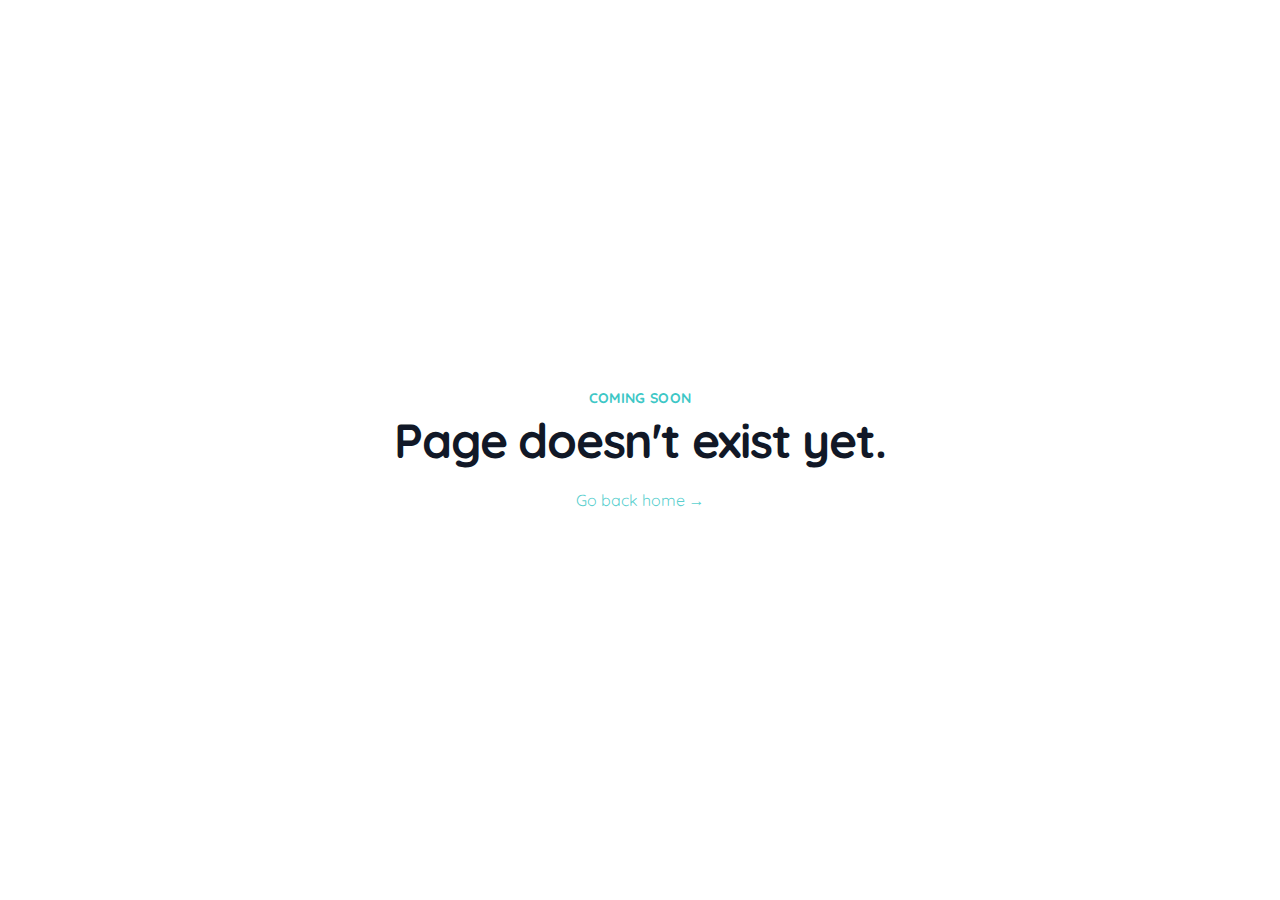
<file: resume.html>
<!DOCTYPE html><html lang="en"><head><link rel="icon" href="/favicon.png" type="image/svg+xml"><link rel="apple-touch-icon" href="/favicon.png"><link rel="mask-icon" href="/favicon.svg" color="#00aba9"><script>!function(){var e=window.matchMedia&&window.matchMedia("(prefers-color-scheme: dark)").matches,t=localStorage.getItem("vueuse-color-scheme")||"auto";("dark"===t||e&&"light"!==t)&&document.documentElement.classList.toggle("dark",!0)}()</script><script type="module" async="" crossorigin="" src="/assets/app.06e895d5.js"></script><link rel="modulepreload" href="/assets/vendor.1bb1473f.js"><style>*,:after,:before{-webkit-box-sizing:border-box;box-sizing:border-box;border-width:0;border-style:solid;border-color:#e5e7eb}*{--tw-ring-inset:var(--tw-empty, );--tw-ring-offset-width:0px;--tw-ring-offset-color:#fff;--tw-ring-color:rgba(59, 130, 246, .5);--tw-ring-offset-shadow:0 0 #0000;--tw-ring-shadow:0 0 #0000;--tw-shadow:0 0 #0000;scrollbar-color:initial;scrollbar-width:initial}:root{-moz-tab-size:4;-o-tab-size:4;tab-size:4}body{margin:0;font-family:inherit;line-height:inherit}html{-webkit-text-size-adjust:100%;font-family:ui-sans-serif,system-ui,-apple-system,BlinkMacSystemFont,Segoe UI,Roboto,Helvetica Neue,Arial,Noto Sans,sans-serif,"Apple Color Emoji","Segoe UI Emoji",Segoe UI Symbol,"Noto Color Emoji";line-height:1.5}#app,body,html{height:100%;margin:0;padding:0}html{font-family:Quicksand,sans-serif;--tw-bg-opacity:1;background-color:rgba(5,25,49,var(--tw-bg-opacity))}@font-face{font-family:Quicksand;src:url(/assets/Quicksand-Regular.dbe2a5f8.ttf);font-weight:400}@font-face{font-family:Quicksand;src:url(/assets/Quicksand-Bold.2b4b10cd.ttf);font-weight:700}@-webkit-keyframes spin{0%{-webkit-transform:rotate(0);transform:rotate(0)}to{-webkit-transform:rotate(360deg);transform:rotate(360deg)}}@-webkit-keyframes fadeInUp{0%{opacity:0;-webkit-transform:translate3d(0,100%,0);transform:translateY(100%)}to{opacity:1;-webkit-transform:translate3d(0,0,0);transform:translate(0)}}@-webkit-keyframes pulse{0%{-webkit-transform:scale3d(1,1,1);transform:scale(1)}50%{-webkit-transform:scale3d(1.05,1.05,1.05);transform:scale3d(1.05,1.05,1.05)}to{-webkit-transform:scale3d(1,1,1);transform:scale(1)}}</style><link rel="preload" href="/assets/app.38015898.css" as="style"><link rel="modulepreload" crossorigin="" href="/assets/resume.1a4cd8cc.js"><link rel="preload" href="/assets/resume.548a629e.css" as="style"><link rel="modulepreload" crossorigin="" href="/assets/CloseButton.efbe10e2.js"><title>Personal Portfolio - Trayvon Northern</title><meta hid="description" name="description" content="Hi I'm Trayvon Northern, a fast growing full time web developer passionate about Web Development. I have a large array of skillsets from building complex UI's, creating advanced API's, and HTML email development."><meta name="og:description" content="Hi I'm Trayvon Northern, a fast growing full time web developer passionate about Web Development. I have a large array of skillsets from building complex UI's, creating advanced API's, and HTML email development."><meta name="og:title" content="Personal Portfolio - Trayvon Northern"><meta name="og:image" content="https://i.imgur.com/oWZZCSh.png"><meta name="head:count" content="5"><link rel="preload" as="font" crossorigin="anonymous" href="/assets/Quicksand-Regular.dbe2a5f8.ttf"><link rel="preload" as="font" crossorigin="anonymous" href="/assets/Quicksand-Bold.2b4b10cd.ttf"></head><body><div id="app" data-server-rendered="true"></div><script>window.__INITIAL_STATE__=function(e,t,a,i,_,s,h,m,n,r,o,l,d,p,c,g,u,f,b,w,z,v,x,S,A,T,y,Z,H,Q,k,M,P,j,C,q,I,G,L,E,N,F,D,V,R,W,J,U,B,K,X,O,Y,$,ee,te,ae,ie,_e,se,he,me,ne,re,oe,le,de,pe,ce,ge,ue,fe,be,we,ze,ve,xe,Se,Ae,Te,ye,Ze,He,Qe,ke,Me,Pe,je,Ce,qe,Ie,Ge,Le,Ee,Ne,Fe,De,Ve,Re,We,Je,Ue,Be,Ke,Xe,Oe,Ye,$e,et,tt,at,it,_t,st,ht,mt,nt,rt,ot,lt,dt,pt,ct,gt,ut,ft,bt,wt,zt,vt,xt,St,At,Tt,yt,Zt,Ht,Qt,kt,Mt,Pt,jt,Ct,qt,It,Gt,Lt,Et,Nt,Ft,Dt,Vt,Rt,Wt,Jt,Ut,Bt,Kt,Xt,Ot,Yt,$t,ea,ta,aa,ia,_a,sa,ha,ma,na,ra,oa,la,da,pa,ca,ga,ua,fa,ba,wa,za,va,xa,Sa,Aa,Ta,ya,Za,Ha,Qa,ka,Ma,Pa,ja,Ca,qa,Ia,Ga,La,Ea,Na,Fa,Da,Va,Ra,Wa,Ja,Ua,Ba,Ka,Xa,Oa,Ya,$a,ei,ti,ai,ii,_i,si,hi,mi,ni,ri,oi,li,di,pi,ci,gi,ui,fi,bi,wi,zi,vi,xi,Si,Ai,Ti,yi,Zi,Hi,Qi,ki,Mi,Pi,ji,Ci,qi,Ii,Gi,Li,Ei,Ni,Fi,Di,Vi,Ri,Wi,Ji,Ui,Bi,Ki,Xi,Oi,Yi,$i,e_,t_,a_,i_,__,s_,h_,m_,n_,r_,o_,l_,d_,p_,c_,g_,u_,f_,b_,w_,z_,v_,x_,S_,A_,T_,y_,Z_,H_,Q_,k_,M_,P_,j_,C_,q_,I_,G_,L_,E_,N_,F_,D_,V_,R_,W_,J_,U_,B_,K_,X_,O_,Y_,$_,es,ts,as,is,_s,ss,hs,ms,ns,rs,os,ls,ds,ps,cs,gs,us,fs,bs,ws,zs,vs,xs,Ss,As,Ts,ys,Zs,Hs,Qs,ks,Ms,Ps,js,Cs,qs,Is,Gs,Ls,Es,Ns,Fs,Ds,Vs,Rs,Ws,Js,Us,Bs,Ks,Xs,Os,Ys,$s,eh,th,ah,ih,_h,sh,hh,mh,nh,rh,oh,lh,dh,ph,ch,gh,uh,fh,bh,wh,zh,vh,xh,Sh,Ah,Th,yh,Zh,Hh,Qh,kh,Mh,Ph,jh,Ch,qh,Ih,Gh,Lh,Eh,Nh,Fh,Dh,Vh){return{pinia:{projects:{all:[{media:[{_id:Hi,name:"calculator.getfods.com_(High quality screenshot(1280x900)) (1).png",alternativeText:i,caption:i,hash:"calculator_getfods_com_High_quality_screenshot_1280x900_1_a9f32c2fa6",ext:t,mime:e,size:849.36,width:5120,height:ke,url:"https://store-files-personal.s3.amazonaws.com/calculator_getfods_com_High_quality_screenshot_1280x900_1_a9f32c2fa6.png",formats:{thumbnail:{name:"thumbnail_calculator.getfods.com_(High quality screenshot(1280x900)) (1).png",hash:"thumbnail_calculator_getfods_com_High_quality_screenshot_1280x900_1_a9f32c2fa6",ext:t,mime:e,width:222,height:r,size:12.01,path:a,url:"https://store-files-personal.s3.amazonaws.com/thumbnail_calculator_getfods_com_High_quality_screenshot_1280x900_1_a9f32c2fa6.png"},large:{name:"large_calculator.getfods.com_(High quality screenshot(1280x900)) (1).png",hash:"large_calculator_getfods_com_High_quality_screenshot_1280x900_1_a9f32c2fa6",ext:t,mime:e,width:m,height:703,size:120.75,path:a,url:"https://store-files-personal.s3.amazonaws.com/large_calculator_getfods_com_High_quality_screenshot_1280x900_1_a9f32c2fa6.png"},medium:{name:"medium_calculator.getfods.com_(High quality screenshot(1280x900)) (1).png",hash:"medium_calculator_getfods_com_High_quality_screenshot_1280x900_1_a9f32c2fa6",ext:t,mime:e,width:h,height:527,size:75.3,path:a,url:"https://store-files-personal.s3.amazonaws.com/medium_calculator_getfods_com_High_quality_screenshot_1280x900_1_a9f32c2fa6.png"},small:{name:"small_calculator.getfods.com_(High quality screenshot(1280x900)) (1).png",hash:"small_calculator_getfods_com_High_quality_screenshot_1280x900_1_a9f32c2fa6",ext:t,mime:e,width:s,height:352,size:40.02,path:a,url:"https://store-files-personal.s3.amazonaws.com/small_calculator_getfods_com_High_quality_screenshot_1280x900_1_a9f32c2fa6.png"}},provider:_,related:[Ct],createdAt:"2022-01-22T17:21:27.285Z",updatedAt:"2022-01-22T17:21:36.444Z",__v:0,id:Hi},{_id:Qi,name:"calculator.getfods.com_(mdpi).png",alternativeText:i,caption:i,hash:"calculator_getfods_com_mdpi_23369e6acb",ext:t,mime:e,size:100.26,width:ea,height:Me,url:"https://store-files-personal.s3.amazonaws.com/calculator_getfods_com_mdpi_23369e6acb.png",formats:{thumbnail:{name:"thumbnail_calculator.getfods.com_(mdpi).png",hash:"thumbnail_calculator_getfods_com_mdpi_23369e6acb",ext:t,mime:e,width:222,height:r,size:14.02,path:a,url:"https://store-files-personal.s3.amazonaws.com/thumbnail_calculator_getfods_com_mdpi_23369e6acb.png"},large:{name:"large_calculator.getfods.com_(mdpi).png",hash:"large_calculator_getfods_com_mdpi_23369e6acb",ext:t,mime:e,width:m,height:703,size:153.53,path:a,url:"https://store-files-personal.s3.amazonaws.com/large_calculator_getfods_com_mdpi_23369e6acb.png"},medium:{name:"medium_calculator.getfods.com_(mdpi).png",hash:"medium_calculator_getfods_com_mdpi_23369e6acb",ext:t,mime:e,width:h,height:527,size:97.04,path:a,url:"https://store-files-personal.s3.amazonaws.com/medium_calculator_getfods_com_mdpi_23369e6acb.png"},small:{name:"small_calculator.getfods.com_(mdpi).png",hash:"small_calculator_getfods_com_mdpi_23369e6acb",ext:t,mime:e,width:s,height:352,size:50.81,path:a,url:"https://store-files-personal.s3.amazonaws.com/small_calculator_getfods_com_mdpi_23369e6acb.png"}},provider:_,related:[Ct],createdAt:"2022-01-22T17:12:21.773Z",updatedAt:"2022-01-22T17:12:26.503Z",__v:0,id:Qi},{_id:ki,name:"fods1.png",alternativeText:i,caption:i,hash:"fods1_3d7cc063b3",ext:t,mime:e,size:215.84,width:1366,height:817,url:"https://store-files-personal.s3.amazonaws.com/fods1_3d7cc063b3.png",formats:{thumbnail:{name:"thumbnail_fods1.png",hash:"thumbnail_fods1_3d7cc063b3",ext:t,mime:e,width:n,height:147,size:16.12,path:a,url:"https://store-files-personal.s3.amazonaws.com/thumbnail_fods1_3d7cc063b3.png"},large:{name:"large_fods1.png",hash:"large_fods1_3d7cc063b3",ext:t,mime:e,width:m,height:598,size:182.85,path:a,url:"https://store-files-personal.s3.amazonaws.com/large_fods1_3d7cc063b3.png"},medium:{name:"medium_fods1.png",hash:"medium_fods1_3d7cc063b3",ext:t,mime:e,width:h,height:449,size:110.2,path:a,url:"https://store-files-personal.s3.amazonaws.com/medium_fods1_3d7cc063b3.png"},small:{name:"small_fods1.png",hash:"small_fods1_3d7cc063b3",ext:t,mime:e,width:s,height:299,size:54.94,path:a,url:"https://store-files-personal.s3.amazonaws.com/small_fods1_3d7cc063b3.png"}},provider:_,related:[Ct],createdAt:"2021-04-10T22:13:17.591Z",updatedAt:Mi,__v:0,id:ki},{_id:Pi,name:"fods2.png",alternativeText:i,caption:i,hash:"fods2_97266622d5",ext:t,mime:e,size:1051.14,width:1668,height:887,url:"https://store-files-personal.s3.amazonaws.com/fods2_97266622d5.png",formats:{thumbnail:{name:"thumbnail_fods2.png",hash:"thumbnail_fods2_97266622d5",ext:t,mime:e,width:n,height:130,size:39.76,path:a,url:"https://store-files-personal.s3.amazonaws.com/thumbnail_fods2_97266622d5.png"},large:{name:"large_fods2.png",hash:"large_fods2_97266622d5",ext:t,mime:e,width:m,height:532,size:478.64,path:a,url:"https://store-files-personal.s3.amazonaws.com/large_fods2_97266622d5.png"},medium:{name:"medium_fods2.png",hash:"medium_fods2_97266622d5",ext:t,mime:e,width:h,height:399,size:288.48,path:a,url:"https://store-files-personal.s3.amazonaws.com/medium_fods2_97266622d5.png"},small:{name:"small_fods2.png",hash:"small_fods2_97266622d5",ext:t,mime:e,width:s,height:266,size:139.6,path:a,url:"https://store-files-personal.s3.amazonaws.com/small_fods2_97266622d5.png"}},provider:_,related:[Ct],createdAt:"2021-04-10T22:13:18.651Z",updatedAt:Mi,__v:0,id:Pi}],technologies:[{_id:Z,name:qt,importance:91,createdAt:Te,updatedAt:It,__v:0,image:{_id:ye,name:Gt,alternativeText:i,caption:i,hash:Lt,ext:B,mime:K,size:Et,url:Nt,provider:_,width:Ft,height:Dt,related:[Z],createdAt:Vt,updatedAt:Rt,__v:0,id:ye},published_at:Te,id:Z},{_id:A,name:st,importance:o,createdAt:X,updatedAt:ht,__v:0,image:{_id:O,name:mt,alternativeText:i,caption:i,hash:nt,ext:t,mime:e,size:rt,width:C,height:C,url:ot,formats:{thumbnail:{name:lt,hash:dt,ext:t,mime:e,width:r,height:r,size:pt,path:a,url:ct}},provider:_,related:[A],createdAt:gt,updatedAt:ut,__v:0,id:O},published_at:X,id:A},{_id:d,name:Y,importance:q,createdAt:f,updatedAt:$,__v:0,image:{_id:b,name:ee,alternativeText:i,caption:i,hash:te,ext:t,mime:e,size:ae,width:o,height:o,url:ie,provider:_,related:[d],createdAt:_e,updatedAt:se,__v:0,id:b},published_at:f,id:d},{_id:p,name:oe,importance:97,createdAt:z,updatedAt:le,__v:0,image:{_id:v,name:de,alternativeText:i,caption:i,hash:pe,ext:i,mime:e,size:ce,width:x,height:x,url:ge,formats:{thumbnail:{name:ue,hash:fe,ext:i,mime:e,width:r,height:r,size:be,path:a,url:we}},provider:_,related:[p],createdAt:ze,updatedAt:ve,__v:0,id:v},published_at:z,id:p},{_id:Ze,name:ra,importance:88,createdAt:De,updatedAt:oa,__v:0,image:{_id:Ve,name:la,alternativeText:i,caption:i,hash:da,ext:t,mime:e,size:pa,width:2e3,height:1500,url:ca,formats:{thumbnail:{name:ga,hash:ua,ext:t,mime:e,width:208,height:r,size:9.56,path:a,url:fa},large:{name:ba,hash:wa,ext:t,mime:e,width:m,height:h,size:za,path:a,url:va},medium:{name:xa,hash:Sa,ext:t,mime:e,width:h,height:Ie,size:Aa,path:a,url:Ta},small:{name:ya,hash:Za,ext:t,mime:e,width:s,height:375,size:Ha,path:a,url:Qa}},provider:_,related:[Ze],createdAt:ka,updatedAt:Ma,__v:0,id:Ve},published_at:De,id:Ze},{_id:l,name:I,importance:Q,createdAt:c,updatedAt:G,__v:0,image:{_id:g,name:L,alternativeText:i,caption:i,hash:E,ext:t,mime:e,size:N,width:o,height:o,url:F,provider:_,related:[l],createdAt:D,updatedAt:V,__v:0,id:g},published_at:c,id:l},{_id:S,name:Re,importance:xe,createdAt:k,updatedAt:We,__v:0,image:{_id:M,name:Je,alternativeText:i,caption:i,hash:Ue,ext:t,mime:e,size:Be,width:89,height:67,url:Ke,provider:_,related:[S],createdAt:Xe,updatedAt:Oe,__v:0,id:M},published_at:k,id:S},{_id:T,name:ft,importance:86,createdAt:he,updatedAt:bt,__v:0,image:{_id:me,name:wt,alternativeText:i,caption:i,hash:zt,ext:ne,mime:e,size:vt,width:239,height:232,url:xt,formats:{thumbnail:{name:St,hash:At,ext:ne,mime:e,width:161,height:r,size:Tt,path:a,url:yt}},provider:_,related:[T],createdAt:Zt,updatedAt:Ht,__v:0,id:me},published_at:he,id:T}],_id:Ct,title:"GetFods Calc",description:"Pricing calculator for the GetFods company to present their new product to their customers and show them how much they could save by switching over.",importance:93,started:"2020-06-09",completed:"2020-07-01",role:P,published_at:"2020-12-01T01:42:50.494Z",createdAt:"2020-12-01T01:42:44.850Z",updatedAt:"2022-01-22T17:21:36.459Z",__v:0,roles:[{_id:ji,name:P,createdAt:"2021-04-10T19:35:57.852Z",updatedAt:"2021-04-10T19:37:19.567Z",__v:0,id:ji}],hosted_url:"https://calculator.getfods.com/",isHeroku:w,isActive:w,category:{_id:u,title:j,published_at:R,createdAt:W,updatedAt:J,__v:0,id:u},id:Ct},{media:[{_id:Ci,name:"designtarget-v2-ef4lf1cv5-traynorthern.vercel.app_(HighQualityScreenShot(1440x900)).png",alternativeText:i,caption:i,hash:"designtarget_v2_ef4lf1cv5_traynorthern_vercel_app_High_Quality_Screen_Shot_1440x900_2de15392d8",ext:t,mime:e,size:1737.15,width:Pe,height:ke,url:"https://store-files-personal.s3.amazonaws.com/designtarget_v2_ef4lf1cv5_traynorthern_vercel_app_High_Quality_Screen_Shot_1440x900_2de15392d8.png",formats:{thumbnail:{name:"thumbnail_designtarget-v2-ef4lf1cv5-traynorthern.vercel.app_(HighQualityScreenShot(1440x900)).png",hash:"thumbnail_designtarget_v2_ef4lf1cv5_traynorthern_vercel_app_High_Quality_Screen_Shot_1440x900_2de15392d8",ext:t,mime:e,width:n,height:Se,size:26.75,path:a,url:"https://store-files-personal.s3.amazonaws.com/thumbnail_designtarget_v2_ef4lf1cv5_traynorthern_vercel_app_High_Quality_Screen_Shot_1440x900_2de15392d8.png"},large:{name:"large_designtarget-v2-ef4lf1cv5-traynorthern.vercel.app_(HighQualityScreenShot(1440x900)).png",hash:"large_designtarget_v2_ef4lf1cv5_traynorthern_vercel_app_High_Quality_Screen_Shot_1440x900_2de15392d8",ext:t,mime:e,width:m,height:Ae,size:169.03,path:a,url:"https://store-files-personal.s3.amazonaws.com/large_designtarget_v2_ef4lf1cv5_traynorthern_vercel_app_High_Quality_Screen_Shot_1440x900_2de15392d8.png"},medium:{name:"medium_designtarget-v2-ef4lf1cv5-traynorthern.vercel.app_(HighQualityScreenShot(1440x900)).png",hash:"medium_designtarget_v2_ef4lf1cv5_traynorthern_vercel_app_High_Quality_Screen_Shot_1440x900_2de15392d8",ext:t,mime:e,width:h,height:He,size:116.15,path:a,url:"https://store-files-personal.s3.amazonaws.com/medium_designtarget_v2_ef4lf1cv5_traynorthern_vercel_app_High_Quality_Screen_Shot_1440x900_2de15392d8.png"},small:{name:"small_designtarget-v2-ef4lf1cv5-traynorthern.vercel.app_(HighQualityScreenShot(1440x900)).png",hash:"small_designtarget_v2_ef4lf1cv5_traynorthern_vercel_app_High_Quality_Screen_Shot_1440x900_2de15392d8",ext:t,mime:e,width:s,height:je,size:68.68,path:a,url:"https://store-files-personal.s3.amazonaws.com/small_designtarget_v2_ef4lf1cv5_traynorthern_vercel_app_High_Quality_Screen_Shot_1440x900_2de15392d8.png"}},provider:_,related:[Ce],createdAt:"2022-02-16T02:10:13.169Z",updatedAt:"2022-02-16T02:10:20.729Z",__v:0,id:Ci},{_id:qi,name:"dtarget5.png",alternativeText:i,caption:i,hash:"dtarget5_6f3ab158ea",ext:t,mime:e,size:193.61,width:ta,height:942,url:"https://store-files-personal.s3.amazonaws.com/dtarget5_6f3ab158ea.png",formats:{thumbnail:{name:"thumbnail_dtarget5.png",hash:"thumbnail_dtarget5_6f3ab158ea",ext:t,mime:e,width:n,height:122,size:18.12,path:a,url:"https://store-files-personal.s3.amazonaws.com/thumbnail_dtarget5_6f3ab158ea.png"},large:{name:"large_dtarget5.png",hash:"large_dtarget5_6f3ab158ea",ext:t,mime:e,width:m,height:498,size:113.28,path:a,url:"https://store-files-personal.s3.amazonaws.com/large_dtarget5_6f3ab158ea.png"},medium:{name:"medium_dtarget5.png",hash:"medium_dtarget5_6f3ab158ea",ext:t,mime:e,width:h,height:373,size:77.56,path:a,url:"https://store-files-personal.s3.amazonaws.com/medium_dtarget5_6f3ab158ea.png"},small:{name:"small_dtarget5.png",hash:"small_dtarget5_6f3ab158ea",ext:t,mime:e,width:s,height:249,size:45.42,path:a,url:"https://store-files-personal.s3.amazonaws.com/small_dtarget5_6f3ab158ea.png"}},provider:_,related:[Ce],createdAt:"2021-04-10T22:18:16.056Z",updatedAt:Qt,__v:0,id:qi},{_id:Ii,name:"dtarget6.png",alternativeText:i,caption:i,hash:"dtarget6_3322f7ad5e",ext:t,mime:e,size:255.54,width:1900,height:932,url:"https://store-files-personal.s3.amazonaws.com/dtarget6_3322f7ad5e.png",formats:{thumbnail:{name:"thumbnail_dtarget6.png",hash:"thumbnail_dtarget6_3322f7ad5e",ext:t,mime:e,width:n,height:Ye,size:15.83,path:a,url:"https://store-files-personal.s3.amazonaws.com/thumbnail_dtarget6_3322f7ad5e.png"},large:{name:"large_dtarget6.png",hash:"large_dtarget6_3322f7ad5e",ext:t,mime:e,width:m,height:491,size:138.77,path:a,url:"https://store-files-personal.s3.amazonaws.com/large_dtarget6_3322f7ad5e.png"},medium:{name:"medium_dtarget6.png",hash:"medium_dtarget6_3322f7ad5e",ext:t,mime:e,width:h,height:368,size:89.18,path:a,url:"https://store-files-personal.s3.amazonaws.com/medium_dtarget6_3322f7ad5e.png"},small:{name:"small_dtarget6.png",hash:"small_dtarget6_3322f7ad5e",ext:t,mime:e,width:s,height:n,size:46.83,path:a,url:"https://store-files-personal.s3.amazonaws.com/small_dtarget6_3322f7ad5e.png"}},provider:_,related:[Ce],createdAt:"2021-04-10T22:18:16.133Z",updatedAt:Qt,__v:0,id:Ii},{_id:Gi,name:"dtarget7.png",alternativeText:i,caption:i,hash:"dtarget7_d05ba3a741",ext:t,mime:e,size:227.97,width:1895,height:937,url:"https://store-files-personal.s3.amazonaws.com/dtarget7_d05ba3a741.png",formats:{thumbnail:{name:"thumbnail_dtarget7.png",hash:"thumbnail_dtarget7_d05ba3a741",ext:t,mime:e,width:n,height:y,size:13.36,path:a,url:"https://store-files-personal.s3.amazonaws.com/thumbnail_dtarget7_d05ba3a741.png"},large:{name:"large_dtarget7.png",hash:"large_dtarget7_d05ba3a741",ext:t,mime:e,width:m,height:494,size:116.18,path:a,url:"https://store-files-personal.s3.amazonaws.com/large_dtarget7_d05ba3a741.png"},medium:{name:"medium_dtarget7.png",hash:"medium_dtarget7_d05ba3a741",ext:t,mime:e,width:h,height:Ge,size:74.24,path:a,url:"https://store-files-personal.s3.amazonaws.com/medium_dtarget7_d05ba3a741.png"},small:{name:"small_dtarget7.png",hash:"small_dtarget7_d05ba3a741",ext:t,mime:e,width:s,height:Le,size:38.89,path:a,url:"https://store-files-personal.s3.amazonaws.com/small_dtarget7_d05ba3a741.png"}},provider:_,related:[Ce],createdAt:"2021-04-10T22:18:16.135Z",updatedAt:Qt,__v:0,id:Gi},{_id:Li,name:"dtarget4.png",alternativeText:i,caption:i,hash:"dtarget4_18417808b9",ext:t,mime:e,size:399.54,width:Wt,height:941,url:"https://store-files-personal.s3.amazonaws.com/dtarget4_18417808b9.png",formats:{thumbnail:{name:"thumbnail_dtarget4.png",hash:"thumbnail_dtarget4_18417808b9",ext:t,mime:e,width:n,height:122,size:20.53,path:a,url:"https://store-files-personal.s3.amazonaws.com/thumbnail_dtarget4_18417808b9.png"},large:{name:"large_dtarget4.png",hash:"large_dtarget4_18417808b9",ext:t,mime:e,width:m,height:496,size:186.49,path:a,url:"https://store-files-personal.s3.amazonaws.com/large_dtarget4_18417808b9.png"},medium:{name:"medium_dtarget4.png",hash:"medium_dtarget4_18417808b9",ext:t,mime:e,width:h,height:372,size:118.07,path:a,url:"https://store-files-personal.s3.amazonaws.com/medium_dtarget4_18417808b9.png"},small:{name:"small_dtarget4.png",hash:"small_dtarget4_18417808b9",ext:t,mime:e,width:s,height:$e,size:61.8,path:a,url:"https://store-files-personal.s3.amazonaws.com/small_dtarget4_18417808b9.png"}},provider:_,related:[Ce],createdAt:"2021-04-10T22:18:16.218Z",updatedAt:Qt,__v:0,id:Li},{_id:Ei,name:"dtarget3.png",alternativeText:i,caption:i,hash:"dtarget3_dcaa3656b6",ext:t,mime:e,size:263.55,width:Wt,height:942,url:"https://store-files-personal.s3.amazonaws.com/dtarget3_dcaa3656b6.png",formats:{thumbnail:{name:"thumbnail_dtarget3.png",hash:"thumbnail_dtarget3_dcaa3656b6",ext:t,mime:e,width:n,height:122,size:19.91,path:a,url:"https://store-files-personal.s3.amazonaws.com/thumbnail_dtarget3_dcaa3656b6.png"},large:{name:"large_dtarget3.png",hash:"large_dtarget3_dcaa3656b6",ext:t,mime:e,width:m,height:497,size:152.92,path:a,url:"https://store-files-personal.s3.amazonaws.com/large_dtarget3_dcaa3656b6.png"},medium:{name:"medium_dtarget3.png",hash:"medium_dtarget3_dcaa3656b6",ext:t,mime:e,width:h,height:372,size:100.14,path:a,url:"https://store-files-personal.s3.amazonaws.com/medium_dtarget3_dcaa3656b6.png"},small:{name:"small_dtarget3.png",hash:"small_dtarget3_dcaa3656b6",ext:t,mime:e,width:s,height:$e,size:55.75,path:a,url:"https://store-files-personal.s3.amazonaws.com/small_dtarget3_dcaa3656b6.png"}},provider:_,related:[Ce],createdAt:"2021-04-10T22:18:16.397Z",updatedAt:Qt,__v:0,id:Ei},{_id:Ni,name:"dtarget1.png",alternativeText:i,caption:i,hash:"dtarget1_87b523de10",ext:t,mime:e,size:210.55,width:1902,height:942,url:"https://store-files-personal.s3.amazonaws.com/dtarget1_87b523de10.png",formats:{thumbnail:{name:"thumbnail_dtarget1.png",hash:"thumbnail_dtarget1_87b523de10",ext:t,mime:e,width:n,height:y,size:23.08,path:a,url:"https://store-files-personal.s3.amazonaws.com/thumbnail_dtarget1_87b523de10.png"},large:{name:"large_dtarget1.png",hash:"large_dtarget1_87b523de10",ext:t,mime:e,width:m,height:495,size:142.84,path:a,url:"https://store-files-personal.s3.amazonaws.com/large_dtarget1_87b523de10.png"},medium:{name:"medium_dtarget1.png",hash:"medium_dtarget1_87b523de10",ext:t,mime:e,width:h,height:Ge,size:98.07,path:a,url:"https://store-files-personal.s3.amazonaws.com/medium_dtarget1_87b523de10.png"},small:{name:"small_dtarget1.png",hash:"small_dtarget1_87b523de10",ext:t,mime:e,width:s,height:$e,size:57.77,path:a,url:"https://store-files-personal.s3.amazonaws.com/small_dtarget1_87b523de10.png"}},provider:_,related:[Ce],createdAt:"2021-04-10T22:18:17.276Z",updatedAt:Qt,__v:0,id:Ni},{_id:Fi,name:"dtarget2.png",alternativeText:i,caption:i,hash:"dtarget2_46f30c40bb",ext:t,mime:e,size:384.75,width:1898,height:940,url:"https://store-files-personal.s3.amazonaws.com/dtarget2_46f30c40bb.png",formats:{thumbnail:{name:"thumbnail_dtarget2.png",hash:"thumbnail_dtarget2_46f30c40bb",ext:t,mime:e,width:n,height:y,size:23.92,path:a,url:"https://store-files-personal.s3.amazonaws.com/thumbnail_dtarget2_46f30c40bb.png"},large:{name:"large_dtarget2.png",hash:"large_dtarget2_46f30c40bb",ext:t,mime:e,width:m,height:495,size:196.62,path:a,url:"https://store-files-personal.s3.amazonaws.com/large_dtarget2_46f30c40bb.png"},medium:{name:"medium_dtarget2.png",hash:"medium_dtarget2_46f30c40bb",ext:t,mime:e,width:h,height:Ge,size:127.15,path:a,url:"https://store-files-personal.s3.amazonaws.com/medium_dtarget2_46f30c40bb.png"},small:{name:"small_dtarget2.png",hash:"small_dtarget2_46f30c40bb",ext:t,mime:e,width:s,height:$e,size:68.75,path:a,url:"https://store-files-personal.s3.amazonaws.com/small_dtarget2_46f30c40bb.png"}},provider:_,related:[Ce],createdAt:"2021-04-10T22:18:17.627Z",updatedAt:Qt,__v:0,id:Fi}],technologies:[{_id:d,name:Y,importance:q,createdAt:f,updatedAt:$,__v:0,image:{_id:b,name:ee,alternativeText:i,caption:i,hash:te,ext:t,mime:e,size:ae,width:o,height:o,url:ie,provider:_,related:[d],createdAt:_e,updatedAt:se,__v:0,id:b},published_at:f,id:d},{_id:Ee,name:Ba,importance:93,createdAt:Jt,updatedAt:Ka,__v:0,image:{_id:Ut,name:Xa,alternativeText:i,caption:i,hash:Oa,ext:t,mime:e,size:13.44,width:512,height:512,url:Ya,formats:{thumbnail:{name:$a,hash:ei,ext:t,mime:e,width:r,height:r,size:11.96,path:a,url:ti},small:{name:ai,hash:ii,ext:t,mime:e,width:s,height:s,size:48.94,path:a,url:_i}},provider:_,related:[Ee],createdAt:si,updatedAt:hi,__v:0,id:Ut},published_at:Jt,id:Ee},{_id:mi,name:"GraphQL",importance:89,createdAt:Di,updatedAt:"2021-03-20T15:26:38.043Z",__v:0,image:{_id:Vi,name:"graphql.png",alternativeText:i,caption:i,hash:"graphql_32660623ed",ext:t,mime:e,size:1.37,width:o,height:o,url:"https://store-files-personal.s3.amazonaws.com/graphql_32660623ed.png",provider:_,related:[mi],createdAt:"2021-01-31T17:44:48.427Z",updatedAt:"2021-03-20T15:26:38.004Z",__v:0,id:Vi},published_at:Di,id:mi},{_id:Ze,name:ra,importance:88,createdAt:De,updatedAt:oa,__v:0,image:{_id:Ve,name:la,alternativeText:i,caption:i,hash:da,ext:t,mime:e,size:pa,width:2e3,height:1500,url:ca,formats:{thumbnail:{name:ga,hash:ua,ext:t,mime:e,width:208,height:r,size:9.56,path:a,url:fa},large:{name:ba,hash:wa,ext:t,mime:e,width:m,height:h,size:za,path:a,url:va},medium:{name:xa,hash:Sa,ext:t,mime:e,width:h,height:Ie,size:Aa,path:a,url:Ta},small:{name:ya,hash:Za,ext:t,mime:e,width:s,height:375,size:Ha,path:a,url:Qa}},provider:_,related:[Ze],createdAt:ka,updatedAt:Ma,__v:0,id:Ve},published_at:De,id:Ze},{_id:l,name:I,importance:Q,createdAt:c,updatedAt:G,__v:0,image:{_id:g,name:L,alternativeText:i,caption:i,hash:E,ext:t,mime:e,size:N,width:o,height:o,url:F,provider:_,related:[l],createdAt:D,updatedAt:V,__v:0,id:g},published_at:c,id:l},{_id:S,name:Re,importance:xe,createdAt:k,updatedAt:We,__v:0,image:{_id:M,name:Je,alternativeText:i,caption:i,hash:Ue,ext:t,mime:e,size:Be,width:89,height:67,url:Ke,provider:_,related:[S],createdAt:Xe,updatedAt:Oe,__v:0,id:M},published_at:k,id:S}],_id:Ce,title:"Design Target",description:"A web app that promotes and shares important resources for graphic designers, it also allows them to keep track of resources they found most useful.",importance:75,started:"2020-03-12",completed:"2020-04-02",role:aa,published_at:"2021-04-11T00:59:13.974Z",createdAt:"2020-12-01T01:44:39.690Z",updatedAt:"2022-02-16T02:10:38.529Z",__v:0,roles:[{_id:Ri,name:aa,__v:0,id:Ri}],isHeroku:w,hosted_url:"https://designtarget-v2.vercel.app",isActive:w,category:{_id:u,title:j,published_at:R,createdAt:W,updatedAt:J,__v:0,id:u},id:Ce},{media:[{_id:Wi,name:"finance-fe.vercel.app_database(mdpi) (2).png",alternativeText:i,caption:i,hash:"finance_fe_vercel_app_database_mdpi_2_42f7eee93e",ext:t,mime:e,size:138.54,width:ea,height:Me,url:"https://personal-file-storage.s3.amazonaws.com/finance_fe_vercel_app_database_mdpi_2_42f7eee93e.png",formats:{thumbnail:{name:"thumbnail_finance-fe.vercel.app_database(mdpi) (2).png",hash:"thumbnail_finance_fe_vercel_app_database_mdpi_2_42f7eee93e",ext:t,mime:e,width:222,height:r,size:18.24,path:a,url:"https://personal-file-storage.s3.amazonaws.com/thumbnail_finance_fe_vercel_app_database_mdpi_2_42f7eee93e.png"},large:{name:"large_finance-fe.vercel.app_database(mdpi) (2).png",hash:"large_finance_fe_vercel_app_database_mdpi_2_42f7eee93e",ext:t,mime:e,width:m,height:703,size:207.62,path:a,url:"https://personal-file-storage.s3.amazonaws.com/large_finance_fe_vercel_app_database_mdpi_2_42f7eee93e.png"},medium:{name:"medium_finance-fe.vercel.app_database(mdpi) (2).png",hash:"medium_finance_fe_vercel_app_database_mdpi_2_42f7eee93e",ext:t,mime:e,width:h,height:527,size:131.62,path:a,url:"https://personal-file-storage.s3.amazonaws.com/medium_finance_fe_vercel_app_database_mdpi_2_42f7eee93e.png"},small:{name:"small_finance-fe.vercel.app_database(mdpi) (2).png",hash:"small_finance_fe_vercel_app_database_mdpi_2_42f7eee93e",ext:t,mime:e,width:s,height:352,size:66.47,path:a,url:"https://personal-file-storage.s3.amazonaws.com/small_finance_fe_vercel_app_database_mdpi_2_42f7eee93e.png"}},provider:_,related:[et,"6151dfcb5a69360015cbfa4b"],createdAt:"2022-01-19T01:09:28.674Z",updatedAt:"2022-01-22T16:39:18.006Z",__v:0,id:Wi},{_id:Ji,name:"Picsart_22-01-24_15-35-40-367 (1).png",alternativeText:i,caption:i,hash:"Picsart_22_01_24_15_35_40_367_1_ca3089cfa0",ext:t,mime:e,size:570.74,width:4381,height:2738,url:"https://store-files-personal.s3.amazonaws.com/Picsart_22_01_24_15_35_40_367_1_ca3089cfa0.png",formats:{thumbnail:{name:"thumbnail_Picsart_22-01-24_15-35-40-367 (1).png",hash:"thumbnail_Picsart_22_01_24_15_35_40_367_1_ca3089cfa0",ext:t,mime:e,width:n,height:Se,size:13.54,path:a,url:"https://store-files-personal.s3.amazonaws.com/thumbnail_Picsart_22_01_24_15_35_40_367_1_ca3089cfa0.png"},large:{name:"large_Picsart_22-01-24_15-35-40-367 (1).png",hash:"large_Picsart_22_01_24_15_35_40_367_1_ca3089cfa0",ext:t,mime:e,width:m,height:Ae,size:98.84,path:a,url:"https://store-files-personal.s3.amazonaws.com/large_Picsart_22_01_24_15_35_40_367_1_ca3089cfa0.png"},medium:{name:"medium_Picsart_22-01-24_15-35-40-367 (1).png",hash:"medium_Picsart_22_01_24_15_35_40_367_1_ca3089cfa0",ext:t,mime:e,width:h,height:He,size:65.98,path:a,url:"https://store-files-personal.s3.amazonaws.com/medium_Picsart_22_01_24_15_35_40_367_1_ca3089cfa0.png"},small:{name:"small_Picsart_22-01-24_15-35-40-367 (1).png",hash:"small_Picsart_22_01_24_15_35_40_367_1_ca3089cfa0",ext:t,mime:e,width:s,height:312,size:37.43,path:a,url:"https://store-files-personal.s3.amazonaws.com/small_Picsart_22_01_24_15_35_40_367_1_ca3089cfa0.png"}},provider:_,related:[et],createdAt:"2022-01-24T18:55:23.807Z",updatedAt:Ui,__v:0,id:Ji},{_id:Bi,name:"Picsart_22-01-24_15-43-33-669 (1).png",alternativeText:i,caption:i,hash:"Picsart_22_01_24_15_43_33_669_1_27dc324138",ext:t,mime:e,size:544.42,width:4381,height:2738,url:"https://store-files-personal.s3.amazonaws.com/Picsart_22_01_24_15_43_33_669_1_27dc324138.png",formats:{thumbnail:{name:"thumbnail_Picsart_22-01-24_15-43-33-669 (1).png",hash:"thumbnail_Picsart_22_01_24_15_43_33_669_1_27dc324138",ext:t,mime:e,width:n,height:Se,size:13.02,path:a,url:"https://store-files-personal.s3.amazonaws.com/thumbnail_Picsart_22_01_24_15_43_33_669_1_27dc324138.png"},large:{name:"large_Picsart_22-01-24_15-43-33-669 (1).png",hash:"large_Picsart_22_01_24_15_43_33_669_1_27dc324138",ext:t,mime:e,width:m,height:Ae,size:93.65,path:a,url:"https://store-files-personal.s3.amazonaws.com/large_Picsart_22_01_24_15_43_33_669_1_27dc324138.png"},medium:{name:"medium_Picsart_22-01-24_15-43-33-669 (1).png",hash:"medium_Picsart_22_01_24_15_43_33_669_1_27dc324138",ext:t,mime:e,width:h,height:He,size:63.02,path:a,url:"https://store-files-personal.s3.amazonaws.com/medium_Picsart_22_01_24_15_43_33_669_1_27dc324138.png"},small:{name:"small_Picsart_22-01-24_15-43-33-669 (1).png",hash:"small_Picsart_22_01_24_15_43_33_669_1_27dc324138",ext:t,mime:e,width:s,height:312,size:36.17,path:a,url:"https://store-files-personal.s3.amazonaws.com/small_Picsart_22_01_24_15_43_33_669_1_27dc324138.png"}},provider:_,related:[et],createdAt:"2022-01-24T18:55:32.739Z",updatedAt:Ui,__v:0,id:Bi},{_id:Ki,name:"6.png",alternativeText:i,caption:i,hash:"6_16cc39311b",ext:t,mime:e,size:22.83,width:853,height:541,url:"https://store-files-personal.s3.amazonaws.com/6_16cc39311b.png",formats:{thumbnail:{name:"thumbnail_6.png",hash:"thumbnail_6_16cc39311b",ext:t,mime:e,width:n,height:155,size:11.12,path:a,url:"https://store-files-personal.s3.amazonaws.com/thumbnail_6_16cc39311b.png"},medium:{name:"medium_6.png",hash:"medium_6_16cc39311b",ext:t,mime:e,width:h,height:476,size:57.97,path:a,url:"https://store-files-personal.s3.amazonaws.com/medium_6_16cc39311b.png"},small:{name:"small_6.png",hash:"small_6_16cc39311b",ext:t,mime:e,width:s,height:317,size:31.23,path:a,url:"https://store-files-personal.s3.amazonaws.com/small_6_16cc39311b.png"}},provider:_,related:[et],createdAt:"2021-04-10T22:15:09.259Z",updatedAt:ni,__v:0,id:Ki},{_id:Xi,name:ri,alternativeText:i,caption:i,hash:"2_f28d8e714e",ext:t,mime:e,size:16.67,width:868,height:541,url:"https://store-files-personal.s3.amazonaws.com/2_f28d8e714e.png",formats:{thumbnail:{name:oi,hash:"thumbnail_2_f28d8e714e",ext:t,mime:e,width:n,height:Se,size:9.27,path:a,url:"https://store-files-personal.s3.amazonaws.com/thumbnail_2_f28d8e714e.png"},medium:{name:li,hash:"medium_2_f28d8e714e",ext:t,mime:e,width:h,height:467,size:41.35,path:a,url:"https://store-files-personal.s3.amazonaws.com/medium_2_f28d8e714e.png"},small:{name:di,hash:"small_2_f28d8e714e",ext:t,mime:e,width:s,height:312,size:23.28,path:a,url:"https://store-files-personal.s3.amazonaws.com/small_2_f28d8e714e.png"}},provider:_,related:[et],createdAt:"2021-04-10T22:15:09.333Z",updatedAt:ni,__v:0,id:Xi},{_id:Oi,name:pi,alternativeText:i,caption:i,hash:"4_e4be9f6185",ext:t,mime:e,size:23.48,width:859,height:487,url:"https://store-files-personal.s3.amazonaws.com/4_e4be9f6185.png",formats:{thumbnail:{name:ci,hash:"thumbnail_4_e4be9f6185",ext:t,mime:e,width:n,height:139,size:11.03,path:a,url:"https://store-files-personal.s3.amazonaws.com/thumbnail_4_e4be9f6185.png"},medium:{name:Yi,hash:"medium_4_e4be9f6185",ext:t,mime:e,width:h,height:425,size:58.06,path:a,url:"https://store-files-personal.s3.amazonaws.com/medium_4_e4be9f6185.png"},small:{name:gi,hash:"small_4_e4be9f6185",ext:t,mime:e,width:s,height:283,size:31.12,path:a,url:"https://store-files-personal.s3.amazonaws.com/small_4_e4be9f6185.png"}},provider:_,related:[et],createdAt:"2021-04-10T22:15:09.377Z",updatedAt:ni,__v:0,id:Oi}],technologies:[{_id:l,name:I,importance:Q,createdAt:c,updatedAt:G,__v:0,image:{_id:g,name:L,alternativeText:i,caption:i,hash:E,ext:t,mime:e,size:N,width:o,height:o,url:F,provider:_,related:[l],createdAt:D,updatedAt:V,__v:0,id:g},published_at:c,id:l},{_id:Bt,name:"React",importance:95,createdAt:Pa,updatedAt:$i,__v:0,image:{_id:ja,name:e_,alternativeText:i,caption:i,hash:t_,ext:t,mime:e,size:2.56,width:80,height:80,url:a_,provider:_,related:[Bt],createdAt:i_,updatedAt:__,__v:0,id:ja},published_at:Pa,id:Bt},{_id:Z,name:qt,importance:91,createdAt:Te,updatedAt:It,__v:0,image:{_id:ye,name:Gt,alternativeText:i,caption:i,hash:Lt,ext:B,mime:K,size:Et,url:Nt,provider:_,width:Ft,height:Dt,related:[Z],createdAt:Vt,updatedAt:Rt,__v:0,id:ye},published_at:Te,id:Z},{_id:p,name:oe,importance:97,createdAt:z,updatedAt:le,__v:0,image:{_id:v,name:de,alternativeText:i,caption:i,hash:pe,ext:i,mime:e,size:ce,width:x,height:x,url:ge,formats:{thumbnail:{name:ue,hash:fe,ext:i,mime:e,width:r,height:r,size:be,path:a,url:we}},provider:_,related:[p],createdAt:ze,updatedAt:ve,__v:0,id:v},published_at:z,id:p}],_id:et,title:"Power Pro Deals",description:"A confidential webapp that allows approved users to get access to exclusive financial deals. It has many great features from a complex filter system, heavy security, deal managing with ease, a clever rankings system, and more. Since it's confidential, the links cannot be shared and the data shown is mock data.",importance:xe,isActive:w,published_at:"2021-04-10T20:02:49.718Z",roles:[{_id:s_,name:aa,__v:0,id:s_}],createdAt:"2021-04-10T20:02:21.728Z",updatedAt:"2022-01-28T23:32:51.326Z",__v:1,category:{_id:u,title:j,published_at:R,createdAt:W,updatedAt:J,__v:0,id:u},id:et},{media:[{_id:h_,name:"www.championsround.com_(HighQualityScreenShot(1440x900)) (2) (1).png",alternativeText:i,caption:i,hash:"www_championsround_com_High_Quality_Screen_Shot_1440x900_2_1_d466e411ff",ext:t,mime:e,size:1136.84,width:Pe,height:ke,url:"https://store-files-personal.s3.amazonaws.com/www_championsround_com_High_Quality_Screen_Shot_1440x900_2_1_d466e411ff.png",formats:{thumbnail:{name:"thumbnail_www.championsround.com_(HighQualityScreenShot(1440x900)) (2) (1).png",hash:"thumbnail_www_championsround_com_High_Quality_Screen_Shot_1440x900_2_1_d466e411ff",ext:t,mime:e,width:n,height:Se,size:23.72,path:a,url:"https://store-files-personal.s3.amazonaws.com/thumbnail_www_championsround_com_High_Quality_Screen_Shot_1440x900_2_1_d466e411ff.png"},large:{name:"large_www.championsround.com_(HighQualityScreenShot(1440x900)) (2) (1).png",hash:"large_www_championsround_com_High_Quality_Screen_Shot_1440x900_2_1_d466e411ff",ext:t,mime:e,width:m,height:Ae,size:180.97,path:a,url:"https://store-files-personal.s3.amazonaws.com/large_www_championsround_com_High_Quality_Screen_Shot_1440x900_2_1_d466e411ff.png"},medium:{name:"medium_www.championsround.com_(HighQualityScreenShot(1440x900)) (2) (1).png",hash:"medium_www_championsround_com_High_Quality_Screen_Shot_1440x900_2_1_d466e411ff",ext:t,mime:e,width:h,height:He,size:120.01,path:a,url:"https://store-files-personal.s3.amazonaws.com/medium_www_championsround_com_High_Quality_Screen_Shot_1440x900_2_1_d466e411ff.png"},small:{name:"small_www.championsround.com_(HighQualityScreenShot(1440x900)) (2) (1).png",hash:"small_www_championsround_com_High_Quality_Screen_Shot_1440x900_2_1_d466e411ff",ext:t,mime:e,width:s,height:je,size:66.09,path:a,url:"https://store-files-personal.s3.amazonaws.com/small_www_championsround_com_High_Quality_Screen_Shot_1440x900_2_1_d466e411ff.png"}},provider:_,related:[tt],createdAt:"2022-01-24T03:26:38.410Z",updatedAt:"2022-01-24T03:26:46.380Z",__v:0,id:h_},{_id:m_,name:"www.championsround.com_(HighQualityScreenShot(1440x900)) (1).png",alternativeText:i,caption:i,hash:"www_championsround_com_High_Quality_Screen_Shot_1440x900_1_59169720b5",ext:t,mime:e,size:1126.38,width:Pe,height:ke,url:"https://store-files-personal.s3.amazonaws.com/www_championsround_com_High_Quality_Screen_Shot_1440x900_1_59169720b5.png",formats:{thumbnail:{name:"thumbnail_www.championsround.com_(HighQualityScreenShot(1440x900)) (1).png",hash:"thumbnail_www_championsround_com_High_Quality_Screen_Shot_1440x900_1_59169720b5",ext:t,mime:e,width:n,height:Se,size:23.22,path:a,url:"https://store-files-personal.s3.amazonaws.com/thumbnail_www_championsround_com_High_Quality_Screen_Shot_1440x900_1_59169720b5.png"},large:{name:"large_www.championsround.com_(HighQualityScreenShot(1440x900)) (1).png",hash:"large_www_championsround_com_High_Quality_Screen_Shot_1440x900_1_59169720b5",ext:t,mime:e,width:m,height:Ae,size:177.44,path:a,url:"https://store-files-personal.s3.amazonaws.com/large_www_championsround_com_High_Quality_Screen_Shot_1440x900_1_59169720b5.png"},medium:{name:"medium_www.championsround.com_(HighQualityScreenShot(1440x900)) (1).png",hash:"medium_www_championsround_com_High_Quality_Screen_Shot_1440x900_1_59169720b5",ext:t,mime:e,width:h,height:He,size:117.18,path:a,url:"https://store-files-personal.s3.amazonaws.com/medium_www_championsround_com_High_Quality_Screen_Shot_1440x900_1_59169720b5.png"},small:{name:"small_www.championsround.com_(HighQualityScreenShot(1440x900)) (1).png",hash:"small_www_championsround_com_High_Quality_Screen_Shot_1440x900_1_59169720b5",ext:t,mime:e,width:s,height:je,size:64.69,path:a,url:"https://store-files-personal.s3.amazonaws.com/small_www_championsround_com_High_Quality_Screen_Shot_1440x900_1_59169720b5.png"}},provider:_,related:[tt],createdAt:"2022-01-24T03:21:22.926Z",updatedAt:"2022-01-24T03:23:20.391Z",__v:0,id:m_},{_id:n_,name:"Screenshot 2021-07-15 at 9.43.32 AM.png",alternativeText:i,caption:i,hash:"Screenshot_2021_07_15_at_9_43_32_AM_1b61da6b57",ext:t,mime:e,size:164.86,width:1427,height:677,url:"https://store-files-personal.s3.amazonaws.com/Screenshot_2021_07_15_at_9_43_32_AM_1b61da6b57.png",formats:{thumbnail:{name:"thumbnail_Screenshot 2021-07-15 at 9.43.32 AM.png",hash:"thumbnail_Screenshot_2021_07_15_at_9_43_32_AM_1b61da6b57",ext:t,mime:e,width:n,height:116,size:29.61,path:a,url:"https://store-files-personal.s3.amazonaws.com/thumbnail_Screenshot_2021_07_15_at_9_43_32_AM_1b61da6b57.png"},large:{name:"large_Screenshot 2021-07-15 at 9.43.32 AM.png",hash:"large_Screenshot_2021_07_15_at_9_43_32_AM_1b61da6b57",ext:t,mime:e,width:m,height:474,size:300.38,path:a,url:"https://store-files-personal.s3.amazonaws.com/large_Screenshot_2021_07_15_at_9_43_32_AM_1b61da6b57.png"},medium:{name:"medium_Screenshot 2021-07-15 at 9.43.32 AM.png",hash:"medium_Screenshot_2021_07_15_at_9_43_32_AM_1b61da6b57",ext:t,mime:e,width:h,height:356,size:184.2,path:a,url:"https://store-files-personal.s3.amazonaws.com/medium_Screenshot_2021_07_15_at_9_43_32_AM_1b61da6b57.png"},small:{name:"small_Screenshot 2021-07-15 at 9.43.32 AM.png",hash:"small_Screenshot_2021_07_15_at_9_43_32_AM_1b61da6b57",ext:t,mime:e,width:s,height:237,size:92.76,path:a,url:"https://store-files-personal.s3.amazonaws.com/small_Screenshot_2021_07_15_at_9_43_32_AM_1b61da6b57.png"}},provider:_,related:[tt],createdAt:"2021-10-04T23:18:27.127Z",updatedAt:Ca,__v:0,id:n_},{_id:r_,name:"Screenshot 2021-07-15 at 9.45.58 AM.png",alternativeText:i,caption:i,hash:"Screenshot_2021_07_15_at_9_45_58_AM_254f6a60eb",ext:t,mime:e,size:140.68,width:1427,height:677,url:"https://store-files-personal.s3.amazonaws.com/Screenshot_2021_07_15_at_9_45_58_AM_254f6a60eb.png",formats:{thumbnail:{name:"thumbnail_Screenshot 2021-07-15 at 9.45.58 AM.png",hash:"thumbnail_Screenshot_2021_07_15_at_9_45_58_AM_254f6a60eb",ext:t,mime:e,width:n,height:116,size:26.41,path:a,url:"https://store-files-personal.s3.amazonaws.com/thumbnail_Screenshot_2021_07_15_at_9_45_58_AM_254f6a60eb.png"},large:{name:"large_Screenshot 2021-07-15 at 9.45.58 AM.png",hash:"large_Screenshot_2021_07_15_at_9_45_58_AM_254f6a60eb",ext:t,mime:e,width:m,height:474,size:261.79,path:a,url:"https://store-files-personal.s3.amazonaws.com/large_Screenshot_2021_07_15_at_9_45_58_AM_254f6a60eb.png"},medium:{name:"medium_Screenshot 2021-07-15 at 9.45.58 AM.png",hash:"medium_Screenshot_2021_07_15_at_9_45_58_AM_254f6a60eb",ext:t,mime:e,width:h,height:356,size:162.51,path:a,url:"https://store-files-personal.s3.amazonaws.com/medium_Screenshot_2021_07_15_at_9_45_58_AM_254f6a60eb.png"},small:{name:"small_Screenshot 2021-07-15 at 9.45.58 AM.png",hash:"small_Screenshot_2021_07_15_at_9_45_58_AM_254f6a60eb",ext:t,mime:e,width:s,height:237,size:82.48,path:a,url:"https://store-files-personal.s3.amazonaws.com/small_Screenshot_2021_07_15_at_9_45_58_AM_254f6a60eb.png"}},provider:_,related:[tt],createdAt:"2021-10-04T23:18:26.954Z",updatedAt:Ca,__v:0,id:r_},{_id:o_,name:"Screenshot 2021-07-15 at 9.45.31 AM.png",alternativeText:i,caption:i,hash:"Screenshot_2021_07_15_at_9_45_31_AM_94acf88fac",ext:t,mime:e,size:45.35,width:1427,height:677,url:"https://store-files-personal.s3.amazonaws.com/Screenshot_2021_07_15_at_9_45_31_AM_94acf88fac.png",formats:{thumbnail:{name:"thumbnail_Screenshot 2021-07-15 at 9.45.31 AM.png",hash:"thumbnail_Screenshot_2021_07_15_at_9_45_31_AM_94acf88fac",ext:t,mime:e,width:n,height:116,size:15.04,path:a,url:"https://store-files-personal.s3.amazonaws.com/thumbnail_Screenshot_2021_07_15_at_9_45_31_AM_94acf88fac.png"},large:{name:"large_Screenshot 2021-07-15 at 9.45.31 AM.png",hash:"large_Screenshot_2021_07_15_at_9_45_31_AM_94acf88fac",ext:t,mime:e,width:m,height:474,size:86.6,path:a,url:"https://store-files-personal.s3.amazonaws.com/large_Screenshot_2021_07_15_at_9_45_31_AM_94acf88fac.png"},medium:{name:"medium_Screenshot 2021-07-15 at 9.45.31 AM.png",hash:"medium_Screenshot_2021_07_15_at_9_45_31_AM_94acf88fac",ext:t,mime:e,width:h,height:356,size:64.25,path:a,url:"https://store-files-personal.s3.amazonaws.com/medium_Screenshot_2021_07_15_at_9_45_31_AM_94acf88fac.png"},small:{name:"small_Screenshot 2021-07-15 at 9.45.31 AM.png",hash:"small_Screenshot_2021_07_15_at_9_45_31_AM_94acf88fac",ext:t,mime:e,width:s,height:237,size:30.68,path:a,url:"https://store-files-personal.s3.amazonaws.com/small_Screenshot_2021_07_15_at_9_45_31_AM_94acf88fac.png"}},provider:_,related:[tt],createdAt:"2021-10-04T23:18:26.886Z",updatedAt:Ca,__v:0,id:o_},{_id:l_,name:"Screenshot 2021-07-15 at 9.45.39 AM.png",alternativeText:i,caption:i,hash:"Screenshot_2021_07_15_at_9_45_39_AM_56e9a7a1fd",ext:t,mime:e,size:26.74,width:1427,height:677,url:"https://store-files-personal.s3.amazonaws.com/Screenshot_2021_07_15_at_9_45_39_AM_56e9a7a1fd.png",formats:{thumbnail:{name:"thumbnail_Screenshot 2021-07-15 at 9.45.39 AM.png",hash:"thumbnail_Screenshot_2021_07_15_at_9_45_39_AM_56e9a7a1fd",ext:t,mime:e,width:n,height:116,size:6.95,path:a,url:"https://store-files-personal.s3.amazonaws.com/thumbnail_Screenshot_2021_07_15_at_9_45_39_AM_56e9a7a1fd.png"},large:{name:"large_Screenshot 2021-07-15 at 9.45.39 AM.png",hash:"large_Screenshot_2021_07_15_at_9_45_39_AM_56e9a7a1fd",ext:t,mime:e,width:m,height:474,size:44.57,path:a,url:"https://store-files-personal.s3.amazonaws.com/large_Screenshot_2021_07_15_at_9_45_39_AM_56e9a7a1fd.png"},medium:{name:"medium_Screenshot 2021-07-15 at 9.45.39 AM.png",hash:"medium_Screenshot_2021_07_15_at_9_45_39_AM_56e9a7a1fd",ext:t,mime:e,width:h,height:356,size:30.84,path:a,url:"https://store-files-personal.s3.amazonaws.com/medium_Screenshot_2021_07_15_at_9_45_39_AM_56e9a7a1fd.png"},small:{name:"small_Screenshot 2021-07-15 at 9.45.39 AM.png",hash:"small_Screenshot_2021_07_15_at_9_45_39_AM_56e9a7a1fd",ext:t,mime:e,width:s,height:237,size:17.55,path:a,url:"https://store-files-personal.s3.amazonaws.com/small_Screenshot_2021_07_15_at_9_45_39_AM_56e9a7a1fd.png"}},provider:_,related:[tt],createdAt:"2021-10-04T23:18:26.867Z",updatedAt:Ca,__v:0,id:l_}],technologies:[{_id:d,name:Y,importance:q,createdAt:f,updatedAt:$,__v:0,image:{_id:b,name:ee,alternativeText:i,caption:i,hash:te,ext:t,mime:e,size:ae,width:o,height:o,url:ie,provider:_,related:[d],createdAt:_e,updatedAt:se,__v:0,id:b},published_at:f,id:d},{_id:l,name:I,importance:Q,createdAt:c,updatedAt:G,__v:0,image:{_id:g,name:L,alternativeText:i,caption:i,hash:E,ext:t,mime:e,size:N,width:o,height:o,url:F,provider:_,related:[l],createdAt:D,updatedAt:V,__v:0,id:g},published_at:c,id:l},{_id:p,name:oe,importance:97,createdAt:z,updatedAt:le,__v:0,image:{_id:v,name:de,alternativeText:i,caption:i,hash:pe,ext:i,mime:e,size:ce,width:x,height:x,url:ge,formats:{thumbnail:{name:ue,hash:fe,ext:i,mime:e,width:r,height:r,size:be,path:a,url:we}},provider:_,related:[p],createdAt:ze,updatedAt:ve,__v:0,id:v},published_at:z,id:p}],_id:tt,title:"Champions Round",description:"Landing page for the Champion Round company to promote their newly launched app.",isActive:w,hosted_url:"https://www.championsround.com",importance:92,published_at:"2021-04-10T20:04:04.403Z",roles:[{_id:d_,name:P,__v:0,id:d_}],createdAt:"2021-04-10T20:03:59.017Z",updatedAt:"2022-02-03T16:46:32.900Z",__v:1,category:{_id:u,title:j,published_at:R,createdAt:W,updatedAt:J,__v:0,id:u},id:tt},{media:[{_id:p_,name:"unboggled.live_(HighQualityScreenShot(1440x900)) (1).png",alternativeText:i,caption:i,hash:"unboggled_live_High_Quality_Screen_Shot_1440x900_1_3eac6cd4c6",ext:t,mime:e,size:1341.35,width:Pe,height:ke,url:"https://store-files-personal.s3.amazonaws.com/unboggled_live_High_Quality_Screen_Shot_1440x900_1_3eac6cd4c6.png",formats:{thumbnail:{name:"thumbnail_unboggled.live_(HighQualityScreenShot(1440x900)) (1).png",hash:"thumbnail_unboggled_live_High_Quality_Screen_Shot_1440x900_1_3eac6cd4c6",ext:t,mime:e,width:n,height:Se,size:17.41,path:a,url:"https://store-files-personal.s3.amazonaws.com/thumbnail_unboggled_live_High_Quality_Screen_Shot_1440x900_1_3eac6cd4c6.png"},large:{name:"large_unboggled.live_(HighQualityScreenShot(1440x900)) (1).png",hash:"large_unboggled_live_High_Quality_Screen_Shot_1440x900_1_3eac6cd4c6",ext:t,mime:e,width:m,height:Ae,size:153.26,path:a,url:"https://store-files-personal.s3.amazonaws.com/large_unboggled_live_High_Quality_Screen_Shot_1440x900_1_3eac6cd4c6.png"},medium:{name:"medium_unboggled.live_(HighQualityScreenShot(1440x900)) (1).png",hash:"medium_unboggled_live_High_Quality_Screen_Shot_1440x900_1_3eac6cd4c6",ext:t,mime:e,width:h,height:He,size:100.71,path:a,url:"https://store-files-personal.s3.amazonaws.com/medium_unboggled_live_High_Quality_Screen_Shot_1440x900_1_3eac6cd4c6.png"},small:{name:"small_unboggled.live_(HighQualityScreenShot(1440x900)) (1).png",hash:"small_unboggled_live_High_Quality_Screen_Shot_1440x900_1_3eac6cd4c6",ext:t,mime:e,width:s,height:je,size:53.69,path:a,url:"https://store-files-personal.s3.amazonaws.com/small_unboggled_live_High_Quality_Screen_Shot_1440x900_1_3eac6cd4c6.png"}},provider:_,related:[Kt],createdAt:"2022-01-24T14:30:32.748Z",updatedAt:"2022-01-24T14:30:47.451Z",__v:0,id:p_},{_id:c_,name:"unbog2.png",alternativeText:i,caption:i,hash:"unbog2_1b4595d246",ext:t,mime:e,size:1170.02,width:1887,height:933,url:"https://store-files-personal.s3.amazonaws.com/unbog2_1b4595d246.png",formats:{thumbnail:{name:"thumbnail_unbog2.png",hash:"thumbnail_unbog2_1b4595d246",ext:t,mime:e,width:n,height:y,size:35.11,path:a,url:"https://store-files-personal.s3.amazonaws.com/thumbnail_unbog2_1b4595d246.png"},large:{name:"large_unbog2.png",hash:"large_unbog2_1b4595d246",ext:t,mime:e,width:m,height:494,size:434.28,path:a,url:"https://store-files-personal.s3.amazonaws.com/large_unbog2_1b4595d246.png"},medium:{name:"medium_unbog2.png",hash:"medium_unbog2_1b4595d246",ext:t,mime:e,width:h,height:Ge,size:262.09,path:a,url:"https://store-files-personal.s3.amazonaws.com/medium_unbog2_1b4595d246.png"},small:{name:"small_unbog2.png",hash:"small_unbog2_1b4595d246",ext:t,mime:e,width:s,height:Le,size:126.04,path:a,url:"https://store-files-personal.s3.amazonaws.com/small_unbog2_1b4595d246.png"}},provider:_,related:[Kt],createdAt:"2021-04-10T22:22:29.394Z",updatedAt:ui,__v:0,id:c_},{_id:g_,name:"unbog3.png",alternativeText:i,caption:i,hash:"unbog3_144260f4d2",ext:t,mime:e,size:120.43,width:1907,height:937,url:"https://store-files-personal.s3.amazonaws.com/unbog3_144260f4d2.png",formats:{thumbnail:{name:"thumbnail_unbog3.png",hash:"thumbnail_unbog3_144260f4d2",ext:t,mime:e,width:n,height:Ye,size:26.72,path:a,url:"https://store-files-personal.s3.amazonaws.com/thumbnail_unbog3_144260f4d2.png"},large:{name:"large_unbog3.png",hash:"large_unbog3_144260f4d2",ext:t,mime:e,width:m,height:491,size:280.76,path:a,url:"https://store-files-personal.s3.amazonaws.com/large_unbog3_144260f4d2.png"},medium:{name:"medium_unbog3.png",hash:"medium_unbog3_144260f4d2",ext:t,mime:e,width:h,height:369,size:180.07,path:a,url:"https://store-files-personal.s3.amazonaws.com/medium_unbog3_144260f4d2.png"},small:{name:"small_unbog3.png",hash:"small_unbog3_144260f4d2",ext:t,mime:e,width:s,height:at,size:93.05,path:a,url:"https://store-files-personal.s3.amazonaws.com/small_unbog3_144260f4d2.png"}},provider:_,related:[Kt],createdAt:"2021-04-10T22:22:28.506Z",updatedAt:ui,__v:0,id:g_},{_id:u_,name:"unbog4.png",alternativeText:i,caption:i,hash:"unbog4_d504fa99f0",ext:t,mime:e,size:162.82,width:1891,height:937,url:"https://store-files-personal.s3.amazonaws.com/unbog4_d504fa99f0.png",formats:{thumbnail:{name:"thumbnail_unbog4.png",hash:"thumbnail_unbog4_d504fa99f0",ext:t,mime:e,width:n,height:y,size:9.53,path:a,url:"https://store-files-personal.s3.amazonaws.com/thumbnail_unbog4_d504fa99f0.png"},large:{name:"large_unbog4.png",hash:"large_unbog4_d504fa99f0",ext:t,mime:e,width:m,height:496,size:81.55,path:a,url:"https://store-files-personal.s3.amazonaws.com/large_unbog4_d504fa99f0.png"},medium:{name:"medium_unbog4.png",hash:"medium_unbog4_d504fa99f0",ext:t,mime:e,width:h,height:372,size:52.32,path:a,url:"https://store-files-personal.s3.amazonaws.com/medium_unbog4_d504fa99f0.png"},small:{name:"small_unbog4.png",hash:"small_unbog4_d504fa99f0",ext:t,mime:e,width:s,height:$e,size:27.5,path:a,url:"https://store-files-personal.s3.amazonaws.com/small_unbog4_d504fa99f0.png"}},provider:_,related:[Kt],createdAt:"2021-04-10T22:22:28.365Z",updatedAt:ui,__v:0,id:u_}],technologies:[{_id:Bt,name:"React",importance:95,createdAt:Pa,updatedAt:$i,__v:0,image:{_id:ja,name:e_,alternativeText:i,caption:i,hash:t_,ext:t,mime:e,size:2.56,width:80,height:80,url:a_,provider:_,related:[Bt],createdAt:i_,updatedAt:__,__v:0,id:ja},published_at:Pa,id:Bt},{_id:p,name:oe,importance:97,createdAt:z,updatedAt:le,__v:0,image:{_id:v,name:de,alternativeText:i,caption:i,hash:pe,ext:i,mime:e,size:ce,width:x,height:x,url:ge,formats:{thumbnail:{name:ue,hash:fe,ext:i,mime:e,width:r,height:r,size:be,path:a,url:we}},provider:_,related:[p],createdAt:ze,updatedAt:ve,__v:0,id:v},published_at:z,id:p},{_id:fi,name:"Gatsby",importance:40,published_at:"2021-04-10T20:08:05.454Z",createdAt:"2021-04-10T20:07:47.747Z",updatedAt:"2021-04-10T20:08:05.493Z",__v:0,image:{_id:f_,name:"gatsby-logo.png",alternativeText:i,caption:i,hash:"gatsby_logo_2123467b12",ext:t,mime:e,size:6.54,width:300,height:300,url:"https://store-files-personal.s3.amazonaws.com/gatsby_logo_2123467b12.png",formats:{thumbnail:{name:"thumbnail_gatsby-logo.png",hash:"thumbnail_gatsby_logo_2123467b12",ext:t,mime:e,width:r,height:r,size:15.94,path:a,url:"https://store-files-personal.s3.amazonaws.com/thumbnail_gatsby_logo_2123467b12.png"}},provider:_,related:[fi],createdAt:"2021-04-10T20:07:36.418Z",updatedAt:"2021-04-10T20:07:47.779Z",__v:0,id:f_},id:fi}],_id:Kt,hosted_url:"https://unboggled.live",isActive:w,importance:78,description:"Informational site for the data center Unboggled company to show their clients all services they are providing.",title:"Unboggled",published_at:"2021-04-10T20:07:57.425Z",roles:[{_id:b_,name:P,__v:0,id:b_}],createdAt:"2021-04-10T20:05:40.787Z",updatedAt:"2022-02-02T00:43:42.179Z",__v:1,category:{_id:u,title:j,published_at:R,createdAt:W,updatedAt:J,__v:0,id:u},id:Kt},{media:[{_id:w_,name:"gbc1.png",alternativeText:i,caption:i,hash:"gbc1_27dbfd9c54",ext:t,mime:e,size:229.76,width:1690,height:898,url:"https://store-files-personal.s3.amazonaws.com/gbc1_27dbfd9c54.png",formats:{thumbnail:{name:"thumbnail_gbc1.png",hash:"thumbnail_gbc1_27dbfd9c54",ext:t,mime:e,width:n,height:130,size:17.49,path:a,url:"https://store-files-personal.s3.amazonaws.com/thumbnail_gbc1_27dbfd9c54.png"},large:{name:"large_gbc1.png",hash:"large_gbc1_27dbfd9c54",ext:t,mime:e,width:m,height:531,size:151.62,path:a,url:"https://store-files-personal.s3.amazonaws.com/large_gbc1_27dbfd9c54.png"},medium:{name:"medium_gbc1.png",hash:"medium_gbc1_27dbfd9c54",ext:t,mime:e,width:h,height:399,size:97.6,path:a,url:"https://store-files-personal.s3.amazonaws.com/medium_gbc1_27dbfd9c54.png"},small:{name:"small_gbc1.png",hash:"small_gbc1_27dbfd9c54",ext:t,mime:e,width:s,height:266,size:51.65,path:a,url:"https://store-files-personal.s3.amazonaws.com/small_gbc1_27dbfd9c54.png"}},provider:_,related:[Ne],createdAt:"2021-04-10T22:28:34.391Z",updatedAt:bi,__v:0,id:w_},{_id:z_,name:"gbc3.png",alternativeText:i,caption:i,hash:"gbc3_c8a88dab96",ext:t,mime:e,size:144.17,width:1377,height:815,url:"https://store-files-personal.s3.amazonaws.com/gbc3_c8a88dab96.png",formats:{thumbnail:{name:"thumbnail_gbc3.png",hash:"thumbnail_gbc3_c8a88dab96",ext:t,mime:e,width:n,height:145,size:24.1,path:a,url:"https://store-files-personal.s3.amazonaws.com/thumbnail_gbc3_c8a88dab96.png"},large:{name:"large_gbc3.png",hash:"large_gbc3_c8a88dab96",ext:t,mime:e,width:m,height:592,size:227.49,path:a,url:"https://store-files-personal.s3.amazonaws.com/large_gbc3_c8a88dab96.png"},medium:{name:"medium_gbc3.png",hash:"medium_gbc3_c8a88dab96",ext:t,mime:e,width:h,height:444,size:147.87,path:a,url:"https://store-files-personal.s3.amazonaws.com/medium_gbc3_c8a88dab96.png"},small:{name:"small_gbc3.png",hash:"small_gbc3_c8a88dab96",ext:t,mime:e,width:s,height:296,size:78.3,path:a,url:"https://store-files-personal.s3.amazonaws.com/small_gbc3_c8a88dab96.png"}},provider:_,related:[Ne],createdAt:"2021-04-10T22:28:34.915Z",updatedAt:bi,__v:0,id:z_},{_id:v_,name:"gb5.png",alternativeText:i,caption:i,hash:"gb5_8aeb6ecb92",ext:t,mime:e,size:104.12,width:1291,height:783,url:"https://store-files-personal.s3.amazonaws.com/gb5_8aeb6ecb92.png",formats:{thumbnail:{name:"thumbnail_gb5.png",hash:"thumbnail_gb5_8aeb6ecb92",ext:t,mime:e,width:n,height:149,size:20.5,path:a,url:"https://store-files-personal.s3.amazonaws.com/thumbnail_gb5_8aeb6ecb92.png"},large:{name:"large_gb5.png",hash:"large_gb5_8aeb6ecb92",ext:t,mime:e,width:m,height:607,size:197.7,path:a,url:"https://store-files-personal.s3.amazonaws.com/large_gb5_8aeb6ecb92.png"},medium:{name:"medium_gb5.png",hash:"medium_gb5_8aeb6ecb92",ext:t,mime:e,width:h,height:455,size:126.93,path:a,url:"https://store-files-personal.s3.amazonaws.com/medium_gb5_8aeb6ecb92.png"},small:{name:"small_gb5.png",hash:"small_gb5_8aeb6ecb92",ext:t,mime:e,width:s,height:303,size:65.94,path:a,url:"https://store-files-personal.s3.amazonaws.com/small_gb5_8aeb6ecb92.png"}},provider:_,related:[Ne],createdAt:"2021-04-10T22:28:34.935Z",updatedAt:bi,__v:0,id:v_},{_id:x_,name:"gbc4.png",alternativeText:i,caption:i,hash:"gbc4_c1f3f8267a",ext:t,mime:e,size:232.82,width:1367,height:816,url:"https://store-files-personal.s3.amazonaws.com/gbc4_c1f3f8267a.png",formats:{thumbnail:{name:"thumbnail_gbc4.png",hash:"thumbnail_gbc4_c1f3f8267a",ext:t,mime:e,width:n,height:146,size:26.28,path:a,url:"https://store-files-personal.s3.amazonaws.com/thumbnail_gbc4_c1f3f8267a.png"},large:{name:"large_gbc4.png",hash:"large_gbc4_c1f3f8267a",ext:t,mime:e,width:m,height:597,size:245.45,path:a,url:"https://store-files-personal.s3.amazonaws.com/large_gbc4_c1f3f8267a.png"},medium:{name:"medium_gbc4.png",hash:"medium_gbc4_c1f3f8267a",ext:t,mime:e,width:h,height:448,size:156.41,path:a,url:"https://store-files-personal.s3.amazonaws.com/medium_gbc4_c1f3f8267a.png"},small:{name:"small_gbc4.png",hash:"small_gbc4_c1f3f8267a",ext:t,mime:e,width:s,height:298,size:81.31,path:a,url:"https://store-files-personal.s3.amazonaws.com/small_gbc4_c1f3f8267a.png"}},provider:_,related:[Ne],createdAt:"2021-04-10T22:28:35.057Z",updatedAt:wi,__v:0,id:x_},{_id:S_,name:"gb6.png",alternativeText:i,caption:i,hash:"gb6_439fd7acdc",ext:t,mime:e,size:604.55,width:1865,height:852,url:"https://store-files-personal.s3.amazonaws.com/gb6_439fd7acdc.png",formats:{thumbnail:{name:"thumbnail_gb6.png",hash:"thumbnail_gb6_439fd7acdc",ext:t,mime:e,width:n,height:112,size:22.19,path:a,url:"https://store-files-personal.s3.amazonaws.com/thumbnail_gb6_439fd7acdc.png"},large:{name:"large_gb6.png",hash:"large_gb6_439fd7acdc",ext:t,mime:e,width:m,height:457,size:253.88,path:a,url:"https://store-files-personal.s3.amazonaws.com/large_gb6_439fd7acdc.png"},medium:{name:"medium_gb6.png",hash:"medium_gb6_439fd7acdc",ext:t,mime:e,width:h,height:343,size:153.19,path:a,url:"https://store-files-personal.s3.amazonaws.com/medium_gb6_439fd7acdc.png"},small:{name:"small_gb6.png",hash:"small_gb6_439fd7acdc",ext:t,mime:e,width:s,height:228,size:75.7,path:a,url:"https://store-files-personal.s3.amazonaws.com/small_gb6_439fd7acdc.png"}},provider:_,related:[Ne],createdAt:"2021-04-10T22:28:35.293Z",updatedAt:wi,__v:0,id:S_},{_id:A_,name:"gb2.png",alternativeText:i,caption:i,hash:"gb2_e2559648fe",ext:t,mime:e,size:93.81,width:1522,height:683,url:"https://store-files-personal.s3.amazonaws.com/gb2_e2559648fe.png",formats:{thumbnail:{name:"thumbnail_gb2.png",hash:"thumbnail_gb2_e2559648fe",ext:t,mime:e,width:n,height:110,size:14.96,path:a,url:"https://store-files-personal.s3.amazonaws.com/thumbnail_gb2_e2559648fe.png"},large:{name:"large_gb2.png",hash:"large_gb2_e2559648fe",ext:t,mime:e,width:m,height:449,size:137.21,path:a,url:"https://store-files-personal.s3.amazonaws.com/large_gb2_e2559648fe.png"},medium:{name:"medium_gb2.png",hash:"medium_gb2_e2559648fe",ext:t,mime:e,width:h,height:337,size:89.68,path:a,url:"https://store-files-personal.s3.amazonaws.com/medium_gb2_e2559648fe.png"},small:{name:"small_gb2.png",hash:"small_gb2_e2559648fe",ext:t,mime:e,width:s,height:224,size:46.9,path:a,url:"https://store-files-personal.s3.amazonaws.com/small_gb2_e2559648fe.png"}},provider:_,related:[Ne],createdAt:"2021-04-10T22:28:35.936Z",updatedAt:wi,__v:0,id:A_},{_id:T_,name:"gbc7.png",alternativeText:i,caption:i,hash:"gbc7_ef4aed75ba",ext:t,mime:e,size:93.04,width:897,height:910,url:"https://store-files-personal.s3.amazonaws.com/gbc7_ef4aed75ba.png",formats:{thumbnail:{name:"thumbnail_gbc7.png",hash:"thumbnail_gbc7_ef4aed75ba",ext:t,mime:e,width:154,height:r,size:12,path:a,url:"https://store-files-personal.s3.amazonaws.com/thumbnail_gbc7_ef4aed75ba.png"},medium:{name:"medium_gbc7.png",hash:"medium_gbc7_ef4aed75ba",ext:t,mime:e,width:739,height:h,size:121.66,path:a,url:"https://store-files-personal.s3.amazonaws.com/medium_gbc7_ef4aed75ba.png"},small:{name:"small_gbc7.png",hash:"small_gbc7_ef4aed75ba",ext:t,mime:e,width:493,height:s,size:65.82,path:a,url:"https://store-files-personal.s3.amazonaws.com/small_gbc7_ef4aed75ba.png"}},provider:_,related:[Ne],createdAt:"2021-04-10T22:28:34.177Z",updatedAt:"2021-04-10T22:28:38.730Z",__v:0,id:T_}],technologies:[{_id:d,name:Y,importance:q,createdAt:f,updatedAt:$,__v:0,image:{_id:b,name:ee,alternativeText:i,caption:i,hash:te,ext:t,mime:e,size:ae,width:o,height:o,url:ie,provider:_,related:[d],createdAt:_e,updatedAt:se,__v:0,id:b},published_at:f,id:d},{_id:A,name:st,importance:o,createdAt:X,updatedAt:ht,__v:0,image:{_id:O,name:mt,alternativeText:i,caption:i,hash:nt,ext:t,mime:e,size:rt,width:C,height:C,url:ot,formats:{thumbnail:{name:lt,hash:dt,ext:t,mime:e,width:r,height:r,size:pt,path:a,url:ct}},provider:_,related:[A],createdAt:gt,updatedAt:ut,__v:0,id:O},published_at:X,id:A},{_id:p,name:oe,importance:97,createdAt:z,updatedAt:le,__v:0,image:{_id:v,name:de,alternativeText:i,caption:i,hash:pe,ext:i,mime:e,size:ce,width:x,height:x,url:ge,formats:{thumbnail:{name:ue,hash:fe,ext:i,mime:e,width:r,height:r,size:be,path:a,url:we}},provider:_,related:[p],createdAt:ze,updatedAt:ve,__v:0,id:v},published_at:z,id:p}],_id:Ne,published_at:"2021-04-10T20:31:25.610Z",description:"GoBlueCube is a phone provisioning company, this website is tailored to attract clients to use their services.",title:"GoBlueCube",roles:[{_id:y_,name:P,__v:0,id:y_}],createdAt:"2021-04-10T20:31:07.887Z",updatedAt:"2022-01-20T00:30:03.563Z",__v:0,hosted_url:"https://gobluecube.com",isActive:w,importance:95,category:{_id:u,title:j,published_at:R,createdAt:W,updatedAt:J,__v:0,id:u},id:Ne},{media:[{_id:Z_,name:"1.png",alternativeText:i,caption:i,hash:"1_d5f981452b",ext:t,mime:e,size:40.71,width:910,height:552,url:"https://store-files-personal.s3.amazonaws.com/1_d5f981452b.png",formats:{thumbnail:{name:H_,hash:"thumbnail_1_d5f981452b",ext:t,mime:e,width:n,height:149,size:18.01,path:a,url:"https://store-files-personal.s3.amazonaws.com/thumbnail_1_d5f981452b.png"},medium:{name:Q_,hash:"medium_1_d5f981452b",ext:t,mime:e,width:h,height:455,size:85.82,path:a,url:"https://store-files-personal.s3.amazonaws.com/medium_1_d5f981452b.png"},small:{name:k_,hash:"small_1_d5f981452b",ext:t,mime:e,width:s,height:303,size:47.5,path:a,url:"https://store-files-personal.s3.amazonaws.com/small_1_d5f981452b.png"}},provider:_,related:[kt],createdAt:"2021-04-10T22:39:49.031Z",updatedAt:M_,__v:0,id:Z_},{_id:P_,name:"3.png",alternativeText:i,caption:i,hash:"3_c4c986a48c",ext:t,mime:e,size:60.44,width:1137,height:687,url:"https://store-files-personal.s3.amazonaws.com/3_c4c986a48c.png",formats:{thumbnail:{name:j_,hash:"thumbnail_3_c4c986a48c",ext:t,mime:e,width:n,height:148,size:17.7,path:a,url:"https://store-files-personal.s3.amazonaws.com/thumbnail_3_c4c986a48c.png"},large:{name:C_,hash:"large_3_c4c986a48c",ext:t,mime:e,width:m,height:604,size:138.63,path:a,url:"https://store-files-personal.s3.amazonaws.com/large_3_c4c986a48c.png"},medium:{name:q_,hash:"medium_3_c4c986a48c",ext:t,mime:e,width:h,height:453,size:94.26,path:a,url:"https://store-files-personal.s3.amazonaws.com/medium_3_c4c986a48c.png"},small:{name:I_,hash:"small_3_c4c986a48c",ext:t,mime:e,width:s,height:302,size:50.38,path:a,url:"https://store-files-personal.s3.amazonaws.com/small_3_c4c986a48c.png"}},provider:_,related:[kt],createdAt:"2021-04-10T22:39:49.235Z",updatedAt:zi,__v:0,id:P_},{_id:G_,name:pi,alternativeText:i,caption:i,hash:"4_970223eb6a",ext:t,mime:e,size:15.45,width:576,height:351,url:"https://store-files-personal.s3.amazonaws.com/4_970223eb6a.png",formats:{thumbnail:{name:ci,hash:"thumbnail_4_970223eb6a",ext:t,mime:e,width:n,height:149,size:10.79,path:a,url:"https://store-files-personal.s3.amazonaws.com/thumbnail_4_970223eb6a.png"},small:{name:gi,hash:"small_4_970223eb6a",ext:t,mime:e,width:s,height:305,size:28.6,path:a,url:"https://store-files-personal.s3.amazonaws.com/small_4_970223eb6a.png"}},provider:_,related:[kt],createdAt:"2021-04-10T22:39:48.951Z",updatedAt:M_,__v:0,id:G_},{_id:L_,name:ri,alternativeText:i,caption:i,hash:"2_ac1660f128",ext:t,mime:e,size:38.14,width:1137,height:686,url:"https://store-files-personal.s3.amazonaws.com/2_ac1660f128.png",formats:{thumbnail:{name:oi,hash:"thumbnail_2_ac1660f128",ext:t,mime:e,width:n,height:148,size:11.47,path:a,url:"https://store-files-personal.s3.amazonaws.com/thumbnail_2_ac1660f128.png"},large:{name:E_,hash:"large_2_ac1660f128",ext:t,mime:e,width:m,height:603,size:89.43,path:a,url:"https://store-files-personal.s3.amazonaws.com/large_2_ac1660f128.png"},medium:{name:li,hash:"medium_2_ac1660f128",ext:t,mime:e,width:h,height:453,size:59.37,path:a,url:"https://store-files-personal.s3.amazonaws.com/medium_2_ac1660f128.png"},small:{name:di,hash:"small_2_ac1660f128",ext:t,mime:e,width:s,height:302,size:32.68,path:a,url:"https://store-files-personal.s3.amazonaws.com/small_2_ac1660f128.png"}},provider:_,related:[kt],createdAt:"2021-04-10T22:39:49.147Z",updatedAt:zi,__v:0,id:L_},{_id:N_,name:"5.png",alternativeText:i,caption:i,hash:"5_2c7341871f",ext:t,mime:e,size:46.53,width:967,height:821,url:"https://store-files-personal.s3.amazonaws.com/5_2c7341871f.png",formats:{thumbnail:{name:F_,hash:"thumbnail_5_2c7341871f",ext:t,mime:e,width:184,height:r,size:10.56,path:a,url:"https://store-files-personal.s3.amazonaws.com/thumbnail_5_2c7341871f.png"},medium:{name:D_,hash:"medium_5_2c7341871f",ext:t,mime:e,width:h,height:637,size:84.65,path:a,url:"https://store-files-personal.s3.amazonaws.com/medium_5_2c7341871f.png"},small:{name:V_,hash:"small_5_2c7341871f",ext:t,mime:e,width:s,height:425,size:47.49,path:a,url:"https://store-files-personal.s3.amazonaws.com/small_5_2c7341871f.png"}},provider:_,related:[kt],createdAt:"2021-04-10T22:39:49.188Z",updatedAt:zi,__v:0,id:N_}],technologies:[{_id:l,name:I,importance:Q,createdAt:c,updatedAt:G,__v:0,image:{_id:g,name:L,alternativeText:i,caption:i,hash:E,ext:t,mime:e,size:N,width:o,height:o,url:F,provider:_,related:[l],createdAt:D,updatedAt:V,__v:0,id:g},published_at:c,id:l},{_id:d,name:Y,importance:q,createdAt:f,updatedAt:$,__v:0,image:{_id:b,name:ee,alternativeText:i,caption:i,hash:te,ext:t,mime:e,size:ae,width:o,height:o,url:ie,provider:_,related:[d],createdAt:_e,updatedAt:se,__v:0,id:b},published_at:f,id:d},{_id:A,name:st,importance:o,createdAt:X,updatedAt:ht,__v:0,image:{_id:O,name:mt,alternativeText:i,caption:i,hash:nt,ext:t,mime:e,size:rt,width:C,height:C,url:ot,formats:{thumbnail:{name:lt,hash:dt,ext:t,mime:e,width:r,height:r,size:pt,path:a,url:ct}},provider:_,related:[A],createdAt:gt,updatedAt:ut,__v:0,id:O},published_at:X,id:A},{_id:p,name:oe,importance:97,createdAt:z,updatedAt:le,__v:0,image:{_id:v,name:de,alternativeText:i,caption:i,hash:pe,ext:i,mime:e,size:ce,width:x,height:x,url:ge,formats:{thumbnail:{name:ue,hash:fe,ext:i,mime:e,width:r,height:r,size:be,path:a,url:we}},provider:_,related:[p],createdAt:ze,updatedAt:ve,__v:0,id:v},published_at:z,id:p},{_id:Z,name:qt,importance:91,createdAt:Te,updatedAt:It,__v:0,image:{_id:ye,name:Gt,alternativeText:i,caption:i,hash:Lt,ext:B,mime:K,size:Et,url:Nt,provider:_,width:Ft,height:Dt,related:[Z],createdAt:Vt,updatedAt:Rt,__v:0,id:ye},published_at:Te,id:Z}],_id:kt,title:"Provisionade",description:"A multi-tenant phone provisioning application that allows for an admin user to a run a team of users who all run on the same phone line. This is done through a CFG file in which Provisionade makes seamless to generate.",importance:97,hosted_url:i,isHeroku:w,isActive:w,published_at:"2021-04-10T20:44:58.963Z",roles:[{_id:R_,name:P,__v:0,id:R_}],createdAt:"2021-04-10T20:44:57.300Z",updatedAt:"2022-01-20T00:30:03.796Z",__v:1,category:{_id:u,title:j,published_at:R,createdAt:W,updatedAt:J,__v:0,id:u},id:kt},{media:[{_id:W_,name:"www.clearviewenergy.com_(mdpi) (1).png",alternativeText:i,caption:i,hash:"www_clearviewenergy_com_mdpi_1_d4318a8024",ext:t,mime:e,size:161.59,width:ea,height:Me,url:"https://store-files-personal.s3.amazonaws.com/www_clearviewenergy_com_mdpi_1_d4318a8024.png",formats:{thumbnail:{name:"thumbnail_www.clearviewenergy.com_(mdpi) (1).png",hash:"thumbnail_www_clearviewenergy_com_mdpi_1_d4318a8024",ext:t,mime:e,width:222,height:r,size:36.13,path:a,url:"https://store-files-personal.s3.amazonaws.com/thumbnail_www_clearviewenergy_com_mdpi_1_d4318a8024.png"},large:{name:"large_www.clearviewenergy.com_(mdpi) (1).png",hash:"large_www_clearviewenergy_com_mdpi_1_d4318a8024",ext:t,mime:e,width:m,height:703,size:473.11,path:a,url:"https://store-files-personal.s3.amazonaws.com/large_www_clearviewenergy_com_mdpi_1_d4318a8024.png"},medium:{name:"medium_www.clearviewenergy.com_(mdpi) (1).png",hash:"medium_www_clearviewenergy_com_mdpi_1_d4318a8024",ext:t,mime:e,width:h,height:527,size:281.48,path:a,url:"https://store-files-personal.s3.amazonaws.com/medium_www_clearviewenergy_com_mdpi_1_d4318a8024.png"},small:{name:"small_www.clearviewenergy.com_(mdpi) (1).png",hash:"small_www_clearviewenergy_com_mdpi_1_d4318a8024",ext:t,mime:e,width:s,height:352,size:137.38,path:a,url:"https://store-files-personal.s3.amazonaws.com/small_www_clearviewenergy_com_mdpi_1_d4318a8024.png"}},provider:_,related:[re],createdAt:"2022-01-22T17:48:51.516Z",updatedAt:"2022-01-22T17:48:59.649Z",__v:0,id:W_},{_id:J_,name:"Screenshot 2021-04-23 124158.png",alternativeText:i,caption:i,hash:"Screenshot_2021_04_23_124158_2d893d1233",ext:t,mime:e,size:770.18,width:1878,height:935,url:"https://store-files-personal.s3.amazonaws.com/Screenshot_2021_04_23_124158_2d893d1233.png",formats:{thumbnail:{name:"thumbnail_Screenshot 2021-04-23 124158.png",hash:"thumbnail_Screenshot_2021_04_23_124158_2d893d1233",ext:t,mime:e,width:n,height:122,size:29.52,path:a,url:"https://store-files-personal.s3.amazonaws.com/thumbnail_Screenshot_2021_04_23_124158_2d893d1233.png"},large:{name:"large_Screenshot 2021-04-23 124158.png",hash:"large_Screenshot_2021_04_23_124158_2d893d1233",ext:t,mime:e,width:m,height:498,size:359.88,path:a,url:"https://store-files-personal.s3.amazonaws.com/large_Screenshot_2021_04_23_124158_2d893d1233.png"},medium:{name:"medium_Screenshot 2021-04-23 124158.png",hash:"medium_Screenshot_2021_04_23_124158_2d893d1233",ext:t,mime:e,width:h,height:373,size:214.62,path:a,url:"https://store-files-personal.s3.amazonaws.com/medium_Screenshot_2021_04_23_124158_2d893d1233.png"},small:{name:"small_Screenshot 2021-04-23 124158.png",hash:"small_Screenshot_2021_04_23_124158_2d893d1233",ext:t,mime:e,width:s,height:249,size:102.6,path:a,url:"https://store-files-personal.s3.amazonaws.com/small_Screenshot_2021_04_23_124158_2d893d1233.png"}},provider:_,related:[re],createdAt:"2021-04-23T17:55:17.787Z",updatedAt:Fe,__v:0,id:J_},{_id:U_,name:"Screenshot 2021-04-23 124101.png",alternativeText:i,caption:i,hash:"Screenshot_2021_04_23_124101_40228a9ceb",ext:t,mime:e,size:757.51,width:1895,height:922,url:"https://store-files-personal.s3.amazonaws.com/Screenshot_2021_04_23_124101_40228a9ceb.png",formats:{thumbnail:{name:"thumbnail_Screenshot 2021-04-23 124101.png",hash:"thumbnail_Screenshot_2021_04_23_124101_40228a9ceb",ext:t,mime:e,width:n,height:119,size:38.26,path:a,url:"https://store-files-personal.s3.amazonaws.com/thumbnail_Screenshot_2021_04_23_124101_40228a9ceb.png"},large:{name:"large_Screenshot 2021-04-23 124101.png",hash:"large_Screenshot_2021_04_23_124101_40228a9ceb",ext:t,mime:e,width:m,height:487,size:379.76,path:a,url:"https://store-files-personal.s3.amazonaws.com/large_Screenshot_2021_04_23_124101_40228a9ceb.png"},medium:{name:"medium_Screenshot 2021-04-23 124101.png",hash:"medium_Screenshot_2021_04_23_124101_40228a9ceb",ext:t,mime:e,width:h,height:365,size:234.55,path:a,url:"https://store-files-personal.s3.amazonaws.com/medium_Screenshot_2021_04_23_124101_40228a9ceb.png"},small:{name:"small_Screenshot 2021-04-23 124101.png",hash:"small_Screenshot_2021_04_23_124101_40228a9ceb",ext:t,mime:e,width:s,height:243,size:120.65,path:a,url:"https://store-files-personal.s3.amazonaws.com/small_Screenshot_2021_04_23_124101_40228a9ceb.png"}},provider:_,related:[re],createdAt:"2021-04-23T17:55:19.044Z",updatedAt:B_,__v:0,id:U_},{_id:K_,name:"Screenshot 2021-04-23 124309.png",alternativeText:i,caption:i,hash:"Screenshot_2021_04_23_124309_bf9b5c5061",ext:t,mime:e,size:531.98,width:ta,height:932,url:"https://store-files-personal.s3.amazonaws.com/Screenshot_2021_04_23_124309_bf9b5c5061.png",formats:{thumbnail:{name:"thumbnail_Screenshot 2021-04-23 124309.png",hash:"thumbnail_Screenshot_2021_04_23_124309_bf9b5c5061",ext:t,mime:e,width:n,height:y,size:31.45,path:a,url:"https://store-files-personal.s3.amazonaws.com/thumbnail_Screenshot_2021_04_23_124309_bf9b5c5061.png"},large:{name:"large_Screenshot 2021-04-23 124309.png",hash:"large_Screenshot_2021_04_23_124309_bf9b5c5061",ext:t,mime:e,width:m,height:492,size:277.71,path:a,url:"https://store-files-personal.s3.amazonaws.com/large_Screenshot_2021_04_23_124309_bf9b5c5061.png"},medium:{name:"medium_Screenshot 2021-04-23 124309.png",hash:"medium_Screenshot_2021_04_23_124309_bf9b5c5061",ext:t,mime:e,width:h,height:369,size:176.76,path:a,url:"https://store-files-personal.s3.amazonaws.com/medium_Screenshot_2021_04_23_124309_bf9b5c5061.png"},small:{name:"small_Screenshot 2021-04-23 124309.png",hash:"small_Screenshot_2021_04_23_124309_bf9b5c5061",ext:t,mime:e,width:s,height:at,size:94.44,path:a,url:"https://store-files-personal.s3.amazonaws.com/small_Screenshot_2021_04_23_124309_bf9b5c5061.png"}},provider:_,related:[re],createdAt:"2021-04-23T17:55:18.469Z",updatedAt:B_,__v:0,id:K_},{_id:X_,name:"Screenshot 2021-04-23 124517.png",alternativeText:i,caption:i,hash:"Screenshot_2021_04_23_124517_3de0a66f9f",ext:t,mime:e,size:474.14,width:1891,height:932,url:"https://store-files-personal.s3.amazonaws.com/Screenshot_2021_04_23_124517_3de0a66f9f.png",formats:{thumbnail:{name:"thumbnail_Screenshot 2021-04-23 124517.png",hash:"thumbnail_Screenshot_2021_04_23_124517_3de0a66f9f",ext:t,mime:e,width:n,height:y,size:27.33,path:a,url:"https://store-files-personal.s3.amazonaws.com/thumbnail_Screenshot_2021_04_23_124517_3de0a66f9f.png"},large:{name:"large_Screenshot 2021-04-23 124517.png",hash:"large_Screenshot_2021_04_23_124517_3de0a66f9f",ext:t,mime:e,width:m,height:493,size:280.71,path:a,url:"https://store-files-personal.s3.amazonaws.com/large_Screenshot_2021_04_23_124517_3de0a66f9f.png"},medium:{name:"medium_Screenshot 2021-04-23 124517.png",hash:"medium_Screenshot_2021_04_23_124517_3de0a66f9f",ext:t,mime:e,width:h,height:370,size:174.27,path:a,url:"https://store-files-personal.s3.amazonaws.com/medium_Screenshot_2021_04_23_124517_3de0a66f9f.png"},small:{name:"small_Screenshot 2021-04-23 124517.png",hash:"small_Screenshot_2021_04_23_124517_3de0a66f9f",ext:t,mime:e,width:s,height:at,size:88.76,path:a,url:"https://store-files-personal.s3.amazonaws.com/small_Screenshot_2021_04_23_124517_3de0a66f9f.png"}},provider:_,related:[re],createdAt:"2021-04-23T17:55:17.319Z",updatedAt:Fe,__v:0,id:X_},{_id:O_,name:"Screenshot 2021-04-23 124413.png",alternativeText:i,caption:i,hash:"Screenshot_2021_04_23_124413_03b24c1c04",ext:t,mime:e,size:608.75,width:Wt,height:936,url:"https://store-files-personal.s3.amazonaws.com/Screenshot_2021_04_23_124413_03b24c1c04.png",formats:{thumbnail:{name:"thumbnail_Screenshot 2021-04-23 124413.png",hash:"thumbnail_Screenshot_2021_04_23_124413_03b24c1c04",ext:t,mime:e,width:n,height:y,size:29.64,path:a,url:"https://store-files-personal.s3.amazonaws.com/thumbnail_Screenshot_2021_04_23_124413_03b24c1c04.png"},large:{name:"large_Screenshot 2021-04-23 124413.png",hash:"large_Screenshot_2021_04_23_124413_03b24c1c04",ext:t,mime:e,width:m,height:493,size:310.96,path:a,url:"https://store-files-personal.s3.amazonaws.com/large_Screenshot_2021_04_23_124413_03b24c1c04.png"},medium:{name:"medium_Screenshot 2021-04-23 124413.png",hash:"medium_Screenshot_2021_04_23_124413_03b24c1c04",ext:t,mime:e,width:h,height:370,size:191.58,path:a,url:"https://store-files-personal.s3.amazonaws.com/medium_Screenshot_2021_04_23_124413_03b24c1c04.png"},small:{name:"small_Screenshot 2021-04-23 124413.png",hash:"small_Screenshot_2021_04_23_124413_03b24c1c04",ext:t,mime:e,width:s,height:Le,size:97.81,path:a,url:"https://store-files-personal.s3.amazonaws.com/small_Screenshot_2021_04_23_124413_03b24c1c04.png"}},provider:_,related:[re],createdAt:"2021-04-23T17:55:17.601Z",updatedAt:Fe,__v:0,id:O_},{_id:Y_,name:"Screenshot 2021-04-23 124546.png",alternativeText:i,caption:i,hash:"Screenshot_2021_04_23_124546_b1b279fdc5",ext:t,mime:e,size:116.47,width:1885,height:932,url:"https://store-files-personal.s3.amazonaws.com/Screenshot_2021_04_23_124546_b1b279fdc5.png",formats:{thumbnail:{name:"thumbnail_Screenshot 2021-04-23 124546.png",hash:"thumbnail_Screenshot_2021_04_23_124546_b1b279fdc5",ext:t,mime:e,width:n,height:y,size:16.31,path:a,url:"https://store-files-personal.s3.amazonaws.com/thumbnail_Screenshot_2021_04_23_124546_b1b279fdc5.png"},large:{name:"large_Screenshot 2021-04-23 124546.png",hash:"large_Screenshot_2021_04_23_124546_b1b279fdc5",ext:t,mime:e,width:m,height:494,size:126.66,path:a,url:"https://store-files-personal.s3.amazonaws.com/large_Screenshot_2021_04_23_124546_b1b279fdc5.png"},medium:{name:"medium_Screenshot 2021-04-23 124546.png",hash:"medium_Screenshot_2021_04_23_124546_b1b279fdc5",ext:t,mime:e,width:h,height:Ge,size:84.91,path:a,url:"https://store-files-personal.s3.amazonaws.com/medium_Screenshot_2021_04_23_124546_b1b279fdc5.png"},small:{name:"small_Screenshot 2021-04-23 124546.png",hash:"small_Screenshot_2021_04_23_124546_b1b279fdc5",ext:t,mime:e,width:s,height:Le,size:45.62,path:a,url:"https://store-files-personal.s3.amazonaws.com/small_Screenshot_2021_04_23_124546_b1b279fdc5.png"}},provider:_,related:[re],createdAt:"2021-04-23T17:55:17.365Z",updatedAt:Fe,__v:0,id:Y_},{_id:$_,name:"Screenshot 2021-04-23 124612.png",alternativeText:i,caption:i,hash:"Screenshot_2021_04_23_124612_8761f7ec2e",ext:t,mime:e,size:335.74,width:1895,height:928,url:"https://store-files-personal.s3.amazonaws.com/Screenshot_2021_04_23_124612_8761f7ec2e.png",formats:{thumbnail:{name:"thumbnail_Screenshot 2021-04-23 124612.png",hash:"thumbnail_Screenshot_2021_04_23_124612_8761f7ec2e",ext:t,mime:e,width:n,height:Ye,size:24.45,path:a,url:"https://store-files-personal.s3.amazonaws.com/thumbnail_Screenshot_2021_04_23_124612_8761f7ec2e.png"},large:{name:"large_Screenshot 2021-04-23 124612.png",hash:"large_Screenshot_2021_04_23_124612_8761f7ec2e",ext:t,mime:e,width:m,height:490,size:219.91,path:a,url:"https://store-files-personal.s3.amazonaws.com/large_Screenshot_2021_04_23_124612_8761f7ec2e.png"},medium:{name:"medium_Screenshot 2021-04-23 124612.png",hash:"medium_Screenshot_2021_04_23_124612_8761f7ec2e",ext:t,mime:e,width:h,height:367,size:140.79,path:a,url:"https://store-files-personal.s3.amazonaws.com/medium_Screenshot_2021_04_23_124612_8761f7ec2e.png"},small:{name:"small_Screenshot 2021-04-23 124612.png",hash:"small_Screenshot_2021_04_23_124612_8761f7ec2e",ext:t,mime:e,width:s,height:n,size:76,path:a,url:"https://store-files-personal.s3.amazonaws.com/small_Screenshot_2021_04_23_124612_8761f7ec2e.png"}},provider:_,related:[re],createdAt:"2021-04-23T17:55:40.151Z",updatedAt:Fe,__v:0,id:$_},{_id:es,name:"Screenshot 2021-04-23 125031.png",alternativeText:i,caption:i,hash:"Screenshot_2021_04_23_125031_2436a7a300",ext:t,mime:e,size:98.42,width:Mt,height:938,url:"https://store-files-personal.s3.amazonaws.com/Screenshot_2021_04_23_125031_2436a7a300.png",formats:{thumbnail:{name:"thumbnail_Screenshot 2021-04-23 125031.png",hash:"thumbnail_Screenshot_2021_04_23_125031_2436a7a300",ext:t,mime:e,width:n,height:y,size:11.43,path:a,url:"https://store-files-personal.s3.amazonaws.com/thumbnail_Screenshot_2021_04_23_125031_2436a7a300.png"},large:{name:"large_Screenshot 2021-04-23 125031.png",hash:"large_Screenshot_2021_04_23_125031_2436a7a300",ext:t,mime:e,width:m,height:496,size:102.21,path:a,url:"https://store-files-personal.s3.amazonaws.com/large_Screenshot_2021_04_23_125031_2436a7a300.png"},medium:{name:"medium_Screenshot 2021-04-23 125031.png",hash:"medium_Screenshot_2021_04_23_125031_2436a7a300",ext:t,mime:e,width:h,height:372,size:60.93,path:a,url:"https://store-files-personal.s3.amazonaws.com/medium_Screenshot_2021_04_23_125031_2436a7a300.png"},small:{name:"small_Screenshot 2021-04-23 125031.png",hash:"small_Screenshot_2021_04_23_125031_2436a7a300",ext:t,mime:e,width:s,height:$e,size:33.35,path:a,url:"https://store-files-personal.s3.amazonaws.com/small_Screenshot_2021_04_23_125031_2436a7a300.png"}},provider:_,related:[re],createdAt:"2021-04-23T17:55:39.714Z",updatedAt:Fe,__v:0,id:es},{_id:ts,name:"Screenshot 2021-04-23 125114.png",alternativeText:i,caption:i,hash:"Screenshot_2021_04_23_125114_1c98d378ff",ext:t,mime:e,size:118.44,width:Mt,height:928,url:"https://store-files-personal.s3.amazonaws.com/Screenshot_2021_04_23_125114_1c98d378ff.png",formats:{thumbnail:{name:"thumbnail_Screenshot 2021-04-23 125114.png",hash:"thumbnail_Screenshot_2021_04_23_125114_1c98d378ff",ext:t,mime:e,width:n,height:Ye,size:12.85,path:a,url:"https://store-files-personal.s3.amazonaws.com/thumbnail_Screenshot_2021_04_23_125114_1c98d378ff.png"},large:{name:"large_Screenshot 2021-04-23 125114.png",hash:"large_Screenshot_2021_04_23_125114_1c98d378ff",ext:t,mime:e,width:m,height:490,size:112.89,path:a,url:"https://store-files-personal.s3.amazonaws.com/large_Screenshot_2021_04_23_125114_1c98d378ff.png"},medium:{name:"medium_Screenshot 2021-04-23 125114.png",hash:"medium_Screenshot_2021_04_23_125114_1c98d378ff",ext:t,mime:e,width:h,height:368,size:68.51,path:a,url:"https://store-files-personal.s3.amazonaws.com/medium_Screenshot_2021_04_23_125114_1c98d378ff.png"},small:{name:"small_Screenshot 2021-04-23 125114.png",hash:"small_Screenshot_2021_04_23_125114_1c98d378ff",ext:t,mime:e,width:s,height:n,size:36.74,path:a,url:"https://store-files-personal.s3.amazonaws.com/small_Screenshot_2021_04_23_125114_1c98d378ff.png"}},provider:_,related:[re],createdAt:"2021-04-23T17:55:39.613Z",updatedAt:Fe,__v:0,id:ts},{_id:as,name:"Screenshot 2021-04-23 125248.png",alternativeText:i,caption:i,hash:"Screenshot_2021_04_23_125248_949e872b6d",ext:t,mime:e,size:129.6,width:1891,height:931,url:"https://store-files-personal.s3.amazonaws.com/Screenshot_2021_04_23_125248_949e872b6d.png",formats:{thumbnail:{name:"thumbnail_Screenshot 2021-04-23 125248.png",hash:"thumbnail_Screenshot_2021_04_23_125248_949e872b6d",ext:t,mime:e,width:n,height:Ye,size:14.43,path:a,url:"https://store-files-personal.s3.amazonaws.com/thumbnail_Screenshot_2021_04_23_125248_949e872b6d.png"},large:{name:"large_Screenshot 2021-04-23 125248.png",hash:"large_Screenshot_2021_04_23_125248_949e872b6d",ext:t,mime:e,width:m,height:492,size:125.33,path:a,url:"https://store-files-personal.s3.amazonaws.com/large_Screenshot_2021_04_23_125248_949e872b6d.png"},medium:{name:"medium_Screenshot 2021-04-23 125248.png",hash:"medium_Screenshot_2021_04_23_125248_949e872b6d",ext:t,mime:e,width:h,height:369,size:76.77,path:a,url:"https://store-files-personal.s3.amazonaws.com/medium_Screenshot_2021_04_23_125248_949e872b6d.png"},small:{name:"small_Screenshot 2021-04-23 125248.png",hash:"small_Screenshot_2021_04_23_125248_949e872b6d",ext:t,mime:e,width:s,height:at,size:41.25,path:a,url:"https://store-files-personal.s3.amazonaws.com/small_Screenshot_2021_04_23_125248_949e872b6d.png"}},provider:_,related:[re],createdAt:"2021-04-23T17:55:40.214Z",updatedAt:Fe,__v:0,id:as},{_id:is,name:"Screenshot 2021-04-23 125304.png",alternativeText:i,caption:i,hash:"Screenshot_2021_04_23_125304_1472b5dce8",ext:t,mime:e,size:272.5,width:1895,height:937,url:"https://store-files-personal.s3.amazonaws.com/Screenshot_2021_04_23_125304_1472b5dce8.png",formats:{thumbnail:{name:"thumbnail_Screenshot 2021-04-23 125304.png",hash:"thumbnail_Screenshot_2021_04_23_125304_1472b5dce8",ext:t,mime:e,width:n,height:y,size:26.71,path:a,url:"https://store-files-personal.s3.amazonaws.com/thumbnail_Screenshot_2021_04_23_125304_1472b5dce8.png"},large:{name:"large_Screenshot 2021-04-23 125304.png",hash:"large_Screenshot_2021_04_23_125304_1472b5dce8",ext:t,mime:e,width:m,height:494,size:265.07,path:a,url:"https://store-files-personal.s3.amazonaws.com/large_Screenshot_2021_04_23_125304_1472b5dce8.png"},medium:{name:"medium_Screenshot 2021-04-23 125304.png",hash:"medium_Screenshot_2021_04_23_125304_1472b5dce8",ext:t,mime:e,width:h,height:Ge,size:166.84,path:a,url:"https://store-files-personal.s3.amazonaws.com/medium_Screenshot_2021_04_23_125304_1472b5dce8.png"},small:{name:"small_Screenshot 2021-04-23 125304.png",hash:"small_Screenshot_2021_04_23_125304_1472b5dce8",ext:t,mime:e,width:s,height:Le,size:85.31,path:a,url:"https://store-files-personal.s3.amazonaws.com/small_Screenshot_2021_04_23_125304_1472b5dce8.png"}},provider:_,related:[re],createdAt:"2021-04-23T17:55:40.660Z",updatedAt:Fe,__v:0,id:is}],technologies:[{_id:l,name:I,importance:Q,createdAt:c,updatedAt:G,__v:0,image:{_id:g,name:L,alternativeText:i,caption:i,hash:E,ext:t,mime:e,size:N,width:o,height:o,url:F,provider:_,related:[l],createdAt:D,updatedAt:V,__v:0,id:g},published_at:c,id:l},{_id:Ee,name:Ba,importance:93,createdAt:Jt,updatedAt:Ka,__v:0,image:{_id:Ut,name:Xa,alternativeText:i,caption:i,hash:Oa,ext:t,mime:e,size:13.44,width:512,height:512,url:Ya,formats:{thumbnail:{name:$a,hash:ei,ext:t,mime:e,width:r,height:r,size:11.96,path:a,url:ti},small:{name:ai,hash:ii,ext:t,mime:e,width:s,height:s,size:48.94,path:a,url:_i}},provider:_,related:[Ee],createdAt:si,updatedAt:hi,__v:0,id:Ut},published_at:Jt,id:Ee},{_id:Z,name:qt,importance:91,createdAt:Te,updatedAt:It,__v:0,image:{_id:ye,name:Gt,alternativeText:i,caption:i,hash:Lt,ext:B,mime:K,size:Et,url:Nt,provider:_,width:Ft,height:Dt,related:[Z],createdAt:Vt,updatedAt:Rt,__v:0,id:ye},published_at:Te,id:Z}],_id:re,published_at:"2021-04-23T18:04:01.903Z",hosted_url:"https://www.clearviewenergy.com",description:"Clearview Energy is a clean energy company that provides services to various locations. This is a large web application that contains their services virtually from gathering information about the company, starting service with them, etc.",title:"Clearview Energy",roles:[{_id:_s,name:P,__v:0,id:_s}],createdAt:"2021-04-10T20:50:32.545Z",updatedAt:"2022-01-22T17:48:59.660Z",__v:0,completed:"2021-04-02",importance:102,isActive:w,started:"2021-04-01",category:{_id:u,title:j,published_at:R,createdAt:W,updatedAt:J,__v:0,id:u},id:re},{media:[{_id:ss,name:"pizzerias-theta.vercel.app_(mdpi) (1).png",alternativeText:i,caption:i,hash:"pizzerias_theta_vercel_app_mdpi_1_c4d84fe301",ext:t,mime:e,size:463.89,width:ea,height:Me,url:"https://store-files-personal.s3.amazonaws.com/pizzerias_theta_vercel_app_mdpi_1_c4d84fe301.png",formats:{thumbnail:{name:"thumbnail_pizzerias-theta.vercel.app_(mdpi) (1).png",hash:"thumbnail_pizzerias_theta_vercel_app_mdpi_1_c4d84fe301",ext:t,mime:e,width:222,height:r,size:54.92,path:a,url:"https://store-files-personal.s3.amazonaws.com/thumbnail_pizzerias_theta_vercel_app_mdpi_1_c4d84fe301.png"},large:{name:"large_pizzerias-theta.vercel.app_(mdpi) (1).png",hash:"large_pizzerias_theta_vercel_app_mdpi_1_c4d84fe301",ext:t,mime:e,width:m,height:703,size:800.57,path:a,url:"https://store-files-personal.s3.amazonaws.com/large_pizzerias_theta_vercel_app_mdpi_1_c4d84fe301.png"},medium:{name:"medium_pizzerias-theta.vercel.app_(mdpi) (1).png",hash:"medium_pizzerias_theta_vercel_app_mdpi_1_c4d84fe301",ext:t,mime:e,width:h,height:527,size:481.94,path:a,url:"https://store-files-personal.s3.amazonaws.com/medium_pizzerias_theta_vercel_app_mdpi_1_c4d84fe301.png"},small:{name:"small_pizzerias-theta.vercel.app_(mdpi) (1).png",hash:"small_pizzerias_theta_vercel_app_mdpi_1_c4d84fe301",ext:t,mime:e,width:s,height:352,size:232.06,path:a,url:"https://store-files-personal.s3.amazonaws.com/small_pizzerias_theta_vercel_app_mdpi_1_c4d84fe301.png"}},provider:_,related:[qe],createdAt:"2022-01-22T17:45:33.919Z",updatedAt:"2022-01-22T17:45:42.973Z",__v:0,id:ss},{_id:hs,name:"pizzerias-theta.vercel 1 (1).png",alternativeText:i,caption:i,hash:"pizzerias_theta_vercel_1_1_c45b66b791",ext:t,mime:e,size:99.7,width:480,height:338,url:"https://store-files-personal.s3.amazonaws.com/pizzerias_theta_vercel_1_1_c45b66b791.png",formats:{thumbnail:{name:"thumbnail_pizzerias-theta.vercel 1 (1).png",hash:"thumbnail_pizzerias_theta_vercel_1_1_c45b66b791",ext:t,mime:e,width:222,height:r,size:61.53,path:a,url:"https://store-files-personal.s3.amazonaws.com/thumbnail_pizzerias_theta_vercel_1_1_c45b66b791.png"}},provider:_,related:[qe],createdAt:"2022-01-22T18:04:11.029Z",updatedAt:"2022-01-22T18:04:33.969Z",__v:0,id:hs},{_id:ms,name:"Screenshot 2021-08-29 163639.png",alternativeText:i,caption:i,hash:"Screenshot_2021_08_29_163639_51eb25fc04",ext:t,mime:e,size:595.28,width:Wt,height:932,url:"https://store-files-personal.s3.amazonaws.com/Screenshot_2021_08_29_163639_51eb25fc04.png",formats:{thumbnail:{name:"thumbnail_Screenshot 2021-08-29 163639.png",hash:"thumbnail_Screenshot_2021_08_29_163639_51eb25fc04",ext:t,mime:e,width:n,height:Ye,size:43.96,path:a,url:"https://store-files-personal.s3.amazonaws.com/thumbnail_Screenshot_2021_08_29_163639_51eb25fc04.png"},large:{name:"large_Screenshot 2021-08-29 163639.png",hash:"large_Screenshot_2021_08_29_163639_51eb25fc04",ext:t,mime:e,width:m,height:491,size:535.22,path:a,url:"https://store-files-personal.s3.amazonaws.com/large_Screenshot_2021_08_29_163639_51eb25fc04.png"},medium:{name:"medium_Screenshot 2021-08-29 163639.png",hash:"medium_Screenshot_2021_08_29_163639_51eb25fc04",ext:t,mime:e,width:h,height:368,size:321.86,path:a,url:"https://store-files-personal.s3.amazonaws.com/medium_Screenshot_2021_08_29_163639_51eb25fc04.png"},small:{name:"small_Screenshot 2021-08-29 163639.png",hash:"small_Screenshot_2021_08_29_163639_51eb25fc04",ext:t,mime:e,width:s,height:at,size:156.12,path:a,url:"https://store-files-personal.s3.amazonaws.com/small_Screenshot_2021_08_29_163639_51eb25fc04.png"}},provider:_,related:[qe],createdAt:"2021-08-29T21:42:38.681Z",updatedAt:qa,__v:0,id:ms},{_id:ns,name:"Screenshot 2021-08-29 163718.png",alternativeText:i,caption:i,hash:"Screenshot_2021_08_29_163718_2b9cce9e06",ext:t,mime:e,size:441.39,width:Mt,height:936,url:"https://store-files-personal.s3.amazonaws.com/Screenshot_2021_08_29_163718_2b9cce9e06.png",formats:{thumbnail:{name:"thumbnail_Screenshot 2021-08-29 163718.png",hash:"thumbnail_Screenshot_2021_08_29_163718_2b9cce9e06",ext:t,mime:e,width:n,height:y,size:41.17,path:a,url:"https://store-files-personal.s3.amazonaws.com/thumbnail_Screenshot_2021_08_29_163718_2b9cce9e06.png"},large:{name:"large_Screenshot 2021-08-29 163718.png",hash:"large_Screenshot_2021_08_29_163718_2b9cce9e06",ext:t,mime:e,width:m,height:495,size:472.14,path:a,url:"https://store-files-personal.s3.amazonaws.com/large_Screenshot_2021_08_29_163718_2b9cce9e06.png"},medium:{name:"medium_Screenshot 2021-08-29 163718.png",hash:"medium_Screenshot_2021_08_29_163718_2b9cce9e06",ext:t,mime:e,width:h,height:Ge,size:288.94,path:a,url:"https://store-files-personal.s3.amazonaws.com/medium_Screenshot_2021_08_29_163718_2b9cce9e06.png"},small:{name:"small_Screenshot 2021-08-29 163718.png",hash:"small_Screenshot_2021_08_29_163718_2b9cce9e06",ext:t,mime:e,width:s,height:Le,size:141.25,path:a,url:"https://store-files-personal.s3.amazonaws.com/small_Screenshot_2021_08_29_163718_2b9cce9e06.png"}},provider:_,related:[qe],createdAt:"2021-08-29T21:42:37.418Z",updatedAt:qa,__v:0,id:ns},{_id:rs,name:"Screenshot 2021-08-29 163742.png",alternativeText:i,caption:i,hash:"Screenshot_2021_08_29_163742_713c144865",ext:t,mime:e,size:94.95,width:1890,height:941,url:"https://store-files-personal.s3.amazonaws.com/Screenshot_2021_08_29_163742_713c144865.png",formats:{thumbnail:{name:"thumbnail_Screenshot 2021-08-29 163742.png",hash:"thumbnail_Screenshot_2021_08_29_163742_713c144865",ext:t,mime:e,width:n,height:122,size:21.07,path:a,url:"https://store-files-personal.s3.amazonaws.com/thumbnail_Screenshot_2021_08_29_163742_713c144865.png"},large:{name:"large_Screenshot 2021-08-29 163742.png",hash:"large_Screenshot_2021_08_29_163742_713c144865",ext:t,mime:e,width:m,height:498,size:163.35,path:a,url:"https://store-files-personal.s3.amazonaws.com/large_Screenshot_2021_08_29_163742_713c144865.png"},medium:{name:"medium_Screenshot 2021-08-29 163742.png",hash:"medium_Screenshot_2021_08_29_163742_713c144865",ext:t,mime:e,width:h,height:373,size:108.18,path:a,url:"https://store-files-personal.s3.amazonaws.com/medium_Screenshot_2021_08_29_163742_713c144865.png"},small:{name:"small_Screenshot 2021-08-29 163742.png",hash:"small_Screenshot_2021_08_29_163742_713c144865",ext:t,mime:e,width:s,height:249,size:58.69,path:a,url:"https://store-files-personal.s3.amazonaws.com/small_Screenshot_2021_08_29_163742_713c144865.png"}},provider:_,related:[qe],createdAt:"2021-08-29T21:42:36.572Z",updatedAt:qa,__v:0,id:rs},{_id:os,name:"Screenshot 2021-08-29 163837.png",alternativeText:i,caption:i,hash:"Screenshot_2021_08_29_163837_8138327c71",ext:t,mime:e,size:41.03,width:1882,height:887,url:"https://store-files-personal.s3.amazonaws.com/Screenshot_2021_08_29_163837_8138327c71.png",formats:{thumbnail:{name:"thumbnail_Screenshot 2021-08-29 163837.png",hash:"thumbnail_Screenshot_2021_08_29_163837_8138327c71",ext:t,mime:e,width:n,height:115,size:8.58,path:a,url:"https://store-files-personal.s3.amazonaws.com/thumbnail_Screenshot_2021_08_29_163837_8138327c71.png"},large:{name:"large_Screenshot 2021-08-29 163837.png",hash:"large_Screenshot_2021_08_29_163837_8138327c71",ext:t,mime:e,width:m,height:471,size:66.69,path:a,url:"https://store-files-personal.s3.amazonaws.com/large_Screenshot_2021_08_29_163837_8138327c71.png"},medium:{name:"medium_Screenshot 2021-08-29 163837.png",hash:"medium_Screenshot_2021_08_29_163837_8138327c71",ext:t,mime:e,width:h,height:353,size:44.18,path:a,url:"https://store-files-personal.s3.amazonaws.com/medium_Screenshot_2021_08_29_163837_8138327c71.png"},small:{name:"small_Screenshot 2021-08-29 163837.png",hash:"small_Screenshot_2021_08_29_163837_8138327c71",ext:t,mime:e,width:s,height:236,size:25.36,path:a,url:"https://store-files-personal.s3.amazonaws.com/small_Screenshot_2021_08_29_163837_8138327c71.png"}},provider:_,related:[qe],createdAt:"2021-08-29T21:42:36.092Z",updatedAt:qa,__v:0,id:os},{_id:ls,name:"Screenshot 2021-08-29 163551.png",alternativeText:i,caption:i,hash:"Screenshot_2021_08_29_163551_c2aef03e64",ext:t,mime:e,size:713.29,width:1888,height:936,url:"https://store-files-personal.s3.amazonaws.com/Screenshot_2021_08_29_163551_c2aef03e64.png",formats:{thumbnail:{name:"thumbnail_Screenshot 2021-08-29 163551.png",hash:"thumbnail_Screenshot_2021_08_29_163551_c2aef03e64",ext:t,mime:e,width:n,height:y,size:64.08,path:a,url:"https://store-files-personal.s3.amazonaws.com/thumbnail_Screenshot_2021_08_29_163551_c2aef03e64.png"},large:{name:"large_Screenshot 2021-08-29 163551.png",hash:"large_Screenshot_2021_08_29_163551_c2aef03e64",ext:t,mime:e,width:m,height:496,size:895.66,path:a,url:"https://store-files-personal.s3.amazonaws.com/large_Screenshot_2021_08_29_163551_c2aef03e64.png"},medium:{name:"medium_Screenshot 2021-08-29 163551.png",hash:"medium_Screenshot_2021_08_29_163551_c2aef03e64",ext:t,mime:e,width:h,height:372,size:520.46,path:a,url:"https://store-files-personal.s3.amazonaws.com/medium_Screenshot_2021_08_29_163551_c2aef03e64.png"},small:{name:"small_Screenshot 2021-08-29 163551.png",hash:"small_Screenshot_2021_08_29_163551_c2aef03e64",ext:t,mime:e,width:s,height:$e,size:242.26,path:a,url:"https://store-files-personal.s3.amazonaws.com/small_Screenshot_2021_08_29_163551_c2aef03e64.png"}},provider:_,related:[qe],createdAt:"2021-08-29T21:42:38.860Z",updatedAt:ds,__v:0,id:ls},{_id:ps,name:"Screenshot 2021-08-29 163817.png",alternativeText:i,caption:i,hash:"Screenshot_2021_08_29_163817_3c521e318c",ext:t,mime:e,size:92.28,width:ta,height:937,url:"https://store-files-personal.s3.amazonaws.com/Screenshot_2021_08_29_163817_3c521e318c.png",formats:{thumbnail:{name:"thumbnail_Screenshot 2021-08-29 163817.png",hash:"thumbnail_Screenshot_2021_08_29_163817_3c521e318c",ext:t,mime:e,width:n,height:y,size:18.12,path:a,url:"https://store-files-personal.s3.amazonaws.com/thumbnail_Screenshot_2021_08_29_163817_3c521e318c.png"},large:{name:"large_Screenshot 2021-08-29 163817.png",hash:"large_Screenshot_2021_08_29_163817_3c521e318c",ext:t,mime:e,width:m,height:495,size:152.77,path:a,url:"https://store-files-personal.s3.amazonaws.com/large_Screenshot_2021_08_29_163817_3c521e318c.png"},medium:{name:"medium_Screenshot 2021-08-29 163817.png",hash:"medium_Screenshot_2021_08_29_163817_3c521e318c",ext:t,mime:e,width:h,height:Ge,size:99.79,path:a,url:"https://store-files-personal.s3.amazonaws.com/medium_Screenshot_2021_08_29_163817_3c521e318c.png"},small:{name:"small_Screenshot 2021-08-29 163817.png",hash:"small_Screenshot_2021_08_29_163817_3c521e318c",ext:t,mime:e,width:s,height:Le,size:51.6,path:a,url:"https://store-files-personal.s3.amazonaws.com/small_Screenshot_2021_08_29_163817_3c521e318c.png"}},provider:_,related:[qe],createdAt:"2021-08-29T21:42:36.297Z",updatedAt:ds,__v:0,id:ps}],technologies:[{_id:l,name:I,importance:Q,createdAt:c,updatedAt:G,__v:0,image:{_id:g,name:L,alternativeText:i,caption:i,hash:E,ext:t,mime:e,size:N,width:o,height:o,url:F,provider:_,related:[l],createdAt:D,updatedAt:V,__v:0,id:g},published_at:c,id:l},{_id:d,name:Y,importance:q,createdAt:f,updatedAt:$,__v:0,image:{_id:b,name:ee,alternativeText:i,caption:i,hash:te,ext:t,mime:e,size:ae,width:o,height:o,url:ie,provider:_,related:[d],createdAt:_e,updatedAt:se,__v:0,id:b},published_at:f,id:d},{_id:p,name:oe,importance:97,createdAt:z,updatedAt:le,__v:0,image:{_id:v,name:de,alternativeText:i,caption:i,hash:pe,ext:i,mime:e,size:ce,width:x,height:x,url:ge,formats:{thumbnail:{name:ue,hash:fe,ext:i,mime:e,width:r,height:r,size:be,path:a,url:we}},provider:_,related:[p],createdAt:ze,updatedAt:ve,__v:0,id:v},published_at:z,id:p},{_id:A,name:st,importance:o,createdAt:X,updatedAt:ht,__v:0,image:{_id:O,name:mt,alternativeText:i,caption:i,hash:nt,ext:t,mime:e,size:rt,width:C,height:C,url:ot,formats:{thumbnail:{name:lt,hash:dt,ext:t,mime:e,width:r,height:r,size:pt,path:a,url:ct}},provider:_,related:[A],createdAt:gt,updatedAt:ut,__v:0,id:O},published_at:X,id:A}],_id:qe,started:"2021-08-28",completed:"2021-08-29",isActive:w,importance:85,hosted_url:"https://pizzerias-theta.vercel.app",title:"Pizzeria Template",description:"A beautiful jamstack pizzeria template that is used to bring local pizzeria restaurants' online and showcase their menu as well as details about themselves.",published_at:"2021-08-29T21:43:52.254Z",roles:[{_id:cs,name:P,__v:0,id:cs}],createdAt:"2021-08-29T21:43:50.028Z",updatedAt:"2022-01-22T19:00:44.918Z",__v:1,category:{_id:u,title:j,published_at:R,createdAt:W,updatedAt:J,__v:0,id:u},id:qe},{media:[{_id:gs,name:"limelightdevs.com_(HighQualityScreenShot(1440x900)) (2) (1).png",alternativeText:i,caption:i,hash:"limelightdevs_com_High_Quality_Screen_Shot_1440x900_2_1_ca8dce15bc",ext:t,mime:e,size:2287.71,width:Pe,height:ke,url:"https://store-files-personal.s3.amazonaws.com/limelightdevs_com_High_Quality_Screen_Shot_1440x900_2_1_ca8dce15bc.png",formats:{thumbnail:{name:"thumbnail_limelightdevs.com_(HighQualityScreenShot(1440x900)) (2) (1).png",hash:"thumbnail_limelightdevs_com_High_Quality_Screen_Shot_1440x900_2_1_ca8dce15bc",ext:t,mime:e,width:n,height:Se,size:28.38,path:a,url:"https://store-files-personal.s3.amazonaws.com/thumbnail_limelightdevs_com_High_Quality_Screen_Shot_1440x900_2_1_ca8dce15bc.png"},large:{name:"large_limelightdevs.com_(HighQualityScreenShot(1440x900)) (2) (1).png",hash:"large_limelightdevs_com_High_Quality_Screen_Shot_1440x900_2_1_ca8dce15bc",ext:t,mime:e,width:m,height:Ae,size:265.79,path:a,url:"https://store-files-personal.s3.amazonaws.com/large_limelightdevs_com_High_Quality_Screen_Shot_1440x900_2_1_ca8dce15bc.png"},medium:{name:"medium_limelightdevs.com_(HighQualityScreenShot(1440x900)) (2) (1).png",hash:"medium_limelightdevs_com_High_Quality_Screen_Shot_1440x900_2_1_ca8dce15bc",ext:t,mime:e,width:h,height:He,size:173.36,path:a,url:"https://store-files-personal.s3.amazonaws.com/medium_limelightdevs_com_High_Quality_Screen_Shot_1440x900_2_1_ca8dce15bc.png"},small:{name:"small_limelightdevs.com_(HighQualityScreenShot(1440x900)) (2) (1).png",hash:"small_limelightdevs_com_High_Quality_Screen_Shot_1440x900_2_1_ca8dce15bc",ext:t,mime:e,width:s,height:je,size:88.53,path:a,url:"https://store-files-personal.s3.amazonaws.com/small_limelightdevs_com_High_Quality_Screen_Shot_1440x900_2_1_ca8dce15bc.png"}},provider:_,related:[it],createdAt:"2022-01-24T14:41:40.420Z",updatedAt:"2022-01-24T14:41:50.172Z",__v:0,id:gs},{_id:us,name:"1.png",alternativeText:i,caption:i,hash:"1_c4031f5244",ext:t,mime:e,size:542.21,width:ia,height:Me,url:"https://store-files-personal.s3.amazonaws.com/1_c4031f5244.png",formats:{thumbnail:{name:H_,hash:"thumbnail_1_c4031f5244",ext:t,mime:e,width:n,height:138,size:26.51,path:a,url:"https://store-files-personal.s3.amazonaws.com/thumbnail_1_c4031f5244.png"},large:{name:"large_1.png",hash:"large_1_c4031f5244",ext:t,mime:e,width:m,height:Ie,size:268.68,path:a,url:"https://store-files-personal.s3.amazonaws.com/large_1_c4031f5244.png"},medium:{name:Q_,hash:"medium_1_c4031f5244",ext:t,mime:e,width:h,height:422,size:160.26,path:a,url:"https://store-files-personal.s3.amazonaws.com/medium_1_c4031f5244.png"},small:{name:k_,hash:"small_1_c4031f5244",ext:t,mime:e,width:s,height:281,size:81.25,path:a,url:"https://store-files-personal.s3.amazonaws.com/small_1_c4031f5244.png"}},provider:_,related:[it],createdAt:"2021-10-04T22:47:41.349Z",updatedAt:_a,__v:0,id:us},{_id:fs,name:pi,alternativeText:i,caption:i,hash:"4_2f275f0884",ext:t,mime:e,size:278.34,width:ia,height:Me,url:"https://store-files-personal.s3.amazonaws.com/4_2f275f0884.png",formats:{thumbnail:{name:ci,hash:"thumbnail_4_2f275f0884",ext:t,mime:e,width:n,height:138,size:18.29,path:a,url:"https://store-files-personal.s3.amazonaws.com/thumbnail_4_2f275f0884.png"},large:{name:"large_4.png",hash:"large_4_2f275f0884",ext:t,mime:e,width:m,height:Ie,size:165.57,path:a,url:"https://store-files-personal.s3.amazonaws.com/large_4_2f275f0884.png"},medium:{name:Yi,hash:"medium_4_2f275f0884",ext:t,mime:e,width:h,height:422,size:106.28,path:a,url:"https://store-files-personal.s3.amazonaws.com/medium_4_2f275f0884.png"},small:{name:gi,hash:"small_4_2f275f0884",ext:t,mime:e,width:s,height:281,size:56.6,path:a,url:"https://store-files-personal.s3.amazonaws.com/small_4_2f275f0884.png"}},provider:_,related:[it],createdAt:"2021-10-04T22:47:39.136Z",updatedAt:_a,__v:0,id:fs},{_id:bs,name:"5.png",alternativeText:i,caption:i,hash:"5_77accd1f90",ext:t,mime:e,size:246.97,width:ia,height:Me,url:"https://store-files-personal.s3.amazonaws.com/5_77accd1f90.png",formats:{thumbnail:{name:F_,hash:"thumbnail_5_77accd1f90",ext:t,mime:e,width:n,height:138,size:15.81,path:a,url:"https://store-files-personal.s3.amazonaws.com/thumbnail_5_77accd1f90.png"},large:{name:"large_5.png",hash:"large_5_77accd1f90",ext:t,mime:e,width:m,height:Ie,size:132.99,path:a,url:"https://store-files-personal.s3.amazonaws.com/large_5_77accd1f90.png"},medium:{name:D_,hash:"medium_5_77accd1f90",ext:t,mime:e,width:h,height:422,size:82.39,path:a,url:"https://store-files-personal.s3.amazonaws.com/medium_5_77accd1f90.png"},small:{name:V_,hash:"small_5_77accd1f90",ext:t,mime:e,width:s,height:281,size:43.87,path:a,url:"https://store-files-personal.s3.amazonaws.com/small_5_77accd1f90.png"}},provider:_,related:[it],createdAt:"2021-10-04T22:47:39.834Z",updatedAt:_a,__v:0,id:bs},{_id:ws,name:"3.png",alternativeText:i,caption:i,hash:"3_531c87ac82",ext:t,mime:e,size:877.25,width:ia,height:Me,url:"https://store-files-personal.s3.amazonaws.com/3_531c87ac82.png",formats:{thumbnail:{name:j_,hash:"thumbnail_3_531c87ac82",ext:t,mime:e,width:n,height:138,size:40.65,path:a,url:"https://store-files-personal.s3.amazonaws.com/thumbnail_3_531c87ac82.png"},large:{name:C_,hash:"large_3_531c87ac82",ext:t,mime:e,width:m,height:Ie,size:407.73,path:a,url:"https://store-files-personal.s3.amazonaws.com/large_3_531c87ac82.png"},medium:{name:q_,hash:"medium_3_531c87ac82",ext:t,mime:e,width:h,height:422,size:251.12,path:a,url:"https://store-files-personal.s3.amazonaws.com/medium_3_531c87ac82.png"},small:{name:I_,hash:"small_3_531c87ac82",ext:t,mime:e,width:s,height:281,size:128.66,path:a,url:"https://store-files-personal.s3.amazonaws.com/small_3_531c87ac82.png"}},provider:_,related:[it],createdAt:"2021-10-04T22:47:40.507Z",updatedAt:_a,__v:0,id:ws},{_id:zs,name:ri,alternativeText:i,caption:i,hash:"2_b258c8d328",ext:t,mime:e,size:483.09,width:ia,height:Me,url:"https://store-files-personal.s3.amazonaws.com/2_b258c8d328.png",formats:{thumbnail:{name:oi,hash:"thumbnail_2_b258c8d328",ext:t,mime:e,width:n,height:138,size:29.67,path:a,url:"https://store-files-personal.s3.amazonaws.com/thumbnail_2_b258c8d328.png"},large:{name:E_,hash:"large_2_b258c8d328",ext:t,mime:e,width:m,height:Ie,size:269.88,path:a,url:"https://store-files-personal.s3.amazonaws.com/large_2_b258c8d328.png"},medium:{name:li,hash:"medium_2_b258c8d328",ext:t,mime:e,width:h,height:422,size:167.96,path:a,url:"https://store-files-personal.s3.amazonaws.com/medium_2_b258c8d328.png"},small:{name:di,hash:"small_2_b258c8d328",ext:t,mime:e,width:s,height:281,size:90.43,path:a,url:"https://store-files-personal.s3.amazonaws.com/small_2_b258c8d328.png"}},provider:_,related:[it],createdAt:"2021-10-04T22:47:40.801Z",updatedAt:_a,__v:0,id:zs}],technologies:[{_id:l,name:I,importance:Q,createdAt:c,updatedAt:G,__v:0,image:{_id:g,name:L,alternativeText:i,caption:i,hash:E,ext:t,mime:e,size:N,width:o,height:o,url:F,provider:_,related:[l],createdAt:D,updatedAt:V,__v:0,id:g},published_at:c,id:l},{_id:d,name:Y,importance:q,createdAt:f,updatedAt:$,__v:0,image:{_id:b,name:ee,alternativeText:i,caption:i,hash:te,ext:t,mime:e,size:ae,width:o,height:o,url:ie,provider:_,related:[d],createdAt:_e,updatedAt:se,__v:0,id:b},published_at:f,id:d},{_id:A,name:st,importance:o,createdAt:X,updatedAt:ht,__v:0,image:{_id:O,name:mt,alternativeText:i,caption:i,hash:nt,ext:t,mime:e,size:rt,width:C,height:C,url:ot,formats:{thumbnail:{name:lt,hash:dt,ext:t,mime:e,width:r,height:r,size:pt,path:a,url:ct}},provider:_,related:[A],createdAt:gt,updatedAt:ut,__v:0,id:O},published_at:X,id:A},{_id:p,name:oe,importance:97,createdAt:z,updatedAt:le,__v:0,image:{_id:v,name:de,alternativeText:i,caption:i,hash:pe,ext:i,mime:e,size:ce,width:x,height:x,url:ge,formats:{thumbnail:{name:ue,hash:fe,ext:i,mime:e,width:r,height:r,size:be,path:a,url:we}},provider:_,related:[p],createdAt:ze,updatedAt:ve,__v:0,id:v},published_at:z,id:p}],_id:it,started:vs,completed:vs,isActive:w,importance:88,hosted_url:"https://limelightdevs.com",title:"LimelightDevs",description:"Statically deployed JAMSTACK website for the LimeLight Devs software company.",published_at:"2021-09-27T16:00:44.258Z",roles:[{_id:xs,name:P,__v:0,id:xs}],createdAt:"2021-09-27T16:00:42.634Z",updatedAt:"2022-01-28T15:04:57.604Z",__v:1,category:{_id:u,title:j,published_at:R,createdAt:W,updatedAt:J,__v:0,id:u},id:it},{media:[{_id:Ss,name:"it-voor-nl-frontend.vercel.app_podcasts_61289bc3e3c7fd0016c17040(HighQualityScreenShot(1440x900)) (1).png",alternativeText:i,caption:i,hash:"it_voor_nl_frontend_vercel_app_podcasts_61289bc3e3c7fd0016c17040_High_Quality_Screen_Shot_1440x900_1_4d2c6897b3",ext:t,mime:e,size:412.12,width:Pe,height:ke,url:"https://store-files-personal.s3.amazonaws.com/it_voor_nl_frontend_vercel_app_podcasts_61289bc3e3c7fd0016c17040_High_Quality_Screen_Shot_1440x900_1_4d2c6897b3.png",formats:{thumbnail:{name:"thumbnail_it-voor-nl-frontend.vercel.app_podcasts_61289bc3e3c7fd0016c17040(HighQualityScreenShot(1440x900)) (1).png",hash:"thumbnail_it_voor_nl_frontend_vercel_app_podcasts_61289bc3e3c7fd0016c17040_High_Quality_Screen_Shot_1440x900_1_4d2c6897b3",ext:t,mime:e,width:n,height:Se,size:14.02,path:a,url:"https://store-files-personal.s3.amazonaws.com/thumbnail_it_voor_nl_frontend_vercel_app_podcasts_61289bc3e3c7fd0016c17040_High_Quality_Screen_Shot_1440x900_1_4d2c6897b3.png"},large:{name:"large_it-voor-nl-frontend.vercel.app_podcasts_61289bc3e3c7fd0016c17040(HighQualityScreenShot(1440x900)) (1).png",hash:"large_it_voor_nl_frontend_vercel_app_podcasts_61289bc3e3c7fd0016c17040_High_Quality_Screen_Shot_1440x900_1_4d2c6897b3",ext:t,mime:e,width:m,height:Ae,size:95.77,path:a,url:"https://store-files-personal.s3.amazonaws.com/large_it_voor_nl_frontend_vercel_app_podcasts_61289bc3e3c7fd0016c17040_High_Quality_Screen_Shot_1440x900_1_4d2c6897b3.png"},medium:{name:"medium_it-voor-nl-frontend.vercel.app_podcasts_61289bc3e3c7fd0016c17040(HighQualityScreenShot(1440x900)) (1).png",hash:"medium_it_voor_nl_frontend_vercel_app_podcasts_61289bc3e3c7fd0016c17040_High_Quality_Screen_Shot_1440x900_1_4d2c6897b3",ext:t,mime:e,width:h,height:He,size:66.15,path:a,url:"https://store-files-personal.s3.amazonaws.com/medium_it_voor_nl_frontend_vercel_app_podcasts_61289bc3e3c7fd0016c17040_High_Quality_Screen_Shot_1440x900_1_4d2c6897b3.png"},small:{name:"small_it-voor-nl-frontend.vercel.app_podcasts_61289bc3e3c7fd0016c17040(HighQualityScreenShot(1440x900)) (1).png",hash:"small_it_voor_nl_frontend_vercel_app_podcasts_61289bc3e3c7fd0016c17040_High_Quality_Screen_Shot_1440x900_1_4d2c6897b3",ext:t,mime:e,width:s,height:je,size:38.3,path:a,url:"https://store-files-personal.s3.amazonaws.com/small_it_voor_nl_frontend_vercel_app_podcasts_61289bc3e3c7fd0016c17040_High_Quality_Screen_Shot_1440x900_1_4d2c6897b3.png"}},provider:_,related:[H],createdAt:"2022-01-24T14:38:45.277Z",updatedAt:"2022-01-24T14:39:03.663Z",__v:0,id:Ss},{_id:As,name:"Screenshot 2021-10-11 120342.png",alternativeText:i,caption:i,hash:"Screenshot_2021_10_11_120342_e4a84fd227",ext:t,mime:e,size:92.29,width:1890,height:935,url:"https://store-files-personal.s3.amazonaws.com/Screenshot_2021_10_11_120342_e4a84fd227.png",formats:{thumbnail:{name:"thumbnail_Screenshot 2021-10-11 120342.png",hash:"thumbnail_Screenshot_2021_10_11_120342_e4a84fd227",ext:t,mime:e,width:n,height:y,size:13.67,path:a,url:"https://store-files-personal.s3.amazonaws.com/thumbnail_Screenshot_2021_10_11_120342_e4a84fd227.png"},large:{name:"large_Screenshot 2021-10-11 120342.png",hash:"large_Screenshot_2021_10_11_120342_e4a84fd227",ext:t,mime:e,width:m,height:495,size:106.92,path:a,url:"https://store-files-personal.s3.amazonaws.com/large_Screenshot_2021_10_11_120342_e4a84fd227.png"},medium:{name:"medium_Screenshot 2021-10-11 120342.png",hash:"medium_Screenshot_2021_10_11_120342_e4a84fd227",ext:t,mime:e,width:h,height:Ge,size:70.91,path:a,url:"https://store-files-personal.s3.amazonaws.com/medium_Screenshot_2021_10_11_120342_e4a84fd227.png"},small:{name:"small_Screenshot 2021-10-11 120342.png",hash:"small_Screenshot_2021_10_11_120342_e4a84fd227",ext:t,mime:e,width:s,height:Le,size:38.64,path:a,url:"https://store-files-personal.s3.amazonaws.com/small_Screenshot_2021_10_11_120342_e4a84fd227.png"}},provider:_,related:[H],createdAt:"2021-10-11T17:06:22.478Z",updatedAt:U,__v:0,id:As},{_id:Ts,name:"Screenshot 2021-10-11 115111.png",alternativeText:i,caption:i,hash:"Screenshot_2021_10_11_115111_c530c90052",ext:t,mime:e,size:62.73,width:Wt,height:720,url:"https://store-files-personal.s3.amazonaws.com/Screenshot_2021_10_11_115111_c530c90052.png",formats:{thumbnail:{name:"thumbnail_Screenshot 2021-10-11 115111.png",hash:"thumbnail_Screenshot_2021_10_11_115111_c530c90052",ext:t,mime:e,width:n,height:93,size:9.68,path:a,url:"https://store-files-personal.s3.amazonaws.com/thumbnail_Screenshot_2021_10_11_115111_c530c90052.png"},large:{name:"large_Screenshot 2021-10-11 115111.png",hash:"large_Screenshot_2021_10_11_115111_c530c90052",ext:t,mime:e,width:m,height:380,size:73.37,path:a,url:"https://store-files-personal.s3.amazonaws.com/large_Screenshot_2021_10_11_115111_c530c90052.png"},medium:{name:"medium_Screenshot 2021-10-11 115111.png",hash:"medium_Screenshot_2021_10_11_115111_c530c90052",ext:t,mime:e,width:h,height:285,size:49.45,path:a,url:"https://store-files-personal.s3.amazonaws.com/medium_Screenshot_2021_10_11_115111_c530c90052.png"},small:{name:"small_Screenshot 2021-10-11 115111.png",hash:"small_Screenshot_2021_10_11_115111_c530c90052",ext:t,mime:e,width:s,height:190,size:26.27,path:a,url:"https://store-files-personal.s3.amazonaws.com/small_Screenshot_2021_10_11_115111_c530c90052.png"}},provider:_,related:[H],createdAt:"2021-10-11T17:06:23.902Z",updatedAt:U,__v:0,id:Ts},{_id:ys,name:"Screenshot 2021-10-11 115011.png",alternativeText:i,caption:i,hash:"Screenshot_2021_10_11_115011_2b46d384d0",ext:t,mime:e,size:81.47,width:1887,height:942,url:"https://store-files-personal.s3.amazonaws.com/Screenshot_2021_10_11_115011_2b46d384d0.png",formats:{thumbnail:{name:"thumbnail_Screenshot 2021-10-11 115011.png",hash:"thumbnail_Screenshot_2021_10_11_115011_2b46d384d0",ext:t,mime:e,width:n,height:122,size:12.04,path:a,url:"https://store-files-personal.s3.amazonaws.com/thumbnail_Screenshot_2021_10_11_115011_2b46d384d0.png"},large:{name:"large_Screenshot 2021-10-11 115011.png",hash:"large_Screenshot_2021_10_11_115011_2b46d384d0",ext:t,mime:e,width:m,height:499,size:91.5,path:a,url:"https://store-files-personal.s3.amazonaws.com/large_Screenshot_2021_10_11_115011_2b46d384d0.png"},medium:{name:"medium_Screenshot 2021-10-11 115011.png",hash:"medium_Screenshot_2021_10_11_115011_2b46d384d0",ext:t,mime:e,width:h,height:374,size:60.95,path:a,url:"https://store-files-personal.s3.amazonaws.com/medium_Screenshot_2021_10_11_115011_2b46d384d0.png"},small:{name:"small_Screenshot 2021-10-11 115011.png",hash:"small_Screenshot_2021_10_11_115011_2b46d384d0",ext:t,mime:e,width:s,height:250,size:33.08,path:a,url:"https://store-files-personal.s3.amazonaws.com/small_Screenshot_2021_10_11_115011_2b46d384d0.png"}},provider:_,related:[H],createdAt:"2021-10-11T17:06:23.788Z",updatedAt:U,__v:0,id:ys},{_id:Zs,name:"Screenshot 2021-10-11 113929.png",alternativeText:i,caption:i,hash:"Screenshot_2021_10_11_113929_665ca76b91",ext:t,mime:e,size:50.47,width:Wt,height:736,url:"https://store-files-personal.s3.amazonaws.com/Screenshot_2021_10_11_113929_665ca76b91.png",formats:{thumbnail:{name:"thumbnail_Screenshot 2021-10-11 113929.png",hash:"thumbnail_Screenshot_2021_10_11_113929_665ca76b91",ext:t,mime:e,width:n,height:95,size:7.26,path:a,url:"https://store-files-personal.s3.amazonaws.com/thumbnail_Screenshot_2021_10_11_113929_665ca76b91.png"},large:{name:"large_Screenshot 2021-10-11 113929.png",hash:"large_Screenshot_2021_10_11_113929_665ca76b91",ext:t,mime:e,width:m,height:388,size:54.06,path:a,url:"https://store-files-personal.s3.amazonaws.com/large_Screenshot_2021_10_11_113929_665ca76b91.png"},medium:{name:"medium_Screenshot 2021-10-11 113929.png",hash:"medium_Screenshot_2021_10_11_113929_665ca76b91",ext:t,mime:e,width:h,height:291,size:36.09,path:a,url:"https://store-files-personal.s3.amazonaws.com/medium_Screenshot_2021_10_11_113929_665ca76b91.png"},small:{name:"small_Screenshot 2021-10-11 113929.png",hash:"small_Screenshot_2021_10_11_113929_665ca76b91",ext:t,mime:e,width:s,height:194,size:19.2,path:a,url:"https://store-files-personal.s3.amazonaws.com/small_Screenshot_2021_10_11_113929_665ca76b91.png"}},provider:_,related:[H],createdAt:"2021-10-11T17:06:23.662Z",updatedAt:U,__v:0,id:Zs},{_id:Hs,name:"Screenshot 2021-10-11 113908.png",alternativeText:i,caption:i,hash:"Screenshot_2021_10_11_113908_651b2e5fd8",ext:t,mime:e,size:43.69,width:Mt,height:733,url:"https://store-files-personal.s3.amazonaws.com/Screenshot_2021_10_11_113908_651b2e5fd8.png",formats:{thumbnail:{name:"thumbnail_Screenshot 2021-10-11 113908.png",hash:"thumbnail_Screenshot_2021_10_11_113908_651b2e5fd8",ext:t,mime:e,width:n,height:95,size:6.35,path:a,url:"https://store-files-personal.s3.amazonaws.com/thumbnail_Screenshot_2021_10_11_113908_651b2e5fd8.png"},large:{name:"large_Screenshot 2021-10-11 113908.png",hash:"large_Screenshot_2021_10_11_113908_651b2e5fd8",ext:t,mime:e,width:m,height:387,size:43.01,path:a,url:"https://store-files-personal.s3.amazonaws.com/large_Screenshot_2021_10_11_113908_651b2e5fd8.png"},medium:{name:"medium_Screenshot 2021-10-11 113908.png",hash:"medium_Screenshot_2021_10_11_113908_651b2e5fd8",ext:t,mime:e,width:h,height:291,size:29.38,path:a,url:"https://store-files-personal.s3.amazonaws.com/medium_Screenshot_2021_10_11_113908_651b2e5fd8.png"},small:{name:"small_Screenshot 2021-10-11 113908.png",hash:"small_Screenshot_2021_10_11_113908_651b2e5fd8",ext:t,mime:e,width:s,height:194,size:16.17,path:a,url:"https://store-files-personal.s3.amazonaws.com/small_Screenshot_2021_10_11_113908_651b2e5fd8.png"}},provider:_,related:[H],createdAt:"2021-10-11T17:06:23.455Z",updatedAt:U,__v:0,id:Hs},{_id:Qs,name:"Screenshot 2021-10-11 113826.png",alternativeText:i,caption:i,hash:"Screenshot_2021_10_11_113826_fcc99c77b9",ext:t,mime:e,size:494.7,width:1891,height:822,url:"https://store-files-personal.s3.amazonaws.com/Screenshot_2021_10_11_113826_fcc99c77b9.png",formats:{thumbnail:{name:"thumbnail_Screenshot 2021-10-11 113826.png",hash:"thumbnail_Screenshot_2021_10_11_113826_fcc99c77b9",ext:t,mime:e,width:n,height:106,size:59.45,path:a,url:"https://store-files-personal.s3.amazonaws.com/thumbnail_Screenshot_2021_10_11_113826_fcc99c77b9.png"},large:{name:"large_Screenshot 2021-10-11 113826.png",hash:"large_Screenshot_2021_10_11_113826_fcc99c77b9",ext:t,mime:e,width:m,height:435,size:730.64,path:a,url:"https://store-files-personal.s3.amazonaws.com/large_Screenshot_2021_10_11_113826_fcc99c77b9.png"},medium:{name:"medium_Screenshot 2021-10-11 113826.png",hash:"medium_Screenshot_2021_10_11_113826_fcc99c77b9",ext:t,mime:e,width:h,height:326,size:436.01,path:a,url:"https://store-files-personal.s3.amazonaws.com/medium_Screenshot_2021_10_11_113826_fcc99c77b9.png"},small:{name:"small_Screenshot 2021-10-11 113826.png",hash:"small_Screenshot_2021_10_11_113826_fcc99c77b9",ext:t,mime:e,width:s,height:217,size:210.2,path:a,url:"https://store-files-personal.s3.amazonaws.com/small_Screenshot_2021_10_11_113826_fcc99c77b9.png"}},provider:_,related:[H],createdAt:"2021-10-11T17:06:23.112Z",updatedAt:U,__v:0,id:Qs},{_id:ks,name:"unknown.png",alternativeText:i,caption:i,hash:"unknown_edd9530c0a",ext:t,mime:e,size:65.99,width:1896,height:932,url:"https://store-files-personal.s3.amazonaws.com/unknown_edd9530c0a.png",formats:{thumbnail:{name:"thumbnail_unknown.png",hash:"thumbnail_unknown_edd9530c0a",ext:t,mime:e,width:n,height:Ye,size:10.73,path:a,url:"https://store-files-personal.s3.amazonaws.com/thumbnail_unknown_edd9530c0a.png"},large:{name:"large_unknown.png",hash:"large_unknown_edd9530c0a",ext:t,mime:e,width:m,height:492,size:69.32,path:a,url:"https://store-files-personal.s3.amazonaws.com/large_unknown_edd9530c0a.png"},medium:{name:"medium_unknown.png",hash:"medium_unknown_edd9530c0a",ext:t,mime:e,width:h,height:369,size:47.95,path:a,url:"https://store-files-personal.s3.amazonaws.com/medium_unknown_edd9530c0a.png"},small:{name:"small_unknown.png",hash:"small_unknown_edd9530c0a",ext:t,mime:e,width:s,height:at,size:26.84,path:a,url:"https://store-files-personal.s3.amazonaws.com/small_unknown_edd9530c0a.png"}},provider:_,related:[H],createdAt:"2021-10-11T17:06:22.532Z",updatedAt:U,__v:0,id:ks},{_id:Ms,name:"Screenshot 2021-10-11 120422.png",alternativeText:i,caption:i,hash:"Screenshot_2021_10_11_120422_67fe58cd58",ext:t,mime:e,size:87.47,width:1901,height:935,url:"https://store-files-personal.s3.amazonaws.com/Screenshot_2021_10_11_120422_67fe58cd58.png",formats:{thumbnail:{name:"thumbnail_Screenshot 2021-10-11 120422.png",hash:"thumbnail_Screenshot_2021_10_11_120422_67fe58cd58",ext:t,mime:e,width:n,height:y,size:11.8,path:a,url:"https://store-files-personal.s3.amazonaws.com/thumbnail_Screenshot_2021_10_11_120422_67fe58cd58.png"},large:{name:"large_Screenshot 2021-10-11 120422.png",hash:"large_Screenshot_2021_10_11_120422_67fe58cd58",ext:t,mime:e,width:m,height:492,size:94.02,path:a,url:"https://store-files-personal.s3.amazonaws.com/large_Screenshot_2021_10_11_120422_67fe58cd58.png"},medium:{name:"medium_Screenshot 2021-10-11 120422.png",hash:"medium_Screenshot_2021_10_11_120422_67fe58cd58",ext:t,mime:e,width:h,height:369,size:61.85,path:a,url:"https://store-files-personal.s3.amazonaws.com/medium_Screenshot_2021_10_11_120422_67fe58cd58.png"},small:{name:"small_Screenshot 2021-10-11 120422.png",hash:"small_Screenshot_2021_10_11_120422_67fe58cd58",ext:t,mime:e,width:s,height:at,size:32.42,path:a,url:"https://store-files-personal.s3.amazonaws.com/small_Screenshot_2021_10_11_120422_67fe58cd58.png"}},provider:_,related:[H],createdAt:"2021-10-11T17:06:22.474Z",updatedAt:U,__v:0,id:Ms},{_id:Ps,name:"Screenshot 2021-10-11 120013.png",alternativeText:i,caption:i,hash:"Screenshot_2021_10_11_120013_94407ccb43",ext:t,mime:e,size:81.41,width:1890,height:945,url:"https://store-files-personal.s3.amazonaws.com/Screenshot_2021_10_11_120013_94407ccb43.png",formats:{thumbnail:{name:"thumbnail_Screenshot 2021-10-11 120013.png",hash:"thumbnail_Screenshot_2021_10_11_120013_94407ccb43",ext:t,mime:e,width:n,height:122,size:15.05,path:a,url:"https://store-files-personal.s3.amazonaws.com/thumbnail_Screenshot_2021_10_11_120013_94407ccb43.png"},large:{name:"large_Screenshot 2021-10-11 120013.png",hash:"large_Screenshot_2021_10_11_120013_94407ccb43",ext:t,mime:e,width:m,height:s,size:114.25,path:a,url:"https://store-files-personal.s3.amazonaws.com/large_Screenshot_2021_10_11_120013_94407ccb43.png"},medium:{name:"medium_Screenshot 2021-10-11 120013.png",hash:"medium_Screenshot_2021_10_11_120013_94407ccb43",ext:t,mime:e,width:h,height:375,size:76.64,path:a,url:"https://store-files-personal.s3.amazonaws.com/medium_Screenshot_2021_10_11_120013_94407ccb43.png"},small:{name:"small_Screenshot 2021-10-11 120013.png",hash:"small_Screenshot_2021_10_11_120013_94407ccb43",ext:t,mime:e,width:s,height:250,size:41.61,path:a,url:"https://store-files-personal.s3.amazonaws.com/small_Screenshot_2021_10_11_120013_94407ccb43.png"}},provider:_,related:[H],createdAt:"2021-10-11T17:06:22.162Z",updatedAt:U,__v:0,id:Ps},{_id:js,name:"Screenshot 2021-10-11 115508.png",alternativeText:i,caption:i,hash:"Screenshot_2021_10_11_115508_ec46af629f",ext:t,mime:e,size:57.98,width:Mt,height:938,url:"https://store-files-personal.s3.amazonaws.com/Screenshot_2021_10_11_115508_ec46af629f.png",formats:{thumbnail:{name:"thumbnail_Screenshot 2021-10-11 115508.png",hash:"thumbnail_Screenshot_2021_10_11_115508_ec46af629f",ext:t,mime:e,width:n,height:y,size:9.64,path:a,url:"https://store-files-personal.s3.amazonaws.com/thumbnail_Screenshot_2021_10_11_115508_ec46af629f.png"},large:{name:"large_Screenshot 2021-10-11 115508.png",hash:"large_Screenshot_2021_10_11_115508_ec46af629f",ext:t,mime:e,width:m,height:496,size:64.45,path:a,url:"https://store-files-personal.s3.amazonaws.com/large_Screenshot_2021_10_11_115508_ec46af629f.png"},medium:{name:"medium_Screenshot 2021-10-11 115508.png",hash:"medium_Screenshot_2021_10_11_115508_ec46af629f",ext:t,mime:e,width:h,height:372,size:44.02,path:a,url:"https://store-files-personal.s3.amazonaws.com/medium_Screenshot_2021_10_11_115508_ec46af629f.png"},small:{name:"small_Screenshot 2021-10-11 115508.png",hash:"small_Screenshot_2021_10_11_115508_ec46af629f",ext:t,mime:e,width:s,height:$e,size:24.54,path:a,url:"https://store-files-personal.s3.amazonaws.com/small_Screenshot_2021_10_11_115508_ec46af629f.png"}},provider:_,related:[H],createdAt:"2021-10-11T17:06:20.721Z",updatedAt:U,__v:0,id:js},{_id:Cs,name:"Screenshot 2021-10-11 115207.png",alternativeText:i,caption:i,hash:"Screenshot_2021_10_11_115207_fa496fb1a6",ext:t,mime:e,size:148.93,width:Mt,height:932,url:"https://store-files-personal.s3.amazonaws.com/Screenshot_2021_10_11_115207_fa496fb1a6.png",formats:{thumbnail:{name:"thumbnail_Screenshot 2021-10-11 115207.png",hash:"thumbnail_Screenshot_2021_10_11_115207_fa496fb1a6",ext:t,mime:e,width:n,height:y,size:18.55,path:a,url:"https://store-files-personal.s3.amazonaws.com/thumbnail_Screenshot_2021_10_11_115207_fa496fb1a6.png"},large:{name:"large_Screenshot 2021-10-11 115207.png",hash:"large_Screenshot_2021_10_11_115207_fa496fb1a6",ext:t,mime:e,width:m,height:493,size:165.93,path:a,url:"https://store-files-personal.s3.amazonaws.com/large_Screenshot_2021_10_11_115207_fa496fb1a6.png"},medium:{name:"medium_Screenshot 2021-10-11 115207.png",hash:"medium_Screenshot_2021_10_11_115207_fa496fb1a6",ext:t,mime:e,width:h,height:369,size:104.99,path:a,url:"https://store-files-personal.s3.amazonaws.com/medium_Screenshot_2021_10_11_115207_fa496fb1a6.png"},small:{name:"small_Screenshot 2021-10-11 115207.png",hash:"small_Screenshot_2021_10_11_115207_fa496fb1a6",ext:t,mime:e,width:s,height:at,size:54.21,path:a,url:"https://store-files-personal.s3.amazonaws.com/small_Screenshot_2021_10_11_115207_fa496fb1a6.png"}},provider:_,related:[H],createdAt:"2021-10-11T17:06:20.643Z",updatedAt:U,__v:0,id:Cs},{_id:qs,name:"Screenshot 2021-10-11 115910.png",alternativeText:i,caption:i,hash:"Screenshot_2021_10_11_115910_78753da306",ext:t,mime:e,size:87.26,width:Mt,height:850,url:"https://store-files-personal.s3.amazonaws.com/Screenshot_2021_10_11_115910_78753da306.png",formats:{thumbnail:{name:"thumbnail_Screenshot 2021-10-11 115910.png",hash:"thumbnail_Screenshot_2021_10_11_115910_78753da306",ext:t,mime:e,width:n,height:110,size:12.02,path:a,url:"https://store-files-personal.s3.amazonaws.com/thumbnail_Screenshot_2021_10_11_115910_78753da306.png"},large:{name:"large_Screenshot 2021-10-11 115910.png",hash:"large_Screenshot_2021_10_11_115910_78753da306",ext:t,mime:e,width:m,height:449,size:100.58,path:a,url:"https://store-files-personal.s3.amazonaws.com/large_Screenshot_2021_10_11_115910_78753da306.png"},medium:{name:"medium_Screenshot 2021-10-11 115910.png",hash:"medium_Screenshot_2021_10_11_115910_78753da306",ext:t,mime:e,width:h,height:337,size:66.47,path:a,url:"https://store-files-personal.s3.amazonaws.com/medium_Screenshot_2021_10_11_115910_78753da306.png"},small:{name:"small_Screenshot 2021-10-11 115910.png",hash:"small_Screenshot_2021_10_11_115910_78753da306",ext:t,mime:e,width:s,height:225,size:34.5,path:a,url:"https://store-files-personal.s3.amazonaws.com/small_Screenshot_2021_10_11_115910_78753da306.png"}},provider:_,related:[H],createdAt:"2021-10-11T17:06:20.564Z",updatedAt:U,__v:0,id:qs},{_id:Is,name:"Screenshot 2021-10-11 115342.png",alternativeText:i,caption:i,hash:"Screenshot_2021_10_11_115342_cd17d0ba05",ext:t,mime:e,size:78.54,width:ta,height:928,url:"https://store-files-personal.s3.amazonaws.com/Screenshot_2021_10_11_115342_cd17d0ba05.png",formats:{thumbnail:{name:"thumbnail_Screenshot 2021-10-11 115342.png",hash:"thumbnail_Screenshot_2021_10_11_115342_cd17d0ba05",ext:t,mime:e,width:n,height:Ye,size:12.6,path:a,url:"https://store-files-personal.s3.amazonaws.com/thumbnail_Screenshot_2021_10_11_115342_cd17d0ba05.png"},large:{name:"large_Screenshot 2021-10-11 115342.png",hash:"large_Screenshot_2021_10_11_115342_cd17d0ba05",ext:t,mime:e,width:m,height:490,size:88.68,path:a,url:"https://store-files-personal.s3.amazonaws.com/large_Screenshot_2021_10_11_115342_cd17d0ba05.png"},medium:{name:"medium_Screenshot 2021-10-11 115342.png",hash:"medium_Screenshot_2021_10_11_115342_cd17d0ba05",ext:t,mime:e,width:h,height:368,size:61.24,path:a,url:"https://store-files-personal.s3.amazonaws.com/medium_Screenshot_2021_10_11_115342_cd17d0ba05.png"},small:{name:"small_Screenshot 2021-10-11 115342.png",hash:"small_Screenshot_2021_10_11_115342_cd17d0ba05",ext:t,mime:e,width:s,height:n,size:33.42,path:a,url:"https://store-files-personal.s3.amazonaws.com/small_Screenshot_2021_10_11_115342_cd17d0ba05.png"}},provider:_,related:[H],createdAt:"2021-10-11T17:06:20.561Z",updatedAt:U,__v:0,id:Is},{_id:Gs,name:"Screenshot 2021-10-11 115422.png",alternativeText:i,caption:i,hash:"Screenshot_2021_10_11_115422_e25fe32e68",ext:t,mime:e,size:48.22,width:1900,height:937,url:"https://store-files-personal.s3.amazonaws.com/Screenshot_2021_10_11_115422_e25fe32e68.png",formats:{thumbnail:{name:"thumbnail_Screenshot 2021-10-11 115422.png",hash:"thumbnail_Screenshot_2021_10_11_115422_e25fe32e68",ext:t,mime:e,width:n,height:y,size:6.98,path:a,url:"https://store-files-personal.s3.amazonaws.com/thumbnail_Screenshot_2021_10_11_115422_e25fe32e68.png"},large:{name:"large_Screenshot 2021-10-11 115422.png",hash:"large_Screenshot_2021_10_11_115422_e25fe32e68",ext:t,mime:e,width:m,height:493,size:46.14,path:a,url:"https://store-files-personal.s3.amazonaws.com/large_Screenshot_2021_10_11_115422_e25fe32e68.png"},medium:{name:"medium_Screenshot 2021-10-11 115422.png",hash:"medium_Screenshot_2021_10_11_115422_e25fe32e68",ext:t,mime:e,width:h,height:370,size:32.47,path:a,url:"https://store-files-personal.s3.amazonaws.com/medium_Screenshot_2021_10_11_115422_e25fe32e68.png"},small:{name:"small_Screenshot 2021-10-11 115422.png",hash:"small_Screenshot_2021_10_11_115422_e25fe32e68",ext:t,mime:e,width:s,height:Le,size:17.9,path:a,url:"https://store-files-personal.s3.amazonaws.com/small_Screenshot_2021_10_11_115422_e25fe32e68.png"}},provider:_,related:[H],createdAt:"2021-10-11T17:06:20.528Z",updatedAt:U,__v:0,id:Gs},{_id:Ls,name:"Screenshot 2021-10-11 115835.png",alternativeText:i,caption:i,hash:"Screenshot_2021_10_11_115835_c17ea92634",ext:t,mime:e,size:60.24,width:ta,height:730,url:"https://store-files-personal.s3.amazonaws.com/Screenshot_2021_10_11_115835_c17ea92634.png",formats:{thumbnail:{name:"thumbnail_Screenshot 2021-10-11 115835.png",hash:"thumbnail_Screenshot_2021_10_11_115835_c17ea92634",ext:t,mime:e,width:n,height:94,size:9.69,path:a,url:"https://store-files-personal.s3.amazonaws.com/thumbnail_Screenshot_2021_10_11_115835_c17ea92634.png"},large:{name:"large_Screenshot 2021-10-11 115835.png",hash:"large_Screenshot_2021_10_11_115835_c17ea92634",ext:t,mime:e,width:m,height:386,size:75.11,path:a,url:"https://store-files-personal.s3.amazonaws.com/large_Screenshot_2021_10_11_115835_c17ea92634.png"},medium:{name:"medium_Screenshot 2021-10-11 115835.png",hash:"medium_Screenshot_2021_10_11_115835_c17ea92634",ext:t,mime:e,width:h,height:289,size:50.78,path:a,url:"https://store-files-personal.s3.amazonaws.com/medium_Screenshot_2021_10_11_115835_c17ea92634.png"},small:{name:"small_Screenshot 2021-10-11 115835.png",hash:"small_Screenshot_2021_10_11_115835_c17ea92634",ext:t,mime:e,width:s,height:193,size:26.83,path:a,url:"https://store-files-personal.s3.amazonaws.com/small_Screenshot_2021_10_11_115835_c17ea92634.png"}},provider:_,related:[H],createdAt:"2021-10-11T17:06:20.499Z",updatedAt:U,__v:0,id:Ls}],technologies:[{_id:d,name:Y,importance:q,createdAt:f,updatedAt:$,__v:0,image:{_id:b,name:ee,alternativeText:i,caption:i,hash:te,ext:t,mime:e,size:ae,width:o,height:o,url:ie,provider:_,related:[d],createdAt:_e,updatedAt:se,__v:0,id:b},published_at:f,id:d},{_id:A,name:st,importance:o,createdAt:X,updatedAt:ht,__v:0,image:{_id:O,name:mt,alternativeText:i,caption:i,hash:nt,ext:t,mime:e,size:rt,width:C,height:C,url:ot,formats:{thumbnail:{name:lt,hash:dt,ext:t,mime:e,width:r,height:r,size:pt,path:a,url:ct}},provider:_,related:[A],createdAt:gt,updatedAt:ut,__v:0,id:O},published_at:X,id:A},{_id:Ze,name:ra,importance:88,createdAt:De,updatedAt:oa,__v:0,image:{_id:Ve,name:la,alternativeText:i,caption:i,hash:da,ext:t,mime:e,size:pa,width:2e3,height:1500,url:ca,formats:{thumbnail:{name:ga,hash:ua,ext:t,mime:e,width:208,height:r,size:9.56,path:a,url:fa},large:{name:ba,hash:wa,ext:t,mime:e,width:m,height:h,size:za,path:a,url:va},medium:{name:xa,hash:Sa,ext:t,mime:e,width:h,height:Ie,size:Aa,path:a,url:Ta},small:{name:ya,hash:Za,ext:t,mime:e,width:s,height:375,size:Ha,path:a,url:Qa}},provider:_,related:[Ze],createdAt:ka,updatedAt:Ma,__v:0,id:Ve},published_at:De,id:Ze},{_id:Z,name:qt,importance:91,createdAt:Te,updatedAt:It,__v:0,image:{_id:ye,name:Gt,alternativeText:i,caption:i,hash:Lt,ext:B,mime:K,size:Et,url:Nt,provider:_,width:Ft,height:Dt,related:[Z],createdAt:Vt,updatedAt:Rt,__v:0,id:ye},published_at:Te,id:Z},{_id:p,name:oe,importance:97,createdAt:z,updatedAt:le,__v:0,image:{_id:v,name:de,alternativeText:i,caption:i,hash:pe,ext:i,mime:e,size:ce,width:x,height:x,url:ge,formats:{thumbnail:{name:ue,hash:fe,ext:i,mime:e,width:r,height:r,size:be,path:a,url:we}},provider:_,related:[p],createdAt:ze,updatedAt:ve,__v:0,id:v},published_at:z,id:p},{_id:l,name:I,importance:Q,createdAt:c,updatedAt:G,__v:0,image:{_id:g,name:L,alternativeText:i,caption:i,hash:E,ext:t,mime:e,size:N,width:o,height:o,url:F,provider:_,related:[l],createdAt:D,updatedAt:V,__v:0,id:g},published_at:c,id:l}],_id:H,isHeroku:w,isActive:w,importance:Q,hosted_url:"https://it-voor-nl-frontend.vercel.app",title:"ITVoorNL(In progress)",description:"ITvoorNL translates into IT for the Netherlands, it's a platform where we aspire people in IT to share and browse the deep ecosystem of IT. Features include an RSS feed of podcasts, companies to work at in several sectors, educational/job opportunities, and so much more.",published_at:"2021-10-11T17:12:17.372Z",roles:[{_id:Es,name:aa,__v:0,id:Es}],createdAt:"2021-10-11T17:12:15.268Z",updatedAt:"2022-01-24T14:39:03.677Z",__v:1,category:{_id:u,title:j,published_at:R,createdAt:W,updatedAt:J,__v:0,id:u},id:H},{media:[{_id:Ns,name:"www.ewayscooters.com_(mdpi) (1).png",alternativeText:i,caption:i,hash:"www_ewayscooters_com_mdpi_1_1b3c65fc2f",ext:t,mime:e,size:361.91,width:ea,height:Me,url:"https://store-files-personal.s3.amazonaws.com/www_ewayscooters_com_mdpi_1_1b3c65fc2f.png",formats:{thumbnail:{name:"thumbnail_www.ewayscooters.com_(mdpi) (1).png",hash:"thumbnail_www_ewayscooters_com_mdpi_1_1b3c65fc2f",ext:t,mime:e,width:222,height:r,size:52.39,path:a,url:"https://store-files-personal.s3.amazonaws.com/thumbnail_www_ewayscooters_com_mdpi_1_1b3c65fc2f.png"},large:{name:"large_www.ewayscooters.com_(mdpi) (1).png",hash:"large_www_ewayscooters_com_mdpi_1_1b3c65fc2f",ext:t,mime:e,width:m,height:703,size:784.68,path:a,url:"https://store-files-personal.s3.amazonaws.com/large_www_ewayscooters_com_mdpi_1_1b3c65fc2f.png"},medium:{name:"medium_www.ewayscooters.com_(mdpi) (1).png",hash:"medium_www_ewayscooters_com_mdpi_1_1b3c65fc2f",ext:t,mime:e,width:h,height:527,size:471.25,path:a,url:"https://store-files-personal.s3.amazonaws.com/medium_www_ewayscooters_com_mdpi_1_1b3c65fc2f.png"},small:{name:"small_www.ewayscooters.com_(mdpi) (1).png",hash:"small_www_ewayscooters_com_mdpi_1_1b3c65fc2f",ext:t,mime:e,width:s,height:352,size:226.31,path:a,url:"https://store-files-personal.s3.amazonaws.com/small_www_ewayscooters_com_mdpi_1_1b3c65fc2f.png"}},provider:_,related:[Pt],createdAt:"2022-01-22T17:47:55.347Z",updatedAt:"2022-01-22T17:48:02.898Z",__v:0,id:Ns},{_id:Fs,name:"eway2.png",alternativeText:i,caption:i,hash:"eway2_ff80ddea1f",ext:t,mime:e,size:900.79,width:1525,height:781,url:"https://store-files-personal.s3.amazonaws.com/eway2_ff80ddea1f.png",formats:{thumbnail:{name:"thumbnail_eway2.png",hash:"thumbnail_eway2_ff80ddea1f",ext:t,mime:e,width:n,height:125,size:41.95,path:a,url:"https://store-files-personal.s3.amazonaws.com/thumbnail_eway2_ff80ddea1f.png"},large:{name:"large_eway2.png",hash:"large_eway2_ff80ddea1f",ext:t,mime:e,width:m,height:512,size:513.83,path:a,url:"https://store-files-personal.s3.amazonaws.com/large_eway2_ff80ddea1f.png"},medium:{name:"medium_eway2.png",hash:"medium_eway2_ff80ddea1f",ext:t,mime:e,width:h,height:384,size:309.14,path:a,url:"https://store-files-personal.s3.amazonaws.com/medium_eway2_ff80ddea1f.png"},small:{name:"small_eway2.png",hash:"small_eway2_ff80ddea1f",ext:t,mime:e,width:s,height:256,size:149.66,path:a,url:"https://store-files-personal.s3.amazonaws.com/small_eway2_ff80ddea1f.png"}},provider:_,related:[Pt],createdAt:"2021-12-10T16:35:37.468Z",updatedAt:Ia,__v:0,id:Fs},{_id:Ds,name:"eway1.png",alternativeText:i,caption:i,hash:"eway1_1c25acbc61",ext:t,mime:e,size:1053.94,width:1522,height:775,url:"https://store-files-personal.s3.amazonaws.com/eway1_1c25acbc61.png",formats:{thumbnail:{name:"thumbnail_eway1.png",hash:"thumbnail_eway1_1c25acbc61",ext:t,mime:e,width:n,height:125,size:48,path:a,url:"https://store-files-personal.s3.amazonaws.com/thumbnail_eway1_1c25acbc61.png"},large:{name:"large_eway1.png",hash:"large_eway1_1c25acbc61",ext:t,mime:e,width:m,height:509,size:589.3,path:a,url:"https://store-files-personal.s3.amazonaws.com/large_eway1_1c25acbc61.png"},medium:{name:"medium_eway1.png",hash:"medium_eway1_1c25acbc61",ext:t,mime:e,width:h,height:382,size:355.65,path:a,url:"https://store-files-personal.s3.amazonaws.com/medium_eway1_1c25acbc61.png"},small:{name:"small_eway1.png",hash:"small_eway1_1c25acbc61",ext:t,mime:e,width:s,height:255,size:172.21,path:a,url:"https://store-files-personal.s3.amazonaws.com/small_eway1_1c25acbc61.png"}},provider:_,related:[Pt],createdAt:"2021-12-10T16:35:35.278Z",updatedAt:Ia,__v:0,id:Ds},{_id:Vs,name:"eway3.png",alternativeText:i,caption:i,hash:"eway3_d95d2bef4d",ext:t,mime:e,size:124.37,width:1405,height:787,url:"https://store-files-personal.s3.amazonaws.com/eway3_d95d2bef4d.png",formats:{thumbnail:{name:"thumbnail_eway3.png",hash:"thumbnail_eway3_d95d2bef4d",ext:t,mime:e,width:n,height:137,size:13.32,path:a,url:"https://store-files-personal.s3.amazonaws.com/thumbnail_eway3_d95d2bef4d.png"},large:{name:"large_eway3.png",hash:"large_eway3_d95d2bef4d",ext:t,mime:e,width:m,height:560,size:111.34,path:a,url:"https://store-files-personal.s3.amazonaws.com/large_eway3_d95d2bef4d.png"},medium:{name:"medium_eway3.png",hash:"medium_eway3_d95d2bef4d",ext:t,mime:e,width:h,height:420,size:72.62,path:a,url:"https://store-files-personal.s3.amazonaws.com/medium_eway3_d95d2bef4d.png"},small:{name:"small_eway3.png",hash:"small_eway3_d95d2bef4d",ext:t,mime:e,width:s,height:C,size:39.12,path:a,url:"https://store-files-personal.s3.amazonaws.com/small_eway3_d95d2bef4d.png"}},provider:_,related:[Pt],createdAt:"2021-12-10T16:35:36.578Z",updatedAt:Ia,__v:0,id:Vs},{_id:Rs,name:"eway4.png",alternativeText:i,caption:i,hash:"eway4_332b91bae1",ext:t,mime:e,size:224.35,width:1450,height:784,url:"https://store-files-personal.s3.amazonaws.com/eway4_332b91bae1.png",formats:{thumbnail:{name:"thumbnail_eway4.png",hash:"thumbnail_eway4_332b91bae1",ext:t,mime:e,width:n,height:132,size:19.03,path:a,url:"https://store-files-personal.s3.amazonaws.com/thumbnail_eway4_332b91bae1.png"},large:{name:"large_eway4.png",hash:"large_eway4_332b91bae1",ext:t,mime:e,width:m,height:541,size:176.37,path:a,url:"https://store-files-personal.s3.amazonaws.com/large_eway4_332b91bae1.png"},medium:{name:"medium_eway4.png",hash:"medium_eway4_332b91bae1",ext:t,mime:e,width:h,height:406,size:110.11,path:a,url:"https://store-files-personal.s3.amazonaws.com/medium_eway4_332b91bae1.png"},small:{name:"small_eway4.png",hash:"small_eway4_332b91bae1",ext:t,mime:e,width:s,height:270,size:57.62,path:a,url:"https://store-files-personal.s3.amazonaws.com/small_eway4_332b91bae1.png"}},provider:_,related:[Pt],createdAt:"2021-12-10T16:35:35.237Z",updatedAt:Ia,__v:0,id:Rs}],technologies:[{_id:l,name:I,importance:Q,createdAt:c,updatedAt:G,__v:0,image:{_id:g,name:L,alternativeText:i,caption:i,hash:E,ext:t,mime:e,size:N,width:o,height:o,url:F,provider:_,related:[l],createdAt:D,updatedAt:V,__v:0,id:g},published_at:c,id:l},{_id:d,name:Y,importance:q,createdAt:f,updatedAt:$,__v:0,image:{_id:b,name:ee,alternativeText:i,caption:i,hash:te,ext:t,mime:e,size:ae,width:o,height:o,url:ie,provider:_,related:[d],createdAt:_e,updatedAt:se,__v:0,id:b},published_at:f,id:d},{_id:p,name:oe,importance:97,createdAt:z,updatedAt:le,__v:0,image:{_id:v,name:de,alternativeText:i,caption:i,hash:pe,ext:i,mime:e,size:ce,width:x,height:x,url:ge,formats:{thumbnail:{name:ue,hash:fe,ext:i,mime:e,width:r,height:r,size:be,path:a,url:we}},provider:_,related:[p],createdAt:ze,updatedAt:ve,__v:0,id:v},published_at:z,id:p},{_id:Ze,name:ra,importance:88,createdAt:De,updatedAt:oa,__v:0,image:{_id:Ve,name:la,alternativeText:i,caption:i,hash:da,ext:t,mime:e,size:pa,width:2e3,height:1500,url:ca,formats:{thumbnail:{name:ga,hash:ua,ext:t,mime:e,width:208,height:r,size:9.56,path:a,url:fa},large:{name:ba,hash:wa,ext:t,mime:e,width:m,height:h,size:za,path:a,url:va},medium:{name:xa,hash:Sa,ext:t,mime:e,width:h,height:Ie,size:Aa,path:a,url:Ta},small:{name:ya,hash:Za,ext:t,mime:e,width:s,height:375,size:Ha,path:a,url:Qa}},provider:_,related:[Ze],createdAt:ka,updatedAt:Ma,__v:0,id:Ve},published_at:De,id:Ze}],_id:Pt,title:"EwayScooters",description:"Eway LLC is an electric scooter rental company based in Springfield, Missouri. Their scooters are used for recreational use, public tours, romantic dates, and school visitations. This is an informational website about them and micro-mobility.",importance:q,hosted_url:"https://ewayscooters.com",isActive:w,published_at:"2021-12-10T16:17:27.465Z",roles:[{_id:Ws,name:aa,__v:0,id:Ws}],createdAt:"2021-12-10T16:17:26.226Z",updatedAt:"2022-01-22T17:48:02.909Z",__v:1,category:{_id:u,title:j,published_at:R,createdAt:W,updatedAt:J,__v:0,id:u},id:Pt},{media:[{_id:Ga,name:Js,alternativeText:i,caption:i,hash:Us,ext:B,mime:K,size:5.24,url:Bs,provider:_,width:709,height:356,related:[La,Ea],createdAt:Ks,updatedAt:Xs,__v:0,id:Ga}],technologies:[{_id:S,name:Re,importance:xe,createdAt:k,updatedAt:We,__v:0,image:{_id:M,name:Je,alternativeText:i,caption:i,hash:Ue,ext:t,mime:e,size:Be,width:89,height:67,url:Ke,provider:_,related:[S],createdAt:Xe,updatedAt:Oe,__v:0,id:M},published_at:k,id:S},{_id:T,name:ft,importance:86,createdAt:he,updatedAt:bt,__v:0,image:{_id:me,name:wt,alternativeText:i,caption:i,hash:zt,ext:ne,mime:e,size:vt,width:239,height:232,url:xt,formats:{thumbnail:{name:St,hash:At,ext:ne,mime:e,width:161,height:r,size:Tt,path:a,url:yt}},provider:_,related:[T],createdAt:Zt,updatedAt:Ht,__v:0,id:me},published_at:he,id:T}],_id:La,published_at:"2022-01-28T23:26:19.067Z",importance:12,title:"Mccain RhGroup",roles:[{_id:Os,name:P,__v:0,id:Os}],createdAt:"2022-01-28T23:26:17.573Z",updatedAt:"2022-01-28T23:26:56.804Z",__v:0,hosted_url:"https://trayvonemailstorage.netlify.app/27425-rh-group4",isActive:w,category:{_id:Qe,title:jt,published_at:Xt,createdAt:Ot,updatedAt:Yt,__v:0,id:Qe},id:La},{media:[{_id:Ga,name:Js,alternativeText:i,caption:i,hash:Us,ext:B,mime:K,size:5.24,url:Bs,provider:_,width:709,height:356,related:[La,Ea],createdAt:Ks,updatedAt:Xs,__v:0,id:Ga}],technologies:[{_id:S,name:Re,importance:xe,createdAt:k,updatedAt:We,__v:0,image:{_id:M,name:Je,alternativeText:i,caption:i,hash:Ue,ext:t,mime:e,size:Be,width:89,height:67,url:Ke,provider:_,related:[S],createdAt:Xe,updatedAt:Oe,__v:0,id:M},published_at:k,id:S},{_id:T,name:ft,importance:86,createdAt:he,updatedAt:bt,__v:0,image:{_id:me,name:wt,alternativeText:i,caption:i,hash:zt,ext:ne,mime:e,size:vt,width:239,height:232,url:xt,formats:{thumbnail:{name:St,hash:At,ext:ne,mime:e,width:161,height:r,size:Tt,path:a,url:yt}},provider:_,related:[T],createdAt:Zt,updatedAt:Ht,__v:0,id:me},published_at:he,id:T}],_id:Ea,hosted_url:"https://trayvonemailstorage.netlify.app/27667-august-sidekick",title:"Mccain August Sidekick",published_at:"2022-01-28T23:35:02.434Z",roles:[{_id:Ys,name:P,__v:0,id:Ys}],createdAt:"2022-01-28T23:34:56.147Z",updatedAt:"2022-01-28T23:35:09.745Z",__v:1,isActive:w,category:{_id:Qe,title:jt,published_at:Xt,createdAt:Ot,updatedAt:Yt,__v:0,id:Qe},id:Ea},{media:[{_id:$s,name:"www.weirdmedicology.com_(HighQualityScreenShot(1440x900)).webp",alternativeText:i,caption:i,hash:"www_weirdmedicology_com_High_Quality_Screen_Shot_1440x900_35f9517aef",ext:sa,mime:ha,size:231.45,width:Pe,height:ke,url:"https://store-files-personal.s3.amazonaws.com/www_weirdmedicology_com_High_Quality_Screen_Shot_1440x900_35f9517aef.webp",formats:{thumbnail:{name:"thumbnail_www.weirdmedicology.com_(HighQualityScreenShot(1440x900)).webp",hash:"thumbnail_www_weirdmedicology_com_High_Quality_Screen_Shot_1440x900_35f9517aef",ext:sa,mime:ha,width:n,height:Se,size:5.58,path:a,url:"https://store-files-personal.s3.amazonaws.com/thumbnail_www_weirdmedicology_com_High_Quality_Screen_Shot_1440x900_35f9517aef.webp"},large:{name:"large_www.weirdmedicology.com_(HighQualityScreenShot(1440x900)).webp",hash:"large_www_weirdmedicology_com_High_Quality_Screen_Shot_1440x900_35f9517aef",ext:sa,mime:ha,width:m,height:Ae,size:31.09,path:a,url:"https://store-files-personal.s3.amazonaws.com/large_www_weirdmedicology_com_High_Quality_Screen_Shot_1440x900_35f9517aef.webp"},medium:{name:"medium_www.weirdmedicology.com_(HighQualityScreenShot(1440x900)).webp",hash:"medium_www_weirdmedicology_com_High_Quality_Screen_Shot_1440x900_35f9517aef",ext:sa,mime:ha,width:h,height:He,size:21.98,path:a,url:"https://store-files-personal.s3.amazonaws.com/medium_www_weirdmedicology_com_High_Quality_Screen_Shot_1440x900_35f9517aef.webp"},small:{name:"small_www.weirdmedicology.com_(HighQualityScreenShot(1440x900)).webp",hash:"small_www_weirdmedicology_com_High_Quality_Screen_Shot_1440x900_35f9517aef",ext:sa,mime:ha,width:s,height:je,size:13.54,path:a,url:"https://store-files-personal.s3.amazonaws.com/small_www_weirdmedicology_com_High_Quality_Screen_Shot_1440x900_35f9517aef.webp"}},provider:_,related:[vi],createdAt:"2022-01-28T23:50:30.232Z",updatedAt:"2022-01-28T23:50:33.226Z",__v:0,id:$s}],technologies:[{_id:l,name:I,importance:Q,createdAt:c,updatedAt:G,__v:0,image:{_id:g,name:L,alternativeText:i,caption:i,hash:E,ext:t,mime:e,size:N,width:o,height:o,url:F,provider:_,related:[l],createdAt:D,updatedAt:V,__v:0,id:g},published_at:c,id:l},{_id:d,name:Y,importance:q,createdAt:f,updatedAt:$,__v:0,image:{_id:b,name:ee,alternativeText:i,caption:i,hash:te,ext:t,mime:e,size:ae,width:o,height:o,url:ie,provider:_,related:[d],createdAt:_e,updatedAt:se,__v:0,id:b},published_at:f,id:d},{_id:p,name:oe,importance:97,createdAt:z,updatedAt:le,__v:0,image:{_id:v,name:de,alternativeText:i,caption:i,hash:pe,ext:i,mime:e,size:ce,width:x,height:x,url:ge,formats:{thumbnail:{name:ue,hash:fe,ext:i,mime:e,width:r,height:r,size:be,path:a,url:we}},provider:_,related:[p],createdAt:ze,updatedAt:ve,__v:0,id:v},published_at:z,id:p}],_id:vi,title:"Weird Medicology",hosted_url:"https://www.weirdmedicology.com/",importance:22,isActive:w,description:"Weird medicology is a immersive NFT website filled with graphical brilliance and offers minting of the WM NFT token.",published_at:"2022-01-28T23:45:07.723Z",roles:[{_id:eh,name:P,__v:0,id:eh}],createdAt:"2022-01-28T23:45:05.789Z",updatedAt:"2022-01-28T23:50:33.298Z",__v:1,category:{_id:u,title:j,published_at:R,createdAt:W,updatedAt:J,__v:0,id:u},id:vi},{media:[{_id:Na,name:th,alternativeText:i,caption:i,hash:ah,ext:B,mime:K,size:3.63,url:ih,provider:_,width:64,height:64,related:[Fa,Da],createdAt:_h,updatedAt:sh,__v:0,id:Na}],technologies:[{_id:S,name:Re,importance:xe,createdAt:k,updatedAt:We,__v:0,image:{_id:M,name:Je,alternativeText:i,caption:i,hash:Ue,ext:t,mime:e,size:Be,width:89,height:67,url:Ke,provider:_,related:[S],createdAt:Xe,updatedAt:Oe,__v:0,id:M},published_at:k,id:S},{_id:T,name:ft,importance:86,createdAt:he,updatedAt:bt,__v:0,image:{_id:me,name:wt,alternativeText:i,caption:i,hash:zt,ext:ne,mime:e,size:vt,width:239,height:232,url:xt,formats:{thumbnail:{name:St,hash:At,ext:ne,mime:e,width:161,height:r,size:Tt,path:a,url:yt}},provider:_,related:[T],createdAt:Zt,updatedAt:Ht,__v:0,id:me},published_at:he,id:T}],_id:Fa,title:"SweetStreet September",hosted_url:"https://trayvonemailstorage.netlify.app/29375_sept-operator-broker-eblast_v1/broker",isActive:w,published_at:"2022-01-29T01:05:49.710Z",roles:[{_id:hh,name:P,__v:0,id:hh}],createdAt:"2022-01-29T01:05:45.603Z",updatedAt:"2022-02-02T00:14:23.746Z",__v:1,category:{_id:Qe,title:jt,published_at:Xt,createdAt:Ot,updatedAt:Yt,__v:0,id:Qe},id:Fa},{media:[{_id:mh,name:"simple-icons_starbucks.svg",alternativeText:i,caption:i,hash:"simple_icons_starbucks_e5f3ac8111",ext:B,mime:K,size:9.57,url:"https://store-files-personal.s3.amazonaws.com/simple_icons_starbucks_e5f3ac8111.svg",provider:_,width:24,height:24,related:[xi],createdAt:"2022-01-29T01:17:11.546Z",updatedAt:"2022-01-29T01:17:15.738Z",__v:0,id:mh}],technologies:[{_id:S,name:Re,importance:xe,createdAt:k,updatedAt:We,__v:0,image:{_id:M,name:Je,alternativeText:i,caption:i,hash:Ue,ext:t,mime:e,size:Be,width:89,height:67,url:Ke,provider:_,related:[S],createdAt:Xe,updatedAt:Oe,__v:0,id:M},published_at:k,id:S},{_id:T,name:ft,importance:86,createdAt:he,updatedAt:bt,__v:0,image:{_id:me,name:wt,alternativeText:i,caption:i,hash:zt,ext:ne,mime:e,size:vt,width:239,height:232,url:xt,formats:{thumbnail:{name:St,hash:At,ext:ne,mime:e,width:161,height:r,size:Tt,path:a,url:yt}},provider:_,related:[T],createdAt:Zt,updatedAt:Ht,__v:0,id:me},published_at:he,id:T}],_id:xi,hosted_url:"https://trayvonemailstorage.netlify.app/29149-holiday/35_hc_autoship",title:"Starbucks Holiday",isActive:w,published_at:"2022-01-29T01:09:04.379Z",roles:[{_id:nh,name:P,__v:0,id:nh}],createdAt:"2022-01-29T01:09:02.392Z",updatedAt:"2022-01-29T01:17:15.770Z",__v:1,category:{_id:Qe,title:jt,published_at:Xt,createdAt:Ot,updatedAt:Yt,__v:0,id:Qe},id:xi},{media:[{_id:Va,name:rh,alternativeText:i,caption:i,hash:oh,ext:B,mime:K,size:4.46,url:lh,provider:_,width:128,height:128,related:[Ra,Wa],createdAt:dh,updatedAt:ph,__v:0,id:Va}],technologies:[{_id:l,name:I,importance:Q,createdAt:c,updatedAt:G,__v:0,image:{_id:g,name:L,alternativeText:i,caption:i,hash:E,ext:t,mime:e,size:N,width:o,height:o,url:F,provider:_,related:[l],createdAt:D,updatedAt:V,__v:0,id:g},published_at:c,id:l},{_id:d,name:Y,importance:q,createdAt:f,updatedAt:$,__v:0,image:{_id:b,name:ee,alternativeText:i,caption:i,hash:te,ext:t,mime:e,size:ae,width:o,height:o,url:ie,provider:_,related:[d],createdAt:_e,updatedAt:se,__v:0,id:b},published_at:f,id:d}],_id:Ra,title:"V-Generic-Form",isActive:w,hosted_url:"https://www.npmjs.com/package/v-generic-form",published_at:"2022-01-29T01:20:16.707Z",roles:[{_id:ch,name:Ja,__v:0,id:ch}],createdAt:"2022-01-29T01:20:12.171Z",updatedAt:"2022-02-02T00:12:25.457Z",__v:1,category:{_id:Ua,title:Si,published_at:gh,createdAt:uh,updatedAt:fh,__v:0,id:Ua},id:Ra},{media:[{_id:Va,name:rh,alternativeText:i,caption:i,hash:oh,ext:B,mime:K,size:4.46,url:lh,provider:_,width:128,height:128,related:[Ra,Wa],createdAt:dh,updatedAt:ph,__v:0,id:Va}],technologies:[{_id:l,name:I,importance:Q,createdAt:c,updatedAt:G,__v:0,image:{_id:g,name:L,alternativeText:i,caption:i,hash:E,ext:t,mime:e,size:N,width:o,height:o,url:F,provider:_,related:[l],createdAt:D,updatedAt:V,__v:0,id:g},published_at:c,id:l},{_id:d,name:Y,importance:q,createdAt:f,updatedAt:$,__v:0,image:{_id:b,name:ee,alternativeText:i,caption:i,hash:te,ext:t,mime:e,size:ae,width:o,height:o,url:ie,provider:_,related:[d],createdAt:_e,updatedAt:se,__v:0,id:b},published_at:f,id:d},{_id:Ee,name:Ba,importance:93,createdAt:Jt,updatedAt:Ka,__v:0,image:{_id:Ut,name:Xa,alternativeText:i,caption:i,hash:Oa,ext:t,mime:e,size:13.44,width:512,height:512,url:Ya,formats:{thumbnail:{name:$a,hash:ei,ext:t,mime:e,width:r,height:r,size:11.96,path:a,url:ti},small:{name:ai,hash:ii,ext:t,mime:e,width:s,height:s,size:48.94,path:a,url:_i}},provider:_,related:[Ee],createdAt:si,updatedAt:hi,__v:0,id:Ut},published_at:Jt,id:Ee}],_id:Wa,title:"VCodyHouseComponents",hosted_url:"https://www.npmjs.com/package/v-codyhouse-components",isActive:w,published_at:"2022-01-29T01:23:28.870Z",roles:[{_id:bh,name:Ja,__v:0,id:bh}],createdAt:"2022-01-29T01:23:26.050Z",updatedAt:"2022-02-02T00:13:08.850Z",__v:1,category:{_id:Ua,title:Si,published_at:gh,createdAt:uh,updatedAt:fh,__v:0,id:Ua},id:Wa},{media:[{_id:wh,name:"0.1.png",alternativeText:i,caption:i,hash:"0_1_a555f6f62e",ext:t,mime:e,size:257.55,width:$t,height:1091,url:"https://store-files-personal.s3.amazonaws.com/0_1_a555f6f62e.png",formats:{thumbnail:{name:"thumbnail_0.1.png",hash:"thumbnail_0_1_a555f6f62e",ext:t,mime:e,width:206,height:r,size:18.12,path:a,url:"https://store-files-personal.s3.amazonaws.com/thumbnail_0_1_a555f6f62e.png"},large:{name:"large_0.1.png",hash:"large_0_1_a555f6f62e",ext:t,mime:e,width:m,height:758,size:213.94,path:a,url:"https://store-files-personal.s3.amazonaws.com/large_0_1_a555f6f62e.png"},medium:{name:"medium_0.1.png",hash:"medium_0_1_a555f6f62e",ext:t,mime:e,width:h,height:568,size:135.61,path:a,url:"https://store-files-personal.s3.amazonaws.com/medium_0_1_a555f6f62e.png"},small:{name:"small_0.1.png",hash:"small_0_1_a555f6f62e",ext:t,mime:e,width:s,height:379,size:71.07,path:a,url:"https://store-files-personal.s3.amazonaws.com/small_0_1_a555f6f62e.png"}},provider:_,related:[_t],createdAt:"2022-02-03T03:51:46.180Z",updatedAt:"2022-02-03T03:51:52.396Z",__v:0,id:wh},{_id:zh,name:"1.3 (1).png",alternativeText:i,caption:i,hash:"1_3_1_418a7804a4",ext:t,mime:e,size:94.32,width:$t,height:1267,url:"https://store-files-personal.s3.amazonaws.com/1_3_1_418a7804a4.png",formats:{thumbnail:{name:"thumbnail_1.3 (1).png",hash:"thumbnail_1_3_1_418a7804a4",ext:t,mime:e,width:177,height:r,size:14.74,path:a,url:"https://store-files-personal.s3.amazonaws.com/thumbnail_1_3_1_418a7804a4.png"},large:{name:"large_1.3 (1).png",hash:"large_1_3_1_418a7804a4",ext:t,mime:e,width:m,height:880,size:180.97,path:a,url:"https://store-files-personal.s3.amazonaws.com/large_1_3_1_418a7804a4.png"},medium:{name:"medium_1.3 (1).png",hash:"medium_1_3_1_418a7804a4",ext:t,mime:e,width:h,height:660,size:118.44,path:a,url:"https://store-files-personal.s3.amazonaws.com/medium_1_3_1_418a7804a4.png"},small:{name:"small_1.3 (1).png",hash:"small_1_3_1_418a7804a4",ext:t,mime:e,width:s,height:440,size:64.53,path:a,url:"https://store-files-personal.s3.amazonaws.com/small_1_3_1_418a7804a4.png"}},provider:_,related:[_t],createdAt:"2022-02-03T14:11:10.020Z",updatedAt:ma,__v:0,id:zh},{_id:vh,name:"6.2 (1).png",alternativeText:i,caption:i,hash:"6_2_1_33606373d5",ext:t,mime:e,size:121.42,width:$t,height:1200,url:"https://store-files-personal.s3.amazonaws.com/6_2_1_33606373d5.png",formats:{thumbnail:{name:"thumbnail_6.2 (1).png",hash:"thumbnail_6_2_1_33606373d5",ext:t,mime:e,width:187,height:r,size:16.7,path:a,url:"https://store-files-personal.s3.amazonaws.com/thumbnail_6_2_1_33606373d5.png"},large:{name:"large_6.2 (1).png",hash:"large_6_2_1_33606373d5",ext:t,mime:e,width:m,height:833,size:195.43,path:a,url:"https://store-files-personal.s3.amazonaws.com/large_6_2_1_33606373d5.png"},medium:{name:"medium_6.2 (1).png",hash:"medium_6_2_1_33606373d5",ext:t,mime:e,width:h,height:Ae,size:128.39,path:a,url:"https://store-files-personal.s3.amazonaws.com/medium_6_2_1_33606373d5.png"},small:{name:"small_6.2 (1).png",hash:"small_6_2_1_33606373d5",ext:t,mime:e,width:s,height:417,size:69.44,path:a,url:"https://store-files-personal.s3.amazonaws.com/small_6_2_1_33606373d5.png"}},provider:_,related:[_t],createdAt:"2022-02-03T14:11:10.386Z",updatedAt:ma,__v:0,id:vh},{_id:xh,name:"3.2 (1).png",alternativeText:i,caption:i,hash:"3_2_1_e61bbfb523",ext:t,mime:e,size:142.11,width:$t,height:1451,url:"https://store-files-personal.s3.amazonaws.com/3_2_1_e61bbfb523.png",formats:{thumbnail:{name:"thumbnail_3.2 (1).png",hash:"thumbnail_3_2_1_e61bbfb523",ext:t,mime:e,width:155,height:r,size:14.67,path:a,url:"https://store-files-personal.s3.amazonaws.com/thumbnail_3_2_1_e61bbfb523.png"},large:{name:"large_3.2 (1).png",hash:"large_3_2_1_e61bbfb523",ext:t,mime:e,width:992,height:m,size:214.97,path:a,url:"https://store-files-personal.s3.amazonaws.com/large_3_2_1_e61bbfb523.png"},medium:{name:"medium_3.2 (1).png",hash:"medium_3_2_1_e61bbfb523",ext:t,mime:e,width:744,height:h,size:140.02,path:a,url:"https://store-files-personal.s3.amazonaws.com/medium_3_2_1_e61bbfb523.png"},small:{name:"small_3.2 (1).png",hash:"small_3_2_1_e61bbfb523",ext:t,mime:e,width:496,height:s,size:76.54,path:a,url:"https://store-files-personal.s3.amazonaws.com/small_3_2_1_e61bbfb523.png"}},provider:_,related:[_t],createdAt:"2022-02-03T14:11:11.676Z",updatedAt:ma,__v:0,id:xh},{_id:Sh,name:"1.2 (1).png",alternativeText:i,caption:i,hash:"1_2_1_9481da9044",ext:t,mime:e,size:97.99,width:$t,height:1333,url:"https://store-files-personal.s3.amazonaws.com/1_2_1_9481da9044.png",formats:{thumbnail:{name:"thumbnail_1.2 (1).png",hash:"thumbnail_1_2_1_9481da9044",ext:t,mime:e,width:169,height:r,size:13.62,path:a,url:"https://store-files-personal.s3.amazonaws.com/thumbnail_1_2_1_9481da9044.png"},large:{name:"large_1.2 (1).png",hash:"large_1_2_1_9481da9044",ext:t,mime:e,width:m,height:926,size:181.87,path:a,url:"https://store-files-personal.s3.amazonaws.com/large_1_2_1_9481da9044.png"},medium:{name:"medium_1.2 (1).png",hash:"medium_1_2_1_9481da9044",ext:t,mime:e,width:h,height:694,size:118.6,path:a,url:"https://store-files-personal.s3.amazonaws.com/medium_1_2_1_9481da9044.png"},small:{name:"small_1.2 (1).png",hash:"small_1_2_1_9481da9044",ext:t,mime:e,width:s,height:463,size:63.68,path:a,url:"https://store-files-personal.s3.amazonaws.com/small_1_2_1_9481da9044.png"}},provider:_,related:[_t],createdAt:"2022-02-03T14:11:11.793Z",updatedAt:ma,__v:0,id:Sh},{_id:Ah,name:"2.1 (1).png",alternativeText:i,caption:i,hash:"2_1_1_61eccf352b",ext:t,mime:e,size:150.58,width:$t,height:1092,url:"https://store-files-personal.s3.amazonaws.com/2_1_1_61eccf352b.png",formats:{thumbnail:{name:"thumbnail_2.1 (1).png",hash:"thumbnail_2_1_1_61eccf352b",ext:t,mime:e,width:206,height:r,size:19.07,path:a,url:"https://store-files-personal.s3.amazonaws.com/thumbnail_2_1_1_61eccf352b.png"},large:{name:"large_2.1 (1).png",hash:"large_2_1_1_61eccf352b",ext:t,mime:e,width:m,height:758,size:206.87,path:a,url:"https://store-files-personal.s3.amazonaws.com/large_2_1_1_61eccf352b.png"},medium:{name:"medium_2.1 (1).png",hash:"medium_2_1_1_61eccf352b",ext:t,mime:e,width:h,height:569,size:134.86,path:a,url:"https://store-files-personal.s3.amazonaws.com/medium_2_1_1_61eccf352b.png"},small:{name:"small_2.1 (1).png",hash:"small_2_1_1_61eccf352b",ext:t,mime:e,width:s,height:379,size:72.56,path:a,url:"https://store-files-personal.s3.amazonaws.com/small_2_1_1_61eccf352b.png"}},provider:_,related:[_t],createdAt:"2022-02-03T14:11:12.297Z",updatedAt:ma,__v:0,id:Ah}],technologies:[{_id:l,name:I,importance:Q,createdAt:c,updatedAt:G,__v:0,image:{_id:g,name:L,alternativeText:i,caption:i,hash:E,ext:t,mime:e,size:N,width:o,height:o,url:F,provider:_,related:[l],createdAt:D,updatedAt:V,__v:0,id:g},published_at:c,id:l},{_id:d,name:Y,importance:q,createdAt:f,updatedAt:$,__v:0,image:{_id:b,name:ee,alternativeText:i,caption:i,hash:te,ext:t,mime:e,size:ae,width:o,height:o,url:ie,provider:_,related:[d],createdAt:_e,updatedAt:se,__v:0,id:b},published_at:f,id:d},{_id:p,name:oe,importance:97,createdAt:z,updatedAt:le,__v:0,image:{_id:v,name:de,alternativeText:i,caption:i,hash:pe,ext:i,mime:e,size:ce,width:x,height:x,url:ge,formats:{thumbnail:{name:ue,hash:fe,ext:i,mime:e,width:r,height:r,size:be,path:a,url:we}},provider:_,related:[p],createdAt:ze,updatedAt:ve,__v:0,id:v},published_at:z,id:p}],_id:_t,title:"ProManage Decumulation",hosted_url:"https://abc.dev.promanageplan.com/welcome-back",isActive:w,published_at:"2022-01-29T01:28:21.816Z",roles:[{_id:Th,name:P,__v:0,id:Th}],createdAt:"2022-01-29T01:28:18.917Z",updatedAt:"2022-02-03T14:48:36.902Z",__v:1,category:{_id:u,title:j,published_at:R,createdAt:W,updatedAt:J,__v:0,id:u},description:"Decumulation is software that takes in information about a particular user and then guides them in improving their retirement plan.",id:_t},{media:[{_id:yh,name:"244487.svg",alternativeText:i,caption:i,hash:"244487_1323648f6f",ext:B,mime:K,size:135.6,url:"https://store-files-personal.s3.amazonaws.com/244487_1323648f6f.svg",provider:_,width:2283,height:1708,related:[Ai],createdAt:"2022-02-02T00:17:03.263Z",updatedAt:"2022-02-02T00:17:41.203Z",__v:0,id:yh}],technologies:[{_id:S,name:Re,importance:xe,createdAt:k,updatedAt:We,__v:0,image:{_id:M,name:Je,alternativeText:i,caption:i,hash:Ue,ext:t,mime:e,size:Be,width:89,height:67,url:Ke,provider:_,related:[S],createdAt:Xe,updatedAt:Oe,__v:0,id:M},published_at:k,id:S},{_id:T,name:ft,importance:86,createdAt:he,updatedAt:bt,__v:0,image:{_id:me,name:wt,alternativeText:i,caption:i,hash:zt,ext:ne,mime:e,size:vt,width:239,height:232,url:xt,formats:{thumbnail:{name:St,hash:At,ext:ne,mime:e,width:161,height:r,size:Tt,path:a,url:yt}},provider:_,related:[T],createdAt:Zt,updatedAt:Ht,__v:0,id:me},published_at:he,id:T}],_id:Ai,title:"ACP ConstantCon",isActive:w,hosted_url:"https://trayvonemailstorage.netlify.app/29114-acp-constantcontact",published_at:"2022-02-02T00:17:42.880Z",roles:[{_id:Zh,name:Ja,__v:0,id:Zh}],createdAt:"2022-02-02T00:17:40.960Z",updatedAt:"2022-02-02T00:17:42.900Z",__v:1,category:{_id:Qe,title:jt,published_at:Xt,createdAt:Ot,updatedAt:Yt,__v:0,id:Qe},id:Ai},{media:[{_id:Hh,name:"texas-signup-frontend.vercel.app_(HighQualityScreenShot(1440x900)) (3) (1).png",alternativeText:i,caption:i,hash:"texas_signup_frontend_vercel_app_High_Quality_Screen_Shot_1440x900_3_1_a0b75ae429",ext:t,mime:e,size:1002.38,width:Pe,height:ke,url:"https://store-files-personal.s3.amazonaws.com/texas_signup_frontend_vercel_app_High_Quality_Screen_Shot_1440x900_3_1_a0b75ae429.png",formats:{thumbnail:{name:"thumbnail_texas-signup-frontend.vercel.app_(HighQualityScreenShot(1440x900)) (3) (1).png",hash:"thumbnail_texas_signup_frontend_vercel_app_High_Quality_Screen_Shot_1440x900_3_1_a0b75ae429",ext:t,mime:e,width:n,height:Se,size:24.41,path:a,url:"https://store-files-personal.s3.amazonaws.com/thumbnail_texas_signup_frontend_vercel_app_High_Quality_Screen_Shot_1440x900_3_1_a0b75ae429.png"},large:{name:"large_texas-signup-frontend.vercel.app_(HighQualityScreenShot(1440x900)) (3) (1).png",hash:"large_texas_signup_frontend_vercel_app_High_Quality_Screen_Shot_1440x900_3_1_a0b75ae429",ext:t,mime:e,width:m,height:Ae,size:204.46,path:a,url:"https://store-files-personal.s3.amazonaws.com/large_texas_signup_frontend_vercel_app_High_Quality_Screen_Shot_1440x900_3_1_a0b75ae429.png"},medium:{name:"medium_texas-signup-frontend.vercel.app_(HighQualityScreenShot(1440x900)) (3) (1).png",hash:"medium_texas_signup_frontend_vercel_app_High_Quality_Screen_Shot_1440x900_3_1_a0b75ae429",ext:t,mime:e,width:h,height:He,size:138.79,path:a,url:"https://store-files-personal.s3.amazonaws.com/medium_texas_signup_frontend_vercel_app_High_Quality_Screen_Shot_1440x900_3_1_a0b75ae429.png"},small:{name:"small_texas-signup-frontend.vercel.app_(HighQualityScreenShot(1440x900)) (3) (1).png",hash:"small_texas_signup_frontend_vercel_app_High_Quality_Screen_Shot_1440x900_3_1_a0b75ae429",ext:t,mime:e,width:s,height:je,size:75.27,path:a,url:"https://store-files-personal.s3.amazonaws.com/small_texas_signup_frontend_vercel_app_High_Quality_Screen_Shot_1440x900_3_1_a0b75ae429.png"}},provider:_,related:[na],createdAt:"2022-02-03T17:25:41.847Z",updatedAt:Ti,__v:0,id:Hh},{_id:Qh,name:"texas-signup-frontend.vercel.app_(HighQualityScreenShot(1440x900)) (1).png",alternativeText:i,caption:i,hash:"texas_signup_frontend_vercel_app_High_Quality_Screen_Shot_1440x900_1_ac9c92a218",ext:t,mime:e,size:452.61,width:Pe,height:ke,url:"https://store-files-personal.s3.amazonaws.com/texas_signup_frontend_vercel_app_High_Quality_Screen_Shot_1440x900_1_ac9c92a218.png",formats:{thumbnail:{name:"thumbnail_texas-signup-frontend.vercel.app_(HighQualityScreenShot(1440x900)) (1).png",hash:"thumbnail_texas_signup_frontend_vercel_app_High_Quality_Screen_Shot_1440x900_1_ac9c92a218",ext:t,mime:e,width:n,height:Se,size:12.28,path:a,url:"https://store-files-personal.s3.amazonaws.com/thumbnail_texas_signup_frontend_vercel_app_High_Quality_Screen_Shot_1440x900_1_ac9c92a218.png"},large:{name:"large_texas-signup-frontend.vercel.app_(HighQualityScreenShot(1440x900)) (1).png",hash:"large_texas_signup_frontend_vercel_app_High_Quality_Screen_Shot_1440x900_1_ac9c92a218",ext:t,mime:e,width:m,height:Ae,size:87.21,path:a,url:"https://store-files-personal.s3.amazonaws.com/large_texas_signup_frontend_vercel_app_High_Quality_Screen_Shot_1440x900_1_ac9c92a218.png"},medium:{name:"medium_texas-signup-frontend.vercel.app_(HighQualityScreenShot(1440x900)) (1).png",hash:"medium_texas_signup_frontend_vercel_app_High_Quality_Screen_Shot_1440x900_1_ac9c92a218",ext:t,mime:e,width:h,height:He,size:60.25,path:a,url:"https://store-files-personal.s3.amazonaws.com/medium_texas_signup_frontend_vercel_app_High_Quality_Screen_Shot_1440x900_1_ac9c92a218.png"},small:{name:"small_texas-signup-frontend.vercel.app_(HighQualityScreenShot(1440x900)) (1).png",hash:"small_texas_signup_frontend_vercel_app_High_Quality_Screen_Shot_1440x900_1_ac9c92a218",ext:t,mime:e,width:s,height:je,size:33.24,path:a,url:"https://store-files-personal.s3.amazonaws.com/small_texas_signup_frontend_vercel_app_High_Quality_Screen_Shot_1440x900_1_ac9c92a218.png"}},provider:_,related:[na],createdAt:"2022-02-03T17:24:19.513Z",updatedAt:Ti,__v:0,id:Qh},{_id:kh,name:"texas-signup-frontend.vercel.app_(HighQualityScreenShot(1440x900)) (2) (1).png",alternativeText:i,caption:i,hash:"texas_signup_frontend_vercel_app_High_Quality_Screen_Shot_1440x900_2_1_ab6c1e354c",ext:t,mime:e,size:559.91,width:Pe,height:ke,url:"https://store-files-personal.s3.amazonaws.com/texas_signup_frontend_vercel_app_High_Quality_Screen_Shot_1440x900_2_1_ab6c1e354c.png",formats:{thumbnail:{name:"thumbnail_texas-signup-frontend.vercel.app_(HighQualityScreenShot(1440x900)) (2) (1).png",hash:"thumbnail_texas_signup_frontend_vercel_app_High_Quality_Screen_Shot_1440x900_2_1_ab6c1e354c",ext:t,mime:e,width:n,height:Se,size:15.14,path:a,url:"https://store-files-personal.s3.amazonaws.com/thumbnail_texas_signup_frontend_vercel_app_High_Quality_Screen_Shot_1440x900_2_1_ab6c1e354c.png"},large:{name:"large_texas-signup-frontend.vercel.app_(HighQualityScreenShot(1440x900)) (2) (1).png",hash:"large_texas_signup_frontend_vercel_app_High_Quality_Screen_Shot_1440x900_2_1_ab6c1e354c",ext:t,mime:e,width:m,height:Ae,size:99.64,path:a,url:"https://store-files-personal.s3.amazonaws.com/large_texas_signup_frontend_vercel_app_High_Quality_Screen_Shot_1440x900_2_1_ab6c1e354c.png"},medium:{name:"medium_texas-signup-frontend.vercel.app_(HighQualityScreenShot(1440x900)) (2) (1).png",hash:"medium_texas_signup_frontend_vercel_app_High_Quality_Screen_Shot_1440x900_2_1_ab6c1e354c",ext:t,mime:e,width:h,height:He,size:71.09,path:a,url:"https://store-files-personal.s3.amazonaws.com/medium_texas_signup_frontend_vercel_app_High_Quality_Screen_Shot_1440x900_2_1_ab6c1e354c.png"},small:{name:"small_texas-signup-frontend.vercel.app_(HighQualityScreenShot(1440x900)) (2) (1).png",hash:"small_texas_signup_frontend_vercel_app_High_Quality_Screen_Shot_1440x900_2_1_ab6c1e354c",ext:t,mime:e,width:s,height:je,size:40.91,path:a,url:"https://store-files-personal.s3.amazonaws.com/small_texas_signup_frontend_vercel_app_High_Quality_Screen_Shot_1440x900_2_1_ab6c1e354c.png"}},provider:_,related:[na],createdAt:"2022-02-03T17:25:40.214Z",updatedAt:Ti,__v:0,id:kh}],technologies:[{_id:l,name:I,importance:Q,createdAt:c,updatedAt:G,__v:0,image:{_id:g,name:L,alternativeText:i,caption:i,hash:E,ext:t,mime:e,size:N,width:o,height:o,url:F,provider:_,related:[l],createdAt:D,updatedAt:V,__v:0,id:g},published_at:c,id:l},{_id:d,name:Y,importance:q,createdAt:f,updatedAt:$,__v:0,image:{_id:b,name:ee,alternativeText:i,caption:i,hash:te,ext:t,mime:e,size:ae,width:o,height:o,url:ie,provider:_,related:[d],createdAt:_e,updatedAt:se,__v:0,id:b},published_at:f,id:d},{_id:A,name:st,importance:o,createdAt:X,updatedAt:ht,__v:0,image:{_id:O,name:mt,alternativeText:i,caption:i,hash:nt,ext:t,mime:e,size:rt,width:C,height:C,url:ot,formats:{thumbnail:{name:lt,hash:dt,ext:t,mime:e,width:r,height:r,size:pt,path:a,url:ct}},provider:_,related:[A],createdAt:gt,updatedAt:ut,__v:0,id:O},published_at:X,id:A},{_id:Z,name:qt,importance:91,createdAt:Te,updatedAt:It,__v:0,image:{_id:ye,name:Gt,alternativeText:i,caption:i,hash:Lt,ext:B,mime:K,size:Et,url:Nt,provider:_,width:Ft,height:Dt,related:[Z],createdAt:Vt,updatedAt:Rt,__v:0,id:ye},published_at:Te,id:Z},{_id:p,name:oe,importance:97,createdAt:z,updatedAt:le,__v:0,image:{_id:v,name:de,alternativeText:i,caption:i,hash:pe,ext:i,mime:e,size:ce,width:x,height:x,url:ge,formats:{thumbnail:{name:ue,hash:fe,ext:i,mime:e,width:r,height:r,size:be,path:a,url:we}},provider:_,related:[p],createdAt:ze,updatedAt:ve,__v:0,id:v},published_at:z,id:p}],_id:na,title:"Clearview Energy Form Concept",description:'Clearview energy was game-planning for their new Texas sign up form, this was a concept that we worked on initially, uses my package: <a class="block mt-2 text-app-light-blue" href="https://www.npmjs.com/package/v-generic-form">V-Generic-Form</a>',hosted_url:"https://texas-signup-frontend.vercel.app",isActive:w,published_at:"2022-02-03T17:25:54.539Z",roles:[{_id:Mh,name:P,__v:0,id:Mh}],createdAt:"2022-02-03T17:25:52.640Z",updatedAt:"2022-02-03T17:28:58.978Z",__v:1,category:{_id:u,title:j,published_at:R,createdAt:W,updatedAt:J,__v:0,id:u},id:na},{media:[{_id:Na,name:th,alternativeText:i,caption:i,hash:ah,ext:B,mime:K,size:3.63,url:ih,provider:_,width:64,height:64,related:[Fa,Da],createdAt:_h,updatedAt:sh,__v:0,id:Na}],technologies:[{_id:S,name:Re,importance:xe,createdAt:k,updatedAt:We,__v:0,image:{_id:M,name:Je,alternativeText:i,caption:i,hash:Ue,ext:t,mime:e,size:Be,width:89,height:67,url:Ke,provider:_,related:[S],createdAt:Xe,updatedAt:Oe,__v:0,id:M},published_at:k,id:S},{_id:T,name:ft,importance:86,createdAt:he,updatedAt:bt,__v:0,image:{_id:me,name:wt,alternativeText:i,caption:i,hash:zt,ext:ne,mime:e,size:vt,width:239,height:232,url:xt,formats:{thumbnail:{name:St,hash:At,ext:ne,mime:e,width:161,height:r,size:Tt,path:a,url:yt}},provider:_,related:[T],createdAt:Zt,updatedAt:Ht,__v:0,id:me},published_at:he,id:T}],_id:Da,title:"SweetStreet Eblast",hosted_url:"https://trayvonemailstorage.netlify.app/28449-may-eblast/",isActive:w,published_at:"2022-02-03T18:42:45.293Z",roles:[{_id:Ph,name:Ja,__v:0,id:Ph}],createdAt:"2022-02-03T18:42:43.035Z",updatedAt:"2022-02-03T18:42:45.320Z",__v:1,category:{_id:Qe,title:jt,published_at:Xt,createdAt:Ot,updatedAt:Yt,__v:0,id:Qe},id:Da}],categories:[j,jt,Si],selectedCategory:"website"},blog:{all:[{type_of:"article",id:978065,title:"How to fix the Error in data(): \"TypeError: Cannot read properties of null (reading 'config')\", Vue2 composition API warning",description:"If you've been using the @vue/composition-api plugin to add composable scripts to develop your Vue2...",published:w,published_at:"2022-02-03T22:08:32.345Z",slug:"how-to-fix-the-error-in-data-typeerror-cannot-read-properties-of-null-reading-config-vue2-composition-api-warning-1ljf",path:"/tnorthern/how-to-fix-the-error-in-data-typeerror-cannot-read-properties-of-null-reading-config-vue2-composition-api-warning-1ljf",url:jh,comments_count:0,public_reactions_count:4,page_views_count:57,published_timestamp:"2022-02-03T22:08:32Z",body_markdown:'If you\'ve been using the @vue/composition-api plugin to add composable scripts to develop your Vue2 packages, I\'m sure you\'ve ran into this warning when using your library.\n![Image description](https://dev-to-uploads.s3.amazonaws.com/uploads/articles/nhg3uk7shon9omts5xcf.png)\n \n\n## So.. What\'s the deal?\n\nWell, chances are, your libraries\' `package.json` contains the @vue/composition-api.\n\n```\n "dependencies": {\n    "@vue/composition-api": "^1.4.5"\n  },\n```\n\nIf the consuming application also contains this dependency, you will have run into this error as Vue can\'t decide what the `@vue/composition-api` is since there\'s 2 different versions installed.\n\n## So what\'s the fix?\n\nThere\'s multiple ways to fix this. \n\nIf you are bundling your package with `rollup`, in your `rollup.config.js` or `rollup.config.ts`, add it as an `external` so that rollup doesn\'t bundle it, e.g.:\n\n```\n{\n  input: \'src/yourinputfile.js\',\n  external: [\'vue\', \'@vue/composition-api\'],\n  plugins [...]\n}\n```\n\n**Another option is to add @vue/composition-api as a dev dependency in your library**\n\n```\n"devDependencies": {\n  "@vue/composition-api": "^1.4.5"\n},\n"peerDependencies": {\n  "@vue/composition-api": "^1.4.5" // if you have specific features from newer versions, you can use a peer dependency to tell the consuming app to use this version\n}\n```\n\n**That\'s it!**\n\nFor more such insights, checkout my blog website [https://trayvonnorthern.com](https://trayvonnorthern.com/blog)',positive_reactions_count:4,cover_image:"https://res.cloudinary.com/practicaldev/image/fetch/s--KvnVoFEW--/c_imagga_scale,f_auto,fl_progressive,h_420,q_auto,w_1000/https://dev-to-uploads.s3.amazonaws.com/uploads/articles/gj4x11g9ltpiveo19fho.png",tag_list:["vue","javascript","compositionapi"],canonical_url:jh,reading_time_minutes:1,user:{name:"Tray Northern",username:"tnorthern",twitter_username:a,github_username:"TNortnern",website_url:"https://trayvonnorthern.com",profile_image:"https://res.cloudinary.com/practicaldev/image/fetch/s--sWHcqZEG--/c_fill,f_auto,fl_progressive,h_640,q_auto,w_640/https://dev-to-uploads.s3.amazonaws.com/uploads/user/profile_image/808971/e971d50f-bb63-49de-b338-d062dce6b8a3.jpeg",profile_image_90:"https://res.cloudinary.com/practicaldev/image/fetch/s--XLoFtCvq--/c_fill,f_auto,fl_progressive,h_90,q_auto,w_90/https://dev-to-uploads.s3.amazonaws.com/uploads/user/profile_image/808971/e971d50f-bb63-49de-b338-d062dce6b8a3.jpeg"}}]},root:{appLoading:!1,testimonials:[{_id:Ch,body:"Trayvon is very patient, knowledgeable, understanding and was able to answer all my questions in an articulate and digestible manner. He went above and beyond not only to answer my questions but also to make sure I left the call without any more confusion. He also provided many more resources, tips, and tricks on essential software development concepts.",name:"Gravielr",url:qh,createdAt:"2022-01-19T01:23:04.698Z",updatedAt:"2022-01-19T22:45:51.648Z",__v:0,id:Ch},{_id:Ih,body:"Trayvon is a diamond in the rough on the Upwork marketplace. We have found that for every 5 hires made on Upwork, only about 1 will work out. Trayvon did a test project with us and went above and beyond on it. He's a great communicator and a skilled JavaScript developer. We are now hiring him for an important Vue project.",name:"Bloom CU(Ryan)",url:Gh,createdAt:"2022-01-19T19:36:01.510Z",updatedAt:"2022-01-19T22:04:24.344Z",__v:0,id:Ih},{_id:Lh,name:"Curtis",body:"Trayvon is as excellent a programmer as he is a teacher. I could tell that he has excellent knowledge and experience in what he does. I had a problem with my website. Rather than simply help me fix it, he went ahead to teach me how to avoid or solve such problems should I ever have any. I'm grateful, and 100% recommend him.",url:qh,createdAt:"2022-01-19T22:45:39.589Z",updatedAt:"2022-01-19T22:45:39.618Z",__v:0,id:Lh},{_id:yi,body:"I am a beginner to Javascript and Tray was a great help in learning a particular concept that I have been stuck on. He is very knowledgeable and willing to work at my pace. Highly recommend!",name:"Rhophi",url:Eh,createdAt:"2022-01-19T22:51:33.972Z",updatedAt:"2022-01-19T22:51:34.151Z",__v:0,avatar:{_id:Nh,name:"https://fiverr-res.cloudinary.com/image/upload/f_auto,q_auto,t_profile_small/v1/attachments/profile/photo/7551b80597b216230b75f9189ab00c42-839122501638710507565/JPEG_20211205_082146_7282743047155746190.jpg",alternativeText:i,caption:i,hash:"JPEG_20211205_082146_7282743047155746190_bccee8b1c9",ext:".jpg",mime:Fh,size:2.12,width:xe,height:xe,url:"https://personal-file-storage.s3.amazonaws.com/JPEG_20211205_082146_7282743047155746190_bccee8b1c9.jpg",provider:_,related:[yi],createdAt:"2022-01-19T22:51:19.800Z",updatedAt:"2022-01-19T22:51:34.088Z",__v:0,id:Nh},id:yi},{_id:Dh,body:"This was my first project with Trayvon - well done to him for solving it perfectly.. He came in on short notice, and worked with a somewhat informal requirement",name:"Shaun Indra",url:Gh,createdAt:"2022-01-19T22:52:40.845Z",updatedAt:"2022-01-19T22:52:40.958Z",__v:0,id:Dh},{_id:Zi,body:"Third time working with Tray, he's been helping me tremendously with moving in the right direction for specific functionality I want to build in my app. Definitely will keep working with him in the future and recommend him to anybody wanting to develop a modern full-stack web application.",name:"Ryukyra",url:Eh,createdAt:"2022-01-19T22:53:33.023Z",updatedAt:"2022-01-19T22:53:33.211Z",__v:0,avatar:{_id:Vh,name:"https://fiverr-res.cloudinary.com/image/upload/f_auto,q_auto,t_profile_small/v1/attachments/profile/photo/90080850afee0a1405a80ef810f9f079-1577144899699/8e93efe2-2fc1-414b-995b-022279e9bfe5.png",alternativeText:i,caption:i,hash:"8e93efe2_2fc1_414b_995b_022279e9bfe5_a6e61117b7",ext:t,mime:Fh,size:2.28,width:xe,height:xe,url:"https://personal-file-storage.s3.amazonaws.com/8e93efe2_2fc1_414b_995b_022279e9bfe5_a6e61117b7.png",provider:_,related:[Zi],createdAt:"2022-01-19T22:48:38.094Z",updatedAt:"2022-01-19T22:54:15.437Z",__v:0,id:Vh},id:Zi}]}}}}("image/png",".png",null,"","aws-s3",500,750,1e3,245,156,96,"5f7bc2a78aa62f001752ede9","5f7bc2e28aa62f001752edeb","5f7bc39b8aa62f001752eded","2020-10-06T01:04:39.722Z","6016ec9134cf36707c3a3ea8","61e8848934dba7616886f790","2020-10-06T01:05:38.944Z","6016ec9634cf36707c3a3eb9",!0,"2020-10-06T01:08:43.103Z","60550d65cd1fba0017b98881",400,"5f7a9b90bf251e6f705414a3","5f7bc3b28aa62f001752edef","5f7bc5618aa62f001752edff",121,"5f7bc4ce8aa62f001752edf9","6164706f8dc6360015ed6ed9",99,"2020-10-05T04:05:36.946Z","6016ec9034cf36707c3a3ea3","Frontend Developer","Website",280,98,"JavaScript","2021-03-19T20:45:53.553Z","javascript.png","javascript_83801f846b",.92,"https://store-files-personal.s3.amazonaws.com/javascript_83801f846b.png","2021-01-31T17:44:49.739Z","2021-03-19T20:45:53.518Z","2022-01-19T21:37:16.224Z","2022-01-19T21:37:13.667Z","2022-01-19T21:37:16.401Z","2021-10-11T17:12:15.337Z",".svg","image/svg+xml","2020-10-06T01:09:06.953Z","6016ec9434cf36707c3a3eb1","Vue","2021-03-20T15:25:29.069Z","vue.png","vue_53cb5f974c",.97,"https://store-files-personal.s3.amazonaws.com/vue_53cb5f974c.png","2021-01-31T17:44:54.843Z","2021-03-20T15:25:29.022Z","2020-10-06T01:16:17.323Z","6016ec9234cf36707c3a3ea9",".PNG","60720f98b825310017524c1b","TailwindCSS","2021-03-19T20:45:28.353Z","https://avatars.githubusercontent.com/u/67109815?s=400&v=4","67109815_s_400_and_v_4_cb10019476",5.49,"https://store-files-personal.s3.amazonaws.com/67109815_s_400_and_v_4_cb10019476","thumbnail_https://avatars.githubusercontent.com/u/67109815?s=400&v=4","thumbnail_67109815_s_400_and_v_4_cb10019476",8.79,"https://store-files-personal.s3.amazonaws.com/thumbnail_67109815_s_400_and_v_4_cb10019476","2021-03-19T20:45:25.553Z","2021-03-19T20:45:28.318Z",100,153,625,"2020-10-06T01:13:50.701Z","6016ed0434cf36707c3a3ebc","5f7bc5108aa62f001752edfd",469,"61e8849634dba7616886f791",3600,900,5760,313,"5fc5a007a3bd550017807ae4","612bff962447a400151fbcdf",563,371,247,"5f7bc4278aa62f001752edf5","60720b0bb825310017524c17","2021-04-23T17:57:42.629Z","2020-10-06T01:14:56.673Z","6016ec9634cf36707c3a3eb6","HTML & CSS","2021-03-19T20:47:30.820Z","htmlcss.png","htmlcss_2c2c4319a5",3.11,"https://store-files-personal.s3.amazonaws.com/htmlcss_2c2c4319a5.png","2021-01-31T17:44:48.419Z","2021-03-19T20:47:30.782Z",120,248,"6072044db825310017524c0a","607204afb825310017524c0d",246,"6151eaaa5a69360015cbfa51","61f49832b38f400016c3e0ac","Nuxt","2021-03-19T20:42:50.147Z","nuxt2.png","nuxt2_6ec18925dc",6.11,"https://store-files-personal.s3.amazonaws.com/nuxt2_6ec18925dc.png","thumbnail_nuxt2.png","thumbnail_nuxt2_6ec18925dc",14.05,"https://store-files-personal.s3.amazonaws.com/thumbnail_nuxt2_6ec18925dc.png","2021-01-31T17:44:52.718Z","2021-03-19T20:42:50.090Z","MJML","2021-03-20T15:27:23.607Z","mjml.PNG","mjml_6e13d4ae5c",2.95,"https://store-files-personal.s3.amazonaws.com/mjml_6e13d4ae5c.PNG","thumbnail_mjml.PNG","thumbnail_mjml_6e13d4ae5c",4.99,"https://store-files-personal.s3.amazonaws.com/thumbnail_mjml_6e13d4ae5c.PNG","2021-01-31T17:44:50.066Z","2021-03-20T15:27:23.571Z","2021-04-10T22:18:25.124Z","60720e49b825310017524c18",1892,"61b37d968924e6001591a045","Email","5fc59f94a3bd550017807ad5","Strapi","2021-01-31T17:46:47.948Z","hp-logo-hero_c94026101f.svg","hp_logo_hero_c94026101f_0ed00a59a9",5.35,"https://store-files-personal.s3.amazonaws.com/hp_logo_hero_c94026101f_0ed00a59a9.svg",1025,1032,"2021-01-31T17:46:44.375Z","2021-01-31T17:46:47.813Z",1897,"2020-10-06T01:11:03.497Z","6016ec9734cf36707c3a3eba","5f7bc3f38aa62f001752edf1","60720514b825310017524c10","2022-01-19T21:37:29.165Z","2022-01-19T21:37:26.550Z","2022-01-19T21:37:29.347Z",1440,1280,1893,"Fullstack Developer",1600,"2021-10-04T22:48:27.897Z",".webp","image/webp","2022-02-03T14:48:36.865Z","61fc10206cfe4700164957ed","Node & Express","2021-03-20T15:26:58.744Z","node.png","node_a6116b674f",52.26,"https://store-files-personal.s3.amazonaws.com/node_a6116b674f.png","thumbnail_node.png","thumbnail_node_a6116b674f","https://store-files-personal.s3.amazonaws.com/thumbnail_node_a6116b674f.png","large_node.png","large_node_a6116b674f",61.74,"https://store-files-personal.s3.amazonaws.com/large_node_a6116b674f.png","medium_node.png","medium_node_a6116b674f",44.79,"https://store-files-personal.s3.amazonaws.com/medium_node_a6116b674f.png","small_node.png","small_node_a6116b674f",26.48,"https://store-files-personal.s3.amazonaws.com/small_node_a6116b674f.png","2021-01-31T17:44:54.129Z","2021-03-20T15:26:58.715Z","2020-10-06T01:10:11.310Z","6016ec9534cf36707c3a3eb2","2021-10-04T23:19:10.200Z","2021-08-29T21:43:50.104Z","2021-12-10T16:35:49.100Z","61f47b9336aefc0016f56a79","61f47b9936aefc0016f56a7a","61f47da036aefc0016f56a7f","61f9cb9176b9770016700e25","61f492e9b38f400016c3e099","61fc22236cfe4700164957f7","61f9cc6276b9770016700e28","61f4964cb38f400016c3e0a4","61f4970eb38f400016c3e0a8","Developer","61e884b734dba7616886f793","SASS/SCSS","2021-03-19T20:43:01.286Z","sass.png","sass_7c28d7f450","https://store-files-personal.s3.amazonaws.com/sass_7c28d7f450.png","thumbnail_sass.png","thumbnail_sass_7c28d7f450","https://store-files-personal.s3.amazonaws.com/thumbnail_sass_7c28d7f450.png","small_sass.png","small_sass_7c28d7f450","https://store-files-personal.s3.amazonaws.com/small_sass_7c28d7f450.png","2021-01-31T17:44:55.311Z","2021-03-19T20:43:01.255Z","5f7bc4fc8aa62f001752edfb","2021-04-10T22:15:20.239Z","2.png","thumbnail_2.png","medium_2.png","small_2.png","4.png","thumbnail_4.png","small_4.png","2021-04-10T22:22:35.679Z","60720593b825310017524c14","2021-04-10T22:28:38.731Z","2021-04-10T22:28:38.732Z","2021-04-10T22:40:21.669Z","61f4800136aefc0016f56a85","61f493aeb38f400016c3e09d","Package","61f9cda476b9770016700e2f","2022-02-03T17:25:52.696Z","61e895f55e45b86660d3c1f4","61e8966d5e45b86660d3c1f7","61ec3d17e7922d0016038797","61ec3af5e7922d0016038793","607222fdb825310017524c1d","2021-04-10T22:13:23.682Z","607222feb825310017524c1e","6071fe1d524a2a5cc8c2b0b4","620c5d0582c34900162a127c","60722428b825310017524c36","60722428b825310017524c37","60722428b825310017524c38","60722428b825310017524c39","60722428b825310017524c3a","60722429b825310017524c3b","60722429b825310017524c3c","2020-10-06T01:14:36.557Z","6016ec9034cf36707c3a3ea5","60722448b825310017524c45","61e764c83805193e14d3ae62","61eef61b8c397c00167749ac","2022-01-24T18:55:39.947Z","61eef6248c397c00167749ad","6072236db825310017524c23","6072236db825310017524c25","6072236db825310017524c26","medium_4.png","2021-03-19T20:43:18.907Z","react.png","react_243e23de57","https://store-files-personal.s3.amazonaws.com/react_243e23de57.png","2021-01-31T17:44:53.353Z","2021-03-19T20:43:18.883Z","6072044db825310017524c0b","61ee1c6e831e8f0016d5d477","61ee1b32831e8f0016d5d474","615b8bc3833ce900157f6520","615b8bc2833ce900157f651f","615b8bc2833ce900157f651e","615b8bc2833ce900157f651d","607204afb825310017524c0e","61eeb808b2753700166fc5df","60722525b825310017524c4a","60722524b825310017524c48","60722524b825310017524c47","60720588b825310017524c13","60720514b825310017524c11","60722692b825310017524c51","60722692b825310017524c52","60722692b825310017524c53","60722693b825310017524c54","60722693b825310017524c55","60722693b825310017524c56","60722692b825310017524c50","607226a7b825310017524c5e","60722935b825310017524c63","thumbnail_1.png","medium_1.png","small_1.png","2021-04-10T22:40:21.668Z","60722935b825310017524c66","thumbnail_3.png","large_3.png","medium_3.png","small_3.png","60722934b825310017524c62","60722935b825310017524c64","large_2.png","60722935b825310017524c65","thumbnail_5.png","medium_5.png","small_5.png","60720e49b825310017524c19","61ec4383e7922d00160387a1","60830a055c5e410017d136bc","60830a075c5e410017d136be","2021-04-23T17:57:42.628Z","60830a065c5e410017d136bd","60830a055c5e410017d136b9","60830a055c5e410017d136bb","60830a055c5e410017d136ba","60830a1c5c5e410017d136c1","60830a1b5c5e410017d136c0","60830a1b5c5e410017d136bf","60830a1c5c5e410017d136c2","60830a1c5c5e410017d136c3","608306405c5e410017d136b5","61ec42bde7922d001603879a","61ec471be7922d00160387a4","612bff4e2447a400151fbcdd","612bff4d2447a400151fbcdc","612bff4c2447a400151fbcdb","612bff4c2447a400151fbcd9","612bff4e2447a400151fbcde","2021-08-29T21:43:50.105Z","612bff4c2447a400151fbcda","612bff962447a400151fbce0","61eebaa4b2753700166fc5e7","615b848d833ce900157f650d","615b848b833ce900157f6509","615b848b833ce900157f650a","615b848c833ce900157f650b","615b848c833ce900157f650c","2021-09-01","6151eaaa5a69360015cbfa52","61eeb9f5b2753700166fc5e3","61646f0e8dc6360015ed6ed2","61646f0f8dc6360015ed6ed8","61646f0f8dc6360015ed6ed7","61646f0f8dc6360015ed6ed6","61646f0f8dc6360015ed6ed5","61646f0f8dc6360015ed6ed4","61646f0e8dc6360015ed6ed3","61646f0e8dc6360015ed6ed1","61646f0e8dc6360015ed6ecf","61646f0c8dc6360015ed6ece","61646f0c8dc6360015ed6ecd","61646f0c8dc6360015ed6ecc","61646f0c8dc6360015ed6ecb","61646f0c8dc6360015ed6eca","61646f0c8dc6360015ed6ec9","6164706f8dc6360015ed6eda","61ec434be7922d001603879e","61b381d98924e6001591a04d","61b381d78924e6001591a04b","61b381d88924e6001591a04c","61b381d78924e6001591a04a","61b37d968924e6001591a046","McCain-Logo.svg","Mc_Cain_Logo_dd3849e272","https://store-files-personal.s3.amazonaws.com/Mc_Cain_Logo_dd3849e272.svg","2022-01-28T23:26:11.062Z","2022-01-28T23:34:56.356Z","61f47bc036aefc0016f56a7c","61f47da036aefc0016f56a80","61f4814636aefc0016f56a88","61f4800136aefc0016f56a86","emojione_fish-cake-with-swirl.svg","emojione_fish_cake_with_swirl_59fc5ddb42","https://store-files-personal.s3.amazonaws.com/emojione_fish_cake_with_swirl_59fc5ddb42.svg","2022-02-02T00:08:49.729Z","2022-02-03T18:42:43.091Z","61f492e9b38f400016c3e09a","61f49597b38f400016c3e0a0","61f493aeb38f400016c3e09e","noto_package.svg","noto_package_0a9e9f3412","https://store-files-personal.s3.amazonaws.com/noto_package_0a9e9f3412.svg","2022-02-02T00:12:18.920Z","2022-02-02T00:13:08.837Z","61f4964cb38f400016c3e0a5","2022-01-19T21:38:01.743Z","2022-01-19T21:37:59.030Z","2022-01-19T21:38:01.908Z","61f4970eb38f400016c3e0a9","61fb5152933cee00162c6b20","61fbe27d31e4300016d660a2","61fbe27e31e4300016d660a3","61fbe27f31e4300016d660a4","61fbe27f31e4300016d660a5","61fbe28031e4300016d660a6","61f49832b38f400016c3e0ad","61f9cd7f76b9770016700e2e","61f9cda576b9770016700e30","61fc10156cfe4700164957ec","61fc0fc36cfe4700164957ea","61fc10146cfe4700164957eb","61fc10206cfe4700164957ee","61fc22236cfe4700164957f8","https://dev.to/tnorthern/how-to-fix-the-error-in-data-typeerror-cannot-read-properties-of-null-reading-config-vue2-composition-api-warning-1ljf","61e767f83805193e14d3ae65","https://www.fiverr.com/traynorthern?up_rollout=true","61e8682116202a5a84944b58","https://www.upwork.com/freelancers/~01c4f90a77e85b57be","61e894939720ed0016ab6cac","https://www.fiverr.com/traynorthern/create-a-responsive-website-with-react-or-vue-tailwind-and-strapi","61e895e75e45b86660d3c1f3","image/jpeg","61e896385e45b86660d3c1f6","61e895465e45b86660d3c1f0")</script><link rel="stylesheet" href="/assets/app.38015898.css"><link rel="stylesheet" href="/assets/resume.548a629e.css"></body></html>
</file>
<file: assets/app.38015898.css>
.loading-image{filter:blur(8px)}.mix-grid{display:-webkit-box;display:-ms-flexbox;display:-webkit-flex;display:flex;-ms-flex-wrap:wrap;-webkit-flex-wrap:wrap;flex-wrap:wrap;-ms-flex-line-pack:start;-webkit-align-content:flex-start;align-content:flex-start;-webkit-box-pack:center;-ms-flex-pack:center;-webkit-justify-content:center;justify-content:center;grid-gap:1rem;gap:1rem}@media (min-width: 1024px){.mix-grid{-webkit-box-pack:justify;-ms-flex-pack:justify;-webkit-justify-content:space-between;justify-content:space-between}}.project-width{width:93%}@media (min-width: 768px){.project-width{width:48.8%}}@media (min-width: 1024px){.project-width{width:49%}}.hero-button[data-v-8bb43dfa]:hover{--tw-bg-opacity: 1;background-color:rgba(243,244,246,var(--tw-bg-opacity));--tw-bg-opacity: .1}.hero-button[data-v-8bb43dfa]{--tw-border-opacity: 1;border-color:rgba(61,199,198,var(--tw-border-opacity));border-radius:.375rem;border-width:1px;font-size:1.25rem;line-height:1.75rem;padding:.625rem 4rem;--tw-text-opacity: 1;color:rgba(61,199,198,var(--tw-text-opacity));width:100%;-webkit-transition-duration:.15s;-o-transition-duration:.15s;transition-duration:.15s}@media (min-width: 768px){.hero-button[data-v-8bb43dfa]{width:auto}}.menu[data-v-22cafd92]{background-color:transparent;border:none;cursor:pointer;padding:0}.line[data-v-22cafd92]{fill:none;stroke:#fff;stroke-width:6;transition:stroke-dasharray .6s cubic-bezier(.4,0,.2,1),stroke-dashoffset .6s cubic-bezier(.4,0,.2,1)}.line1[data-v-22cafd92]{stroke-dasharray:60 207;stroke-width:6}.line2[data-v-22cafd92]{stroke-dasharray:60 60;stroke-width:6}.line3[data-v-22cafd92]{stroke-dasharray:60 207;stroke-width:6}.opened .line1[data-v-22cafd92]{stroke-dasharray:90 207;stroke-dashoffset:-134;stroke-width:6}.opened .line2[data-v-22cafd92]{stroke-dasharray:1 60;stroke-dashoffset:-30;stroke-width:6}.opened .line3[data-v-22cafd92]{stroke-dasharray:90 207;stroke-dashoffset:-134;stroke-width:6}*,:before,:after{-webkit-box-sizing:border-box;box-sizing:border-box;border-width:0;border-style:solid;border-color:#e5e7eb}*{--tw-ring-inset: var(--tw-empty, );--tw-ring-offset-width: 0px;--tw-ring-offset-color: #fff;--tw-ring-color: rgba(59, 130, 246, .5);--tw-ring-offset-shadow: 0 0 #0000;--tw-ring-shadow: 0 0 #0000;--tw-shadow: 0 0 #0000;scrollbar-color:initial;scrollbar-width:initial}:root{-moz-tab-size:4;-o-tab-size:4;tab-size:4}:-moz-focusring{outline:1px dotted ButtonText}:-moz-ui-invalid{box-shadow:none}::moz-focus-inner{border-style:none;padding:0}::-webkit-inner-spin-button,::-webkit-outer-spin-button{height:auto}::-webkit-search-decoration{-webkit-appearance:none}::-webkit-file-upload-button{-webkit-appearance:button;font:inherit}[type=search]{-webkit-appearance:textfield;outline-offset:-2px}abbr[title]{-webkit-text-decoration:underline dotted;text-decoration:underline dotted}a{color:inherit;text-decoration:inherit}body{margin:0;font-family:inherit;line-height:inherit}button{text-transform:none;background-color:transparent;background-image:none}button,[type=button],[type=reset],[type=submit]{-webkit-appearance:button}button,[role=button]{cursor:pointer}html{-webkit-text-size-adjust:100%;font-family:ui-sans-serif,system-ui,-apple-system,BlinkMacSystemFont,Segoe UI,Roboto,Helvetica Neue,Arial,Noto Sans,sans-serif,"Apple Color Emoji","Segoe UI Emoji",Segoe UI Symbol,"Noto Color Emoji";line-height:1.5}hr{height:0;color:inherit;border-top-width:1px}h3,p,h4,h2,h1,h5,h6,hr{margin:0}h3,h4,h2,h1,h5,h6{font-size:inherit;font-weight:inherit}input,textarea,button{font-family:inherit;font-size:100%;line-height:1.15;margin:0;padding:0;line-height:inherit;color:inherit}img{border-style:solid;max-width:100%;height:auto}input::placeholder{opacity:1;color:#9ca3af}input::webkit-input-placeholder{opacity:1;color:#9ca3af}input::-moz-placeholder{opacity:1;color:#9ca3af}input:-ms-input-placeholder{opacity:1;color:#9ca3af}input::-ms-input-placeholder{opacity:1;color:#9ca3af}svg,img{display:block;vertical-align:middle}textarea{resize:vertical}textarea::placeholder{opacity:1;color:#9ca3af}textarea::webkit-input-placeholder{opacity:1;color:#9ca3af}textarea::-moz-placeholder{opacity:1;color:#9ca3af}textarea:-ms-input-placeholder{opacity:1;color:#9ca3af}textarea::-ms-input-placeholder{opacity:1;color:#9ca3af}ul{list-style:none;margin:0;padding:0}.scrollbar-thin{--scrollbar-track: initial;--scrollbar-thumb: initial;scrollbar-color:var(--scrollbar-thumb) var(--scrollbar-track);overflow:overlay;scrollbar-width:thin}.scrollbar-thin::-webkit-scrollbar-track{background-color:var(--scrollbar-track)}.scrollbar-thin::-webkit-scrollbar-thumb{background-color:var(--scrollbar-thumb)}.scrollbar-thin::-webkit-scrollbar{width:8px;height:8px}.scrollbar-thumb-app-light-blue{--scrollbar-thumb: #3DC7C6}.scrollbar-track-white{--scrollbar-track: #fff}.prose{color:inherit;max-width:65ch;font-size:1rem;line-height:1.75}.prose [class~=lead]{color:#4b5563;font-size:1.25em;line-height:1.6;margin-top:1.2em;margin-bottom:1.2em}.prose a{color:inherit;text-decoration:underline;font-weight:500}.prose a:hover{color:#0d9488}.prose strong{color:inherit;font-weight:600}.prose ol[type=A]{--list-counter-style: upper-alpha}.prose ol[type=a]{--list-counter-style: lower-alpha}.prose ol[type="A s"]{--list-counter-style: upper-alpha}.prose ol[type="a s"]{--list-counter-style: lower-alpha}.prose ol[type=I]{--list-counter-style: upper-roman}.prose ol[type=i]{--list-counter-style: lower-roman}.prose ol[type="I s"]{--list-counter-style: upper-roman}.prose ol[type="i s"]{--list-counter-style: lower-roman}.prose ol[type="1"]{--list-counter-style: decimal}.prose ol>li{position:relative;padding-left:1.75em}.prose ol>li:before{content:counter(list-item,var(--list-counter-style, decimal)) ".";position:absolute;font-weight:400;color:#6b7280;left:0}.prose ul>li{position:relative;padding-left:1.75em}.prose ul>li:before{content:"";position:absolute;background-color:#d1d5db;border-radius:50%;width:.375em;height:.375em;top:0.6875em;left:.25em}.prose hr{border-color:#e5e7eb;margin-top:3em;margin-bottom:3em}.prose blockquote{font-weight:500;font-style:italic;color:#111827;border-left-width:.25rem;border-color:#e5e7eb;quotes:"\201c""\201d""\2018""\2019";margin-top:1.6em;margin-bottom:1.6em;padding-left:1em}.prose blockquote p:first-of-type:before{content:open-quote}.prose blockquote p:last-of-type:after{content:close-quote}.prose h1{color:inherit;font-weight:800;font-size:2.25em;margin-top:0;margin-bottom:.8888889em;line-height:1.1111111}.prose h2{color:inherit;font-weight:700;font-size:1.5em;margin-top:2em;margin-bottom:1em;line-height:1.3333333}.prose h3{color:inherit;font-weight:600;font-size:1.25em;margin-top:1.6em;margin-bottom:.6em;line-height:1.6}.prose h4{color:inherit;font-weight:600;margin-top:1.5em;margin-bottom:.5em;line-height:1.5}.prose figure figcaption{color:#6b7280;font-size:.875em;line-height:1.4285714;margin-top:.8571429em}.prose code{color:inherit;font-weight:600;font-size:.875em}.prose code:before{content:"`"}.prose code:after{content:"`"}.prose a code{color:#111827}.prose pre{color:#e5e7eb;background-color:#1f2937;overflow-x:auto;font-size:.875em;line-height:1.7142857;margin-top:1.7142857em;margin-bottom:1.7142857em;border-radius:.375rem;padding:.8571429em 1.1428571em}.prose pre code{background-color:transparent;border-width:0;border-radius:0;padding:0;font-weight:400;color:inherit;font-size:inherit;font-family:inherit;line-height:inherit}.prose pre code:before{content:none}.prose pre code:after{content:none}.prose table{width:100%;table-layout:auto;text-align:left;margin-top:2em;margin-bottom:2em;font-size:.875em;line-height:1.7142857}.prose thead{color:#111827;font-weight:600;border-bottom-width:1px;border-bottom-color:#d1d5db}.prose thead th{vertical-align:bottom;padding-right:.5714286em;padding-bottom:.5714286em;padding-left:.5714286em}.prose tbody tr{border-bottom-width:1px;border-bottom-color:#e5e7eb}.prose tbody tr:last-child{border-bottom-width:0}.prose tbody td{vertical-align:top;padding:.5714286em}.prose p{margin-top:1.25em;margin-bottom:1.25em}.prose img{margin-top:2em;margin-bottom:2em}.prose video{margin-top:2em;margin-bottom:2em}.prose figure{margin-top:2em;margin-bottom:2em}.prose figure>*{margin-top:0;margin-bottom:0}.prose h2 code{font-size:.875em}.prose h3 code{font-size:.9em}.prose ol,.prose ul{margin-top:1.25em;margin-bottom:1.25em;list-style-type:none}.prose li{margin-top:.5em;margin-bottom:.5em}.prose>ul>li p{margin-top:.75em;margin-bottom:.75em}.prose>ul>li>*:first-child{margin-top:1.25em}.prose>ul>li>*:last-child{margin-bottom:1.25em}.prose>ol>li>*:first-child{margin-top:1.25em}.prose>ol>li>*:last-child{margin-bottom:1.25em}.prose ul ul,.prose ul ol,.prose ol ul,.prose ol ol{margin-top:.75em;margin-bottom:.75em}.prose hr+*{margin-top:0}.prose h2+*{margin-top:0}.prose h3+*{margin-top:0}.prose h4+*{margin-top:0}.prose thead th:first-child{padding-left:0}.prose thead th:last-child{padding-right:0}.prose tbody td:first-child{padding-left:0}.prose tbody td:last-child{padding-right:0}.prose>:first-child{margin-top:0}.prose>:last-child{margin-bottom:0}.prose b,.prose em{color:inherit}.prose-sm{font-size:.875rem;line-height:1.7142857}.prose-sm p{margin-top:1.1428571em;margin-bottom:1.1428571em}.prose-sm [class~=lead]{font-size:1.2857143em;line-height:1.5555556;margin-top:.8888889em;margin-bottom:.8888889em}.prose-sm blockquote{margin-top:1.3333333em;margin-bottom:1.3333333em;padding-left:1.1111111em}.prose-sm h1{font-size:2.1428571em;margin-top:0;margin-bottom:.8em;line-height:1.2}.prose-sm h2{font-size:1.4285714em;margin-top:1.6em;margin-bottom:.8em;line-height:1.4}.prose-sm h3{font-size:1.2857143em;margin-top:1.5555556em;margin-bottom:.4444444em;line-height:1.5555556}.prose-sm h4{margin-top:1.4285714em;margin-bottom:.5714286em;line-height:1.4285714}.prose-sm img{margin-top:1.7142857em;margin-bottom:1.7142857em}.prose-sm video{margin-top:1.7142857em;margin-bottom:1.7142857em}.prose-sm figure{margin-top:1.7142857em;margin-bottom:1.7142857em}.prose-sm figure>*{margin-top:0;margin-bottom:0}.prose-sm figure figcaption{font-size:.8571429em;line-height:1.3333333;margin-top:.6666667em}.prose-sm code{font-size:.8571429em}.prose-sm h2 code{font-size:.9em}.prose-sm h3 code{font-size:.8888889em}.prose-sm pre{font-size:.8571429em;line-height:1.6666667;margin-top:1.6666667em;margin-bottom:1.6666667em;border-radius:.25rem;padding:.6666667em 1em}.prose-sm ol,.prose-sm ul{margin-top:1.1428571em;margin-bottom:1.1428571em}.prose-sm li{margin-top:.2857143em;margin-bottom:.2857143em}.prose-sm ol>li{padding-left:1.5714286em}.prose-sm ol>li:before{left:0}.prose-sm ul>li{padding-left:1.5714286em}.prose-sm ul>li:before{height:.3571429em;width:.3571429em;top:0.67857em;left:.2142857em}.prose-sm>ul>li p{margin-top:.5714286em;margin-bottom:.5714286em}.prose-sm>ul>li>*:first-child{margin-top:1.1428571em}.prose-sm>ul>li>*:last-child{margin-bottom:1.1428571em}.prose-sm>ol>li>*:first-child{margin-top:1.1428571em}.prose-sm>ol>li>*:last-child{margin-bottom:1.1428571em}.prose-sm ul ul,.prose-sm ul ol,.prose-sm ol ul,.prose-sm ol ol{margin-top:.5714286em;margin-bottom:.5714286em}.prose-sm hr{margin-top:2.8571429em;margin-bottom:2.8571429em}.prose-sm hr+*{margin-top:0}.prose-sm h2+*{margin-top:0}.prose-sm h3+*{margin-top:0}.prose-sm h4+*{margin-top:0}.prose-sm table{font-size:.8571429em;line-height:1.5}.prose-sm thead th{padding-right:1em;padding-bottom:.6666667em;padding-left:1em}.prose-sm thead th:first-child{padding-left:0}.prose-sm thead th:last-child{padding-right:0}.prose-sm tbody td{padding:.6666667em 1em}.prose-sm tbody td:first-child{padding-left:0}.prose-sm tbody td:last-child{padding-right:0}.prose-sm>:first-child{margin-top:0}.prose-sm>:last-child{margin-bottom:0}html,body,#app{height:100%;margin:0;padding:0}html{font-family:Quicksand,sans-serif;--tw-bg-opacity: 1;background-color:rgba(5,25,49,var(--tw-bg-opacity))}html.dark{--tw-bg-opacity: 1;background-color:rgba(5,25,49,var(--tw-bg-opacity))}#nprogress{pointer-events:none}#nprogress .bar{--tw-bg-opacity: 1;background-color:rgba(13,148,136,var(--tw-bg-opacity));opacity:.75;position:fixed;z-index:1031;top:0;left:0;width:100%;height:2px}.btn{--tw-bg-opacity: 1;background-color:rgba(13,148,136,var(--tw-bg-opacity));border-radius:.25rem;cursor:pointer;display:inline-block;padding:.25rem 1rem;--tw-text-opacity: 1;color:rgba(255,255,255,var(--tw-text-opacity))}.btn:hover{--tw-bg-opacity: 1;background-color:rgba(15,118,110,var(--tw-bg-opacity))}.btn:disabled{--tw-bg-opacity: 1;background-color:rgba(75,85,99,var(--tw-bg-opacity));cursor:default;opacity:.5}.icon-btn{cursor:pointer;display:inline-block;opacity:.75;-webkit-user-select:none;-moz-user-select:none;-ms-user-select:none;user-select:none;-webkit-transition-property:background-color,border-color,color,fill,stroke,opacity,-webkit-box-shadow,-webkit-transform,filter,backdrop-filter;-o-transition-property:background-color,border-color,color,fill,stroke,opacity,box-shadow,transform,filter,backdrop-filter;transition-property:background-color,border-color,color,fill,stroke,opacity,box-shadow,-webkit-box-shadow,transform,-webkit-transform,filter,backdrop-filter;-webkit-transition-timing-function:cubic-bezier(.4,0,.2,1);-o-transition-timing-function:cubic-bezier(.4,0,.2,1);transition-timing-function:cubic-bezier(.4,0,.2,1);-webkit-transition-duration:.15s;-o-transition-duration:.15s;transition-duration:.15s;-webkit-transition-duration:.2s;-o-transition-duration:.2s;transition-duration:.2s;font-size:.9em}.icon-btn:hover{opacity:1;--tw-text-opacity: 1;color:rgba(13,148,136,var(--tw-text-opacity))}.main-container{margin-left:auto;margin-right:auto;max-width:80rem;padding-left:1rem;padding-right:1rem}@media (min-width: 768px){.main-container{padding-left:2rem;padding-right:2rem}}@media (min-width: 1536px){.main-container{padding-left:0;padding-right:0}}.page-fade-enter-active,.page-fade-leave-active{transition-duration:.25s;transition-property:opacity;transition-timing-function:ease-in}.page-fade-enter-from,.page-fade-leave-active{opacity:0}.error-input{--tw-ring-opacity: 1;--tw-ring-color: rgba(239, 68, 68, var(--tw-ring-opacity))}.error-input:focus{--tw-ring-opacity: 1;--tw-ring-color: rgba(239, 68, 68, var(--tw-ring-opacity))}.remove-scrollbar::-webkit-scrollbar{display:none}.remove-scrollbar{-ms-overflow-style:none;scrollbar-width:none}@font-face{font-family:Quicksand;src:url(/assets/Quicksand-Regular.dbe2a5f8.ttf);font-weight:400}@font-face{font-family:Quicksand;src:url(/assets/Quicksand-Bold.2b4b10cd.ttf);font-weight:700}.space-y-14>:not([hidden])~:not([hidden]){--tw-space-y-reverse: 0;margin-top:calc(3.5rem * calc(1 - var(--tw-space-y-reverse)));margin-bottom:calc(3.5rem * var(--tw-space-y-reverse))}.space-y-10>:not([hidden])~:not([hidden]){--tw-space-y-reverse: 0;margin-top:calc(2.5rem * calc(1 - var(--tw-space-y-reverse)));margin-bottom:calc(2.5rem * var(--tw-space-y-reverse))}.space-x-2>:not([hidden])~:not([hidden]){--tw-space-x-reverse: 0;margin-right:calc(.5rem * var(--tw-space-x-reverse));margin-left:calc(.5rem * calc(1 - var(--tw-space-x-reverse)))}.divide-y-2>:not([hidden])~:not([hidden]){--tw-divide-y-reverse: 0;border-top-width:calc(2px * calc(1 - var(--tw-divide-y-reverse)));border-bottom-width:calc(2px * var(--tw-divide-y-reverse))}.divide-gray-200>:not([hidden])~:not([hidden]){--tw-divide-opacity: 1;border-color:rgba(229,231,235,var(--tw-divide-opacity))}.sr-only{position:absolute;width:1px;height:1px;padding:0;margin:-1px;overflow:hidden;clip:rect(0,0,0,0);white-space:nowrap;border-width:0}.appearance-none{-webkit-appearance:none;-moz-appearance:none;appearance:none}.bg-white{--tw-bg-opacity: 1;background-color:rgba(255,255,255,var(--tw-bg-opacity))}.hover\:bg-app-light-blue:hover{--tw-bg-opacity: 1;background-color:rgba(61,199,198,var(--tw-bg-opacity))}.bg-app-dark-blue{--tw-bg-opacity: 1;background-color:rgba(5,25,49,var(--tw-bg-opacity))}.bg-black{--tw-bg-opacity: 1;background-color:rgba(0,0,0,var(--tw-bg-opacity))}.bg-app-light-blue{--tw-bg-opacity: 1;background-color:rgba(61,199,198,var(--tw-bg-opacity))}.hover\:bg-gray-100:hover{--tw-bg-opacity: 1;background-color:rgba(243,244,246,var(--tw-bg-opacity))}.bg-gray-50{--tw-bg-opacity: 1;background-color:rgba(249,250,251,var(--tw-bg-opacity))}.hover\:bg-app-light-blue\/80:hover{--tw-bg-opacity: .8;background-color:rgba(61,199,198,var(--tw-bg-opacity))}.hover\:bg-opacity-87:hover{--tw-bg-opacity: .87}.hover\:bg-opacity-10:hover{--tw-bg-opacity: .1}.hover\:bg-opacity-75:hover{--tw-bg-opacity: .75}.bg-opacity-60{--tw-bg-opacity: .6}.border-app-light-blue{--tw-border-opacity: 1;border-color:rgba(61,199,198,var(--tw-border-opacity))}.border-red-600{--tw-border-opacity: 1;border-color:rgba(220,38,38,var(--tw-border-opacity))}.focus\:border-app-light-blue:focus{--tw-border-opacity: 1;border-color:rgba(61,199,198,var(--tw-border-opacity))}.border-gray-300{--tw-border-opacity: 1;border-color:rgba(209,213,219,var(--tw-border-opacity))}.border-gray-600{--tw-border-opacity: 1;border-color:rgba(75,85,99,var(--tw-border-opacity))}.border-transparent{border-color:transparent}.border-white{--tw-border-opacity: 1;border-color:rgba(255,255,255,var(--tw-border-opacity))}.border-gray-200{--tw-border-opacity: 1;border-color:rgba(229,231,235,var(--tw-border-opacity))}.rounded-md{border-radius:.375rem}.rounded-full{border-radius:9999px}.rounded-lg{border-radius:.5rem}.border-2{border-width:2px}.border{border-width:1px}.border-4{border-width:4px}.border-t{border-top-width:1px}.border-t-4{border-top-width:4px}.border-b{border-bottom-width:1px}.cursor-pointer{cursor:pointer}.block{display:block}.inline-block{display:inline-block}.flex{display:-webkit-box;display:-ms-flexbox;display:-webkit-flex;display:flex}.inline-flex{display:-webkit-inline-box;display:-ms-inline-flexbox;display:-webkit-inline-flex;display:inline-flex}.table{display:table}.grid{display:-ms-grid;display:grid}.hidden{display:none}.flex-col{-webkit-box-orient:vertical;-webkit-box-direction:normal;-ms-flex-direction:column;-webkit-flex-direction:column;flex-direction:column}.flex-wrap{-ms-flex-wrap:wrap;-webkit-flex-wrap:wrap;flex-wrap:wrap}.items-center{-webkit-box-align:center;-ms-flex-align:center;-webkit-align-items:center;align-items:center}.content-start{-ms-flex-line-pack:start;-webkit-align-content:flex-start;align-content:flex-start}.justify-end{-webkit-box-pack:end;-ms-flex-pack:end;-webkit-justify-content:flex-end;justify-content:flex-end}.justify-center{-webkit-box-pack:center;-ms-flex-pack:center;-webkit-justify-content:center;justify-content:center}.justify-between{-webkit-box-pack:justify;-ms-flex-pack:justify;-webkit-justify-content:space-between;justify-content:space-between}.flex-grow{-webkit-box-flex:1;-ms-flex-positive:1;-webkit-flex-grow:1;flex-grow:1}.flex-shrink-0{-ms-flex-negative:0;-webkit-flex-shrink:0;flex-shrink:0}.font-bold{font-weight:700}.font-medium{font-weight:500}.font-light{font-weight:300}.font-semibold{font-weight:600}.font-extrabold{font-weight:800}.h-screen{height:100vh}.h-8{height:2rem}.h-6{height:1.5rem}.h-4{height:1rem}.h-12{height:3rem}.h-14{height:3.5rem}.h-full{height:100%}.h-5{height:1.25rem}.group:hover .group-hover\:h-full{height:100%}.h-20{height:5rem}.h-10{height:2.5rem}.h-9{height:2.25rem}.h-13{height:3.25rem}.h-18{height:4.5rem}.h-1\/12{height:8.333333%}.h-\[18\.5rem\]{height:18.5rem}.h-9\.5{height:2.375rem}.h-7\.5{height:1.875rem}.text-5xl{font-size:3rem;line-height:1}.text-3xl{font-size:1.875rem;line-height:2.25rem}.text-sm{font-size:.875rem;line-height:1.25rem}.text-xl{font-size:1.25rem;line-height:1.75rem}.text-base{font-size:1rem;line-height:1.5rem}.text-xs{font-size:.75rem;line-height:1rem}.text-4xl{font-size:2.25rem;line-height:2.5rem}.text-lg{font-size:1.125rem;line-height:1.75rem}.text-2xl{font-size:1.5rem;line-height:2rem}.leading-tight{line-height:1.25}.leading-none{line-height:1}.m-auto{margin:auto}.m-3{margin:.75rem}.mx-auto{margin-left:auto;margin-right:auto}.-mx-5{margin-left:-1.25rem;margin-right:-1.25rem}.-my-2{margin-top:-.5rem;margin-bottom:-.5rem}.mb-8{margin-bottom:2rem}.mb-2{margin-bottom:.5rem}.mt-1{margin-top:.25rem}.mt-8{margin-top:2rem}.mt-4{margin-top:1rem}.mb-3{margin-bottom:.75rem}.mb-6{margin-bottom:1.5rem}.mt-6{margin-top:1.5rem}.mt-16{margin-top:4rem}.mb-5{margin-bottom:1.25rem}.mt-1\.5{margin-top:.375rem}.mb-4{margin-bottom:1rem}.mr-1{margin-right:.25rem}.ml-1{margin-left:.25rem}.mt-5{margin-top:1.25rem}.mt-2{margin-top:.5rem}.mt-3{margin-top:.75rem}.max-w-7xl{max-width:80rem}.max-w-xl{max-width:36rem}.min-h-screen{min-height:100vh}.opacity-50{opacity:.5}.group:hover .group-hover\:opacity-83{opacity:.83}.opacity-100{opacity:1}.opacity-0{opacity:0}.opacity-40{opacity:.4}.group:hover .group-hover\:opacity-100{opacity:1}.opacity-25{opacity:.25}.focus\:outline-none:focus{outline:2px solid transparent;outline-offset:2px}.overflow-hidden{overflow:hidden}.overflow-y-auto{overflow-y:auto}.overflow-y-hidden{overflow-y:hidden}.p-2{padding:.5rem}.p-4{padding:1rem}.p-5{padding:1.25rem}.py-12{padding-top:3rem;padding-bottom:3rem}.px-6{padding-left:1.5rem;padding-right:1.5rem}.py-2{padding-top:.5rem;padding-bottom:.5rem}.py-3{padding-top:.75rem;padding-bottom:.75rem}.px-4{padding-left:1rem;padding-right:1rem}.px-5{padding-left:1.25rem;padding-right:1.25rem}.py-10{padding-top:2.5rem;padding-bottom:2.5rem}.py-16{padding-top:4rem;padding-bottom:4rem}.px-16{padding-left:4rem;padding-right:4rem}.py-2\.5{padding-top:.625rem;padding-bottom:.625rem}.px-2{padding-left:.5rem;padding-right:.5rem}.py-1{padding-top:.25rem;padding-bottom:.25rem}.py-6{padding-top:1.5rem;padding-bottom:1.5rem}.py-0\.7{padding-top:.175rem;padding-bottom:.175rem}.px-3{padding-left:.75rem;padding-right:.75rem}.pb-2{padding-bottom:.5rem}.pl-4{padding-left:1rem}.pb-4{padding-bottom:1rem}.pt-32{padding-top:8rem}.pb-28{padding-bottom:7rem}.pt-4{padding-top:1rem}.pb-36{padding-bottom:9rem}.pt-36{padding-top:9rem}.pb-8{padding-bottom:2rem}.pb-6{padding-bottom:1.5rem}.pl-3{padding-left:.75rem}.pb-12{padding-bottom:3rem}.pt-5{padding-top:1.25rem}.placeholder-gray-500::-webkit-input-placeholder{--tw-placeholder-opacity: 1;color:rgba(107,114,128,var(--tw-placeholder-opacity))}.placeholder-gray-500::-moz-placeholder{--tw-placeholder-opacity: 1;color:rgba(107,114,128,var(--tw-placeholder-opacity))}.placeholder-gray-500:-ms-input-placeholder{--tw-placeholder-opacity: 1;color:rgba(107,114,128,var(--tw-placeholder-opacity))}.placeholder-gray-500::-ms-input-placeholder{--tw-placeholder-opacity: 1;color:rgba(107,114,128,var(--tw-placeholder-opacity))}.placeholder-gray-500::placeholder{--tw-placeholder-opacity: 1;color:rgba(107,114,128,var(--tw-placeholder-opacity))}.tab{-moz-tab-size:4;-o-tab-size:4;tab-size:4}.pointer-events-none{pointer-events:none}.fixed{position:fixed}.absolute{position:absolute}.relative{position:relative}.sticky{position:-webkit-sticky;position:sticky}.inset-0{top:0px;right:0px;bottom:0px;left:0px}.inset-x-0{right:0px;left:0px}.top-4{top:1rem}.top-0{top:0px}.right-2{right:.5rem}.bottom-8{bottom:2rem}.left-full{left:100%}.right-full{right:100%}.bottom-0{bottom:0px}.left-0{left:0px}.right-0{right:0px}.bottom-14{bottom:3.5rem}.shadow-sm{--tw-shadow: 0 1px 2px 0 rgb(0 0 0/.05);--tw-shadow-colored: 0 1px 2px 0 var(--tw-shadow-color);-webkit-box-shadow:var(--tw-ring-offset-shadow,0 0 #0000),var(--tw-ring-shadow,0 0 #0000),var(--tw-shadow);box-shadow:var(--tw-ring-offset-shadow,0 0 #0000),var(--tw-ring-shadow,0 0 #0000),var(--tw-shadow)}.shadow-2xl{--tw-shadow: 0 25px 50px -12px rgb(0 0 0/.25);--tw-shadow-colored: 0 25px 50px -12px var(--tw-shadow-color);-webkit-box-shadow:var(--tw-ring-offset-shadow,0 0 #0000),var(--tw-ring-shadow,0 0 #0000),var(--tw-shadow);box-shadow:var(--tw-ring-offset-shadow,0 0 #0000),var(--tw-ring-shadow,0 0 #0000),var(--tw-shadow)}.ring-4{--tw-ring-offset-shadow: var(--tw-ring-inset) 0 0 0 var(--tw-ring-offset-width) var(--tw-ring-offset-color);--tw-ring-shadow: var(--tw-ring-inset) 0 0 0 calc(4px + var(--tw-ring-offset-width)) var(--tw-ring-color);-webkit-box-shadow:var(--tw-ring-offset-shadow),var(--tw-ring-shadow),var(--tw-shadow, 0 0 #0000);box-shadow:var(--tw-ring-offset-shadow),var(--tw-ring-shadow),var(--tw-shadow, 0 0 #0000)}.focus\:ring-4:focus{--tw-ring-offset-shadow: var(--tw-ring-inset) 0 0 0 var(--tw-ring-offset-width) var(--tw-ring-offset-color);--tw-ring-shadow: var(--tw-ring-inset) 0 0 0 calc(4px + var(--tw-ring-offset-width)) var(--tw-ring-color);-webkit-box-shadow:var(--tw-ring-offset-shadow),var(--tw-ring-shadow),var(--tw-shadow, 0 0 #0000);box-shadow:var(--tw-ring-offset-shadow),var(--tw-ring-shadow),var(--tw-shadow, 0 0 #0000)}.focus\:ring-1:focus{--tw-ring-offset-shadow: var(--tw-ring-inset) 0 0 0 var(--tw-ring-offset-width) var(--tw-ring-offset-color);--tw-ring-shadow: var(--tw-ring-inset) 0 0 0 calc(1px + var(--tw-ring-offset-width)) var(--tw-ring-color);-webkit-box-shadow:var(--tw-ring-offset-shadow),var(--tw-ring-shadow),var(--tw-shadow, 0 0 #0000);box-shadow:var(--tw-ring-offset-shadow),var(--tw-ring-shadow),var(--tw-shadow, 0 0 #0000)}.hover\:ring-2:hover,.ring-2{--tw-ring-offset-shadow: var(--tw-ring-inset) 0 0 0 var(--tw-ring-offset-width) var(--tw-ring-offset-color);--tw-ring-shadow: var(--tw-ring-inset) 0 0 0 calc(2px + var(--tw-ring-offset-width)) var(--tw-ring-color);-webkit-box-shadow:var(--tw-ring-offset-shadow),var(--tw-ring-shadow),var(--tw-shadow, 0 0 #0000);box-shadow:var(--tw-ring-offset-shadow),var(--tw-ring-shadow),var(--tw-shadow, 0 0 #0000)}.focus\:ring-2:focus{--tw-ring-offset-shadow: var(--tw-ring-inset) 0 0 0 var(--tw-ring-offset-width) var(--tw-ring-offset-color);--tw-ring-shadow: var(--tw-ring-inset) 0 0 0 calc(2px + var(--tw-ring-offset-width)) var(--tw-ring-color);-webkit-box-shadow:var(--tw-ring-offset-shadow),var(--tw-ring-shadow),var(--tw-shadow, 0 0 #0000);box-shadow:var(--tw-ring-offset-shadow),var(--tw-ring-shadow),var(--tw-shadow, 0 0 #0000)}.focus\:ring-offset-2:focus{--tw-ring-offset-width: 2px}.ring-red-400{--tw-ring-opacity: 1;--tw-ring-color: rgba(248, 113, 113, var(--tw-ring-opacity))}.focus\:ring-app-light-blue:focus{--tw-ring-opacity: 1;--tw-ring-color: rgba(61, 199, 198, var(--tw-ring-opacity))}.focus\:ring-black:focus{--tw-ring-opacity: 1;--tw-ring-color: rgba(0, 0, 0, var(--tw-ring-opacity))}.hover\:ring-app-light-blue:hover{--tw-ring-opacity: 1;--tw-ring-color: rgba(61, 199, 198, var(--tw-ring-opacity))}.ring-transparent{--tw-ring-color: transparent}.fill-current{fill:currentColor}.fill-white{--tw-fill-opacity: 1;fill:rgba(255,255,255,var(--tw-fill-opacity))}[fill~=none]{fill:none}[fill~=white]{--tw-fill-opacity: 1;fill:rgba(255,255,255,var(--tw-fill-opacity))}.text-left{text-align:left}.text-center{text-align:center}.hover\:text-app-light-blue:hover{--tw-text-opacity: 1;color:rgba(61,199,198,var(--tw-text-opacity))}.text-black{--tw-text-opacity: 1;color:rgba(0,0,0,var(--tw-text-opacity))}.text-app-light-blue{--tw-text-opacity: 1;color:rgba(61,199,198,var(--tw-text-opacity))}.hover\:text-white:hover,.text-white{--tw-text-opacity: 1;color:rgba(255,255,255,var(--tw-text-opacity))}.text-red-400{--tw-text-opacity: 1;color:rgba(248,113,113,var(--tw-text-opacity))}.text-gray-300{--tw-text-opacity: 1;color:rgba(209,213,219,var(--tw-text-opacity))}.group:hover .group-hover\:text-app-light-blue{--tw-text-opacity: 1;color:rgba(61,199,198,var(--tw-text-opacity))}.text-gray-200{--tw-text-opacity: 1;color:rgba(229,231,235,var(--tw-text-opacity))}.text-green-500{--tw-text-opacity: 1;color:rgba(16,185,129,var(--tw-text-opacity))}.text-app-dark-blue{--tw-text-opacity: 1;color:rgba(5,25,49,var(--tw-text-opacity))}.text-gray-400{--tw-text-opacity: 1;color:rgba(156,163,175,var(--tw-text-opacity))}.hover\:text-app-light-blue\/80:hover{--tw-text-opacity: .8;color:rgba(61,199,198,var(--tw-text-opacity))}.text-teal-700{--tw-text-opacity: 1;color:rgba(15,118,110,var(--tw-text-opacity))}.dark .dark\:text-gray-200{--tw-text-opacity: 1;color:rgba(229,231,235,var(--tw-text-opacity))}.text-gray-700{--tw-text-opacity: 1;color:rgba(55,65,81,var(--tw-text-opacity))}.text-gray-900{--tw-text-opacity: 1;color:rgba(17,24,39,var(--tw-text-opacity))}.text-gray-500{--tw-text-opacity: 1;color:rgba(107,114,128,var(--tw-text-opacity))}.text-app-light-blue\/85{--tw-text-opacity: .85;color:rgba(61,199,198,var(--tw-text-opacity))}.italic{font-style:italic}.uppercase{text-transform:uppercase}.capitalize{text-transform:capitalize}[content~="traynorthern@yahoo.com"]{content:"traynorthern@yahoo.com"}[content~=tnortnern]{content:"tnortnern"}.tracking-wide{letter-spacing:.025em}.tracking-tight{letter-spacing:-.025em}.w-28{width:7rem}.w-full{width:100%}.w-8{width:2rem}.w-6{width:1.5rem}.w-screen{width:100vw}.w-4{width:1rem}.w-12{width:3rem}.w-14{width:3.5rem}.w-5{width:1.25rem}.w-20{width:5rem}.w-10{width:2.5rem}.w-9{width:2.25rem}.w-13{width:3.25rem}.w-\[48\%\]{width:48%}.w-30{width:7.5rem}.w-\[93\%\]{width:93%}.w-9\.5{width:2.375rem}.w-7\.5{width:1.875rem}.z-40{z-index:40}.z-20{z-index:20}.z-35{z-index:35}.z-25{z-index:25}.z-10{z-index:10}.gap-2{grid-gap:.5rem;gap:.5rem}.gap-3{grid-gap:.75rem;gap:.75rem}.gap-6{grid-gap:1.5rem;gap:1.5rem}.gap-4{grid-gap:1rem;gap:1rem}.gap-16{grid-gap:4rem;gap:4rem}.gap-x-8{-webkit-column-gap:2rem;-moz-column-gap:2rem;grid-column-gap:2rem;column-gap:2rem}.gap-y-6{-webkit-row-gap:1.5rem;-moz-row-gap:1.5rem;grid-row-gap:1.5rem;row-gap:1.5rem}.gap-y-5{-webkit-row-gap:1.25rem;-moz-row-gap:1.25rem;grid-row-gap:1.25rem;row-gap:1.25rem}.grid-cols-1{grid-template-columns:repeat(1,minmax(0,1fr))}.transform{--tw-translate-x: 0;--tw-translate-y: 0;--tw-translate-z: 0;--tw-rotate: 0;--tw-rotate-x: 0;--tw-rotate-y: 0;--tw-rotate-z: 0;--tw-skew-x: 0;--tw-skew-y: 0;--tw-scale-x: 1;--tw-scale-y: 1;--tw-scale-z: 1;-webkit-transform:translateX(var(--tw-translate-x)) translateY(var(--tw-translate-y)) translateZ(var(--tw-translate-z)) rotate(var(--tw-rotate)) rotateX(var(--tw-rotate-x)) rotateY(var(--tw-rotate-y)) rotateZ(var(--tw-rotate-z)) skewX(var(--tw-skew-x)) skewY(var(--tw-skew-y)) scaleX(var(--tw-scale-x)) scaleY(var(--tw-scale-y)) scaleZ(var(--tw-scale-z));-ms-transform:translateX(var(--tw-translate-x)) translateY(var(--tw-translate-y)) translateZ(var(--tw-translate-z)) rotate(var(--tw-rotate)) rotateX(var(--tw-rotate-x)) rotateY(var(--tw-rotate-y)) rotateZ(var(--tw-rotate-z)) skewX(var(--tw-skew-x)) skewY(var(--tw-skew-y)) scaleX(var(--tw-scale-x)) scaleY(var(--tw-scale-y)) scaleZ(var(--tw-scale-z));transform:translate(var(--tw-translate-x)) translateY(var(--tw-translate-y)) translateZ(var(--tw-translate-z)) rotate(var(--tw-rotate)) rotateX(var(--tw-rotate-x)) rotateY(var(--tw-rotate-y)) rotate(var(--tw-rotate-z)) skew(var(--tw-skew-x)) skewY(var(--tw-skew-y)) scaleX(var(--tw-scale-x)) scaleY(var(--tw-scale-y)) scaleZ(var(--tw-scale-z))}.group:hover .group-hover\:scale-112{--tw-scale-x: 1.12;--tw-scale-y: 1.12;--tw-scale-z: 1.12}.scale-100{--tw-scale-x: 1;--tw-scale-y: 1;--tw-scale-z: 1}.scale-0{--tw-scale-x: 0;--tw-scale-y: 0;--tw-scale-z: 0}.rotate-180{--tw-rotate: 180deg}.translate-x-0{--tw-translate-x: 0px}.translate-x-1\/2{--tw-translate-x: 50%}.group:hover .group-hover\:translate-x-0{--tw-translate-x: 0px}.translate-x-\[100\%\]{--tw-translate-x: 100%}.-translate-y-100{--tw-translate-y: -25rem}.-translate-x-1\/2{--tw-translate-x: -50%}.-translate-x-\[100\%\]{--tw-translate-x: -100%}.\<transition{-webkit-transition-property:background-color,border-color,color,fill,stroke,opacity,-webkit-box-shadow,-webkit-transform,filter,backdrop-filter;-o-transition-property:background-color,border-color,color,fill,stroke,opacity,box-shadow,transform,filter,backdrop-filter;transition-property:background-color,border-color,color,fill,stroke,opacity,box-shadow,-webkit-box-shadow,transform,-webkit-transform,filter,backdrop-filter;-webkit-transition-timing-function:cubic-bezier(.4,0,.2,1);-o-transition-timing-function:cubic-bezier(.4,0,.2,1);transition-timing-function:cubic-bezier(.4,0,.2,1);-webkit-transition-duration:.15s;-o-transition-duration:.15s;transition-duration:.15s}.ease-in,.group:hover .group-hover\:ease-in{-webkit-transition-timing-function:cubic-bezier(.4,0,1,1);-o-transition-timing-function:cubic-bezier(.4,0,1,1);transition-timing-function:cubic-bezier(.4,0,1,1)}.ease-in-out{-webkit-transition-timing-function:cubic-bezier(.4,0,.2,1);-o-transition-timing-function:cubic-bezier(.4,0,.2,1);transition-timing-function:cubic-bezier(.4,0,.2,1)}.duration-200{-webkit-transition-duration:.2s;-o-transition-duration:.2s;transition-duration:.2s}.duration-15{-webkit-transition-duration:15ms;-o-transition-duration:15ms;transition-duration:15ms}.duration-120,.group:hover .group-hover\:duration-120{-webkit-transition-duration:.12s;-o-transition-duration:.12s;transition-duration:.12s}.duration-250{-webkit-transition-duration:.25s;-o-transition-duration:.25s;transition-duration:.25s}.duration-150{-webkit-transition-duration:.15s;-o-transition-duration:.15s;transition-duration:.15s}.duration-400{-webkit-transition-duration:.4s;-o-transition-duration:.4s;transition-duration:.4s}@keyframes spin{0%{-webkit-transform:rotate(0deg);transform:rotate(0)}to{-webkit-transform:rotate(360deg);transform:rotate(360deg)}}@-webkit-keyframes spin{0%{-webkit-transform:rotate(0deg);transform:rotate(0)}to{-webkit-transform:rotate(360deg);transform:rotate(360deg)}}@keyframes fadeInUp{0%{opacity:0;-webkit-transform:translate3d(0,100%,0);transform:translateY(100%)}to{opacity:1;-webkit-transform:translate3d(0,0,0);transform:translate(0)}}@-webkit-keyframes fadeInUp{0%{opacity:0;-webkit-transform:translate3d(0,100%,0);transform:translateY(100%)}to{opacity:1;-webkit-transform:translate3d(0,0,0);transform:translate(0)}}.hover\:animate-spin:hover{-webkit-animation:spin 1s linear infinite;animation:spin 1s linear infinite}.group:hover .group-hover\:animate-fade-in-up{-webkit-animation:fadeInUp;animation:fadeInUp}.animate-duration-\[1000ms\]{-webkit-animation-duration:1s;animation-duration:1s}@keyframes pulse{0%{-webkit-transform:scale3d(1,1,1);transform:scale(1)}50%{-webkit-transform:scale3d(1.05,1.05,1.05);transform:scale3d(1.05,1.05,1.05)}to{-webkit-transform:scale3d(1,1,1);transform:scale(1)}}@-webkit-keyframes pulse{0%{-webkit-transform:scale3d(1,1,1);transform:scale(1)}50%{-webkit-transform:scale3d(1.05,1.05,1.05);transform:scale3d(1.05,1.05,1.05)}to{-webkit-transform:scale3d(1,1,1);transform:scale(1)}}.animate-pulse{animation-name:pulse}.group:hover .group-hover\:animate-faster{animation-duration:.5s}@media (min-width: 640px){.sm\:inline-flex{display:-webkit-inline-box;display:-ms-inline-flexbox;display:-webkit-inline-flex;display:inline-flex}.sm\:flex-row{-webkit-box-orient:horizontal;-webkit-box-direction:normal;-ms-flex-direction:row;-webkit-flex-direction:row;flex-direction:row}.sm\:text-5xl{font-size:3rem;line-height:1}.sm\:text-4xl{font-size:2.25rem;line-height:2.5rem}.sm\:ml-12{margin-left:3rem}.sm\:mt-4{margin-top:1rem}.sm\:mt-0{margin-top:0}.sm\:ml-3{margin-left:.75rem}.sm\:px-6{padding-left:1.5rem;padding-right:1.5rem}.sm\:w-56{width:14rem}.sm\:w-auto{width:auto}}@media (min-width: 768px){.md\:inline-block{display:inline-block}.md\:hidden{display:none}.md\:justify-start{-webkit-box-pack:start;-ms-flex-pack:start;-webkit-justify-content:flex-start;justify-content:flex-start}.md\:h-8{height:2rem}.md\:text-base{font-size:1rem;line-height:1.5rem}.md\:text-4xl{font-size:2.25rem;line-height:2.5rem}.md\:text-3xl{font-size:1.875rem;line-height:2.25rem}.md\:px-4{padding-left:1rem;padding-right:1rem}.md\:text-left{text-align:left}.md\:w-8{width:2rem}.md\:w-32{width:8rem}.md\:w-\[48\.8\%\]{width:48.8%}}@media (min-width: 1024px){.lg\:space-y-0>:not([hidden])~:not([hidden]){--tw-space-y-reverse: 0;margin-top:calc(0px * calc(1 - var(--tw-space-y-reverse)));margin-bottom:calc(0px * var(--tw-space-y-reverse))}.lg\:border{border-width:1px}.lg\:border-b-0{border-bottom-width:0px}.lg\:flex{display:-webkit-box;display:-ms-flexbox;display:-webkit-flex;display:flex}.lg\:grid{display:-ms-grid;display:grid}.lg\:hidden{display:none}.lg\:items-center{-webkit-box-align:center;-ms-flex-align:center;-webkit-align-items:center;align-items:center}.lg\:justify-end{-webkit-box-pack:end;-ms-flex-pack:end;-webkit-justify-content:flex-end;justify-content:flex-end}.lg\:justify-between{-webkit-box-pack:justify;-ms-flex-pack:justify;-webkit-justify-content:space-between;justify-content:space-between}.lg\:h-15{height:3.75rem}.lg\:text-7xl{font-size:4.5rem;line-height:1}.lg\:text-base{font-size:1rem;line-height:1.5rem}.lg\:mt-0{margin-top:0}.lg\:max-h-\[100vh\]{max-height:100vh}.lg\:max-w-xs{max-width:20rem}.lg\:px-8{padding-left:2rem;padding-right:2rem}.lg\:py-24{padding-top:6rem;padding-bottom:6rem}.lg\:py-0\.8{padding-top:.2rem;padding-bottom:.2rem}.lg\:px-10{padding-left:2.5rem;padding-right:2.5rem}.lg\:pb-0{padding-bottom:0}.lg\:pl-0{padding-left:0}.lg\:pt-35{padding-top:8.75rem}.lg\:text-center{text-align:center}.lg\:w-15{width:3.75rem}.lg\:w-\[30\%\]{width:30%}.lg\:gap-4{grid-gap:1rem;gap:1rem}.lg\:gap-5{grid-gap:1.25rem;gap:1.25rem}.lg\:gap-x-5{-webkit-column-gap:1.25rem;-moz-column-gap:1.25rem;grid-column-gap:1.25rem;column-gap:1.25rem}.lg\:gap-y-12{-webkit-row-gap:3rem;-moz-row-gap:3rem;grid-row-gap:3rem;row-gap:3rem}.lg\:grid-cols-3{grid-template-columns:repeat(3,minmax(0,1fr))}.lg\:grid-cols-2{grid-template-columns:repeat(2,minmax(0,1fr))}}@media (min-width: 1536px){.\32xl\:pl-6{padding-left:1.5rem}.\32xl\:pr-20{padding-right:5rem}}
</file>
<file: assets/resume.548a629e.css>
@import"https://themes.googleusercontent.com/fonts/css?kit=xTOoZr6X-i3kNg7pYrzMsoOwWej7DWyX-Wf82ZnQcSW2xQkfTEGP_8DkOEbKjUf9duSHuyc67wv6SEuoeuGDoQ";ul.lst-kix_jyvpwjvqcsjm-5[data-v-7d1f2a0e],ul.lst-kix_edj638mvy9j2-3[data-v-7d1f2a0e],ul.lst-kix_jyvpwjvqcsjm-6[data-v-7d1f2a0e],ul.lst-kix_edj638mvy9j2-2[data-v-7d1f2a0e],ul.lst-kix_jyvpwjvqcsjm-3[data-v-7d1f2a0e],ul.lst-kix_edj638mvy9j2-1[data-v-7d1f2a0e],ul.lst-kix_jyvpwjvqcsjm-4[data-v-7d1f2a0e],ul.lst-kix_edj638mvy9j2-0[data-v-7d1f2a0e],ul.lst-kix_jyvpwjvqcsjm-1[data-v-7d1f2a0e]{list-style-type:none}.lst-kix_jyvpwjvqcsjm-6>li[data-v-7d1f2a0e]:before{content:"  "}ul.lst-kix_edj638mvy9j2-7[data-v-7d1f2a0e],ul.lst-kix_jyvpwjvqcsjm-2[data-v-7d1f2a0e],ul.lst-kix_edj638mvy9j2-6[data-v-7d1f2a0e]{list-style-type:none}.lst-kix_jyvpwjvqcsjm-7>li[data-v-7d1f2a0e]:before{content:"  "}ul.lst-kix_edj638mvy9j2-5[data-v-7d1f2a0e],ul.lst-kix_jyvpwjvqcsjm-0[data-v-7d1f2a0e],ul.lst-kix_edj638mvy9j2-4[data-v-7d1f2a0e]{list-style-type:none}li.li-bullet-1[data-v-7d1f2a0e]:before{margin-left:-18pt;white-space:nowrap;display:inline-block;min-width:18pt}.lst-kix_jyvpwjvqcsjm-8>li[data-v-7d1f2a0e]:before{content:"  "}ul.lst-kix_edj638mvy9j2-8[data-v-7d1f2a0e],ul.lst-kix_rmq4wetqu7hb-2[data-v-7d1f2a0e],ul.lst-kix_rmq4wetqu7hb-3[data-v-7d1f2a0e],ul.lst-kix_rmq4wetqu7hb-0[data-v-7d1f2a0e],ul.lst-kix_rmq4wetqu7hb-1[data-v-7d1f2a0e],ul.lst-kix_rmq4wetqu7hb-8[data-v-7d1f2a0e],ul.lst-kix_rmq4wetqu7hb-6[data-v-7d1f2a0e],ul.lst-kix_rmq4wetqu7hb-7[data-v-7d1f2a0e],ul.lst-kix_jyvpwjvqcsjm-7[data-v-7d1f2a0e],ul.lst-kix_rmq4wetqu7hb-4[data-v-7d1f2a0e],ul.lst-kix_jyvpwjvqcsjm-8[data-v-7d1f2a0e],ul.lst-kix_rmq4wetqu7hb-5[data-v-7d1f2a0e]{list-style-type:none}.lst-kix_edj638mvy9j2-5>li[data-v-7d1f2a0e]:before{content:"\25a0  "}.lst-kix_edj638mvy9j2-3>li[data-v-7d1f2a0e]:before{content:"\25cf  "}.lst-kix_edj638mvy9j2-7>li[data-v-7d1f2a0e]:before{content:"\25cb  "}.lst-kix_edj638mvy9j2-4>li[data-v-7d1f2a0e]:before{content:"\25cb  "}.lst-kix_edj638mvy9j2-8>li[data-v-7d1f2a0e]:before{content:"\25a0  "}.lst-kix_edj638mvy9j2-6>li[data-v-7d1f2a0e]:before{content:"\25cf  "}.lst-kix_rmq4wetqu7hb-8>li[data-v-7d1f2a0e]:before{content:"\25a0  "}.lst-kix_edj638mvy9j2-0>li[data-v-7d1f2a0e]:before{content:"\25cf  "}.lst-kix_edj638mvy9j2-1>li[data-v-7d1f2a0e]:before{content:"\25cb  "}.lst-kix_rmq4wetqu7hb-6>li[data-v-7d1f2a0e]:before{content:"\25cf  "}.lst-kix_rmq4wetqu7hb-5>li[data-v-7d1f2a0e]:before{content:"\25a0  "}.lst-kix_rmq4wetqu7hb-7>li[data-v-7d1f2a0e]:before{content:"\25cb  "}.lst-kix_jyvpwjvqcsjm-5>li[data-v-7d1f2a0e]:before{content:"  "}.lst-kix_edj638mvy9j2-2>li[data-v-7d1f2a0e]:before{content:"\25a0  "}.lst-kix_jyvpwjvqcsjm-4>li[data-v-7d1f2a0e]:before{content:"  "}.lst-kix_rmq4wetqu7hb-2>li[data-v-7d1f2a0e]:before{content:"\25a0  "}.lst-kix_rmq4wetqu7hb-1>li[data-v-7d1f2a0e]:before{content:"\25cb  "}.lst-kix_rmq4wetqu7hb-3>li[data-v-7d1f2a0e]:before{content:"\25cf  "}.lst-kix_jyvpwjvqcsjm-2>li[data-v-7d1f2a0e]:before{content:"  "}.lst-kix_rmq4wetqu7hb-0>li[data-v-7d1f2a0e]:before{content:"\25cf  "}.lst-kix_rmq4wetqu7hb-4>li[data-v-7d1f2a0e]:before{content:"\25cb  "}.lst-kix_jyvpwjvqcsjm-3>li[data-v-7d1f2a0e]:before{content:"  "}.lst-kix_jyvpwjvqcsjm-0>li[data-v-7d1f2a0e]:before{content:"\2022  "}li.li-bullet-0[data-v-7d1f2a0e]:before{margin-left:-11.3pt;white-space:nowrap;display:inline-block;min-width:11.3pt}li.li-bullet-2[data-v-7d1f2a0e]:before{margin-left:-18pt;white-space:nowrap;display:inline-block;min-width:18pt}.lst-kix_jyvpwjvqcsjm-1>li[data-v-7d1f2a0e]:before{content:"  "}ol[data-v-7d1f2a0e]{margin:0;padding:0}table td[data-v-7d1f2a0e],table th[data-v-7d1f2a0e]{padding:0}.c38[data-v-7d1f2a0e]{margin-left:36pt;padding-top:10pt;padding-left:0;padding-bottom:0;line-height:1.3;orphans:2;widows:2;text-align:left;margin-right:-1.5pt}.c2[data-v-7d1f2a0e]{background-color:#fff;color:#000;font-weight:400;text-decoration:none;vertical-align:baseline;font-size:10.5pt;font-family:Arial;font-style:normal}.c20[data-v-7d1f2a0e]{margin-left:-.8pt;padding-top:10pt;padding-bottom:0;line-height:1.3;orphans:2;widows:2;text-align:left;margin-right:-1.5pt}.c3[data-v-7d1f2a0e]{margin-left:36pt;padding-top:0;padding-left:0;padding-bottom:0;line-height:1.3;orphans:2;widows:2;text-align:left}.c0[data-v-7d1f2a0e]{margin-left:18pt;padding-top:0;padding-left:-6.7pt;padding-bottom:0;line-height:1.3;orphans:2;widows:2;text-align:left}.c5[data-v-7d1f2a0e]{margin-left:18pt;padding-top:0;padding-left:-6.7pt;padding-bottom:0;line-height:1;orphans:2;widows:2;text-align:left}.c9[data-v-7d1f2a0e]{padding-top:0;padding-bottom:0;line-height:1;orphans:2;widows:2;text-align:left;height:11pt}.c54[data-v-7d1f2a0e]{padding-top:10pt;padding-bottom:0;line-height:1.3;orphans:2;widows:2;text-align:left;margin-right:-1.5pt}.c1[data-v-7d1f2a0e]{color:#000;font-weight:400;text-decoration:none;vertical-align:baseline;font-size:10pt;font-family:Lato;font-style:normal}.c31[data-v-7d1f2a0e]{padding-top:0;padding-bottom:10pt;line-height:1;orphans:2;widows:2;text-align:left;margin-right:-.8pt}.c28[data-v-7d1f2a0e]{color:#000;font-weight:700;text-decoration:none;vertical-align:baseline;font-size:11pt;font-family:Playfair Display;font-style:normal}.c17[data-v-7d1f2a0e]{padding-top:10pt;padding-bottom:0;line-height:1.3;orphans:2;widows:2;text-align:left;height:11pt}.c24[data-v-7d1f2a0e]{color:#000;font-weight:400;text-decoration:none;vertical-align:baseline;font-size:10pt;font-family:Times New Roman;font-style:normal}.c16[data-v-7d1f2a0e]{color:#000;font-weight:700;text-decoration:none;vertical-align:baseline;font-size:9pt;font-family:Playfair Display;font-style:normal}.c19[data-v-7d1f2a0e]{color:#000;font-weight:400;text-decoration:none;vertical-align:baseline;font-family:Arial;font-style:normal}.c42[data-v-7d1f2a0e]{padding-top:0;padding-bottom:0;line-height:1.3;orphans:2;widows:2;text-align:left}.c15[data-v-7d1f2a0e]{padding-top:0;padding-bottom:0;line-height:1;orphans:2;widows:2;text-align:left}.c13[data-v-7d1f2a0e]{color:#666;font-weight:400;text-decoration:none;vertical-align:baseline;font-size:10pt;font-style:normal}.c45[data-v-7d1f2a0e]{padding-top:16pt;padding-bottom:0;line-height:1.3;page-break-after:avoid;text-align:left;margin-right:-1.5pt}.c30[data-v-7d1f2a0e]{padding-top:0;padding-bottom:0;line-height:1.15;orphans:2;widows:2;text-align:left}.c25[data-v-7d1f2a0e]{-webkit-text-decoration-skip:none;color:#15c;font-weight:400;text-decoration:underline;text-decoration-skip-ink:none;font-size:10pt}.c18[data-v-7d1f2a0e]{padding-top:16pt;padding-bottom:0;line-height:1;page-break-after:avoid;text-align:left;margin-right:-1.5pt}.c37[data-v-7d1f2a0e]{color:#000;text-decoration:none;vertical-align:baseline;font-family:Playfair Display;font-style:italic}.c23[data-v-7d1f2a0e]{color:#000;text-decoration:none;vertical-align:baseline;font-family:Arial;font-style:normal}.c35[data-v-7d1f2a0e]{font-size:14pt;font-family:Playfair Display;color:#f75d5d;font-weight:700}.c41[data-v-7d1f2a0e]{-webkit-text-decoration-skip:none;color:#15c;text-decoration:underline;text-decoration-skip-ink:none}.c46[data-v-7d1f2a0e]{font-size:14pt;font-family:Playfair Display;color:#ccc;font-weight:700}.c34[data-v-7d1f2a0e]{color:#000;text-decoration:none;vertical-align:baseline;font-style:normal}.c27[data-v-7d1f2a0e]{color:#666;text-decoration:none;vertical-align:baseline;font-style:normal}.c44[data-v-7d1f2a0e]{text-decoration:none;vertical-align:baseline;font-style:normal}.c48[data-v-7d1f2a0e]{background-color:#fff;padding:0 72pt 72pt}.c14[data-v-7d1f2a0e]{font-size:10pt;color:#666;font-weight:400}.c6[data-v-7d1f2a0e]{font-size:9pt;font-family:Lato;font-weight:400}.c40[data-v-7d1f2a0e]{font-family:Playfair Display;color:#000;font-weight:700}.c50[data-v-7d1f2a0e]{font-size:14pt;font-family:Playfair Display;font-weight:700}.c26[data-v-7d1f2a0e]{font-size:9pt;font-family:Courier New;font-weight:400}.c39[data-v-7d1f2a0e]{background-color:#f0faff;font-family:Playfair Display;font-weight:700}.c8[data-v-7d1f2a0e]{font-size:8.5pt;font-family:Courier New;font-weight:400}.c49[data-v-7d1f2a0e]{color:#f75d5d;font-family:Arial}.c47[data-v-7d1f2a0e]{font-size:12pt;font-family:Times New Roman}.c22[data-v-7d1f2a0e]{margin-left:-.8pt;margin-right:-1.5pt}.c12[data-v-7d1f2a0e]{color:inherit;text-decoration:inherit}.c21[data-v-7d1f2a0e]{margin-left:2.3pt;text-indent:-2.3pt}.c4[data-v-7d1f2a0e]{padding:0;margin:0}.c7[data-v-7d1f2a0e]{font-size:10.5pt;font-weight:700}.c36[data-v-7d1f2a0e]{font-size:9pt;font-weight:700}.c10[data-v-7d1f2a0e]{font-size:10.5pt}.c52[data-v-7d1f2a0e]{color:#666}.c43[data-v-7d1f2a0e]{height:11pt}.c29[data-v-7d1f2a0e]{font-weight:400}.c32[data-v-7d1f2a0e]{font-size:10pt}.c53[data-v-7d1f2a0e]{height:20pt}.c11[data-v-7d1f2a0e]{font-family:Lato}.c51[data-v-7d1f2a0e]{font-size:8.5pt}.c33[data-v-7d1f2a0e]{font-size:11pt}.title[data-v-7d1f2a0e]{padding-top:0;color:#000;font-size:26pt;padding-bottom:3pt;font-family:Arial;line-height:1.15;page-break-after:avoid;orphans:2;widows:2;text-align:left}.subtitle[data-v-7d1f2a0e]{padding-top:0;color:#666;font-size:15pt;padding-bottom:16pt;font-family:Arial;line-height:1.15;page-break-after:avoid;orphans:2;widows:2;text-align:left}li[data-v-7d1f2a0e]{color:#000;font-size:11pt;font-family:Arial}p[data-v-7d1f2a0e]{margin:0;color:#000;font-size:11pt;font-family:Arial}h1[data-v-7d1f2a0e]{padding-top:20pt;color:#000;font-size:20pt;padding-bottom:6pt;font-family:Arial;line-height:1.15;page-break-after:avoid;orphans:2;widows:2;text-align:left}h2[data-v-7d1f2a0e]{padding-top:18pt;color:#000;font-size:16pt;padding-bottom:6pt;font-family:Arial;line-height:1.15;page-break-after:avoid;orphans:2;widows:2;text-align:left}h3[data-v-7d1f2a0e]{padding-top:16pt;color:#434343;font-size:14pt;padding-bottom:4pt;font-family:Arial;line-height:1.15;page-break-after:avoid;orphans:2;widows:2;text-align:left}h4[data-v-7d1f2a0e]{padding-top:14pt;color:#666;font-size:12pt;padding-bottom:4pt;font-family:Arial;line-height:1.15;page-break-after:avoid;orphans:2;widows:2;text-align:left}h5[data-v-7d1f2a0e]{padding-top:12pt;color:#666;font-size:11pt;padding-bottom:4pt;font-family:Arial;line-height:1.15;page-break-after:avoid;orphans:2;widows:2;text-align:left}h6[data-v-7d1f2a0e]{padding-top:12pt;color:#666;font-size:11pt;padding-bottom:4pt;font-family:Arial;line-height:1.15;page-break-after:avoid;font-style:italic;orphans:2;widows:2;text-align:left}
</file>
